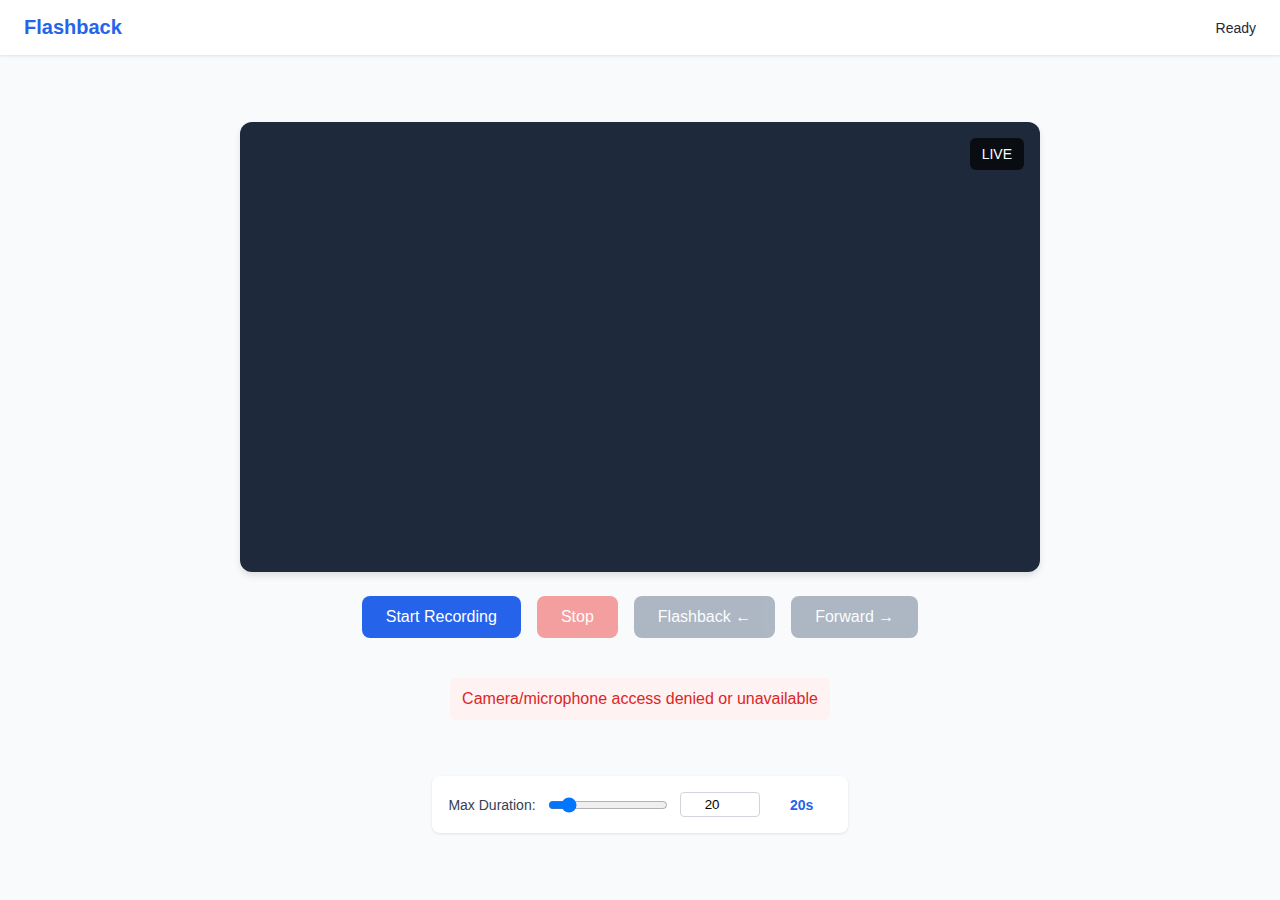
<file: App/index.html>
<!DOCTYPE html>
<html lang="en">
<head>
    <meta charset="UTF-8">
    <meta name="viewport" content="width=device-width, initial-scale=1.0">
    <title>Flashback - Training Recorder</title>
    <style>
        * {
            margin: 0;
            padding: 0;
            box-sizing: border-box;
        }

        body {
            font-family: 'Inter', -apple-system, BlinkMacSystemFont, sans-serif;
            background-color: #F8FAFC;
            color: #1E293B;
            height: 100vh;
            display: flex;
            flex-direction: column;
        }

        .header {
            background: white;
            padding: 16px 24px;
            box-shadow: 0 1px 3px rgba(0, 0, 0, 0.1);
            display: flex;
            justify-content: space-between;
            align-items: center;
        }

        .logo {
            font-size: 20px;
            font-weight: 600;
            color: #2563EB;
        }

        .status-indicator {
            display: flex;
            align-items: center;
            gap: 8px;
            font-size: 14px;
        }

        .recording-dot {
            width: 8px;
            height: 8px;
            background-color: #EF4444;
            border-radius: 50%;
            animation: pulse 1s infinite;
        }

        @keyframes pulse {
            0%, 100% { opacity: 1; }
            50% { opacity: 0.5; }
        }

        .main-content {
            flex: 1;
            display: flex;
            flex-direction: column;
            align-items: center;
            justify-content: center;
            padding: 24px;
            gap: 24px;
        }

        .video-container {
            position: relative;
            width: 800px;
            height: 450px;
            background-color: #1E293B;
            border-radius: 12px;
            overflow: hidden;
            box-shadow: 0 4px 6px rgba(0, 0, 0, 0.1);
        }

        #videoPreview {
            width: 100%;
            height: 100%;
            object-fit: cover;
        }

        .video-overlay {
            position: absolute;
            top: 16px;
            right: 16px;
            background: rgba(0, 0, 0, 0.7);
            color: white;
            padding: 8px 12px;
            border-radius: 6px;
            font-size: 14px;
            font-weight: 500;
        }

        .controls {
            display: flex;
            gap: 16px;
            align-items: center;
        }

        .btn {
            padding: 12px 24px;
            border: none;
            border-radius: 8px;
            font-size: 16px;
            font-weight: 500;
            cursor: pointer;
            transition: all 0.2s;
            display: flex;
            align-items: center;
            gap: 8px;
        }

        .btn-primary {
            background-color: #2563EB;
            color: white;
        }

        .btn-primary:hover {
            background-color: #1D4ED8;
        }

        .btn-danger {
            background-color: #EF4444;
            color: white;
        }

        .btn-danger:hover {
            background-color: #DC2626;
        }

        .btn-secondary {
            background-color: #64748B;
            color: white;
        }

        .btn-secondary:hover {
            background-color: #475569;
        }

        .btn:disabled {
            opacity: 0.5;
            cursor: not-allowed;
        }

        /* Timeline Styles */
        .timeline-container {
            width: 800px;
            margin: 8px auto 0 auto;
        }

        .timeline-bar-container {
            position: relative;
        }

        .timeline-time-display {
            display: flex;
            justify-content: space-between;
            align-items: center;
            margin-top: 8px;
            font-size: 12px;
            color: #6B7280;
            font-family: 'Courier New', monospace;
        }

        .timeline-legend {
            margin-top: 4px;
            text-align: center;
        }

        .timeline-legend-text {
            font-size: 11px;
            color: #9CA3AF;
            font-style: italic;
        }

        .timeline-bar {
            height: 24px;
            background-color: #F3F4F6;
            border-radius: 12px;
            cursor: pointer;
            position: relative;
            border: 1px solid #D1D5DB;
            overflow: hidden;
            width: 100%;
        }

        .timeline-progress {
            height: 100%;
            background: linear-gradient(90deg, #10B981 0%, #059669 100%);
            border-radius: 12px;
            transition: width 0.3s ease;
        }

        .timeline-position {
            position: absolute;
            top: 0;
            left: 0;
            height: 100%;
            width: 3px;
            background-color: #EF4444;
            border-radius: 2px;
            z-index: 2;
            box-shadow: 0 0 4px rgba(239, 68, 68, 0.5);
        }

        .timeline-bar:hover {
            border-color: #9CA3AF;
            box-shadow: 0 0 0 2px rgba(59, 130, 246, 0.1);
        }

        /* Responsive timeline */
        @media (max-width: 768px) {
            .timeline-container {
                width: 100%;
                max-width: 400px;
            }

            .timeline-time-display {
                font-size: 11px;
            }

            .timeline-bar {
                height: 20px;
                border-radius: 10px;
            }

            .timeline-progress {
                border-radius: 10px;
            }

            .timeline-position {
                width: 2px;
            }
        }

        .flashback-info {
            background: white;
            padding: 16px;
            border-radius: 8px;
            box-shadow: 0 1px 3px rgba(0, 0, 0, 0.1);
            text-align: center;
            min-width: 300px;
        }

        .counter-display {
            font-size: 18px;
            font-weight: 600;
            color: #2563EB;
            margin-bottom: 8px;
        }

        .instructions {
            font-size: 14px;
            color: #64748B;
            line-height: 1.5;
        }

        .error-message {
            background-color: #FEF2F2;
            color: #DC2626;
            padding: 12px;
            border-radius: 6px;
            margin: 16px 0;
            display: none;
        }

        .success-message {
            background-color: #F0FDF4;
            color: #16A34A;
            padding: 12px;
            border-radius: 6px;
            margin: 16px 0;
            display: none;
        }

        .settings-panel {
            background: white;
            padding: 16px;
            border-radius: 8px;
            box-shadow: 0 1px 3px rgba(0, 0, 0, 0.1);
            margin-top: 16px;
        }

        .duration-control {
            display: flex;
            align-items: center;
            gap: 12px;
        }

        .duration-control label {
            font-size: 14px;
            font-weight: 500;
            color: #374151;
            white-space: nowrap;
        }

        .duration-control input[type="range"] {
            width: 120px;
        }

        .duration-control input[type="number"] {
            width: 80px;
            padding: 4px 8px;
            border: 1px solid #D1D5DB;
            border-radius: 4px;
            text-align: center;
        }

        .duration-control span {
            font-size: 14px;
            font-weight: 600;
            color: #2563EB;
            min-width: 60px;
            text-align: center;
        }

        @media (max-width: 768px) {
            .video-container {
                width: 100%;
                max-width: 400px;
                height: 225px;
            }

            .controls {
                flex-direction: column;
                gap: 12px;
            }
        }
    </style>
</head>
<body>
    <!-- Header -->
    <header class="header">
        <div class="logo">Flashback</div>
        <div class="status-indicator" id="statusIndicator">
            <div class="recording-dot" id="recordingDot" style="display: none;"></div>
            <span id="statusText">Ready</span>
        </div>
    </header>

    <!-- Main Content -->
    <div class="main-content">
        <!-- Video Preview -->
        <div class="video-container">
            <video id="videoPreview" autoplay muted playsinline></video>
            <div class="video-overlay" id="videoOverlay">LIVE</div>
        </div>

        <!-- Controls -->
        <div class="controls">
            <button class="btn btn-primary" id="startBtn">Start Recording</button>
            <button class="btn btn-danger" id="stopBtn" disabled>Stop</button>
            <button class="btn btn-secondary" id="flashbackBtn" disabled>Flashback ←</button>
            <button class="btn btn-secondary" id="forwardBtn" disabled>Forward →</button>
        </div>

        <!-- Flashback Info -->
        <div class="flashback-info" id="flashbackInfo" style="display: none;">
            <div class="counter-display" id="counterDisplay">Back presses: 0</div>
            <div class="instructions">Press ← to go back in time • Press → to advance</div>
        </div>

        <!-- Messages -->
        <div class="error-message" id="errorMessage"></div>
        <div class="success-message" id="successMessage"></div>

        <!-- Timeline -->
        <div class="timeline-container" id="timelineContainer" style="display: none;">
            <div class="timeline-bar-container">
                <div class="timeline-bar" id="timelineBar">
                    <div class="timeline-progress" id="timelineProgress"></div>
                    <div class="timeline-position" id="timelinePosition" style="display: none;"></div>
                </div>
            </div>
            <div class="timeline-time-display">
                <span id="timeStart">0:00</span>
                <span id="timeCurrent">0:00</span>
                <span id="timeEnd">0:00</span>
            </div>
            <div class="timeline-legend">
                <span class="timeline-legend-text" id="timelineLegend">Click to jump to any moment</span>
            </div>
        </div>

        <!-- Settings Panel -->
        <div class="settings-panel">
            <div class="duration-control">
                <label for="durationRange">Max Duration:</label>
                <input type="range" id="durationRange" min="5" max="120" value="20">
                <input type="number" id="durationValue" min="5" max="120" value="20">
                <span id="durationDisplay">20s</span>
            </div>
        </div>
    </div>

    <script>
        class FlashbackRecorder {
            constructor() {
                // DOM Elements
                this.videoPreview = document.getElementById('videoPreview');
                this.startBtn = document.getElementById('startBtn');
                this.stopBtn = document.getElementById('stopBtn');
                this.flashbackBtn = document.getElementById('flashbackBtn');
                this.forwardBtn = document.getElementById('forwardBtn');
                this.statusText = document.getElementById('statusText');
                this.recordingDot = document.getElementById('recordingDot');
                this.videoOverlay = document.getElementById('videoOverlay');
                this.flashbackInfo = document.getElementById('flashbackInfo');
                this.counterDisplay = document.getElementById('counterDisplay');
                this.errorMessage = document.getElementById('errorMessage');
                this.successMessage = document.getElementById('successMessage');
                this.timelineContainer = document.getElementById('timelineContainer');
                this.timelineBar = document.getElementById('timelineBar');
                this.timelineProgress = document.getElementById('timelineProgress');
                this.timelinePosition = document.getElementById('timelinePosition');
                this.timeStart = document.getElementById('timeStart');
                this.timeCurrent = document.getElementById('timeCurrent');
                this.timeEnd = document.getElementById('timeEnd');
                this.timelineLegend = document.getElementById('timelineLegend');
                this.durationRange = document.getElementById('durationRange');
                this.durationValue = document.getElementById('durationValue');
                this.durationDisplay = document.getElementById('durationDisplay');

                // State
                this.stream = null;
                this.mediaRecorder = null;
                this.state = 'stopped'; // 'recording' | 'playback' | 'stopped' | 'transitioning'
                this.recordedSessions = [];
                this.currentSessionChunks = [];
                this.currentPlaybackIndex = 0;
                this.playbackVideo = null;
                this.allSessions = [];
                this.currentReferencePosition = null;
                this.backPressCount = 0;
                this.forwardPressCount = 0;
                this.backResetTimer = null;
                this.forwardResetTimer = null;
                this.recordingStartTime = 0;
                this.totalRecordedTime = 0;
                this.maxDuration = 20; // seconds
                this.sessionBoundaries = [];
                this._pendingRevokes = [];
                this.activeMimeType = null; // MimeType utilisé pour les blobs

                // Bind methods
                this.handleBackKey = this.handleBackKey.bind(this);
                this.handleForwardKey = this.handleForwardKey.bind(this);
                this.handleEscapeKey = this.handleEscapeKey.bind(this);
                this.handleTimelineClick = this.handleTimelineClick.bind(this);
                this.onSessionEnded = this.onSessionEnded.bind(this);

                // Initialize
                this.loadSettings();
                this.initEventListeners();
                this.updateDurationDisplay();
                this.setState('recording');
                this.startRecording(); // Auto-start as per US-001
            }

            setState(newState) {
                const validStates = ['recording', 'playback', 'stopped', 'transitioning'];
                if (!validStates.includes(newState)) {
                    console.error(`Invalid state: ${newState}`);
                    return;
                }
                const oldState = this.state;
                this.state = newState;
                console.debug(`[state] ${oldState} → ${newState}`);
            }

            initEventListeners() {
                this.startBtn.addEventListener('click', () => this.startRecording());
                this.stopBtn.addEventListener('click', () => this.stopRecording());
                this.flashbackBtn.addEventListener('click', () => this.handleBack());
                this.forwardBtn.addEventListener('click', () => this.handleForward());

                this.durationRange.addEventListener('input', () => this.updateDurationFromRange());
                this.durationValue.addEventListener('change', () => this.updateDurationFromInput());

                document.addEventListener('keydown', (e) => {
                    if (e.key === 'ArrowLeft') this.handleBackKey();
                    if (e.key === 'ArrowRight') this.handleForwardKey();
                    if (e.key === 'Escape') this.handleEscapeKey();
                });

                this.timelineBar.addEventListener('click', (e) => this.handleTimelineClick(e));
            }

            loadSettings() {
                const saved = localStorage.getItem('flashbackMaxDuration');
                if (saved) {
                    this.maxDuration = parseInt(saved, 10);
                    this.durationRange.value = this.maxDuration;
                    this.durationValue.value = this.maxDuration;
                }
            }

            saveSettings() {
                localStorage.setItem('flashbackMaxDuration', this.maxDuration.toString());
            }


            // === MISE A JOUR DE LA DUREE A DROITE DE LA REGLETTE ===  

            updateDurationFromRange() {
            /**
             * Met à jour la durée maximale depuis le slider/range input.
             * Cette fonction est appelée quand l'utilisateur bouge le curseur du slider.
             * Elle synchronise la valeur avec l'input numérique et met à jour l'affichage.
             */
                this.maxDuration = parseInt(this.durationRange.value, 10);
                this.durationValue.value = this.maxDuration;
                this.updateDurationDisplay();
                this.saveSettings();
                this.enforceRollingBuffer();
            }

            updateDurationFromInput() {
            /**
             * Met à jour la durée maximale depuis l'input numérique.
             * Cette fonction est appelée quand l'utilisateur tape une valeur dans le champ numérique.
             * Elle applique des contraintes (5-120 secondes) et synchronise avec le slider.
             */
                let val = parseInt(this.durationValue.value, 10);
                if (isNaN(val) || val < 5) val = 5;
                if (val > 120) val = 120;
                this.maxDuration = val;
                this.durationRange.value = val;
                this.durationValue.value = val;
                this.updateDurationDisplay();
                this.saveSettings();
                this.enforceRollingBuffer();
            }

            updateDurationDisplay() {
            /**
             * Met à jour l'affichage textuel de la durée maximale.
             * Affiche la valeur actuelle de maxDuration avec l'unité "s" dans l'élément durationDisplay.
             */
                this.durationDisplay.textContent = `${this.maxDuration}s`;
            }

            // === LANCEMENT ET ARRÊT ENREGISTREMENT ===

            async startRecording() {
                try {
                    console.debug('[startRecording] Starting', { recordedSessionsCount: this.recordedSessions.length, totalRecordedTime: this.totalRecordedTime, hasStream: !!this.stream, streamState: this.stream ? this.stream.active : 'no stream' });
                    // Nettoyer toute source blob précédente avant de démarrer
                    if (this.videoPreview) {
                        this.videoPreview.src = '';
                        // Ne pas mettre srcObject à null si on a déjà un stream - on veut le réutiliser
                        // On le réattache juste après
                        if (this.videoPreview.srcObject && this.videoPreview.srcObject !== this.stream) {
                            this.videoPreview.srcObject = null;
                        }
                    }
                    // Ne pas obtenir un nouveau stream si on en a déjà un actif
                    if (!this.stream || (this.stream && !this.stream.active)) {
                        console.debug('[startRecording] Getting new stream', { hadStream: !!this.stream, wasActive: this.stream ? this.stream.active : false });
                        if (this.stream) {
                            // Arrêter l'ancien stream avant d'en obtenir un nouveau
                            this.stream.getTracks().forEach(track => track.stop());
                        }
                        this.stream = await navigator.mediaDevices.getUserMedia({ video: true, audio: true });
                    }
                    // Toujours réattacher le stream pour s'assurer qu'il est actif
                    this.videoPreview.srcObject = this.stream;
                    this.videoOverlay.textContent = 'LIVE';
                    this.videoOverlay.style.display = 'block';

                    const options = { mimeType: 'video/webm;codecs=vp9,opus' };
                    if (!MediaRecorder.isTypeSupported(options.mimeType)) {
                        console.warn('VP9 not supported, falling back to VP8');
                        options.mimeType = 'video/webm;codecs=vp8,opus';
                    }
                    this.activeMimeType = options.mimeType;

                    // Recréer le MediaRecorder si nécessaire (il a été arrêté lors du flashback)
                    if (!this.mediaRecorder || this.mediaRecorder.state === 'inactive') {
                        this.mediaRecorder = new MediaRecorder(this.stream, options);
                        this.mediaRecorder.ondataavailable = (event) => {
                            if (event.data.size > 0) {
                                this.currentSessionChunks.push(event.data);
                            }
                        };

                        this.mediaRecorder.onstop = () => {
                            console.log('MediaRecorder stopped');
                        };
                    }

                    // Start recording with 1-second chunks
                    this.mediaRecorder.start(1000);
                    this.setState('recording');
                    this.recordingStartTime = Date.now();
                    this.currentSessionStartMs = Date.now();

                    this.updateUIForRecording();
                    this.startTimer();
                    this.showMessage('Recording started', 'success');
                } catch (err) {
                    console.error('Error accessing media devices:', err);
                    this.showMessage('Camera/microphone access denied or unavailable', 'error');
                }
            }

            stopRecording() {
                if (this.mediaRecorder && this.state === 'recording') {
                    this.mediaRecorder.stop();
                    this.setState('stopped');
                    this.stopTimer();
                    this.saveCurrentSession();
                    this.updateUIForStopped();
                }
            }

            resumeRecording() {
                // Vérifier seulement qu'on n'est pas déjà en train d'enregistrer et qu'on a un stream
                // startRecording() gère lui-même les transitions d'état et le nettoyage
                if (this.state !== 'recording' && this.stream) {
                    console.debug('[resume] Resuming recording', { currentState: this.state, recordedSessionsCount: this.recordedSessions.length, totalRecordedTime: this.totalRecordedTime });
                    this.startRecording();
                } else {
                    console.debug('[resume] Cannot resume', { state: this.state, hasStream: !!this.stream });
                }
            }

            // === GESTION DES TOUCHES ===
            
            handleBackKey() {
                this.handleBack();
            }

            handleForwardKey() {
                this.handleForward();
            }

            handleEscapeKey() {
                if (this.state === 'playback') {
                    this.stopPlaybackAndResumeRecording();
                }
            }

            // === GESTION DES FLASHBACKS ===

            async handleBack() {
                if (this.state !== 'playback' && this.state !== 'recording' && this.state !== 'stopped') return; // le flashback peut être demandé lorsque l'enregistrement est arrêté

                // Calculer directement le targetTime
                const backDuration = this.calculateSeekDuration(this.backPressCount);
                let totalDuration = this.totalRecordedTime;
                if (this.state === 'recording' && this.currentSessionStartMs) {
                    const elapsed = Math.floor((Date.now() - this.currentSessionStartMs) / 1000);
                    totalDuration += elapsed;
                }

                let targetTime;
                if (totalDuration < backDuration) {
                    console.log(`Not enough data, playing from start`);
                    this.showMessage(`Playing from beginning`, 'success');
                    targetTime = 0;
                } else {
                    targetTime = Math.max(0, totalDuration - backDuration);
                    console.log(`Calculated target time: ${totalDuration}s - ${backDuration}s = ${targetTime}s`);
                }

                // Appeler directement seekPlayback
                await this.seekPlayback(targetTime, {
                    allowFromRecording: true,
                    allowFromStopped: true
                });

                this.incrementBackCounter();
            }

            async handleForward() {
                if (this.state !== 'playback') return;

                // Calculer la position cible (similaire à handleBack)
                const forwardDuration = this.calculateSeekDuration(this.forwardPressCount);
                let currentTotalTime = 0;
                for (let i = 0; i < this.currentPlaybackIndex; i++) {
                    currentTotalTime += this.allSessions[i].estimatedDuration;
                }
                currentTotalTime += this.playbackVideo.currentTime;

                const targetTime = currentTotalTime + forwardDuration;
                const totalDuration = this.allSessions.reduce((acc, s) => acc + s.estimatedDuration, 0);

                console.log(`Forward: current=${currentTotalTime}s + duration=${forwardDuration}s = target=${targetTime}s (total=${totalDuration}s)`);

                // Vérification si on dépasse la fin (comme advancePlayback)
                if (targetTime >= totalDuration) {
                    console.log(`Advanced beyond end - resuming recording`);
                    this.showMessage('End of recording reached - resuming live recording', 'success');
                    this.resumeRecordingAfterPlayback();
                    return;
                }

                // Déléguer à seekPlayback (comme handleBack)
                await this.seekPlayback(targetTime, {
                    allowFromRecording: false,
                    allowFromStopped: false
                });

                this.incrementForwardCounter();
            }

            calculateSeekDuration(pressCount) {
            /**
             * Calcule la durée d'un flashback/avance basée sur le nombre d'appuis successifs.
             * Utilise une progression exponentielle (1, 2, 4, 8, 16... secondes).
             */
                return Math.pow(2, pressCount);
            }

            async seekPlayback(targetTime, options = {}) {
            /**
             * Fonction commune pour rechercher une position dans la lecture.
             * Gère la validation, l'arrêt d'enregistrement conditionnel, et le lancement de lecture.
             */
                const {
                    allowFromRecording = false,  // Permettre l'appel depuis 'recording'
                    allowFromStopped = false     // Permettre l'appel depuis 'stopped'
                } = options;

                console.log(`=== SEEKING PLAYBACK ===`);
                console.log(`Target time: ${targetTime}s, allowFromRecording: ${allowFromRecording}, allowFromStopped: ${allowFromStopped}`);

                // Validation d'état
                if (this.state === 'transitioning') {
                    console.log('Seek ignored: transitioning');
                    return;
                }
                if (this.state !== 'playback' && !allowFromRecording && !allowFromStopped) {
                    console.log(`Seek ignored: invalid state ${this.state}`);
                    return;
                }
                if (this.state === 'stopped' && !allowFromStopped) {
                    console.log('Seek ignored: stopped state not allowed');
                    return;
                }

                // Vérification des données disponibles
                if (this.recordedSessions.length === 0 && this.currentSessionChunks.length === 0) {
                    console.log(`ERROR: No recording data available`);
                    this.showMessage('No recording data available for playback', 'error');
                    return;
                }

                // Arrêt d'enregistrement si nécessaire et autorisé
                if (this.state === 'recording' && allowFromRecording) {
                    console.log('Stopping current recording for seekPlayback operation');
                    this.setState('transitioning');
                    try {
                        this.mediaRecorder.stop();
                    } catch (e) {
                        console.warn('mediaRecorder.stop threw', e);
                    }
                    this.stopTimer();
                    await this.waitForRecorderStop();
                    this.saveCurrentSession();
                    this.allSessions = [...this.recordedSessions];
                }

                // Validation du targetTime par rapport à la durée totale disponible
                let totalDuration = this.allSessions.reduce((acc, s) => acc + s.estimatedDuration, 0); // Somme les durées de toutes les sessions
                const validatedTargetTime = Math.max(0, Math.min(targetTime, totalDuration));

                if (validatedTargetTime !== targetTime) {
                    console.warn(`targetTime ${targetTime}s clamped to ${validatedTargetTime}s (totalDuration: ${totalDuration}s)`);
                }

                console.log(`Seeking flashback to validated time: ${validatedTargetTime}s`);
                this.currentReferencePosition = validatedTargetTime;

                // Lancement de la lecture
                this.playSessionsFromTimestamp(validatedTargetTime);
            }

            calculateTargetTime(clickPercentOfTimeline, rect, totalDuration) {
                /**
                * Calcule le timestamp cible en fonction de la position du clic sur la timeline.
                * Utilise la même logique pour recording et playback : calcul par rapport à la largeur effective
                * de la barre verte avec gestion de l'overflow.
                 */
            
                // Calcul de la largeur effective de la barre verte (même logique que updateTimeline)
                const effectiveBarWidthPercent = this.maxDuration > 0 ? Math.min((totalDuration / this.maxDuration) * 100, 100) : 100;
                const effectiveBarWidthPx = (effectiveBarWidthPercent / 100) * rect.width;

                // Convertir clickPercentOfTimeline en position x (pixels)
                const x = clickPercentOfTimeline * rect.width;

                // Calculer percent relatif à la largeur effective
                let percent;
                if (x <= effectiveBarWidthPx) {
                    // Clic sur la barre verte : calculer par rapport à la barre verte
                    percent = effectiveBarWidthPx > 0 ? x / effectiveBarWidthPx : 0;
                    console.debug('[timeline] Click on green bar', { x, effectiveBarWidthPx, effectiveBarWidthPercent, percent });
                } else {
                    // Clic sur partie grise : traiter comme 100% de la barre verte
                    percent = 1.0;
                    console.debug('[timeline] Click on gray area (beyond green bar), treating as 100%', { x, effectiveBarWidthPx });
                }

                // Calculer targetTime avec overflow (même logique pour recording et playback)
                const overflow = Math.max(0, totalDuration - this.maxDuration);
                const targetTime = (percent * this.maxDuration) + overflow;
                console.log(`Timeline click: clickPercentOfTimeline=${clickPercentOfTimeline}, effectiveBarWidthPercent=${effectiveBarWidthPercent}%, effectiveBarWidthPx=${effectiveBarWidthPx}px, percent=${percent}, overflow=${overflow}s, totalDuration=${totalDuration}s, targetTime=${targetTime}s`);
                return targetTime;
            }

            incrementBackCounter() {
                this.backPressCount++;
                this.updateCounterDisplay();
                clearTimeout(this.backResetTimer);
                this.backResetTimer = setTimeout(() => {
                    this.backPressCount = 0;
                    this.updateCounterDisplay();
                }, 500);
            }

            incrementForwardCounter() {
                this.forwardPressCount++;
                clearTimeout(this.forwardResetTimer);
                this.forwardResetTimer = setTimeout(() => {
                    this.forwardPressCount = 0;
                }, 500);
            }

            updateCounterDisplay() {
                const duration = Math.pow(2, this.backPressCount);
                this.counterDisplay.textContent = `← ${this.backPressCount} press${this.backPressCount !== 1 ? 'es' : ''} = ${duration}s back`;
            }

            startTimer() {
                this.timerInterval = setInterval(() => {
                    this.updateTimeline();
                }, 200);
            }

            stopTimer() {
                if (this.timerInterval) {
                    clearInterval(this.timerInterval);
                    this.timerInterval = null;
                }
            }

            updateUIForRecording() {
                this.startBtn.disabled = true;
                this.stopBtn.disabled = false;
                this.flashbackBtn.disabled = false;
                this.forwardBtn.disabled = true;
                this.recordingDot.style.display = 'block';
                this.statusText.textContent = 'REC';
                this.flashbackInfo.style.display = 'none';
                this.timelineContainer.style.display = 'block';
                this.timelineLegend.textContent = 'Recording in progress...';
                // Masquer le curseur rouge pendant l'enregistrement
                this.timelinePosition.style.display = 'none';
            }

            updateUIForPlayback() {
                this.startBtn.disabled = true;
                this.stopBtn.disabled = true;
                this.flashbackBtn.disabled = false;
                this.forwardBtn.disabled = false;
                this.recordingDot.style.display = 'none';
                this.statusText.textContent = 'PLAYBACK';
                this.videoOverlay.style.display = 'none';
                this.flashbackInfo.style.display = 'block';
                this.backPressCount = 0;
                this.forwardPressCount = 0;
                this.updateCounterDisplay();
                this.timelinePosition.style.display = 'block';
                this.timelineLegend.textContent = 'Click timeline to jump • ←/→ to navigate';
                // S'assurer que la timeline est visible en mode lecture
                this.timelineContainer.style.display = 'block';
            }

            updateUIForStopped() {
                this.startBtn.disabled = false;
                this.stopBtn.disabled = true;
                this.flashbackBtn.disabled = true;
                this.forwardBtn.disabled = true;
                this.recordingDot.style.display = 'none';
                this.statusText.textContent = 'Stopped';
                this.flashbackInfo.style.display = 'none';
                this.timelineContainer.style.display = 'none';
                // Masquer le curseur rouge quand on est arrêté
                this.timelinePosition.style.display = 'none';
            }

            saveCurrentSession() {
                /**
                 * Sauvegarde la session d'enregistrement en cours en créant un blob vidéo
                 * et l'ajoute à la liste des sessions enregistrées.
                 * 
                 * Cette fonction est appelée :
                 * - Lors d'un arrêt manuel de l'enregistrement (stopRecording)
                 * - Lors d'un flashback (startFlashbackPlayback) pour sauvegarder la session en cours
                 * 
                 * La session est créée à partir des chunks accumulés depuis le démarrage
                 * de l'enregistrement et est ajoutée à recordedSessions pour permettre
                 * la lecture ultérieure des flashbacks.
                 */
                // Si aucun chunk n'a été enregistré, ne rien faire
                if (this.currentSessionChunks.length === 0) return;

                // Récupérer le type MIME utilisé pour l'enregistrement (VP9 ou VP8)
                const mimeType = this.activeMimeType || 'video/webm';
                
                // Créer un blob vidéo à partir de tous les chunks accumulés
                const blob = new Blob(this.currentSessionChunks, { type: mimeType });
                
                // Calculer la durée estimée de la session en secondes (avec précision décimale)
                // On garde la précision décimale pour éviter les erreurs cumulées lors de multiples sessions
                const elapsedMs = this.currentSessionStartMs ? (Date.now() - this.currentSessionStartMs) : 0;
                const estimatedDuration = Math.max(0.1, elapsedMs / 1000); // Conserver la précision décimale

                // Créer l'objet session avec toutes les métadonnées nécessaires
                // 
                // NOTE IMPORTANTE sur totalRecordedTime :
                // totalRecordedTime représente la durée cumulée des sessions DÉJÀ sauvegardées
                // (pas incluant la session en cours). Donc :
                // - startTime = totalRecordedTime correspond bien à la position absolue de début
                //   de la session dans l'enregistrement total (ex: si totalRecordedTime=5s,
                //   la session commence à la 5ème seconde absolue)
                // - Après avoir sauvegardé cette session, on incrémente totalRecordedTime
                //   pour qu'il représente la durée totale incluant cette session
                const session = {
                    blob,                                    // Le blob vidéo contenant les données
                    chunkCount: this.currentSessionChunks.length,  // Nombre de chunks (pour debug)
                    estimatedDuration,                      // Durée estimée en secondes
                    startTime: this.totalRecordedTime,      // Position absolue de début dans l'enregistrement total
                    endTime: this.totalRecordedTime + estimatedDuration  // Position absolue de fin
                };

                console.debug('[save] Saving session', { beforeCount: this.recordedSessions.length, estimatedDuration, totalRecordedTime: this.totalRecordedTime });
                
                // Ajouter la session à la liste des sessions enregistrées
                this.recordedSessions.push(session);
                
                // Mettre à jour le temps total enregistré (utilisé pour la timeline et le buffer roulant)
                // Après cette incrémentation, totalRecordedTime représente la durée totale
                // incluant la session qu'on vient de sauvegarder
                this.totalRecordedTime += estimatedDuration;
                
                // Ajouter une frontière de session (utilisée pour le calcul des fenêtres de visualisation)
                this.sessionBoundaries.push(this.totalRecordedTime);
                
                console.debug('[save] After push', { count: this.recordedSessions.length, totalRecordedTime: this.totalRecordedTime });
                
                // Réinitialiser les variables pour la prochaine session
                this.currentSessionChunks = [];
                this.currentSessionStartMs = null;

                // Appliquer le buffer roulant (supprime les sessions les plus anciennes si on dépasse maxDuration)
                this.enforceRollingBuffer();
                console.debug('[save] After enforceRollingBuffer', { count: this.recordedSessions.length, totalRecordedTime: this.totalRecordedTime });
                
                // Mettre à jour l'affichage de la timeline uniquement si on est dans un état approprié
                // (pas besoin d'appeler si on est en 'stopped' ou 'transitioning', le test dans updateTimeline() le gère)
                // On garde l'appel ici car saveCurrentSession() peut être appelée pendant 'recording' (flashback)
                this.updateTimeline();
            }

            enforceRollingBuffer() {
                console.debug('[buffer] enforceRollingBuffer called', { totalRecordedTime: this.totalRecordedTime, maxDuration: this.maxDuration, sessionsCount: this.recordedSessions.length });
                while (this.totalRecordedTime > this.maxDuration && this.recordedSessions.length > 0) {
                    const removed = this.recordedSessions.shift();
                    console.debug('[buffer] Removed session', { removedDuration: removed.estimatedDuration, remainingCount: this.recordedSessions.length });
                    this.totalRecordedTime -= removed.estimatedDuration;
                    this.sessionBoundaries.shift();
                    // Adjust start times of remaining sessions
                    this.recordedSessions.forEach(s => {
                        s.startTime -= removed.estimatedDuration;
                        s.endTime -= removed.estimatedDuration;
                    });
                    // Adjust total boundaries
                    for (let i = 0; i < this.sessionBoundaries.length; i++) {
                        this.sessionBoundaries[i] -= removed.estimatedDuration;
                    }
                    if (removed && removed.blobUrl) {
                        const inPlayback = this.state === 'playback' && Array.isArray(this.allSessions) && this.allSessions.includes(removed);
                        if (inPlayback) {
                            this._pendingRevokes.push(removed.blobUrl);
                        } else {
                            URL.revokeObjectURL(removed.blobUrl);
                        }
                    }
                }
            }

            showMessage(text, type) {
                const msgEl = type === 'error' ? this.errorMessage : this.successMessage;
                const hideEl = type === 'error' ? this.successMessage : this.errorMessage;
                hideEl.style.display = 'none';
                msgEl.textContent = text;
                msgEl.style.display = 'block';
                setTimeout(() => {
                    msgEl.style.display = 'none';
                }, 3000);
            }

            formatTime(seconds) {
                const mins = Math.floor(seconds / 60);
                const secs = Math.floor(seconds % 60);
                return `${mins}:${secs.toString().padStart(2, '0')}`;
            }

            updateTimeline() {
                // Note : cette fonction peut être appelée dans n'importe quel état.
                // En état 'stopped' ou 'transitioning', elle affichera simplement la timeline
                // avec les données disponibles (durée totale enregistrée, etc.).
                // Si la timeline est masquée (updateUIForStopped), les mises à jour DOM n'ont pas d'effet visuel.

                let totalDuration = this.totalRecordedTime;
                let currentTime = 0; // temps absolu courant (depuis début de l'enregistrement)
                let progressPercent = 0; // largeur de la barre verte

                if (this.state === 'recording' && (this.currentSessionChunks.length > 0 || this.currentSessionStartMs)) {
                    const elapsed = this.currentSessionStartMs ? Math.floor((Date.now() - this.currentSessionStartMs) / 1000) : 0;
                    currentTime = this.totalRecordedTime + elapsed; // absolu
                    totalDuration = Math.max(totalDuration, currentTime);
                    const recordedSoFar = this.recordedSessions.reduce((sum, s) => sum + s.estimatedDuration, 0) + elapsed;
                    progressPercent = this.maxDuration > 0 ? (recordedSoFar / this.maxDuration) * 100 : 0;
                } else if (this.state === 'playback') {
                    // Calculate from playback
                    for (let i = 0; i < this.currentPlaybackIndex; i++) {
                        currentTime += this.allSessions[i].estimatedDuration;
                    }
                    if (this.playbackVideo) {
                        currentTime += this.playbackVideo.currentTime;
                    }
                    // totalDuration = somme des sessions jouables (durée totale enregistrée au moment de la lecture)
                    totalDuration = this.allSessions.reduce((sum, s) => sum + s.estimatedDuration, 0);
                    // La barre verte représente la durée enregistrée (buffer) par rapport à maxDuration
                    const recordedVsBuffer = totalDuration;
                    progressPercent = this.maxDuration > 0 ? Math.min((recordedVsBuffer / this.maxDuration) * 100, 100) : 0;
                } else {
                    progressPercent = totalDuration > 0 ? (totalDuration / this.maxDuration) * 100 : 0;
                }

                // DEBUG logs
                console.debug('[timeline] state', {
                    state: this.state,
                    totalDuration,
                    currentTime,
                    maxDuration: this.maxDuration
                });

                // Mettre à jour la barre verte (progress)
                const effectiveBarWidthPercent = Math.min(progressPercent, 100);
                this.timelineProgress.style.width = `${effectiveBarWidthPercent}%`;

                // Calcul de la fenêtre de visualisation (overflow)
                const totalRecorded = totalDuration; // déjà absolu
                const overflow = Math.max(0, totalRecorded - this.maxDuration);
                const windowStart = overflow;
                const windowWidth = Math.max(1, Math.min(totalRecorded, this.maxDuration));

                // timeStart: 0 avant overflow, sinon overflow
                this.timeStart.textContent = this.formatTime(windowStart);

                // timeEnd: maxDuration si on n'a pas dépassé, sinon totalRecorded
                const endDisplay = totalRecorded <= this.maxDuration ? this.maxDuration : totalRecorded;
                this.timeEnd.textContent = this.formatTime(endDisplay);

                // timeCurrent (spéc utilisateur):
                // - En enregistrement: afficher totalRecorded si <= maxDuration, sinon masquer
                // - En lecture: afficher currentTime absolu depuis le début de l'enregistrement
                if (this.state === 'recording') {
                    if (totalRecorded <= this.maxDuration) {
                        this.timeCurrent.style.display = '';
                        this.timeCurrent.textContent = this.formatTime(totalRecorded);
                    } else {
                        this.timeCurrent.style.display = 'none';
                    }
                } else if (this.state === 'playback') {
                    this.timeCurrent.style.display = '';
                    this.timeCurrent.textContent = this.formatTime(Math.max(0, Math.floor(currentTime)));
                } else {
                    this.timeCurrent.style.display = '';
                    this.timeCurrent.textContent = this.formatTime(Math.max(0, Math.floor(currentTime)));
                }

                // Curseur rouge: position relative à la fenêtre visible et bornée par la largeur verte
                if (this.state === 'playback' && this.playbackVideo) {
                    const relativeProgress = (currentTime - windowStart) / windowWidth;
                    const clamped = Math.max(0, Math.min(1, relativeProgress));
                    const leftWithinGreen = (clamped * effectiveBarWidthPercent);
                    console.debug('[timeline] cursor', { windowStart, windowWidth, relativeProgress, clamped, effectiveBarWidthPercent, leftWithinGreen });
                    this.timelinePosition.style.left = `${leftWithinGreen}%`;
                }
            }

            async handleTimelineClick(e) {
            /**
             * Gère les clics sur la timeline pour déclencher des flashbacks.
             * Calcule le timestamp cible et lance la lecture avec gestion d'arrêt d'enregistrement.
             */
                if (this.state === 'transitioning') {
                    console.debug('[timeline] click ignored: transitioning');
                    return;
                }

                const rect = this.timelineBar.getBoundingClientRect(); // Coordonnées du rectangle de la barre verte
                const x = e.clientX - rect.left;
                const clickPercentOfTimeline = x / rect.width;
                console.debug('[timeline] Click position', { x, rectWidth: rect.width, clickPercentOfTimeline });

                // Calculer totalDuration selon l'état
                let totalDuration;
                if (this.state === 'recording') {
                    const elapsed = this.currentSessionStartMs ? Math.floor((Date.now() - this.currentSessionStartMs) / 1000) : 0;
                    totalDuration = this.totalRecordedTime + elapsed;
                } else if (this.state === 'playback') {
                    totalDuration = this.allSessions.reduce((sum, s) => sum + s.estimatedDuration, 0);
                }

                // Calcul factorisé du targetTime (même logique pour recording et playback)
                const targetTime = this.calculateTargetTime(clickPercentOfTimeline, rect, totalDuration);

                // Lancement unifié avec validation
                await this.seekPlayback(targetTime, {
                    allowFromRecording: true,
                    allowFromStopped: true
                });
            }

            // === FONCTIONS COMMUNES DE LECTURE ===

            async playFromTimestamp(timestamp) {
                // Étape 1: Gérer l'arrêt d'enregistrement si nécessaire
                if (this.state === 'recording') {
                    this.setState('transitioning');
                    console.log(`Stopping current recording for timestamp playback`);

                    // Arrêt du recorder
                    try {
                        this.mediaRecorder.stop();
                    } catch (e) {
                        console.warn('mediaRecorder.stop threw', e);
                    }
                    this.stopTimer();

                    // Attendre la finalisation et sauvegarder
                    await this.waitForRecorderStop();
                    this.saveCurrentSession();

                    // Préparer les sessions pour lecture
                    this.allSessions = [...this.recordedSessions];
                }

                // Étape 2: Lancer la lecture
                this.playSessionsFromTimestamp(timestamp);
            }

            playSessionsFromTimestamp(timestamp) {
                let accumulated = 0;
                for (let i = 0; i < this.allSessions.length; i++) {
                    const sessionEnd = accumulated + this.allSessions[i].estimatedDuration;
                    if (timestamp < sessionEnd) {
                        this.currentPlaybackIndex = i;
                        const seekTime = timestamp - accumulated;
                        console.debug('[play] From timestamp', { timestamp, chosenIndex: i, seekTime, sessionsCount: this.allSessions.length });
                        this.playCurrentSession(seekTime);
                        // Note: Les sessions suivantes seront jouées automatiquement via onSessionEnded()
                        // quand cette session se terminera
                        return;
                    }
                    accumulated = sessionEnd;
                }
                // If beyond last session, play last one
                this.currentPlaybackIndex = this.allSessions.length - 1;
                console.debug('[play] Timestamp beyond last session, defaulting to last', { index: this.currentPlaybackIndex });
                this.playCurrentSession(0);
            }

            waitForRecorderStop() {
                return new Promise((resolve) => {
                    if (!this.mediaRecorder) {
                        resolve();
                        return;
                    }
                    const state = this.mediaRecorder.state;
                    if (state !== 'recording') {
                        resolve();
                        return;
                    }
                    const handler = () => {
                        this.mediaRecorder.removeEventListener('stop', handler);
                        resolve();
                    };
                    this.mediaRecorder.addEventListener('stop', handler, { once: true });
                });
            }

            playSessionsFromStart(sessions) {
                this.allSessions = sessions;
                this.currentPlaybackIndex = 0;
                this.currentReferencePosition = 0;
                this.playCurrentSession(0);
            }

            playCurrentSession(seekTime = 0) {
                if (this.currentPlaybackIndex >= this.allSessions.length) {
                    this.resumeRecordingAfterPlayback();
                    return;
                }

                const session = this.allSessions[this.currentPlaybackIndex];
                // Toujours recréer une blob URL fraîche pour éviter d'utiliser une URL révoquée
                if (session.blobUrl) {
                    try { URL.revokeObjectURL(session.blobUrl); } catch (e) { /* noop */ }
                }
                session.blobUrl = URL.createObjectURL(session.blob);

                if (this.playbackVideo) { // Si le video element existe déjà, le réinitialiser
                    this.playbackVideo.pause();
                    this.playbackVideo.removeEventListener('ended', this.onSessionEnded);
                    this.videoPreview.srcObject = null;
                }

                // Toujours détacher le flux caméra avant d'attacher une source vidéo
                this.videoPreview.srcObject = null;
                this.playbackVideo = this.videoPreview; // Attacher le nouveau video element
                this.playbackVideo.src = session.blobUrl; // Attacher la nouvelle blob URL
                try { // Charger la nouvelle vidéo
                    this.playbackVideo.load(); 
                } catch (e) {
                    console.warn('video.load() failed', e);
                }
                this.playbackVideo.muted = false; // Active le son

                // Timeout pour détecter si loadedmetadata ne se déclenche jamais
                const metadataTimeout = setTimeout(() => {
                    console.error('[play] Timeout waiting for loadedmetadata', { index: this.currentPlaybackIndex, blobUrl: session.blobUrl });
                    this.showMessage('Erreur de chargement de la vidéo', 'error');
                    // Passer à la session suivante si on ne peut pas charger celle-ci
                    this.onSessionEnded();
                }, 5000);

                /**
                 * Gestionnaire d'événement loadedmetadata - se déclenche quand les métadonnées vidéo sont chargées
                 *
                 * Rôles essentiels :
                 * 1. Validation durée réelle vs durée estimée lors de l'enregistrement
                 * 2. Ajustement du seekTime pour éviter de dépasser la fin de la vidéo
                 * 3. Positionnement du curseur vidéo au bon timestamp
                 * 4. Transition d'état vers 'playback' (synchronisation critique)
                 * 5. Initialisation des timers et gestionnaires d'événements
                 *
                 * Important : Les métadonnées (durée, dimensions, codecs) ne sont pas disponibles
                 * immédiatement après video.src = blobUrl. Il faut attendre cet événement.
                 */
                const onLoadedMetadata = () => {
                    clearTimeout(metadataTimeout);
                    this.playbackVideo.removeEventListener('loadedmetadata', onLoadedMetadata);
                    const actualVideoDuration = this.playbackVideo.duration || 0;
                    const durationDiff = actualVideoDuration - session.estimatedDuration;
                    console.debug('[play] Loaded metadata', { 
                        index: this.currentPlaybackIndex, 
                        seekTime, 
                        sessionEstimatedDuration: session.estimatedDuration,
                        actualVideoDuration,
                        durationDiff,
                        totalSessions: this.allSessions.length 
                    });
                    // Ajuster seekTime si la durée réelle est différente de estimatedDuration
                    // Si la vidéo réelle est plus courte, clamp seekTime à la durée réelle
                    const adjustedSeekTime = actualVideoDuration > 0 ? Math.min(seekTime, actualVideoDuration - 0.1) : seekTime;
                    if (adjustedSeekTime !== seekTime) {
                        console.debug('[play] Adjusted seekTime due to duration mismatch', { original: seekTime, adjusted: adjustedSeekTime, actualDuration: actualVideoDuration, estimated: session.estimatedDuration });
                    }
                    try {
                        this.playbackVideo.currentTime = adjustedSeekTime;
                    } catch (e) {
                        console.warn('setting currentTime failed, using 0', e);
                        this.playbackVideo.currentTime = 0;
                    }

                    this.setState('playback');
                    this.updateUIForPlayback();
                    this.startTimer();

                    // Retirer l'ancien listener timeupdate s'il existe
                    if (this._timeupdateHandler) {
                        this.playbackVideo.removeEventListener('timeupdate', this._timeupdateHandler);
                    }
                    // Nettoyer les timeouts précédents
                    if (this._playbackTimeout) {
                        clearTimeout(this._playbackTimeout);
                    }
                    if (this._playbackInterval) {
                        clearInterval(this._playbackInterval);
                    }
                    
                    // Handler pour ended - stocker le flag et la fonction sur this pour le garde-fou
                    this._endedFired = false;
                    this._lastCheckTime = Date.now();
                    this._lastVideoTime = seekTime;
                    // Variable séparée pour l'intervalle (ne sera pas écrasée par timeupdate)
                    let intervalLastVideoTime = seekTime;
                    let intervalLastCheckTime = Date.now();
                    
                    const onEnded = () => {
                        if (this._endedFired) return; // Éviter les doubles appels
                        this._endedFired = true;
                        console.debug('[play] Video ended event fired', { index: this.currentPlaybackIndex, duration: this.playbackVideo.duration, currentTime: this.playbackVideo.currentTime });
                        // Nettoyer les timeouts/intervals
                        if (this._playbackTimeout) {
                            clearTimeout(this._playbackTimeout);
                            this._playbackTimeout = null;
                        }
                        if (this._playbackInterval) {
                            clearInterval(this._playbackInterval);
                            this._playbackInterval = null;
                        }
                        this.onSessionEnded();
                    };
                    this._onEndedHandler = onEnded; // Stocker pour le garde-fou
                    this.playbackVideo.addEventListener('ended', onEnded, { once: true });
                    
                    // Timeout absolu basé sur la durée estimée : force la fin après estimatedDuration - seekTime + marge
                    const remainingDuration = Math.max(0, session.estimatedDuration - seekTime);
                    const timeoutMs = (remainingDuration + 1) * 1000; // +1s de marge
                    console.debug('[play] Setting absolute timeout', { remainingDuration, timeoutMs, estimatedDuration: session.estimatedDuration, seekTime });
                    this._playbackTimeout = setTimeout(() => {
                        if (!this._endedFired) {
                            console.debug('[play] Absolute timeout reached - forcing session end', { 
                                currentTime: this.playbackVideo.currentTime, 
                                duration: this.playbackVideo.duration,
                                estimatedDuration: session.estimatedDuration
                            });
                            onEnded();
                        }
                    }, timeoutMs);
                    
                    // Intervalle de vérification pour détecter si la vidéo est bloquée ou terminée
                    this._playbackInterval = setInterval(() => {
                        if (this._endedFired) {
                            clearInterval(this._playbackInterval);
                            return;
                        }
                        const now = Date.now();
                        const currentVideoTime = this.playbackVideo.currentTime || 0;
                        const videoDuration = this.playbackVideo.duration || session.estimatedDuration;
                        const timeSinceLastIntervalCheck = (now - intervalLastCheckTime) / 1000;
                        const videoTimeDiff = Math.abs(currentVideoTime - intervalLastVideoTime);
                        
                        // Log périodique pour debugging
                        if (Math.random() < 0.1) { // Log ~10% du temps pour ne pas spammer
                            console.debug('[play] Interval check', { 
                                currentTime: currentVideoTime, 
                                videoDuration,
                                estimatedDuration: session.estimatedDuration,
                                intervalLastVideoTime,
                                videoTimeDiff,
                                timeSinceLastIntervalCheck,
                                endedFired: this._endedFired
                            });
                        }
                        
                        // Si la vidéo ne progresse pas depuis plus de 1.5s (détecté par l'intervalle), forcer la fin
                        if (timeSinceLastIntervalCheck > 1.5 && videoTimeDiff < 0.1) {
                            console.debug('[play] Video appears stuck - forcing session end', { 
                                currentTime: currentVideoTime, 
                                intervalLastVideoTime, 
                                videoTimeDiff,
                                timeSinceLastIntervalCheck,
                                videoDuration,
                                estimatedDuration: session.estimatedDuration
                            });
                            clearInterval(this._playbackInterval);
                            onEnded();
                            return;
                        }
                        
                        // Si on a atteint ou dépassé la durée réelle de la vidéo, forcer la fin
                        if (videoDuration && currentVideoTime >= videoDuration - 0.2) {
                            console.debug('[play] Reached video duration - forcing session end', { 
                                currentTime: currentVideoTime, 
                                videoDuration,
                                estimatedDuration: session.estimatedDuration
                            });
                            clearInterval(this._playbackInterval);
                            onEnded();
                            return;
                        }
                        
                        // Si on a atteint ou dépassé la durée estimée, forcer la fin (garde-fou)
                        if (currentVideoTime >= session.estimatedDuration - 0.1) {
                            console.debug('[play] Reached estimated duration - forcing session end', { 
                                currentTime: currentVideoTime, 
                                videoDuration,
                                estimatedDuration: session.estimatedDuration
                            });
                            clearInterval(this._playbackInterval);
                            onEnded();
                            return;
                        }
                        
                        // Mettre à jour les valeurs pour le prochain check (seulement si la vidéo progresse)
                        if (videoTimeDiff >= 0.1) {
                            intervalLastCheckTime = now;
                            intervalLastVideoTime = currentVideoTime;
                        }
                    }, 500); // Vérifier toutes les 500ms
                    
                    // Handler timeupdate avec vérification de fin de vidéo
                    this._timeupdateHandler = () => {
                        this.updateTimeline();
                        const currentTime = this.playbackVideo.currentTime || 0;
                        this._lastVideoTime = currentTime;
                        this._lastCheckTime = Date.now();
                        
                        // Garde-fou : si on est très proche de la fin et que ended n'a pas été déclenché
                        if (!this._endedFired) {
                            const videoDuration = this.playbackVideo.duration || session.estimatedDuration;
                            if (currentTime >= videoDuration - 0.2 || currentTime >= session.estimatedDuration - 0.2) {
                                console.debug('[play] Near end detected in timeupdate', { 
                                    currentTime, 
                                    videoDuration,
                                    estimatedDuration: session.estimatedDuration,
                                    endedFired: this._endedFired
                                });
                                // Forcer immédiatement plutôt que d'attendre
                                setTimeout(() => {
                                    if (!this._endedFired) {
                                        console.debug('[play] Forcing onEnded call from timeupdate guard');
                                        onEnded();
                                    }
                                }, 100);
                            }
                        }
                    };
                    this.playbackVideo.addEventListener('timeupdate', this._timeupdateHandler);

                    this.playbackVideo.play().catch(err => {
                        console.error('Playback error on seek start:', err);
                        // Retente à 0
                        try {
                            this.playbackVideo.currentTime = 0;
                            this.playbackVideo.play().catch(err2 => {
                                console.error('Playback retry failed:', err2);
                                this.showMessage('Playback failed', 'error');
                                // Si même le retry échoue, passer à la session suivante
                                this.onSessionEnded();
                            });
                        } catch (e2) {
                            console.error('Playback hard-fail:', e2);
                            this.showMessage('Playback failed', 'error');
                            this.onSessionEnded();
                        }
                    });
                };

                // Gérer aussi l'erreur de chargement
                const onError = (e) => {
                    clearTimeout(metadataTimeout);
                    console.error('[play] Video load error', { index: this.currentPlaybackIndex, error: e, blobUrl: session.blobUrl });
                    this.showMessage('Erreur de chargement de la vidéo', 'error');
                    // Passer à la session suivante
                    this.onSessionEnded();
                };

                this.playbackVideo.addEventListener('loadedmetadata', onLoadedMetadata, { once: true });
                this.playbackVideo.addEventListener('error', onError, { once: true });
            }

            // === FONCTIONS INTERRUPTION/FIN LECTURE + REPRISE ENREGISTREMENT ===

            onSessionEnded() {
                console.debug('[play] Session ended', { endedIndex: this.currentPlaybackIndex, totalSessions: this.allSessions.length, allSessions: this.allSessions.map(s => ({ duration: s.estimatedDuration })) });
                this.currentPlaybackIndex++;
                console.debug('[play] After increment', { currentPlaybackIndex: this.currentPlaybackIndex, totalSessions: this.allSessions.length, willResume: this.currentPlaybackIndex >= this.allSessions.length });
                if (this.currentPlaybackIndex >= this.allSessions.length) {
                    console.debug('[play] Last session reached, resuming recording');
                    console.debug('[play] About to call resumeRecordingAfterPlayback', { methodExists: typeof this.resumeRecordingAfterPlayback === 'function' });
                    try {
                        this.resumeRecordingAfterPlayback();
                    } catch (e) {
                        console.error('[play] Error in resumeRecordingAfterPlayback', e);
                    }
                } else {
                    console.debug('[play] Advancing to next session', { nextIndex: this.currentPlaybackIndex, nextSessionDuration: this.allSessions[this.currentPlaybackIndex]?.estimatedDuration });
                    this.playCurrentSession(0);
                }
            }

            stopPlaybackAndResumeRecording() {
                if (this.state === 'playback') {
                    this.setState('stopped');
                    this.currentPlaybackIndex = 0;
                    this.currentReferencePosition = null;
                    // Nettoyer complètement l'élément vidéo (playbackVideo et videoPreview sont la même référence)
                    if (this.playbackVideo) {
                        this.playbackVideo.pause();
                        this.playbackVideo.removeEventListener('ended', this.onSessionEnded);
                        if (this._timeupdateHandler) {
                            this.playbackVideo.removeEventListener('timeupdate', this._timeupdateHandler);
                            this._timeupdateHandler = null;
                        }
                        this.playbackVideo.src = '';
                        this.playbackVideo.srcObject = null;
                        try {
                            this.playbackVideo.load(); // Force le nettoyage complet
                        } catch (e) {
                            console.warn('video.load() in cleanup failed', e);
                        }
                    }
                    // Nettoyer videoPreview MAIS conserver le stream (sera réattaché dans startRecording)
                    if (this.videoPreview) {
                        this.videoPreview.src = '';
                        // NE PAS mettre srcObject à null - conserver le stream pour la reprise
                    }
                    this.playbackVideo = null; // Réinitialiser la référence
                    this.allSessions.forEach(s => {
                        if (s.blobUrl) {
                            try { URL.revokeObjectURL(s.blobUrl); } catch (e) { /* noop */ }
                            s.blobUrl = null;
                        }
                    });
                    // Revoquer les URLs différées
                    if (this._pendingRevokes && this._pendingRevokes.length > 0) {
                        this._pendingRevokes.forEach(url => {
                            try { URL.revokeObjectURL(url); } catch (e) { /* noop */ }
                        });
                        this._pendingRevokes = [];
                    }
                    this.allSessions = [];
                    this.stopTimer();
                    console.debug('[stopPlayback] Before resumeRecording', { recordedSessionsCount: this.recordedSessions.length, totalRecordedTime: this.totalRecordedTime, hasStream: !!this.stream });
                    this.resumeRecording();
                }
            }

            resumeRecordingAfterPlayback() {
                console.debug('[play] resumeRecordingAfterPlayback called', { recordedSessionsCount: this.recordedSessions.length, totalRecordedTime: this.totalRecordedTime });
                this.stopPlaybackAndResumeRecording();
            }
        }

        // Initialize app
        document.addEventListener('DOMContentLoaded', () => {
            new FlashbackRecorder();
        });
    </script>
</body>
</html>
</file>
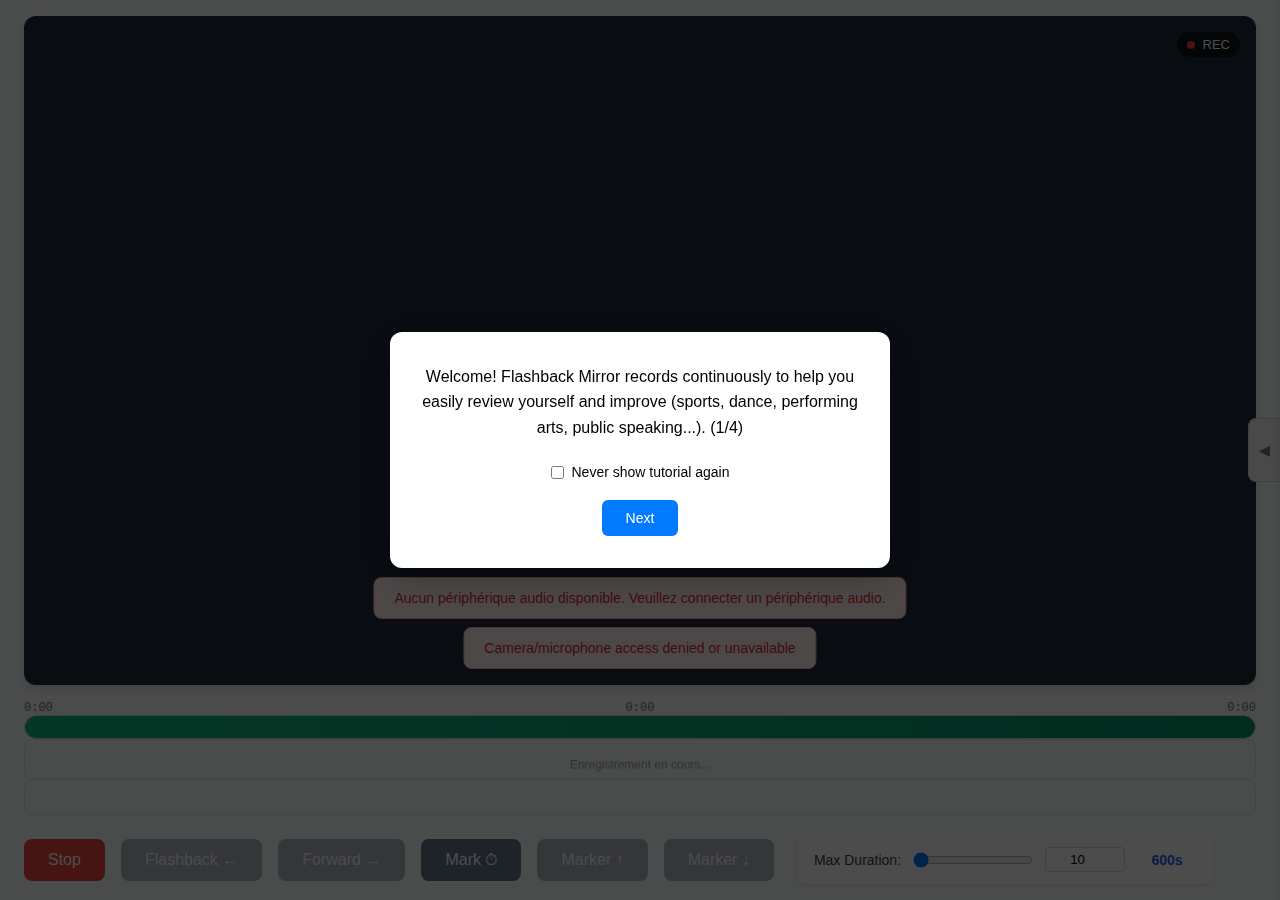
<file: docs/index.html>
<!DOCTYPE html>
<html lang="en">
<head>
    <meta charset="UTF-8">
    <meta name="viewport" content="width=device-width, initial-scale=1.0">
    <title>Flashback - Training Recorder</title>
    <link rel="stylesheet" href="styles.css">
</head>
<body>
    <!-- Main Content -->
    <div class="main-content">
        <!-- Video Preview -->
        <div class="video-container">
            <video id="videoPreview" autoplay muted playsinline></video>
            <div class="video-overlay" id="videoOverlay">
                <span class="status-dot" id="stateIndicatorDot"></span>
                <span class="status-label" id="stateIndicatorLabel">REC</span>
            </div>
            <div class="alerts-container" id="alertsContainer"></div>
            <div class="time-offset-overlay" id="timeOffsetOverlay" style="display: none;"></div>
        </div>

        <!-- Timeline -->
        <div class="timeline-container" id="timelineContainer">
            <!-- Timestamps en haut -->
            <div class="timeline-time-display">
                <div class="timeline-time-display-main">
                    <span id="timeStart">0:00</span>
                    <span id="timeCurrent">0:00</span>
                    <span id="timeEnd">0:00</span>
                </div>
            </div>
            <!-- Timeline Bar -->
            <div class="timeline-bar-container">
                <div class="timeline-bar" id="timelineBar">
                    <div class="timeline-progress" id="timelineProgress"></div>
                    <div class="timeline-marker-layer" id="timelineMarkerLayer"></div>
                    <div class="timeline-position" id="timelinePosition" style="display: none;"></div>
                </div>
            </div>
            <!-- Waveform Visualization -->
            <div class="waveform-container" id="waveformContainer">
                <canvas class="waveform-canvas" id="waveformCanvas"></canvas>
                </div>
            <!-- Photo Timeline -->
            <div class="photo-timeline-container" id="photoTimelineContainer">
                <div class="photo-timeline-scroll" id="photoTimelineScroll">
                    <!-- Miniatures générées dynamiquement -->
                    <div class="photo-timeline-position" id="photoTimelinePosition" style="display: none;"></div>
                </div>
            </div>
            <!-- Total record en bas -->
            <div class="timeline-time-display">
                <span id="timeLifetime" class="timeline-lifetime" style="display: none;">Total 0s</span>
            </div>
        <div class="timeline-legend">
            <span class="timeline-legend-text" id="timelineLegend"></span>
        </div>
        </div>

        <!-- Bottom Controls Row -->
        <div class="bottom-controls-row">
            <!-- Controls -->
            <div class="controls">
                <button class="btn btn-danger" id="shiftBtn">Stop</button>
                <button class="btn btn-secondary" id="flashbackBtn" disabled>Flashback ←</button>
                <button class="btn btn-secondary" id="forwardBtn" disabled>Forward →</button>
                <button class="btn btn-secondary" id="addMarkerBtn" disabled>Mark ⏱</button>
                <button class="btn btn-secondary" id="prevMarkerBtn" disabled>Marker ↑</button>
                <button class="btn btn-secondary" id="nextMarkerBtn" disabled>Marker ↓</button>
            </div>

            <!-- Settings Panel -->
            <div class="settings-panel">
                <div class="duration-control">
                    <label for="durationRange">Max Duration:</label>
                    <input type="range" id="durationRange" min="1" max="3600" value="10">
                    <input type="number" id="durationValue" min="1" max="3600" value="10">
                    <span id="durationDisplay">10s</span>
                </div>
            </div>
        </div>
    </div>

        <!-- Debug Panel Toggle -->
        <button class="debug-panel-toggle" id="debugPanelToggle" aria-label="Toggle debug panel"></button>

        <!-- Debug Panel -->
        <div class="debug-panel" id="debugPanel">
            <div class="debug-panel-header">
                <h3>Buffer Analysis</h3>
            </div>
            <div class="debug-panel-body">
                <div class="debug-section debug-section--sessions">
                    <div class="debug-section-title">Recorded Sessions</div>
                    <div class="debug-list debug-segments-list" id="debugSegmentsList">
                        <div class="debug-empty">No segments recorded</div>
                    </div>
                </div>
                <div class="debug-section debug-section--chunks">
                    <div class="debug-section-title">Buffered Chunks</div>
                    <div class="debug-list debug-chunks-list" id="debugChunksList">
                        <div class="debug-empty">No chunks</div>
                    </div>
                </div>
            </div>
            <div class="debug-panel-footer">
                <div class="debug-summary">
                    <div class="debug-summary-item">
                        <span class="debug-label">Total:</span>
                        <span class="debug-value" id="debugTotalDuration">0.0s</span>
                    </div>
                    <div class="debug-summary-item">
                        <span class="debug-label">Segments:</span>
                        <span class="debug-value" id="debugSegmentCount">0</span>
                    </div>
                    <div class="debug-summary-item">
                        <span class="debug-label">Chunks:</span>
                        <span class="debug-value" id="debugChunkCount">0</span>
                    </div>
                    <div class="debug-summary-item">
                        <span class="debug-label">Tampon:</span>
                        <span class="debug-value" id="debugBufferDuration">0.0s</span>
                    </div>
            </div>
        </div>
    </div>

    <script src="script.js"></script>
</body>
</html>
</file>
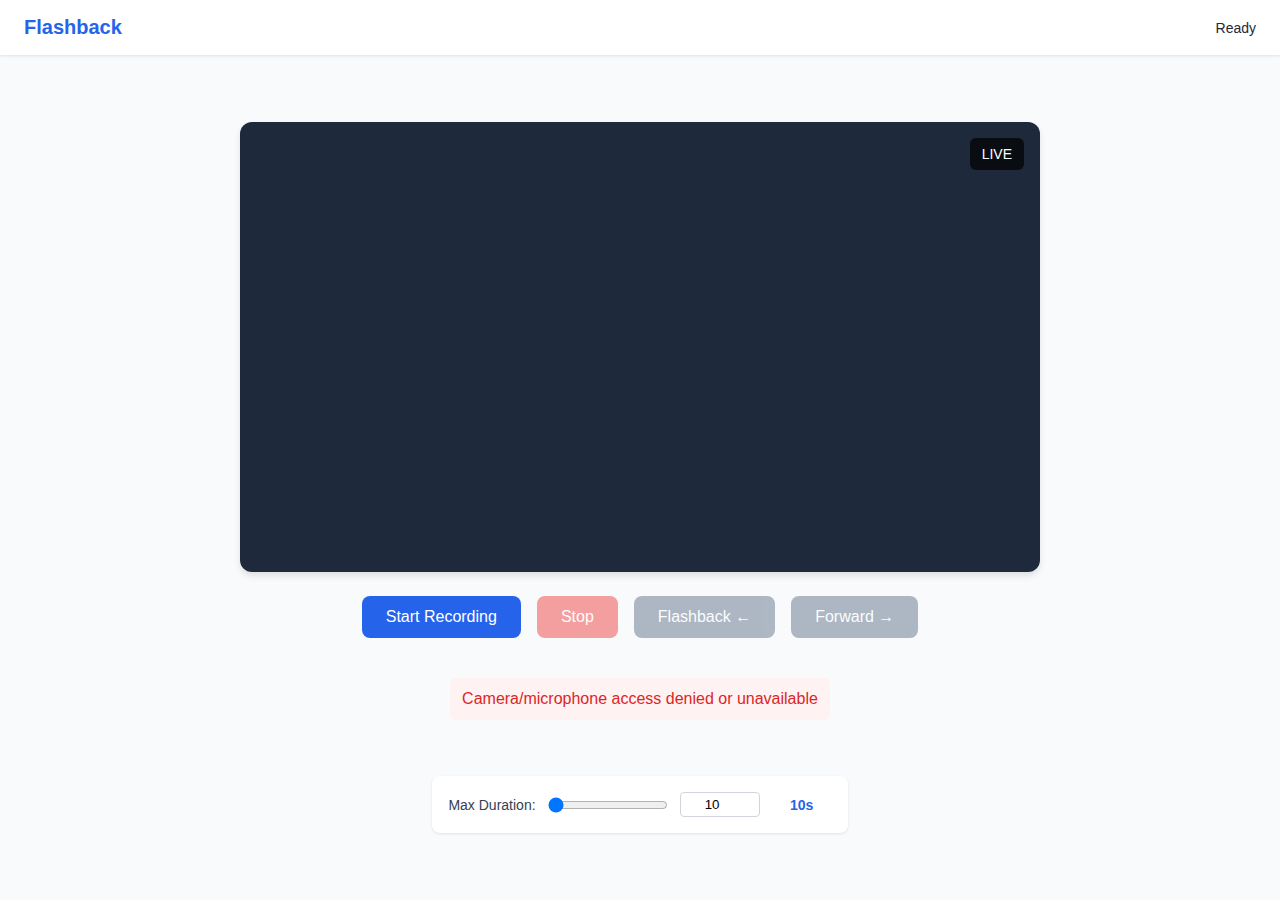
<file: App/old/index.html>
<!DOCTYPE html>
<html lang="en">
<head>
    <meta charset="UTF-8">
    <meta name="viewport" content="width=device-width, initial-scale=1.0">
    <title>Flashback - Training Recorder</title>
    <style>
        * {
            margin: 0;
            padding: 0;
            box-sizing: border-box;
        }

        body {
            font-family: 'Inter', -apple-system, BlinkMacSystemFont, sans-serif;
            background-color: #F8FAFC;
            color: #1E293B;
            height: 100vh;
            display: flex;
            flex-direction: column;
        }

        .header {
            background: white;
            padding: 16px 24px;
            box-shadow: 0 1px 3px rgba(0, 0, 0, 0.1);
            display: flex;
            justify-content: space-between;
            align-items: center;
        }

        .logo {
            font-size: 20px;
            font-weight: 600;
            color: #2563EB;
        }

        .status-indicator {
            display: flex;
            align-items: center;
            gap: 8px;
            font-size: 14px;
        }

        .recording-dot {
            width: 8px;
            height: 8px;
            background-color: #EF4444;
            border-radius: 50%;
            animation: pulse 1s infinite;
        }

        @keyframes pulse {
            0%, 100% { opacity: 1; }
            50% { opacity: 0.5; }
        }

        .main-content {
            flex: 1;
            display: flex;
            flex-direction: column;
            align-items: center;
            justify-content: center;
            padding: 24px;
            gap: 24px;
        }

        .video-container {
            position: relative;
            width: 800px;
            height: 450px;
            background-color: #1E293B;
            border-radius: 12px;
            overflow: hidden;
            box-shadow: 0 4px 6px rgba(0, 0, 0, 0.1);
        }

        #videoPreview {
            width: 100%;
            height: 100%;
            object-fit: cover;
        }

        .video-overlay {
            position: absolute;
            top: 16px;
            right: 16px;
            background: rgba(0, 0, 0, 0.7);
            color: white;
            padding: 8px 12px;
            border-radius: 6px;
            font-size: 14px;
            font-weight: 500;
        }

        .controls {
            display: flex;
            gap: 16px;
            align-items: center;
        }

        .btn {
            padding: 12px 24px;
            border: none;
            border-radius: 8px;
            font-size: 16px;
            font-weight: 500;
            cursor: pointer;
            transition: all 0.2s;
            display: flex;
            align-items: center;
            gap: 8px;
        }

        .btn-primary {
            background-color: #2563EB;
            color: white;
        }

        .btn-primary:hover {
            background-color: #1D4ED8;
        }

        .btn-danger {
            background-color: #EF4444;
            color: white;
        }

        .btn-danger:hover {
            background-color: #DC2626;
        }

        .btn-secondary {
            background-color: #64748B;
            color: white;
        }

        .btn-secondary:hover {
            background-color: #475569;
        }

        .btn:disabled {
            opacity: 0.5;
            cursor: not-allowed;
        }

        /* Timeline Styles */
        .timeline-container {
            width: 800px;
            margin: 8px auto 0 auto;
        }

        .timeline-bar-container {
            position: relative;
        }

        .timeline-time-display {
            display: flex;
            justify-content: space-between;
            align-items: center;
            margin-top: 8px;
            font-size: 12px;
            color: #6B7280;
            font-family: 'Courier New', monospace;
        }

        .timeline-legend {
            margin-top: 4px;
            text-align: center;
        }

        .timeline-legend-text {
            font-size: 11px;
            color: #9CA3AF;
            font-style: italic;
        }

        .timeline-bar {
            height: 24px;
            background-color: #F3F4F6;
            border-radius: 12px;
            cursor: pointer;
            position: relative;
            border: 1px solid #D1D5DB;
            overflow: hidden;
            width: 100%;
        }

        .timeline-progress {
            height: 100%;
            background: linear-gradient(90deg, #10B981 0%, #059669 100%);
            border-radius: 12px;
            transition: width 0.3s ease;
        }

        .timeline-position {
            position: absolute;
            top: 0;
            left: 0;
            height: 100%;
            width: 3px;
            background-color: #EF4444;
            border-radius: 2px;
            z-index: 2;
            box-shadow: 0 0 4px rgba(239, 68, 68, 0.5);
        }

        .timeline-bar:hover {
            border-color: #9CA3AF;
            box-shadow: 0 0 0 2px rgba(59, 130, 246, 0.1);
        }

        /* Responsive timeline */
        @media (max-width: 768px) {
            .timeline-container {
                width: 100%;
                max-width: 400px;
            }

            .timeline-time-display {
                font-size: 11px;
            }

            .timeline-bar {
                height: 20px;
                border-radius: 10px;
            }

            .timeline-progress {
                border-radius: 10px;
            }

            .timeline-position {
                width: 2px;
            }
        }

        .flashback-info {
            background: white;
            padding: 16px;
            border-radius: 8px;
            box-shadow: 0 1px 3px rgba(0, 0, 0, 0.1);
            text-align: center;
            min-width: 300px;
        }

        .counter-display {
            font-size: 18px;
            font-weight: 600;
            color: #2563EB;
            margin-bottom: 8px;
        }

        .instructions {
            font-size: 14px;
            color: #64748B;
            line-height: 1.5;
        }

        .error-message {
            background-color: #FEF2F2;
            color: #DC2626;
            padding: 12px;
            border-radius: 6px;
            margin: 16px 0;
            display: none;
        }

        .success-message {
            background-color: #F0FDF4;
            color: #16A34A;
            padding: 12px;
            border-radius: 6px;
            margin: 16px 0;
            display: none;
        }

        .settings-panel {
            background: white;
            padding: 16px;
            border-radius: 8px;
            box-shadow: 0 1px 3px rgba(0, 0, 0, 0.1);
            margin-top: 16px;
        }

        .duration-control {
            display: flex;
            align-items: center;
            gap: 12px;
        }

        .duration-control label {
            font-size: 14px;
            font-weight: 500;
            color: #374151;
            white-space: nowrap;
        }

        .duration-control input[type="range"] {
            width: 120px;
        }

        .duration-control input[type="number"] {
            width: 80px;
            padding: 4px 8px;
            border: 1px solid #D1D5DB;
            border-radius: 4px;
            text-align: center;
        }

        .duration-control span {
            font-size: 14px;
            font-weight: 600;
            color: #2563EB;
            min-width: 60px;
            text-align: center;
        }

        @media (max-width: 768px) {
            .video-container {
                width: 100%;
                max-width: 400px;
                height: 225px;
            }

            .controls {
                flex-direction: column;
                gap: 12px;
            }
        }
    </style>
</head>
<body>
    <!-- Header -->
    <header class="header">
        <div class="logo">Flashback</div>
        <div class="status-indicator" id="statusIndicator">
            <div class="recording-dot" id="recordingDot" style="display: none;"></div>
            <span id="statusText">Ready</span>
        </div>
    </header>

    <!-- Main Content -->
    <div class="main-content">
        <!-- Video Preview -->
        <div class="video-container">
            <video id="videoPreview" autoplay muted playsinline></video>
            <div class="video-overlay" id="videoOverlay">LIVE</div>
        </div>

        <!-- Controls -->
        <div class="controls">
            <button class="btn btn-primary" id="startBtn">Start Recording</button>
            <button class="btn btn-danger" id="stopBtn" disabled>Stop</button>
            <button class="btn btn-secondary" id="flashbackBtn" disabled>Flashback ←</button>
            <button class="btn btn-secondary" id="forwardBtn" disabled>Forward →</button>
        </div>

        <!-- Flashback Info -->
        <div class="flashback-info" id="flashbackInfo" style="display: none;">
            <div class="counter-display" id="counterDisplay">Back presses: 0</div>
            <div class="instructions">Press ← to go back in time • Press → to advance</div>
        </div>

        <!-- Messages -->
        <div class="error-message" id="errorMessage"></div>
        <div class="success-message" id="successMessage"></div>

        <!-- Timeline -->
        <div class="timeline-container" id="timelineContainer" style="display: none;">
            <div class="timeline-bar-container">
                <div class="timeline-bar" id="timelineBar">
                    <div class="timeline-progress" id="timelineProgress"></div>
                    <div class="timeline-position" id="timelinePosition" style="display: none;"></div>
                </div>
            </div>
            <div class="timeline-time-display">
                <span id="timeStart">0:00</span>
                <span id="timeCurrent">0:00</span>
                <span id="timeEnd">0:00</span>
            </div>
            <div class="timeline-legend">
                <span class="timeline-legend-text" id="timelineLegend">Click to jump to any moment</span>
            </div>
        </div>

        <!-- Settings Panel -->
        <div class="settings-panel">
            <div class="duration-control">
                <label for="durationRange">Max Duration:</label>
                <input type="range" id="durationRange" min="1" max="3600" value="10">
                <input type="number" id="durationValue" min="1" max="3600" value="10">
                <span id="durationDisplay">10s</span>
            </div>
        </div>
    </div>

    <script>
        class FlashbackRecorder {
            constructor() {
                // DOM Elements
                this.videoPreview = document.getElementById('videoPreview');
                this.startBtn = document.getElementById('startBtn');
                this.stopBtn = document.getElementById('stopBtn');
                this.flashbackBtn = document.getElementById('flashbackBtn');
                this.forwardBtn = document.getElementById('forwardBtn');
                this.statusText = document.getElementById('statusText');
                this.recordingDot = document.getElementById('recordingDot');
                this.videoOverlay = document.getElementById('videoOverlay');
                this.flashbackInfo = document.getElementById('flashbackInfo');
                this.counterDisplay = document.getElementById('counterDisplay');
                this.errorMessage = document.getElementById('errorMessage');
                this.successMessage = document.getElementById('successMessage');
                this.timelineContainer = document.getElementById('timelineContainer');
                this.timelineBar = document.getElementById('timelineBar');
                this.timelineProgress = document.getElementById('timelineProgress');
                this.timelinePosition = document.getElementById('timelinePosition');
                this.timeStart = document.getElementById('timeStart');
                this.timeCurrent = document.getElementById('timeCurrent');
                this.timeEnd = document.getElementById('timeEnd');
                this.timelineLegend = document.getElementById('timelineLegend');
                this.durationRange = document.getElementById('durationRange');
                this.durationValue = document.getElementById('durationValue');
                this.durationDisplay = document.getElementById('durationDisplay');

                // State
                this.stream = null;
                this.mediaRecorder = null;
                this.state = 'stopped'; // 'recording' | 'playback' | 'stopped' | 'transitioning'
                this.recordedSessions = [];
                this.currentSessionChunks = [];
                this.currentPlaybackIndex = 0;
                this.playbackVideo = null;
                this.allSessions = [];
                this.currentReferencePosition = null;
                this.backPressCount = 0;
                this.forwardPressCount = 0;
                this.backResetTimer = null;
                this.forwardResetTimer = null;
                this.recordingStartTime = 0;
                this.totalRecordedTime = 0;
                this.maxDuration = 10; // seconds
                this.sessionBoundaries = [];
                this._pendingRevokes = [];
                this.activeMimeType = null; // MimeType utilisé pour les blobs

                // Bind methods
                this.handleBackKey = this.handleBackKey.bind(this);
                this.handleForwardKey = this.handleForwardKey.bind(this);
                this.handleEscapeKey = this.handleEscapeKey.bind(this);
                this.handleTimelineClick = this.handleTimelineClick.bind(this);
                this.onSessionEnded = this.onSessionEnded.bind(this);

                // Initialize
                this.loadSettings();
                this.initEventListeners();
                this.updateDurationDisplay();
                this.setState('recording');
                this.startRecording(); // Auto-start as per US-001
            }

            setState(newState) {
                const validStates = ['recording', 'playback', 'stopped', 'transitioning'];
                if (!validStates.includes(newState)) {
                    // console.error(`Invalid state: ${newState}`);
                    return;
                }
                const oldState = this.state;
                this.state = newState;
                // console.debug(`[state] ${oldState} → ${newState}`);
            }

            initEventListeners() {
                this.startBtn.addEventListener('click', () => this.startRecording());
                this.stopBtn.addEventListener('click', () => this.stopRecording());
                this.flashbackBtn.addEventListener('click', () => this.handleBack());
                this.forwardBtn.addEventListener('click', () => this.handleForward());

                this.durationRange.addEventListener('input', () => this.updateDurationFromRange());
                this.durationValue.addEventListener('change', () => this.updateDurationFromInput());

                document.addEventListener('keydown', (e) => {
                    if (e.key === 'ArrowLeft') this.handleBackKey();
                    if (e.key === 'ArrowRight') this.handleForwardKey();
                    if (e.key === 'Escape') this.handleEscapeKey();
                });

                this.timelineBar.addEventListener('click', (e) => this.handleTimelineClick(e));
            }

            loadSettings() {
                const saved = localStorage.getItem('flashbackMaxDuration');
                if (saved) {
                    this.maxDuration = parseInt(saved, 10);
                    this.durationRange.value = this.maxDuration;
                    this.durationValue.value = this.maxDuration;
                }
            }

            saveSettings() {
                localStorage.setItem('flashbackMaxDuration', this.maxDuration.toString());
            }


            // === MISE A JOUR DE LA DUREE A DROITE DE LA REGLETTE ===  

            updateDurationFromRange() {
            /**
             * Met à jour la durée maximale depuis le slider/range input.
             * Cette fonction est appelée quand l'utilisateur bouge le curseur du slider.
             * Elle synchronise la valeur avec l'input numérique et met à jour l'affichage.
             */
                this.maxDuration = parseInt(this.durationRange.value, 10);
                this.durationValue.value = this.maxDuration;
                this.updateDurationDisplay();
                this.saveSettings();
                this.enforceRollingBuffer();
            }

            updateDurationFromInput() {
            /**
             * Met à jour la durée maximale depuis l'input numérique.
             * Cette fonction est appelée quand l'utilisateur tape une valeur dans le champ numérique.
             * Elle applique des contraintes (1-3600 secondes) et synchronise avec le slider.
             */
                let val = parseInt(this.durationValue.value, 10);
                if (isNaN(val) || val < 1) val = 1;
                if (val > 3600) val = 3600;
                this.maxDuration = val;
                this.durationRange.value = val;
                this.durationValue.value = val;
                this.updateDurationDisplay();
                this.saveSettings();
                this.enforceRollingBuffer();
            }

            updateDurationDisplay() {
            /**
             * Met à jour l'affichage textuel de la durée maximale.
             * Affiche la valeur actuelle de maxDuration avec l'unité "s" dans l'élément durationDisplay.
             */
                this.durationDisplay.textContent = `${this.maxDuration}s`;
            }

            // === LANCEMENT ET ARRÊT ENREGISTREMENT ===

            async startRecording() {
                try {
                    // console.debug('[startRecording] Starting', { recordedSessionsCount: this.recordedSessions.length, totalRecordedTime: this.totalRecordedTime, hasStream: !!this.stream, streamState: this.stream ? this.stream.active : 'no stream' });
                    // Nettoyer toute source blob précédente avant de démarrer
                    if (this.videoPreview) {
                        this.videoPreview.src = '';
                        // Ne pas mettre srcObject à null si on a déjà un stream - on veut le réutiliser
                        // On le réattache juste après
                        if (this.videoPreview.srcObject && this.videoPreview.srcObject !== this.stream) {
                            this.videoPreview.srcObject = null;
                        }
                    }
                    // Ne pas obtenir un nouveau stream si on en a déjà un actif
                    if (!this.stream || (this.stream && !this.stream.active)) {
                        // console.debug('[startRecording] Getting new stream', { hadStream: !!this.stream, wasActive: this.stream ? this.stream.active : false });
                        if (this.stream) {
                            // Arrêter l'ancien stream avant d'en obtenir un nouveau
                            this.stream.getTracks().forEach(track => track.stop());
                        }
                    this.stream = await navigator.mediaDevices.getUserMedia({ video: true, audio: true });
                    }
                    // Toujours réattacher le stream pour s'assurer qu'il est actif
                    this.videoPreview.srcObject = this.stream;
                    this.videoOverlay.textContent = 'LIVE';
                    this.videoOverlay.style.display = 'block';

                    const options = { mimeType: 'video/webm;codecs=vp9,opus' };
                    if (!MediaRecorder.isTypeSupported(options.mimeType)) {
                        // console.warn('VP9 not supported, falling back to VP8');
                        options.mimeType = 'video/webm;codecs=vp8,opus';
                    }
                    this.activeMimeType = options.mimeType;

                    // Recréer le MediaRecorder si nécessaire (il a été arrêté lors du flashback)
                    if (!this.mediaRecorder || this.mediaRecorder.state === 'inactive') {
                    this.mediaRecorder = new MediaRecorder(this.stream, options);
                    this.mediaRecorder.ondataavailable = (event) => {
                        if (event.data.size > 0) {
                            this.currentSessionChunks.push(event.data);
                        }
                    };

                    this.mediaRecorder.onstop = () => {
                        // console.log('MediaRecorder stopped');
                        if (this.state !== 'transitioning') {
                            this.saveCurrentSession();
                        }
                    };
                    }

                    // Start recording with 1-second chunks
                    this.mediaRecorder.start(1000);
                    this.setState('recording');
                    this.recordingStartTime = Date.now();
                    this.currentSessionStartMs = Date.now();

                    this.updateUIForRecording();
                    this.startTimer(); // Démarrer le timer permettant l'actualisation régulière de la barre de progression
                    this.showMessage('Recording started', 'success');
                } catch (err) {
                    // console.error('Error accessing media devices:', err);
                    this.showMessage('Camera/microphone access denied or unavailable', 'error');
                }
            }

            stopRecording() {
                if (this.mediaRecorder && this.state === 'recording') {
                    this.mediaRecorder.stop();
                    this.setState('stopped');
                    this.stopTimer();
                    this.saveCurrentSession();
                    this.updateUIForStopped();
                }
            }

            resumeRecording() {
                // Vérifier seulement qu'on n'est pas déjà en train d'enregistrer et qu'on a un stream
                // startRecording() gère lui-même les transitions d'état et le nettoyage
                if (this.state !== 'recording' && this.stream) {
                    // console.debug('[resume] Resuming recording', { currentState: this.state, recordedSessionsCount: this.recordedSessions.length, totalRecordedTime: this.totalRecordedTime });
                    this.startRecording();
                } else {
                    // console.debug('[resume] Cannot resume', { state: this.state, hasStream: !!this.stream });
                }
            }

            // === GESTION DES TOUCHES ===
            
            handleBackKey() {
                this.handleBack();
            }

            handleForwardKey() {
                this.handleForward();
            }

            handleEscapeKey() {
                if (this.state === 'playback') {
                    this.stopPlaybackAndResumeRecording();
                }
            }

            // === GESTION DES FLASHBACKS ===

            async handleBack() {
                // console.log(`[${new Date().toISOString()}] BACK BUTTON PRESSED - backPressCount before: ${this.backPressCount}`);
                // Permettre les flashbacks même pendant 'transitioning' pour contrôle immédiat

                // Incrémenter le compteur dès le début pour éviter les courses de conditions
                this.incrementBackCounter();
                // console.log(`[${new Date().toISOString()}] BACK BUTTON PRESSED - backPressCount after increment: ${this.backPressCount}`);

                // Calculer directement le targetTime
                const backDuration = this.calculateSeekDuration(this.backPressCount);
                // console.log(`[${new Date().toISOString()}] BACK BUTTON PRESSED - backDuration calculated: ${backDuration}s`);
                let totalDuration = this.totalRecordedTime;
                if (this.state === 'recording' && this.currentSessionStartMs) {
                    const elapsed = Math.floor((Date.now() - this.currentSessionStartMs) / 1000);
                    totalDuration += elapsed;
                }

                let targetTime;
                if (totalDuration < backDuration) {
                    // console.log(`Not enough data, playing from start`);
                    this.showMessage(`Playing from beginning`, 'success');
                    targetTime = 0;
                } else {
                    targetTime = Math.max(0, totalDuration - backDuration);
                    // console.log(`Calculated target time: ${totalDuration}s - ${backDuration}s = ${targetTime}s`);
                }

                // Appeler directement seekPlayback
                await this.seekPlayback(targetTime, {
                    allowFromRecording: true,
                    allowFromStopped: true
                });
            }

            async handleForward() {
                // Permettre les forwards même pendant 'transitioning' pour contrôle immédiat

                // Incrémenter le compteur dès le début pour éviter les courses de conditions
                this.incrementForwardCounter();

                // Calculer la position cible (similaire à handleBack)
                const forwardDuration = this.calculateSeekDuration(this.forwardPressCount);
                let currentTotalTime = 0;
                for (let i = 0; i < this.currentPlaybackIndex; i++) {
                    currentTotalTime += this.allSessions[i].estimatedDuration;
                }
                currentTotalTime += this.playbackVideo.currentTime;

                const targetTime = currentTotalTime + forwardDuration;
                const totalDuration = this.allSessions.reduce((acc, s) => acc + s.estimatedDuration, 0);

                // console.log(`Forward: current=${currentTotalTime}s + duration=${forwardDuration}s = target=${targetTime}s (total=${totalDuration}s)`);

                // Vérification si on dépasse la fin (comme advancePlayback)
                if (targetTime >= totalDuration) {
                    // console.log(`Advanced beyond end - resuming recording`);
                    this.showMessage('End of recording reached - resuming live recording', 'success');
                    this.resumeRecordingAfterPlayback();
                    return;
                }

                // Déléguer à seekPlayback (comme handleBack)
                await this.seekPlayback(targetTime, {
                    allowFromRecording: false,
                    allowFromStopped: false
                });
            }

            calculateSeekDuration(pressCount) {
            /**
             * Calcule la durée d'un flashback/avance basée sur le nombre d'appuis successifs.
             * Utilise une progression exponentielle (1, 2, 4, 8, 16... secondes).
             *
             * Formule: 2^(pressCount - 1) secondes
             * - 1er appui (pressCount=1): 2^(1-1) = 2^0 = 1 seconde
             * - 2ème appui (pressCount=2): 2^(2-1) = 2^1 = 2 secondes
             * - 3ème appui (pressCount=3): 2^(3-1) = 2^2 = 4 secondes
             */
                return Math.pow(2, pressCount - 1);
            }

            async seekPlayback(targetTime, options = {}) {
            /**
             * Fonction commune pour rechercher une position dans la lecture.
             * Gère la validation, l'arrêt d'enregistrement conditionnel, et le lancement de lecture.
             */
                const {
                    allowFromRecording = false,  // Permettre l'appel depuis 'recording'
                    allowFromStopped = false     // Permettre l'appel depuis 'stopped'
                } = options;

                // console.log(`=== SEEKING PLAYBACK ===`);
                // console.log(`Target time: ${targetTime}s, allowFromRecording: ${allowFromRecording}, allowFromStopped: ${allowFromStopped}`);

                // Validation d'état
                if (this.state === 'transitioning') {
                    // console.log('Interrupting current transition for new seek');
                    // Permettre l'interruption pour contrôle utilisateur immédiat
                }
                if (this.state !== 'playback' && !allowFromRecording && !allowFromStopped) {
                    // console.log(`Seek ignored: invalid state ${this.state}`);
                    return;
                }
                if (this.state === 'stopped' && !allowFromStopped) {
                    // console.log('Seek ignored: stopped state not allowed');
                    return;
                }

                // Vérification des données disponibles
                if (this.recordedSessions.length === 0 && this.currentSessionChunks.length === 0) {
                    // console.log(`ERROR: No recording data available`);
                    this.showMessage('No recording data available for playback', 'error');
                    return;
                }

                // Arrêt d'enregistrement si nécessaire et autorisé
                if (this.state === 'recording' && allowFromRecording) {
                    // console.log('Stopping current recording for seekPlayback operation');
                    this.setState('transitioning');
                    try {
                        this.mediaRecorder.stop();
                    } catch (e) {
                        // console.warn('mediaRecorder.stop threw', e);
                    }
                    this.stopTimer();
                    await this.waitForRecorderStop();
                    // Sauvegarde manuelle nécessaire car onstop ne la fait pas en état 'transitioning'
                    this.saveCurrentSession();
                }

                // Synchroniser allSessions avec recordedSessions (contient la session sauvegardée si on était en recording)
                this.allSessions = [...this.recordedSessions];

                // DEBUG: Inspecter l'état des sessions avant calcul totalDuration
                // console.log('[DEBUG seekPlayback] Session state before totalDuration calc:', {
                //     recordedSessionsCount: this.recordedSessions.length,
                //     allSessionsCount: this.allSessions.length,
                //     recordedSessions: this.recordedSessions.map((s, i) => ({
                //         index: i,
                //         estimatedDuration: s.estimatedDuration,
                //         blobSize: s.blob ? s.blob.size : 'no blob',
                //         hasBlobUrl: !!s.blobUrl
                //     })),
                //     allSessions: this.allSessions.map((s, i) => ({
                //         index: i,
                //         estimatedDuration: s.estimatedDuration,
                //         blobSize: s.blob ? s.blob.size : 'no blob',
                //         hasBlobUrl: !!s.blobUrl
                //     })),
                //     currentSessionChunksCount: this.currentSessionChunks.length,
                //     totalRecordedTime: this.totalRecordedTime,
                //     state: this.state
                // });

                // Validation du targetTime par rapport à la durée totale disponible
                let totalDuration = this.allSessions.reduce((acc, s) => acc + s.estimatedDuration, 0); // Somme les durées de toutes les sessions
                // console.log(`[DEBUG seekPlayback] totalDuration calculation: ${totalDuration}s (from ${this.allSessions.length} sessions)`);
                const validatedTargetTime = Math.max(0, Math.min(targetTime, totalDuration));
                // console.log(`totalDuration: ${totalDuration}s, targetTime: ${targetTime}s`);
                
                if (validatedTargetTime !== targetTime) {
                    // console.warn(`targetTime ${targetTime}s clamped to ${validatedTargetTime}s (totalDuration: ${totalDuration}s)`);
                }

                // console.log(`Seeking flashback to validated time: ${validatedTargetTime}s`);
                this.currentReferencePosition = validatedTargetTime;

                // Lancement de la lecture
                this.playSessionsFromTimestamp(validatedTargetTime);
            }

            calculateTargetTime(clickPercentOfTimeline, rect, totalDuration) {
                /**
                * Calcule le timestamp cible en fonction de la position du clic sur la timeline.
                * Utilise la même logique pour recording et playback : calcul par rapport à la largeur effective
                * de la barre verte avec gestion de l'overflow.
                 */
            
                // Calcul de la largeur effective de la barre verte (même logique que updateTimeline)
                const effectiveBarWidthPercent = this.maxDuration > 0 ? Math.min((totalDuration / this.maxDuration) * 100, 100) : 100;
                const effectiveBarWidthPx = (effectiveBarWidthPercent / 100) * rect.width;

                // Convertir clickPercentOfTimeline en position x (pixels)
                const x = clickPercentOfTimeline * rect.width;

                // Calculer percent relatif à la largeur effective
                let percent;
                if (x <= effectiveBarWidthPx) {
                    // Clic sur la barre verte : calculer par rapport à la barre verte
                    percent = effectiveBarWidthPx > 0 ? x / effectiveBarWidthPx : 0;
                    // console.debug('[timeline] Click on green bar', { x, effectiveBarWidthPx, effectiveBarWidthPercent, percent });
                } else {
                    // Clic sur partie grise : traiter comme 100% de la barre verte
                    percent = 1.0;
                    // console.debug('[timeline] Click on gray area (beyond green bar), treating as 100%', { x, effectiveBarWidthPx });
                }

                // Calculer targetTime selon qu'il y ait overflow ou non
                let targetTime;
                if (totalDuration <= this.maxDuration) {
                    // Pas d'overflow : la barre verte représente totalDuration secondes
                    targetTime = percent * totalDuration;
                } else {
                    // Overflow : la barre verte représente les maxDuration dernières secondes
                    const overflow = totalDuration - this.maxDuration;
                    targetTime = (percent * this.maxDuration) + overflow;
                }
                const overflowForLog = Math.max(0, totalDuration - this.maxDuration);
                // console.log(`Timeline click: clickPercentOfTimeline=${clickPercentOfTimeline}, effectiveBarWidthPercent=${effectiveBarWidthPercent}%, effectiveBarWidthPx=${effectiveBarWidthPx}px, percent=${percent}, overflow=${overflowForLog}s, totalDuration=${totalDuration}s, targetTime=${targetTime}s`);
                return targetTime;
            }

            incrementBackCounter() {
                // console.log(`[${new Date().toISOString()}] incrementBackCounter - before: ${this.backPressCount}`);
                this.backPressCount++;
                // console.log(`[${new Date().toISOString()}] incrementBackCounter - after: ${this.backPressCount}`);
                this.updateCounterDisplay();
                clearTimeout(this.backResetTimer);
                this.backResetTimer = setTimeout(() => {
                    // console.log(`[${new Date().toISOString()}] backPressCount reset to 0`);
                    this.backPressCount = 0;
                    this.updateCounterDisplay();
                }, 500);
            }

            incrementForwardCounter() {
                this.forwardPressCount++;
                clearTimeout(this.forwardResetTimer);
                this.forwardResetTimer = setTimeout(() => {
                    this.forwardPressCount = 0;
                }, 500);
            }

            updateCounterDisplay() {
                const duration = Math.pow(2, this.backPressCount);
                this.counterDisplay.textContent = `← ${this.backPressCount} press${this.backPressCount !== 1 ? 'es' : ''} = ${duration}s back`;
            }

            startTimer() {
                this.timerInterval = setInterval(() => {
                    this.updateTimeline();
                }, 200);
            }

            stopTimer() {
                if (this.timerInterval) {
                    clearInterval(this.timerInterval);
                    this.timerInterval = null;
                }
            }

            updateUIForRecording() {
                this.startBtn.disabled = true;
                this.stopBtn.disabled = false;
                this.flashbackBtn.disabled = false;
                this.forwardBtn.disabled = true;
                this.recordingDot.style.display = 'block';
                this.statusText.textContent = 'REC';
                this.flashbackInfo.style.display = 'none';
                this.timelineContainer.style.display = 'block';
                this.timelineLegend.textContent = 'Recording in progress...';
                // Masquer le curseur rouge pendant l'enregistrement
                this.timelinePosition.style.display = 'none';
            }

            updateUIForPlayback() {
                this.startBtn.disabled = true;
                this.stopBtn.disabled = true;
                this.flashbackBtn.disabled = false;
                this.forwardBtn.disabled = false;
                this.recordingDot.style.display = 'none';
                this.statusText.textContent = 'PLAYBACK';
                this.videoOverlay.style.display = 'none';
                this.flashbackInfo.style.display = 'block';
                // Ne pas remettre les compteurs à 0 pour permettre les flashbacks multiples continus
                // this.backPressCount = 0;
                // this.forwardPressCount = 0;
                // this.updateCounterDisplay();
                this.timelinePosition.style.display = 'block';
                this.timelineLegend.textContent = 'Click timeline to jump • ←/→ to navigate';
                // S'assurer que la timeline est visible en mode lecture
                this.timelineContainer.style.display = 'block';
            }

            updateUIForStopped() {
                this.startBtn.disabled = false;
                this.stopBtn.disabled = true;
                this.flashbackBtn.disabled = true;
                this.forwardBtn.disabled = true;
                this.recordingDot.style.display = 'none';
                this.statusText.textContent = 'Stopped';
                this.flashbackInfo.style.display = 'none';
                this.timelineContainer.style.display = 'none';
                // Masquer le curseur rouge quand on est arrêté
                this.timelinePosition.style.display = 'none';
            }

            saveCurrentSession() {
                /**
                 * Sauvegarde la session d'enregistrement en cours en créant un blob vidéo
                 * et l'ajoute à la liste des sessions enregistrées.
                 * 
                 * Cette fonction est appelée :
                 * - Lors d'un arrêt manuel de l'enregistrement (stopRecording)
                 * - Lors d'un flashback (startFlashbackPlayback) pour sauvegarder la session en cours
                 * 
                 * La session est créée à partir des chunks accumulés depuis le démarrage
                 * de l'enregistrement et est ajoutée à recordedSessions pour permettre
                 * la lecture ultérieure des flashbacks.
                 */
                // Si aucun chunk n'a été enregistré, ne rien faire
                if (this.currentSessionChunks.length === 0) return;

                // Récupérer le type MIME utilisé pour l'enregistrement (VP9 ou VP8)
                const mimeType = this.activeMimeType || 'video/webm';
                
                // Créer un blob vidéo à partir de tous les chunks accumulés
                const blob = new Blob(this.currentSessionChunks, { type: mimeType });
                
                // Calculer la durée estimée de la session en secondes (avec précision décimale)
                // On garde la précision décimale pour éviter les erreurs cumulées lors de multiples sessions
                const elapsedMs = this.currentSessionStartMs ? (Date.now() - this.currentSessionStartMs) : 0;
                const estimatedDuration = Math.max(0.1, elapsedMs / 1000); // Conserver la précision décimale

                // Vérifications pour éviter les sessions corrompues
                const MIN_DURATION = 0.5; // secondes
                const MIN_BLOB_SIZE = 5000; // octets

                if (estimatedDuration < MIN_DURATION) {
                    // console.log('[save] Session too short, skipping', {
                    //     estimatedDuration,
                    //     minDuration: MIN_DURATION,
                    //     chunkCount: this.currentSessionChunks.length
                    // });
                    this.currentSessionChunks = []; // Vider les chunks
                    return;
                }

                if (blob.size < MIN_BLOB_SIZE) {
                    // console.log('[save] Blob too small, skipping', {
                    //     blobSize: blob.size,
                    //     minBlobSize: MIN_BLOB_SIZE,
                    //     chunkCount: this.currentSessionChunks.length
                    // });
                    this.currentSessionChunks = []; // Vider les chunks
                    return;
                }

                // Créer l'objet session avec toutes les métadonnées nécessaires
                // 
                // NOTE IMPORTANTE sur totalRecordedTime :
                // totalRecordedTime représente la durée cumulée des sessions DÉJÀ sauvegardées
                // (pas incluant la session en cours). Donc :
                // - startTime = totalRecordedTime correspond bien à la position absolue de début
                //   de la session dans l'enregistrement total (ex: si totalRecordedTime=5s,
                //   la session commence à la 5ème seconde absolue)
                // - Après avoir sauvegardé cette session, on incrémente totalRecordedTime
                //   pour qu'il représente la durée totale incluant cette session
                const session = {
                    blob,                                    // Le blob vidéo contenant les données
                    chunkCount: this.currentSessionChunks.length,  // Nombre de chunks (pour debug)
                    estimatedDuration,                      // Durée estimée en secondes
                    startTime: this.totalRecordedTime,      // Position absolue de début dans l'enregistrement total
                    endTime: this.totalRecordedTime + estimatedDuration  // Position absolue de fin
                };

                // console.debug('[save] Saving session', { beforeCount: this.recordedSessions.length, estimatedDuration, totalRecordedTime: this.totalRecordedTime });
                
                // Ajouter la session à la liste des sessions enregistrées
                this.recordedSessions.push(session);
                
                // Mettre à jour le temps total enregistré (utilisé pour la timeline et le buffer roulant)
                // Après cette incrémentation, totalRecordedTime représente la durée totale
                // incluant la session qu'on vient de sauvegarder
                this.totalRecordedTime += estimatedDuration;
                
                // Ajouter une frontière de session (utilisée pour le calcul des fenêtres de visualisation)
                this.sessionBoundaries.push(this.totalRecordedTime);
                
                // console.debug('[save] After push', { count: this.recordedSessions.length, totalRecordedTime: this.totalRecordedTime });
                
                // Réinitialiser les variables pour la prochaine session
                this.currentSessionChunks = [];
                this.currentSessionStartMs = null;

                // Appliquer le buffer roulant (supprime les sessions les plus anciennes si on dépasse maxDuration)
                this.enforceRollingBuffer();
                // console.debug('[save] After enforceRollingBuffer', { count: this.recordedSessions.length, totalRecordedTime: this.totalRecordedTime });
                
                // Mettre à jour l'affichage de la timeline uniquement si on est dans un état approprié
                // (pas besoin d'appeler si on est en 'stopped' ou 'transitioning', le test dans updateTimeline() le gère)
                // On garde l'appel ici car saveCurrentSession() peut être appelée pendant 'recording' (flashback)
                this.updateTimeline();
            }

            enforceRollingBuffer() {
                // console.debug('[buffer] enforceRollingBuffer called', { totalRecordedTime: this.totalRecordedTime, maxDuration: this.maxDuration, sessionsCount: this.recordedSessions.length });
                while (this.totalRecordedTime > this.maxDuration && this.recordedSessions.length > 0) {
                    const removed = this.recordedSessions.shift();
                    // console.debug('[buffer] Removed session', { removedDuration: removed.estimatedDuration, remainingCount: this.recordedSessions.length });
                    this.totalRecordedTime -= removed.estimatedDuration;
                    this.sessionBoundaries.shift();
                    // Adjust start times of remaining sessions
                    this.recordedSessions.forEach(s => {
                        s.startTime -= removed.estimatedDuration;
                        s.endTime -= removed.estimatedDuration;
                    });
                    // Adjust total boundaries
                    for (let i = 0; i < this.sessionBoundaries.length; i++) {
                        this.sessionBoundaries[i] -= removed.estimatedDuration;
                    }
                    if (removed && removed.blobUrl) {
                        const inPlayback = this.state === 'playback' && Array.isArray(this.allSessions) && this.allSessions.includes(removed);
                        if (inPlayback) {
                            this._pendingRevokes.push(removed.blobUrl);
                        } else {
                    URL.revokeObjectURL(removed.blobUrl);
                        }
                    }
                }
            }

            showMessage(text, type) {
                const msgEl = type === 'error' ? this.errorMessage : this.successMessage;
                const hideEl = type === 'error' ? this.successMessage : this.errorMessage;
                hideEl.style.display = 'none';
                msgEl.textContent = text;
                msgEl.style.display = 'block';
                setTimeout(() => {
                    msgEl.style.display = 'none';
                }, 3000);
            }

            formatTime(seconds) {
                const mins = Math.floor(seconds / 60);
                const secs = Math.floor(seconds % 60);
                return `${mins}:${secs.toString().padStart(2, '0')}`;
            }

            updateTimeline() {
                // Note : cette fonction peut être appelée dans n'importe quel état.
                // En état 'stopped' ou 'transitioning', elle affichera simplement la timeline
                // avec les données disponibles (durée totale enregistrée, etc.).
                // Si la timeline est masquée (updateUIForStopped), les mises à jour DOM n'ont pas d'effet visuel.

                // Timestamp pour diagnostiquer la fréquence des updates
                const timestamp = new Date().toISOString();

                let totalDuration = this.totalRecordedTime;
                let currentTime = 0; // temps absolu courant (depuis début de l'enregistrement)
                let progressPercent = 0; // largeur de la barre verte

                if (this.state === 'recording' && (this.currentSessionChunks.length > 0 || this.currentSessionStartMs)) {
                    const elapsed = this.currentSessionStartMs ? Math.floor((Date.now() - this.currentSessionStartMs) / 1000) : 0;
                    currentTime = this.totalRecordedTime + elapsed; // absolu
                    totalDuration = Math.max(totalDuration, currentTime);
                    const recordedSoFar = this.recordedSessions.reduce((sum, s) => sum + s.estimatedDuration, 0) + elapsed;
                    progressPercent = this.maxDuration > 0 ? (recordedSoFar / this.maxDuration) * 100 : 0;
                } else if (this.state === 'playback') {
                    // Calculate from playback
                    for (let i = 0; i < this.currentPlaybackIndex; i++) {
                        currentTime += this.allSessions[i].estimatedDuration;
                    }
                    if (this.playbackVideo) {
                        currentTime += this.playbackVideo.currentTime;
                    }
                    // totalDuration = somme des sessions jouables (durée totale enregistrée au moment de la lecture)
                    totalDuration = this.allSessions.reduce((sum, s) => sum + s.estimatedDuration, 0);
                    // La barre verte représente la durée enregistrée (buffer) par rapport à maxDuration
                    const recordedVsBuffer = totalDuration;
                    progressPercent = this.maxDuration > 0 ? Math.min((recordedVsBuffer / this.maxDuration) * 100, 100) : 0;
                } else {
                    progressPercent = totalDuration > 0 ? (totalDuration / this.maxDuration) * 100 : 0;
                }

                // DEBUG logs
                // console.debug(`[${timestamp}] [timeline] state`, {
                //     state: this.state,
                //     totalDuration,
                //     currentTime,
                //     maxDuration: this.maxDuration
                // });

                // Mettre à jour la barre verte (progress)
                const effectiveBarWidthPercent = Math.min(progressPercent, 100);
                this.timelineProgress.style.width = `${effectiveBarWidthPercent}%`;

                // Calcul de la fenêtre de visualisation (overflow)
                const totalRecorded = totalDuration; // déjà absolu
                const overflow = Math.max(0, totalRecorded - this.maxDuration);
                const windowStart = overflow;
                const windowWidth = Math.max(1, Math.min(totalRecorded, this.maxDuration));

                // timeStart: 0 avant overflow, sinon overflow
                this.timeStart.textContent = this.formatTime(windowStart);

                // timeEnd: maxDuration si on n'a pas dépassé, sinon totalRecorded
                const endDisplay = totalRecorded <= this.maxDuration ? this.maxDuration : totalRecorded;
                this.timeEnd.textContent = this.formatTime(endDisplay);

                // timeCurrent (spéc utilisateur):
                // - En enregistrement: afficher totalRecorded si <= maxDuration, sinon masquer
                // - En lecture: afficher currentTime absolu depuis le début de l'enregistrement
                if (this.state === 'recording') {
                    if (totalRecorded <= this.maxDuration) {
                        this.timeCurrent.style.display = '';
                        this.timeCurrent.textContent = this.formatTime(totalRecorded);
                    } else {
                        this.timeCurrent.style.display = 'none';
                    }
                } else if (this.state === 'playback') {
                    this.timeCurrent.style.display = '';
                    this.timeCurrent.textContent = this.formatTime(Math.max(0, Math.floor(currentTime)));
                } else {
                    this.timeCurrent.style.display = '';
                    this.timeCurrent.textContent = this.formatTime(Math.max(0, Math.floor(currentTime)));
                }

                // Curseur rouge: position relative à la fenêtre visible et bornée par la largeur verte
                if (this.state === 'playback' && this.playbackVideo) {
                    const relativeProgress = (currentTime - windowStart) / windowWidth;
                    const clamped = Math.max(0, Math.min(1, relativeProgress));
                    const leftWithinGreen = (clamped * effectiveBarWidthPercent);
                    // console.debug('[timeline] cursor', { windowStart, windowWidth, relativeProgress, clamped, effectiveBarWidthPercent, leftWithinGreen });
                    this.timelinePosition.style.left = `${leftWithinGreen}%`;
                }
            }

            async handleTimelineClick(e) {
            /**
             * Gère les clics sur la timeline pour déclencher des flashbacks.
             * Calcule le timestamp cible et lance la lecture avec gestion d'arrêt d'enregistrement.
             */
                if (this.state === 'transitioning') {
                    // console.debug('[timeline] click ignored: transitioning');
                    return;
                }

                const rect = this.timelineBar.getBoundingClientRect(); // Coordonnées du rectangle de la barre verte
                const x = e.clientX - rect.left;
                const clickPercentOfTimeline = x / rect.width;
                // console.debug('[timeline] Click position', { x, rectWidth: rect.width, clickPercentOfTimeline });

                // Calculer totalDuration selon l'état
                let totalDuration;
                if (this.state === 'recording') {
                    const elapsed = this.currentSessionStartMs ? Math.floor((Date.now() - this.currentSessionStartMs) / 1000) : 0;
                    totalDuration = this.totalRecordedTime + elapsed;
                } else if (this.state === 'playback') {
                    totalDuration = this.allSessions.reduce((sum, s) => sum + s.estimatedDuration, 0);
                }

                // Calcul factorisé du targetTime (même logique pour recording et playback)
                const targetTime = this.calculateTargetTime(clickPercentOfTimeline, rect, totalDuration);

                // Lancement unifié avec validation
                await this.seekPlayback(targetTime, {
                    allowFromRecording: true,
                    allowFromStopped: true
                });
            }

            // === FONCTIONS COMMUNES DE LECTURE ===

            async playFromTimestamp(timestamp) {
                // Étape 1: Gérer l'arrêt d'enregistrement si nécessaire
                if (this.state === 'recording') {
                    this.setState('transitioning');
                    // console.log(`Stopping current recording for timestamp playback`);

                    // Arrêt du recorder
                    try {
                        this.mediaRecorder.stop();
                    } catch (e) {
                        // console.warn('mediaRecorder.stop threw', e);
                    }
                    this.stopTimer();

                    // Attendre la finalisation et sauvegarder
                    await this.waitForRecorderStop();
                    this.saveCurrentSession();

                    // Préparer les sessions pour lecture
                    this.allSessions = [...this.recordedSessions];
                }

                // Étape 2: Lancer la lecture
                this.playSessionsFromTimestamp(timestamp);
            }

            playSessionsFromTimestamp(timestamp) {
                let accumulated = 0;
                for (let i = 0; i < this.allSessions.length; i++) {
                    const sessionEnd = accumulated + this.allSessions[i].estimatedDuration;
                    if (timestamp < sessionEnd) {
                        this.currentPlaybackIndex = i;
                        const seekTime = timestamp - accumulated;
                        // console.debug('[play] From timestamp', { timestamp, chosenIndex: i, seekTime, sessionsCount: this.allSessions.length });
                        this.playCurrentSession(seekTime);
                        // Note: Les sessions suivantes seront jouées automatiquement via onSessionEnded()
                        // quand cette session se terminera
                        return;
                    }
                    accumulated = sessionEnd;
                }
                // If beyond last session, play last one
                this.currentPlaybackIndex = this.allSessions.length - 1;
                // console.debug('[play] Timestamp beyond last session, defaulting to last', { index: this.currentPlaybackIndex });
                this.playCurrentSession(0);
            }

            waitForRecorderStop() { // Attendre que le recorder s'arrête (ne fait rien d'autre qu'attendre que le recorder s'arrête)
                return new Promise((resolve) => { 
                    if (!this.mediaRecorder) { // Si le recorder n'existe pas, résoudre immédiatement
                        resolve(); 
                        return;
                    }
                    const state = this.mediaRecorder.state; // Vérifier l'état du recorder
                    if (state !== 'recording') { // Si le recorder n'est pas en train d'enregistrer, résoudre immédiatement
                        resolve();
                        return;
                    }
                    const handler = () => {
                        this.mediaRecorder.removeEventListener('stop', handler); // Retirer le listener une fois qu'il a été appelé
                        resolve(); // Résoudre la promesse
                    };
                    this.mediaRecorder.addEventListener('stop', handler, { once: true }); // Ajouter le listener une fois pour éviter les doublons
                });
            }

            playSessionsFromStart(sessions) {
                this.allSessions = sessions;
                this.currentPlaybackIndex = 0;
                this.currentReferencePosition = 0;
                this.playCurrentSession(0);
            }

            playCurrentSession(seekTime = 0) {
                if (this.currentPlaybackIndex >= this.allSessions.length) {
                    this.resumeRecordingAfterPlayback();
                    return;
                }

                const session = this.allSessions[this.currentPlaybackIndex];
                // Toujours recréer une blob URL fraîche pour éviter d'utiliser une URL révoquée
                if (session.blobUrl) {
                    try { URL.revokeObjectURL(session.blobUrl); } catch (e) { /* noop */ }
                }
                session.blobUrl = URL.createObjectURL(session.blob);

                if (this.playbackVideo) { // Si le video element existe déjà, le réinitialiser
                    this.playbackVideo.pause();
                    this.playbackVideo.removeEventListener('ended', this.onSessionEnded);
                    this.videoPreview.srcObject = null;
                }

                // Toujours détacher le flux caméra avant d'attacher une source vidéo
                this.videoPreview.srcObject = null;
                this.playbackVideo = this.videoPreview; // Attacher le nouveau video element
                this.playbackVideo.src = session.blobUrl; // Attacher la nouvelle blob URL
                try { // Charger la nouvelle vidéo
                    this.playbackVideo.load(); 
                } catch (e) {
                    // console.warn('video.load() failed', e);
                }
                this.playbackVideo.muted = false; // Active le son

                // Timeout pour détecter si loadedmetadata ne se déclenche jamais
                const metadataTimeout = setTimeout(() => {
                    // console.error('[play] Timeout waiting for loadedmetadata', { index: this.currentPlaybackIndex, blobUrl: session.blobUrl });
                    this.showMessage('Erreur de chargement de la vidéo', 'error');
                    // Passer à la session suivante si on ne peut pas charger celle-ci
                    this.onSessionEnded();
                }, 5000);

                const onLoadedMetadata = () => {
                    /**
                     * Gestionnaire d'événement loadedmetadata - se déclenche quand les métadonnées vidéo sont chargées
                     *
                     * Rôles essentiels :
                     * 1. Validation durée réelle vs durée estimée lors de l'enregistrement
                     * 2. Ajustement du seekTime pour éviter de dépasser la fin de la vidéo
                     * 3. Positionnement du curseur vidéo au bon timestamp
                     * 4. Transition d'état vers 'playback' (synchronisation critique)
                     * 5. Initialisation des timers et gestionnaires d'événements
                     *
                     * Important : Les métadonnées (durée, dimensions, codecs) ne sont pas disponibles
                     * immédiatement après video.src = blobUrl. Il faut attendre cet événement.
                     */
                    
                    // 0. Nettoyage initial : annuler timeout et retirer l'event listener
                    clearTimeout(metadataTimeout);
                    this.playbackVideo.removeEventListener('loadedmetadata', onLoadedMetadata);

                    // 1. Validation durée réelle vs durée estimée lors de l'enregistrement
                    const actualVideoDuration = this.playbackVideo.duration || 0;
                    const durationDiff = actualVideoDuration - session.estimatedDuration; // Différence entre la durée réelle et la durée estimée
                    // console.debug('[play] Loaded metadata', {
                    //     index: this.currentPlaybackIndex,
                    //     seekTime,
                    //     sessionEstimatedDuration: session.estimatedDuration,
                    //     actualVideoDuration,
                    //     durationDiff,
                    //     totalSessions: this.allSessions.length
                    // });
                    
                    // 2. Ajustement du seekTime pour éviter de dépasser la fin de la vidéo
                    const adjustedSeekTime = actualVideoDuration > 0 ? Math.min(seekTime, actualVideoDuration - 0.1) : seekTime;
                    if (adjustedSeekTime !== seekTime) {
                        // console.debug('[play] Adjusted seekTime due to duration mismatch', { original: seekTime, adjusted: adjustedSeekTime, actualDuration: actualVideoDuration, estimated: session.estimatedDuration });
                    }

                    // 3. Positionnement du curseur vidéo au bon timestamp
                    try {
                        this.playbackVideo.currentTime = adjustedSeekTime;
                    } catch (e) {
                        // console.warn('setting currentTime failed, using 0', e);
                        this.playbackVideo.currentTime = 0;
                    }

                    // 4. Transition d'état vers 'playback' (synchronisation critique)
                    this.setState('playback');
                    this.updateUIForPlayback();
                    this.startTimer(); // Démarrer le timer pour la lecture

                    // 5. Initialisation des timers et gestionnaires d'événements
                    // Nettoyer les anciens gestionnaires
                    if (this._timeupdateHandler) {
                        this.playbackVideo.removeEventListener('timeupdate', this._timeupdateHandler);
                    }
                    if (this._playbackTimeout) {
                        clearTimeout(this._playbackTimeout);
                    }
                    if (this._playbackInterval) {
                        clearInterval(this._playbackInterval);
                    }
                    
                    // Handler pour ended - stocker le flag et la fonction sur this pour le garde-fou
                    this._endedFired = false;
                    this._lastCheckTime = Date.now();
                    this._lastVideoTime = seekTime;
                    // Variable séparée pour l'intervalle (ne sera pas écrasée par timeupdate)
                    let intervalLastVideoTime = seekTime;
                    let intervalLastCheckTime = Date.now();
                    
                    const onEnded = () => {
                        if (this._endedFired) return; // Éviter les doubles appels
                        this._endedFired = true;
                        // console.debug('[play] Video ended event fired', { index: this.currentPlaybackIndex, duration: this.playbackVideo.duration, currentTime: this.playbackVideo.currentTime });
                        // Nettoyer les timeouts/intervals
                        if (this._playbackTimeout) {
                            clearTimeout(this._playbackTimeout);
                            this._playbackTimeout = null;
                        }
                        if (this._playbackInterval) {
                            clearInterval(this._playbackInterval);
                            this._playbackInterval = null;
                        }
                        this.onSessionEnded();
                    };
                    this._onEndedHandler = onEnded; // Stocker pour le garde-fou
                    this.playbackVideo.addEventListener('ended', onEnded, { once: true });
                    
                    // Timeout absolu basé sur la durée estimée : force la fin après estimatedDuration - seekTime + marge
                    const remainingDuration = Math.max(0, session.estimatedDuration - seekTime);
                    const timeoutMs = (remainingDuration + 1) * 1000; // +1s de marge
                    // console.debug('[play] Setting absolute timeout', { remainingDuration, timeoutMs, estimatedDuration: session.estimatedDuration, seekTime });
                    this._playbackTimeout = setTimeout(() => {
                        if (!this._endedFired) {
                            // console.debug('[play] Absolute timeout reached - forcing session end', {
                            //     currentTime: this.playbackVideo.currentTime,
                            //     duration: this.playbackVideo.duration,
                            //     estimatedDuration: session.estimatedDuration
                            // });
                            onEnded();
                        }
                    }, timeoutMs);
                    
                    // Intervalle de vérification pour détecter si la vidéo est bloquée ou terminée
                    this._playbackInterval = setInterval(() => {
                        if (this._endedFired) {
                            clearInterval(this._playbackInterval);
                    return;
                }
                        const now = Date.now();
                        const currentVideoTime = this.playbackVideo.currentTime || 0;
                        const videoDuration = this.playbackVideo.duration || session.estimatedDuration;
                        const timeSinceLastIntervalCheck = (now - intervalLastCheckTime) / 1000;
                        const videoTimeDiff = Math.abs(currentVideoTime - intervalLastVideoTime);
                        
                        // Log périodique pour debugging
                        if (Math.random() < 0.1) { // Log ~10% du temps pour ne pas spammer
                            // console.debug('[play] Interval check', {
                            //     currentTime: currentVideoTime,
                            //     videoDuration,
                            //     estimatedDuration: session.estimatedDuration,
                            //     intervalLastVideoTime,
                            //     videoTimeDiff,
                            //     timeSinceLastIntervalCheck,
                            //     endedFired: this._endedFired
                            // });
                        }
                        
                        // Si la vidéo ne progresse pas depuis plus de 1.5s (détecté par l'intervalle), forcer la fin
                        if (timeSinceLastIntervalCheck > 1.5 && videoTimeDiff < 0.1) {
                            // console.debug('[play] Video appears stuck - forcing session end', {
                            //     currentTime: currentVideoTime,
                            //     intervalLastVideoTime,
                            //     videoTimeDiff,
                            //     timeSinceLastIntervalCheck,
                            //     videoDuration,
                            //     estimatedDuration: session.estimatedDuration
                            // });
                            clearInterval(this._playbackInterval);
                            onEnded();
                            return;
                        }
                        
                        // Si on a atteint ou dépassé la durée réelle de la vidéo, forcer la fin
                        if (videoDuration && currentVideoTime >= videoDuration - 0.2) {
                            // console.debug('[play] Reached video duration - forcing session end', {
                            //     currentTime: currentVideoTime,
                            //     videoDuration,
                            //     estimatedDuration: session.estimatedDuration
                            // });
                            clearInterval(this._playbackInterval);
                            onEnded();
                    return;
                }

                        // Si on a atteint ou dépassé la durée estimée, forcer la fin (garde-fou)
                        if (currentVideoTime >= session.estimatedDuration - 0.1) {
                            // console.debug('[play] Reached estimated duration - forcing session end', {
                            //     currentTime: currentVideoTime,
                            //     videoDuration,
                            //     estimatedDuration: session.estimatedDuration
                            // });
                            clearInterval(this._playbackInterval);
                            onEnded();
                            return;
                        }
                        
                        // Mettre à jour les valeurs pour le prochain check (seulement si la vidéo progresse)
                        if (videoTimeDiff >= 0.1) {
                            intervalLastCheckTime = now;
                            intervalLastVideoTime = currentVideoTime;
                        }
                    }, 500); // Vérifier toutes les 500ms
                    
                    // Handler timeupdate avec vérification de fin de vidéo
                    this._timeupdateHandler = () => {
                        this.updateTimeline();
                        const currentTime = this.playbackVideo.currentTime || 0;
                        this._lastVideoTime = currentTime;
                        this._lastCheckTime = Date.now();
                        
                        // Garde-fou : si on est très proche de la fin et que ended n'a pas été déclenché
                        if (!this._endedFired) {
                            const videoDuration = this.playbackVideo.duration || session.estimatedDuration;
                            if (currentTime >= videoDuration - 0.2 || currentTime >= session.estimatedDuration - 0.2) {
                                // console.debug(`[${new Date().toISOString()}] [play] Near end detected in timeupdate`, {
                                //     currentTime,
                                //     videoDuration,
                                //     estimatedDuration: session.estimatedDuration,
                                //     endedFired: this._endedFired
                                // });
                                // Forcer immédiatement plutôt que d'attendre
                                setTimeout(() => {
                                    if (!this._endedFired) {
                                        // console.debug(`[${new Date().toISOString()}] [play] Forcing onEnded call from timeupdate guard`);
                                        onEnded();
                                    }
                                }, 100);
                            }
                        }
                    };
                    this.playbackVideo.addEventListener('timeupdate', this._timeupdateHandler);

                    this.playbackVideo.play().catch(err => {
                        // console.error('Playback error on seek start:', err);
                        // Retente à 0
                        try {
                            this.playbackVideo.currentTime = 0;
                            this.playbackVideo.play().catch(err2 => {
                                // console.error('Playback retry failed:', err2);
                                this.showMessage('Playback failed', 'error');
                                // Si même le retry échoue, passer à la session suivante
                                this.onSessionEnded();
                            });
                        } catch (e2) {
                                // console.error('Playback hard-fail:', e2);
                            this.showMessage('Playback failed', 'error');
                            this.onSessionEnded();
                        }
                    });
                };

                // Gérer aussi l'erreur de chargement
                const onError = (e) => {
                    clearTimeout(metadataTimeout);
                    // console.error('[play] Video load error', { index: this.currentPlaybackIndex, error: e, blobUrl: session.blobUrl });
                    this.showMessage('Erreur de chargement de la vidéo', 'error');
                    // Passer à la session suivante
                    this.onSessionEnded();
                };

                this.playbackVideo.addEventListener('loadedmetadata', onLoadedMetadata, { once: true });
                this.playbackVideo.addEventListener('error', onError, { once: true });
            }

            // === FONCTIONS INTERRUPTION/FIN LECTURE + REPRISE ENREGISTREMENT ===

            onSessionEnded() { 
                // console.debug('[play] Session ended', { endedIndex: this.currentPlaybackIndex, totalSessions: this.allSessions.length, allSessions: this.allSessions.map(s => ({ duration: s.estimatedDuration })) });
                this.currentPlaybackIndex++;
                // console.debug('[play] After increment', { currentPlaybackIndex: this.currentPlaybackIndex, totalSessions: this.allSessions.length, willResume: this.currentPlaybackIndex >= this.allSessions.length });
                if (this.currentPlaybackIndex >= this.allSessions.length) {
                    // console.debug('[play] Last session reached, resuming recording');
                    // console.debug('[play] About to call resumeRecordingAfterPlayback', { methodExists: typeof this.resumeRecordingAfterPlayback === 'function' });
                    try {
                        this.resumeRecordingAfterPlayback();
                    } catch (e) {
                        // console.error('[play] Error in resumeRecordingAfterPlayback', e);
                    }
                } else {
                    // console.debug('[play] Advancing to next session', { nextIndex: this.currentPlaybackIndex, nextSessionDuration: this.allSessions[this.currentPlaybackIndex]?.estimatedDuration });
                    this.playCurrentSession(0);
                }
            }

            stopPlaybackAndResumeRecording() {
                if (this.state === 'playback') {
                    this.setState('stopped');
                    this.currentPlaybackIndex = 0;
                    this.currentReferencePosition = null;
                    // Nettoyer complètement l'élément vidéo (playbackVideo et videoPreview sont la même référence)
                    if (this.playbackVideo) {
                        this.playbackVideo.pause();
                        this.playbackVideo.removeEventListener('ended', this.onSessionEnded);
                        if (this._timeupdateHandler) {
                            this.playbackVideo.removeEventListener('timeupdate', this._timeupdateHandler);
                            this._timeupdateHandler = null;
                        }
                        this.playbackVideo.src = '';
                        this.playbackVideo.srcObject = null;
                        try {
                            this.playbackVideo.load(); // Force le nettoyage complet
                        } catch (e) {
                            // console.warn('video.load() in cleanup failed', e);
                        }
                    }
                    // Nettoyer videoPreview MAIS conserver le stream (sera réattaché dans startRecording)
                    if (this.videoPreview) {
                        this.videoPreview.src = '';
                        // NE PAS mettre srcObject à null - conserver le stream pour la reprise
                    }
                    this.playbackVideo = null; // Réinitialiser la référence
                    this.allSessions.forEach(s => {
                        if (s.blobUrl) {
                            try { URL.revokeObjectURL(s.blobUrl); } catch (e) { /* noop */ }
                            s.blobUrl = null;
                        }
                    });
                    // Revoquer les URLs différées
                    if (this._pendingRevokes && this._pendingRevokes.length > 0) {
                        this._pendingRevokes.forEach(url => {
                            try { URL.revokeObjectURL(url); } catch (e) { /* noop */ }
                        });
                        this._pendingRevokes = [];
                    }
                    this.allSessions = [];
                    this.stopTimer();
                    // console.debug('[stopPlayback] Before resumeRecording', { recordedSessionsCount: this.recordedSessions.length, totalRecordedTime: this.totalRecordedTime, hasStream: !!this.stream });
                    this.resumeRecording();
                }
            }

            resumeRecordingAfterPlayback() {
                // console.debug('[play] resumeRecordingAfterPlayback called', { recordedSessionsCount: this.recordedSessions.length, totalRecordedTime: this.totalRecordedTime });
                this.stopPlaybackAndResumeRecording();
            }
        }

        // Initialize app
        document.addEventListener('DOMContentLoaded', () => {
            new FlashbackRecorder();
        });
    </script>
</body>
</html>
</file>
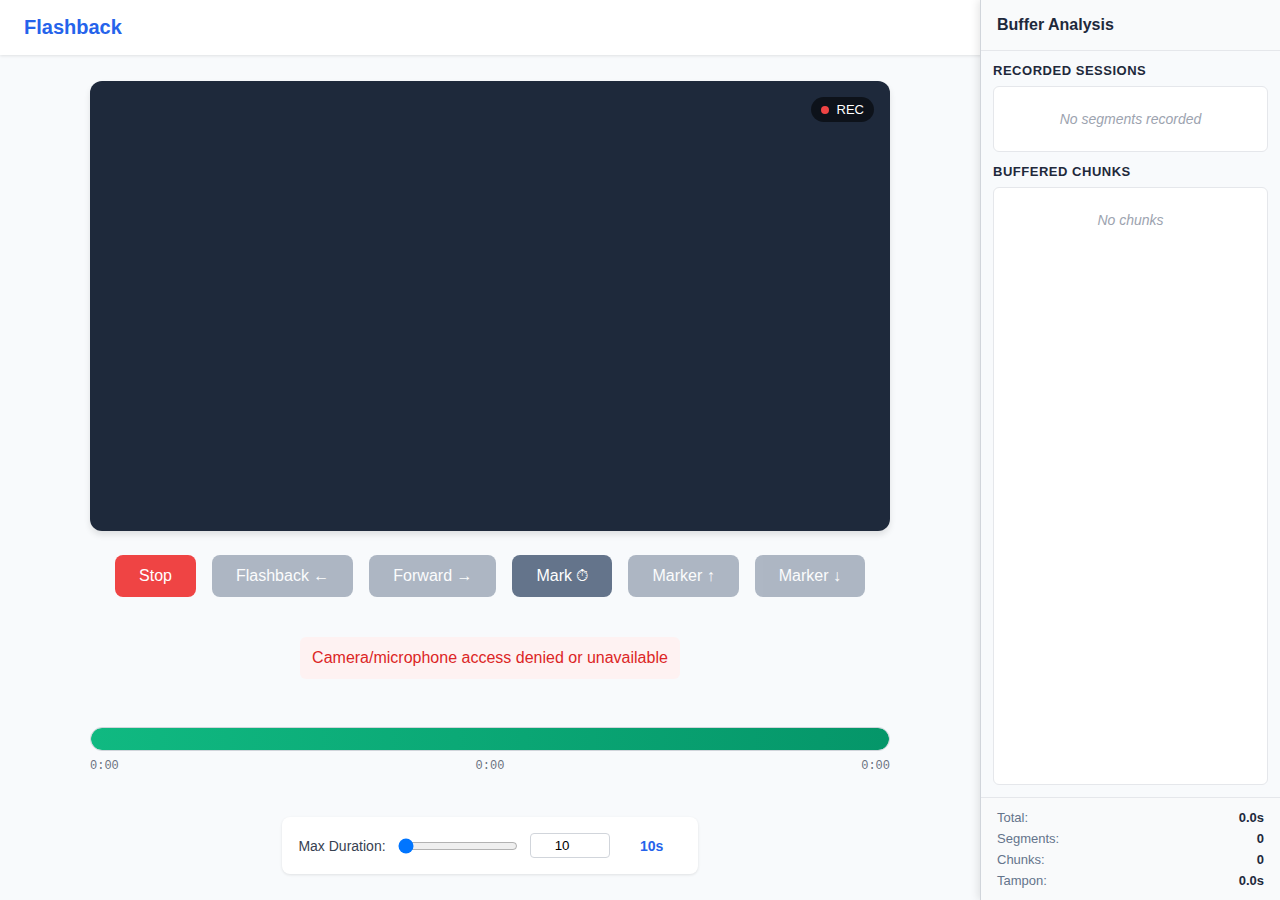
<file: App/index après refonte des états.html>
<!DOCTYPE html>
<html lang="en">
<head>
    <meta charset="UTF-8">
    <meta name="viewport" content="width=device-width, initial-scale=1.0">
    <title>Flashback - Training Recorder</title>
    <style>
        * {
            margin: 0;
            padding: 0;
            box-sizing: border-box;
        }

        body {
            font-family: 'Inter', -apple-system, BlinkMacSystemFont, sans-serif;
            background-color: #F8FAFC;
            color: #1E293B;
            height: 100vh;
            display: flex;
            flex-direction: column;
        }

        .header {
            background: white;
            padding: 16px 24px;
            box-shadow: 0 1px 3px rgba(0, 0, 0, 0.1);
            display: flex;
            justify-content: space-between;
            align-items: center;
        }

        .logo {
            font-size: 20px;
            font-weight: 600;
            color: #2563EB;
        }

        .status-indicator {
            display: flex;
            align-items: center;
            gap: 8px;
            font-size: 14px;
        }

        .recording-dot {
            width: 8px;
            height: 8px;
            background-color: #EF4444;
            border-radius: 50%;
            animation: pulse 1s infinite;
        }

        @keyframes pulse {
            0%, 100% { opacity: 1; }
            50% { opacity: 0.5; }
        }

        .main-content {
            flex: 1;
            display: flex;
            flex-direction: column;
            align-items: center;
            justify-content: center;
            padding: 24px;
            gap: 24px;
            margin-right: 300px;
        }

        .video-container {
            position: relative;
            width: 800px;
            height: 450px;
            background-color: #1E293B;
            border-radius: 12px;
            overflow: hidden;
            box-shadow: 0 4px 6px rgba(0, 0, 0, 0.1);
        }

        #videoPreview {
            width: 100%;
            height: 100%;
            object-fit: cover;
        }

        .video-overlay {
            position: absolute;
            top: 16px;
            right: 16px;
            background: rgba(0, 0, 0, 0.55);
            color: white;
            padding: 6px 10px;
            border-radius: 999px;
            display: flex;
            align-items: center;
            gap: 8px;
            font-size: 13px;
            font-weight: 500;
        }

        .status-dot {
            display: inline-block;
            width: 8px;
            height: 8px;
            border-radius: 50%;
            background-color: #EF4444;
        }

        .status-label {
            line-height: 1;
        }

        .controls {
            display: flex;
            gap: 16px;
            align-items: center;
        }

        .btn {
            padding: 12px 24px;
            border: none;
            border-radius: 8px;
            font-size: 16px;
            font-weight: 500;
            cursor: pointer;
            transition: all 0.2s;
            display: flex;
            align-items: center;
            gap: 8px;
        }

        .btn-primary {
            background-color: #2563EB;
            color: white;
        }

        .btn-primary:hover {
            background-color: #1D4ED8;
        }

        .btn-danger {
            background-color: #EF4444;
            color: white;
        }

        .btn-danger:hover {
            background-color: #DC2626;
        }

        .btn-secondary {
            background-color: #64748B;
            color: white;
        }

        .btn-secondary:hover {
            background-color: #475569;
        }

        .btn:disabled {
            opacity: 0.5;
            cursor: not-allowed;
        }

        /* Timeline Styles */
        .timeline-container {
            width: 800px;
            margin: 8px auto 0 auto;
        }

        .timeline-bar-container {
            position: relative;
        }

        .timeline-time-display {
            display: flex;
            flex-direction: column;
            gap: 4px;
            margin-top: 8px;
            font-size: 12px;
            color: #6B7280;
            font-family: 'Courier New', monospace;
        }
        .timeline-time-display-main {
            display: flex;
            justify-content: space-between;
            width: 100%;
        }

        .timeline-legend {
            margin-top: 4px;
            text-align: center;
        }

        .timeline-legend-text {
            font-size: 11px;
            color: #9CA3AF;
            font-style: italic;
        }

        .timeline-bar {
            height: 24px;
            background-color: #F3F4F6;
            border-radius: 12px;
            cursor: pointer;
            position: relative;
            border: 1px solid #D1D5DB;
            overflow: hidden;
            width: 100%;
        }

        .timeline-progress {
            height: 100%;
            background: linear-gradient(90deg, #10B981 0%, #059669 100%);
            border-radius: 12px;
            transition: width 0.3s ease;
        }

        .timeline-marker-layer {
            position: absolute;
            top: 0;
            left: 0;
            width: 100%;
            height: 100%;
            pointer-events: none;
            z-index: 1;
        }

        .timeline-marker {
            position: absolute;
            top: 3px;
            bottom: 3px;
            width: 2px;
            background-color: rgba(30, 41, 59, 0.85);
            border-radius: 2px;
            transform: translateX(-50%);
        }

        .timeline-marker::after {
            content: '';
            position: absolute;
            bottom: -3px;
            left: 50%;
            transform: translateX(-50%);
            width: 6px;
            height: 6px;
            background-color: rgba(30, 41, 59, 0.9);
            border-radius: 50%;
        }

        .timeline-position {
            position: absolute;
            top: 0;
            left: 0;
            height: 100%;
            width: 3px;
            background-color: #EF4444;
            border-radius: 2px;
            z-index: 2;
            box-shadow: 0 0 4px rgba(239, 68, 68, 0.5);
        }

        .timeline-bar:hover {
            border-color: #9CA3AF;
            box-shadow: 0 0 0 2px rgba(59, 130, 246, 0.1);
        }

        /* Responsive timeline */
        @media (max-width: 768px) {
            .timeline-container {
                width: 100%;
                max-width: 400px;
            }

            .timeline-time-display {
                font-size: 11px;
            }

            .timeline-bar {
                height: 20px;
                border-radius: 10px;
            }

            .timeline-progress {
                border-radius: 10px;
            }

            .timeline-position {
                width: 2px;
            }
        }

        .error-message {
            background-color: #FEF2F2;
            color: #DC2626;
            padding: 12px;
            border-radius: 6px;
            margin: 16px 0;
            display: none;
        }

        .success-message {
            background-color: #F0FDF4;
            color: #16A34A;
            padding: 12px;
            border-radius: 6px;
            margin: 16px 0;
            display: none;
        }

        .settings-panel {
            background: white;
            padding: 16px;
            border-radius: 8px;
            box-shadow: 0 1px 3px rgba(0, 0, 0, 0.1);
            margin-top: 16px;
        }

        .duration-control {
            display: flex;
            align-items: center;
            gap: 12px;
        }

        .duration-control label {
            font-size: 14px;
            font-weight: 500;
            color: #374151;
            white-space: nowrap;
        }

        .duration-control input[type="range"] {
            width: 120px;
        }

        .duration-control input[type="number"] {
            width: 80px;
            padding: 4px 8px;
            border: 1px solid #D1D5DB;
            border-radius: 4px;
            text-align: center;
        }

        .duration-control span {
            font-size: 14px;
            font-weight: 600;
            color: #2563EB;
            min-width: 60px;
            text-align: center;
        }

        @media (max-width: 768px) {
            .video-container {
                width: 100%;
                max-width: 400px;
                height: 225px;
            }

            .controls {
                flex-direction: column;
                gap: 12px;
            }
        }

        /* Debug Panel Styles */
        .debug-panel {
            position: fixed;
            top: 0;
            right: 0;
            width: 300px;
            height: 100vh;
            background: white;
            border-left: 1px solid #D1D5DB;
            box-shadow: -2px 0 8px rgba(0, 0, 0, 0.1);
            display: flex;
            flex-direction: column;
            z-index: 1000;
            overflow: hidden;
        }

        .debug-panel-header {
            padding: 16px;
            border-bottom: 1px solid #E5E7EB;
            background: #F9FAFB;
        }

        .debug-panel-header h3 {
            font-size: 16px;
            font-weight: 600;
            color: #1E293B;
            margin: 0;
        }

        .debug-panel-body {
            flex: 1;
            display: flex;
            flex-direction: column;
            gap: 12px;
            padding: 12px;
            background: #F8FAFC;
            overflow: hidden;
        }

        .debug-section {
            display: flex;
            flex-direction: column;
            gap: 8px;
        }

        .debug-section--sessions .debug-list {
            max-height: 200px;
        }

        .debug-section--chunks {
            flex: 1;
            min-height: 0;
        }

        .debug-section--chunks .debug-list {
            flex: 1;
            min-height: 0;
        }

        .debug-section-title {
            font-size: 13px;
            font-weight: 600;
            color: #1E293B;
            text-transform: uppercase;
            letter-spacing: 0.04em;
        }

        .debug-list {
            background: white;
            border: 1px solid #E5E7EB;
            border-radius: 6px;
            padding: 8px;
            overflow-y: auto;
        }

        .debug-segments-list {
            display: flex;
            flex-direction: column;
            gap: 6px;
        }

        .debug-empty {
            padding: 16px;
            text-align: center;
            color: #9CA3AF;
            font-size: 14px;
            font-style: italic;
        }

        .segment-item {
            padding: 8px 12px;
            margin-bottom: 4px;
            border-radius: 6px;
            border: 1px solid #E5E7EB;
            background: #FFFFFF;
            font-size: 13px;
            transition: background-color 0.2s;
        }

        .segment-item.playing {
            background: #DBEAFE;
            border-color: #3B82F6;
        }

        .segment-item-header {
            display: flex;
            justify-content: space-between;
            align-items: center;
            margin-bottom: 4px;
        }

        .segment-number {
            font-weight: 600;
            color: #2563EB;
        }

        .segment-duration {
            color: #64748B;
            font-size: 12px;
        }

        .segment-cumulative {
            font-size: 11px;
            color: #9CA3AF;
            margin-top: 2px;
        }

        .debug-chunks-list {
            display: flex;
            flex-direction: column;
            gap: 6px;
        }

        .chunk-item {
            border: 1px solid #E0E7FF;
            border-radius: 6px;
            padding: 6px 8px;
            background: #EEF2FF;
            font-size: 12px;
            color: #1E293B;
        }

        .chunk-item.session-current {
            background: #DBEAFE;
            border-color: #3B82F6;
        }

        .chunk-header {
            display: flex;
            justify-content: space-between;
            gap: 12px;
            font-weight: 600;
            color: #1D4ED8;
        }

        .chunk-meta {
            margin-top: 2px;
            font-size: 11px;
            color: #475569;
        }

        .chunk-info {
            font-size: 11px;
            color: #94A3B8;
            padding: 2px 0;
        }

        .debug-panel-footer {
            padding: 12px 16px;
            border-top: 1px solid #E5E7EB;
            background: #F9FAFB;
        }

        .debug-summary {
            display: flex;
            flex-direction: column;
            gap: 6px;
        }

        .debug-summary-item {
            display: flex;
            justify-content: space-between;
            align-items: center;
            font-size: 13px;
        }

        .debug-label {
            color: #64748B;
            font-weight: 500;
        }

        .debug-value {
            color: #1E293B;
            font-weight: 600;
        }

        .timeline-lifetime {
            display: block;
            width: 100%;
            text-align: right;
            font-size: 12px;
            color: #6B7280;
            font-style: italic;
            margin-top: 4px;
        }

        @media (max-width: 1200px) {
            .debug-panel {
                display: none;
            }

            .main-content {
                margin-right: 0;
            }
        }
    </style>
</head>
<body>
    <!-- Header -->
    <header class="header">
        <div class="logo">Flashback</div>
        <div class="status-indicator" id="statusIndicator">
            <div class="recording-dot" id="recordingDot" style="display: none;"></div>
            <span id="statusText">Ready</span>
        </div>
    </header>

    <!-- Main Content -->
    <div class="main-content">
        <!-- Video Preview -->
        <div class="video-container">
            <video id="videoPreview" autoplay muted playsinline></video>
            <div class="video-overlay" id="videoOverlay">
                <span class="status-dot" id="stateIndicatorDot"></span>
                <span class="status-label" id="stateIndicatorLabel">REC</span>
            </div>
        </div>

        <!-- Controls -->
        <div class="controls">
            <button class="btn btn-danger" id="shiftBtn">Stop</button>
            <button class="btn btn-secondary" id="flashbackBtn" disabled>Flashback ←</button>
            <button class="btn btn-secondary" id="forwardBtn" disabled>Forward →</button>
            <button class="btn btn-secondary" id="addMarkerBtn" disabled>Mark ⏱</button>
            <button class="btn btn-secondary" id="prevMarkerBtn" disabled>Marker ↑</button>
            <button class="btn btn-secondary" id="nextMarkerBtn" disabled>Marker ↓</button>
        </div>

        <!-- Messages -->
        <div class="error-message" id="errorMessage"></div>
        <div class="success-message" id="successMessage"></div>

        <!-- Timeline -->
        <div class="timeline-container" id="timelineContainer">
            <div class="timeline-bar-container">
                <div class="timeline-bar" id="timelineBar">
                    <div class="timeline-progress" id="timelineProgress"></div>
                    <div class="timeline-marker-layer" id="timelineMarkerLayer"></div>
                    <div class="timeline-position" id="timelinePosition" style="display: none;"></div>
                </div>
            </div>
            <div class="timeline-time-display">
                <div class="timeline-time-display-main">
                    <span id="timeStart">0:00</span>
                    <span id="timeCurrent">0:00</span>
                    <span id="timeEnd">0:00</span>
                </div>
                <span id="timeLifetime" class="timeline-lifetime" style="display: none;">Total 0s</span>
            </div>
        <div class="timeline-legend">
            <span class="timeline-legend-text" id="timelineLegend"></span>
        </div>
        </div>

        <!-- Settings Panel -->
        <div class="settings-panel">
            <div class="duration-control">
                <label for="durationRange">Max Duration:</label>
                <input type="range" id="durationRange" min="1" max="3600" value="10">
                <input type="number" id="durationValue" min="1" max="3600" value="10">
                <span id="durationDisplay">10s</span>
            </div>
        </div>
    </div>

        <!-- Debug Panel -->
        <div class="debug-panel" id="debugPanel">
            <div class="debug-panel-header">
                <h3>Buffer Analysis</h3>
            </div>
            <div class="debug-panel-body">
                <div class="debug-section debug-section--sessions">
                    <div class="debug-section-title">Recorded Sessions</div>
                    <div class="debug-list debug-segments-list" id="debugSegmentsList">
                        <div class="debug-empty">No segments recorded</div>
                    </div>
                </div>
                <div class="debug-section debug-section--chunks">
                    <div class="debug-section-title">Buffered Chunks</div>
                    <div class="debug-list debug-chunks-list" id="debugChunksList">
                        <div class="debug-empty">No chunks</div>
                    </div>
                </div>
            </div>
            <div class="debug-panel-footer">
                <div class="debug-summary">
                    <div class="debug-summary-item">
                        <span class="debug-label">Total:</span>
                        <span class="debug-value" id="debugTotalDuration">0.0s</span>
                    </div>
                    <div class="debug-summary-item">
                        <span class="debug-label">Segments:</span>
                        <span class="debug-value" id="debugSegmentCount">0</span>
                    </div>
                    <div class="debug-summary-item">
                        <span class="debug-label">Chunks:</span>
                        <span class="debug-value" id="debugChunkCount">0</span>
                    </div>
                    <div class="debug-summary-item">
                        <span class="debug-label">Tampon:</span>
                        <span class="debug-value" id="debugBufferDuration">0.0s</span>
                    </div>
            </div>
        </div>
    </div>

    <script>
        class FlashbackRecorder {
            constructor() {
                // DOM Elements
                this.videoPreview = document.getElementById('videoPreview');
                this.shiftBtn = document.getElementById('shiftBtn');
                this.flashbackBtn = document.getElementById('flashbackBtn');
                this.forwardBtn = document.getElementById('forwardBtn');
                this.statusText = document.getElementById('statusText');
                this.recordingDot = document.getElementById('recordingDot');
                this.videoOverlay = document.getElementById('videoOverlay');
                this.stateIndicatorDot = document.getElementById('stateIndicatorDot');
                this.stateIndicatorLabel = document.getElementById('stateIndicatorLabel');
                this.errorMessage = document.getElementById('errorMessage');
                this.successMessage = document.getElementById('successMessage');
                this.timelineContainer = document.getElementById('timelineContainer');
                this.timelineBar = document.getElementById('timelineBar');
                this.timelineProgress = document.getElementById('timelineProgress');
                this.timelinePosition = document.getElementById('timelinePosition');
                this.timelineMarkerLayer = document.getElementById('timelineMarkerLayer');
                this.timeStart = document.getElementById('timeStart');
                this.timeCurrent = document.getElementById('timeCurrent');
                this.timeEnd = document.getElementById('timeEnd');
                this.timeLifetime = document.getElementById('timeLifetime');
                this.timelineLegend = document.getElementById('timelineLegend');
                this.durationRange = document.getElementById('durationRange');
                this.durationValue = document.getElementById('durationValue');
                this.durationDisplay = document.getElementById('durationDisplay');
                this.addMarkerBtn = document.getElementById('addMarkerBtn');
                this.prevMarkerBtn = document.getElementById('prevMarkerBtn');
                this.nextMarkerBtn = document.getElementById('nextMarkerBtn');
                this.debugPanel = document.getElementById('debugPanel');
                this.debugSegmentsList = document.getElementById('debugSegmentsList');
                this.debugTotalDuration = document.getElementById('debugTotalDuration');
                this.debugSegmentCount = document.getElementById('debugSegmentCount');
                this.debugChunksList = document.getElementById('debugChunksList');
                this.debugChunkCount = document.getElementById('debugChunkCount');
                this.debugBufferDuration = document.getElementById('debugBufferDuration');
                this.pendingSessionId = null;
                this.pendingSessionChunks = [];

                // State
                this.stream = null;
                this.mediaRecorder = null;
                this.state = 'recording'; // 'recording' | 'flashback' | 'recordingStopped' | 'flashbackPaused' | 'transitioning'
                this.recordedSessions = [];
                this.chunkBuffer = []; // rolling buffer of individual chunks { blob, duration, mimeType, timestamp, sessionId, sequence }
                this.currentSessionChunks = []; // chunks collected during the current session (before save)
                this.currentSessionIdCounter = 0; // auto-incremented identifier for logical sessions
                this.currentChunkSequence = 0; // auto-incremented identifier for each chunk
                this.currentSessionId = null; // logical session currently being recorded
                this._bufferedDuration = 0; // total cumulative duration of chunks present in the buffer
                this._lastChunkTimestamp = null; // timestamp of the last received chunk (ms)
                this.currentSessionHeaderBlob = null; // Blob header preserved if the first chunk is purged
                this.sessionMap = new Map(); // direct access to sessions by identifier
                this.currentFlashbackIndex = 0;
                this.flashbackVideo = null;
                this.allSessions = [];
                this.currentReferencePosition = null;
                this.backPressCount = 0;
                this.forwardPressCount = 0;
                this.backResetTimer = null;
                this.forwardResetTimer = null;
                this.recordingStartTime = 0;
                this.totalRecordedTime = 0;
                this.maxDuration = 10; // seconds
                this.bufferMarginSeconds = 10; // extra margin to ensure an earlier keyframe
                this.lifetimeRecordedDuration = 0; // total duration recorded since launch (monotonic)
                this.sessionBoundaries = [];
                this._pendingRevokes = [];
                this.activeMimeType = null; // MimeType used for blobs
                this._flashbackId = 0; // unique identifier for each flashback (invalidates obsolete handlers)
                this._flashbackTimeout = null;
                this._flashbackInterval = null;
                this._timeupdateHandler = null;
                this._timeupdateGuardTimeout = null;
                this._onEndedHandler = null;
                this._onErrorHandler = null;
                this._metadataTimeout = null;
                this._finalizeFlashback = null;
                this.visibleWindowStart = 0;
                this.visibleWindowEnd = 0;
                this.visibleWindowDuration = 0;
                this.lateChunkThresholdSeconds = 1.0;
                this.lastFinalizedSessionId = null;
                this.flashbackMarkers = [];
                this.flashbackMarkerIdCounter = 0;
                this.markerNavigationEpsilon = 0.05; // 50ms tolerance when comparing marker positions

                // Expose the global instance for easier debugging
                window.flashbackRecorder = this;

                // Bind methods
                this.handleBackKey = this.handleBackKey.bind(this);
                this.handleForwardKey = this.handleForwardKey.bind(this);
                this.handleEscapeKey = this.handleEscapeKey.bind(this);
                this.handleShiftKey = this.handleShiftKey.bind(this);
                this.handleArrowUpKey = this.handleArrowUpKey.bind(this);
                this.handleArrowDownKey = this.handleArrowDownKey.bind(this);
                this.handleTimelineClick = this.handleTimelineClick.bind(this);
                this.onSessionEnded = this.onSessionEnded.bind(this);

                // Initialize
                this.loadSettings();
                this.initEventListeners();
                this.updateDurationDisplay();
                this.updateDebugPanel(); // Initialize debug panel display
                this.setState('recording');
                this.startRecording(); // Auto-start as per US-001
            }

            setState(newState) {
                const validStates = ['recording', 'flashback', 'recordingStopped', 'flashbackPaused', 'transitioning'];
                if (!validStates.includes(newState)) {
                    return;
                }
                const oldState = this.state;
                this.state = newState;
                this.updateMarkerControls();
            }

            initEventListeners() {
                if (this.shiftBtn) {
                    this.shiftBtn.addEventListener('click', () => this.handleShiftKey());
                }
                this.flashbackBtn.addEventListener('click', () => this.handleBack());
                this.forwardBtn.addEventListener('click', () => this.handleForward());
                if (this.addMarkerBtn) {
                    this.addMarkerBtn.addEventListener('click', () => this.handleAddFlashbackMarker());
                }
                if (this.prevMarkerBtn) {
                    this.prevMarkerBtn.addEventListener('click', () => this.handleNavigateFlashbackMarker(-1));
                }
                if (this.nextMarkerBtn) {
                    this.nextMarkerBtn.addEventListener('click', () => this.handleNavigateFlashbackMarker(1));
                }

                this.durationRange.addEventListener('input', () => this.updateDurationFromRange());
                this.durationValue.addEventListener('change', () => this.updateDurationFromInput());

                document.addEventListener('keydown', (e) => {
                    const active = document.activeElement;
                    const isTyping = active && (active.tagName === 'INPUT' || active.tagName === 'TEXTAREA' || active.isContentEditable);
                    if (isTyping) {
                        return;
                    }
                    switch (e.key) {
                        case 'Shift':
                            e.preventDefault();
                            this.handleShiftKey(e);
                            break;
                        case 'ArrowLeft':
                            e.preventDefault();
                            this.handleBackKey();
                            break;
                        case 'ArrowRight':
                            e.preventDefault();
                            this.handleForwardKey();
                            break;
                        case 'ArrowUp':
                            e.preventDefault();
                            this.handleArrowUpKey();
                            break;
                        case 'ArrowDown':
                            e.preventDefault();
                            this.handleArrowDownKey();
                            break;
                        case 'Escape':
                            this.handleEscapeKey();
                            break;
                        default:
                            if (e.code === 'Space') {
                                e.preventDefault();
                                this.handleAddFlashbackMarker();
                            }
                            break;
                    }
                });

                this.timelineBar.addEventListener('click', (e) => this.handleTimelineClick(e));
            }

            loadSettings() {
                const saved = localStorage.getItem('flashbackMaxDuration');
                if (saved) {
                    this.maxDuration = parseInt(saved, 10);
                    this.durationRange.value = this.maxDuration;
                    this.durationValue.value = this.maxDuration;
                }
            }

            saveSettings() {
                localStorage.setItem('flashbackMaxDuration', this.maxDuration.toString());
            }


            // === UPDATE DURATION ON THE RIGHT SIDE OF THE SLIDER ===  

            updateDurationFromRange() {
            /**
             * Updates the maximum duration from the slider/range input.
             * This function is called when the user moves the slider.
             * It synchronizes the value with the numeric input and updates the display.
             */
                this.maxDuration = parseInt(this.durationRange.value, 10);
                this.durationValue.value = this.maxDuration;
                this.updateDurationDisplay();
                this.saveSettings();
                this.enforceRollingBuffer();
                this.updateDebugPanel();
            }

            updateDurationFromInput() {
            /**
             * Updates the maximum duration from the numeric input.
             * This function is called when the user types a value in the numeric field.
             * It applies constraints (1-3600 seconds) and synchronizes with the slider.
             */
                let val = parseInt(this.durationValue.value, 10);
                if (isNaN(val) || val < 1) val = 1;
                if (val > 3600) val = 3600;
                this.maxDuration = val;
                this.durationRange.value = val;
                this.durationValue.value = val;
                this.updateDurationDisplay();
                this.saveSettings();
                this.enforceRollingBuffer();
                this.updateDebugPanel();
            }

            updateDurationDisplay() {
            /**
             * Updates the text display of the maximum duration.
             * Displays the current value of maxDuration with the unit "s" in the durationDisplay element.
             */
                this.durationDisplay.textContent = `${this.maxDuration}s`;
            }

            getMaxBufferedDuration() {
                const margin = Number.isFinite(this.bufferMarginSeconds) ? Math.max(0, this.bufferMarginSeconds) : 0;
                const base = Number.isFinite(this.maxDuration) ? Math.max(0, this.maxDuration) : 0;
                return base + margin;
            }

            formatDuration(seconds) {
                if (!Number.isFinite(seconds) || seconds < 0) {
                    return '0s';
                }
                if (seconds >= 3600) {
                    const hours = Math.floor(seconds / 3600);
                    const minutes = Math.floor((seconds % 3600) / 60);
                    const secs = Math.floor(seconds % 60);
                    return `${hours}h ${minutes}m ${secs}s`;
                }
                if (seconds >= 60) {
                    const minutes = Math.floor(seconds / 60);
                    const secs = Math.floor(seconds % 60);
                    return `${minutes}m ${secs}s`;
                }
                if (seconds >= 10) {
                    return `${seconds.toFixed(0)}s`;
                }
                return `${seconds.toFixed(1)}s`;
            }

            handleAddFlashbackMarker() {
                if (!(this.state === 'recording' || this.state === 'flashback')) {
                    return;
                }
                const marker = this.createFlashbackMarker();
                if (!marker) {
                    return;
                }
                this.updateTimeline();
                this.updateMarkerControls();
            }

            createFlashbackMarker() {
                if (!Number.isFinite(this.lifetimeRecordedDuration) || this.lifetimeRecordedDuration <= 0) {
                    if (this.chunkBuffer.length === 0 && this.recordedSessions.length === 0) {
                        return null;
                    }
                }
                const absoluteTime = this.getCurrentAbsoluteTime();
                if (!Number.isFinite(absoluteTime) || absoluteTime < 0) {
                    return null;
                }
                const epsilon = this.markerNavigationEpsilon ?? 0;
                const alreadyExists = this.flashbackMarkers.some(marker => {
                    const t = marker?.absoluteTime ?? -1;
                    return Math.abs(t - absoluteTime) <= epsilon;
                });
                if (alreadyExists) {
                    return null;
                }
                const marker = {
                    id: ++this.flashbackMarkerIdCounter,
                    absoluteTime,
                    createdAt: performance.now()
                };
                this.flashbackMarkers.push(marker);
                this.flashbackMarkers.sort((a, b) => a.absoluteTime - b.absoluteTime);
                return marker;
            }

            async handleNavigateFlashbackMarker(direction) {
                if (direction !== -1 && direction !== 1) {
                    return;
                }
                if (this.state === 'transitioning') {
                    return;
                }
                if (this.flashbackMarkers.length === 0 && this.lifetimeRecordedDuration <= 0) {
                    return;
                }
                const targetTime = this.getTargetTimeForMarkerNavigation(direction);
                if (!Number.isFinite(targetTime) || targetTime < 0) {
                    return;
                }
                await this.seekFlashback(targetTime, {
                    allowFromRecording: true,
                    allowFromRecordingStopped: true,
                    allowFromFlashbackPaused: true
                });
            }

            getTargetTimeForMarkerNavigation(direction) {
                const sorted = this.flashbackMarkers.slice().sort((a, b) => a.absoluteTime - b.absoluteTime);
                const current = this.getCurrentAbsoluteTime();
                const epsilon = this.markerNavigationEpsilon;
                if (direction === -1) {
                    for (let i = sorted.length - 1; i >= 0; i--) {
                        if ((sorted[i].absoluteTime || 0) < (current - epsilon)) {
                            return Math.max(sorted[i].absoluteTime, 0);
                        }
                    }
                    return Math.max(0, this.visibleWindowStart ?? 0);
                }
                for (let i = 0; i < sorted.length; i++) {
                    if ((sorted[i].absoluteTime || 0) > (current + epsilon)) {
                        return Math.max(sorted[i].absoluteTime, 0);
                    }
                }
                const windowEnd = this.visibleWindowEnd ?? this.lifetimeRecordedDuration;
                return Math.max(windowEnd, this.lifetimeRecordedDuration);
            }

            pruneFlashbackMarkers(windowStart, windowEnd) {
                const cutoff = Math.max(0, windowStart ?? 0);
                const upper = Math.max(cutoff, windowEnd ?? this.lifetimeRecordedDuration);
                const before = this.flashbackMarkers.length;
                this.flashbackMarkers = this.flashbackMarkers.filter(marker => {
                    const t = marker.absoluteTime;
                    if (!Number.isFinite(t)) {
                        return false;
                    }
                    if (t < cutoff - this.markerNavigationEpsilon) {
                        return false;
                    }
                    if (t > this.lifetimeRecordedDuration + this.markerNavigationEpsilon) {
                        return false;
                    }
                    if (upper > cutoff && t > upper + this.markerNavigationEpsilon) {
                        return false;
                    }
                    return true;
                });
                return before !== this.flashbackMarkers.length;
            }

            renderFlashbackMarkers(windowStart, windowEnd, windowDuration, effectiveBarWidthPercent = 100) {
                if (!this.timelineMarkerLayer) {
                    return;
                }
                const layer = this.timelineMarkerLayer;
                layer.innerHTML = '';
                if (!Number.isFinite(windowDuration) || windowDuration <= 0) {
                    return;
                }
                const start = windowStart ?? 0;
                const end = windowEnd ?? start;
                const visibleMarkers = this.flashbackMarkers.filter(marker => {
                    const t = marker.absoluteTime;
                    return Number.isFinite(t) && t >= start - this.markerNavigationEpsilon && t <= end + this.markerNavigationEpsilon;
                });
                if (visibleMarkers.length === 0) {
                    return;
                }
                const widthPercent = Math.min(Math.max(effectiveBarWidthPercent, 0), 100);
                visibleMarkers.forEach(marker => {
                    const t = marker.absoluteTime;
                    const relative = (t - start) / windowDuration;
                    const clamped = Math.max(0, Math.min(1, relative));
                    const markerEl = document.createElement('div');
                    markerEl.className = 'timeline-marker';
                    markerEl.style.left = `${(clamped * widthPercent).toFixed(3)}%`;
                    markerEl.title = this.formatTime(Math.max(0, t));
                    layer.appendChild(markerEl);
                });
            }

            updateMarkerControls() {
                const isTransitioning = this.state === 'transitioning';
                const timelineVisible = !!this.timelineContainer;
                const canAdd = !isTransitioning && (this.state === 'recording' || this.state === 'flashback' || this.state === 'flashbackPaused');
                const hasMarkers = this.flashbackMarkers.length > 0;
                const hasData = this.lifetimeRecordedDuration > 0 || this.recordedSessions.length > 0 || this.chunkBuffer.length > 0;
                const canNavigateState = !isTransitioning && (this.state === 'recording' || this.state === 'flashback' || this.state === 'flashbackPaused' || this.state === 'recordingStopped');
                const canNavigate = timelineVisible && canNavigateState && hasMarkers && hasData;

                if (this.addMarkerBtn) {
                    this.addMarkerBtn.disabled = !canAdd;
                }
                if (this.prevMarkerBtn) {
                    this.prevMarkerBtn.disabled = !canNavigate;
                }
                if (this.nextMarkerBtn) {
                    this.nextMarkerBtn.disabled = !canNavigate;
                }
            }

            // === STARTING AND STOPPING RECORDING ===

            async startRecording() {
                try {
                    this.finalizePendingSession();
                    // Clean up any previous source blob before starting
                    if (this.videoPreview) {
                        this.videoPreview.src = '';
                        // Don't set srcObject to null if we already have a stream - we want to reuse it
                        // We'll reattach just after
                        if (this.videoPreview.srcObject && this.videoPreview.srcObject !== this.stream) {
                            this.videoPreview.srcObject = null;
                        }
                    }
                    // Don't get a new stream if we already have one active
                    if (!this.stream || (this.stream && !this.stream.active)) {
                        if (this.stream) {
                            // Stop the old stream before obtaining a new one
                            this.stream.getTracks().forEach(track => track.stop());
                        }
                    this.stream = await navigator.mediaDevices.getUserMedia({ video: true, audio: true });
                    }
                    // Always reattach the stream to ensure it's active
                    this.videoPreview.srcObject = this.stream;
                    if (this.videoOverlay) {
                        this.videoOverlay.style.display = 'flex';
                    }

                    const options = { mimeType: 'video/webm;codecs=vp9,opus' };
                    if (!MediaRecorder.isTypeSupported(options.mimeType)) {
                        options.mimeType = 'video/webm;codecs=vp8,opus';
                    }
                    this.activeMimeType = options.mimeType;

                    // Recreate the MediaRecorder if necessary (it was stopped during flashback)
                    if (!this.mediaRecorder || this.mediaRecorder.state === 'inactive') {
                    this.mediaRecorder = new MediaRecorder(this.stream, options);
                    this.mediaRecorder.ondataavailable = (event) => {
                            this.handleRecordedChunk(event);
                    };

                    this.mediaRecorder.onstop = () => {
                        if (this.state !== 'transitioning') {
                            this.saveCurrentSession();
                        }
                    };
                    }

                    // Start recording with 1-second chunks
                    this.currentSessionId = ++this.currentSessionIdCounter;
                    this.currentSessionChunks = [];
                    this.currentSessionStartMs = Date.now();
                    this._lastChunkTimestamp = this.currentSessionStartMs;
                    this.currentSessionHeaderBlob = null;
                    this.mediaRecorder.start(1000);
                    this.setState('recording');
                    this.recordingStartTime = this.currentSessionStartMs;

                    this.updateUIForRecording();
                    this.startTimer(); // Start the timer to regularly update the progress bar
                } catch (err) {
                    this.showMessage('Camera/microphone access denied or unavailable', 'error');
                }
            }

            stopRecording() {
                if (this.mediaRecorder && this.state === 'recording') {
                    this.mediaRecorder.stop();
                    this.setState('recordingStopped');
                    this.stopTimer();
                    this.saveCurrentSession();
                    this.updateUIForRecordingStopped();
                }
            }

            resumeRecording() {
                // Check only if we're not already recording and if we have a stream
                // startRecording() handles state transitions and cleanup itself
                if (this.state !== 'recording' && this.stream) {
                    this.startRecording();
                } else {
                }
            }

            // === HANDLING TOUCHES ===
            
            handleBackKey() {
                if (this.state === 'transitioning') {
                    return;
                }
                this.handleBack();
            }

            handleForwardKey() {
                if (this.state === 'transitioning') {
                    return;
                }
                this.handleForward();
            }

            handleEscapeKey() {
                if (this.state === 'flashback') {
                    this.stopFlashbackAndResumeRecording();
                }
            }

            handleShiftKey() {
                if (this.state === 'transitioning') {
                    return;
                }
                if (this.state === 'recording') {
                    this.stopRecording();
                    return;
                }
                if (this.state === 'recordingStopped') {
                    this.startRecording();
                    return;
                }
                if (this.state === 'flashback') {
                    if (this.flashbackVideo) {
                        try {
                            this.flashbackVideo.pause();
                        } catch (e) {
                        }
                    }
                    this.clearFlashbackMonitors();
                    this.stopTimer();
                    this.setState('flashbackPaused');
                    this.updateUIForFlashbackPaused();
                    return;
                }
                if (this.state === 'flashbackPaused') {
                    const resumeTime = this.getCurrentAbsoluteTime();
                    this.seekFlashback(resumeTime, {
                        allowFromRecording: false,
                        allowFromRecordingStopped: false,
                        allowFromFlashbackPaused: true
                    });
                }
            }

            handleArrowUpKey() {
                if (this.state === 'transitioning') {
                    return;
                }
                this.handleNavigateFlashbackMarker(-1);
            }

            handleArrowDownKey() {
                if (this.state === 'transitioning') {
                    return;
                }
                if (this.state !== 'flashback' && this.state !== 'flashbackPaused') {
                    return;
                }
                this.handleNavigateFlashbackMarker(1);
            }

            // === HANDLING FLASHBACKS ===

            async handleBack() {
                this.incrementBackCounter();

                const backDuration = this.calculateSeekDuration(this.backPressCount);
                const absoluteNow = this.getCurrentAbsoluteTime();

                let targetTime;
                if (absoluteNow < backDuration) {
                    this.showMessage(`Playing from beginning`, 'success');
                    targetTime = 0;
                } else {
                    targetTime = Math.max(0, absoluteNow - backDuration);
                }

                const allowOptions = {
                    allowFromRecording: true,
                    allowFromRecordingStopped: true
                };
                if (this.state === 'flashbackPaused') {
                    allowOptions.allowFromFlashbackPaused = true;
                }
                await this.seekFlashback(targetTime, allowOptions);
            }

            async handleForward() {
                this.incrementForwardCounter();

                if (this.state !== 'flashback' && this.state !== 'flashbackPaused') {
                    return;
                }

                const forwardDuration = this.calculateSeekDuration(this.forwardPressCount);
                const absoluteNow = this.getCurrentAbsoluteTime();
                const targetTime = absoluteNow + forwardDuration;

                if (targetTime >= this.lifetimeRecordedDuration) {
                    this.showMessage('End of recording reached - resuming live recording', 'success');
                    this.resumeRecordingAfterFlashback();
                    return;
                }

                const allowOptions = {
                    allowFromRecording: false,
                    allowFromRecordingStopped: false
                };
                if (this.state === 'flashbackPaused') {
                    allowOptions.allowFromFlashbackPaused = true;
                }
                await this.seekFlashback(targetTime, allowOptions);
            }

            calculateSeekDuration(pressCount) {
            /**
             * Calculates the duration of a flashback/advance based on the number of consecutive presses.
             * Uses exponential progression (1, 2, 4, 8, 16... seconds).
             *
             * Formula: 2^(pressCount - 1) seconds
             * - 1st press (pressCount=1): 2^(1-1) = 2^0 = 1 second
             * - 2nd press (pressCount=2): 2^(2-1) = 2^1 = 2 seconds
             * - 3rd press (pressCount=3): 2^(3-1) = 2^2 = 4 seconds
             */
                return Math.pow(2, pressCount - 1);
            }

            async seekFlashback(targetTime, options = {}) {
            /**
             * Common function to search for a position in flashback.
             * Handles validation, stopping recording conditionally, and starting flashback.
             */
                const {
                    allowFromRecording = false,          // Allow call from 'recording'
                    allowFromRecordingStopped = false,   // Allow call from 'recordingStopped'
                    allowFromFlashbackPaused = false     // Allow call from 'flashbackPaused'
                } = options;


                // State validation
                if (this.state === 'transitioning') {
                    // Allow interruption for immediate user control
                }
                if (this.state !== 'flashback' && !allowFromRecording && !allowFromRecordingStopped && !allowFromFlashbackPaused) {
                    return;
                }
                if (this.state === 'recordingStopped' && !allowFromRecordingStopped) {
                    return;
                }
                if (this.state === 'flashbackPaused' && !allowFromFlashbackPaused) {
                    return;
                }

                // Check available data
                if (this.recordedSessions.length === 0 && this.currentSessionChunks.length === 0) {
                    this.showMessage('No recording data available for flashback', 'error');
                    return;
                }

                // Stop recording if necessary and allowed
                if (this.state === 'recording' && allowFromRecording) {
                    this.setState('transitioning');
                    try {
                        this.mediaRecorder.stop();
                    } catch (e) {
                    }
                    this.stopTimer();
                    await this.waitForRecorderStop();
                    // Manual save necessary because onstop doesn't happen in 'transitioning' state
                    this.saveCurrentSession();
                }

                if (this.state === 'flashbackPaused' && allowFromFlashbackPaused) {
                    this.stopTimer();
                    this.setState('transitioning');
                }

                // Increment the flashback identifier to invalidate all handlers of the previous flashback
                // This must be done BEFORE recreating allSessions to avoid race conditions
                this._flashbackId++;

                // Synchronize allSessions with recordedSessions (contains the saved session if we were recording)
                this.allSessions = [...this.recordedSessions];

                const clampedTarget = Math.max(0, Math.min(targetTime, this.lifetimeRecordedDuration));
                this.currentReferencePosition = clampedTarget;

                // Start flashback
                this.playFlashbackFromTimestamp(clampedTarget);
            }

            calculateTargetTime(clickPercentOfTimeline, rect, totalDuration) {
                /**
                * Calculates the target timestamp based on the position of the click on the timeline.
                * Uses the same logic for recording and flashback: calculating relative to the effective width
                * of the green bar with overflow handling.
                 */
            
                // Calculate the effective width of the green bar (same logic as updateTimeline)
                const visibleWindowDuration = Math.max(this.visibleWindowDuration || 0, 0);
                const effectiveBarWidthPercent = this.maxDuration > 0 ? Math.min((visibleWindowDuration / this.maxDuration) * 100, 100) : 100;
                const effectiveBarWidthPx = (effectiveBarWidthPercent / 100) * rect.width;

                // Convert clickPercentOfTimeline to position x (pixels)
                const x = clickPercentOfTimeline * rect.width;

                // Calculate percent relative to the effective width
                let percent;
                if (x <= effectiveBarWidthPx) {
                    // Click on the green bar: calculate relative to the green bar
                    percent = effectiveBarWidthPx > 0 ? x / effectiveBarWidthPx : 0;
                } else {
                    // Click on gray area: treat as 100% of the green bar
                    percent = 1.0;
                }

                const absoluteStart = this.visibleWindowStart ?? Math.max(0, this.lifetimeRecordedDuration - visibleWindowDuration);
                const windowSpan = Math.max(visibleWindowDuration, 0);
                if (windowSpan <= 0) {
                    return absoluteStart;
                }
                const absoluteTarget = absoluteStart + (percent * windowSpan);
                return absoluteTarget;
            }

            incrementBackCounter() {
                this.backPressCount++;
                this.updateCounterDisplay();
                clearTimeout(this.backResetTimer);
                this.backResetTimer = setTimeout(() => {
                    this.backPressCount = 0;
                    this.updateCounterDisplay();
                }, 500);
            }

            incrementForwardCounter() {
                this.forwardPressCount++;
                clearTimeout(this.forwardResetTimer);
                this.forwardResetTimer = setTimeout(() => {
                    this.forwardPressCount = 0;
                }, 500);
            }

            updateCounterDisplay() {
                if (!this.counterDisplay) {
                    return;
                }
                const duration = Math.pow(2, this.backPressCount);
                this.counterDisplay.textContent = `← ${this.backPressCount} press${this.backPressCount !== 1 ? 'es' : ''} = ${duration}s back`;
            }

            updateDebugPanel() {
                if (!this.debugSegmentsList) return;

                const sessionIndexById = new Map();
                this.recordedSessions.forEach((session, index) => {
                    if (session && typeof session.id !== 'undefined') {
                        sessionIndexById.set(session.id, index);
                    }
                });

                // === Sessions ===
                this.debugSegmentsList.innerHTML = '';

                if (this.recordedSessions.length === 0) {
                    const emptyMsg = document.createElement('div');
                    emptyMsg.className = 'debug-empty';
                    emptyMsg.textContent = 'No segments recorded';
                    this.debugSegmentsList.appendChild(emptyMsg);
                } else {
                    this.recordedSessions.forEach((session, index) => {
                        const segmentItem = document.createElement('div');
                        segmentItem.className = 'segment-item';

                        if (this.state === 'flashback' && this.currentFlashbackIndex === index) {
                            segmentItem.classList.add('playing');
                        }

                        const header = document.createElement('div');
                        header.className = 'segment-item-header';

                        const segmentNumber = document.createElement('span');
                        segmentNumber.className = 'segment-number';
                        segmentNumber.textContent = `Segment ${index + 1}`;

                        const segmentDuration = document.createElement('span');
                        segmentDuration.className = 'segment-duration';
                        segmentDuration.textContent = `${(session.duration || 0).toFixed(1)}s`;

                        header.appendChild(segmentNumber);
                        header.appendChild(segmentDuration);

                        const cumulative = document.createElement('div');
                        cumulative.className = 'segment-cumulative';
                        cumulative.textContent = `Cumulative: ${session.endTime.toFixed(1)}s`;

                        segmentItem.appendChild(header);
                        segmentItem.appendChild(cumulative);
                        this.debugSegmentsList.appendChild(segmentItem);
                    });
                }

                // === Chunks ===
                if (this.debugChunksList) {
                    this.debugChunksList.innerHTML = '';
                    if (this.chunkBuffer.length === 0) {
                        const emptyChunks = document.createElement('div');
                        emptyChunks.className = 'debug-empty';
                        emptyChunks.textContent = 'No chunks';
                        this.debugChunksList.appendChild(emptyChunks);
                    } else {
                        const MAX_CHUNKS_DISPLAY = 60;
                        const startIndex = Math.max(0, this.chunkBuffer.length - MAX_CHUNKS_DISPLAY);
                        const displayedChunks = this.chunkBuffer.slice(startIndex);

                        if (startIndex > 0) {
                            const info = document.createElement('div');
                            info.className = 'chunk-info';
                            info.textContent = `… ${startIndex} hidden chunk${startIndex > 1 ? 's' : ''}`;
                            this.debugChunksList.appendChild(info);
                        }

                        const currentFlashbackSession = (this.state === 'flashback' && this.currentFlashbackIndex < this.allSessions.length)
                            ? this.allSessions[this.currentFlashbackIndex]?.id
                            : null;

                        displayedChunks.forEach(chunk => {
                            const chunkItem = document.createElement('div');
                            chunkItem.className = 'chunk-item';

                            const isFlashbackChunk = currentFlashbackSession !== null && chunk.sessionId === currentFlashbackSession;
                            const isLiveChunk = this.state === 'recording' && chunk.sessionId === this.currentSessionId;
                            if (isFlashbackChunk || isLiveChunk) {
                                chunkItem.classList.add('session-current');
                            }

                            const header = document.createElement('div');
                            header.className = 'chunk-header';

                            const title = document.createElement('span');
                            title.textContent = `Chunk ${chunk.id}`;

                            const duration = document.createElement('span');
                            duration.textContent = `${(chunk.duration || 0).toFixed(1)}s`;

                            header.appendChild(title);
                            header.appendChild(duration);

                            const meta = document.createElement('div');
                            meta.className = 'chunk-meta';

                            let sessionLabel = '—';
                            if (sessionIndexById.has(chunk.sessionId)) {
                                sessionLabel = `S${sessionIndexById.get(chunk.sessionId) + 1}`;
                            } else if (chunk.sessionId && chunk.sessionId === this.currentSessionId) {
                                sessionLabel = 'Live';
                            } else if (chunk.sessionId) {
                                sessionLabel = `#${chunk.sessionId}`;
                            }

                            meta.textContent = `Session: ${sessionLabel} • ${this.formatClockTime(chunk.createdAt)}`;

                            chunkItem.appendChild(header);
                            chunkItem.appendChild(meta);
                            this.debugChunksList.appendChild(chunkItem);
                        });
                    }
                }

                // === Summary ===
                if (this.debugTotalDuration) {
                    this.debugTotalDuration.textContent = `${this.totalRecordedTime.toFixed(1)}s`;
                }
                if (this.debugSegmentCount) {
                    this.debugSegmentCount.textContent = this.recordedSessions.length.toString();
                }
                if (this.debugChunkCount) {
                    this.debugChunkCount.textContent = this.chunkBuffer.length.toString();
                }
                if (this.debugBufferDuration) {
                    this.debugBufferDuration.textContent = `${this._bufferedDuration.toFixed(1)}s`;
                }
            }

            startTimer() {
                this.timerInterval = setInterval(() => {
                    this.updateTimeline();
                }, 200);
            }

            stopTimer() {
                if (this.timerInterval) {
                    clearInterval(this.timerInterval);
                    this.timerInterval = null;
                }
            }

            clearFlashbackMonitors() {
                if (this._flashbackTimeout) {
                    clearTimeout(this._flashbackTimeout);
                    this._flashbackTimeout = null;
                }
                if (this._flashbackInterval) {
                    clearInterval(this._flashbackInterval);
                    this._flashbackInterval = null;
                }
                if (this._timeupdateGuardTimeout) {
                    clearTimeout(this._timeupdateGuardTimeout);
                    this._timeupdateGuardTimeout = null;
                }
                if (this._metadataTimeout) {
                    clearTimeout(this._metadataTimeout);
                    this._metadataTimeout = null;
                }
            }

            handleRecordedChunk(event) {
                if (!event || !event.data || event.data.size === 0) {
                    return;
                }

                const now = Date.now();
                let duration = 1;
                if (this._lastChunkTimestamp !== null) {
                    duration = Math.max(0.1, (now - this._lastChunkTimestamp) / 1000);
                }
                this._lastChunkTimestamp = now;

                const absoluteStart = this.lifetimeRecordedDuration;
                const absoluteEnd = absoluteStart + duration;
                this.lifetimeRecordedDuration = absoluteEnd;

                let targetSessionId = this.currentSessionId;
                let isCurrentSession = true;
                if (targetSessionId === null && this.pendingSessionId !== null) {
                    targetSessionId = this.pendingSessionId;
                    isCurrentSession = false;
                }

                let attachedToLastSession = false;
                let lastSessionForAttachment = null;
                if (targetSessionId === null && this.lastFinalizedSessionId !== null) {
                    const lastSession = this.sessionMap.get(this.lastFinalizedSessionId);
                    if (lastSession) {
                        const lastVisibleEnd = lastSession.visibleEndAbs ?? lastSession.absoluteEnd ?? lastSession.absoluteStart ?? 0;
                        const gap = absoluteStart - lastVisibleEnd;
                        if (gap >= 0 && gap <= this.lateChunkThresholdSeconds) {
                            targetSessionId = lastSession.id;
                            isCurrentSession = false;
                            attachedToLastSession = true;
                            lastSessionForAttachment = lastSession;
                        }
                    }
                }

                const isFirstChunkOfCurrentSession = isCurrentSession && this.currentSessionChunks.length === 0;

                const chunk = {
                    id: ++this.currentChunkSequence,
                    blob: event.data,
                    duration,
                    mimeType: event.data.type || this.activeMimeType || 'video/webm',
                    sessionId: targetSessionId,
                    createdAt: now,
                    isSessionHeader: isFirstChunkOfCurrentSession,
                    isPreRoll: false,
                    absoluteStart,
                    absoluteEnd
                };

                if (isFirstChunkOfCurrentSession && event.data) {
                    this.currentSessionHeaderBlob = event.data;
                }

                this.chunkBuffer.push(chunk);
                this._bufferedDuration += duration;

                let sessionUpdated = false;

                if (attachedToLastSession && lastSessionForAttachment) {
                    chunk.sessionId = lastSessionForAttachment.id;
                    lastSessionForAttachment.chunks.push(chunk);
                    this.refreshSessionBounds(lastSessionForAttachment);
                    lastSessionForAttachment.playableDuration = lastSessionForAttachment.duration;
                    sessionUpdated = true;
                } else if (isCurrentSession && this.currentSessionId !== null) {
                    this.currentSessionChunks.push(chunk);
                } else if (!isCurrentSession && this.pendingSessionId !== null) {
                    this.pendingSessionChunks.push(chunk);
                    const pendingSession = this.sessionMap.get(this.pendingSessionId);
                    if (pendingSession) {
                        pendingSession.chunks.push(chunk);
                        sessionUpdated = true;
                    }
                    if (this.state !== 'recording' && (!this.mediaRecorder || this.mediaRecorder.state !== 'recording')) {
                        this.finalizePendingSession();
                        sessionUpdated = false;
                    }
                }

                this.enforceRollingBuffer();

                if (sessionUpdated) {
                    this.recomputeSessionBoundaries();
                }

                if (this.state === 'recording') {
                    this.updateTimeline();
                }
                this.updateDebugPanel();
            }

            removeChunksFromBuffer(chunks) {
                if (!Array.isArray(chunks) || chunks.length === 0) {
                    return;
                }
                const idsToRemove = new Set(chunks.map(chunk => chunk.id));
                if (this.currentSessionChunks.length > 0) {
                    this.currentSessionChunks = this.currentSessionChunks.filter(chunk => !idsToRemove.has(chunk.id));
                }
                this.chunkBuffer = this.chunkBuffer.filter(chunk => {
                    if (idsToRemove.has(chunk.id)) {
                        let preservedHeader = false;
                        if (chunk.sessionId) {
                            const session = this.sessionMap.get(chunk.sessionId);
                            if (chunk.isSessionHeader && chunk.sessionId === this.currentSessionId && !this.currentSessionHeaderBlob && chunk.blob) {
                                this.currentSessionHeaderBlob = chunk.blob;
                                preservedHeader = true;
                            }
                            if (session && chunk.isSessionHeader && chunk.blob && !session.headerBlob) {
                                session.headerBlob = chunk.blob;
                                preservedHeader = true;
                            }
                        }
                        this._bufferedDuration = Math.max(0, this._bufferedDuration - (chunk.duration || 0));
                        if (!preservedHeader) {
                            chunk.blob = null;
                        }
                        return false;
                    }
                    return true;
                });
                if (this.pendingSessionChunks.length > 0) {
                    this.pendingSessionChunks = this.pendingSessionChunks.filter(chunk => !idsToRemove.has(chunk.id));
                    if (this.pendingSessionChunks.length === 0 && this.pendingSessionId) {
                        this.finalizePendingSession();
                    }
                }
                this.updateDebugPanel();
            }

            refreshSessionBounds(session) {
                if (!session || !Array.isArray(session.chunks)) {
                    return;
                }
                const chunks = session.chunks.filter(Boolean);
                if (chunks.length === 0) {
                    session.absoluteStart = session.absoluteStart ?? this.lifetimeRecordedDuration;
                    session.absoluteEnd = session.absoluteStart;
                    session.visibleStartAbs = session.absoluteEnd;
                    session.visibleEndAbs = session.absoluteEnd;
                    session.duration = 0;
                    session.preRollDuration = 0;
                    session.chunkCount = 0;
                    return;
                }
                chunks.sort((a, b) => (a.absoluteStart || 0) - (b.absoluteStart || 0));
                session.absoluteStart = chunks[0].absoluteStart ?? session.absoluteStart ?? 0;
                session.absoluteEnd = chunks[chunks.length - 1].absoluteEnd ?? session.absoluteEnd ?? session.absoluteStart;

                let visibleStartAbs = null;
                let visibleEndAbs = null;
                let visibleDuration = 0;
                let preRollDuration = 0;
                let visibleChunkCount = 0;

                chunks.forEach(chunk => {
                    const chunkDuration = chunk.duration || 0;
                    const chunkEnd = chunk.absoluteEnd ?? ((chunk.absoluteStart || 0) + chunkDuration);
                    if (chunk.isPreRoll) {
                        preRollDuration += chunkDuration;
                    } else {
                        visibleDuration += chunkDuration;
                        visibleChunkCount += 1;
                        if (visibleStartAbs === null) {
                            visibleStartAbs = chunk.absoluteStart ?? session.absoluteStart;
                        }
                        visibleEndAbs = chunkEnd;
                    }
                });

                session.preRollDuration = preRollDuration;
                session.duration = visibleDuration;
                session.chunkCount = visibleChunkCount;
                session.visibleStartAbs = visibleStartAbs ?? session.absoluteEnd;
                session.visibleEndAbs = visibleEndAbs ?? session.visibleStartAbs;
            }

            updateShiftButton(label, variant = 'secondary', disabled = false) {
                if (!this.shiftBtn) {
                    return;
                }
                const variantClass = variant === 'primary'
                    ? 'btn-primary'
                    : variant === 'danger'
                        ? 'btn-danger'
                        : 'btn-secondary';
                this.shiftBtn.classList.remove('btn-primary', 'btn-danger', 'btn-secondary');
                this.shiftBtn.classList.add('btn');
                this.shiftBtn.classList.add(variantClass);
                this.shiftBtn.textContent = label;
                this.shiftBtn.disabled = !!disabled;
            }

            updateStateIndicator(state) {
                if (!this.stateIndicatorDot || !this.stateIndicatorLabel) {
                    return;
                }
                if (this.videoOverlay) {
                    this.videoOverlay.style.display = 'flex';
                }
                let color = '#6B7280';
                let text = 'READY';
                if (state === 'recording') {
                    color = '#EF4444';
                    text = 'REC';
                } else if (state === 'flashback') {
                    color = '#2563EB';
                    text = 'FLASHBACK';
                } else if (state === 'flashbackPaused') {
                    color = '#F59E0B';
                    text = 'PAUSE';
                } else if (state === 'recordingStopped') {
                    color = '#6B7280';
                    text = 'READY';
                }
                this.stateIndicatorDot.style.backgroundColor = color;
                this.stateIndicatorLabel.textContent = text;
            }

            updateUIForRecording() {
                this.updateShiftButton('Stop', 'danger');
                this.flashbackBtn.disabled = false;
                this.forwardBtn.disabled = true;
                this.recordingDot.style.display = 'block';
                this.statusText.textContent = 'REC';
                this.timelineContainer.style.display = 'block';
                if (this.timelineLegend) {
                    this.timelineLegend.textContent = '';
                }
                this.timelinePosition.style.display = 'block';
                this.updateMarkerControls();
                this.updateStateIndicator('recording');
            }

            updateUIForFlashback() {
                this.updateShiftButton('Pause', 'secondary');
                this.flashbackBtn.disabled = false;
                this.forwardBtn.disabled = false;
                this.recordingDot.style.display = 'none';
                this.statusText.textContent = 'PLAYBACK';
                if (this.videoOverlay) {
                    this.videoOverlay.style.display = 'flex';
                }
                // Don't reset counters to 0 for continuous flashbacks
                this.timelinePosition.style.display = 'block';
                if (this.timelineLegend) {
                    this.timelineLegend.textContent = '';
                }
                // Ensure the timeline is visible in flashback mode
                this.timelineContainer.style.display = 'block';
                this.updateMarkerControls();
                this.updateStateIndicator('flashback');
            }

            updateUIForFlashbackPaused() {
                this.updateShiftButton('Read', 'primary');
                this.flashbackBtn.disabled = false;
                this.forwardBtn.disabled = false;
                this.recordingDot.style.display = 'none';
                this.statusText.textContent = 'Flashback paused';
                if (this.videoOverlay) {
                    this.videoOverlay.style.display = 'flex';
                }
                this.timelineContainer.style.display = 'block';
                this.timelinePosition.style.display = 'block';
                if (this.timelineLegend) {
                    this.timelineLegend.textContent = '';
                }
                this.updateMarkerControls();
                this.updateStateIndicator('flashbackPaused');
            }

            updateUIForRecordingStopped() {
                this.updateShiftButton('Record', 'primary');
                this.flashbackBtn.disabled = true;
                this.forwardBtn.disabled = true;
                this.recordingDot.style.display = 'none';
                this.statusText.textContent = 'Recording stopped';
                this.timelineContainer.style.display = 'block';
                // Keep the timeline visible even when recording is stopped
                this.timelinePosition.style.display = 'none';
                if (this.timelineLegend) {
                    this.timelineLegend.textContent = '';
                }
                if (this.timelineMarkerLayer) {
                    this.timelineMarkerLayer.innerHTML = '';
                }
                this.updateMarkerControls();
                this.updateStateIndicator('recordingStopped');
            }

            saveCurrentSession() {
                this.debugLogState('save:start', {
                    currentSessionId: this.currentSessionId,
                    currentChunks: this.currentSessionChunks.length
                });
                /**
                 * Saves the current recording session by creating a logical session
                 * based on the individual chunks stored in the buffer.
                 * 
                 * This function is called:
                 * - When manual stop (stopRecording)
                 * - When flashback (startFlashbackFlashback) to save the current session
                 */
                this.finalizePendingSession();

                if (this.currentSessionChunks.length === 0) {
                    this.currentSessionStartMs = null;
                    this.currentSessionId = null;
                    this._lastChunkTimestamp = null;
                    this.currentSessionHeaderBlob = null;
                    return;
                }

                const sessionChunks = [...this.currentSessionChunks];
                const sessionDuration = sessionChunks.reduce((sum, chunk) => sum + (chunk.duration || 0), 0);
                const totalBytes = sessionChunks.reduce((sum, chunk) => sum + ((chunk.blob && chunk.blob.size) || 0), 0);

                const MIN_DURATION = 0.5; // seconds
                const MIN_BLOB_SIZE = 5000; // octets

                if (sessionDuration < MIN_DURATION || totalBytes < MIN_BLOB_SIZE) {
                    this.removeChunksFromBuffer(sessionChunks);
                    this.currentSessionChunks = [];
                    this.currentSessionStartMs = null;
                    this.currentSessionId = null;
                    this._lastChunkTimestamp = null;
                    this.pendingSessionId = null;
                    this.pendingSessionChunks = [];
                    this.currentSessionHeaderBlob = null;
                    return;
                }

                const sessionId = this.currentSessionId ?? ++this.currentSessionIdCounter;

                const session = {
                    id: sessionId,
                    chunks: sessionChunks,
                    chunkCount: sessionChunks.length,
                    duration: sessionDuration,
                    playableDuration: sessionDuration,
                    startTime: 0,
                    endTime: 0,
                    mimeType: this.activeMimeType || 'video/webm',
                    createdAt: Date.now(),
                    blobUrl: null,
                    headerBlob: null,
                    preRollDuration: 0
                };

                const headerChunk = sessionChunks.find(chunk => chunk.isSessionHeader);
                if (headerChunk && headerChunk.blob) {
                    session.headerBlob = headerChunk.blob;
                } else if (this.currentSessionHeaderBlob) {
                    session.headerBlob = this.currentSessionHeaderBlob;
                }

                sessionChunks.forEach(chunk => {
                    chunk.sessionId = sessionId;
                });
                session.absoluteStart = sessionChunks[0]?.absoluteStart ?? this.lifetimeRecordedDuration;
                session.absoluteEnd = sessionChunks[sessionChunks.length - 1]?.absoluteEnd ?? session.absoluteStart;
                session.visibleStartAbs = session.absoluteStart;
                session.visibleEndAbs = session.absoluteEnd;
                this.refreshSessionBounds(session);

                this.recordedSessions.push(session);
                this.sessionMap.set(sessionId, session);

                this.currentSessionChunks = [];
                this.currentSessionStartMs = null;
                this.currentSessionId = null;
                this._lastChunkTimestamp = null;
                this.pendingSessionId = sessionId;
                this.pendingSessionChunks = [];
                this.currentSessionHeaderBlob = null;

                this.recomputeSessionBoundaries();
                this.trimBufferToMaxDuration();
                this.allSessions = [...this.recordedSessions];
                this.enforceRollingBuffer();
                this.lastFinalizedSessionId = sessionId;
                this.updateDebugPanel();
                this.updateTimeline();
                this.debugLogState('save:end', { newSessionId: sessionId });
            }

            enforceRollingBuffer() {
                const maxBufferedDuration = this.getMaxBufferedDuration();
                if (!Number.isFinite(maxBufferedDuration) || maxBufferedDuration <= 0) {
                    return;
                }

                let removedAny = false;

                while (this._bufferedDuration > maxBufferedDuration && this.chunkBuffer.length > 0) {
                    const removed = this.chunkBuffer.shift();
                    removedAny = true;
                    const duration = removed?.duration || 0;
                    this._bufferedDuration = Math.max(0, this._bufferedDuration - duration);

                    if (removed && removed.isSessionHeader && removed.sessionId === this.currentSessionId && !this.currentSessionHeaderBlob && removed.blob) {
                        this.currentSessionHeaderBlob = removed.blob;
                    }

                    if (removed && this.currentSessionChunks.length > 0) {
                        const before = this.currentSessionChunks.length;
                        this.currentSessionChunks = this.currentSessionChunks.filter(chunk => chunk.id !== removed.id);
                        if (before !== this.currentSessionChunks.length) {
                            this.debugLogState('enforce:trim-current', { removedChunkId: removed.id });
                        }
                    }

                    let preservedHeader = false;
                    if (removed && removed.sessionId) {
                        const session = this.sessionMap.get(removed.sessionId);
                        const removedBlob = removed.blob;
                        if (session && removed.isSessionHeader && removedBlob && !session.headerBlob) {
                            session.headerBlob = removedBlob;
                            preservedHeader = true;
                        }
                        if (session) {
                            if (session.chunks && session.chunks.length > 0) {
                                if (session.chunks[0].id === removed.id) {
                                    session.chunks.shift();
                        } else {
                                    session.chunks = session.chunks.filter(chunk => chunk.id !== removed.id);
                                }
                            }
                            this.refreshSessionBounds(session);
                            if ((session.duration || 0) <= 0) {
                                session._remove = true;
                                this.sessionMap.delete(session.id);
                            } else {
                                session._dirty = true;
                            }
                        }
                    }

                    if (removed) {
                        if (this.pendingSessionChunks.length > 0) {
                            this.pendingSessionChunks = this.pendingSessionChunks.filter(chunk => chunk.id !== removed.id);
                            if (this.pendingSessionChunks.length === 0 && this.pendingSessionId === removed.sessionId) {
                                this.finalizePendingSession();
                            }
                        }
                        if (!preservedHeader) {
                            removed.blob = null;
                        }
                    }
                }

                if (removedAny) {
                    this.recordedSessions = this.recordedSessions.filter(session => {
                        if (session._remove) {
                            if (this.pendingSessionId === session.id) {
                                this.pendingSessionId = null;
                                this.pendingSessionChunks = [];
                            }
                            if (session.blobUrl) {
                                try { URL.revokeObjectURL(session.blobUrl); } catch (e) { /* noop */ }
                                session.blobUrl = null;
                            }
                            session.headerBlob = null;
                            return false;
                        }
                        if (session._dirty) {
                            this.refreshSessionBounds(session);
                            session.playableDuration = session.duration;
                            delete session._dirty;
                        }
                        return (session.duration || 0) > 0;
                    });

                    this.recomputeSessionBoundaries();
                    this.allSessions = [...this.recordedSessions];

                    if (this.currentFlashbackIndex >= this.recordedSessions.length) {
                        this.currentFlashbackIndex = Math.max(0, this.recordedSessions.length - 1);
                    }

                    this.updateDebugPanel();
                    this.updateTimeline();
                    if (this.recordedSessions.length > 0) {
                        this.lastFinalizedSessionId = this.recordedSessions[this.recordedSessions.length - 1].id;
                    } else {
                        this.lastFinalizedSessionId = null;
                    }
                }
            }

            recomputeSessionBoundaries() {
                this.updatePreRollStateFromBuffer();

                let cumulative = 0;
                const newBoundaries = [];
                const cleanedSessions = [];
                let globalVisibleStart = null;
                let globalVisibleEnd = null;

                for (const session of this.recordedSessions) {
                    if (!session.chunks || session.chunks.length === 0) {
                        if (this.pendingSessionId === session.id) {
                            this.pendingSessionId = null;
                            this.pendingSessionChunks = [];
                        }
                        this.sessionMap.delete(session.id);
                        continue;
                    }

                    const visibleDuration = session.duration || 0;
                    session.playableDuration = visibleDuration;

                    if (visibleDuration <= 0) {
                        this.sessionMap.delete(session.id);
                        continue;
                    }

                    session.startTime = cumulative;
                    cumulative += visibleDuration;
                    session.endTime = cumulative;

                    cleanedSessions.push(session);
                    newBoundaries.push(cumulative);

                    const sessionVisibleStart = session.visibleStartAbs ?? session.absoluteStart ?? 0;
                    const sessionVisibleEnd = session.visibleEndAbs ?? sessionVisibleStart;
                    if (globalVisibleStart === null || sessionVisibleStart < globalVisibleStart) {
                        globalVisibleStart = sessionVisibleStart;
                    }
                    if (globalVisibleEnd === null || sessionVisibleEnd > globalVisibleEnd) {
                        globalVisibleEnd = sessionVisibleEnd;
                    }
                }

                this.recordedSessions = cleanedSessions;
                this.sessionBoundaries = newBoundaries;
                this.visibleWindowStart = globalVisibleStart ?? this.lifetimeRecordedDuration;
                this.visibleWindowEnd = globalVisibleEnd ?? this.visibleWindowStart;
                this.visibleWindowDuration = Math.max(0, this.visibleWindowEnd - this.visibleWindowStart);
                this.totalRecordedTime = Math.min(this.visibleWindowDuration, this.maxDuration);
            }

            showMessage(text, type) {
                const msgEl = type === 'error' ? this.errorMessage : this.successMessage;
                const hideEl = type === 'error' ? this.successMessage : this.errorMessage;
                hideEl.style.display = 'none';
                msgEl.textContent = text;
                msgEl.style.display = 'block';
                setTimeout(() => {
                    msgEl.style.display = 'none';
                }, 3000);
            }

            formatTime(seconds) {
                const mins = Math.floor(seconds / 60);
                const secs = Math.floor(seconds % 60);
                return `${mins}:${secs.toString().padStart(2, '0')}`;
            }

            formatClockTime(ms) {
                if (!ms) return '—';
                const date = new Date(ms);
                try {
                    return date.toLocaleTimeString('fr-FR', { hour12: false });
                } catch (e) {
                    return date.toTimeString().split(' ')[0];
                }
            }

            debugLogState(label, extra = {}) {
                try {
                    const sessionsSnapshot = this.recordedSessions.map((s, idx) => ({
                        idx,
                        id: s.id,
                        duration: Number((s.duration || 0).toFixed(2)),
                        chunkCount: s.chunkCount,
                        start: Number((s.startTime || 0).toFixed(2)),
                        end: Number((s.endTime || 0).toFixed(2))
                    }));
                    console.log(`[debug:${label}]`, {
                        buffered: Number(this._bufferedDuration.toFixed(2)),
                        maxDuration: this.maxDuration,
                        lifetimeRecordedDuration: Number(this.lifetimeRecordedDuration.toFixed(2)),
                        chunkBufferLength: this.chunkBuffer.length,
                        pendingSessionId: this.pendingSessionId,
                        pendingChunks: this.pendingSessionChunks.length,
                        totalRecordedTime: Number(this.totalRecordedTime.toFixed(2)),
                        sessions: sessionsSnapshot,
                        ...extra
                    });
                } catch (e) {
                    console.warn('[debug:error logging state]', e);
                }
            }

            finalizePendingSession() {
                this.debugLogState('finalize:start');
                if (!this.pendingSessionId) return;
                const pendingId = this.pendingSessionId;
                const session = this.sessionMap.get(pendingId);
                if (session) {
                    this.refreshSessionBounds(session);
                    session.playableDuration = session.duration;
                    this.lastFinalizedSessionId = session.id;
                }
                this.pendingSessionId = null;
                this.pendingSessionChunks = [];
                this.recomputeSessionBoundaries();
                this.trimBufferToMaxDuration();
                this.enforceRollingBuffer();
                this.updateDebugPanel();
                this.updateTimeline();
                this.debugLogState('finalize:end');
            }
            trimBufferToMaxDuration() {
                let changed = false;
                this.debugLogState('trim:start');
                const maxBufferedDuration = this.getMaxBufferedDuration();
                if (!Number.isFinite(maxBufferedDuration) || maxBufferedDuration <= 0) {
                    this.debugLogState('trim:skip-invalid-max', { maxBufferedDuration });
                    return;
                }
                while (this._bufferedDuration > maxBufferedDuration && this.chunkBuffer.length > 0) {
                    const oldest = this.chunkBuffer.shift();
                    if (!oldest) {
                        break;
                    }
                    const reduction = oldest.duration || 0;
                    if (reduction <= 0) {
                        this.debugLogState('trim:skip-zero-duration', { chunkId: oldest.id });
                        continue;
                    }
                    changed = true;
                    this._bufferedDuration = Math.max(0, this._bufferedDuration - reduction);

                    if (this.currentSessionChunks.length > 0) {
                        const before = this.currentSessionChunks.length;
                        this.currentSessionChunks = this.currentSessionChunks.filter(chunk => chunk.id !== oldest.id);
                        if (before !== this.currentSessionChunks.length) {
                            this.debugLogState('trim:trim-current', { removedChunkId: oldest.id });
                        }
                    }

                    const session = oldest.sessionId ? this.sessionMap.get(oldest.sessionId) : null;
                    const chunkBlob = oldest.blob;
                    let preservedHeader = false;
                    if (oldest.isSessionHeader && oldest.sessionId === this.currentSessionId && !this.currentSessionHeaderBlob && chunkBlob) {
                        this.currentSessionHeaderBlob = chunkBlob;
                        preservedHeader = true;
                    }
                    if (session && oldest.isSessionHeader && chunkBlob && !session.headerBlob) {
                        session.headerBlob = chunkBlob;
                        preservedHeader = true;
                    }
                    if (session && session.chunks) {
                        session.chunks = session.chunks.filter(chunk => chunk.id !== oldest.id);
                        this.refreshSessionBounds(session);
                        if ((session.duration || 0) <= 0) {
                            session._remove = true;
                        } else {
                            session._dirty = true;
                        }
                    }

                    if (this.pendingSessionChunks.length > 0) {
                        this.pendingSessionChunks = this.pendingSessionChunks.filter(chunk => chunk.id !== oldest.id);
                        if (this.pendingSessionChunks.length === 0 && this.pendingSessionId === oldest.sessionId) {
                            this.pendingSessionId = null;
                        }
                    }

                    if (!preservedHeader) {
                        oldest.blob = null;
                    }
                }
                if (changed) {
                    this.recomputeSessionBoundaries();
                    this.allSessions = [...this.recordedSessions];
                    this.updateDebugPanel();
                    this.updateTimeline();
                    this.debugLogState('trim:end:changed');
                } else {
                    this.debugLogState('trim:end:unchanged');
                }
            }

            updatePreRollStateFromBuffer() {
                let remainingVisible = this.maxDuration;
                if (!Number.isFinite(remainingVisible) || remainingVisible <= 0) {
                    remainingVisible = 0;
                }
                for (let i = this.chunkBuffer.length - 1; i >= 0; i--) {
                    const chunk = this.chunkBuffer[i];
                    if (!chunk) continue;
                    const duration = chunk.duration || 0;
                    if (remainingVisible > 0) {
                        chunk.isPreRoll = false;
                        remainingVisible = Math.max(0, remainingVisible - duration);
                    } else {
                        chunk.isPreRoll = true;
                    }
                }

                for (const session of this.recordedSessions) {
                    this.refreshSessionBounds(session);
                }
            }

            updateTimeline() {
                // Note: this function can be called in any state.
                // In 'recordingStopped' or 'transitioning' state, it will simply display the timeline
                // with the available data (total duration recorded, etc.).
                // The timeline remains visible even when recording is stopped.

                // Timestamp for diagnosing update frequency
                const timestamp = new Date().toISOString();

                const lifetimeDuration = this.lifetimeRecordedDuration;
                const isRecording = this.state === 'recording';
                const isFlashback = this.state === 'flashback';
                const isFlashbackPaused = this.state === 'flashbackPaused';

                let windowStart;
                let windowEnd;

                if (isRecording) {
                    windowEnd = lifetimeDuration;
                    windowStart = Math.max(0, windowEnd - this.maxDuration);
                } else {
                    windowStart = this.visibleWindowStart ?? 0;
                    windowEnd = this.visibleWindowEnd ?? windowStart;
                }

                const windowDuration = Math.max(windowEnd - windowStart, 0);
                this.visibleWindowStart = windowStart;
                this.visibleWindowEnd = windowEnd;
                this.visibleWindowDuration = windowDuration;
                this.totalRecordedTime = Math.min(windowDuration, this.maxDuration);
                const markersPruned = this.pruneFlashbackMarkers(windowStart, windowEnd);

                let progressPercent = this.maxDuration > 0 ? (windowDuration / this.maxDuration) * 100 : 0;
                progressPercent = Math.min(Math.max(progressPercent, 0), 100);

                const currentAbsolute = this.getCurrentAbsoluteTime();

                // Update the green bar (progress)
                const effectiveBarWidthPercent = Math.min(progressPercent, 100);
                this.timelineProgress.style.width = `${effectiveBarWidthPercent}%`;

                const windowStartDisplay = (isRecording || isFlashbackPaused)
                    ? Math.max(0, lifetimeDuration - this.maxDuration)
                    : windowStart;
                if (this.timeStart) {
                    this.timeStart.textContent = this.formatTime(windowStartDisplay);
                }

                const windowEndDisplay = (isRecording || isFlashbackPaused)
                    ? Math.max(this.maxDuration, lifetimeDuration)
                    : (this.lifetimeRecordedDuration <= this.maxDuration ? this.maxDuration : lifetimeDuration);
                if (this.timeEnd) {
                    this.timeEnd.textContent = this.formatTime(windowEndDisplay);
                }

                const windowWidth = Math.max(windowDuration, 0.0001);

                if (this.timeLifetime) {
                    const lifetimeDisplay = Math.max(0, lifetimeDuration);
                    if (lifetimeDisplay > this.maxDuration) {
                        const totalText = this.formatDuration(lifetimeDisplay);
                        const preservedText = this.formatDuration(this.maxDuration);
                        this.timeLifetime.textContent = `Total recorded: ${totalText} - only the last ${preservedText} are preserved`;
                        this.timeLifetime.style.display = '';
                    } else {
                        this.timeLifetime.style.display = 'none';
                    }
                }

                // timeCurrent (user requirement):
                if (isRecording) {
                    this.timeCurrent.style.display = '';
                    this.timeCurrent.textContent = this.formatTime(Math.max(0, Math.floor(lifetimeDuration)));
                } else if (isFlashback || isFlashbackPaused) {
                    this.timeCurrent.style.display = '';
                    this.timeCurrent.textContent = this.formatTime(Math.max(0, Math.floor(currentAbsolute)));
                } else {
                    this.timeCurrent.style.display = 'none';
                }

                // Red cursor: position relative to the visible window and bounded by the green width
                const cursorRelative = windowDuration > 0
                    ? (currentAbsolute - windowStart) / windowDuration
                    : 0;
                const clamped = Math.max(0, Math.min(1, cursorRelative));
                const leftWithinGreen = clamped * effectiveBarWidthPercent;
                this.timelinePosition.style.display = (isRecording || isFlashback || isFlashbackPaused) ? 'block' : 'none';
                this.timelinePosition.style.left = `${leftWithinGreen}%`;

                this.renderFlashbackMarkers(windowStart, windowEnd, windowDuration, effectiveBarWidthPercent);
                if (markersPruned) {
                    this.updateMarkerControls();
                }
            }

            async handleTimelineClick(e) {
            /**
             * Handles clicks on the timeline to trigger flashbacks.
             * Calculates the target timestamp and starts flashback with recording stop handling.
             */
                if (this.state === 'transitioning') {
                    return;
                }

                const rect = this.timelineBar.getBoundingClientRect(); // Coordinates of the green bar rectangle
                const x = e.clientX - rect.left;
                const clickPercentOfTimeline = x / rect.width;

                const totalDuration = this.visibleWindowDuration || 0;

                // Calculated targetTime (same logic for recording and flashback)
                const targetTime = this.calculateTargetTime(clickPercentOfTimeline, rect, totalDuration);

                // Unified flashback navigation with validation
                await this.seekFlashback(targetTime, {
                    allowFromRecording: true,
                    allowFromRecordingStopped: true,
                    allowFromFlashbackPaused: true
                });
            }

            // === COMMON PLAYBACK FUNCTIONS ===

            async playFromTimestamp(timestamp) {
                // Step 1: Handle stopping recording if necessary
                if (this.state === 'recording') {
                    this.setState('transitioning');

                    // Stop the recorder
                    try {
                        this.mediaRecorder.stop();
                    } catch (e) {
                    }
                    this.stopTimer();

                    // Wait for finalization and save
                    await this.waitForRecorderStop();
                    this.saveCurrentSession();

                    // Prepare sessions for flashback
                    this.allSessions = [...this.recordedSessions];
                }

                // Step 2: Start flashback
                this.playFlashbackFromTimestamp(timestamp);
            }

            playFlashbackFromTimestamp(timestamp) {
                if (!Number.isFinite(timestamp)) {
                    timestamp = 0;
                }
                const sessions = this.allSessions || [];
                if (sessions.length === 0) {
                    return;
                }

                for (let i = 0; i < sessions.length; i++) {
                    const session = sessions[i];
                    const sessionStartAbs = session.visibleStartAbs ?? session.absoluteStart ?? 0;
                    const sessionEndAbs = session.visibleEndAbs ?? sessionStartAbs;

                    if (timestamp < sessionStartAbs) {
                        this.currentFlashbackIndex = i;
                        this.playCurrentFlashbackSession(0);
                        return;
                    }

                    if (timestamp < sessionEndAbs) {
                        this.currentFlashbackIndex = i;
                        const seekTime = Math.max(0, timestamp - sessionStartAbs);
                        this.playCurrentFlashbackSession(seekTime);
                        return;
                    }
                }

                const lastIndex = sessions.length - 1;
                const lastSession = sessions[lastIndex];
                const lastStartAbs = lastSession.visibleStartAbs ?? lastSession.absoluteStart ?? 0;
                const lastEndAbs = lastSession.visibleEndAbs ?? lastStartAbs;
                this.currentFlashbackIndex = lastIndex;
                const clamped = Math.max(0, Math.min(timestamp, lastEndAbs) - lastStartAbs);
                this.playCurrentFlashbackSession(clamped);
            }

            waitForRecorderStop() { // Wait for the recorder to stop (it just waits for the recorder to stop)
                return new Promise((resolve) => { 
                    if (!this.mediaRecorder) { // If the recorder doesn't exist, resolve immediately
                        resolve(); 
                        return;
                    }
                    const state = this.mediaRecorder.state; // Check the recorder state
                    if (state !== 'recording') { // If the recorder is not recording, resolve immediately
                        resolve();
                        return;
                    }
                    const handler = () => {
                        this.mediaRecorder.removeEventListener('stop', handler); // Remove the listener once it's called
                        resolve(); // Resolve the promise
                    };
                    this.mediaRecorder.addEventListener('stop', handler, { once: true }); // Add the listener once to prevent duplicates
                });
            }

            playFlashbackFromStart(sessions) {
                this.allSessions = sessions;
                this.currentFlashbackIndex = 0;
                this.currentReferencePosition = 0;
                this.playCurrentFlashbackSession(0);
            }

            buildFlashbackSessionBlob(session) {
                if (!session || !Array.isArray(session.chunks) || session.chunks.length === 0) {
                    this.debugLogState('buildBlob:empty-session', { sessionId: session?.id });
                    return null;
                }
                const parts = [];
                const firstChunk = session.chunks[0];
                if (session.headerBlob && (!firstChunk || !firstChunk.isSessionHeader)) {
                    parts.push(session.headerBlob);
                }
                session.chunks.forEach(chunk => {
                    if (chunk && chunk.blob) {
                        parts.push(chunk.blob);
                    }
                });
                if (parts.length === 0) {
                    this.debugLogState('buildBlob:no-parts', { sessionId: session?.id });
                    return null;
                }
                const sizes = parts.map(part => part?.size || 0);
                this.debugLogState('buildBlob:assembled', {
                    sessionId: session.id,
                    chunkCount: session.chunks.length,
                    partCount: parts.length,
                    partSizes: sizes,
                    totalSize: sizes.reduce((a, b) => a + b, 0),
                    hasHeader: !!session.headerBlob,
                    preRollDuration: Number((session.preRollDuration || 0).toFixed(2)),
                    visibleDuration: Number((session.duration || 0).toFixed(2))
                });
                const mimeType = session.mimeType || this.activeMimeType || 'video/webm';
                return new Blob(parts, { type: mimeType });
            }

            playCurrentFlashbackSession(seekTime = 0) {
                if (this.currentFlashbackIndex >= this.allSessions.length) {
                    this.resumeRecordingAfterFlashback();
                    return;
                }

                // Capture the current flashback ID for use in error handlers
                const sessionFlashbackId = this._flashbackId;

                // IMMEDIATE CLEANUP: Stop and clean up ALL handlers of the previous flashback
                // This must be done BEFORE changing the video source to avoid race conditions
                if (this.flashbackVideo) {
                    this.flashbackVideo.pause();
                    // Remove all event listeners
                    if (this._timeupdateHandler) {
                        this.flashbackVideo.removeEventListener('timeupdate', this._timeupdateHandler);
                        this._timeupdateHandler = null;
                    }
                    if (this._onEndedHandler) {
                        this.flashbackVideo.removeEventListener('ended', this._onEndedHandler);
                        this._onEndedHandler = null;
                    }
                    if (this._onErrorHandler) {
                        this.flashbackVideo.removeEventListener('error', this._onErrorHandler);
                        this._onErrorHandler = null;
                    }
                    // Remove all remaining listeners by changing the source
                    this.videoPreview.srcObject = null;
                }
                // Clear all timers
                if (this._flashbackTimeout) {
                    clearTimeout(this._flashbackTimeout);
                    this._flashbackTimeout = null;
                }
                if (this._flashbackInterval) {
                    clearInterval(this._flashbackInterval);
                    this._flashbackInterval = null;
                }
                if (this._timeupdateGuardTimeout) {
                    clearTimeout(this._timeupdateGuardTimeout);
                    this._timeupdateGuardTimeout = null;
                }
                if (this._metadataTimeout) {
                    clearTimeout(this._metadataTimeout);
                    this._metadataTimeout = null;
                }
                this._finalizeFlashback = null;
                // Reset flags
                this._endedFired = false;

                const session = this.allSessions[this.currentFlashbackIndex];
                if (!session || !session.chunks || session.chunks.length === 0) {
                    this.onSessionEnded(sessionFlashbackId);
                    return;
                }
                this.debugLogState('play:start', {
                    sessionId: session.id,
                    flashbackIndex: this.currentFlashbackIndex,
                    chunkCount: session.chunks.length,
                    hasHeaderBlob: !!session.headerBlob,
                    chunkIds: session.chunks.map(chunk => chunk.id),
                    chunkSizes: session.chunks.map(chunk => (chunk && chunk.blob) ? chunk.blob.size : 0),
                    chunkDurations: session.chunks.map(chunk => Number((chunk?.duration || 0).toFixed(2))),
                    seekTime,
                    preRollDuration: Number((session.preRollDuration || 0).toFixed(2)),
                    visibleDuration: Number((session.duration || 0).toFixed(2))
                });
                const visibleDuration = session.duration || session.playableDuration || 0;
                const preRollDuration = session.preRollDuration || 0;
                const sessionDuration = visibleDuration; // alias for backward compatibility
                const sessionBlob = this.buildFlashbackSessionBlob(session);
                if (!sessionBlob) {
                    this.debugLogState('play:blob-null', { sessionId: session.id, flashbackIndex: this.currentFlashbackIndex });
                    this.onSessionEnded(sessionFlashbackId);
                    return;
                }
                this.debugLogState('play:blob-ready', {
                    sessionId: session.id,
                    flashbackIndex: this.currentFlashbackIndex,
                    blobSize: sessionBlob.size,
                    mimeType: sessionBlob.type,
                    preRollDuration: Number(preRollDuration.toFixed(2)),
                    visibleDuration: Number(visibleDuration.toFixed(2))
                });
                // Always recreate a fresh blob URL to avoid using a revoked URL
                if (session.blobUrl) {
                    try { URL.revokeObjectURL(session.blobUrl); } catch (e) { /* noop */ }
                }
                session.blobUrl = URL.createObjectURL(sessionBlob);

                // Always detach the camera stream before attaching a video source
                this.videoPreview.srcObject = null;
                this.flashbackVideo = this.videoPreview; // Attach the new video element
                this.flashbackVideo.src = session.blobUrl; // Attach the new blob URL
                try { // Load the new video
                    this.flashbackVideo.load(); 
                } catch (e) {
                }
                this.flashbackVideo.muted = false; // Enable sound

                // Timeout to detect if loadedmetadata never fires
                const metadataTimeout = setTimeout(() => {
                    // Check if this flashback is still active (not interrupted by a new flashback)
                    if (this._flashbackId !== sessionFlashbackId) {
                        // This flashback has been interrupted, ignore this call
                        return;
                    }
                    this.showMessage('Video loading error', 'error');
                    // Move to the next session if we can't load this one
                    this.onSessionEnded(sessionFlashbackId);
                }, 5000);
                this._metadataTimeout = metadataTimeout;

                const onLoadedMetadata = () => {
                    /**
                     * Event handler for loadedmetadata - fires when video metadata is loaded
                     *
                     * Essential roles:
                     * 1. Validate actual duration vs estimated duration at recording
                     * 2. Adjust seekTime to avoid exceeding video end
                     * 3. Position video cursor at the correct timestamp
                     * 4. Transition state to 'flashback' (critical synchronization)
                     * 5. Initialize timers and event handlers
                     *
                     * Important: The metadata (duration, dimensions, codecs) is not immediately available
                     * after video.src = blobUrl. We need to wait for this event.
                     */
                    
                    // 0. Initial cleanup: clear timeout and remove event listener
                    clearTimeout(metadataTimeout);
                    this.flashbackVideo.removeEventListener('loadedmetadata', onLoadedMetadata);
                    if (this._metadataTimeout === metadataTimeout) {
                        this._metadataTimeout = null;
                    }

                    // CAPTURE the current flashback ID for verification in all handlers
                    // If _flashbackId changes (new flashback), all handlers of this flashback will be invalidated
                    const currentFlashbackId = this._flashbackId;
                    const finalizeFlashback = (reason) => {
                        if (this._flashbackId !== currentFlashbackId) {
                            return;
                        }
                        if (this._endedFired) {
                            return;
                        }
                        this._endedFired = true;
                        this._finalizeFlashback = null;
                        if (this._flashbackTimeout) {
                            clearTimeout(this._flashbackTimeout);
                            this._flashbackTimeout = null;
                        }
                        if (this._flashbackInterval) {
                            clearInterval(this._flashbackInterval);
                            this._flashbackInterval = null;
                        }
                        if (this._timeupdateGuardTimeout) {
                            clearTimeout(this._timeupdateGuardTimeout);
                            this._timeupdateGuardTimeout = null;
                        }
                        if (this._metadataTimeout) {
                            clearTimeout(this._metadataTimeout);
                            this._metadataTimeout = null;
                        }
                        if (this.flashbackVideo && this._timeupdateHandler) {
                            this.flashbackVideo.removeEventListener('timeupdate', this._timeupdateHandler);
                            this._timeupdateHandler = null;
                        }
                        if (this.flashbackVideo && this._onEndedHandler) {
                            this.flashbackVideo.removeEventListener('ended', this._onEndedHandler);
                            this._onEndedHandler = null;
                        }
                        if (this.flashbackVideo && this._onErrorHandler) {
                            this.flashbackVideo.removeEventListener('error', this._onErrorHandler);
                            this._onErrorHandler = null;
                        }
                        if (session && session.blobUrl) {
                            try { URL.revokeObjectURL(session.blobUrl); } catch (e) { /* noop */ }
                            session.blobUrl = null;
                        }
                        this.onSessionEnded(currentFlashbackId);
                    };
                    this._finalizeFlashback = finalizeFlashback;

                    // 1. Validate actual duration vs estimated duration at recording
                    const expectedMediaDuration = preRollDuration + visibleDuration;
                    const actualVideoDuration = this.flashbackVideo.duration || expectedMediaDuration;
                    const durationDiff = actualVideoDuration - expectedMediaDuration; // Difference between actual and expected duration (preRoll + visible)
                    // });
                    
                    // 2. Adjust seekTime to avoid exceeding video end
                    const clampedVisibleSeek = Math.min(Math.max(seekTime, 0), Math.max(0, visibleDuration));
                    const mediaSeekTime = Math.min(
                        Math.max(clampedVisibleSeek + preRollDuration, 0),
                        Math.max(actualVideoDuration - 0.05, 0)
                    );
                    if (mediaSeekTime !== seekTime) {
                    }

                    // 3. Position video cursor at the correct timestamp
                    try {
                        this.flashbackVideo.currentTime = mediaSeekTime;
                    } catch (e) {
                        this.flashbackVideo.currentTime = 0;
                    }

                    // 4. Transition state to 'flashback' (critical synchronization)
                    this.setState('flashback');
                    this.updateUIForFlashback();
                    this.updateDebugPanel(); // Update panel to highlight the current segment being played
                    this.startTimer(); // Start timer for flashback

                    // 5. Initialize timers and event handlers
                    // Clean up old handlers
                    if (this._timeupdateHandler) {
                        this.flashbackVideo.removeEventListener('timeupdate', this._timeupdateHandler);
                    }
                    if (this._flashbackTimeout) {
                        clearTimeout(this._flashbackTimeout);
                    }
                    if (this._flashbackInterval) {
                        clearInterval(this._flashbackInterval);
                    }
                    
                    // Handler for ended - store flag and function on this for safety
                    this._endedFired = false;
                    this._lastCheckTime = Date.now();
                    this._lastVideoTime = mediaSeekTime;
                    // Separate variable for interval (won't be overwritten by timeupdate)
                    let intervalLastVideoTime = mediaSeekTime;
                    let intervalLastCheckTime = Date.now();
                    
                    const onEnded = () => finalizeFlashback('ended');
                    this._onEndedHandler = onEnded; // Store for safety
                    this.flashbackVideo.addEventListener('ended', onEnded, { once: true });
                    
                    // Absolute timeout based on estimated duration: force finish after estimatedDuration - seekTime + margin
                    const remainingDuration = Math.max(0, visibleDuration - clampedVisibleSeek);
                    const timeoutMs = (remainingDuration + 1) * 1000; // +1s margin
                    this._flashbackTimeout = setTimeout(() => {
                        // Check if this flashback is still active (not interrupted by a new flashback)
                        if (this._flashbackId !== currentFlashbackId) {
                            // This flashback has been interrupted, ignore this call
                            return;
                        }
                        if (!this._endedFired) {
                            //     currentTime: this.flashbackVideo.currentTime,
                            //     duration: this.flashbackVideo.duration,
                            //     estimatedDuration: sessionDuration
                            // });
                            finalizeFlashback('timeout');
                        }
                    }, timeoutMs);
                    
                    // Interval for checking if video is blocked or ended
                    this._flashbackInterval = setInterval(() => {
                        // Check if this flashback is still active (not interrupted by a new flashback)
                        if (this._flashbackId !== currentFlashbackId) {
                            // This flashback has been interrupted, clear and exit
                            clearInterval(this._flashbackInterval);
                            this._flashbackInterval = null;
                            return;
                        }
                        if (this._endedFired) {
                            clearInterval(this._flashbackInterval);
                            this._flashbackInterval = null;
                    return;
                }
                        const now = Date.now();
                        const currentVideoTime = this.flashbackVideo.currentTime || 0;
                        const targetEndTime = Math.min(actualVideoDuration, preRollDuration + visibleDuration);
                        const videoDuration = this.flashbackVideo.duration || targetEndTime;
                        const timeSinceLastIntervalCheck = (now - intervalLastCheckTime) / 1000;
                        const videoTimeDiff = Math.abs(currentVideoTime - intervalLastVideoTime);
                        
                        
                        // If video hasn't progressed for more than 1.5s (detected by interval), force finish
                        if (timeSinceLastIntervalCheck > 1.5 && videoTimeDiff < 0.1) {
                            clearInterval(this._flashbackInterval);
                            this._flashbackInterval = null;
                            finalizeFlashback('interval-stuck');
                            return;
                        }
                        
                        // If we've reached or exceeded the actual duration of the video, force finish
                        if (videoDuration && currentVideoTime >= videoDuration - 0.2) {
                            clearInterval(this._flashbackInterval);
                            this._flashbackInterval = null;
                            finalizeFlashback('interval-duration');
                    return;
                }

                        // If we've reached or exceeded the estimated duration, force finish (safety)
                        if (currentVideoTime >= targetEndTime - 0.1) {
                            clearInterval(this._flashbackInterval);
                            this._flashbackInterval = null;
                            finalizeFlashback('interval-estimate');
                            return;
                        }
                        
                        // Update values for next check (only if video is progressing)
                        if (videoTimeDiff >= 0.1) {
                            intervalLastCheckTime = now;
                            intervalLastVideoTime = currentVideoTime;
                        }
                    }, 500); // Check every 500ms
                    
                    // timeupdate handler with video end check
                    this._timeupdateHandler = () => {
                        // Check if this flashback is still active (not interrupted by a new flashback)
                        if (this._flashbackId !== currentFlashbackId) {
                            // This flashback has been interrupted, remove this handler and exit
                            if (this.flashbackVideo && this._timeupdateHandler) {
                                this.flashbackVideo.removeEventListener('timeupdate', this._timeupdateHandler);
                            }
                            this._timeupdateHandler = null;
                            return;
                        }
                        this.updateTimeline();
                        const currentTime = this.flashbackVideo.currentTime || 0;
                        this._lastVideoTime = currentTime;
                        this._lastCheckTime = Date.now();
                        
                        // Safety: if we're very close to the end and ended hasn't fired
                        if (!this._endedFired) {
                            const targetEndTime = Math.min(actualVideoDuration, preRollDuration + visibleDuration);
                            const videoDuration = this.flashbackVideo.duration || targetEndTime;
                            if (currentTime >= videoDuration - 0.2 || currentTime >= targetEndTime - 0.2) {
                                // Force immediately rather than waiting
                                if (this._timeupdateGuardTimeout) {
                                    clearTimeout(this._timeupdateGuardTimeout);
                                }
                                this._timeupdateGuardTimeout = setTimeout(() => {
                                    // Check again if this flashback is still active
                                    if (this._flashbackId !== currentFlashbackId) {
                                        return;
                                    }
                                    this._timeupdateGuardTimeout = null;
                                    if (!this._endedFired) {
                                        finalizeFlashback('timeupdate-guard');
                                    }
                                }, 100);
                            }
                        }
                    };
                    this.flashbackVideo.addEventListener('timeupdate', this._timeupdateHandler);

                    this.flashbackVideo.play().catch(err => {
                        // Check if this flashback is still active
                        if (this._flashbackId !== currentFlashbackId) {
                            return;
                        }
                        // Retry to 0
                        try {
                            this.flashbackVideo.currentTime = 0;
                            this.flashbackVideo.play().catch(err2 => {
                                // Check again if this flashback is still active
                                if (this._flashbackId !== currentFlashbackId) {
                                    return;
                                }
                                this.showMessage('Flashback failed', 'error');
                                // If same retry fails, move to the next session
                                finalizeFlashback('flashback-error-retry');
                            });
                        } catch (e2) {
                            // Check again if this flashback is still active
                            if (this._flashbackId !== currentFlashbackId) {
                                return;
                            }
                            this.showMessage('Flashback failed', 'error');
                            finalizeFlashback('flashback-error');
                        }
                    });
                };

                // Also handle loading error
                const onError = (e) => {
                    // Check if this flashback is still active
                    if (this._flashbackId !== sessionFlashbackId) {
                        return;
                    }
                    this.debugLogState('play:error', {
                        sessionId: session.id,
                        flashbackIndex: this.currentFlashbackIndex,
                        error: e?.message || e?.type || 'unknown',
                        readyState: this.flashbackVideo?.readyState,
                        networkState: this.flashbackVideo?.networkState
                    });
                    if (this._finalizeFlashback) {
                        this._finalizeFlashback('load-error');
                        return;
                    }
                    clearTimeout(metadataTimeout);
                    if (this._metadataTimeout === metadataTimeout) {
                        this._metadataTimeout = null;
                    }
                    if (this.flashbackVideo && this._onErrorHandler) {
                        this.flashbackVideo.removeEventListener('error', this._onErrorHandler);
                        this._onErrorHandler = null;
                    }
                    this._finalizeFlashback = null;
                    this.showMessage('Video loading error', 'error');
                    // Move to the next session
                    this.onSessionEnded(sessionFlashbackId);
                };

                this.flashbackVideo.addEventListener('loadedmetadata', onLoadedMetadata, { once: true });
                this.flashbackVideo.addEventListener('error', onError, { once: true });
                this._onErrorHandler = onError;
            }

            // === INTERRUPTION/END OF PLAYBACK + RESUME RECORDING ===

            onSessionEnded(flashbackId = null) { 
                // Check if this flashback is still active (if flashbackId is provided)
                // If flashbackId is provided and doesn't match the current _flashbackId, this flashback has been interrupted
                if (flashbackId !== null && this._flashbackId !== flashbackId) {
                    // This flashback has been interrupted by a new flashback, ignore this call
                    return;
                }
                // If we're no longer in flashback, ignore it as well (additional safety)
                if (this.state !== 'flashback') {
                    return;
                }
                this.currentFlashbackIndex++;
                if (this.currentFlashbackIndex >= this.allSessions.length) {
                    try {
                        this.resumeRecordingAfterFlashback();
                    } catch (e) {
                    }
                } else {
                    this.playCurrentFlashbackSession(0);
                }
            }

            stopFlashbackAndResumeRecording() {
                if (this.state === 'flashback') {
                    this.setState('recordingStopped');
                    this.currentFlashbackIndex = 0;
                    this.currentReferencePosition = null;
                    this._finalizeFlashback = null;
                    this.updateDebugPanel(); // Update panel to remove highlight from segment
                    // Completely clean up the video element (flashbackVideo and videoPreview are the same reference)
                    if (this.flashbackVideo) {
                        this.flashbackVideo.pause();
                        this.flashbackVideo.removeEventListener('ended', this.onSessionEnded);
                        if (this._timeupdateHandler) {
                            this.flashbackVideo.removeEventListener('timeupdate', this._timeupdateHandler);
                            this._timeupdateHandler = null;
                        }
                        this.flashbackVideo.src = '';
                        this.flashbackVideo.srcObject = null;
                        try {
                            this.flashbackVideo.load(); // Force complete cleanup
                        } catch (e) {
                        }
                    }
                    // Clean up videoPreview but keep the stream (will be reattached in startRecording)
                    if (this.videoPreview) {
                        this.videoPreview.src = '';
                        // DON'T set srcObject to null - keep the stream for resuming
                    }
                    this.flashbackVideo = null; // Reset reference
                    this.allSessions.forEach(s => {
                        if (s.blobUrl) {
                            try { URL.revokeObjectURL(s.blobUrl); } catch (e) { /* noop */ }
                            s.blobUrl = null;
                        }
                    });
                    // Revoke deferred URLs
                    if (this._pendingRevokes && this._pendingRevokes.length > 0) {
                        this._pendingRevokes.forEach(url => {
                            try { URL.revokeObjectURL(url); } catch (e) { /* noop */ }
                        });
                        this._pendingRevokes = [];
                    }
                    this.allSessions = [];
                    this.stopTimer();
                    this.updateUIForRecordingStopped();
                    this.resumeRecording();
                }
            }

            resumeRecordingAfterFlashback() {
                this.stopFlashbackAndResumeRecording();
            }

            getCurrentAbsoluteTime() {
                if (this.state === 'flashback' || this.state === 'flashbackPaused') {
                    const session = this.allSessions?.[this.currentFlashbackIndex];
                    const sessionStartAbs = session?.visibleStartAbs ?? session?.absoluteStart ?? this.visibleWindowStart ?? 0;
                    const flashbackOffset = this.flashbackVideo?.currentTime || 0;
                    const preRoll = session?.preRollDuration || 0;
                    const effectiveOffset = Math.max(0, flashbackOffset - preRoll);
                    return sessionStartAbs + effectiveOffset;
                }

                if (this.state === 'recording') {
                    return this.lifetimeRecordedDuration;
                }

                return this.visibleWindowEnd ?? this.lifetimeRecordedDuration ?? 0;
            }
        }

        // Initialize app
        document.addEventListener('DOMContentLoaded', () => {
            new FlashbackRecorder();
        });
    </script>
</body>
</html>
</file>
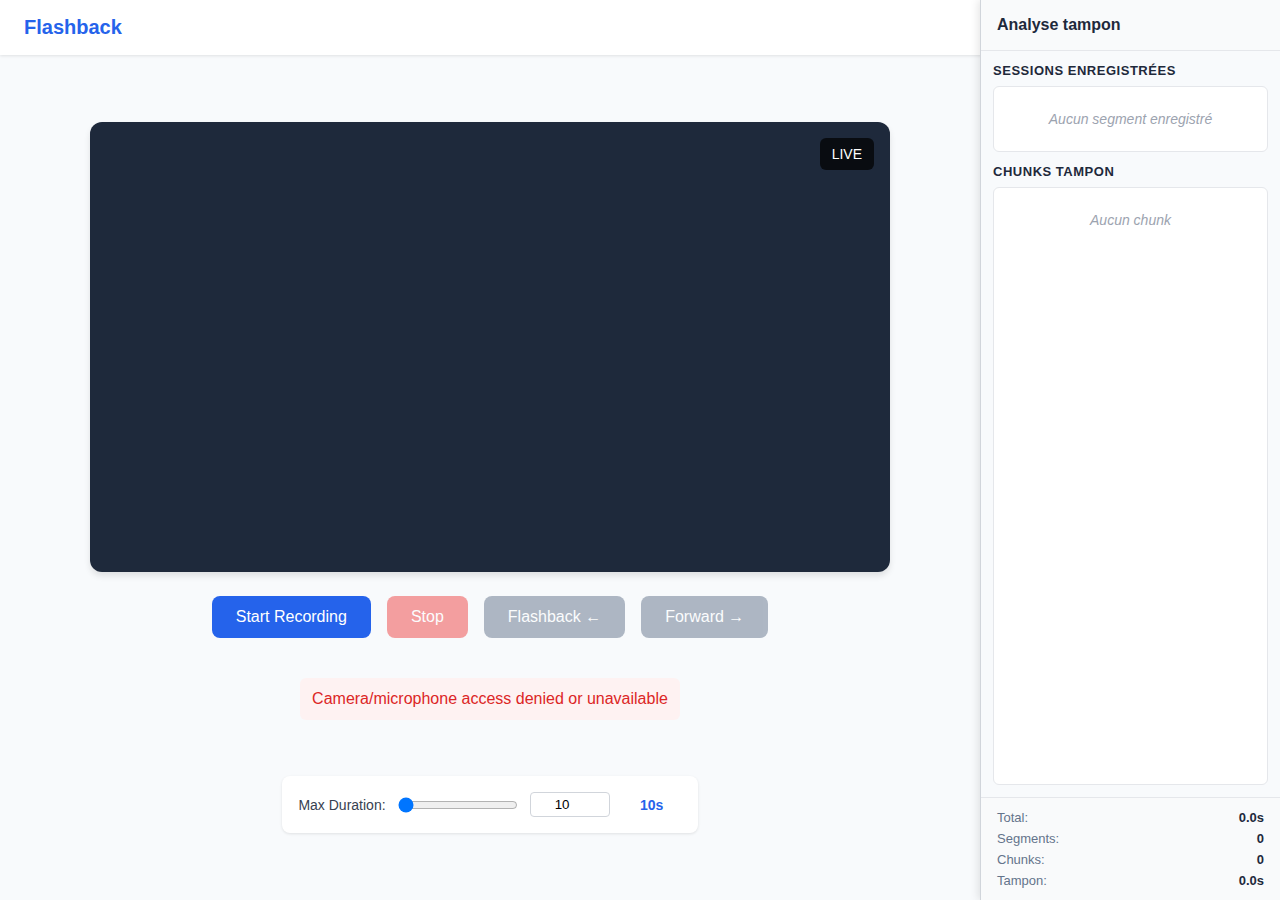
<file: App/index avant markers.html>
<!DOCTYPE html>
<html lang="en">
<head>
    <meta charset="UTF-8">
    <meta name="viewport" content="width=device-width, initial-scale=1.0">
    <title>Flashback - Training Recorder</title>
    <style>
        * {
            margin: 0;
            padding: 0;
            box-sizing: border-box;
        }

        body {
            font-family: 'Inter', -apple-system, BlinkMacSystemFont, sans-serif;
            background-color: #F8FAFC;
            color: #1E293B;
            height: 100vh;
            display: flex;
            flex-direction: column;
        }

        .header {
            background: white;
            padding: 16px 24px;
            box-shadow: 0 1px 3px rgba(0, 0, 0, 0.1);
            display: flex;
            justify-content: space-between;
            align-items: center;
        }

        .logo {
            font-size: 20px;
            font-weight: 600;
            color: #2563EB;
        }

        .status-indicator {
            display: flex;
            align-items: center;
            gap: 8px;
            font-size: 14px;
        }

        .recording-dot {
            width: 8px;
            height: 8px;
            background-color: #EF4444;
            border-radius: 50%;
            animation: pulse 1s infinite;
        }

        @keyframes pulse {
            0%, 100% { opacity: 1; }
            50% { opacity: 0.5; }
        }

        .main-content {
            flex: 1;
            display: flex;
            flex-direction: column;
            align-items: center;
            justify-content: center;
            padding: 24px;
            gap: 24px;
            margin-right: 300px;
        }

        .video-container {
            position: relative;
            width: 800px;
            height: 450px;
            background-color: #1E293B;
            border-radius: 12px;
            overflow: hidden;
            box-shadow: 0 4px 6px rgba(0, 0, 0, 0.1);
        }

        #videoPreview {
            width: 100%;
            height: 100%;
            object-fit: cover;
        }

        .video-overlay {
            position: absolute;
            top: 16px;
            right: 16px;
            background: rgba(0, 0, 0, 0.7);
            color: white;
            padding: 8px 12px;
            border-radius: 6px;
            font-size: 14px;
            font-weight: 500;
        }

        .controls {
            display: flex;
            gap: 16px;
            align-items: center;
        }

        .btn {
            padding: 12px 24px;
            border: none;
            border-radius: 8px;
            font-size: 16px;
            font-weight: 500;
            cursor: pointer;
            transition: all 0.2s;
            display: flex;
            align-items: center;
            gap: 8px;
        }

        .btn-primary {
            background-color: #2563EB;
            color: white;
        }

        .btn-primary:hover {
            background-color: #1D4ED8;
        }

        .btn-danger {
            background-color: #EF4444;
            color: white;
        }

        .btn-danger:hover {
            background-color: #DC2626;
        }

        .btn-secondary {
            background-color: #64748B;
            color: white;
        }

        .btn-secondary:hover {
            background-color: #475569;
        }

        .btn:disabled {
            opacity: 0.5;
            cursor: not-allowed;
        }

        /* Timeline Styles */
        .timeline-container {
            width: 800px;
            margin: 8px auto 0 auto;
        }

        .timeline-bar-container {
            position: relative;
        }

        .timeline-time-display {
            display: flex;
            flex-direction: column;
            gap: 4px;
            margin-top: 8px;
            font-size: 12px;
            color: #6B7280;
            font-family: 'Courier New', monospace;
        }
        .timeline-time-display-main {
            display: flex;
            justify-content: space-between;
            width: 100%;
        }

        .timeline-legend {
            margin-top: 4px;
            text-align: center;
        }

        .timeline-legend-text {
            font-size: 11px;
            color: #9CA3AF;
            font-style: italic;
        }

        .timeline-bar {
            height: 24px;
            background-color: #F3F4F6;
            border-radius: 12px;
            cursor: pointer;
            position: relative;
            border: 1px solid #D1D5DB;
            overflow: hidden;
            width: 100%;
        }

        .timeline-progress {
            height: 100%;
            background: linear-gradient(90deg, #10B981 0%, #059669 100%);
            border-radius: 12px;
            transition: width 0.3s ease;
        }

        .timeline-position {
            position: absolute;
            top: 0;
            left: 0;
            height: 100%;
            width: 3px;
            background-color: #EF4444;
            border-radius: 2px;
            z-index: 2;
            box-shadow: 0 0 4px rgba(239, 68, 68, 0.5);
        }

        .timeline-bar:hover {
            border-color: #9CA3AF;
            box-shadow: 0 0 0 2px rgba(59, 130, 246, 0.1);
        }

        /* Responsive timeline */
        @media (max-width: 768px) {
            .timeline-container {
                width: 100%;
                max-width: 400px;
            }

            .timeline-time-display {
                font-size: 11px;
            }

            .timeline-bar {
                height: 20px;
                border-radius: 10px;
            }

            .timeline-progress {
                border-radius: 10px;
            }

            .timeline-position {
                width: 2px;
            }
        }

        .error-message {
            background-color: #FEF2F2;
            color: #DC2626;
            padding: 12px;
            border-radius: 6px;
            margin: 16px 0;
            display: none;
        }

        .success-message {
            background-color: #F0FDF4;
            color: #16A34A;
            padding: 12px;
            border-radius: 6px;
            margin: 16px 0;
            display: none;
        }

        .settings-panel {
            background: white;
            padding: 16px;
            border-radius: 8px;
            box-shadow: 0 1px 3px rgba(0, 0, 0, 0.1);
            margin-top: 16px;
        }

        .duration-control {
            display: flex;
            align-items: center;
            gap: 12px;
        }

        .duration-control label {
            font-size: 14px;
            font-weight: 500;
            color: #374151;
            white-space: nowrap;
        }

        .duration-control input[type="range"] {
            width: 120px;
        }

        .duration-control input[type="number"] {
            width: 80px;
            padding: 4px 8px;
            border: 1px solid #D1D5DB;
            border-radius: 4px;
            text-align: center;
        }

        .duration-control span {
            font-size: 14px;
            font-weight: 600;
            color: #2563EB;
            min-width: 60px;
            text-align: center;
        }

        @media (max-width: 768px) {
            .video-container {
                width: 100%;
                max-width: 400px;
                height: 225px;
            }

            .controls {
                flex-direction: column;
                gap: 12px;
            }
        }

        /* Debug Panel Styles */
        .debug-panel {
            position: fixed;
            top: 0;
            right: 0;
            width: 300px;
            height: 100vh;
            background: white;
            border-left: 1px solid #D1D5DB;
            box-shadow: -2px 0 8px rgba(0, 0, 0, 0.1);
            display: flex;
            flex-direction: column;
            z-index: 1000;
            overflow: hidden;
        }

        .debug-panel-header {
            padding: 16px;
            border-bottom: 1px solid #E5E7EB;
            background: #F9FAFB;
        }

        .debug-panel-header h3 {
            font-size: 16px;
            font-weight: 600;
            color: #1E293B;
            margin: 0;
        }

        .debug-panel-body {
            flex: 1;
            display: flex;
            flex-direction: column;
            gap: 12px;
            padding: 12px;
            background: #F8FAFC;
            overflow: hidden;
        }

        .debug-section {
            display: flex;
            flex-direction: column;
            gap: 8px;
        }

        .debug-section--sessions .debug-list {
            max-height: 200px;
        }

        .debug-section--chunks {
            flex: 1;
            min-height: 0;
        }

        .debug-section--chunks .debug-list {
            flex: 1;
            min-height: 0;
        }

        .debug-section-title {
            font-size: 13px;
            font-weight: 600;
            color: #1E293B;
            text-transform: uppercase;
            letter-spacing: 0.04em;
        }

        .debug-list {
            background: white;
            border: 1px solid #E5E7EB;
            border-radius: 6px;
            padding: 8px;
            overflow-y: auto;
        }

        .debug-segments-list {
            display: flex;
            flex-direction: column;
            gap: 6px;
        }

        .debug-empty {
            padding: 16px;
            text-align: center;
            color: #9CA3AF;
            font-size: 14px;
            font-style: italic;
        }

        .segment-item {
            padding: 8px 12px;
            margin-bottom: 4px;
            border-radius: 6px;
            border: 1px solid #E5E7EB;
            background: #FFFFFF;
            font-size: 13px;
            transition: background-color 0.2s;
        }

        .segment-item.playing {
            background: #DBEAFE;
            border-color: #3B82F6;
        }

        .segment-item-header {
            display: flex;
            justify-content: space-between;
            align-items: center;
            margin-bottom: 4px;
        }

        .segment-number {
            font-weight: 600;
            color: #2563EB;
        }

        .segment-duration {
            color: #64748B;
            font-size: 12px;
        }

        .segment-cumulative {
            font-size: 11px;
            color: #9CA3AF;
            margin-top: 2px;
        }

        .debug-chunks-list {
            display: flex;
            flex-direction: column;
            gap: 6px;
        }

        .chunk-item {
            border: 1px solid #E0E7FF;
            border-radius: 6px;
            padding: 6px 8px;
            background: #EEF2FF;
            font-size: 12px;
            color: #1E293B;
        }

        .chunk-item.session-current {
            background: #DBEAFE;
            border-color: #3B82F6;
        }

        .chunk-header {
            display: flex;
            justify-content: space-between;
            gap: 12px;
            font-weight: 600;
            color: #1D4ED8;
        }

        .chunk-meta {
            margin-top: 2px;
            font-size: 11px;
            color: #475569;
        }

        .chunk-info {
            font-size: 11px;
            color: #94A3B8;
            padding: 2px 0;
        }

        .debug-panel-footer {
            padding: 12px 16px;
            border-top: 1px solid #E5E7EB;
            background: #F9FAFB;
        }

        .debug-summary {
            display: flex;
            flex-direction: column;
            gap: 6px;
        }

        .debug-summary-item {
            display: flex;
            justify-content: space-between;
            align-items: center;
            font-size: 13px;
        }

        .debug-label {
            color: #64748B;
            font-weight: 500;
        }

        .debug-value {
            color: #1E293B;
            font-weight: 600;
        }

        .timeline-lifetime {
            display: block;
            width: 100%;
            text-align: right;
            font-size: 12px;
            color: #6B7280;
            font-style: italic;
            margin-top: 4px;
        }

        @media (max-width: 1200px) {
            .debug-panel {
                display: none;
            }

            .main-content {
                margin-right: 0;
            }
        }
    </style>
</head>
<body>
    <!-- Header -->
    <header class="header">
        <div class="logo">Flashback</div>
        <div class="status-indicator" id="statusIndicator">
            <div class="recording-dot" id="recordingDot" style="display: none;"></div>
            <span id="statusText">Ready</span>
        </div>
    </header>

    <!-- Main Content -->
    <div class="main-content">
        <!-- Video Preview -->
        <div class="video-container">
            <video id="videoPreview" autoplay muted playsinline></video>
            <div class="video-overlay" id="videoOverlay">LIVE</div>
        </div>

        <!-- Controls -->
        <div class="controls">
            <button class="btn btn-primary" id="startBtn">Start Recording</button>
            <button class="btn btn-danger" id="stopBtn" disabled>Stop</button>
            <button class="btn btn-secondary" id="flashbackBtn" disabled>Flashback ←</button>
            <button class="btn btn-secondary" id="forwardBtn" disabled>Forward →</button>
        </div>

        <!-- Messages -->
        <div class="error-message" id="errorMessage"></div>
        <div class="success-message" id="successMessage"></div>

        <!-- Timeline -->
        <div class="timeline-container" id="timelineContainer" style="display: none;">
            <div class="timeline-bar-container">
                <div class="timeline-bar" id="timelineBar">
                    <div class="timeline-progress" id="timelineProgress"></div>
                    <div class="timeline-position" id="timelinePosition" style="display: none;"></div>
                </div>
            </div>
            <div class="timeline-time-display">
                <div class="timeline-time-display-main">
                    <span id="timeStart">0:00</span>
                    <span id="timeCurrent">0:00</span>
                    <span id="timeEnd">0:00</span>
                </div>
                <span id="timeLifetime" class="timeline-lifetime" style="display: none;">Total 0s</span>
            </div>
            <div class="timeline-legend">
                <span class="timeline-legend-text" id="timelineLegend">Click to jump to any moment</span>
            </div>
        </div>

        <!-- Settings Panel -->
        <div class="settings-panel">
            <div class="duration-control">
                <label for="durationRange">Max Duration:</label>
                <input type="range" id="durationRange" min="1" max="3600" value="10">
                <input type="number" id="durationValue" min="1" max="3600" value="10">
                <span id="durationDisplay">10s</span>
            </div>
        </div>
    </div>

        <!-- Debug Panel -->
        <div class="debug-panel" id="debugPanel">
            <div class="debug-panel-header">
                <h3>Analyse tampon</h3>
            </div>
            <div class="debug-panel-body">
                <div class="debug-section debug-section--sessions">
                    <div class="debug-section-title">Sessions enregistrées</div>
                    <div class="debug-list debug-segments-list" id="debugSegmentsList">
                        <div class="debug-empty">Aucun segment enregistré</div>
                    </div>
                </div>
                <div class="debug-section debug-section--chunks">
                    <div class="debug-section-title">Chunks tampon</div>
                    <div class="debug-list debug-chunks-list" id="debugChunksList">
                        <div class="debug-empty">Aucun chunk</div>
                    </div>
                </div>
            </div>
            <div class="debug-panel-footer">
                <div class="debug-summary">
                    <div class="debug-summary-item">
                        <span class="debug-label">Total:</span>
                        <span class="debug-value" id="debugTotalDuration">0.0s</span>
                    </div>
                    <div class="debug-summary-item">
                        <span class="debug-label">Segments:</span>
                        <span class="debug-value" id="debugSegmentCount">0</span>
                    </div>
                    <div class="debug-summary-item">
                        <span class="debug-label">Chunks:</span>
                        <span class="debug-value" id="debugChunkCount">0</span>
                    </div>
                    <div class="debug-summary-item">
                        <span class="debug-label">Tampon:</span>
                        <span class="debug-value" id="debugBufferDuration">0.0s</span>
                    </div>
            </div>
        </div>
    </div>

    <script>
        class FlashbackRecorder {
            constructor() {
                // DOM Elements
                this.videoPreview = document.getElementById('videoPreview');
                this.startBtn = document.getElementById('startBtn');
                this.stopBtn = document.getElementById('stopBtn');
                this.flashbackBtn = document.getElementById('flashbackBtn');
                this.forwardBtn = document.getElementById('forwardBtn');
                this.statusText = document.getElementById('statusText');
                this.recordingDot = document.getElementById('recordingDot');
                this.videoOverlay = document.getElementById('videoOverlay');
                this.errorMessage = document.getElementById('errorMessage');
                this.successMessage = document.getElementById('successMessage');
                this.timelineContainer = document.getElementById('timelineContainer');
                this.timelineBar = document.getElementById('timelineBar');
                this.timelineProgress = document.getElementById('timelineProgress');
                this.timelinePosition = document.getElementById('timelinePosition');
                this.timeStart = document.getElementById('timeStart');
                this.timeCurrent = document.getElementById('timeCurrent');
                this.timeEnd = document.getElementById('timeEnd');
                this.timeLifetime = document.getElementById('timeLifetime');
                this.timelineLegend = document.getElementById('timelineLegend');
                this.durationRange = document.getElementById('durationRange');
                this.durationValue = document.getElementById('durationValue');
                this.durationDisplay = document.getElementById('durationDisplay');
                this.debugPanel = document.getElementById('debugPanel');
                this.debugSegmentsList = document.getElementById('debugSegmentsList');
                this.debugTotalDuration = document.getElementById('debugTotalDuration');
                this.debugSegmentCount = document.getElementById('debugSegmentCount');
                this.debugChunksList = document.getElementById('debugChunksList');
                this.debugChunkCount = document.getElementById('debugChunkCount');
                this.debugBufferDuration = document.getElementById('debugBufferDuration');
                this.pendingSessionId = null;
                this.pendingSessionChunks = [];

                // State
                this.stream = null;
                this.mediaRecorder = null;
                this.state = 'stopped'; // 'recording' | 'playback' | 'stopped' | 'transitioning'
                this.recordedSessions = [];
                this.chunkBuffer = []; // rolling buffer of individual chunks { blob, duration, mimeType, timestamp, sessionId, sequence }
                this.currentSessionChunks = []; // chunks collected during the current session (before save)
                this.currentSessionIdCounter = 0; // auto-incremented identifier for logical sessions
                this.currentChunkSequence = 0; // auto-incremented identifier for each chunk
                this.currentSessionId = null; // logical session currently being recorded
                this._bufferedDuration = 0; // total cumulative duration of chunks present in the buffer
                this._lastChunkTimestamp = null; // timestamp of the last received chunk (ms)
                this.currentSessionHeaderBlob = null; // Blob header preserved if the first chunk is purged
                this.sessionMap = new Map(); // direct access to sessions by identifier
                this.currentPlaybackIndex = 0;
                this.playbackVideo = null;
                this.allSessions = [];
                this.currentReferencePosition = null;
                this.backPressCount = 0;
                this.forwardPressCount = 0;
                this.backResetTimer = null;
                this.forwardResetTimer = null;
                this.recordingStartTime = 0;
                this.totalRecordedTime = 0;
                this.maxDuration = 10; // seconds
                this.bufferMarginSeconds = 10; // marge supplémentaire pour assurer un keyframe antérieur
                this.lifetimeRecordedDuration = 0; // Durée totale enregistrée depuis le lancement (non décroissante)
                this.sessionBoundaries = [];
                this._pendingRevokes = [];
                this.activeMimeType = null; // MimeType utilisé pour les blobs
                this._playbackId = 0; // Identifiant unique pour chaque lecture (permet d'invalider les handlers obsolètes)
                this._playbackTimeout = null;
                this._playbackInterval = null;
                this._timeupdateHandler = null;
                this._timeupdateGuardTimeout = null;
                this._onEndedHandler = null;
                this._onErrorHandler = null;
                this._metadataTimeout = null;
                this._finalizePlayback = null;
                this.visibleWindowStart = 0;
                this.visibleWindowEnd = 0;
                this.visibleWindowDuration = 0;
                this.lateChunkThresholdSeconds = 1.0;
                this.lastFinalizedSessionId = null;

                // Expose the global instance for easier debugging
                window.flashbackRecorder = this;

                // Bind methods
                this.handleBackKey = this.handleBackKey.bind(this);
                this.handleForwardKey = this.handleForwardKey.bind(this);
                this.handleEscapeKey = this.handleEscapeKey.bind(this);
                this.handleTimelineClick = this.handleTimelineClick.bind(this);
                this.onSessionEnded = this.onSessionEnded.bind(this);

                // Initialize
                this.loadSettings();
                this.initEventListeners();
                this.updateDurationDisplay();
                this.updateDebugPanel(); // Initialize debug panel display
                this.setState('recording');
                this.startRecording(); // Auto-start as per US-001
            }

            setState(newState) {
                const validStates = ['recording', 'playback', 'stopped', 'transitioning'];
                if (!validStates.includes(newState)) {
                    return;
                }
                const oldState = this.state;
                this.state = newState;
            }

            initEventListeners() {
                this.startBtn.addEventListener('click', () => this.startRecording());
                this.stopBtn.addEventListener('click', () => this.stopRecording());
                this.flashbackBtn.addEventListener('click', () => this.handleBack());
                this.forwardBtn.addEventListener('click', () => this.handleForward());

                this.durationRange.addEventListener('input', () => this.updateDurationFromRange());
                this.durationValue.addEventListener('change', () => this.updateDurationFromInput());

                document.addEventListener('keydown', (e) => {
                    if (e.key === 'ArrowLeft') this.handleBackKey();
                    if (e.key === 'ArrowRight') this.handleForwardKey();
                    if (e.key === 'Escape') this.handleEscapeKey();
                });

                this.timelineBar.addEventListener('click', (e) => this.handleTimelineClick(e));
            }

            loadSettings() {
                const saved = localStorage.getItem('flashbackMaxDuration');
                if (saved) {
                    this.maxDuration = parseInt(saved, 10);
                    this.durationRange.value = this.maxDuration;
                    this.durationValue.value = this.maxDuration;
                }
            }

            saveSettings() {
                localStorage.setItem('flashbackMaxDuration', this.maxDuration.toString());
            }


            // === UPDATE DURATION ON THE RIGHT SIDE OF THE SLIDER ===  

            updateDurationFromRange() {
            /**
             * Updates the maximum duration from the slider/range input.
             * This function is called when the user moves the slider.
             * It synchronizes the value with the numeric input and updates the display.
             */
                this.maxDuration = parseInt(this.durationRange.value, 10);
                this.durationValue.value = this.maxDuration;
                this.updateDurationDisplay();
                this.saveSettings();
                this.enforceRollingBuffer();
                this.updateDebugPanel();
            }

            updateDurationFromInput() {
            /**
             * Updates the maximum duration from the numeric input.
             * This function is called when the user types a value in the numeric field.
             * It applies constraints (1-3600 seconds) and synchronizes with the slider.
             */
                let val = parseInt(this.durationValue.value, 10);
                if (isNaN(val) || val < 1) val = 1;
                if (val > 3600) val = 3600;
                this.maxDuration = val;
                this.durationRange.value = val;
                this.durationValue.value = val;
                this.updateDurationDisplay();
                this.saveSettings();
                this.enforceRollingBuffer();
                this.updateDebugPanel();
            }

            updateDurationDisplay() {
            /**
             * Updates the text display of the maximum duration.
             * Displays the current value of maxDuration with the unit "s" in the durationDisplay element.
             */
                this.durationDisplay.textContent = `${this.maxDuration}s`;
            }

            getMaxBufferedDuration() {
                const margin = Number.isFinite(this.bufferMarginSeconds) ? Math.max(0, this.bufferMarginSeconds) : 0;
                const base = Number.isFinite(this.maxDuration) ? Math.max(0, this.maxDuration) : 0;
                return base + margin;
            }

            formatDuration(seconds) {
                if (!Number.isFinite(seconds) || seconds < 0) {
                    return '0s';
                }
                if (seconds >= 3600) {
                    const hours = Math.floor(seconds / 3600);
                    const minutes = Math.floor((seconds % 3600) / 60);
                    const secs = Math.floor(seconds % 60);
                    return `${hours}h ${minutes}m ${secs}s`;
                }
                if (seconds >= 60) {
                    const minutes = Math.floor(seconds / 60);
                    const secs = Math.floor(seconds % 60);
                    return `${minutes}m ${secs}s`;
                }
                if (seconds >= 10) {
                    return `${seconds.toFixed(0)}s`;
                }
                return `${seconds.toFixed(1)}s`;
            }

            // === STARTING AND STOPPING RECORDING ===

            async startRecording() {
                try {
                    this.finalizePendingSession();
                    // Clean up any previous source blob before starting
                    if (this.videoPreview) {
                        this.videoPreview.src = '';
                        // Don't set srcObject to null if we already have a stream - we want to reuse it
                        // We'll reattach just after
                        if (this.videoPreview.srcObject && this.videoPreview.srcObject !== this.stream) {
                            this.videoPreview.srcObject = null;
                        }
                    }
                    // Don't get a new stream if we already have one active
                    if (!this.stream || (this.stream && !this.stream.active)) {
                        if (this.stream) {
                            // Stop the old stream before obtaining a new one
                            this.stream.getTracks().forEach(track => track.stop());
                        }
                    this.stream = await navigator.mediaDevices.getUserMedia({ video: true, audio: true });
                    }
                    // Always reattach the stream to ensure it's active
                    this.videoPreview.srcObject = this.stream;
                    this.videoOverlay.textContent = 'LIVE';
                    this.videoOverlay.style.display = 'block';

                    const options = { mimeType: 'video/webm;codecs=vp9,opus' };
                    if (!MediaRecorder.isTypeSupported(options.mimeType)) {
                        options.mimeType = 'video/webm;codecs=vp8,opus';
                    }
                    this.activeMimeType = options.mimeType;

                    // Recreate the MediaRecorder if necessary (it was stopped during flashback)
                    if (!this.mediaRecorder || this.mediaRecorder.state === 'inactive') {
                    this.mediaRecorder = new MediaRecorder(this.stream, options);
                    this.mediaRecorder.ondataavailable = (event) => {
                            this.handleRecordedChunk(event);
                    };

                    this.mediaRecorder.onstop = () => {
                        if (this.state !== 'transitioning') {
                            this.saveCurrentSession();
                        }
                    };
                    }

                    // Start recording with 1-second chunks
                    this.currentSessionId = ++this.currentSessionIdCounter;
                    this.currentSessionChunks = [];
                    this.currentSessionStartMs = Date.now();
                    this._lastChunkTimestamp = this.currentSessionStartMs;
                    this.currentSessionHeaderBlob = null;
                    this.mediaRecorder.start(1000);
                    this.setState('recording');
                    this.recordingStartTime = this.currentSessionStartMs;

                    this.updateUIForRecording();
                    this.startTimer(); // Start the timer to regularly update the progress bar
                } catch (err) {
                    this.showMessage('Camera/microphone access denied or unavailable', 'error');
                }
            }

            stopRecording() {
                if (this.mediaRecorder && this.state === 'recording') {
                    this.mediaRecorder.stop();
                    this.setState('stopped');
                    this.stopTimer();
                    this.saveCurrentSession();
                    this.updateUIForStopped();
                }
            }

            resumeRecording() {
                // Check only if we're not already recording and if we have a stream
                // startRecording() handles state transitions and cleanup itself
                if (this.state !== 'recording' && this.stream) {
                    this.startRecording();
                } else {
                }
            }

            // === HANDLING TOUCHES ===
            
            handleBackKey() {
                this.handleBack();
            }

            handleForwardKey() {
                this.handleForward();
            }

            handleEscapeKey() {
                if (this.state === 'playback') {
                    this.stopPlaybackAndResumeRecording();
                }
            }

            // === HANDLING FLASHBACKS ===

            async handleBack() {
                this.incrementBackCounter();

                const backDuration = this.calculateSeekDuration(this.backPressCount);
                const absoluteNow = this.getCurrentAbsoluteTime();

                let targetTime;
                if (absoluteNow < backDuration) {
                    this.showMessage(`Playing from beginning`, 'success');
                    targetTime = 0;
                } else {
                    targetTime = Math.max(0, absoluteNow - backDuration);
                }

                await this.seekPlayback(targetTime, {
                    allowFromRecording: true,
                    allowFromStopped: true
                });
            }

            async handleForward() {
                this.incrementForwardCounter();

                if (this.state !== 'playback') {
                    return;
                }

                const forwardDuration = this.calculateSeekDuration(this.forwardPressCount);
                const absoluteNow = this.getCurrentAbsoluteTime();
                const targetTime = absoluteNow + forwardDuration;

                if (targetTime >= this.lifetimeRecordedDuration) {
                    this.showMessage('End of recording reached - resuming live recording', 'success');
                    this.resumeRecordingAfterPlayback();
                    return;
                }

                await this.seekPlayback(targetTime, {
                    allowFromRecording: false,
                    allowFromStopped: false
                });
            }

            calculateSeekDuration(pressCount) {
            /**
             * Calculates the duration of a flashback/advance based on the number of consecutive presses.
             * Uses exponential progression (1, 2, 4, 8, 16... seconds).
             *
             * Formula: 2^(pressCount - 1) seconds
             * - 1st press (pressCount=1): 2^(1-1) = 2^0 = 1 second
             * - 2nd press (pressCount=2): 2^(2-1) = 2^1 = 2 seconds
             * - 3rd press (pressCount=3): 2^(3-1) = 2^2 = 4 seconds
             */
                return Math.pow(2, pressCount - 1);
            }

            async seekPlayback(targetTime, options = {}) {
            /**
             * Common function to search for a position in playback.
             * Handles validation, stopping recording conditionally, and starting playback.
             */
                const {
                    allowFromRecording = false,  // Allow call from 'recording'
                    allowFromStopped = false     // Allow call from 'stopped'
                } = options;


                // State validation
                if (this.state === 'transitioning') {
                    // Allow interruption for immediate user control
                }
                if (this.state !== 'playback' && !allowFromRecording && !allowFromStopped) {
                    return;
                }
                if (this.state === 'stopped' && !allowFromStopped) {
                    return;
                }

                // Check available data
                if (this.recordedSessions.length === 0 && this.currentSessionChunks.length === 0) {
                    this.showMessage('No recording data available for playback', 'error');
                    return;
                }

                // Stop recording if necessary and allowed
                if (this.state === 'recording' && allowFromRecording) {
                    this.setState('transitioning');
                    try {
                        this.mediaRecorder.stop();
                    } catch (e) {
                    }
                    this.stopTimer();
                    await this.waitForRecorderStop();
                    // Manual save necessary because onstop doesn't happen in 'transitioning' state
                    this.saveCurrentSession();
                }

                // Increment the playback identifier to invalidate all handlers of the previous playback
                // This must be done BEFORE recreating allSessions to avoid race conditions
                this._playbackId++;

                // Synchronize allSessions with recordedSessions (contains the saved session if we were recording)
                this.allSessions = [...this.recordedSessions];

                // DEBUG: Inspect the state of sessions before calculating totalDuration
                //     recordedSessionsCount: this.recordedSessions.length,
                //     allSessionsCount: this.allSessions.length,
                //     recordedSessions: this.recordedSessions.map((s, i) => ({
                //         index: i,
                //         estimatedDuration: s.estimatedDuration,
                //         blobSize: s.blob ? s.blob.size : 'no blob',
                //         hasBlobUrl: !!s.blobUrl
                //     })),
                //     allSessions: this.allSessions.map((s, i) => ({
                //         index: i,
                //         estimatedDuration: s.estimatedDuration,
                //         blobSize: s.blob ? s.blob.size : 'no blob',
                //         hasBlobUrl: !!s.blobUrl
                //     })),
                //     currentSessionChunksCount: this.currentSessionChunks.length,
                //     totalRecordedTime: this.totalRecordedTime,
                //     state: this.state
                // });

                const clampedTarget = Math.max(0, Math.min(targetTime, this.lifetimeRecordedDuration));
                this.currentReferencePosition = clampedTarget;

                // Start playback
                this.playSessionsFromTimestamp(clampedTarget);
            }

            calculateTargetTime(clickPercentOfTimeline, rect, totalDuration) {
                /**
                * Calculates the target timestamp based on the position of the click on the timeline.
                * Uses the same logic for recording and playback: calculating relative to the effective width
                * of the green bar with overflow handling.
                 */
            
                // Calculate the effective width of the green bar (same logic as updateTimeline)
                const visibleWindowDuration = Math.max(this.visibleWindowDuration || 0, 0);
                const effectiveBarWidthPercent = this.maxDuration > 0 ? Math.min((visibleWindowDuration / this.maxDuration) * 100, 100) : 100;
                const effectiveBarWidthPx = (effectiveBarWidthPercent / 100) * rect.width;

                // Convert clickPercentOfTimeline to position x (pixels)
                const x = clickPercentOfTimeline * rect.width;

                // Calculate percent relative to the effective width
                let percent;
                if (x <= effectiveBarWidthPx) {
                    // Click on the green bar: calculate relative to the green bar
                    percent = effectiveBarWidthPx > 0 ? x / effectiveBarWidthPx : 0;
                } else {
                    // Click on gray area: treat as 100% of the green bar
                    percent = 1.0;
                }

                const absoluteStart = this.visibleWindowStart ?? Math.max(0, this.lifetimeRecordedDuration - visibleWindowDuration);
                const windowSpan = Math.max(visibleWindowDuration, 0);
                if (windowSpan <= 0) {
                    return absoluteStart;
                }
                const absoluteTarget = absoluteStart + (percent * windowSpan);
                return absoluteTarget;
            }

            incrementBackCounter() {
                this.backPressCount++;
                this.updateCounterDisplay();
                clearTimeout(this.backResetTimer);
                this.backResetTimer = setTimeout(() => {
                    this.backPressCount = 0;
                    this.updateCounterDisplay();
                }, 500);
            }

            incrementForwardCounter() {
                this.forwardPressCount++;
                clearTimeout(this.forwardResetTimer);
                this.forwardResetTimer = setTimeout(() => {
                    this.forwardPressCount = 0;
                }, 500);
            }

            updateCounterDisplay() {
                if (!this.counterDisplay) {
                    return;
                }
                const duration = Math.pow(2, this.backPressCount);
                this.counterDisplay.textContent = `← ${this.backPressCount} press${this.backPressCount !== 1 ? 'es' : ''} = ${duration}s back`;
            }

            updateDebugPanel() {
                if (!this.debugSegmentsList) return;

                const sessionIndexById = new Map();
                this.recordedSessions.forEach((session, index) => {
                    if (session && typeof session.id !== 'undefined') {
                        sessionIndexById.set(session.id, index);
                    }
                });

                // === Sessions ===
                this.debugSegmentsList.innerHTML = '';

                if (this.recordedSessions.length === 0) {
                    const emptyMsg = document.createElement('div');
                    emptyMsg.className = 'debug-empty';
                    emptyMsg.textContent = 'Aucun segment enregistré';
                    this.debugSegmentsList.appendChild(emptyMsg);
                } else {
                    this.recordedSessions.forEach((session, index) => {
                        const segmentItem = document.createElement('div');
                        segmentItem.className = 'segment-item';

                        if (this.state === 'playback' && this.currentPlaybackIndex === index) {
                            segmentItem.classList.add('playing');
                        }

                        const header = document.createElement('div');
                        header.className = 'segment-item-header';

                        const segmentNumber = document.createElement('span');
                        segmentNumber.className = 'segment-number';
                        segmentNumber.textContent = `Segment ${index + 1}`;

                        const segmentDuration = document.createElement('span');
                        segmentDuration.className = 'segment-duration';
                        segmentDuration.textContent = `${(session.duration || 0).toFixed(1)}s`;

                        header.appendChild(segmentNumber);
                        header.appendChild(segmentDuration);

                        const cumulative = document.createElement('div');
                        cumulative.className = 'segment-cumulative';
                        cumulative.textContent = `Cumulé: ${session.endTime.toFixed(1)}s`;

                        segmentItem.appendChild(header);
                        segmentItem.appendChild(cumulative);
                        this.debugSegmentsList.appendChild(segmentItem);
                    });
                }

                // === Chunks ===
                if (this.debugChunksList) {
                    this.debugChunksList.innerHTML = '';
                    if (this.chunkBuffer.length === 0) {
                        const emptyChunks = document.createElement('div');
                        emptyChunks.className = 'debug-empty';
                        emptyChunks.textContent = 'Aucun chunk';
                        this.debugChunksList.appendChild(emptyChunks);
                    } else {
                        const MAX_CHUNKS_DISPLAY = 60;
                        const startIndex = Math.max(0, this.chunkBuffer.length - MAX_CHUNKS_DISPLAY);
                        const displayedChunks = this.chunkBuffer.slice(startIndex);

                        if (startIndex > 0) {
                            const info = document.createElement('div');
                            info.className = 'chunk-info';
                            info.textContent = `… ${startIndex} chunk${startIndex > 1 ? 's' : ''} masqué${startIndex > 1 ? 's' : ''}`;
                            this.debugChunksList.appendChild(info);
                        }

                        const currentPlaybackSession = (this.state === 'playback' && this.currentPlaybackIndex < this.allSessions.length)
                            ? this.allSessions[this.currentPlaybackIndex]?.id
                            : null;

                        displayedChunks.forEach(chunk => {
                            const chunkItem = document.createElement('div');
                            chunkItem.className = 'chunk-item';

                            const isPlaybackChunk = currentPlaybackSession !== null && chunk.sessionId === currentPlaybackSession;
                            const isLiveChunk = this.state === 'recording' && chunk.sessionId === this.currentSessionId;
                            if (isPlaybackChunk || isLiveChunk) {
                                chunkItem.classList.add('session-current');
                            }

                            const header = document.createElement('div');
                            header.className = 'chunk-header';

                            const title = document.createElement('span');
                            title.textContent = `Chunk ${chunk.id}`;

                            const duration = document.createElement('span');
                            duration.textContent = `${(chunk.duration || 0).toFixed(1)}s`;

                            header.appendChild(title);
                            header.appendChild(duration);

                            const meta = document.createElement('div');
                            meta.className = 'chunk-meta';

                            let sessionLabel = '—';
                            if (sessionIndexById.has(chunk.sessionId)) {
                                sessionLabel = `S${sessionIndexById.get(chunk.sessionId) + 1}`;
                            } else if (chunk.sessionId && chunk.sessionId === this.currentSessionId) {
                                sessionLabel = 'Live';
                            } else if (chunk.sessionId) {
                                sessionLabel = `#${chunk.sessionId}`;
                            }

                            meta.textContent = `Session: ${sessionLabel} • ${this.formatClockTime(chunk.createdAt)}`;

                            chunkItem.appendChild(header);
                            chunkItem.appendChild(meta);
                            this.debugChunksList.appendChild(chunkItem);
                        });
                    }
                }

                // === Summary ===
                if (this.debugTotalDuration) {
                    this.debugTotalDuration.textContent = `${this.totalRecordedTime.toFixed(1)}s`;
                }
                if (this.debugSegmentCount) {
                    this.debugSegmentCount.textContent = this.recordedSessions.length.toString();
                }
                if (this.debugChunkCount) {
                    this.debugChunkCount.textContent = this.chunkBuffer.length.toString();
                }
                if (this.debugBufferDuration) {
                    this.debugBufferDuration.textContent = `${this._bufferedDuration.toFixed(1)}s`;
                }
            }

            startTimer() {
                this.timerInterval = setInterval(() => {
                    this.updateTimeline();
                }, 200);
            }

            stopTimer() {
                if (this.timerInterval) {
                    clearInterval(this.timerInterval);
                    this.timerInterval = null;
                }
            }

            handleRecordedChunk(event) {
                if (!event || !event.data || event.data.size === 0) {
                    return;
                }

                const now = Date.now();
                let duration = 1;
                if (this._lastChunkTimestamp !== null) {
                    duration = Math.max(0.1, (now - this._lastChunkTimestamp) / 1000);
                }
                this._lastChunkTimestamp = now;

                const absoluteStart = this.lifetimeRecordedDuration;
                const absoluteEnd = absoluteStart + duration;
                this.lifetimeRecordedDuration = absoluteEnd;

                let targetSessionId = this.currentSessionId;
                let isCurrentSession = true;
                if (targetSessionId === null && this.pendingSessionId !== null) {
                    targetSessionId = this.pendingSessionId;
                    isCurrentSession = false;
                }

                let attachedToLastSession = false;
                let lastSessionForAttachment = null;
                if (targetSessionId === null && this.lastFinalizedSessionId !== null) {
                    const lastSession = this.sessionMap.get(this.lastFinalizedSessionId);
                    if (lastSession) {
                        const lastVisibleEnd = lastSession.visibleEndAbs ?? lastSession.absoluteEnd ?? lastSession.absoluteStart ?? 0;
                        const gap = absoluteStart - lastVisibleEnd;
                        if (gap >= 0 && gap <= this.lateChunkThresholdSeconds) {
                            targetSessionId = lastSession.id;
                            isCurrentSession = false;
                            attachedToLastSession = true;
                            lastSessionForAttachment = lastSession;
                        }
                    }
                }

                const isFirstChunkOfCurrentSession = isCurrentSession && this.currentSessionChunks.length === 0;

                const chunk = {
                    id: ++this.currentChunkSequence,
                    blob: event.data,
                    duration,
                    mimeType: event.data.type || this.activeMimeType || 'video/webm',
                    sessionId: targetSessionId,
                    createdAt: now,
                    isSessionHeader: isFirstChunkOfCurrentSession,
                    isPreRoll: false,
                    absoluteStart,
                    absoluteEnd
                };

                if (isFirstChunkOfCurrentSession && event.data) {
                    this.currentSessionHeaderBlob = event.data;
                }

                this.chunkBuffer.push(chunk);
                this._bufferedDuration += duration;

                let sessionUpdated = false;

                if (attachedToLastSession && lastSessionForAttachment) {
                    chunk.sessionId = lastSessionForAttachment.id;
                    lastSessionForAttachment.chunks.push(chunk);
                    this.refreshSessionBounds(lastSessionForAttachment);
                    lastSessionForAttachment.playableDuration = lastSessionForAttachment.duration;
                    sessionUpdated = true;
                } else if (isCurrentSession && this.currentSessionId !== null) {
                    this.currentSessionChunks.push(chunk);
                } else if (!isCurrentSession && this.pendingSessionId !== null) {
                    this.pendingSessionChunks.push(chunk);
                    const pendingSession = this.sessionMap.get(this.pendingSessionId);
                    if (pendingSession) {
                        pendingSession.chunks.push(chunk);
                        sessionUpdated = true;
                    }
                    if (this.state !== 'recording' && (!this.mediaRecorder || this.mediaRecorder.state !== 'recording')) {
                        this.finalizePendingSession();
                        sessionUpdated = false;
                    }
                }

                this.enforceRollingBuffer();

                if (sessionUpdated) {
                    this.recomputeSessionBoundaries();
                }

                if (this.state === 'recording') {
                    this.updateTimeline();
                }
                this.updateDebugPanel();
            }

            removeChunksFromBuffer(chunks) {
                if (!Array.isArray(chunks) || chunks.length === 0) {
                    return;
                }
                const idsToRemove = new Set(chunks.map(chunk => chunk.id));
                if (this.currentSessionChunks.length > 0) {
                    this.currentSessionChunks = this.currentSessionChunks.filter(chunk => !idsToRemove.has(chunk.id));
                }
                this.chunkBuffer = this.chunkBuffer.filter(chunk => {
                    if (idsToRemove.has(chunk.id)) {
                        let preservedHeader = false;
                        if (chunk.sessionId) {
                            const session = this.sessionMap.get(chunk.sessionId);
                            if (chunk.isSessionHeader && chunk.sessionId === this.currentSessionId && !this.currentSessionHeaderBlob && chunk.blob) {
                                this.currentSessionHeaderBlob = chunk.blob;
                                preservedHeader = true;
                            }
                            if (session && chunk.isSessionHeader && chunk.blob && !session.headerBlob) {
                                session.headerBlob = chunk.blob;
                                preservedHeader = true;
                            }
                        }
                        this._bufferedDuration = Math.max(0, this._bufferedDuration - (chunk.duration || 0));
                        if (!preservedHeader) {
                            chunk.blob = null;
                        }
                        return false;
                    }
                    return true;
                });
                if (this.pendingSessionChunks.length > 0) {
                    this.pendingSessionChunks = this.pendingSessionChunks.filter(chunk => !idsToRemove.has(chunk.id));
                    if (this.pendingSessionChunks.length === 0 && this.pendingSessionId) {
                        this.finalizePendingSession();
                    }
                }
                this.updateDebugPanel();
            }

            refreshSessionBounds(session) {
                if (!session || !Array.isArray(session.chunks)) {
                    return;
                }
                const chunks = session.chunks.filter(Boolean);
                if (chunks.length === 0) {
                    session.absoluteStart = session.absoluteStart ?? this.lifetimeRecordedDuration;
                    session.absoluteEnd = session.absoluteStart;
                    session.visibleStartAbs = session.absoluteEnd;
                    session.visibleEndAbs = session.absoluteEnd;
                    session.duration = 0;
                    session.preRollDuration = 0;
                    session.chunkCount = 0;
                    return;
                }
                chunks.sort((a, b) => (a.absoluteStart || 0) - (b.absoluteStart || 0));
                session.absoluteStart = chunks[0].absoluteStart ?? session.absoluteStart ?? 0;
                session.absoluteEnd = chunks[chunks.length - 1].absoluteEnd ?? session.absoluteEnd ?? session.absoluteStart;

                let visibleStartAbs = null;
                let visibleEndAbs = null;
                let visibleDuration = 0;
                let preRollDuration = 0;
                let visibleChunkCount = 0;

                chunks.forEach(chunk => {
                    const chunkDuration = chunk.duration || 0;
                    const chunkEnd = chunk.absoluteEnd ?? ((chunk.absoluteStart || 0) + chunkDuration);
                    if (chunk.isPreRoll) {
                        preRollDuration += chunkDuration;
                    } else {
                        visibleDuration += chunkDuration;
                        visibleChunkCount += 1;
                        if (visibleStartAbs === null) {
                            visibleStartAbs = chunk.absoluteStart ?? session.absoluteStart;
                        }
                        visibleEndAbs = chunkEnd;
                    }
                });

                session.preRollDuration = preRollDuration;
                session.duration = visibleDuration;
                session.chunkCount = visibleChunkCount;
                session.visibleStartAbs = visibleStartAbs ?? session.absoluteEnd;
                session.visibleEndAbs = visibleEndAbs ?? session.visibleStartAbs;
            }

            updateUIForRecording() {
                this.startBtn.disabled = true;
                this.stopBtn.disabled = false;
                this.flashbackBtn.disabled = false;
                this.forwardBtn.disabled = true;
                this.recordingDot.style.display = 'block';
                this.statusText.textContent = 'REC';
                this.timelineContainer.style.display = 'block';
                this.timelineLegend.textContent = '';
                this.timelinePosition.style.display = 'block';
            }

            updateUIForPlayback() {
                this.startBtn.disabled = true;
                this.stopBtn.disabled = true;
                this.flashbackBtn.disabled = false;
                this.forwardBtn.disabled = false;
                this.recordingDot.style.display = 'none';
                this.statusText.textContent = 'PLAYBACK';
                this.videoOverlay.style.display = 'none';
                // Don't reset counters to 0 for continuous flashbacks
                // this.backPressCount = 0;
                // this.forwardPressCount = 0;
                // this.updateCounterDisplay();
                this.timelinePosition.style.display = 'block';
                this.timelineLegend.textContent = 'Click timeline to jump • ←/→ to navigate';
                // Ensure the timeline is visible in playback mode
                this.timelineContainer.style.display = 'block';
            }

            updateUIForStopped() {
                this.startBtn.disabled = false;
                this.stopBtn.disabled = true;
                this.flashbackBtn.disabled = true;
                this.forwardBtn.disabled = true;
                this.recordingDot.style.display = 'none';
                this.statusText.textContent = 'Stopped';
                this.timelineContainer.style.display = 'none';
                // Hide the red cursor when stopped
                this.timelinePosition.style.display = 'none';
            }

            saveCurrentSession() {
                this.debugLogState('save:start', {
                    currentSessionId: this.currentSessionId,
                    currentChunks: this.currentSessionChunks.length
                });
                /**
                 * Saves the current recording session by creating a logical session
                 * based on the individual chunks stored in the buffer.
                 * 
                 * This function is called:
                 * - When manual stop (stopRecording)
                 * - When flashback (startFlashbackPlayback) to save the current session
                 */
                this.finalizePendingSession();

                if (this.currentSessionChunks.length === 0) {
                    this.currentSessionStartMs = null;
                    this.currentSessionId = null;
                    this._lastChunkTimestamp = null;
                    this.currentSessionHeaderBlob = null;
                    return;
                }

                const sessionChunks = [...this.currentSessionChunks];
                const sessionDuration = sessionChunks.reduce((sum, chunk) => sum + (chunk.duration || 0), 0);
                const totalBytes = sessionChunks.reduce((sum, chunk) => sum + ((chunk.blob && chunk.blob.size) || 0), 0);

                const MIN_DURATION = 0.5; // seconds
                const MIN_BLOB_SIZE = 5000; // octets

                if (sessionDuration < MIN_DURATION || totalBytes < MIN_BLOB_SIZE) {
                    this.removeChunksFromBuffer(sessionChunks);
                    this.currentSessionChunks = [];
                    this.currentSessionStartMs = null;
                    this.currentSessionId = null;
                    this._lastChunkTimestamp = null;
                    this.pendingSessionId = null;
                    this.pendingSessionChunks = [];
                    this.currentSessionHeaderBlob = null;
                    return;
                }

                const sessionId = this.currentSessionId ?? ++this.currentSessionIdCounter;

                const session = {
                    id: sessionId,
                    chunks: sessionChunks,
                    chunkCount: sessionChunks.length,
                    duration: sessionDuration,
                    playableDuration: sessionDuration,
                    startTime: 0,
                    endTime: 0,
                    mimeType: this.activeMimeType || 'video/webm',
                    createdAt: Date.now(),
                    blobUrl: null,
                    headerBlob: null,
                    preRollDuration: 0
                };

                const headerChunk = sessionChunks.find(chunk => chunk.isSessionHeader);
                if (headerChunk && headerChunk.blob) {
                    session.headerBlob = headerChunk.blob;
                } else if (this.currentSessionHeaderBlob) {
                    session.headerBlob = this.currentSessionHeaderBlob;
                }

                sessionChunks.forEach(chunk => {
                    chunk.sessionId = sessionId;
                });
                session.absoluteStart = sessionChunks[0]?.absoluteStart ?? this.lifetimeRecordedDuration;
                session.absoluteEnd = sessionChunks[sessionChunks.length - 1]?.absoluteEnd ?? session.absoluteStart;
                session.visibleStartAbs = session.absoluteStart;
                session.visibleEndAbs = session.absoluteEnd;
                this.refreshSessionBounds(session);

                this.recordedSessions.push(session);
                this.sessionMap.set(sessionId, session);

                this.currentSessionChunks = [];
                this.currentSessionStartMs = null;
                this.currentSessionId = null;
                this._lastChunkTimestamp = null;
                this.pendingSessionId = sessionId;
                this.pendingSessionChunks = [];
                this.currentSessionHeaderBlob = null;

                this.recomputeSessionBoundaries();
                this.trimBufferToMaxDuration();
                this.allSessions = [...this.recordedSessions];
                this.enforceRollingBuffer();
                this.lastFinalizedSessionId = sessionId;
                this.updateDebugPanel();
                this.updateTimeline();
                this.debugLogState('save:end', { newSessionId: sessionId });
            }

            enforceRollingBuffer() {
                const maxBufferedDuration = this.getMaxBufferedDuration();
                if (!Number.isFinite(maxBufferedDuration) || maxBufferedDuration <= 0) {
                    return;
                }

                let removedAny = false;

                while (this._bufferedDuration > maxBufferedDuration && this.chunkBuffer.length > 0) {
                    const removed = this.chunkBuffer.shift();
                    removedAny = true;
                    const duration = removed?.duration || 0;
                    this._bufferedDuration = Math.max(0, this._bufferedDuration - duration);

                    if (removed && removed.isSessionHeader && removed.sessionId === this.currentSessionId && !this.currentSessionHeaderBlob && removed.blob) {
                        this.currentSessionHeaderBlob = removed.blob;
                    }

                    if (removed && this.currentSessionChunks.length > 0) {
                        const before = this.currentSessionChunks.length;
                        this.currentSessionChunks = this.currentSessionChunks.filter(chunk => chunk.id !== removed.id);
                        if (before !== this.currentSessionChunks.length) {
                            this.debugLogState('enforce:trim-current', { removedChunkId: removed.id });
                        }
                    }

                    let preservedHeader = false;
                    if (removed && removed.sessionId) {
                        const session = this.sessionMap.get(removed.sessionId);
                        const removedBlob = removed.blob;
                        if (session && removed.isSessionHeader && removedBlob && !session.headerBlob) {
                            session.headerBlob = removedBlob;
                            preservedHeader = true;
                        }
                        if (session) {
                            if (session.chunks && session.chunks.length > 0) {
                                if (session.chunks[0].id === removed.id) {
                                    session.chunks.shift();
                        } else {
                                    session.chunks = session.chunks.filter(chunk => chunk.id !== removed.id);
                                }
                            }
                            this.refreshSessionBounds(session);
                            if ((session.duration || 0) <= 0) {
                                session._remove = true;
                                this.sessionMap.delete(session.id);
                            } else {
                                session._dirty = true;
                            }
                        }
                    }

                    if (removed) {
                        if (this.pendingSessionChunks.length > 0) {
                            this.pendingSessionChunks = this.pendingSessionChunks.filter(chunk => chunk.id !== removed.id);
                            if (this.pendingSessionChunks.length === 0 && this.pendingSessionId === removed.sessionId) {
                                this.finalizePendingSession();
                            }
                        }
                        if (!preservedHeader) {
                            removed.blob = null;
                        }
                    }
                }

                if (removedAny) {
                    this.recordedSessions = this.recordedSessions.filter(session => {
                        if (session._remove) {
                            if (this.pendingSessionId === session.id) {
                                this.pendingSessionId = null;
                                this.pendingSessionChunks = [];
                            }
                            if (session.blobUrl) {
                                try { URL.revokeObjectURL(session.blobUrl); } catch (e) { /* noop */ }
                                session.blobUrl = null;
                            }
                            session.headerBlob = null;
                            return false;
                        }
                        if (session._dirty) {
                            this.refreshSessionBounds(session);
                            session.playableDuration = session.duration;
                            delete session._dirty;
                        }
                        return (session.duration || 0) > 0;
                    });

                    this.recomputeSessionBoundaries();
                    this.allSessions = [...this.recordedSessions];

                    if (this.currentPlaybackIndex >= this.recordedSessions.length) {
                        this.currentPlaybackIndex = Math.max(0, this.recordedSessions.length - 1);
                    }

                    this.updateDebugPanel();
                    this.updateTimeline();
                    if (this.recordedSessions.length > 0) {
                        this.lastFinalizedSessionId = this.recordedSessions[this.recordedSessions.length - 1].id;
                    } else {
                        this.lastFinalizedSessionId = null;
                    }
                }
            }

            recomputeSessionBoundaries() {
                this.updatePreRollStateFromBuffer();

                let cumulative = 0;
                const newBoundaries = [];
                const cleanedSessions = [];
                let globalVisibleStart = null;
                let globalVisibleEnd = null;

                for (const session of this.recordedSessions) {
                    if (!session.chunks || session.chunks.length === 0) {
                        if (this.pendingSessionId === session.id) {
                            this.pendingSessionId = null;
                            this.pendingSessionChunks = [];
                        }
                        this.sessionMap.delete(session.id);
                        continue;
                    }

                    const visibleDuration = session.duration || 0;
                    session.playableDuration = visibleDuration;

                    if (visibleDuration <= 0) {
                        this.sessionMap.delete(session.id);
                        continue;
                    }

                    session.startTime = cumulative;
                    cumulative += visibleDuration;
                    session.endTime = cumulative;

                    cleanedSessions.push(session);
                    newBoundaries.push(cumulative);

                    const sessionVisibleStart = session.visibleStartAbs ?? session.absoluteStart ?? 0;
                    const sessionVisibleEnd = session.visibleEndAbs ?? sessionVisibleStart;
                    if (globalVisibleStart === null || sessionVisibleStart < globalVisibleStart) {
                        globalVisibleStart = sessionVisibleStart;
                    }
                    if (globalVisibleEnd === null || sessionVisibleEnd > globalVisibleEnd) {
                        globalVisibleEnd = sessionVisibleEnd;
                    }
                }

                this.recordedSessions = cleanedSessions;
                this.sessionBoundaries = newBoundaries;
                this.visibleWindowStart = globalVisibleStart ?? this.lifetimeRecordedDuration;
                this.visibleWindowEnd = globalVisibleEnd ?? this.visibleWindowStart;
                this.visibleWindowDuration = Math.max(0, this.visibleWindowEnd - this.visibleWindowStart);
                this.totalRecordedTime = Math.min(this.visibleWindowDuration, this.maxDuration);
            }

            showMessage(text, type) {
                const msgEl = type === 'error' ? this.errorMessage : this.successMessage;
                const hideEl = type === 'error' ? this.successMessage : this.errorMessage;
                hideEl.style.display = 'none';
                msgEl.textContent = text;
                msgEl.style.display = 'block';
                setTimeout(() => {
                    msgEl.style.display = 'none';
                }, 3000);
            }

            formatTime(seconds) {
                const mins = Math.floor(seconds / 60);
                const secs = Math.floor(seconds % 60);
                return `${mins}:${secs.toString().padStart(2, '0')}`;
            }

            formatClockTime(ms) {
                if (!ms) return '—';
                const date = new Date(ms);
                try {
                    return date.toLocaleTimeString('fr-FR', { hour12: false });
                } catch (e) {
                    return date.toTimeString().split(' ')[0];
                }
            }

            debugLogState(label, extra = {}) {
                try {
                    const sessionsSnapshot = this.recordedSessions.map((s, idx) => ({
                        idx,
                        id: s.id,
                        duration: Number((s.duration || 0).toFixed(2)),
                        chunkCount: s.chunkCount,
                        start: Number((s.startTime || 0).toFixed(2)),
                        end: Number((s.endTime || 0).toFixed(2))
                    }));
                    console.log(`[debug:${label}]`, {
                        buffered: Number(this._bufferedDuration.toFixed(2)),
                        maxDuration: this.maxDuration,
                        lifetimeRecordedDuration: Number(this.lifetimeRecordedDuration.toFixed(2)),
                        chunkBufferLength: this.chunkBuffer.length,
                        pendingSessionId: this.pendingSessionId,
                        pendingChunks: this.pendingSessionChunks.length,
                        totalRecordedTime: Number(this.totalRecordedTime.toFixed(2)),
                        sessions: sessionsSnapshot,
                        ...extra
                    });
                } catch (e) {
                    console.warn('[debug:error logging state]', e);
                }
            }

            finalizePendingSession() {
                this.debugLogState('finalize:start');
                if (!this.pendingSessionId) return;
                const pendingId = this.pendingSessionId;
                const session = this.sessionMap.get(pendingId);
                if (session) {
                    this.refreshSessionBounds(session);
                    session.playableDuration = session.duration;
                    this.lastFinalizedSessionId = session.id;
                }
                this.pendingSessionId = null;
                this.pendingSessionChunks = [];
                this.recomputeSessionBoundaries();
                this.trimBufferToMaxDuration();
                this.enforceRollingBuffer();
                this.updateDebugPanel();
                this.updateTimeline();
                this.debugLogState('finalize:end');
            }
            trimBufferToMaxDuration() {
                let changed = false;
                this.debugLogState('trim:start');
                const maxBufferedDuration = this.getMaxBufferedDuration();
                if (!Number.isFinite(maxBufferedDuration) || maxBufferedDuration <= 0) {
                    this.debugLogState('trim:skip-invalid-max', { maxBufferedDuration });
                    return;
                }
                while (this._bufferedDuration > maxBufferedDuration && this.chunkBuffer.length > 0) {
                    const oldest = this.chunkBuffer.shift();
                    if (!oldest) {
                        break;
                    }
                    const reduction = oldest.duration || 0;
                    if (reduction <= 0) {
                        this.debugLogState('trim:skip-zero-duration', { chunkId: oldest.id });
                        continue;
                    }
                    changed = true;
                    this._bufferedDuration = Math.max(0, this._bufferedDuration - reduction);

                    if (this.currentSessionChunks.length > 0) {
                        const before = this.currentSessionChunks.length;
                        this.currentSessionChunks = this.currentSessionChunks.filter(chunk => chunk.id !== oldest.id);
                        if (before !== this.currentSessionChunks.length) {
                            this.debugLogState('trim:trim-current', { removedChunkId: oldest.id });
                        }
                    }

                    const session = oldest.sessionId ? this.sessionMap.get(oldest.sessionId) : null;
                    const chunkBlob = oldest.blob;
                    let preservedHeader = false;
                    if (oldest.isSessionHeader && oldest.sessionId === this.currentSessionId && !this.currentSessionHeaderBlob && chunkBlob) {
                        this.currentSessionHeaderBlob = chunkBlob;
                        preservedHeader = true;
                    }
                    if (session && oldest.isSessionHeader && chunkBlob && !session.headerBlob) {
                        session.headerBlob = chunkBlob;
                        preservedHeader = true;
                    }
                    if (session && session.chunks) {
                        session.chunks = session.chunks.filter(chunk => chunk.id !== oldest.id);
                        this.refreshSessionBounds(session);
                        if ((session.duration || 0) <= 0) {
                            session._remove = true;
                        } else {
                            session._dirty = true;
                        }
                    }

                    if (this.pendingSessionChunks.length > 0) {
                        this.pendingSessionChunks = this.pendingSessionChunks.filter(chunk => chunk.id !== oldest.id);
                        if (this.pendingSessionChunks.length === 0 && this.pendingSessionId === oldest.sessionId) {
                            this.pendingSessionId = null;
                        }
                    }

                    if (!preservedHeader) {
                        oldest.blob = null;
                    }
                }
                if (changed) {
                    this.recomputeSessionBoundaries();
                    this.allSessions = [...this.recordedSessions];
                    this.updateDebugPanel();
                    this.updateTimeline();
                    this.debugLogState('trim:end:changed');
                } else {
                    this.debugLogState('trim:end:unchanged');
                }
            }

            updatePreRollStateFromBuffer() {
                let remainingVisible = this.maxDuration;
                if (!Number.isFinite(remainingVisible) || remainingVisible <= 0) {
                    remainingVisible = 0;
                }
                for (let i = this.chunkBuffer.length - 1; i >= 0; i--) {
                    const chunk = this.chunkBuffer[i];
                    if (!chunk) continue;
                    const duration = chunk.duration || 0;
                    if (remainingVisible > 0) {
                        chunk.isPreRoll = false;
                        remainingVisible = Math.max(0, remainingVisible - duration);
                    } else {
                        chunk.isPreRoll = true;
                    }
                }

                for (const session of this.recordedSessions) {
                    this.refreshSessionBounds(session);
                }
            }

            updateTimeline() {
                // Note: this function can be called in any state.
                // In 'stopped' or 'transitioning' state, it will simply display the timeline
                // with the available data (total duration recorded, etc.).
                // If the timeline is hidden (updateUIForStopped), DOM updates have no visual effect.

                // Timestamp for diagnosing update frequency
                const timestamp = new Date().toISOString();

                const lifetimeDuration = this.lifetimeRecordedDuration;
                const isRecording = this.state === 'recording';
                const isPlayback = this.state === 'playback';

                let windowStart;
                let windowEnd;

                if (isRecording) {
                    windowEnd = lifetimeDuration;
                    windowStart = Math.max(0, windowEnd - this.maxDuration);
                } else {
                    windowStart = this.visibleWindowStart ?? 0;
                    windowEnd = this.visibleWindowEnd ?? windowStart;
                }

                const windowDuration = Math.max(windowEnd - windowStart, 0);

                let progressPercent = this.maxDuration > 0 ? (windowDuration / this.maxDuration) * 100 : 0;
                progressPercent = Math.min(Math.max(progressPercent, 0), 100);

                const currentAbsolute = this.getCurrentAbsoluteTime();

                // DEBUG logs
                //     state: this.state,
                //     windowStart,
                //     windowEnd,
                //     windowDuration,
                //     currentAbsolute
                // });

                // Mettre à jour la barre verte (progress)
                const effectiveBarWidthPercent = Math.min(progressPercent, 100);
                this.timelineProgress.style.width = `${effectiveBarWidthPercent}%`;

                const windowStartDisplay = isRecording
                    ? Math.max(0, lifetimeDuration - this.maxDuration)
                    : windowStart;
                if (this.timeStart) {
                    this.timeStart.textContent = this.formatTime(windowStartDisplay);
                }

                const windowEndDisplay = isRecording
                    ? Math.max(this.maxDuration, lifetimeDuration)
                    : (this.lifetimeRecordedDuration <= this.maxDuration ? this.maxDuration : lifetimeDuration);
                if (this.timeEnd) {
                    this.timeEnd.textContent = this.formatTime(windowEndDisplay);
                }

                const windowWidth = Math.max(windowDuration, 0.0001);

                if (this.timeLifetime) {
                    const lifetimeDisplay = Math.max(0, lifetimeDuration);
                    if (lifetimeDisplay > this.maxDuration) {
                        const totalText = this.formatDuration(lifetimeDisplay);
                        const preservedText = this.formatDuration(this.maxDuration);
                        this.timeLifetime.textContent = `Total enregistré : ${totalText} - seules les dernières ${preservedText} sont conservées`;
                        this.timeLifetime.style.display = '';
                    } else {
                        this.timeLifetime.style.display = 'none';
                    }
                }

                // timeCurrent (spéc utilisateur):
                if (isRecording) {
                    this.timeCurrent.style.display = '';
                    this.timeCurrent.textContent = this.formatTime(Math.max(0, Math.floor(lifetimeDuration)));
                } else if (isPlayback) {
                    this.timeCurrent.style.display = '';
                    this.timeCurrent.textContent = this.formatTime(Math.max(0, Math.floor(currentAbsolute)));
                } else {
                    this.timeCurrent.style.display = 'none';
                }

                // Curseur rouge: position relative à la fenêtre visible et bornée par la largeur verte
                const cursorRelative = windowDuration > 0
                    ? (currentAbsolute - windowStart) / windowDuration
                    : 0;
                const clamped = Math.max(0, Math.min(1, cursorRelative));
                const leftWithinGreen = clamped * effectiveBarWidthPercent;
                this.timelinePosition.style.display = (isRecording || isPlayback) ? 'block' : 'none';
                this.timelinePosition.style.left = `${leftWithinGreen}%`;
            }

            async handleTimelineClick(e) {
            /**
             * Handles clicks on the timeline to trigger flashbacks.
             * Calculates the target timestamp and starts playback with recording stop handling.
             */
                if (this.state === 'transitioning') {
                    return;
                }

                const rect = this.timelineBar.getBoundingClientRect(); // Coordinates of the green bar rectangle
                const x = e.clientX - rect.left;
                const clickPercentOfTimeline = x / rect.width;

                const totalDuration = this.visibleWindowDuration || 0;

                // Calculated targetTime (same logic for recording and playback)
                const targetTime = this.calculateTargetTime(clickPercentOfTimeline, rect, totalDuration);

                // Unified playback with validation
                await this.seekPlayback(targetTime, {
                    allowFromRecording: true,
                    allowFromStopped: true
                });
            }

            // === COMMON PLAYBACK FUNCTIONS ===

            async playFromTimestamp(timestamp) {
                // Step 1: Handle stopping recording if necessary
                if (this.state === 'recording') {
                    this.setState('transitioning');

                    // Stop the recorder
                    try {
                        this.mediaRecorder.stop();
                    } catch (e) {
                    }
                    this.stopTimer();

                    // Wait for finalization and save
                    await this.waitForRecorderStop();
                    this.saveCurrentSession();

                    // Prepare sessions for playback
                    this.allSessions = [...this.recordedSessions];
                }

                // Step 2: Start playback
                this.playSessionsFromTimestamp(timestamp);
            }

            playSessionsFromTimestamp(timestamp) {
                if (!Number.isFinite(timestamp)) {
                    timestamp = 0;
                }
                const sessions = this.allSessions || [];
                if (sessions.length === 0) {
                    return;
                }

                for (let i = 0; i < sessions.length; i++) {
                    const session = sessions[i];
                    const sessionStartAbs = session.visibleStartAbs ?? session.absoluteStart ?? 0;
                    const sessionEndAbs = session.visibleEndAbs ?? sessionStartAbs;

                    if (timestamp < sessionStartAbs) {
                        this.currentPlaybackIndex = i;
                        this.playCurrentSession(0);
                        return;
                    }

                    if (timestamp < sessionEndAbs) {
                        this.currentPlaybackIndex = i;
                        const seekTime = Math.max(0, timestamp - sessionStartAbs);
                        this.playCurrentSession(seekTime);
                        return;
                    }
                }

                const lastIndex = sessions.length - 1;
                const lastSession = sessions[lastIndex];
                const lastStartAbs = lastSession.visibleStartAbs ?? lastSession.absoluteStart ?? 0;
                const lastEndAbs = lastSession.visibleEndAbs ?? lastStartAbs;
                this.currentPlaybackIndex = lastIndex;
                const clamped = Math.max(0, Math.min(timestamp, lastEndAbs) - lastStartAbs);
                this.playCurrentSession(clamped);
            }

            waitForRecorderStop() { // Wait for the recorder to stop (it just waits for the recorder to stop)
                return new Promise((resolve) => { 
                    if (!this.mediaRecorder) { // If the recorder doesn't exist, resolve immediately
                        resolve(); 
                        return;
                    }
                    const state = this.mediaRecorder.state; // Check the recorder state
                    if (state !== 'recording') { // If the recorder is not recording, resolve immediately
                        resolve();
                        return;
                    }
                    const handler = () => {
                        this.mediaRecorder.removeEventListener('stop', handler); // Remove the listener once it's called
                        resolve(); // Resolve the promise
                    };
                    this.mediaRecorder.addEventListener('stop', handler, { once: true }); // Add the listener once to prevent duplicates
                });
            }

            playSessionsFromStart(sessions) {
                this.allSessions = sessions;
                this.currentPlaybackIndex = 0;
                this.currentReferencePosition = 0;
                this.playCurrentSession(0);
            }

            buildSessionBlob(session) {
                if (!session || !Array.isArray(session.chunks) || session.chunks.length === 0) {
                    this.debugLogState('buildBlob:empty-session', { sessionId: session?.id });
                    return null;
                }
                const parts = [];
                const firstChunk = session.chunks[0];
                if (session.headerBlob && (!firstChunk || !firstChunk.isSessionHeader)) {
                    parts.push(session.headerBlob);
                }
                session.chunks.forEach(chunk => {
                    if (chunk && chunk.blob) {
                        parts.push(chunk.blob);
                    }
                });
                if (parts.length === 0) {
                    this.debugLogState('buildBlob:no-parts', { sessionId: session?.id });
                    return null;
                }
                const sizes = parts.map(part => part?.size || 0);
                this.debugLogState('buildBlob:assembled', {
                    sessionId: session.id,
                    chunkCount: session.chunks.length,
                    partCount: parts.length,
                    partSizes: sizes,
                    totalSize: sizes.reduce((a, b) => a + b, 0),
                    hasHeader: !!session.headerBlob,
                    preRollDuration: Number((session.preRollDuration || 0).toFixed(2)),
                    visibleDuration: Number((session.duration || 0).toFixed(2))
                });
                const mimeType = session.mimeType || this.activeMimeType || 'video/webm';
                return new Blob(parts, { type: mimeType });
            }

            playCurrentSession(seekTime = 0) {
                if (this.currentPlaybackIndex >= this.allSessions.length) {
                    this.resumeRecordingAfterPlayback();
                    return;
                }

                // Capture the current playback ID for use in error handlers
                const sessionPlaybackId = this._playbackId;

                // IMMEDIATE CLEANUP: Stop and clean up ALL handlers of the previous playback
                // This must be done BEFORE changing the video source to avoid race conditions
                if (this.playbackVideo) {
                    this.playbackVideo.pause();
                    // Remove all event listeners
                    if (this._timeupdateHandler) {
                        this.playbackVideo.removeEventListener('timeupdate', this._timeupdateHandler);
                        this._timeupdateHandler = null;
                    }
                    if (this._onEndedHandler) {
                        this.playbackVideo.removeEventListener('ended', this._onEndedHandler);
                        this._onEndedHandler = null;
                    }
                    if (this._onErrorHandler) {
                        this.playbackVideo.removeEventListener('error', this._onErrorHandler);
                        this._onErrorHandler = null;
                    }
                    // Remove all remaining listeners by changing the source
                    this.videoPreview.srcObject = null;
                }
                // Clear all timers
                if (this._playbackTimeout) {
                    clearTimeout(this._playbackTimeout);
                    this._playbackTimeout = null;
                }
                if (this._playbackInterval) {
                    clearInterval(this._playbackInterval);
                    this._playbackInterval = null;
                }
                if (this._timeupdateGuardTimeout) {
                    clearTimeout(this._timeupdateGuardTimeout);
                    this._timeupdateGuardTimeout = null;
                }
                if (this._metadataTimeout) {
                    clearTimeout(this._metadataTimeout);
                    this._metadataTimeout = null;
                }
                this._finalizePlayback = null;
                // Reset flags
                this._endedFired = false;

                const session = this.allSessions[this.currentPlaybackIndex];
                if (!session || !session.chunks || session.chunks.length === 0) {
                    this.onSessionEnded(sessionPlaybackId);
                    return;
                }
                this.debugLogState('play:start', {
                    sessionId: session.id,
                    playbackIndex: this.currentPlaybackIndex,
                    chunkCount: session.chunks.length,
                    hasHeaderBlob: !!session.headerBlob,
                    chunkIds: session.chunks.map(chunk => chunk.id),
                    chunkSizes: session.chunks.map(chunk => (chunk && chunk.blob) ? chunk.blob.size : 0),
                    chunkDurations: session.chunks.map(chunk => Number((chunk?.duration || 0).toFixed(2))),
                    seekTime,
                    preRollDuration: Number((session.preRollDuration || 0).toFixed(2)),
                    visibleDuration: Number((session.duration || 0).toFixed(2))
                });
                const visibleDuration = session.duration || session.playableDuration || 0;
                const preRollDuration = session.preRollDuration || 0;
                const sessionDuration = visibleDuration; // alias for backward compatibility
                const sessionBlob = this.buildSessionBlob(session);
                if (!sessionBlob) {
                    this.debugLogState('play:blob-null', { sessionId: session.id, playbackIndex: this.currentPlaybackIndex });
                    this.onSessionEnded(sessionPlaybackId);
                    return;
                }
                this.debugLogState('play:blob-ready', {
                    sessionId: session.id,
                    playbackIndex: this.currentPlaybackIndex,
                    blobSize: sessionBlob.size,
                    mimeType: sessionBlob.type,
                    preRollDuration: Number(preRollDuration.toFixed(2)),
                    visibleDuration: Number(visibleDuration.toFixed(2))
                });
                // Always recreate a fresh blob URL to avoid using a revoked URL
                if (session.blobUrl) {
                    try { URL.revokeObjectURL(session.blobUrl); } catch (e) { /* noop */ }
                }
                session.blobUrl = URL.createObjectURL(sessionBlob);

                // Always detach the camera stream before attaching a video source
                this.videoPreview.srcObject = null;
                this.playbackVideo = this.videoPreview; // Attach the new video element
                this.playbackVideo.src = session.blobUrl; // Attach the new blob URL
                try { // Load the new video
                    this.playbackVideo.load(); 
                } catch (e) {
                }
                this.playbackVideo.muted = false; // Enable sound

                // Timeout to detect if loadedmetadata never fires
                const metadataTimeout = setTimeout(() => {
                    // Check if this playback is still active (not interrupted by a new flashback)
                    if (this._playbackId !== sessionPlaybackId) {
                        // This playback has been interrupted, ignore this call
                        return;
                    }
                    this.showMessage('Video loading error', 'error');
                    // Move to the next session if we can't load this one
                    this.onSessionEnded(sessionPlaybackId);
                }, 5000);
                this._metadataTimeout = metadataTimeout;

                const onLoadedMetadata = () => {
                    /**
                     * Event handler for loadedmetadata - fires when video metadata is loaded
                     *
                     * Essential roles:
                     * 1. Validate actual duration vs estimated duration at recording
                     * 2. Adjust seekTime to avoid exceeding video end
                     * 3. Position video cursor at the correct timestamp
                     * 4. Transition state to 'playback' (critical synchronization)
                     * 5. Initialize timers and event handlers
                     *
                     * Important: The metadata (duration, dimensions, codecs) is not immediately available
                     * after video.src = blobUrl. We need to wait for this event.
                     */
                    
                    // 0. Initial cleanup: clear timeout and remove event listener
                    clearTimeout(metadataTimeout);
                    this.playbackVideo.removeEventListener('loadedmetadata', onLoadedMetadata);
                    if (this._metadataTimeout === metadataTimeout) {
                        this._metadataTimeout = null;
                    }

                    // CAPTURE the current playback ID for verification in all handlers
                    // If _playbackId changes (new flashback), all handlers of this playback will be invalidated
                    const currentPlaybackId = this._playbackId;
                    const finalizePlayback = (reason) => {
                        if (this._playbackId !== currentPlaybackId) {
                            return;
                        }
                        if (this._endedFired) {
                            return;
                        }
                        this._endedFired = true;
                        this._finalizePlayback = null;
                        if (this._playbackTimeout) {
                            clearTimeout(this._playbackTimeout);
                            this._playbackTimeout = null;
                        }
                        if (this._playbackInterval) {
                            clearInterval(this._playbackInterval);
                            this._playbackInterval = null;
                        }
                        if (this._timeupdateGuardTimeout) {
                            clearTimeout(this._timeupdateGuardTimeout);
                            this._timeupdateGuardTimeout = null;
                        }
                        if (this._metadataTimeout) {
                            clearTimeout(this._metadataTimeout);
                            this._metadataTimeout = null;
                        }
                        if (this.playbackVideo && this._timeupdateHandler) {
                            this.playbackVideo.removeEventListener('timeupdate', this._timeupdateHandler);
                            this._timeupdateHandler = null;
                        }
                        if (this.playbackVideo && this._onEndedHandler) {
                            this.playbackVideo.removeEventListener('ended', this._onEndedHandler);
                            this._onEndedHandler = null;
                        }
                        if (this.playbackVideo && this._onErrorHandler) {
                            this.playbackVideo.removeEventListener('error', this._onErrorHandler);
                            this._onErrorHandler = null;
                        }
                        if (session && session.blobUrl) {
                            try { URL.revokeObjectURL(session.blobUrl); } catch (e) { /* noop */ }
                            session.blobUrl = null;
                        }
                        this.onSessionEnded(currentPlaybackId);
                    };
                    this._finalizePlayback = finalizePlayback;

                    // 1. Validate actual duration vs estimated duration at recording
                    const expectedMediaDuration = preRollDuration + visibleDuration;
                    const actualVideoDuration = this.playbackVideo.duration || expectedMediaDuration;
                    const durationDiff = actualVideoDuration - expectedMediaDuration; // Difference between actual and expected duration (preRoll + visible)
                    //     index: this.currentPlaybackIndex,
                    //     seekTime,
                    //     sessionEstimatedDuration: session.estimatedDuration,
                    //     actualVideoDuration,
                    //     durationDiff,
                    //     totalSessions: this.allSessions.length
                    // });
                    
                    // 2. Adjust seekTime to avoid exceeding video end
                    const clampedVisibleSeek = Math.min(Math.max(seekTime, 0), Math.max(0, visibleDuration));
                    const mediaSeekTime = Math.min(
                        Math.max(clampedVisibleSeek + preRollDuration, 0),
                        Math.max(actualVideoDuration - 0.05, 0)
                    );
                    if (mediaSeekTime !== seekTime) {
                    }

                    // 3. Position video cursor at the correct timestamp
                    try {
                        this.playbackVideo.currentTime = mediaSeekTime;
                    } catch (e) {
                        this.playbackVideo.currentTime = 0;
                    }

                    // 4. Transition state to 'playback' (critical synchronization)
                    this.setState('playback');
                    this.updateUIForPlayback();
                    this.updateDebugPanel(); // Update panel to highlight the current segment being played
                    this.startTimer(); // Start timer for playback

                    // 5. Initialize timers and event handlers
                    // Clean up old handlers
                    if (this._timeupdateHandler) {
                        this.playbackVideo.removeEventListener('timeupdate', this._timeupdateHandler);
                    }
                    if (this._playbackTimeout) {
                        clearTimeout(this._playbackTimeout);
                    }
                    if (this._playbackInterval) {
                        clearInterval(this._playbackInterval);
                    }
                    
                    // Handler for ended - store flag and function on this for safety
                    this._endedFired = false;
                    this._lastCheckTime = Date.now();
                    this._lastVideoTime = mediaSeekTime;
                    // Separate variable for interval (won't be overwritten by timeupdate)
                    let intervalLastVideoTime = mediaSeekTime;
                    let intervalLastCheckTime = Date.now();
                    
                    const onEnded = () => finalizePlayback('ended');
                    this._onEndedHandler = onEnded; // Store for safety
                    this.playbackVideo.addEventListener('ended', onEnded, { once: true });
                    
                    // Absolute timeout based on estimated duration: force finish after estimatedDuration - seekTime + margin
                    const remainingDuration = Math.max(0, visibleDuration - clampedVisibleSeek);
                    const timeoutMs = (remainingDuration + 1) * 1000; // +1s margin
                    this._playbackTimeout = setTimeout(() => {
                        // Check if this playback is still active (not interrupted by a new flashback)
                        if (this._playbackId !== currentPlaybackId) {
                            // This playback has been interrupted, ignore this call
                            return;
                        }
                        if (!this._endedFired) {
                            //     currentTime: this.playbackVideo.currentTime,
                            //     duration: this.playbackVideo.duration,
                            //     estimatedDuration: sessionDuration
                            // });
                            finalizePlayback('timeout');
                        }
                    }, timeoutMs);
                    
                    // Interval for checking if video is blocked or ended
                    this._playbackInterval = setInterval(() => {
                        // Check if this playback is still active (not interrupted by a new flashback)
                        if (this._playbackId !== currentPlaybackId) {
                            // This playback has been interrupted, clear and exit
                            clearInterval(this._playbackInterval);
                            this._playbackInterval = null;
                            return;
                        }
                        if (this._endedFired) {
                            clearInterval(this._playbackInterval);
                            this._playbackInterval = null;
                    return;
                }
                        const now = Date.now();
                        const currentVideoTime = this.playbackVideo.currentTime || 0;
                        const targetEndTime = Math.min(actualVideoDuration, preRollDuration + visibleDuration);
                        const videoDuration = this.playbackVideo.duration || targetEndTime;
                        const timeSinceLastIntervalCheck = (now - intervalLastCheckTime) / 1000;
                        const videoTimeDiff = Math.abs(currentVideoTime - intervalLastVideoTime);
                        
                        // Periodic log for debugging
                        if (Math.random() < 0.1) { // Log ~10% of time to avoid spamming
                            //     currentTime: currentVideoTime,
                            //     videoDuration,
                            //     estimatedDuration: sessionDuration,
                            //     intervalLastVideoTime,
                            //     videoTimeDiff,
                            //     timeSinceLastIntervalCheck,
                            //     endedFired: this._endedFired
                            // });
                        }
                        
                        // If video hasn't progressed for more than 1.5s (detected by interval), force finish
                        if (timeSinceLastIntervalCheck > 1.5 && videoTimeDiff < 0.1) {
                            //     currentTime: currentVideoTime,
                            //     intervalLastVideoTime,
                            //     videoTimeDiff,
                            //     timeSinceLastIntervalCheck,
                            //     videoDuration,
                            //     estimatedDuration: sessionDuration
                            // });
                            clearInterval(this._playbackInterval);
                            this._playbackInterval = null;
                            finalizePlayback('interval-stuck');
                            return;
                        }
                        
                        // If we've reached or exceeded the actual duration of the video, force finish
                        if (videoDuration && currentVideoTime >= videoDuration - 0.2) {
                            //     currentTime: currentVideoTime,
                            //     videoDuration,
                            //     estimatedDuration: sessionDuration
                            // });
                            clearInterval(this._playbackInterval);
                            this._playbackInterval = null;
                            finalizePlayback('interval-duration');
                    return;
                }

                        // If we've reached or exceeded the estimated duration, force finish (safety)
                        if (currentVideoTime >= targetEndTime - 0.1) {
                            //     currentTime: currentVideoTime,
                            //     videoDuration,
                            //     estimatedDuration: sessionDuration
                            // });
                            clearInterval(this._playbackInterval);
                            this._playbackInterval = null;
                            finalizePlayback('interval-estimate');
                            return;
                        }
                        
                        // Update values for next check (only if video is progressing)
                        if (videoTimeDiff >= 0.1) {
                            intervalLastCheckTime = now;
                            intervalLastVideoTime = currentVideoTime;
                        }
                    }, 500); // Check every 500ms
                    
                    // timeupdate handler with video end check
                    this._timeupdateHandler = () => {
                        // Check if this playback is still active (not interrupted by a new flashback)
                        if (this._playbackId !== currentPlaybackId) {
                            // This playback has been interrupted, remove this handler and exit
                            if (this.playbackVideo && this._timeupdateHandler) {
                                this.playbackVideo.removeEventListener('timeupdate', this._timeupdateHandler);
                            }
                            this._timeupdateHandler = null;
                            return;
                        }
                        this.updateTimeline();
                        const currentTime = this.playbackVideo.currentTime || 0;
                        this._lastVideoTime = currentTime;
                        this._lastCheckTime = Date.now();
                        
                        // Safety: if we're very close to the end and ended hasn't fired
                        if (!this._endedFired) {
                            const targetEndTime = Math.min(actualVideoDuration, preRollDuration + visibleDuration);
                            const videoDuration = this.playbackVideo.duration || targetEndTime;
                            if (currentTime >= videoDuration - 0.2 || currentTime >= targetEndTime - 0.2) {
                                //     currentTime,
                                //     videoDuration,
                                //     estimatedDuration: session.estimatedDuration,
                                //     endedFired: this._endedFired
                                // });
                                // Force immediately rather than waiting
                                if (this._timeupdateGuardTimeout) {
                                    clearTimeout(this._timeupdateGuardTimeout);
                                }
                                this._timeupdateGuardTimeout = setTimeout(() => {
                                    // Check again if this playback is still active
                                    if (this._playbackId !== currentPlaybackId) {
                                        return;
                                    }
                                    this._timeupdateGuardTimeout = null;
                                    if (!this._endedFired) {
                                        finalizePlayback('timeupdate-guard');
                                    }
                                }, 100);
                            }
                        }
                    };
                    this.playbackVideo.addEventListener('timeupdate', this._timeupdateHandler);

                    this.playbackVideo.play().catch(err => {
                        // Check if this playback is still active
                        if (this._playbackId !== currentPlaybackId) {
                            return;
                        }
                        // Retry to 0
                        try {
                            this.playbackVideo.currentTime = 0;
                            this.playbackVideo.play().catch(err2 => {
                                // Check again if this playback is still active
                                if (this._playbackId !== currentPlaybackId) {
                                    return;
                                }
                                this.showMessage('Playback failed', 'error');
                                // If same retry fails, move to the next session
                                finalizePlayback('playback-error-retry');
                            });
                        } catch (e2) {
                            // Check again if this playback is still active
                            if (this._playbackId !== currentPlaybackId) {
                                return;
                            }
                            this.showMessage('Playback failed', 'error');
                            finalizePlayback('playback-error');
                        }
                    });
                };

                // Also handle loading error
                const onError = (e) => {
                    // Check if this playback is still active
                    if (this._playbackId !== sessionPlaybackId) {
                        return;
                    }
                    this.debugLogState('play:error', {
                        sessionId: session.id,
                        playbackIndex: this.currentPlaybackIndex,
                        error: e?.message || e?.type || 'unknown',
                        readyState: this.playbackVideo?.readyState,
                        networkState: this.playbackVideo?.networkState
                    });
                    if (this._finalizePlayback) {
                        this._finalizePlayback('load-error');
                        return;
                    }
                    clearTimeout(metadataTimeout);
                    if (this._metadataTimeout === metadataTimeout) {
                        this._metadataTimeout = null;
                    }
                    if (this.playbackVideo && this._onErrorHandler) {
                        this.playbackVideo.removeEventListener('error', this._onErrorHandler);
                        this._onErrorHandler = null;
                    }
                    this._finalizePlayback = null;
                    this.showMessage('Video loading error', 'error');
                    // Move to the next session
                    this.onSessionEnded(sessionPlaybackId);
                };

                this.playbackVideo.addEventListener('loadedmetadata', onLoadedMetadata, { once: true });
                this.playbackVideo.addEventListener('error', onError, { once: true });
                this._onErrorHandler = onError;
            }

            // === INTERRUPTION/END OF PLAYBACK + RESUME RECORDING ===

            onSessionEnded(playbackId = null) { 
                // Check if this playback is still active (if playbackId is provided)
                // If playbackId is provided and doesn't match the current _playbackId, this playback has been interrupted
                if (playbackId !== null && this._playbackId !== playbackId) {
                    // This playback has been interrupted by a new flashback, ignore this call
                    return;
                }
                // If we're no longer in playback, ignore it as well (additional safety)
                if (this.state !== 'playback') {
                    return;
                }
                this.currentPlaybackIndex++;
                if (this.currentPlaybackIndex >= this.allSessions.length) {
                    try {
                        this.resumeRecordingAfterPlayback();
                    } catch (e) {
                    }
                } else {
                    this.playCurrentSession(0);
                }
            }

            stopPlaybackAndResumeRecording() {
                if (this.state === 'playback') {
                    this.setState('stopped');
                    this.currentPlaybackIndex = 0;
                    this.currentReferencePosition = null;
                    this._finalizePlayback = null;
                    this.updateDebugPanel(); // Update panel to remove highlight from segment
                    // Completely clean up the video element (playbackVideo and videoPreview are the same reference)
                    if (this.playbackVideo) {
                        this.playbackVideo.pause();
                        this.playbackVideo.removeEventListener('ended', this.onSessionEnded);
                        if (this._timeupdateHandler) {
                            this.playbackVideo.removeEventListener('timeupdate', this._timeupdateHandler);
                            this._timeupdateHandler = null;
                        }
                        this.playbackVideo.src = '';
                        this.playbackVideo.srcObject = null;
                        try {
                            this.playbackVideo.load(); // Force complete cleanup
                        } catch (e) {
                        }
                    }
                    // Clean up videoPreview but keep the stream (will be reattached in startRecording)
                    if (this.videoPreview) {
                        this.videoPreview.src = '';
                        // DON'T set srcObject to null - keep the stream for resuming
                    }
                    this.playbackVideo = null; // Reset reference
                    this.allSessions.forEach(s => {
                        if (s.blobUrl) {
                            try { URL.revokeObjectURL(s.blobUrl); } catch (e) { /* noop */ }
                            s.blobUrl = null;
                        }
                    });
                    // Revoke deferred URLs
                    if (this._pendingRevokes && this._pendingRevokes.length > 0) {
                        this._pendingRevokes.forEach(url => {
                            try { URL.revokeObjectURL(url); } catch (e) { /* noop */ }
                        });
                        this._pendingRevokes = [];
                    }
                    this.allSessions = [];
                    this.stopTimer();
                    this.resumeRecording();
                }
            }

            resumeRecordingAfterPlayback() {
                this.stopPlaybackAndResumeRecording();
            }

            getCurrentAbsoluteTime() {
                if (this.state === 'playback') {
                    const session = this.allSessions?.[this.currentPlaybackIndex];
                    const sessionStartAbs = session?.visibleStartAbs ?? session?.absoluteStart ?? this.visibleWindowStart ?? 0;
                    const playbackOffset = this.playbackVideo?.currentTime || 0;
                    return sessionStartAbs + playbackOffset;
                }

                if (this.state === 'recording') {
                    return this.lifetimeRecordedDuration;
                }

                return this.visibleWindowEnd ?? this.lifetimeRecordedDuration ?? 0;
            }
        }

        // Initialize app
        document.addEventListener('DOMContentLoaded', () => {
            new FlashbackRecorder();
        });
    </script>
</body>
</html>
</file>
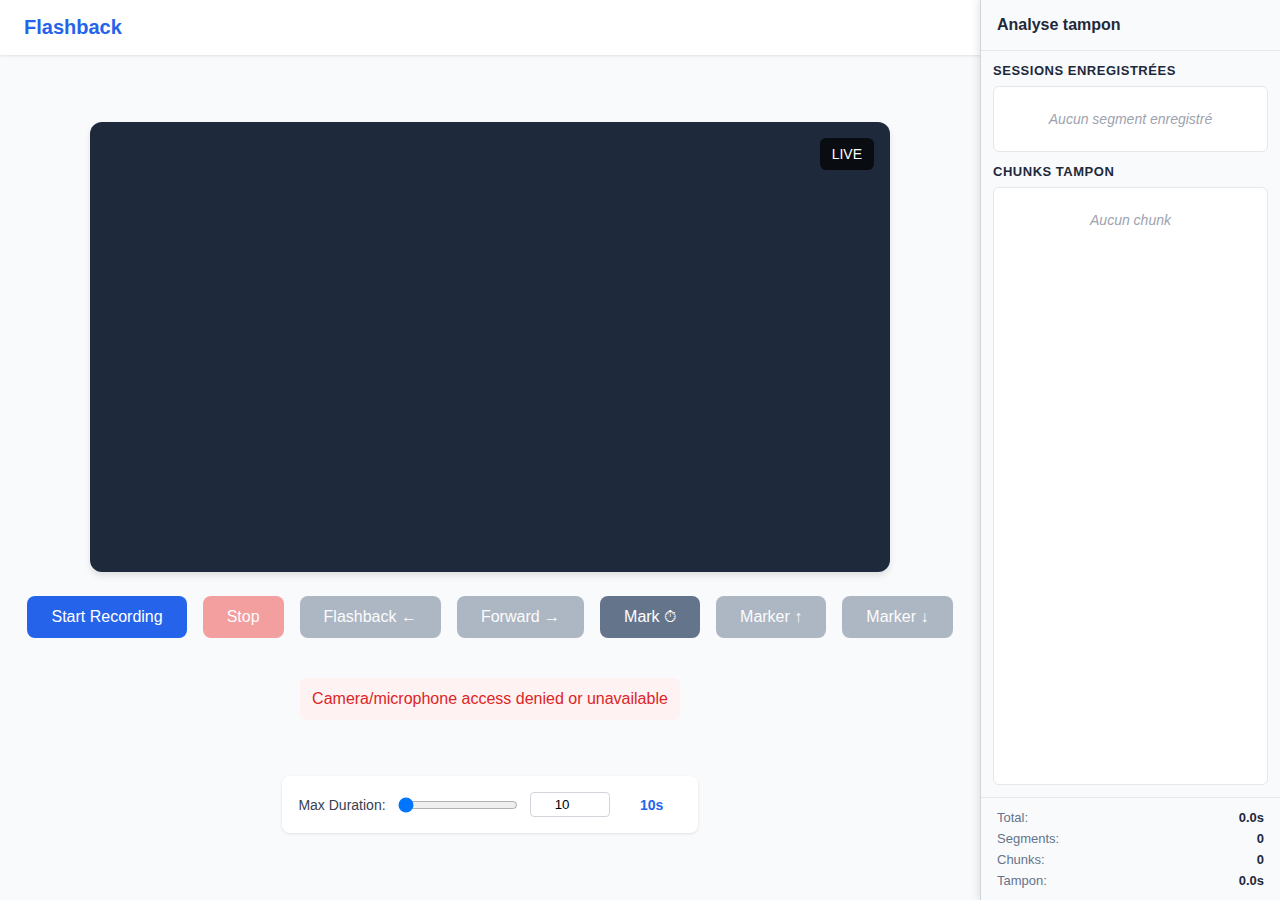
<file: App/index avant pauses avec shift.html>
<!DOCTYPE html>
<html lang="en">
<head>
    <meta charset="UTF-8">
    <meta name="viewport" content="width=device-width, initial-scale=1.0">
    <title>Flashback - Training Recorder</title>
    <style>
        * {
            margin: 0;
            padding: 0;
            box-sizing: border-box;
        }

        body {
            font-family: 'Inter', -apple-system, BlinkMacSystemFont, sans-serif;
            background-color: #F8FAFC;
            color: #1E293B;
            height: 100vh;
            display: flex;
            flex-direction: column;
        }

        .header {
            background: white;
            padding: 16px 24px;
            box-shadow: 0 1px 3px rgba(0, 0, 0, 0.1);
            display: flex;
            justify-content: space-between;
            align-items: center;
        }

        .logo {
            font-size: 20px;
            font-weight: 600;
            color: #2563EB;
        }

        .status-indicator {
            display: flex;
            align-items: center;
            gap: 8px;
            font-size: 14px;
        }

        .recording-dot {
            width: 8px;
            height: 8px;
            background-color: #EF4444;
            border-radius: 50%;
            animation: pulse 1s infinite;
        }

        @keyframes pulse {
            0%, 100% { opacity: 1; }
            50% { opacity: 0.5; }
        }

        .main-content {
            flex: 1;
            display: flex;
            flex-direction: column;
            align-items: center;
            justify-content: center;
            padding: 24px;
            gap: 24px;
            margin-right: 300px;
        }

        .video-container {
            position: relative;
            width: 800px;
            height: 450px;
            background-color: #1E293B;
            border-radius: 12px;
            overflow: hidden;
            box-shadow: 0 4px 6px rgba(0, 0, 0, 0.1);
        }

        #videoPreview {
            width: 100%;
            height: 100%;
            object-fit: cover;
        }

        .video-overlay {
            position: absolute;
            top: 16px;
            right: 16px;
            background: rgba(0, 0, 0, 0.7);
            color: white;
            padding: 8px 12px;
            border-radius: 6px;
            font-size: 14px;
            font-weight: 500;
        }

        .controls {
            display: flex;
            gap: 16px;
            align-items: center;
        }

        .btn {
            padding: 12px 24px;
            border: none;
            border-radius: 8px;
            font-size: 16px;
            font-weight: 500;
            cursor: pointer;
            transition: all 0.2s;
            display: flex;
            align-items: center;
            gap: 8px;
        }

        .btn-primary {
            background-color: #2563EB;
            color: white;
        }

        .btn-primary:hover {
            background-color: #1D4ED8;
        }

        .btn-danger {
            background-color: #EF4444;
            color: white;
        }

        .btn-danger:hover {
            background-color: #DC2626;
        }

        .btn-secondary {
            background-color: #64748B;
            color: white;
        }

        .btn-secondary:hover {
            background-color: #475569;
        }

        .btn:disabled {
            opacity: 0.5;
            cursor: not-allowed;
        }

        /* Timeline Styles */
        .timeline-container {
            width: 800px;
            margin: 8px auto 0 auto;
        }

        .timeline-bar-container {
            position: relative;
        }

        .timeline-time-display {
            display: flex;
            flex-direction: column;
            gap: 4px;
            margin-top: 8px;
            font-size: 12px;
            color: #6B7280;
            font-family: 'Courier New', monospace;
        }
        .timeline-time-display-main {
            display: flex;
            justify-content: space-between;
            width: 100%;
        }

        .timeline-legend {
            margin-top: 4px;
            text-align: center;
        }

        .timeline-legend-text {
            font-size: 11px;
            color: #9CA3AF;
            font-style: italic;
        }

        .timeline-bar {
            height: 24px;
            background-color: #F3F4F6;
            border-radius: 12px;
            cursor: pointer;
            position: relative;
            border: 1px solid #D1D5DB;
            overflow: hidden;
            width: 100%;
        }

        .timeline-progress {
            height: 100%;
            background: linear-gradient(90deg, #10B981 0%, #059669 100%);
            border-radius: 12px;
            transition: width 0.3s ease;
        }

        .timeline-marker-layer {
            position: absolute;
            top: 0;
            left: 0;
            width: 100%;
            height: 100%;
            pointer-events: none;
            z-index: 1;
        }

        .timeline-marker {
            position: absolute;
            top: 3px;
            bottom: 3px;
            width: 2px;
            background-color: rgba(30, 41, 59, 0.85);
            border-radius: 2px;
            transform: translateX(-50%);
        }

        .timeline-marker::after {
            content: '';
            position: absolute;
            bottom: -3px;
            left: 50%;
            transform: translateX(-50%);
            width: 6px;
            height: 6px;
            background-color: rgba(30, 41, 59, 0.9);
            border-radius: 50%;
        }

        .timeline-position {
            position: absolute;
            top: 0;
            left: 0;
            height: 100%;
            width: 3px;
            background-color: #EF4444;
            border-radius: 2px;
            z-index: 2;
            box-shadow: 0 0 4px rgba(239, 68, 68, 0.5);
        }

        .timeline-bar:hover {
            border-color: #9CA3AF;
            box-shadow: 0 0 0 2px rgba(59, 130, 246, 0.1);
        }

        /* Responsive timeline */
        @media (max-width: 768px) {
            .timeline-container {
                width: 100%;
                max-width: 400px;
            }

            .timeline-time-display {
                font-size: 11px;
            }

            .timeline-bar {
                height: 20px;
                border-radius: 10px;
            }

            .timeline-progress {
                border-radius: 10px;
            }

            .timeline-position {
                width: 2px;
            }
        }

        .error-message {
            background-color: #FEF2F2;
            color: #DC2626;
            padding: 12px;
            border-radius: 6px;
            margin: 16px 0;
            display: none;
        }

        .success-message {
            background-color: #F0FDF4;
            color: #16A34A;
            padding: 12px;
            border-radius: 6px;
            margin: 16px 0;
            display: none;
        }

        .settings-panel {
            background: white;
            padding: 16px;
            border-radius: 8px;
            box-shadow: 0 1px 3px rgba(0, 0, 0, 0.1);
            margin-top: 16px;
        }

        .duration-control {
            display: flex;
            align-items: center;
            gap: 12px;
        }

        .duration-control label {
            font-size: 14px;
            font-weight: 500;
            color: #374151;
            white-space: nowrap;
        }

        .duration-control input[type="range"] {
            width: 120px;
        }

        .duration-control input[type="number"] {
            width: 80px;
            padding: 4px 8px;
            border: 1px solid #D1D5DB;
            border-radius: 4px;
            text-align: center;
        }

        .duration-control span {
            font-size: 14px;
            font-weight: 600;
            color: #2563EB;
            min-width: 60px;
            text-align: center;
        }

        @media (max-width: 768px) {
            .video-container {
                width: 100%;
                max-width: 400px;
                height: 225px;
            }

            .controls {
                flex-direction: column;
                gap: 12px;
            }
        }

        /* Debug Panel Styles */
        .debug-panel {
            position: fixed;
            top: 0;
            right: 0;
            width: 300px;
            height: 100vh;
            background: white;
            border-left: 1px solid #D1D5DB;
            box-shadow: -2px 0 8px rgba(0, 0, 0, 0.1);
            display: flex;
            flex-direction: column;
            z-index: 1000;
            overflow: hidden;
        }

        .debug-panel-header {
            padding: 16px;
            border-bottom: 1px solid #E5E7EB;
            background: #F9FAFB;
        }

        .debug-panel-header h3 {
            font-size: 16px;
            font-weight: 600;
            color: #1E293B;
            margin: 0;
        }

        .debug-panel-body {
            flex: 1;
            display: flex;
            flex-direction: column;
            gap: 12px;
            padding: 12px;
            background: #F8FAFC;
            overflow: hidden;
        }

        .debug-section {
            display: flex;
            flex-direction: column;
            gap: 8px;
        }

        .debug-section--sessions .debug-list {
            max-height: 200px;
        }

        .debug-section--chunks {
            flex: 1;
            min-height: 0;
        }

        .debug-section--chunks .debug-list {
            flex: 1;
            min-height: 0;
        }

        .debug-section-title {
            font-size: 13px;
            font-weight: 600;
            color: #1E293B;
            text-transform: uppercase;
            letter-spacing: 0.04em;
        }

        .debug-list {
            background: white;
            border: 1px solid #E5E7EB;
            border-radius: 6px;
            padding: 8px;
            overflow-y: auto;
        }

        .debug-segments-list {
            display: flex;
            flex-direction: column;
            gap: 6px;
        }

        .debug-empty {
            padding: 16px;
            text-align: center;
            color: #9CA3AF;
            font-size: 14px;
            font-style: italic;
        }

        .segment-item {
            padding: 8px 12px;
            margin-bottom: 4px;
            border-radius: 6px;
            border: 1px solid #E5E7EB;
            background: #FFFFFF;
            font-size: 13px;
            transition: background-color 0.2s;
        }

        .segment-item.playing {
            background: #DBEAFE;
            border-color: #3B82F6;
        }

        .segment-item-header {
            display: flex;
            justify-content: space-between;
            align-items: center;
            margin-bottom: 4px;
        }

        .segment-number {
            font-weight: 600;
            color: #2563EB;
        }

        .segment-duration {
            color: #64748B;
            font-size: 12px;
        }

        .segment-cumulative {
            font-size: 11px;
            color: #9CA3AF;
            margin-top: 2px;
        }

        .debug-chunks-list {
            display: flex;
            flex-direction: column;
            gap: 6px;
        }

        .chunk-item {
            border: 1px solid #E0E7FF;
            border-radius: 6px;
            padding: 6px 8px;
            background: #EEF2FF;
            font-size: 12px;
            color: #1E293B;
        }

        .chunk-item.session-current {
            background: #DBEAFE;
            border-color: #3B82F6;
        }

        .chunk-header {
            display: flex;
            justify-content: space-between;
            gap: 12px;
            font-weight: 600;
            color: #1D4ED8;
        }

        .chunk-meta {
            margin-top: 2px;
            font-size: 11px;
            color: #475569;
        }

        .chunk-info {
            font-size: 11px;
            color: #94A3B8;
            padding: 2px 0;
        }

        .debug-panel-footer {
            padding: 12px 16px;
            border-top: 1px solid #E5E7EB;
            background: #F9FAFB;
        }

        .debug-summary {
            display: flex;
            flex-direction: column;
            gap: 6px;
        }

        .debug-summary-item {
            display: flex;
            justify-content: space-between;
            align-items: center;
            font-size: 13px;
        }

        .debug-label {
            color: #64748B;
            font-weight: 500;
        }

        .debug-value {
            color: #1E293B;
            font-weight: 600;
        }

        .timeline-lifetime {
            display: block;
            width: 100%;
            text-align: right;
            font-size: 12px;
            color: #6B7280;
            font-style: italic;
            margin-top: 4px;
        }

        @media (max-width: 1200px) {
            .debug-panel {
                display: none;
            }

            .main-content {
                margin-right: 0;
            }
        }
    </style>
</head>
<body>
    <!-- Header -->
    <header class="header">
        <div class="logo">Flashback</div>
        <div class="status-indicator" id="statusIndicator">
            <div class="recording-dot" id="recordingDot" style="display: none;"></div>
            <span id="statusText">Ready</span>
        </div>
    </header>

    <!-- Main Content -->
    <div class="main-content">
        <!-- Video Preview -->
        <div class="video-container">
            <video id="videoPreview" autoplay muted playsinline></video>
            <div class="video-overlay" id="videoOverlay">LIVE</div>
        </div>

        <!-- Controls -->
        <div class="controls">
            <button class="btn btn-primary" id="startBtn">Start Recording</button>
            <button class="btn btn-danger" id="stopBtn" disabled>Stop</button>
            <button class="btn btn-secondary" id="flashbackBtn" disabled>Flashback ←</button>
            <button class="btn btn-secondary" id="forwardBtn" disabled>Forward →</button>
            <button class="btn btn-secondary" id="addMarkerBtn" disabled>Mark ⏱</button>
            <button class="btn btn-secondary" id="prevMarkerBtn" disabled>Marker ↑</button>
            <button class="btn btn-secondary" id="nextMarkerBtn" disabled>Marker ↓</button>
        </div>

        <!-- Messages -->
        <div class="error-message" id="errorMessage"></div>
        <div class="success-message" id="successMessage"></div>

        <!-- Timeline -->
        <div class="timeline-container" id="timelineContainer" style="display: none;">
            <div class="timeline-bar-container">
                <div class="timeline-bar" id="timelineBar">
                    <div class="timeline-progress" id="timelineProgress"></div>
                    <div class="timeline-marker-layer" id="timelineMarkerLayer"></div>
                    <div class="timeline-position" id="timelinePosition" style="display: none;"></div>
                </div>
            </div>
            <div class="timeline-time-display">
                <div class="timeline-time-display-main">
                    <span id="timeStart">0:00</span>
                    <span id="timeCurrent">0:00</span>
                    <span id="timeEnd">0:00</span>
                </div>
                <span id="timeLifetime" class="timeline-lifetime" style="display: none;">Total 0s</span>
            </div>
            <div class="timeline-legend">
                <span class="timeline-legend-text" id="timelineLegend">Click to jump to any moment</span>
            </div>
        </div>

        <!-- Settings Panel -->
        <div class="settings-panel">
            <div class="duration-control">
                <label for="durationRange">Max Duration:</label>
                <input type="range" id="durationRange" min="1" max="3600" value="10">
                <input type="number" id="durationValue" min="1" max="3600" value="10">
                <span id="durationDisplay">10s</span>
            </div>
        </div>
    </div>

        <!-- Debug Panel -->
        <div class="debug-panel" id="debugPanel">
            <div class="debug-panel-header">
                <h3>Analyse tampon</h3>
            </div>
            <div class="debug-panel-body">
                <div class="debug-section debug-section--sessions">
                    <div class="debug-section-title">Sessions enregistrées</div>
                    <div class="debug-list debug-segments-list" id="debugSegmentsList">
                        <div class="debug-empty">Aucun segment enregistré</div>
                    </div>
                </div>
                <div class="debug-section debug-section--chunks">
                    <div class="debug-section-title">Chunks tampon</div>
                    <div class="debug-list debug-chunks-list" id="debugChunksList">
                        <div class="debug-empty">Aucun chunk</div>
                    </div>
                </div>
            </div>
            <div class="debug-panel-footer">
                <div class="debug-summary">
                    <div class="debug-summary-item">
                        <span class="debug-label">Total:</span>
                        <span class="debug-value" id="debugTotalDuration">0.0s</span>
                    </div>
                    <div class="debug-summary-item">
                        <span class="debug-label">Segments:</span>
                        <span class="debug-value" id="debugSegmentCount">0</span>
                    </div>
                    <div class="debug-summary-item">
                        <span class="debug-label">Chunks:</span>
                        <span class="debug-value" id="debugChunkCount">0</span>
                    </div>
                    <div class="debug-summary-item">
                        <span class="debug-label">Tampon:</span>
                        <span class="debug-value" id="debugBufferDuration">0.0s</span>
                    </div>
            </div>
        </div>
    </div>

    <script>
        class FlashbackRecorder {
            constructor() {
                // DOM Elements
                this.videoPreview = document.getElementById('videoPreview');
                this.startBtn = document.getElementById('startBtn');
                this.stopBtn = document.getElementById('stopBtn');
                this.flashbackBtn = document.getElementById('flashbackBtn');
                this.forwardBtn = document.getElementById('forwardBtn');
                this.statusText = document.getElementById('statusText');
                this.recordingDot = document.getElementById('recordingDot');
                this.videoOverlay = document.getElementById('videoOverlay');
                this.errorMessage = document.getElementById('errorMessage');
                this.successMessage = document.getElementById('successMessage');
                this.timelineContainer = document.getElementById('timelineContainer');
                this.timelineBar = document.getElementById('timelineBar');
                this.timelineProgress = document.getElementById('timelineProgress');
                this.timelinePosition = document.getElementById('timelinePosition');
                this.timelineMarkerLayer = document.getElementById('timelineMarkerLayer');
                this.timeStart = document.getElementById('timeStart');
                this.timeCurrent = document.getElementById('timeCurrent');
                this.timeEnd = document.getElementById('timeEnd');
                this.timeLifetime = document.getElementById('timeLifetime');
                this.timelineLegend = document.getElementById('timelineLegend');
                this.durationRange = document.getElementById('durationRange');
                this.durationValue = document.getElementById('durationValue');
                this.durationDisplay = document.getElementById('durationDisplay');
                this.addMarkerBtn = document.getElementById('addMarkerBtn');
                this.prevMarkerBtn = document.getElementById('prevMarkerBtn');
                this.nextMarkerBtn = document.getElementById('nextMarkerBtn');
                this.debugPanel = document.getElementById('debugPanel');
                this.debugSegmentsList = document.getElementById('debugSegmentsList');
                this.debugTotalDuration = document.getElementById('debugTotalDuration');
                this.debugSegmentCount = document.getElementById('debugSegmentCount');
                this.debugChunksList = document.getElementById('debugChunksList');
                this.debugChunkCount = document.getElementById('debugChunkCount');
                this.debugBufferDuration = document.getElementById('debugBufferDuration');
                this.pendingSessionId = null;
                this.pendingSessionChunks = [];

                // State
                this.stream = null;
                this.mediaRecorder = null;
                this.state = 'stopped'; // 'recording' | 'playback' | 'stopped' | 'transitioning'
                this.recordedSessions = [];
                this.chunkBuffer = []; // rolling buffer of individual chunks { blob, duration, mimeType, timestamp, sessionId, sequence }
                this.currentSessionChunks = []; // chunks collected during the current session (before save)
                this.currentSessionIdCounter = 0; // auto-incremented identifier for logical sessions
                this.currentChunkSequence = 0; // auto-incremented identifier for each chunk
                this.currentSessionId = null; // logical session currently being recorded
                this._bufferedDuration = 0; // total cumulative duration of chunks present in the buffer
                this._lastChunkTimestamp = null; // timestamp of the last received chunk (ms)
                this.currentSessionHeaderBlob = null; // Blob header preserved if the first chunk is purged
                this.sessionMap = new Map(); // direct access to sessions by identifier
                this.currentPlaybackIndex = 0;
                this.playbackVideo = null;
                this.allSessions = [];
                this.currentReferencePosition = null;
                this.backPressCount = 0;
                this.forwardPressCount = 0;
                this.backResetTimer = null;
                this.forwardResetTimer = null;
                this.recordingStartTime = 0;
                this.totalRecordedTime = 0;
                this.maxDuration = 10; // seconds
                this.bufferMarginSeconds = 10; // marge supplémentaire pour assurer un keyframe antérieur
                this.lifetimeRecordedDuration = 0; // Durée totale enregistrée depuis le lancement (non décroissante)
                this.sessionBoundaries = [];
                this._pendingRevokes = [];
                this.activeMimeType = null; // MimeType utilisé pour les blobs
                this._playbackId = 0; // Identifiant unique pour chaque lecture (permet d'invalider les handlers obsolètes)
                this._playbackTimeout = null;
                this._playbackInterval = null;
                this._timeupdateHandler = null;
                this._timeupdateGuardTimeout = null;
                this._onEndedHandler = null;
                this._onErrorHandler = null;
                this._metadataTimeout = null;
                this._finalizePlayback = null;
                this.visibleWindowStart = 0;
                this.visibleWindowEnd = 0;
                this.visibleWindowDuration = 0;
                this.lateChunkThresholdSeconds = 1.0;
                this.lastFinalizedSessionId = null;
                this.flashbackMarkers = [];
                this.flashbackMarkerIdCounter = 0;
                this.markerNavigationEpsilon = 0.05; // 50ms tolerance when comparing marker positions

                // Expose the global instance for easier debugging
                window.flashbackRecorder = this;

                // Bind methods
                this.handleBackKey = this.handleBackKey.bind(this);
                this.handleForwardKey = this.handleForwardKey.bind(this);
                this.handleEscapeKey = this.handleEscapeKey.bind(this);
                this.handleTimelineClick = this.handleTimelineClick.bind(this);
                this.onSessionEnded = this.onSessionEnded.bind(this);

                // Initialize
                this.loadSettings();
                this.initEventListeners();
                this.updateDurationDisplay();
                this.updateDebugPanel(); // Initialize debug panel display
                this.setState('recording');
                this.startRecording(); // Auto-start as per US-001
            }

            setState(newState) {
                const validStates = ['recording', 'playback', 'stopped', 'transitioning'];
                if (!validStates.includes(newState)) {
                    return;
                }
                const oldState = this.state;
                this.state = newState;
                this.updateMarkerControls();
            }

            initEventListeners() {
                this.startBtn.addEventListener('click', () => this.startRecording());
                this.stopBtn.addEventListener('click', () => this.stopRecording());
                this.flashbackBtn.addEventListener('click', () => this.handleBack());
                this.forwardBtn.addEventListener('click', () => this.handleForward());
                if (this.addMarkerBtn) {
                    this.addMarkerBtn.addEventListener('click', () => this.handleAddFlashbackMarker());
                }
                if (this.prevMarkerBtn) {
                    this.prevMarkerBtn.addEventListener('click', () => this.handleNavigateFlashbackMarker(-1));
                }
                if (this.nextMarkerBtn) {
                    this.nextMarkerBtn.addEventListener('click', () => this.handleNavigateFlashbackMarker(1));
                }

                this.durationRange.addEventListener('input', () => this.updateDurationFromRange());
                this.durationValue.addEventListener('change', () => this.updateDurationFromInput());

                document.addEventListener('keydown', (e) => {
                    const active = document.activeElement;
                    const isTyping = active && (active.tagName === 'INPUT' || active.tagName === 'TEXTAREA' || active.isContentEditable);
                    if (isTyping) {
                        return;
                    }
                    if (e.key === 'ArrowLeft') this.handleBackKey();
                    if (e.key === 'ArrowRight') this.handleForwardKey();
                    if (e.key === 'Escape') this.handleEscapeKey();
                    if (e.key === 'ArrowUp') {
                        e.preventDefault();
                        this.handleNavigateFlashbackMarker(-1);
                    }
                    if (e.key === 'ArrowDown') {
                        e.preventDefault();
                        this.handleNavigateFlashbackMarker(1);
                    }
                    if (e.code === 'Space') {
                        e.preventDefault();
                        this.handleAddFlashbackMarker();
                    }
                });

                this.timelineBar.addEventListener('click', (e) => this.handleTimelineClick(e));
            }

            loadSettings() {
                const saved = localStorage.getItem('flashbackMaxDuration');
                if (saved) {
                    this.maxDuration = parseInt(saved, 10);
                    this.durationRange.value = this.maxDuration;
                    this.durationValue.value = this.maxDuration;
                }
            }

            saveSettings() {
                localStorage.setItem('flashbackMaxDuration', this.maxDuration.toString());
            }


            // === UPDATE DURATION ON THE RIGHT SIDE OF THE SLIDER ===  

            updateDurationFromRange() {
            /**
             * Updates the maximum duration from the slider/range input.
             * This function is called when the user moves the slider.
             * It synchronizes the value with the numeric input and updates the display.
             */
                this.maxDuration = parseInt(this.durationRange.value, 10);
                this.durationValue.value = this.maxDuration;
                this.updateDurationDisplay();
                this.saveSettings();
                this.enforceRollingBuffer();
                this.updateDebugPanel();
            }

            updateDurationFromInput() {
            /**
             * Updates the maximum duration from the numeric input.
             * This function is called when the user types a value in the numeric field.
             * It applies constraints (1-3600 seconds) and synchronizes with the slider.
             */
                let val = parseInt(this.durationValue.value, 10);
                if (isNaN(val) || val < 1) val = 1;
                if (val > 3600) val = 3600;
                this.maxDuration = val;
                this.durationRange.value = val;
                this.durationValue.value = val;
                this.updateDurationDisplay();
                this.saveSettings();
                this.enforceRollingBuffer();
                this.updateDebugPanel();
            }

            updateDurationDisplay() {
            /**
             * Updates the text display of the maximum duration.
             * Displays the current value of maxDuration with the unit "s" in the durationDisplay element.
             */
                this.durationDisplay.textContent = `${this.maxDuration}s`;
            }

            getMaxBufferedDuration() {
                const margin = Number.isFinite(this.bufferMarginSeconds) ? Math.max(0, this.bufferMarginSeconds) : 0;
                const base = Number.isFinite(this.maxDuration) ? Math.max(0, this.maxDuration) : 0;
                return base + margin;
            }

            formatDuration(seconds) {
                if (!Number.isFinite(seconds) || seconds < 0) {
                    return '0s';
                }
                if (seconds >= 3600) {
                    const hours = Math.floor(seconds / 3600);
                    const minutes = Math.floor((seconds % 3600) / 60);
                    const secs = Math.floor(seconds % 60);
                    return `${hours}h ${minutes}m ${secs}s`;
                }
                if (seconds >= 60) {
                    const minutes = Math.floor(seconds / 60);
                    const secs = Math.floor(seconds % 60);
                    return `${minutes}m ${secs}s`;
                }
                if (seconds >= 10) {
                    return `${seconds.toFixed(0)}s`;
                }
                return `${seconds.toFixed(1)}s`;
            }

            handleAddFlashbackMarker() {
                if (!(this.state === 'recording' || this.state === 'playback')) {
                    return;
                }
                const marker = this.createFlashbackMarker();
                if (!marker) {
                    return;
                }
                this.updateTimeline();
                this.updateMarkerControls();
                if (this.timelineLegend) {
                    this.timelineLegend.textContent = 'Markers ready • Space to add • ↑/↓ to navigate';
                }
            }

            createFlashbackMarker() {
                if (!Number.isFinite(this.lifetimeRecordedDuration) || this.lifetimeRecordedDuration <= 0) {
                    if (this.chunkBuffer.length === 0 && this.recordedSessions.length === 0) {
                        return null;
                    }
                }
                const absoluteTime = this.getCurrentAbsoluteTime();
                if (!Number.isFinite(absoluteTime) || absoluteTime < 0) {
                    return null;
                }
                const marker = {
                    id: ++this.flashbackMarkerIdCounter,
                    absoluteTime,
                    createdAt: performance.now()
                };
                this.flashbackMarkers.push(marker);
                this.flashbackMarkers.sort((a, b) => a.absoluteTime - b.absoluteTime);
                return marker;
            }

            async handleNavigateFlashbackMarker(direction) {
                if (direction !== -1 && direction !== 1) {
                    return;
                }
                if (this.state === 'transitioning') {
                    return;
                }
                if (this.flashbackMarkers.length === 0 && this.lifetimeRecordedDuration <= 0) {
                    return;
                }
                const targetTime = this.getTargetTimeForMarkerNavigation(direction);
                if (!Number.isFinite(targetTime) || targetTime < 0) {
                    return;
                }
                await this.seekPlayback(targetTime, {
                    allowFromRecording: true,
                    allowFromStopped: true
                });
            }

            getTargetTimeForMarkerNavigation(direction) {
                const sorted = this.flashbackMarkers.slice().sort((a, b) => a.absoluteTime - b.absoluteTime);
                const current = this.getCurrentAbsoluteTime();
                const epsilon = this.markerNavigationEpsilon;
                if (direction === -1) {
                    for (let i = sorted.length - 1; i >= 0; i--) {
                        if ((sorted[i].absoluteTime || 0) < (current - epsilon)) {
                            return Math.max(sorted[i].absoluteTime, 0);
                        }
                    }
                    return Math.max(0, this.visibleWindowStart ?? 0);
                }
                for (let i = 0; i < sorted.length; i++) {
                    if ((sorted[i].absoluteTime || 0) > (current + epsilon)) {
                        return Math.max(sorted[i].absoluteTime, 0);
                    }
                }
                const windowEnd = this.visibleWindowEnd ?? this.lifetimeRecordedDuration;
                return Math.max(windowEnd, this.lifetimeRecordedDuration);
            }

            pruneFlashbackMarkers(windowStart, windowEnd) {
                const cutoff = Math.max(0, windowStart ?? 0);
                const upper = Math.max(cutoff, windowEnd ?? this.lifetimeRecordedDuration);
                const before = this.flashbackMarkers.length;
                this.flashbackMarkers = this.flashbackMarkers.filter(marker => {
                    const t = marker.absoluteTime;
                    if (!Number.isFinite(t)) {
                        return false;
                    }
                    if (t < cutoff - this.markerNavigationEpsilon) {
                        return false;
                    }
                    if (t > this.lifetimeRecordedDuration + this.markerNavigationEpsilon) {
                        return false;
                    }
                    if (upper > cutoff && t > upper + this.markerNavigationEpsilon) {
                        return false;
                    }
                    return true;
                });
                return before !== this.flashbackMarkers.length;
            }

            renderFlashbackMarkers(windowStart, windowEnd, windowDuration, effectiveBarWidthPercent = 100) {
                if (!this.timelineMarkerLayer) {
                    return;
                }
                const layer = this.timelineMarkerLayer;
                layer.innerHTML = '';
                if (!Number.isFinite(windowDuration) || windowDuration <= 0) {
                    return;
                }
                const start = windowStart ?? 0;
                const end = windowEnd ?? start;
                const visibleMarkers = this.flashbackMarkers.filter(marker => {
                    const t = marker.absoluteTime;
                    return Number.isFinite(t) && t >= start - this.markerNavigationEpsilon && t <= end + this.markerNavigationEpsilon;
                });
                if (visibleMarkers.length === 0) {
                    return;
                }
                const widthPercent = Math.min(Math.max(effectiveBarWidthPercent, 0), 100);
                visibleMarkers.forEach(marker => {
                    const t = marker.absoluteTime;
                    const relative = (t - start) / windowDuration;
                    const clamped = Math.max(0, Math.min(1, relative));
                    const markerEl = document.createElement('div');
                    markerEl.className = 'timeline-marker';
                    markerEl.style.left = `${(clamped * widthPercent).toFixed(3)}%`;
                    markerEl.title = this.formatTime(Math.max(0, t));
                    layer.appendChild(markerEl);
                });
            }

            updateMarkerControls() {
                const isTransitioning = this.state === 'transitioning';
                const timelineVisible = this.timelineContainer && this.timelineContainer.style.display !== 'none';
                const canAdd = !isTransitioning && (this.state === 'recording' || this.state === 'playback');
                const hasMarkers = this.flashbackMarkers.length > 0;
                const hasData = this.lifetimeRecordedDuration > 0 || this.recordedSessions.length > 0 || this.chunkBuffer.length > 0;
                const canNavigateState = !isTransitioning && (this.state === 'recording' || this.state === 'playback' || this.state === 'stopped');
                const canNavigate = timelineVisible && canNavigateState && hasMarkers && hasData;

                if (this.addMarkerBtn) {
                    this.addMarkerBtn.disabled = !canAdd;
                }
                if (this.prevMarkerBtn) {
                    this.prevMarkerBtn.disabled = !canNavigate;
                }
                if (this.nextMarkerBtn) {
                    this.nextMarkerBtn.disabled = !canNavigate;
                }
            }

            // === STARTING AND STOPPING RECORDING ===

            async startRecording() {
                try {
                    this.finalizePendingSession();
                    // Clean up any previous source blob before starting
                    if (this.videoPreview) {
                        this.videoPreview.src = '';
                        // Don't set srcObject to null if we already have a stream - we want to reuse it
                        // We'll reattach just after
                        if (this.videoPreview.srcObject && this.videoPreview.srcObject !== this.stream) {
                            this.videoPreview.srcObject = null;
                        }
                    }
                    // Don't get a new stream if we already have one active
                    if (!this.stream || (this.stream && !this.stream.active)) {
                        if (this.stream) {
                            // Stop the old stream before obtaining a new one
                            this.stream.getTracks().forEach(track => track.stop());
                        }
                    this.stream = await navigator.mediaDevices.getUserMedia({ video: true, audio: true });
                    }
                    // Always reattach the stream to ensure it's active
                    this.videoPreview.srcObject = this.stream;
                    this.videoOverlay.textContent = 'LIVE';
                    this.videoOverlay.style.display = 'block';

                    const options = { mimeType: 'video/webm;codecs=vp9,opus' };
                    if (!MediaRecorder.isTypeSupported(options.mimeType)) {
                        options.mimeType = 'video/webm;codecs=vp8,opus';
                    }
                    this.activeMimeType = options.mimeType;

                    // Recreate the MediaRecorder if necessary (it was stopped during flashback)
                    if (!this.mediaRecorder || this.mediaRecorder.state === 'inactive') {
                    this.mediaRecorder = new MediaRecorder(this.stream, options);
                    this.mediaRecorder.ondataavailable = (event) => {
                            this.handleRecordedChunk(event);
                    };

                    this.mediaRecorder.onstop = () => {
                        if (this.state !== 'transitioning') {
                            this.saveCurrentSession();
                        }
                    };
                    }

                    // Start recording with 1-second chunks
                    this.currentSessionId = ++this.currentSessionIdCounter;
                    this.currentSessionChunks = [];
                    this.currentSessionStartMs = Date.now();
                    this._lastChunkTimestamp = this.currentSessionStartMs;
                    this.currentSessionHeaderBlob = null;
                    this.mediaRecorder.start(1000);
                    this.setState('recording');
                    this.recordingStartTime = this.currentSessionStartMs;

                    this.updateUIForRecording();
                    this.startTimer(); // Start the timer to regularly update the progress bar
                } catch (err) {
                    this.showMessage('Camera/microphone access denied or unavailable', 'error');
                }
            }

            stopRecording() {
                if (this.mediaRecorder && this.state === 'recording') {
                    this.mediaRecorder.stop();
                    this.setState('stopped');
                    this.stopTimer();
                    this.saveCurrentSession();
                    this.updateUIForStopped();
                }
            }

            resumeRecording() {
                // Check only if we're not already recording and if we have a stream
                // startRecording() handles state transitions and cleanup itself
                if (this.state !== 'recording' && this.stream) {
                    this.startRecording();
                } else {
                }
            }

            // === HANDLING TOUCHES ===
            
            handleBackKey() {
                this.handleBack();
            }

            handleForwardKey() {
                this.handleForward();
            }

            handleEscapeKey() {
                if (this.state === 'playback') {
                    this.stopPlaybackAndResumeRecording();
                }
            }

            // === HANDLING FLASHBACKS ===

            async handleBack() {
                this.incrementBackCounter();

                const backDuration = this.calculateSeekDuration(this.backPressCount);
                const absoluteNow = this.getCurrentAbsoluteTime();

                let targetTime;
                if (absoluteNow < backDuration) {
                    this.showMessage(`Playing from beginning`, 'success');
                    targetTime = 0;
                } else {
                    targetTime = Math.max(0, absoluteNow - backDuration);
                }

                await this.seekPlayback(targetTime, {
                    allowFromRecording: true,
                    allowFromStopped: true
                });
            }

            async handleForward() {
                this.incrementForwardCounter();

                if (this.state !== 'playback') {
                    return;
                }

                const forwardDuration = this.calculateSeekDuration(this.forwardPressCount);
                const absoluteNow = this.getCurrentAbsoluteTime();
                const targetTime = absoluteNow + forwardDuration;

                if (targetTime >= this.lifetimeRecordedDuration) {
                    this.showMessage('End of recording reached - resuming live recording', 'success');
                    this.resumeRecordingAfterPlayback();
                    return;
                }

                await this.seekPlayback(targetTime, {
                    allowFromRecording: false,
                    allowFromStopped: false
                });
            }

            calculateSeekDuration(pressCount) {
            /**
             * Calculates the duration of a flashback/advance based on the number of consecutive presses.
             * Uses exponential progression (1, 2, 4, 8, 16... seconds).
             *
             * Formula: 2^(pressCount - 1) seconds
             * - 1st press (pressCount=1): 2^(1-1) = 2^0 = 1 second
             * - 2nd press (pressCount=2): 2^(2-1) = 2^1 = 2 seconds
             * - 3rd press (pressCount=3): 2^(3-1) = 2^2 = 4 seconds
             */
                return Math.pow(2, pressCount - 1);
            }

            async seekPlayback(targetTime, options = {}) {
            /**
             * Common function to search for a position in playback.
             * Handles validation, stopping recording conditionally, and starting playback.
             */
                const {
                    allowFromRecording = false,  // Allow call from 'recording'
                    allowFromStopped = false     // Allow call from 'stopped'
                } = options;


                // State validation
                if (this.state === 'transitioning') {
                    // Allow interruption for immediate user control
                }
                if (this.state !== 'playback' && !allowFromRecording && !allowFromStopped) {
                    return;
                }
                if (this.state === 'stopped' && !allowFromStopped) {
                    return;
                }

                // Check available data
                if (this.recordedSessions.length === 0 && this.currentSessionChunks.length === 0) {
                    this.showMessage('No recording data available for playback', 'error');
                    return;
                }

                // Stop recording if necessary and allowed
                if (this.state === 'recording' && allowFromRecording) {
                    this.setState('transitioning');
                    try {
                        this.mediaRecorder.stop();
                    } catch (e) {
                    }
                    this.stopTimer();
                    await this.waitForRecorderStop();
                    // Manual save necessary because onstop doesn't happen in 'transitioning' state
                    this.saveCurrentSession();
                }

                // Increment the playback identifier to invalidate all handlers of the previous playback
                // This must be done BEFORE recreating allSessions to avoid race conditions
                this._playbackId++;

                // Synchronize allSessions with recordedSessions (contains the saved session if we were recording)
                this.allSessions = [...this.recordedSessions];

                // DEBUG: Inspect the state of sessions before calculating totalDuration
                //     recordedSessionsCount: this.recordedSessions.length,
                //     allSessionsCount: this.allSessions.length,
                //     recordedSessions: this.recordedSessions.map((s, i) => ({
                //         index: i,
                //         estimatedDuration: s.estimatedDuration,
                //         blobSize: s.blob ? s.blob.size : 'no blob',
                //         hasBlobUrl: !!s.blobUrl
                //     })),
                //     allSessions: this.allSessions.map((s, i) => ({
                //         index: i,
                //         estimatedDuration: s.estimatedDuration,
                //         blobSize: s.blob ? s.blob.size : 'no blob',
                //         hasBlobUrl: !!s.blobUrl
                //     })),
                //     currentSessionChunksCount: this.currentSessionChunks.length,
                //     totalRecordedTime: this.totalRecordedTime,
                //     state: this.state
                // });

                const clampedTarget = Math.max(0, Math.min(targetTime, this.lifetimeRecordedDuration));
                this.currentReferencePosition = clampedTarget;

                // Start playback
                this.playSessionsFromTimestamp(clampedTarget);
            }

            calculateTargetTime(clickPercentOfTimeline, rect, totalDuration) {
                /**
                * Calculates the target timestamp based on the position of the click on the timeline.
                * Uses the same logic for recording and playback: calculating relative to the effective width
                * of the green bar with overflow handling.
                 */
            
                // Calculate the effective width of the green bar (same logic as updateTimeline)
                const visibleWindowDuration = Math.max(this.visibleWindowDuration || 0, 0);
                const effectiveBarWidthPercent = this.maxDuration > 0 ? Math.min((visibleWindowDuration / this.maxDuration) * 100, 100) : 100;
                const effectiveBarWidthPx = (effectiveBarWidthPercent / 100) * rect.width;

                // Convert clickPercentOfTimeline to position x (pixels)
                const x = clickPercentOfTimeline * rect.width;

                // Calculate percent relative to the effective width
                let percent;
                if (x <= effectiveBarWidthPx) {
                    // Click on the green bar: calculate relative to the green bar
                    percent = effectiveBarWidthPx > 0 ? x / effectiveBarWidthPx : 0;
                } else {
                    // Click on gray area: treat as 100% of the green bar
                    percent = 1.0;
                }

                const absoluteStart = this.visibleWindowStart ?? Math.max(0, this.lifetimeRecordedDuration - visibleWindowDuration);
                const windowSpan = Math.max(visibleWindowDuration, 0);
                if (windowSpan <= 0) {
                    return absoluteStart;
                }
                const absoluteTarget = absoluteStart + (percent * windowSpan);
                return absoluteTarget;
            }

            incrementBackCounter() {
                this.backPressCount++;
                this.updateCounterDisplay();
                clearTimeout(this.backResetTimer);
                this.backResetTimer = setTimeout(() => {
                    this.backPressCount = 0;
                    this.updateCounterDisplay();
                }, 500);
            }

            incrementForwardCounter() {
                this.forwardPressCount++;
                clearTimeout(this.forwardResetTimer);
                this.forwardResetTimer = setTimeout(() => {
                    this.forwardPressCount = 0;
                }, 500);
            }

            updateCounterDisplay() {
                if (!this.counterDisplay) {
                    return;
                }
                const duration = Math.pow(2, this.backPressCount);
                this.counterDisplay.textContent = `← ${this.backPressCount} press${this.backPressCount !== 1 ? 'es' : ''} = ${duration}s back`;
            }

            updateDebugPanel() {
                if (!this.debugSegmentsList) return;

                const sessionIndexById = new Map();
                this.recordedSessions.forEach((session, index) => {
                    if (session && typeof session.id !== 'undefined') {
                        sessionIndexById.set(session.id, index);
                    }
                });

                // === Sessions ===
                this.debugSegmentsList.innerHTML = '';

                if (this.recordedSessions.length === 0) {
                    const emptyMsg = document.createElement('div');
                    emptyMsg.className = 'debug-empty';
                    emptyMsg.textContent = 'Aucun segment enregistré';
                    this.debugSegmentsList.appendChild(emptyMsg);
                } else {
                    this.recordedSessions.forEach((session, index) => {
                        const segmentItem = document.createElement('div');
                        segmentItem.className = 'segment-item';

                        if (this.state === 'playback' && this.currentPlaybackIndex === index) {
                            segmentItem.classList.add('playing');
                        }

                        const header = document.createElement('div');
                        header.className = 'segment-item-header';

                        const segmentNumber = document.createElement('span');
                        segmentNumber.className = 'segment-number';
                        segmentNumber.textContent = `Segment ${index + 1}`;

                        const segmentDuration = document.createElement('span');
                        segmentDuration.className = 'segment-duration';
                        segmentDuration.textContent = `${(session.duration || 0).toFixed(1)}s`;

                        header.appendChild(segmentNumber);
                        header.appendChild(segmentDuration);

                        const cumulative = document.createElement('div');
                        cumulative.className = 'segment-cumulative';
                        cumulative.textContent = `Cumulé: ${session.endTime.toFixed(1)}s`;

                        segmentItem.appendChild(header);
                        segmentItem.appendChild(cumulative);
                        this.debugSegmentsList.appendChild(segmentItem);
                    });
                }

                // === Chunks ===
                if (this.debugChunksList) {
                    this.debugChunksList.innerHTML = '';
                    if (this.chunkBuffer.length === 0) {
                        const emptyChunks = document.createElement('div');
                        emptyChunks.className = 'debug-empty';
                        emptyChunks.textContent = 'Aucun chunk';
                        this.debugChunksList.appendChild(emptyChunks);
                    } else {
                        const MAX_CHUNKS_DISPLAY = 60;
                        const startIndex = Math.max(0, this.chunkBuffer.length - MAX_CHUNKS_DISPLAY);
                        const displayedChunks = this.chunkBuffer.slice(startIndex);

                        if (startIndex > 0) {
                            const info = document.createElement('div');
                            info.className = 'chunk-info';
                            info.textContent = `… ${startIndex} chunk${startIndex > 1 ? 's' : ''} masqué${startIndex > 1 ? 's' : ''}`;
                            this.debugChunksList.appendChild(info);
                        }

                        const currentPlaybackSession = (this.state === 'playback' && this.currentPlaybackIndex < this.allSessions.length)
                            ? this.allSessions[this.currentPlaybackIndex]?.id
                            : null;

                        displayedChunks.forEach(chunk => {
                            const chunkItem = document.createElement('div');
                            chunkItem.className = 'chunk-item';

                            const isPlaybackChunk = currentPlaybackSession !== null && chunk.sessionId === currentPlaybackSession;
                            const isLiveChunk = this.state === 'recording' && chunk.sessionId === this.currentSessionId;
                            if (isPlaybackChunk || isLiveChunk) {
                                chunkItem.classList.add('session-current');
                            }

                            const header = document.createElement('div');
                            header.className = 'chunk-header';

                            const title = document.createElement('span');
                            title.textContent = `Chunk ${chunk.id}`;

                            const duration = document.createElement('span');
                            duration.textContent = `${(chunk.duration || 0).toFixed(1)}s`;

                            header.appendChild(title);
                            header.appendChild(duration);

                            const meta = document.createElement('div');
                            meta.className = 'chunk-meta';

                            let sessionLabel = '—';
                            if (sessionIndexById.has(chunk.sessionId)) {
                                sessionLabel = `S${sessionIndexById.get(chunk.sessionId) + 1}`;
                            } else if (chunk.sessionId && chunk.sessionId === this.currentSessionId) {
                                sessionLabel = 'Live';
                            } else if (chunk.sessionId) {
                                sessionLabel = `#${chunk.sessionId}`;
                            }

                            meta.textContent = `Session: ${sessionLabel} • ${this.formatClockTime(chunk.createdAt)}`;

                            chunkItem.appendChild(header);
                            chunkItem.appendChild(meta);
                            this.debugChunksList.appendChild(chunkItem);
                        });
                    }
                }

                // === Summary ===
                if (this.debugTotalDuration) {
                    this.debugTotalDuration.textContent = `${this.totalRecordedTime.toFixed(1)}s`;
                }
                if (this.debugSegmentCount) {
                    this.debugSegmentCount.textContent = this.recordedSessions.length.toString();
                }
                if (this.debugChunkCount) {
                    this.debugChunkCount.textContent = this.chunkBuffer.length.toString();
                }
                if (this.debugBufferDuration) {
                    this.debugBufferDuration.textContent = `${this._bufferedDuration.toFixed(1)}s`;
                }
            }

            startTimer() {
                this.timerInterval = setInterval(() => {
                    this.updateTimeline();
                }, 200);
            }

            stopTimer() {
                if (this.timerInterval) {
                    clearInterval(this.timerInterval);
                    this.timerInterval = null;
                }
            }

            handleRecordedChunk(event) {
                if (!event || !event.data || event.data.size === 0) {
                    return;
                }

                const now = Date.now();
                let duration = 1;
                if (this._lastChunkTimestamp !== null) {
                    duration = Math.max(0.1, (now - this._lastChunkTimestamp) / 1000);
                }
                this._lastChunkTimestamp = now;

                const absoluteStart = this.lifetimeRecordedDuration;
                const absoluteEnd = absoluteStart + duration;
                this.lifetimeRecordedDuration = absoluteEnd;

                let targetSessionId = this.currentSessionId;
                let isCurrentSession = true;
                if (targetSessionId === null && this.pendingSessionId !== null) {
                    targetSessionId = this.pendingSessionId;
                    isCurrentSession = false;
                }

                let attachedToLastSession = false;
                let lastSessionForAttachment = null;
                if (targetSessionId === null && this.lastFinalizedSessionId !== null) {
                    const lastSession = this.sessionMap.get(this.lastFinalizedSessionId);
                    if (lastSession) {
                        const lastVisibleEnd = lastSession.visibleEndAbs ?? lastSession.absoluteEnd ?? lastSession.absoluteStart ?? 0;
                        const gap = absoluteStart - lastVisibleEnd;
                        if (gap >= 0 && gap <= this.lateChunkThresholdSeconds) {
                            targetSessionId = lastSession.id;
                            isCurrentSession = false;
                            attachedToLastSession = true;
                            lastSessionForAttachment = lastSession;
                        }
                    }
                }

                const isFirstChunkOfCurrentSession = isCurrentSession && this.currentSessionChunks.length === 0;

                const chunk = {
                    id: ++this.currentChunkSequence,
                    blob: event.data,
                    duration,
                    mimeType: event.data.type || this.activeMimeType || 'video/webm',
                    sessionId: targetSessionId,
                    createdAt: now,
                    isSessionHeader: isFirstChunkOfCurrentSession,
                    isPreRoll: false,
                    absoluteStart,
                    absoluteEnd
                };

                if (isFirstChunkOfCurrentSession && event.data) {
                    this.currentSessionHeaderBlob = event.data;
                }

                this.chunkBuffer.push(chunk);
                this._bufferedDuration += duration;

                let sessionUpdated = false;

                if (attachedToLastSession && lastSessionForAttachment) {
                    chunk.sessionId = lastSessionForAttachment.id;
                    lastSessionForAttachment.chunks.push(chunk);
                    this.refreshSessionBounds(lastSessionForAttachment);
                    lastSessionForAttachment.playableDuration = lastSessionForAttachment.duration;
                    sessionUpdated = true;
                } else if (isCurrentSession && this.currentSessionId !== null) {
                    this.currentSessionChunks.push(chunk);
                } else if (!isCurrentSession && this.pendingSessionId !== null) {
                    this.pendingSessionChunks.push(chunk);
                    const pendingSession = this.sessionMap.get(this.pendingSessionId);
                    if (pendingSession) {
                        pendingSession.chunks.push(chunk);
                        sessionUpdated = true;
                    }
                    if (this.state !== 'recording' && (!this.mediaRecorder || this.mediaRecorder.state !== 'recording')) {
                        this.finalizePendingSession();
                        sessionUpdated = false;
                    }
                }

                this.enforceRollingBuffer();

                if (sessionUpdated) {
                    this.recomputeSessionBoundaries();
                }

                if (this.state === 'recording') {
                    this.updateTimeline();
                }
                this.updateDebugPanel();
            }

            removeChunksFromBuffer(chunks) {
                if (!Array.isArray(chunks) || chunks.length === 0) {
                    return;
                }
                const idsToRemove = new Set(chunks.map(chunk => chunk.id));
                if (this.currentSessionChunks.length > 0) {
                    this.currentSessionChunks = this.currentSessionChunks.filter(chunk => !idsToRemove.has(chunk.id));
                }
                this.chunkBuffer = this.chunkBuffer.filter(chunk => {
                    if (idsToRemove.has(chunk.id)) {
                        let preservedHeader = false;
                        if (chunk.sessionId) {
                            const session = this.sessionMap.get(chunk.sessionId);
                            if (chunk.isSessionHeader && chunk.sessionId === this.currentSessionId && !this.currentSessionHeaderBlob && chunk.blob) {
                                this.currentSessionHeaderBlob = chunk.blob;
                                preservedHeader = true;
                            }
                            if (session && chunk.isSessionHeader && chunk.blob && !session.headerBlob) {
                                session.headerBlob = chunk.blob;
                                preservedHeader = true;
                            }
                        }
                        this._bufferedDuration = Math.max(0, this._bufferedDuration - (chunk.duration || 0));
                        if (!preservedHeader) {
                            chunk.blob = null;
                        }
                        return false;
                    }
                    return true;
                });
                if (this.pendingSessionChunks.length > 0) {
                    this.pendingSessionChunks = this.pendingSessionChunks.filter(chunk => !idsToRemove.has(chunk.id));
                    if (this.pendingSessionChunks.length === 0 && this.pendingSessionId) {
                        this.finalizePendingSession();
                    }
                }
                this.updateDebugPanel();
            }

            refreshSessionBounds(session) {
                if (!session || !Array.isArray(session.chunks)) {
                    return;
                }
                const chunks = session.chunks.filter(Boolean);
                if (chunks.length === 0) {
                    session.absoluteStart = session.absoluteStart ?? this.lifetimeRecordedDuration;
                    session.absoluteEnd = session.absoluteStart;
                    session.visibleStartAbs = session.absoluteEnd;
                    session.visibleEndAbs = session.absoluteEnd;
                    session.duration = 0;
                    session.preRollDuration = 0;
                    session.chunkCount = 0;
                    return;
                }
                chunks.sort((a, b) => (a.absoluteStart || 0) - (b.absoluteStart || 0));
                session.absoluteStart = chunks[0].absoluteStart ?? session.absoluteStart ?? 0;
                session.absoluteEnd = chunks[chunks.length - 1].absoluteEnd ?? session.absoluteEnd ?? session.absoluteStart;

                let visibleStartAbs = null;
                let visibleEndAbs = null;
                let visibleDuration = 0;
                let preRollDuration = 0;
                let visibleChunkCount = 0;

                chunks.forEach(chunk => {
                    const chunkDuration = chunk.duration || 0;
                    const chunkEnd = chunk.absoluteEnd ?? ((chunk.absoluteStart || 0) + chunkDuration);
                    if (chunk.isPreRoll) {
                        preRollDuration += chunkDuration;
                    } else {
                        visibleDuration += chunkDuration;
                        visibleChunkCount += 1;
                        if (visibleStartAbs === null) {
                            visibleStartAbs = chunk.absoluteStart ?? session.absoluteStart;
                        }
                        visibleEndAbs = chunkEnd;
                    }
                });

                session.preRollDuration = preRollDuration;
                session.duration = visibleDuration;
                session.chunkCount = visibleChunkCount;
                session.visibleStartAbs = visibleStartAbs ?? session.absoluteEnd;
                session.visibleEndAbs = visibleEndAbs ?? session.visibleStartAbs;
            }

            updateUIForRecording() {
                this.startBtn.disabled = true;
                this.stopBtn.disabled = false;
                this.flashbackBtn.disabled = false;
                this.forwardBtn.disabled = true;
                this.recordingDot.style.display = 'block';
                this.statusText.textContent = 'REC';
                this.timelineContainer.style.display = 'block';
                this.timelineLegend.textContent = '';
                this.timelinePosition.style.display = 'block';
                this.updateMarkerControls();
            }

            updateUIForPlayback() {
                this.startBtn.disabled = true;
                this.stopBtn.disabled = true;
                this.flashbackBtn.disabled = false;
                this.forwardBtn.disabled = false;
                this.recordingDot.style.display = 'none';
                this.statusText.textContent = 'PLAYBACK';
                this.videoOverlay.style.display = 'none';
                // Don't reset counters to 0 for continuous flashbacks
                // this.backPressCount = 0;
                // this.forwardPressCount = 0;
                // this.updateCounterDisplay();
                this.timelinePosition.style.display = 'block';
                this.timelineLegend.textContent = 'Click timeline to jump • ←/→ navigate • Space/↑/↓ markers';
                // Ensure the timeline is visible in playback mode
                this.timelineContainer.style.display = 'block';
                this.updateMarkerControls();
            }

            updateUIForStopped() {
                this.startBtn.disabled = false;
                this.stopBtn.disabled = true;
                this.flashbackBtn.disabled = true;
                this.forwardBtn.disabled = true;
                this.recordingDot.style.display = 'none';
                this.statusText.textContent = 'Stopped';
                this.timelineContainer.style.display = 'none';
                // Hide the red cursor when stopped
                this.timelinePosition.style.display = 'none';
                if (this.timelineMarkerLayer) {
                    this.timelineMarkerLayer.innerHTML = '';
                }
                this.updateMarkerControls();
            }

            saveCurrentSession() {
                this.debugLogState('save:start', {
                    currentSessionId: this.currentSessionId,
                    currentChunks: this.currentSessionChunks.length
                });
                /**
                 * Saves the current recording session by creating a logical session
                 * based on the individual chunks stored in the buffer.
                 * 
                 * This function is called:
                 * - When manual stop (stopRecording)
                 * - When flashback (startFlashbackPlayback) to save the current session
                 */
                this.finalizePendingSession();

                if (this.currentSessionChunks.length === 0) {
                    this.currentSessionStartMs = null;
                    this.currentSessionId = null;
                    this._lastChunkTimestamp = null;
                    this.currentSessionHeaderBlob = null;
                    return;
                }

                const sessionChunks = [...this.currentSessionChunks];
                const sessionDuration = sessionChunks.reduce((sum, chunk) => sum + (chunk.duration || 0), 0);
                const totalBytes = sessionChunks.reduce((sum, chunk) => sum + ((chunk.blob && chunk.blob.size) || 0), 0);

                const MIN_DURATION = 0.5; // seconds
                const MIN_BLOB_SIZE = 5000; // octets

                if (sessionDuration < MIN_DURATION || totalBytes < MIN_BLOB_SIZE) {
                    this.removeChunksFromBuffer(sessionChunks);
                    this.currentSessionChunks = [];
                    this.currentSessionStartMs = null;
                    this.currentSessionId = null;
                    this._lastChunkTimestamp = null;
                    this.pendingSessionId = null;
                    this.pendingSessionChunks = [];
                    this.currentSessionHeaderBlob = null;
                    return;
                }

                const sessionId = this.currentSessionId ?? ++this.currentSessionIdCounter;

                const session = {
                    id: sessionId,
                    chunks: sessionChunks,
                    chunkCount: sessionChunks.length,
                    duration: sessionDuration,
                    playableDuration: sessionDuration,
                    startTime: 0,
                    endTime: 0,
                    mimeType: this.activeMimeType || 'video/webm',
                    createdAt: Date.now(),
                    blobUrl: null,
                    headerBlob: null,
                    preRollDuration: 0
                };

                const headerChunk = sessionChunks.find(chunk => chunk.isSessionHeader);
                if (headerChunk && headerChunk.blob) {
                    session.headerBlob = headerChunk.blob;
                } else if (this.currentSessionHeaderBlob) {
                    session.headerBlob = this.currentSessionHeaderBlob;
                }

                sessionChunks.forEach(chunk => {
                    chunk.sessionId = sessionId;
                });
                session.absoluteStart = sessionChunks[0]?.absoluteStart ?? this.lifetimeRecordedDuration;
                session.absoluteEnd = sessionChunks[sessionChunks.length - 1]?.absoluteEnd ?? session.absoluteStart;
                session.visibleStartAbs = session.absoluteStart;
                session.visibleEndAbs = session.absoluteEnd;
                this.refreshSessionBounds(session);

                this.recordedSessions.push(session);
                this.sessionMap.set(sessionId, session);

                this.currentSessionChunks = [];
                this.currentSessionStartMs = null;
                this.currentSessionId = null;
                this._lastChunkTimestamp = null;
                this.pendingSessionId = sessionId;
                this.pendingSessionChunks = [];
                this.currentSessionHeaderBlob = null;

                this.recomputeSessionBoundaries();
                this.trimBufferToMaxDuration();
                this.allSessions = [...this.recordedSessions];
                this.enforceRollingBuffer();
                this.lastFinalizedSessionId = sessionId;
                this.updateDebugPanel();
                this.updateTimeline();
                this.debugLogState('save:end', { newSessionId: sessionId });
            }

            enforceRollingBuffer() {
                const maxBufferedDuration = this.getMaxBufferedDuration();
                if (!Number.isFinite(maxBufferedDuration) || maxBufferedDuration <= 0) {
                    return;
                }

                let removedAny = false;

                while (this._bufferedDuration > maxBufferedDuration && this.chunkBuffer.length > 0) {
                    const removed = this.chunkBuffer.shift();
                    removedAny = true;
                    const duration = removed?.duration || 0;
                    this._bufferedDuration = Math.max(0, this._bufferedDuration - duration);

                    if (removed && removed.isSessionHeader && removed.sessionId === this.currentSessionId && !this.currentSessionHeaderBlob && removed.blob) {
                        this.currentSessionHeaderBlob = removed.blob;
                    }

                    if (removed && this.currentSessionChunks.length > 0) {
                        const before = this.currentSessionChunks.length;
                        this.currentSessionChunks = this.currentSessionChunks.filter(chunk => chunk.id !== removed.id);
                        if (before !== this.currentSessionChunks.length) {
                            this.debugLogState('enforce:trim-current', { removedChunkId: removed.id });
                        }
                    }

                    let preservedHeader = false;
                    if (removed && removed.sessionId) {
                        const session = this.sessionMap.get(removed.sessionId);
                        const removedBlob = removed.blob;
                        if (session && removed.isSessionHeader && removedBlob && !session.headerBlob) {
                            session.headerBlob = removedBlob;
                            preservedHeader = true;
                        }
                        if (session) {
                            if (session.chunks && session.chunks.length > 0) {
                                if (session.chunks[0].id === removed.id) {
                                    session.chunks.shift();
                        } else {
                                    session.chunks = session.chunks.filter(chunk => chunk.id !== removed.id);
                                }
                            }
                            this.refreshSessionBounds(session);
                            if ((session.duration || 0) <= 0) {
                                session._remove = true;
                                this.sessionMap.delete(session.id);
                            } else {
                                session._dirty = true;
                            }
                        }
                    }

                    if (removed) {
                        if (this.pendingSessionChunks.length > 0) {
                            this.pendingSessionChunks = this.pendingSessionChunks.filter(chunk => chunk.id !== removed.id);
                            if (this.pendingSessionChunks.length === 0 && this.pendingSessionId === removed.sessionId) {
                                this.finalizePendingSession();
                            }
                        }
                        if (!preservedHeader) {
                            removed.blob = null;
                        }
                    }
                }

                if (removedAny) {
                    this.recordedSessions = this.recordedSessions.filter(session => {
                        if (session._remove) {
                            if (this.pendingSessionId === session.id) {
                                this.pendingSessionId = null;
                                this.pendingSessionChunks = [];
                            }
                            if (session.blobUrl) {
                                try { URL.revokeObjectURL(session.blobUrl); } catch (e) { /* noop */ }
                                session.blobUrl = null;
                            }
                            session.headerBlob = null;
                            return false;
                        }
                        if (session._dirty) {
                            this.refreshSessionBounds(session);
                            session.playableDuration = session.duration;
                            delete session._dirty;
                        }
                        return (session.duration || 0) > 0;
                    });

                    this.recomputeSessionBoundaries();
                    this.allSessions = [...this.recordedSessions];

                    if (this.currentPlaybackIndex >= this.recordedSessions.length) {
                        this.currentPlaybackIndex = Math.max(0, this.recordedSessions.length - 1);
                    }

                    this.updateDebugPanel();
                    this.updateTimeline();
                    if (this.recordedSessions.length > 0) {
                        this.lastFinalizedSessionId = this.recordedSessions[this.recordedSessions.length - 1].id;
                    } else {
                        this.lastFinalizedSessionId = null;
                    }
                }
            }

            recomputeSessionBoundaries() {
                this.updatePreRollStateFromBuffer();

                let cumulative = 0;
                const newBoundaries = [];
                const cleanedSessions = [];
                let globalVisibleStart = null;
                let globalVisibleEnd = null;

                for (const session of this.recordedSessions) {
                    if (!session.chunks || session.chunks.length === 0) {
                        if (this.pendingSessionId === session.id) {
                            this.pendingSessionId = null;
                            this.pendingSessionChunks = [];
                        }
                        this.sessionMap.delete(session.id);
                        continue;
                    }

                    const visibleDuration = session.duration || 0;
                    session.playableDuration = visibleDuration;

                    if (visibleDuration <= 0) {
                        this.sessionMap.delete(session.id);
                        continue;
                    }

                    session.startTime = cumulative;
                    cumulative += visibleDuration;
                    session.endTime = cumulative;

                    cleanedSessions.push(session);
                    newBoundaries.push(cumulative);

                    const sessionVisibleStart = session.visibleStartAbs ?? session.absoluteStart ?? 0;
                    const sessionVisibleEnd = session.visibleEndAbs ?? sessionVisibleStart;
                    if (globalVisibleStart === null || sessionVisibleStart < globalVisibleStart) {
                        globalVisibleStart = sessionVisibleStart;
                    }
                    if (globalVisibleEnd === null || sessionVisibleEnd > globalVisibleEnd) {
                        globalVisibleEnd = sessionVisibleEnd;
                    }
                }

                this.recordedSessions = cleanedSessions;
                this.sessionBoundaries = newBoundaries;
                this.visibleWindowStart = globalVisibleStart ?? this.lifetimeRecordedDuration;
                this.visibleWindowEnd = globalVisibleEnd ?? this.visibleWindowStart;
                this.visibleWindowDuration = Math.max(0, this.visibleWindowEnd - this.visibleWindowStart);
                this.totalRecordedTime = Math.min(this.visibleWindowDuration, this.maxDuration);
            }

            showMessage(text, type) {
                const msgEl = type === 'error' ? this.errorMessage : this.successMessage;
                const hideEl = type === 'error' ? this.successMessage : this.errorMessage;
                hideEl.style.display = 'none';
                msgEl.textContent = text;
                msgEl.style.display = 'block';
                setTimeout(() => {
                    msgEl.style.display = 'none';
                }, 3000);
            }

            formatTime(seconds) {
                const mins = Math.floor(seconds / 60);
                const secs = Math.floor(seconds % 60);
                return `${mins}:${secs.toString().padStart(2, '0')}`;
            }

            formatClockTime(ms) {
                if (!ms) return '—';
                const date = new Date(ms);
                try {
                    return date.toLocaleTimeString('fr-FR', { hour12: false });
                } catch (e) {
                    return date.toTimeString().split(' ')[0];
                }
            }

            debugLogState(label, extra = {}) {
                try {
                    const sessionsSnapshot = this.recordedSessions.map((s, idx) => ({
                        idx,
                        id: s.id,
                        duration: Number((s.duration || 0).toFixed(2)),
                        chunkCount: s.chunkCount,
                        start: Number((s.startTime || 0).toFixed(2)),
                        end: Number((s.endTime || 0).toFixed(2))
                    }));
                    console.log(`[debug:${label}]`, {
                        buffered: Number(this._bufferedDuration.toFixed(2)),
                        maxDuration: this.maxDuration,
                        lifetimeRecordedDuration: Number(this.lifetimeRecordedDuration.toFixed(2)),
                        chunkBufferLength: this.chunkBuffer.length,
                        pendingSessionId: this.pendingSessionId,
                        pendingChunks: this.pendingSessionChunks.length,
                        totalRecordedTime: Number(this.totalRecordedTime.toFixed(2)),
                        sessions: sessionsSnapshot,
                        ...extra
                    });
                } catch (e) {
                    console.warn('[debug:error logging state]', e);
                }
            }

            finalizePendingSession() {
                this.debugLogState('finalize:start');
                if (!this.pendingSessionId) return;
                const pendingId = this.pendingSessionId;
                const session = this.sessionMap.get(pendingId);
                if (session) {
                    this.refreshSessionBounds(session);
                    session.playableDuration = session.duration;
                    this.lastFinalizedSessionId = session.id;
                }
                this.pendingSessionId = null;
                this.pendingSessionChunks = [];
                this.recomputeSessionBoundaries();
                this.trimBufferToMaxDuration();
                this.enforceRollingBuffer();
                this.updateDebugPanel();
                this.updateTimeline();
                this.debugLogState('finalize:end');
            }
            trimBufferToMaxDuration() {
                let changed = false;
                this.debugLogState('trim:start');
                const maxBufferedDuration = this.getMaxBufferedDuration();
                if (!Number.isFinite(maxBufferedDuration) || maxBufferedDuration <= 0) {
                    this.debugLogState('trim:skip-invalid-max', { maxBufferedDuration });
                    return;
                }
                while (this._bufferedDuration > maxBufferedDuration && this.chunkBuffer.length > 0) {
                    const oldest = this.chunkBuffer.shift();
                    if (!oldest) {
                        break;
                    }
                    const reduction = oldest.duration || 0;
                    if (reduction <= 0) {
                        this.debugLogState('trim:skip-zero-duration', { chunkId: oldest.id });
                        continue;
                    }
                    changed = true;
                    this._bufferedDuration = Math.max(0, this._bufferedDuration - reduction);

                    if (this.currentSessionChunks.length > 0) {
                        const before = this.currentSessionChunks.length;
                        this.currentSessionChunks = this.currentSessionChunks.filter(chunk => chunk.id !== oldest.id);
                        if (before !== this.currentSessionChunks.length) {
                            this.debugLogState('trim:trim-current', { removedChunkId: oldest.id });
                        }
                    }

                    const session = oldest.sessionId ? this.sessionMap.get(oldest.sessionId) : null;
                    const chunkBlob = oldest.blob;
                    let preservedHeader = false;
                    if (oldest.isSessionHeader && oldest.sessionId === this.currentSessionId && !this.currentSessionHeaderBlob && chunkBlob) {
                        this.currentSessionHeaderBlob = chunkBlob;
                        preservedHeader = true;
                    }
                    if (session && oldest.isSessionHeader && chunkBlob && !session.headerBlob) {
                        session.headerBlob = chunkBlob;
                        preservedHeader = true;
                    }
                    if (session && session.chunks) {
                        session.chunks = session.chunks.filter(chunk => chunk.id !== oldest.id);
                        this.refreshSessionBounds(session);
                        if ((session.duration || 0) <= 0) {
                            session._remove = true;
                        } else {
                            session._dirty = true;
                        }
                    }

                    if (this.pendingSessionChunks.length > 0) {
                        this.pendingSessionChunks = this.pendingSessionChunks.filter(chunk => chunk.id !== oldest.id);
                        if (this.pendingSessionChunks.length === 0 && this.pendingSessionId === oldest.sessionId) {
                            this.pendingSessionId = null;
                        }
                    }

                    if (!preservedHeader) {
                        oldest.blob = null;
                    }
                }
                if (changed) {
                    this.recomputeSessionBoundaries();
                    this.allSessions = [...this.recordedSessions];
                    this.updateDebugPanel();
                    this.updateTimeline();
                    this.debugLogState('trim:end:changed');
                } else {
                    this.debugLogState('trim:end:unchanged');
                }
            }

            updatePreRollStateFromBuffer() {
                let remainingVisible = this.maxDuration;
                if (!Number.isFinite(remainingVisible) || remainingVisible <= 0) {
                    remainingVisible = 0;
                }
                for (let i = this.chunkBuffer.length - 1; i >= 0; i--) {
                    const chunk = this.chunkBuffer[i];
                    if (!chunk) continue;
                    const duration = chunk.duration || 0;
                    if (remainingVisible > 0) {
                        chunk.isPreRoll = false;
                        remainingVisible = Math.max(0, remainingVisible - duration);
                    } else {
                        chunk.isPreRoll = true;
                    }
                }

                for (const session of this.recordedSessions) {
                    this.refreshSessionBounds(session);
                }
            }

            updateTimeline() {
                // Note: this function can be called in any state.
                // In 'stopped' or 'transitioning' state, it will simply display the timeline
                // with the available data (total duration recorded, etc.).
                // If the timeline is hidden (updateUIForStopped), DOM updates have no visual effect.

                // Timestamp for diagnosing update frequency
                const timestamp = new Date().toISOString();

                const lifetimeDuration = this.lifetimeRecordedDuration;
                const isRecording = this.state === 'recording';
                const isPlayback = this.state === 'playback';

                let windowStart;
                let windowEnd;

                if (isRecording) {
                    windowEnd = lifetimeDuration;
                    windowStart = Math.max(0, windowEnd - this.maxDuration);
                } else {
                    windowStart = this.visibleWindowStart ?? 0;
                    windowEnd = this.visibleWindowEnd ?? windowStart;
                }

                const windowDuration = Math.max(windowEnd - windowStart, 0);
                this.visibleWindowStart = windowStart;
                this.visibleWindowEnd = windowEnd;
                this.visibleWindowDuration = windowDuration;
                this.totalRecordedTime = Math.min(windowDuration, this.maxDuration);
                const markersPruned = this.pruneFlashbackMarkers(windowStart, windowEnd);

                let progressPercent = this.maxDuration > 0 ? (windowDuration / this.maxDuration) * 100 : 0;
                progressPercent = Math.min(Math.max(progressPercent, 0), 100);

                const currentAbsolute = this.getCurrentAbsoluteTime();

                // DEBUG logs
                //     state: this.state,
                //     windowStart,
                //     windowEnd,
                //     windowDuration,
                //     currentAbsolute
                // });

                // Mettre à jour la barre verte (progress)
                const effectiveBarWidthPercent = Math.min(progressPercent, 100);
                this.timelineProgress.style.width = `${effectiveBarWidthPercent}%`;

                const windowStartDisplay = isRecording
                    ? Math.max(0, lifetimeDuration - this.maxDuration)
                    : windowStart;
                if (this.timeStart) {
                    this.timeStart.textContent = this.formatTime(windowStartDisplay);
                }

                const windowEndDisplay = isRecording
                    ? Math.max(this.maxDuration, lifetimeDuration)
                    : (this.lifetimeRecordedDuration <= this.maxDuration ? this.maxDuration : lifetimeDuration);
                if (this.timeEnd) {
                    this.timeEnd.textContent = this.formatTime(windowEndDisplay);
                }

                const windowWidth = Math.max(windowDuration, 0.0001);

                if (this.timeLifetime) {
                    const lifetimeDisplay = Math.max(0, lifetimeDuration);
                    if (lifetimeDisplay > this.maxDuration) {
                        const totalText = this.formatDuration(lifetimeDisplay);
                        const preservedText = this.formatDuration(this.maxDuration);
                        this.timeLifetime.textContent = `Total enregistré : ${totalText} - seules les dernières ${preservedText} sont conservées`;
                        this.timeLifetime.style.display = '';
                    } else {
                        this.timeLifetime.style.display = 'none';
                    }
                }

                // timeCurrent (spéc utilisateur):
                if (isRecording) {
                    this.timeCurrent.style.display = '';
                    this.timeCurrent.textContent = this.formatTime(Math.max(0, Math.floor(lifetimeDuration)));
                } else if (isPlayback) {
                    this.timeCurrent.style.display = '';
                    this.timeCurrent.textContent = this.formatTime(Math.max(0, Math.floor(currentAbsolute)));
                } else {
                    this.timeCurrent.style.display = 'none';
                }

                // Curseur rouge: position relative à la fenêtre visible et bornée par la largeur verte
                const cursorRelative = windowDuration > 0
                    ? (currentAbsolute - windowStart) / windowDuration
                    : 0;
                const clamped = Math.max(0, Math.min(1, cursorRelative));
                const leftWithinGreen = clamped * effectiveBarWidthPercent;
                this.timelinePosition.style.display = (isRecording || isPlayback) ? 'block' : 'none';
                this.timelinePosition.style.left = `${leftWithinGreen}%`;

                this.renderFlashbackMarkers(windowStart, windowEnd, windowDuration, effectiveBarWidthPercent);
                if (markersPruned) {
                    this.updateMarkerControls();
                }
            }

            async handleTimelineClick(e) {
            /**
             * Handles clicks on the timeline to trigger flashbacks.
             * Calculates the target timestamp and starts playback with recording stop handling.
             */
                if (this.state === 'transitioning') {
                    return;
                }

                const rect = this.timelineBar.getBoundingClientRect(); // Coordinates of the green bar rectangle
                const x = e.clientX - rect.left;
                const clickPercentOfTimeline = x / rect.width;

                const totalDuration = this.visibleWindowDuration || 0;

                // Calculated targetTime (same logic for recording and playback)
                const targetTime = this.calculateTargetTime(clickPercentOfTimeline, rect, totalDuration);

                // Unified playback with validation
                await this.seekPlayback(targetTime, {
                    allowFromRecording: true,
                    allowFromStopped: true
                });
            }

            // === COMMON PLAYBACK FUNCTIONS ===

            async playFromTimestamp(timestamp) {
                // Step 1: Handle stopping recording if necessary
                if (this.state === 'recording') {
                    this.setState('transitioning');

                    // Stop the recorder
                    try {
                        this.mediaRecorder.stop();
                    } catch (e) {
                    }
                    this.stopTimer();

                    // Wait for finalization and save
                    await this.waitForRecorderStop();
                    this.saveCurrentSession();

                    // Prepare sessions for playback
                    this.allSessions = [...this.recordedSessions];
                }

                // Step 2: Start playback
                this.playSessionsFromTimestamp(timestamp);
            }

            playSessionsFromTimestamp(timestamp) {
                if (!Number.isFinite(timestamp)) {
                    timestamp = 0;
                }
                const sessions = this.allSessions || [];
                if (sessions.length === 0) {
                    return;
                }

                for (let i = 0; i < sessions.length; i++) {
                    const session = sessions[i];
                    const sessionStartAbs = session.visibleStartAbs ?? session.absoluteStart ?? 0;
                    const sessionEndAbs = session.visibleEndAbs ?? sessionStartAbs;

                    if (timestamp < sessionStartAbs) {
                        this.currentPlaybackIndex = i;
                        this.playCurrentSession(0);
                        return;
                    }

                    if (timestamp < sessionEndAbs) {
                        this.currentPlaybackIndex = i;
                        const seekTime = Math.max(0, timestamp - sessionStartAbs);
                        this.playCurrentSession(seekTime);
                        return;
                    }
                }

                const lastIndex = sessions.length - 1;
                const lastSession = sessions[lastIndex];
                const lastStartAbs = lastSession.visibleStartAbs ?? lastSession.absoluteStart ?? 0;
                const lastEndAbs = lastSession.visibleEndAbs ?? lastStartAbs;
                this.currentPlaybackIndex = lastIndex;
                const clamped = Math.max(0, Math.min(timestamp, lastEndAbs) - lastStartAbs);
                this.playCurrentSession(clamped);
            }

            waitForRecorderStop() { // Wait for the recorder to stop (it just waits for the recorder to stop)
                return new Promise((resolve) => { 
                    if (!this.mediaRecorder) { // If the recorder doesn't exist, resolve immediately
                        resolve(); 
                        return;
                    }
                    const state = this.mediaRecorder.state; // Check the recorder state
                    if (state !== 'recording') { // If the recorder is not recording, resolve immediately
                        resolve();
                        return;
                    }
                    const handler = () => {
                        this.mediaRecorder.removeEventListener('stop', handler); // Remove the listener once it's called
                        resolve(); // Resolve the promise
                    };
                    this.mediaRecorder.addEventListener('stop', handler, { once: true }); // Add the listener once to prevent duplicates
                });
            }

            playSessionsFromStart(sessions) {
                this.allSessions = sessions;
                this.currentPlaybackIndex = 0;
                this.currentReferencePosition = 0;
                this.playCurrentSession(0);
            }

            buildSessionBlob(session) {
                if (!session || !Array.isArray(session.chunks) || session.chunks.length === 0) {
                    this.debugLogState('buildBlob:empty-session', { sessionId: session?.id });
                    return null;
                }
                const parts = [];
                const firstChunk = session.chunks[0];
                if (session.headerBlob && (!firstChunk || !firstChunk.isSessionHeader)) {
                    parts.push(session.headerBlob);
                }
                session.chunks.forEach(chunk => {
                    if (chunk && chunk.blob) {
                        parts.push(chunk.blob);
                    }
                });
                if (parts.length === 0) {
                    this.debugLogState('buildBlob:no-parts', { sessionId: session?.id });
                    return null;
                }
                const sizes = parts.map(part => part?.size || 0);
                this.debugLogState('buildBlob:assembled', {
                    sessionId: session.id,
                    chunkCount: session.chunks.length,
                    partCount: parts.length,
                    partSizes: sizes,
                    totalSize: sizes.reduce((a, b) => a + b, 0),
                    hasHeader: !!session.headerBlob,
                    preRollDuration: Number((session.preRollDuration || 0).toFixed(2)),
                    visibleDuration: Number((session.duration || 0).toFixed(2))
                });
                const mimeType = session.mimeType || this.activeMimeType || 'video/webm';
                return new Blob(parts, { type: mimeType });
            }

            playCurrentSession(seekTime = 0) {
                if (this.currentPlaybackIndex >= this.allSessions.length) {
                    this.resumeRecordingAfterPlayback();
                    return;
                }

                // Capture the current playback ID for use in error handlers
                const sessionPlaybackId = this._playbackId;

                // IMMEDIATE CLEANUP: Stop and clean up ALL handlers of the previous playback
                // This must be done BEFORE changing the video source to avoid race conditions
                if (this.playbackVideo) {
                    this.playbackVideo.pause();
                    // Remove all event listeners
                    if (this._timeupdateHandler) {
                        this.playbackVideo.removeEventListener('timeupdate', this._timeupdateHandler);
                        this._timeupdateHandler = null;
                    }
                    if (this._onEndedHandler) {
                        this.playbackVideo.removeEventListener('ended', this._onEndedHandler);
                        this._onEndedHandler = null;
                    }
                    if (this._onErrorHandler) {
                        this.playbackVideo.removeEventListener('error', this._onErrorHandler);
                        this._onErrorHandler = null;
                    }
                    // Remove all remaining listeners by changing the source
                    this.videoPreview.srcObject = null;
                }
                // Clear all timers
                if (this._playbackTimeout) {
                    clearTimeout(this._playbackTimeout);
                    this._playbackTimeout = null;
                }
                if (this._playbackInterval) {
                    clearInterval(this._playbackInterval);
                    this._playbackInterval = null;
                }
                if (this._timeupdateGuardTimeout) {
                    clearTimeout(this._timeupdateGuardTimeout);
                    this._timeupdateGuardTimeout = null;
                }
                if (this._metadataTimeout) {
                    clearTimeout(this._metadataTimeout);
                    this._metadataTimeout = null;
                }
                this._finalizePlayback = null;
                // Reset flags
                this._endedFired = false;

                const session = this.allSessions[this.currentPlaybackIndex];
                if (!session || !session.chunks || session.chunks.length === 0) {
                    this.onSessionEnded(sessionPlaybackId);
                    return;
                }
                this.debugLogState('play:start', {
                    sessionId: session.id,
                    playbackIndex: this.currentPlaybackIndex,
                    chunkCount: session.chunks.length,
                    hasHeaderBlob: !!session.headerBlob,
                    chunkIds: session.chunks.map(chunk => chunk.id),
                    chunkSizes: session.chunks.map(chunk => (chunk && chunk.blob) ? chunk.blob.size : 0),
                    chunkDurations: session.chunks.map(chunk => Number((chunk?.duration || 0).toFixed(2))),
                    seekTime,
                    preRollDuration: Number((session.preRollDuration || 0).toFixed(2)),
                    visibleDuration: Number((session.duration || 0).toFixed(2))
                });
                const visibleDuration = session.duration || session.playableDuration || 0;
                const preRollDuration = session.preRollDuration || 0;
                const sessionDuration = visibleDuration; // alias for backward compatibility
                const sessionBlob = this.buildSessionBlob(session);
                if (!sessionBlob) {
                    this.debugLogState('play:blob-null', { sessionId: session.id, playbackIndex: this.currentPlaybackIndex });
                    this.onSessionEnded(sessionPlaybackId);
                    return;
                }
                this.debugLogState('play:blob-ready', {
                    sessionId: session.id,
                    playbackIndex: this.currentPlaybackIndex,
                    blobSize: sessionBlob.size,
                    mimeType: sessionBlob.type,
                    preRollDuration: Number(preRollDuration.toFixed(2)),
                    visibleDuration: Number(visibleDuration.toFixed(2))
                });
                // Always recreate a fresh blob URL to avoid using a revoked URL
                if (session.blobUrl) {
                    try { URL.revokeObjectURL(session.blobUrl); } catch (e) { /* noop */ }
                }
                session.blobUrl = URL.createObjectURL(sessionBlob);

                // Always detach the camera stream before attaching a video source
                this.videoPreview.srcObject = null;
                this.playbackVideo = this.videoPreview; // Attach the new video element
                this.playbackVideo.src = session.blobUrl; // Attach the new blob URL
                try { // Load the new video
                    this.playbackVideo.load(); 
                } catch (e) {
                }
                this.playbackVideo.muted = false; // Enable sound

                // Timeout to detect if loadedmetadata never fires
                const metadataTimeout = setTimeout(() => {
                    // Check if this playback is still active (not interrupted by a new flashback)
                    if (this._playbackId !== sessionPlaybackId) {
                        // This playback has been interrupted, ignore this call
                        return;
                    }
                    this.showMessage('Video loading error', 'error');
                    // Move to the next session if we can't load this one
                    this.onSessionEnded(sessionPlaybackId);
                }, 5000);
                this._metadataTimeout = metadataTimeout;

                const onLoadedMetadata = () => {
                    /**
                     * Event handler for loadedmetadata - fires when video metadata is loaded
                     *
                     * Essential roles:
                     * 1. Validate actual duration vs estimated duration at recording
                     * 2. Adjust seekTime to avoid exceeding video end
                     * 3. Position video cursor at the correct timestamp
                     * 4. Transition state to 'playback' (critical synchronization)
                     * 5. Initialize timers and event handlers
                     *
                     * Important: The metadata (duration, dimensions, codecs) is not immediately available
                     * after video.src = blobUrl. We need to wait for this event.
                     */
                    
                    // 0. Initial cleanup: clear timeout and remove event listener
                    clearTimeout(metadataTimeout);
                    this.playbackVideo.removeEventListener('loadedmetadata', onLoadedMetadata);
                    if (this._metadataTimeout === metadataTimeout) {
                        this._metadataTimeout = null;
                    }

                    // CAPTURE the current playback ID for verification in all handlers
                    // If _playbackId changes (new flashback), all handlers of this playback will be invalidated
                    const currentPlaybackId = this._playbackId;
                    const finalizePlayback = (reason) => {
                        if (this._playbackId !== currentPlaybackId) {
                            return;
                        }
                        if (this._endedFired) {
                            return;
                        }
                        this._endedFired = true;
                        this._finalizePlayback = null;
                        if (this._playbackTimeout) {
                            clearTimeout(this._playbackTimeout);
                            this._playbackTimeout = null;
                        }
                        if (this._playbackInterval) {
                            clearInterval(this._playbackInterval);
                            this._playbackInterval = null;
                        }
                        if (this._timeupdateGuardTimeout) {
                            clearTimeout(this._timeupdateGuardTimeout);
                            this._timeupdateGuardTimeout = null;
                        }
                        if (this._metadataTimeout) {
                            clearTimeout(this._metadataTimeout);
                            this._metadataTimeout = null;
                        }
                        if (this.playbackVideo && this._timeupdateHandler) {
                            this.playbackVideo.removeEventListener('timeupdate', this._timeupdateHandler);
                            this._timeupdateHandler = null;
                        }
                        if (this.playbackVideo && this._onEndedHandler) {
                            this.playbackVideo.removeEventListener('ended', this._onEndedHandler);
                            this._onEndedHandler = null;
                        }
                        if (this.playbackVideo && this._onErrorHandler) {
                            this.playbackVideo.removeEventListener('error', this._onErrorHandler);
                            this._onErrorHandler = null;
                        }
                        if (session && session.blobUrl) {
                            try { URL.revokeObjectURL(session.blobUrl); } catch (e) { /* noop */ }
                            session.blobUrl = null;
                        }
                        this.onSessionEnded(currentPlaybackId);
                    };
                    this._finalizePlayback = finalizePlayback;

                    // 1. Validate actual duration vs estimated duration at recording
                    const expectedMediaDuration = preRollDuration + visibleDuration;
                    const actualVideoDuration = this.playbackVideo.duration || expectedMediaDuration;
                    const durationDiff = actualVideoDuration - expectedMediaDuration; // Difference between actual and expected duration (preRoll + visible)
                    //     index: this.currentPlaybackIndex,
                    //     seekTime,
                    //     sessionEstimatedDuration: session.estimatedDuration,
                    //     actualVideoDuration,
                    //     durationDiff,
                    //     totalSessions: this.allSessions.length
                    // });
                    
                    // 2. Adjust seekTime to avoid exceeding video end
                    const clampedVisibleSeek = Math.min(Math.max(seekTime, 0), Math.max(0, visibleDuration));
                    const mediaSeekTime = Math.min(
                        Math.max(clampedVisibleSeek + preRollDuration, 0),
                        Math.max(actualVideoDuration - 0.05, 0)
                    );
                    if (mediaSeekTime !== seekTime) {
                    }

                    // 3. Position video cursor at the correct timestamp
                    try {
                        this.playbackVideo.currentTime = mediaSeekTime;
                    } catch (e) {
                        this.playbackVideo.currentTime = 0;
                    }

                    // 4. Transition state to 'playback' (critical synchronization)
                    this.setState('playback');
                    this.updateUIForPlayback();
                    this.updateDebugPanel(); // Update panel to highlight the current segment being played
                    this.startTimer(); // Start timer for playback

                    // 5. Initialize timers and event handlers
                    // Clean up old handlers
                    if (this._timeupdateHandler) {
                        this.playbackVideo.removeEventListener('timeupdate', this._timeupdateHandler);
                    }
                    if (this._playbackTimeout) {
                        clearTimeout(this._playbackTimeout);
                    }
                    if (this._playbackInterval) {
                        clearInterval(this._playbackInterval);
                    }
                    
                    // Handler for ended - store flag and function on this for safety
                    this._endedFired = false;
                    this._lastCheckTime = Date.now();
                    this._lastVideoTime = mediaSeekTime;
                    // Separate variable for interval (won't be overwritten by timeupdate)
                    let intervalLastVideoTime = mediaSeekTime;
                    let intervalLastCheckTime = Date.now();
                    
                    const onEnded = () => finalizePlayback('ended');
                    this._onEndedHandler = onEnded; // Store for safety
                    this.playbackVideo.addEventListener('ended', onEnded, { once: true });
                    
                    // Absolute timeout based on estimated duration: force finish after estimatedDuration - seekTime + margin
                    const remainingDuration = Math.max(0, visibleDuration - clampedVisibleSeek);
                    const timeoutMs = (remainingDuration + 1) * 1000; // +1s margin
                    this._playbackTimeout = setTimeout(() => {
                        // Check if this playback is still active (not interrupted by a new flashback)
                        if (this._playbackId !== currentPlaybackId) {
                            // This playback has been interrupted, ignore this call
                            return;
                        }
                        if (!this._endedFired) {
                            //     currentTime: this.playbackVideo.currentTime,
                            //     duration: this.playbackVideo.duration,
                            //     estimatedDuration: sessionDuration
                            // });
                            finalizePlayback('timeout');
                        }
                    }, timeoutMs);
                    
                    // Interval for checking if video is blocked or ended
                    this._playbackInterval = setInterval(() => {
                        // Check if this playback is still active (not interrupted by a new flashback)
                        if (this._playbackId !== currentPlaybackId) {
                            // This playback has been interrupted, clear and exit
                            clearInterval(this._playbackInterval);
                            this._playbackInterval = null;
                            return;
                        }
                        if (this._endedFired) {
                            clearInterval(this._playbackInterval);
                            this._playbackInterval = null;
                    return;
                }
                        const now = Date.now();
                        const currentVideoTime = this.playbackVideo.currentTime || 0;
                        const targetEndTime = Math.min(actualVideoDuration, preRollDuration + visibleDuration);
                        const videoDuration = this.playbackVideo.duration || targetEndTime;
                        const timeSinceLastIntervalCheck = (now - intervalLastCheckTime) / 1000;
                        const videoTimeDiff = Math.abs(currentVideoTime - intervalLastVideoTime);
                        
                        // Periodic log for debugging
                        if (Math.random() < 0.1) { // Log ~10% of time to avoid spamming
                            //     currentTime: currentVideoTime,
                            //     videoDuration,
                            //     estimatedDuration: sessionDuration,
                            //     intervalLastVideoTime,
                            //     videoTimeDiff,
                            //     timeSinceLastIntervalCheck,
                            //     endedFired: this._endedFired
                            // });
                        }
                        
                        // If video hasn't progressed for more than 1.5s (detected by interval), force finish
                        if (timeSinceLastIntervalCheck > 1.5 && videoTimeDiff < 0.1) {
                            //     currentTime: currentVideoTime,
                            //     intervalLastVideoTime,
                            //     videoTimeDiff,
                            //     timeSinceLastIntervalCheck,
                            //     videoDuration,
                            //     estimatedDuration: sessionDuration
                            // });
                            clearInterval(this._playbackInterval);
                            this._playbackInterval = null;
                            finalizePlayback('interval-stuck');
                            return;
                        }
                        
                        // If we've reached or exceeded the actual duration of the video, force finish
                        if (videoDuration && currentVideoTime >= videoDuration - 0.2) {
                            //     currentTime: currentVideoTime,
                            //     videoDuration,
                            //     estimatedDuration: sessionDuration
                            // });
                            clearInterval(this._playbackInterval);
                            this._playbackInterval = null;
                            finalizePlayback('interval-duration');
                    return;
                }

                        // If we've reached or exceeded the estimated duration, force finish (safety)
                        if (currentVideoTime >= targetEndTime - 0.1) {
                            //     currentTime: currentVideoTime,
                            //     videoDuration,
                            //     estimatedDuration: sessionDuration
                            // });
                            clearInterval(this._playbackInterval);
                            this._playbackInterval = null;
                            finalizePlayback('interval-estimate');
                            return;
                        }
                        
                        // Update values for next check (only if video is progressing)
                        if (videoTimeDiff >= 0.1) {
                            intervalLastCheckTime = now;
                            intervalLastVideoTime = currentVideoTime;
                        }
                    }, 500); // Check every 500ms
                    
                    // timeupdate handler with video end check
                    this._timeupdateHandler = () => {
                        // Check if this playback is still active (not interrupted by a new flashback)
                        if (this._playbackId !== currentPlaybackId) {
                            // This playback has been interrupted, remove this handler and exit
                            if (this.playbackVideo && this._timeupdateHandler) {
                                this.playbackVideo.removeEventListener('timeupdate', this._timeupdateHandler);
                            }
                            this._timeupdateHandler = null;
                            return;
                        }
                        this.updateTimeline();
                        const currentTime = this.playbackVideo.currentTime || 0;
                        this._lastVideoTime = currentTime;
                        this._lastCheckTime = Date.now();
                        
                        // Safety: if we're very close to the end and ended hasn't fired
                        if (!this._endedFired) {
                            const targetEndTime = Math.min(actualVideoDuration, preRollDuration + visibleDuration);
                            const videoDuration = this.playbackVideo.duration || targetEndTime;
                            if (currentTime >= videoDuration - 0.2 || currentTime >= targetEndTime - 0.2) {
                                //     currentTime,
                                //     videoDuration,
                                //     estimatedDuration: session.estimatedDuration,
                                //     endedFired: this._endedFired
                                // });
                                // Force immediately rather than waiting
                                if (this._timeupdateGuardTimeout) {
                                    clearTimeout(this._timeupdateGuardTimeout);
                                }
                                this._timeupdateGuardTimeout = setTimeout(() => {
                                    // Check again if this playback is still active
                                    if (this._playbackId !== currentPlaybackId) {
                                        return;
                                    }
                                    this._timeupdateGuardTimeout = null;
                                    if (!this._endedFired) {
                                        finalizePlayback('timeupdate-guard');
                                    }
                                }, 100);
                            }
                        }
                    };
                    this.playbackVideo.addEventListener('timeupdate', this._timeupdateHandler);

                    this.playbackVideo.play().catch(err => {
                        // Check if this playback is still active
                        if (this._playbackId !== currentPlaybackId) {
                            return;
                        }
                        // Retry to 0
                        try {
                            this.playbackVideo.currentTime = 0;
                            this.playbackVideo.play().catch(err2 => {
                                // Check again if this playback is still active
                                if (this._playbackId !== currentPlaybackId) {
                                    return;
                                }
                                this.showMessage('Playback failed', 'error');
                                // If same retry fails, move to the next session
                                finalizePlayback('playback-error-retry');
                            });
                        } catch (e2) {
                            // Check again if this playback is still active
                            if (this._playbackId !== currentPlaybackId) {
                                return;
                            }
                            this.showMessage('Playback failed', 'error');
                            finalizePlayback('playback-error');
                        }
                    });
                };

                // Also handle loading error
                const onError = (e) => {
                    // Check if this playback is still active
                    if (this._playbackId !== sessionPlaybackId) {
                        return;
                    }
                    this.debugLogState('play:error', {
                        sessionId: session.id,
                        playbackIndex: this.currentPlaybackIndex,
                        error: e?.message || e?.type || 'unknown',
                        readyState: this.playbackVideo?.readyState,
                        networkState: this.playbackVideo?.networkState
                    });
                    if (this._finalizePlayback) {
                        this._finalizePlayback('load-error');
                        return;
                    }
                    clearTimeout(metadataTimeout);
                    if (this._metadataTimeout === metadataTimeout) {
                        this._metadataTimeout = null;
                    }
                    if (this.playbackVideo && this._onErrorHandler) {
                        this.playbackVideo.removeEventListener('error', this._onErrorHandler);
                        this._onErrorHandler = null;
                    }
                    this._finalizePlayback = null;
                    this.showMessage('Video loading error', 'error');
                    // Move to the next session
                    this.onSessionEnded(sessionPlaybackId);
                };

                this.playbackVideo.addEventListener('loadedmetadata', onLoadedMetadata, { once: true });
                this.playbackVideo.addEventListener('error', onError, { once: true });
                this._onErrorHandler = onError;
            }

            // === INTERRUPTION/END OF PLAYBACK + RESUME RECORDING ===

            onSessionEnded(playbackId = null) { 
                // Check if this playback is still active (if playbackId is provided)
                // If playbackId is provided and doesn't match the current _playbackId, this playback has been interrupted
                if (playbackId !== null && this._playbackId !== playbackId) {
                    // This playback has been interrupted by a new flashback, ignore this call
                    return;
                }
                // If we're no longer in playback, ignore it as well (additional safety)
                if (this.state !== 'playback') {
                    return;
                }
                this.currentPlaybackIndex++;
                if (this.currentPlaybackIndex >= this.allSessions.length) {
                    try {
                        this.resumeRecordingAfterPlayback();
                    } catch (e) {
                    }
                } else {
                    this.playCurrentSession(0);
                }
            }

            stopPlaybackAndResumeRecording() {
                if (this.state === 'playback') {
                    this.setState('stopped');
                    this.currentPlaybackIndex = 0;
                    this.currentReferencePosition = null;
                    this._finalizePlayback = null;
                    this.updateDebugPanel(); // Update panel to remove highlight from segment
                    // Completely clean up the video element (playbackVideo and videoPreview are the same reference)
                    if (this.playbackVideo) {
                        this.playbackVideo.pause();
                        this.playbackVideo.removeEventListener('ended', this.onSessionEnded);
                        if (this._timeupdateHandler) {
                            this.playbackVideo.removeEventListener('timeupdate', this._timeupdateHandler);
                            this._timeupdateHandler = null;
                        }
                        this.playbackVideo.src = '';
                        this.playbackVideo.srcObject = null;
                        try {
                            this.playbackVideo.load(); // Force complete cleanup
                        } catch (e) {
                        }
                    }
                    // Clean up videoPreview but keep the stream (will be reattached in startRecording)
                    if (this.videoPreview) {
                        this.videoPreview.src = '';
                        // DON'T set srcObject to null - keep the stream for resuming
                    }
                    this.playbackVideo = null; // Reset reference
                    this.allSessions.forEach(s => {
                        if (s.blobUrl) {
                            try { URL.revokeObjectURL(s.blobUrl); } catch (e) { /* noop */ }
                            s.blobUrl = null;
                        }
                    });
                    // Revoke deferred URLs
                    if (this._pendingRevokes && this._pendingRevokes.length > 0) {
                        this._pendingRevokes.forEach(url => {
                            try { URL.revokeObjectURL(url); } catch (e) { /* noop */ }
                        });
                        this._pendingRevokes = [];
                    }
                    this.allSessions = [];
                    this.stopTimer();
                    this.resumeRecording();
                }
            }

            resumeRecordingAfterPlayback() {
                this.stopPlaybackAndResumeRecording();
            }

            getCurrentAbsoluteTime() {
                if (this.state === 'playback') {
                    const session = this.allSessions?.[this.currentPlaybackIndex];
                    const sessionStartAbs = session?.visibleStartAbs ?? session?.absoluteStart ?? this.visibleWindowStart ?? 0;
                    const playbackOffset = this.playbackVideo?.currentTime || 0;
                    const preRoll = session?.preRollDuration || 0;
                    const effectiveOffset = Math.max(0, playbackOffset - preRoll);
                    return sessionStartAbs + effectiveOffset;
                }

                if (this.state === 'recording') {
                    return this.lifetimeRecordedDuration;
                }

                return this.visibleWindowEnd ?? this.lifetimeRecordedDuration ?? 0;
            }
        }

        // Initialize app
        document.addEventListener('DOMContentLoaded', () => {
            new FlashbackRecorder();
        });
    </script>
</body>
</html>
</file>
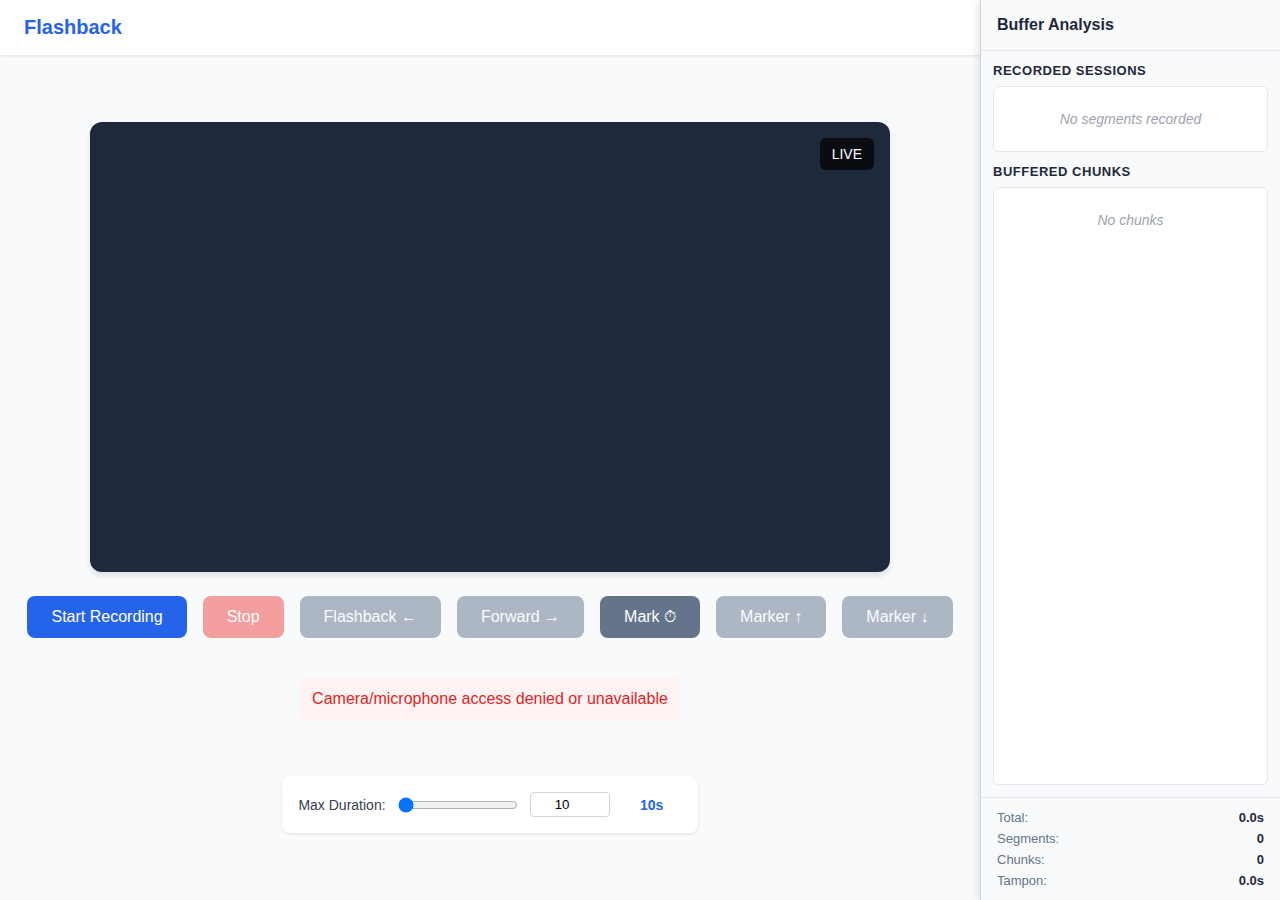
<file: App/index avant refactoring des états et introduction de la pause de flashback.html>
<!DOCTYPE html>
<html lang="en">
<head>
    <meta charset="UTF-8">
    <meta name="viewport" content="width=device-width, initial-scale=1.0">
    <title>Flashback - Training Recorder</title>
    <style>
        * {
            margin: 0;
            padding: 0;
            box-sizing: border-box;
        }

        body {
            font-family: 'Inter', -apple-system, BlinkMacSystemFont, sans-serif;
            background-color: #F8FAFC;
            color: #1E293B;
            height: 100vh;
            display: flex;
            flex-direction: column;
        }

        .header {
            background: white;
            padding: 16px 24px;
            box-shadow: 0 1px 3px rgba(0, 0, 0, 0.1);
            display: flex;
            justify-content: space-between;
            align-items: center;
        }

        .logo {
            font-size: 20px;
            font-weight: 600;
            color: #2563EB;
        }

        .status-indicator {
            display: flex;
            align-items: center;
            gap: 8px;
            font-size: 14px;
        }

        .recording-dot {
            width: 8px;
            height: 8px;
            background-color: #EF4444;
            border-radius: 50%;
            animation: pulse 1s infinite;
        }

        @keyframes pulse {
            0%, 100% { opacity: 1; }
            50% { opacity: 0.5; }
        }

        .main-content {
            flex: 1;
            display: flex;
            flex-direction: column;
            align-items: center;
            justify-content: center;
            padding: 24px;
            gap: 24px;
            margin-right: 300px;
        }

        .video-container {
            position: relative;
            width: 800px;
            height: 450px;
            background-color: #1E293B;
            border-radius: 12px;
            overflow: hidden;
            box-shadow: 0 4px 6px rgba(0, 0, 0, 0.1);
        }

        #videoPreview {
            width: 100%;
            height: 100%;
            object-fit: cover;
        }

        .video-overlay {
            position: absolute;
            top: 16px;
            right: 16px;
            background: rgba(0, 0, 0, 0.7);
            color: white;
            padding: 8px 12px;
            border-radius: 6px;
            font-size: 14px;
            font-weight: 500;
        }

        .controls {
            display: flex;
            gap: 16px;
            align-items: center;
        }

        .btn {
            padding: 12px 24px;
            border: none;
            border-radius: 8px;
            font-size: 16px;
            font-weight: 500;
            cursor: pointer;
            transition: all 0.2s;
            display: flex;
            align-items: center;
            gap: 8px;
        }

        .btn-primary {
            background-color: #2563EB;
            color: white;
        }

        .btn-primary:hover {
            background-color: #1D4ED8;
        }

        .btn-danger {
            background-color: #EF4444;
            color: white;
        }

        .btn-danger:hover {
            background-color: #DC2626;
        }

        .btn-secondary {
            background-color: #64748B;
            color: white;
        }

        .btn-secondary:hover {
            background-color: #475569;
        }

        .btn:disabled {
            opacity: 0.5;
            cursor: not-allowed;
        }

        /* Timeline Styles */
        .timeline-container {
            width: 800px;
            margin: 8px auto 0 auto;
        }

        .timeline-bar-container {
            position: relative;
        }

        .timeline-time-display {
            display: flex;
            flex-direction: column;
            gap: 4px;
            margin-top: 8px;
            font-size: 12px;
            color: #6B7280;
            font-family: 'Courier New', monospace;
        }
        .timeline-time-display-main {
            display: flex;
            justify-content: space-between;
            width: 100%;
        }

        .timeline-legend {
            margin-top: 4px;
            text-align: center;
        }

        .timeline-legend-text {
            font-size: 11px;
            color: #9CA3AF;
            font-style: italic;
        }

        .timeline-bar {
            height: 24px;
            background-color: #F3F4F6;
            border-radius: 12px;
            cursor: pointer;
            position: relative;
            border: 1px solid #D1D5DB;
            overflow: hidden;
            width: 100%;
        }

        .timeline-progress {
            height: 100%;
            background: linear-gradient(90deg, #10B981 0%, #059669 100%);
            border-radius: 12px;
            transition: width 0.3s ease;
        }

        .timeline-marker-layer {
            position: absolute;
            top: 0;
            left: 0;
            width: 100%;
            height: 100%;
            pointer-events: none;
            z-index: 1;
        }

        .timeline-marker {
            position: absolute;
            top: 3px;
            bottom: 3px;
            width: 2px;
            background-color: rgba(30, 41, 59, 0.85);
            border-radius: 2px;
            transform: translateX(-50%);
        }

        .timeline-marker::after {
            content: '';
            position: absolute;
            bottom: -3px;
            left: 50%;
            transform: translateX(-50%);
            width: 6px;
            height: 6px;
            background-color: rgba(30, 41, 59, 0.9);
            border-radius: 50%;
        }

        .timeline-position {
            position: absolute;
            top: 0;
            left: 0;
            height: 100%;
            width: 3px;
            background-color: #EF4444;
            border-radius: 2px;
            z-index: 2;
            box-shadow: 0 0 4px rgba(239, 68, 68, 0.5);
        }

        .timeline-bar:hover {
            border-color: #9CA3AF;
            box-shadow: 0 0 0 2px rgba(59, 130, 246, 0.1);
        }

        /* Responsive timeline */
        @media (max-width: 768px) {
            .timeline-container {
                width: 100%;
                max-width: 400px;
            }

            .timeline-time-display {
                font-size: 11px;
            }

            .timeline-bar {
                height: 20px;
                border-radius: 10px;
            }

            .timeline-progress {
                border-radius: 10px;
            }

            .timeline-position {
                width: 2px;
            }
        }

        .error-message {
            background-color: #FEF2F2;
            color: #DC2626;
            padding: 12px;
            border-radius: 6px;
            margin: 16px 0;
            display: none;
        }

        .success-message {
            background-color: #F0FDF4;
            color: #16A34A;
            padding: 12px;
            border-radius: 6px;
            margin: 16px 0;
            display: none;
        }

        .settings-panel {
            background: white;
            padding: 16px;
            border-radius: 8px;
            box-shadow: 0 1px 3px rgba(0, 0, 0, 0.1);
            margin-top: 16px;
        }

        .duration-control {
            display: flex;
            align-items: center;
            gap: 12px;
        }

        .duration-control label {
            font-size: 14px;
            font-weight: 500;
            color: #374151;
            white-space: nowrap;
        }

        .duration-control input[type="range"] {
            width: 120px;
        }

        .duration-control input[type="number"] {
            width: 80px;
            padding: 4px 8px;
            border: 1px solid #D1D5DB;
            border-radius: 4px;
            text-align: center;
        }

        .duration-control span {
            font-size: 14px;
            font-weight: 600;
            color: #2563EB;
            min-width: 60px;
            text-align: center;
        }

        @media (max-width: 768px) {
            .video-container {
                width: 100%;
                max-width: 400px;
                height: 225px;
            }

            .controls {
                flex-direction: column;
                gap: 12px;
            }
        }

        /* Debug Panel Styles */
        .debug-panel {
            position: fixed;
            top: 0;
            right: 0;
            width: 300px;
            height: 100vh;
            background: white;
            border-left: 1px solid #D1D5DB;
            box-shadow: -2px 0 8px rgba(0, 0, 0, 0.1);
            display: flex;
            flex-direction: column;
            z-index: 1000;
            overflow: hidden;
        }

        .debug-panel-header {
            padding: 16px;
            border-bottom: 1px solid #E5E7EB;
            background: #F9FAFB;
        }

        .debug-panel-header h3 {
            font-size: 16px;
            font-weight: 600;
            color: #1E293B;
            margin: 0;
        }

        .debug-panel-body {
            flex: 1;
            display: flex;
            flex-direction: column;
            gap: 12px;
            padding: 12px;
            background: #F8FAFC;
            overflow: hidden;
        }

        .debug-section {
            display: flex;
            flex-direction: column;
            gap: 8px;
        }

        .debug-section--sessions .debug-list {
            max-height: 200px;
        }

        .debug-section--chunks {
            flex: 1;
            min-height: 0;
        }

        .debug-section--chunks .debug-list {
            flex: 1;
            min-height: 0;
        }

        .debug-section-title {
            font-size: 13px;
            font-weight: 600;
            color: #1E293B;
            text-transform: uppercase;
            letter-spacing: 0.04em;
        }

        .debug-list {
            background: white;
            border: 1px solid #E5E7EB;
            border-radius: 6px;
            padding: 8px;
            overflow-y: auto;
        }

        .debug-segments-list {
            display: flex;
            flex-direction: column;
            gap: 6px;
        }

        .debug-empty {
            padding: 16px;
            text-align: center;
            color: #9CA3AF;
            font-size: 14px;
            font-style: italic;
        }

        .segment-item {
            padding: 8px 12px;
            margin-bottom: 4px;
            border-radius: 6px;
            border: 1px solid #E5E7EB;
            background: #FFFFFF;
            font-size: 13px;
            transition: background-color 0.2s;
        }

        .segment-item.playing {
            background: #DBEAFE;
            border-color: #3B82F6;
        }

        .segment-item-header {
            display: flex;
            justify-content: space-between;
            align-items: center;
            margin-bottom: 4px;
        }

        .segment-number {
            font-weight: 600;
            color: #2563EB;
        }

        .segment-duration {
            color: #64748B;
            font-size: 12px;
        }

        .segment-cumulative {
            font-size: 11px;
            color: #9CA3AF;
            margin-top: 2px;
        }

        .debug-chunks-list {
            display: flex;
            flex-direction: column;
            gap: 6px;
        }

        .chunk-item {
            border: 1px solid #E0E7FF;
            border-radius: 6px;
            padding: 6px 8px;
            background: #EEF2FF;
            font-size: 12px;
            color: #1E293B;
        }

        .chunk-item.session-current {
            background: #DBEAFE;
            border-color: #3B82F6;
        }

        .chunk-header {
            display: flex;
            justify-content: space-between;
            gap: 12px;
            font-weight: 600;
            color: #1D4ED8;
        }

        .chunk-meta {
            margin-top: 2px;
            font-size: 11px;
            color: #475569;
        }

        .chunk-info {
            font-size: 11px;
            color: #94A3B8;
            padding: 2px 0;
        }

        .debug-panel-footer {
            padding: 12px 16px;
            border-top: 1px solid #E5E7EB;
            background: #F9FAFB;
        }

        .debug-summary {
            display: flex;
            flex-direction: column;
            gap: 6px;
        }

        .debug-summary-item {
            display: flex;
            justify-content: space-between;
            align-items: center;
            font-size: 13px;
        }

        .debug-label {
            color: #64748B;
            font-weight: 500;
        }

        .debug-value {
            color: #1E293B;
            font-weight: 600;
        }

        .timeline-lifetime {
            display: block;
            width: 100%;
            text-align: right;
            font-size: 12px;
            color: #6B7280;
            font-style: italic;
            margin-top: 4px;
        }

        @media (max-width: 1200px) {
            .debug-panel {
                display: none;
            }

            .main-content {
                margin-right: 0;
            }
        }
    </style>
</head>
<body>
    <!-- Header -->
    <header class="header">
        <div class="logo">Flashback</div>
        <div class="status-indicator" id="statusIndicator">
            <div class="recording-dot" id="recordingDot" style="display: none;"></div>
            <span id="statusText">Ready</span>
        </div>
    </header>

    <!-- Main Content -->
    <div class="main-content">
        <!-- Video Preview -->
        <div class="video-container">
            <video id="videoPreview" autoplay muted playsinline></video>
            <div class="video-overlay" id="videoOverlay">LIVE</div>
        </div>

        <!-- Controls -->
        <div class="controls">
            <button class="btn btn-primary" id="startBtn">Start Recording</button>
            <button class="btn btn-danger" id="stopBtn" disabled>Stop</button>
            <button class="btn btn-secondary" id="flashbackBtn" disabled>Flashback ←</button>
            <button class="btn btn-secondary" id="forwardBtn" disabled>Forward →</button>
            <button class="btn btn-secondary" id="addMarkerBtn" disabled>Mark ⏱</button>
            <button class="btn btn-secondary" id="prevMarkerBtn" disabled>Marker ↑</button>
            <button class="btn btn-secondary" id="nextMarkerBtn" disabled>Marker ↓</button>
        </div>

        <!-- Messages -->
        <div class="error-message" id="errorMessage"></div>
        <div class="success-message" id="successMessage"></div>

        <!-- Timeline -->
        <div class="timeline-container" id="timelineContainer" style="display: none;">
            <div class="timeline-bar-container">
                <div class="timeline-bar" id="timelineBar">
                    <div class="timeline-progress" id="timelineProgress"></div>
                    <div class="timeline-marker-layer" id="timelineMarkerLayer"></div>
                    <div class="timeline-position" id="timelinePosition" style="display: none;"></div>
                </div>
            </div>
            <div class="timeline-time-display">
                <div class="timeline-time-display-main">
                    <span id="timeStart">0:00</span>
                    <span id="timeCurrent">0:00</span>
                    <span id="timeEnd">0:00</span>
                </div>
                <span id="timeLifetime" class="timeline-lifetime" style="display: none;">Total 0s</span>
            </div>
            <div class="timeline-legend">
                <span class="timeline-legend-text" id="timelineLegend">Click to jump to any moment</span>
            </div>
        </div>

        <!-- Settings Panel -->
        <div class="settings-panel">
            <div class="duration-control">
                <label for="durationRange">Max Duration:</label>
                <input type="range" id="durationRange" min="1" max="3600" value="10">
                <input type="number" id="durationValue" min="1" max="3600" value="10">
                <span id="durationDisplay">10s</span>
            </div>
        </div>
    </div>

        <!-- Debug Panel -->
        <div class="debug-panel" id="debugPanel">
            <div class="debug-panel-header">
                <h3>Buffer Analysis</h3>
            </div>
            <div class="debug-panel-body">
                <div class="debug-section debug-section--sessions">
                    <div class="debug-section-title">Recorded Sessions</div>
                    <div class="debug-list debug-segments-list" id="debugSegmentsList">
                        <div class="debug-empty">No segments recorded</div>
                    </div>
                </div>
                <div class="debug-section debug-section--chunks">
                    <div class="debug-section-title">Buffered Chunks</div>
                    <div class="debug-list debug-chunks-list" id="debugChunksList">
                        <div class="debug-empty">No chunks</div>
                    </div>
                </div>
            </div>
            <div class="debug-panel-footer">
                <div class="debug-summary">
                    <div class="debug-summary-item">
                        <span class="debug-label">Total:</span>
                        <span class="debug-value" id="debugTotalDuration">0.0s</span>
                    </div>
                    <div class="debug-summary-item">
                        <span class="debug-label">Segments:</span>
                        <span class="debug-value" id="debugSegmentCount">0</span>
                    </div>
                    <div class="debug-summary-item">
                        <span class="debug-label">Chunks:</span>
                        <span class="debug-value" id="debugChunkCount">0</span>
                    </div>
                    <div class="debug-summary-item">
                        <span class="debug-label">Tampon:</span>
                        <span class="debug-value" id="debugBufferDuration">0.0s</span>
                    </div>
            </div>
        </div>
    </div>

    <script>
        class FlashbackRecorder {
            constructor() {
                // DOM Elements
                this.videoPreview = document.getElementById('videoPreview');
                this.startBtn = document.getElementById('startBtn');
                this.stopBtn = document.getElementById('stopBtn');
                this.flashbackBtn = document.getElementById('flashbackBtn');
                this.forwardBtn = document.getElementById('forwardBtn');
                this.statusText = document.getElementById('statusText');
                this.recordingDot = document.getElementById('recordingDot');
                this.videoOverlay = document.getElementById('videoOverlay');
                this.errorMessage = document.getElementById('errorMessage');
                this.successMessage = document.getElementById('successMessage');
                this.timelineContainer = document.getElementById('timelineContainer');
                this.timelineBar = document.getElementById('timelineBar');
                this.timelineProgress = document.getElementById('timelineProgress');
                this.timelinePosition = document.getElementById('timelinePosition');
                this.timelineMarkerLayer = document.getElementById('timelineMarkerLayer');
                this.timeStart = document.getElementById('timeStart');
                this.timeCurrent = document.getElementById('timeCurrent');
                this.timeEnd = document.getElementById('timeEnd');
                this.timeLifetime = document.getElementById('timeLifetime');
                this.timelineLegend = document.getElementById('timelineLegend');
                this.durationRange = document.getElementById('durationRange');
                this.durationValue = document.getElementById('durationValue');
                this.durationDisplay = document.getElementById('durationDisplay');
                this.addMarkerBtn = document.getElementById('addMarkerBtn');
                this.prevMarkerBtn = document.getElementById('prevMarkerBtn');
                this.nextMarkerBtn = document.getElementById('nextMarkerBtn');
                this.debugPanel = document.getElementById('debugPanel');
                this.debugSegmentsList = document.getElementById('debugSegmentsList');
                this.debugTotalDuration = document.getElementById('debugTotalDuration');
                this.debugSegmentCount = document.getElementById('debugSegmentCount');
                this.debugChunksList = document.getElementById('debugChunksList');
                this.debugChunkCount = document.getElementById('debugChunkCount');
                this.debugBufferDuration = document.getElementById('debugBufferDuration');
                this.pendingSessionId = null;
                this.pendingSessionChunks = [];

                // State
                this.stream = null;
                this.mediaRecorder = null;
                this.state = 'stopped'; // 'recording' | 'playback' | 'stopped' | 'transitioning'
                this.recordedSessions = [];
                this.chunkBuffer = []; // rolling buffer of individual chunks { blob, duration, mimeType, timestamp, sessionId, sequence }
                this.currentSessionChunks = []; // chunks collected during the current session (before save)
                this.currentSessionIdCounter = 0; // auto-incremented identifier for logical sessions
                this.currentChunkSequence = 0; // auto-incremented identifier for each chunk
                this.currentSessionId = null; // logical session currently being recorded
                this._bufferedDuration = 0; // total cumulative duration of chunks present in the buffer
                this._lastChunkTimestamp = null; // timestamp of the last received chunk (ms)
                this.currentSessionHeaderBlob = null; // Blob header preserved if the first chunk is purged
                this.sessionMap = new Map(); // direct access to sessions by identifier
                this.currentPlaybackIndex = 0;
                this.playbackVideo = null;
                this.allSessions = [];
                this.currentReferencePosition = null;
                this.backPressCount = 0;
                this.forwardPressCount = 0;
                this.backResetTimer = null;
                this.forwardResetTimer = null;
                this.recordingStartTime = 0;
                this.totalRecordedTime = 0;
                this.maxDuration = 10; // seconds
                this.bufferMarginSeconds = 10; // extra margin to ensure an earlier keyframe
                this.lifetimeRecordedDuration = 0; // total duration recorded since launch (monotonic)
                this.sessionBoundaries = [];
                this._pendingRevokes = [];
                this.activeMimeType = null; // MimeType used for blobs
                this._playbackId = 0; // unique identifier for each playback (invalidates obsolete handlers)
                this._playbackTimeout = null;
                this._playbackInterval = null;
                this._timeupdateHandler = null;
                this._timeupdateGuardTimeout = null;
                this._onEndedHandler = null;
                this._onErrorHandler = null;
                this._metadataTimeout = null;
                this._finalizePlayback = null;
                this.visibleWindowStart = 0;
                this.visibleWindowEnd = 0;
                this.visibleWindowDuration = 0;
                this.lateChunkThresholdSeconds = 1.0;
                this.lastFinalizedSessionId = null;
                this.flashbackMarkers = [];
                this.flashbackMarkerIdCounter = 0;
                this.markerNavigationEpsilon = 0.05; // 50ms tolerance when comparing marker positions

                // Expose the global instance for easier debugging
                window.flashbackRecorder = this;

                // Bind methods
                this.handleBackKey = this.handleBackKey.bind(this);
                this.handleForwardKey = this.handleForwardKey.bind(this);
                this.handleEscapeKey = this.handleEscapeKey.bind(this);
                this.handleTimelineClick = this.handleTimelineClick.bind(this);
                this.onSessionEnded = this.onSessionEnded.bind(this);

                // Initialize
                this.loadSettings();
                this.initEventListeners();
                this.updateDurationDisplay();
                this.updateDebugPanel(); // Initialize debug panel display
                this.setState('recording');
                this.startRecording(); // Auto-start as per US-001
            }

            setState(newState) {
                const validStates = ['recording', 'playback', 'stopped', 'transitioning'];
                if (!validStates.includes(newState)) {
                    return;
                }
                const oldState = this.state;
                this.state = newState;
                this.updateMarkerControls();
            }

            initEventListeners() {
                this.startBtn.addEventListener('click', () => this.startRecording());
                this.stopBtn.addEventListener('click', () => this.stopRecording());
                this.flashbackBtn.addEventListener('click', () => this.handleBack());
                this.forwardBtn.addEventListener('click', () => this.handleForward());
                if (this.addMarkerBtn) {
                    this.addMarkerBtn.addEventListener('click', () => this.handleAddFlashbackMarker());
                }
                if (this.prevMarkerBtn) {
                    this.prevMarkerBtn.addEventListener('click', () => this.handleNavigateFlashbackMarker(-1));
                }
                if (this.nextMarkerBtn) {
                    this.nextMarkerBtn.addEventListener('click', () => this.handleNavigateFlashbackMarker(1));
                }

                this.durationRange.addEventListener('input', () => this.updateDurationFromRange());
                this.durationValue.addEventListener('change', () => this.updateDurationFromInput());

                document.addEventListener('keydown', (e) => {
                    const active = document.activeElement;
                    const isTyping = active && (active.tagName === 'INPUT' || active.tagName === 'TEXTAREA' || active.isContentEditable);
                    if (isTyping) {
                        return;
                    }
                    if (e.key === 'ArrowLeft') this.handleBackKey();
                    if (e.key === 'ArrowRight') this.handleForwardKey();
                    if (e.key === 'Escape') this.handleEscapeKey();
                    if (e.key === 'ArrowUp') {
                        e.preventDefault();
                        this.handleNavigateFlashbackMarker(-1);
                    }
                    if (e.key === 'ArrowDown') {
                        e.preventDefault();
                        this.handleNavigateFlashbackMarker(1);
                    }
                    if (e.code === 'Space') {
                        e.preventDefault();
                        this.handleAddFlashbackMarker();
                    }
                });

                this.timelineBar.addEventListener('click', (e) => this.handleTimelineClick(e));
            }

            loadSettings() {
                const saved = localStorage.getItem('flashbackMaxDuration');
                if (saved) {
                    this.maxDuration = parseInt(saved, 10);
                    this.durationRange.value = this.maxDuration;
                    this.durationValue.value = this.maxDuration;
                }
            }

            saveSettings() {
                localStorage.setItem('flashbackMaxDuration', this.maxDuration.toString());
            }


            // === UPDATE DURATION ON THE RIGHT SIDE OF THE SLIDER ===  

            updateDurationFromRange() {
            /**
             * Updates the maximum duration from the slider/range input.
             * This function is called when the user moves the slider.
             * It synchronizes the value with the numeric input and updates the display.
             */
                this.maxDuration = parseInt(this.durationRange.value, 10);
                this.durationValue.value = this.maxDuration;
                this.updateDurationDisplay();
                this.saveSettings();
                this.enforceRollingBuffer();
                this.updateDebugPanel();
            }

            updateDurationFromInput() {
            /**
             * Updates the maximum duration from the numeric input.
             * This function is called when the user types a value in the numeric field.
             * It applies constraints (1-3600 seconds) and synchronizes with the slider.
             */
                let val = parseInt(this.durationValue.value, 10);
                if (isNaN(val) || val < 1) val = 1;
                if (val > 3600) val = 3600;
                this.maxDuration = val;
                this.durationRange.value = val;
                this.durationValue.value = val;
                this.updateDurationDisplay();
                this.saveSettings();
                this.enforceRollingBuffer();
                this.updateDebugPanel();
            }

            updateDurationDisplay() {
            /**
             * Updates the text display of the maximum duration.
             * Displays the current value of maxDuration with the unit "s" in the durationDisplay element.
             */
                this.durationDisplay.textContent = `${this.maxDuration}s`;
            }

            getMaxBufferedDuration() {
                const margin = Number.isFinite(this.bufferMarginSeconds) ? Math.max(0, this.bufferMarginSeconds) : 0;
                const base = Number.isFinite(this.maxDuration) ? Math.max(0, this.maxDuration) : 0;
                return base + margin;
            }

            formatDuration(seconds) {
                if (!Number.isFinite(seconds) || seconds < 0) {
                    return '0s';
                }
                if (seconds >= 3600) {
                    const hours = Math.floor(seconds / 3600);
                    const minutes = Math.floor((seconds % 3600) / 60);
                    const secs = Math.floor(seconds % 60);
                    return `${hours}h ${minutes}m ${secs}s`;
                }
                if (seconds >= 60) {
                    const minutes = Math.floor(seconds / 60);
                    const secs = Math.floor(seconds % 60);
                    return `${minutes}m ${secs}s`;
                }
                if (seconds >= 10) {
                    return `${seconds.toFixed(0)}s`;
                }
                return `${seconds.toFixed(1)}s`;
            }

            handleAddFlashbackMarker() {
                if (!(this.state === 'recording' || this.state === 'playback')) {
                    return;
                }
                const marker = this.createFlashbackMarker();
                if (!marker) {
                    return;
                }
                this.updateTimeline();
                this.updateMarkerControls();
                if (this.timelineLegend) {
                    this.timelineLegend.textContent = 'Markers ready • Space to add • ↑/↓ to navigate';
                }
            }

            createFlashbackMarker() {
                if (!Number.isFinite(this.lifetimeRecordedDuration) || this.lifetimeRecordedDuration <= 0) {
                    if (this.chunkBuffer.length === 0 && this.recordedSessions.length === 0) {
                        return null;
                    }
                }
                const absoluteTime = this.getCurrentAbsoluteTime();
                if (!Number.isFinite(absoluteTime) || absoluteTime < 0) {
                    return null;
                }
                const marker = {
                    id: ++this.flashbackMarkerIdCounter,
                    absoluteTime,
                    createdAt: performance.now()
                };
                this.flashbackMarkers.push(marker);
                this.flashbackMarkers.sort((a, b) => a.absoluteTime - b.absoluteTime);
                return marker;
            }

            async handleNavigateFlashbackMarker(direction) {
                if (direction !== -1 && direction !== 1) {
                    return;
                }
                if (this.state === 'transitioning') {
                    return;
                }
                if (this.flashbackMarkers.length === 0 && this.lifetimeRecordedDuration <= 0) {
                    return;
                }
                const targetTime = this.getTargetTimeForMarkerNavigation(direction);
                if (!Number.isFinite(targetTime) || targetTime < 0) {
                    return;
                }
                await this.seekPlayback(targetTime, {
                    allowFromRecording: true,
                    allowFromStopped: true
                });
            }

            getTargetTimeForMarkerNavigation(direction) {
                const sorted = this.flashbackMarkers.slice().sort((a, b) => a.absoluteTime - b.absoluteTime);
                const current = this.getCurrentAbsoluteTime();
                const epsilon = this.markerNavigationEpsilon;
                if (direction === -1) {
                    for (let i = sorted.length - 1; i >= 0; i--) {
                        if ((sorted[i].absoluteTime || 0) < (current - epsilon)) {
                            return Math.max(sorted[i].absoluteTime, 0);
                        }
                    }
                    return Math.max(0, this.visibleWindowStart ?? 0);
                }
                for (let i = 0; i < sorted.length; i++) {
                    if ((sorted[i].absoluteTime || 0) > (current + epsilon)) {
                        return Math.max(sorted[i].absoluteTime, 0);
                    }
                }
                const windowEnd = this.visibleWindowEnd ?? this.lifetimeRecordedDuration;
                return Math.max(windowEnd, this.lifetimeRecordedDuration);
            }

            pruneFlashbackMarkers(windowStart, windowEnd) {
                const cutoff = Math.max(0, windowStart ?? 0);
                const upper = Math.max(cutoff, windowEnd ?? this.lifetimeRecordedDuration);
                const before = this.flashbackMarkers.length;
                this.flashbackMarkers = this.flashbackMarkers.filter(marker => {
                    const t = marker.absoluteTime;
                    if (!Number.isFinite(t)) {
                        return false;
                    }
                    if (t < cutoff - this.markerNavigationEpsilon) {
                        return false;
                    }
                    if (t > this.lifetimeRecordedDuration + this.markerNavigationEpsilon) {
                        return false;
                    }
                    if (upper > cutoff && t > upper + this.markerNavigationEpsilon) {
                        return false;
                    }
                    return true;
                });
                return before !== this.flashbackMarkers.length;
            }

            renderFlashbackMarkers(windowStart, windowEnd, windowDuration, effectiveBarWidthPercent = 100) {
                if (!this.timelineMarkerLayer) {
                    return;
                }
                const layer = this.timelineMarkerLayer;
                layer.innerHTML = '';
                if (!Number.isFinite(windowDuration) || windowDuration <= 0) {
                    return;
                }
                const start = windowStart ?? 0;
                const end = windowEnd ?? start;
                const visibleMarkers = this.flashbackMarkers.filter(marker => {
                    const t = marker.absoluteTime;
                    return Number.isFinite(t) && t >= start - this.markerNavigationEpsilon && t <= end + this.markerNavigationEpsilon;
                });
                if (visibleMarkers.length === 0) {
                    return;
                }
                const widthPercent = Math.min(Math.max(effectiveBarWidthPercent, 0), 100);
                visibleMarkers.forEach(marker => {
                    const t = marker.absoluteTime;
                    const relative = (t - start) / windowDuration;
                    const clamped = Math.max(0, Math.min(1, relative));
                    const markerEl = document.createElement('div');
                    markerEl.className = 'timeline-marker';
                    markerEl.style.left = `${(clamped * widthPercent).toFixed(3)}%`;
                    markerEl.title = this.formatTime(Math.max(0, t));
                    layer.appendChild(markerEl);
                });
            }

            updateMarkerControls() {
                const isTransitioning = this.state === 'transitioning';
                const timelineVisible = this.timelineContainer && this.timelineContainer.style.display !== 'none';
                const canAdd = !isTransitioning && (this.state === 'recording' || this.state === 'playback');
                const hasMarkers = this.flashbackMarkers.length > 0;
                const hasData = this.lifetimeRecordedDuration > 0 || this.recordedSessions.length > 0 || this.chunkBuffer.length > 0;
                const canNavigateState = !isTransitioning && (this.state === 'recording' || this.state === 'playback' || this.state === 'stopped');
                const canNavigate = timelineVisible && canNavigateState && hasMarkers && hasData;

                if (this.addMarkerBtn) {
                    this.addMarkerBtn.disabled = !canAdd;
                }
                if (this.prevMarkerBtn) {
                    this.prevMarkerBtn.disabled = !canNavigate;
                }
                if (this.nextMarkerBtn) {
                    this.nextMarkerBtn.disabled = !canNavigate;
                }
            }

            // === STARTING AND STOPPING RECORDING ===

            async startRecording() {
                try {
                    this.finalizePendingSession();
                    // Clean up any previous source blob before starting
                    if (this.videoPreview) {
                        this.videoPreview.src = '';
                        // Don't set srcObject to null if we already have a stream - we want to reuse it
                        // We'll reattach just after
                        if (this.videoPreview.srcObject && this.videoPreview.srcObject !== this.stream) {
                            this.videoPreview.srcObject = null;
                        }
                    }
                    // Don't get a new stream if we already have one active
                    if (!this.stream || (this.stream && !this.stream.active)) {
                        if (this.stream) {
                            // Stop the old stream before obtaining a new one
                            this.stream.getTracks().forEach(track => track.stop());
                        }
                    this.stream = await navigator.mediaDevices.getUserMedia({ video: true, audio: true });
                    }
                    // Always reattach the stream to ensure it's active
                    this.videoPreview.srcObject = this.stream;
                    this.videoOverlay.textContent = 'LIVE';
                    this.videoOverlay.style.display = 'block';

                    const options = { mimeType: 'video/webm;codecs=vp9,opus' };
                    if (!MediaRecorder.isTypeSupported(options.mimeType)) {
                        options.mimeType = 'video/webm;codecs=vp8,opus';
                    }
                    this.activeMimeType = options.mimeType;

                    // Recreate the MediaRecorder if necessary (it was stopped during flashback)
                    if (!this.mediaRecorder || this.mediaRecorder.state === 'inactive') {
                    this.mediaRecorder = new MediaRecorder(this.stream, options);
                    this.mediaRecorder.ondataavailable = (event) => {
                            this.handleRecordedChunk(event);
                    };

                    this.mediaRecorder.onstop = () => {
                        if (this.state !== 'transitioning') {
                            this.saveCurrentSession();
                        }
                    };
                    }

                    // Start recording with 1-second chunks
                    this.currentSessionId = ++this.currentSessionIdCounter;
                    this.currentSessionChunks = [];
                    this.currentSessionStartMs = Date.now();
                    this._lastChunkTimestamp = this.currentSessionStartMs;
                    this.currentSessionHeaderBlob = null;
                    this.mediaRecorder.start(1000);
                    this.setState('recording');
                    this.recordingStartTime = this.currentSessionStartMs;

                    this.updateUIForRecording();
                    this.startTimer(); // Start the timer to regularly update the progress bar
                } catch (err) {
                    this.showMessage('Camera/microphone access denied or unavailable', 'error');
                }
            }

            stopRecording() {
                if (this.mediaRecorder && this.state === 'recording') {
                    this.mediaRecorder.stop();
                    this.setState('stopped');
                    this.stopTimer();
                    this.saveCurrentSession();
                    this.updateUIForStopped();
                }
            }

            resumeRecording() {
                // Check only if we're not already recording and if we have a stream
                // startRecording() handles state transitions and cleanup itself
                if (this.state !== 'recording' && this.stream) {
                    this.startRecording();
                } else {
                }
            }

            // === HANDLING TOUCHES ===
            
            handleBackKey() {
                this.handleBack();
            }

            handleForwardKey() {
                this.handleForward();
            }

            handleEscapeKey() {
                if (this.state === 'playback') {
                    this.stopPlaybackAndResumeRecording();
                }
            }

            // === HANDLING FLASHBACKS ===

            async handleBack() {
                this.incrementBackCounter();

                const backDuration = this.calculateSeekDuration(this.backPressCount);
                const absoluteNow = this.getCurrentAbsoluteTime();

                let targetTime;
                if (absoluteNow < backDuration) {
                    this.showMessage(`Playing from beginning`, 'success');
                    targetTime = 0;
                } else {
                    targetTime = Math.max(0, absoluteNow - backDuration);
                }

                await this.seekPlayback(targetTime, {
                    allowFromRecording: true,
                    allowFromStopped: true
                });
            }

            async handleForward() {
                this.incrementForwardCounter();

                if (this.state !== 'playback') {
                    return;
                }

                const forwardDuration = this.calculateSeekDuration(this.forwardPressCount);
                const absoluteNow = this.getCurrentAbsoluteTime();
                const targetTime = absoluteNow + forwardDuration;

                if (targetTime >= this.lifetimeRecordedDuration) {
                    this.showMessage('End of recording reached - resuming live recording', 'success');
                    this.resumeRecordingAfterPlayback();
                    return;
                }

                await this.seekPlayback(targetTime, {
                    allowFromRecording: false,
                    allowFromStopped: false
                });
            }

            calculateSeekDuration(pressCount) {
            /**
             * Calculates the duration of a flashback/advance based on the number of consecutive presses.
             * Uses exponential progression (1, 2, 4, 8, 16... seconds).
             *
             * Formula: 2^(pressCount - 1) seconds
             * - 1st press (pressCount=1): 2^(1-1) = 2^0 = 1 second
             * - 2nd press (pressCount=2): 2^(2-1) = 2^1 = 2 seconds
             * - 3rd press (pressCount=3): 2^(3-1) = 2^2 = 4 seconds
             */
                return Math.pow(2, pressCount - 1);
            }

            async seekPlayback(targetTime, options = {}) {
            /**
             * Common function to search for a position in playback.
             * Handles validation, stopping recording conditionally, and starting playback.
             */
                const {
                    allowFromRecording = false,  // Allow call from 'recording'
                    allowFromStopped = false     // Allow call from 'stopped'
                } = options;


                // State validation
                if (this.state === 'transitioning') {
                    // Allow interruption for immediate user control
                }
                if (this.state !== 'playback' && !allowFromRecording && !allowFromStopped) {
                    return;
                }
                if (this.state === 'stopped' && !allowFromStopped) {
                    return;
                }

                // Check available data
                if (this.recordedSessions.length === 0 && this.currentSessionChunks.length === 0) {
                    this.showMessage('No recording data available for playback', 'error');
                    return;
                }

                // Stop recording if necessary and allowed
                if (this.state === 'recording' && allowFromRecording) {
                    this.setState('transitioning');
                    try {
                        this.mediaRecorder.stop();
                    } catch (e) {
                    }
                    this.stopTimer();
                    await this.waitForRecorderStop();
                    // Manual save necessary because onstop doesn't happen in 'transitioning' state
                    this.saveCurrentSession();
                }

                // Increment the playback identifier to invalidate all handlers of the previous playback
                // This must be done BEFORE recreating allSessions to avoid race conditions
                this._playbackId++;

                // Synchronize allSessions with recordedSessions (contains the saved session if we were recording)
                this.allSessions = [...this.recordedSessions];

                const clampedTarget = Math.max(0, Math.min(targetTime, this.lifetimeRecordedDuration));
                this.currentReferencePosition = clampedTarget;

                // Start playback
                this.playSessionsFromTimestamp(clampedTarget);
            }

            calculateTargetTime(clickPercentOfTimeline, rect, totalDuration) {
                /**
                * Calculates the target timestamp based on the position of the click on the timeline.
                * Uses the same logic for recording and playback: calculating relative to the effective width
                * of the green bar with overflow handling.
                 */
            
                // Calculate the effective width of the green bar (same logic as updateTimeline)
                const visibleWindowDuration = Math.max(this.visibleWindowDuration || 0, 0);
                const effectiveBarWidthPercent = this.maxDuration > 0 ? Math.min((visibleWindowDuration / this.maxDuration) * 100, 100) : 100;
                const effectiveBarWidthPx = (effectiveBarWidthPercent / 100) * rect.width;

                // Convert clickPercentOfTimeline to position x (pixels)
                const x = clickPercentOfTimeline * rect.width;

                // Calculate percent relative to the effective width
                let percent;
                if (x <= effectiveBarWidthPx) {
                    // Click on the green bar: calculate relative to the green bar
                    percent = effectiveBarWidthPx > 0 ? x / effectiveBarWidthPx : 0;
                } else {
                    // Click on gray area: treat as 100% of the green bar
                    percent = 1.0;
                }

                const absoluteStart = this.visibleWindowStart ?? Math.max(0, this.lifetimeRecordedDuration - visibleWindowDuration);
                const windowSpan = Math.max(visibleWindowDuration, 0);
                if (windowSpan <= 0) {
                    return absoluteStart;
                }
                const absoluteTarget = absoluteStart + (percent * windowSpan);
                return absoluteTarget;
            }

            incrementBackCounter() {
                this.backPressCount++;
                this.updateCounterDisplay();
                clearTimeout(this.backResetTimer);
                this.backResetTimer = setTimeout(() => {
                    this.backPressCount = 0;
                    this.updateCounterDisplay();
                }, 500);
            }

            incrementForwardCounter() {
                this.forwardPressCount++;
                clearTimeout(this.forwardResetTimer);
                this.forwardResetTimer = setTimeout(() => {
                    this.forwardPressCount = 0;
                }, 500);
            }

            updateCounterDisplay() {
                if (!this.counterDisplay) {
                    return;
                }
                const duration = Math.pow(2, this.backPressCount);
                this.counterDisplay.textContent = `← ${this.backPressCount} press${this.backPressCount !== 1 ? 'es' : ''} = ${duration}s back`;
            }

            updateDebugPanel() {
                if (!this.debugSegmentsList) return;

                const sessionIndexById = new Map();
                this.recordedSessions.forEach((session, index) => {
                    if (session && typeof session.id !== 'undefined') {
                        sessionIndexById.set(session.id, index);
                    }
                });

                // === Sessions ===
                this.debugSegmentsList.innerHTML = '';

                if (this.recordedSessions.length === 0) {
                    const emptyMsg = document.createElement('div');
                    emptyMsg.className = 'debug-empty';
                    emptyMsg.textContent = 'No segments recorded';
                    this.debugSegmentsList.appendChild(emptyMsg);
                } else {
                    this.recordedSessions.forEach((session, index) => {
                        const segmentItem = document.createElement('div');
                        segmentItem.className = 'segment-item';

                        if (this.state === 'playback' && this.currentPlaybackIndex === index) {
                            segmentItem.classList.add('playing');
                        }

                        const header = document.createElement('div');
                        header.className = 'segment-item-header';

                        const segmentNumber = document.createElement('span');
                        segmentNumber.className = 'segment-number';
                        segmentNumber.textContent = `Segment ${index + 1}`;

                        const segmentDuration = document.createElement('span');
                        segmentDuration.className = 'segment-duration';
                        segmentDuration.textContent = `${(session.duration || 0).toFixed(1)}s`;

                        header.appendChild(segmentNumber);
                        header.appendChild(segmentDuration);

                        const cumulative = document.createElement('div');
                        cumulative.className = 'segment-cumulative';
                        cumulative.textContent = `Cumulative: ${session.endTime.toFixed(1)}s`;

                        segmentItem.appendChild(header);
                        segmentItem.appendChild(cumulative);
                        this.debugSegmentsList.appendChild(segmentItem);
                    });
                }

                // === Chunks ===
                if (this.debugChunksList) {
                    this.debugChunksList.innerHTML = '';
                    if (this.chunkBuffer.length === 0) {
                        const emptyChunks = document.createElement('div');
                        emptyChunks.className = 'debug-empty';
                        emptyChunks.textContent = 'No chunks';
                        this.debugChunksList.appendChild(emptyChunks);
                    } else {
                        const MAX_CHUNKS_DISPLAY = 60;
                        const startIndex = Math.max(0, this.chunkBuffer.length - MAX_CHUNKS_DISPLAY);
                        const displayedChunks = this.chunkBuffer.slice(startIndex);

                        if (startIndex > 0) {
                            const info = document.createElement('div');
                            info.className = 'chunk-info';
                            info.textContent = `… ${startIndex} hidden chunk${startIndex > 1 ? 's' : ''}`;
                            this.debugChunksList.appendChild(info);
                        }

                        const currentPlaybackSession = (this.state === 'playback' && this.currentPlaybackIndex < this.allSessions.length)
                            ? this.allSessions[this.currentPlaybackIndex]?.id
                            : null;

                        displayedChunks.forEach(chunk => {
                            const chunkItem = document.createElement('div');
                            chunkItem.className = 'chunk-item';

                            const isPlaybackChunk = currentPlaybackSession !== null && chunk.sessionId === currentPlaybackSession;
                            const isLiveChunk = this.state === 'recording' && chunk.sessionId === this.currentSessionId;
                            if (isPlaybackChunk || isLiveChunk) {
                                chunkItem.classList.add('session-current');
                            }

                            const header = document.createElement('div');
                            header.className = 'chunk-header';

                            const title = document.createElement('span');
                            title.textContent = `Chunk ${chunk.id}`;

                            const duration = document.createElement('span');
                            duration.textContent = `${(chunk.duration || 0).toFixed(1)}s`;

                            header.appendChild(title);
                            header.appendChild(duration);

                            const meta = document.createElement('div');
                            meta.className = 'chunk-meta';

                            let sessionLabel = '—';
                            if (sessionIndexById.has(chunk.sessionId)) {
                                sessionLabel = `S${sessionIndexById.get(chunk.sessionId) + 1}`;
                            } else if (chunk.sessionId && chunk.sessionId === this.currentSessionId) {
                                sessionLabel = 'Live';
                            } else if (chunk.sessionId) {
                                sessionLabel = `#${chunk.sessionId}`;
                            }

                            meta.textContent = `Session: ${sessionLabel} • ${this.formatClockTime(chunk.createdAt)}`;

                            chunkItem.appendChild(header);
                            chunkItem.appendChild(meta);
                            this.debugChunksList.appendChild(chunkItem);
                        });
                    }
                }

                // === Summary ===
                if (this.debugTotalDuration) {
                    this.debugTotalDuration.textContent = `${this.totalRecordedTime.toFixed(1)}s`;
                }
                if (this.debugSegmentCount) {
                    this.debugSegmentCount.textContent = this.recordedSessions.length.toString();
                }
                if (this.debugChunkCount) {
                    this.debugChunkCount.textContent = this.chunkBuffer.length.toString();
                }
                if (this.debugBufferDuration) {
                    this.debugBufferDuration.textContent = `${this._bufferedDuration.toFixed(1)}s`;
                }
            }

            startTimer() {
                this.timerInterval = setInterval(() => {
                    this.updateTimeline();
                }, 200);
            }

            stopTimer() {
                if (this.timerInterval) {
                    clearInterval(this.timerInterval);
                    this.timerInterval = null;
                }
            }

            handleRecordedChunk(event) {
                if (!event || !event.data || event.data.size === 0) {
                    return;
                }

                const now = Date.now();
                let duration = 1;
                if (this._lastChunkTimestamp !== null) {
                    duration = Math.max(0.1, (now - this._lastChunkTimestamp) / 1000);
                }
                this._lastChunkTimestamp = now;

                const absoluteStart = this.lifetimeRecordedDuration;
                const absoluteEnd = absoluteStart + duration;
                this.lifetimeRecordedDuration = absoluteEnd;

                let targetSessionId = this.currentSessionId;
                let isCurrentSession = true;
                if (targetSessionId === null && this.pendingSessionId !== null) {
                    targetSessionId = this.pendingSessionId;
                    isCurrentSession = false;
                }

                let attachedToLastSession = false;
                let lastSessionForAttachment = null;
                if (targetSessionId === null && this.lastFinalizedSessionId !== null) {
                    const lastSession = this.sessionMap.get(this.lastFinalizedSessionId);
                    if (lastSession) {
                        const lastVisibleEnd = lastSession.visibleEndAbs ?? lastSession.absoluteEnd ?? lastSession.absoluteStart ?? 0;
                        const gap = absoluteStart - lastVisibleEnd;
                        if (gap >= 0 && gap <= this.lateChunkThresholdSeconds) {
                            targetSessionId = lastSession.id;
                            isCurrentSession = false;
                            attachedToLastSession = true;
                            lastSessionForAttachment = lastSession;
                        }
                    }
                }

                const isFirstChunkOfCurrentSession = isCurrentSession && this.currentSessionChunks.length === 0;

                const chunk = {
                    id: ++this.currentChunkSequence,
                    blob: event.data,
                    duration,
                    mimeType: event.data.type || this.activeMimeType || 'video/webm',
                    sessionId: targetSessionId,
                    createdAt: now,
                    isSessionHeader: isFirstChunkOfCurrentSession,
                    isPreRoll: false,
                    absoluteStart,
                    absoluteEnd
                };

                if (isFirstChunkOfCurrentSession && event.data) {
                    this.currentSessionHeaderBlob = event.data;
                }

                this.chunkBuffer.push(chunk);
                this._bufferedDuration += duration;

                let sessionUpdated = false;

                if (attachedToLastSession && lastSessionForAttachment) {
                    chunk.sessionId = lastSessionForAttachment.id;
                    lastSessionForAttachment.chunks.push(chunk);
                    this.refreshSessionBounds(lastSessionForAttachment);
                    lastSessionForAttachment.playableDuration = lastSessionForAttachment.duration;
                    sessionUpdated = true;
                } else if (isCurrentSession && this.currentSessionId !== null) {
                    this.currentSessionChunks.push(chunk);
                } else if (!isCurrentSession && this.pendingSessionId !== null) {
                    this.pendingSessionChunks.push(chunk);
                    const pendingSession = this.sessionMap.get(this.pendingSessionId);
                    if (pendingSession) {
                        pendingSession.chunks.push(chunk);
                        sessionUpdated = true;
                    }
                    if (this.state !== 'recording' && (!this.mediaRecorder || this.mediaRecorder.state !== 'recording')) {
                        this.finalizePendingSession();
                        sessionUpdated = false;
                    }
                }

                this.enforceRollingBuffer();

                if (sessionUpdated) {
                    this.recomputeSessionBoundaries();
                }

                if (this.state === 'recording') {
                    this.updateTimeline();
                }
                this.updateDebugPanel();
            }

            removeChunksFromBuffer(chunks) {
                if (!Array.isArray(chunks) || chunks.length === 0) {
                    return;
                }
                const idsToRemove = new Set(chunks.map(chunk => chunk.id));
                if (this.currentSessionChunks.length > 0) {
                    this.currentSessionChunks = this.currentSessionChunks.filter(chunk => !idsToRemove.has(chunk.id));
                }
                this.chunkBuffer = this.chunkBuffer.filter(chunk => {
                    if (idsToRemove.has(chunk.id)) {
                        let preservedHeader = false;
                        if (chunk.sessionId) {
                            const session = this.sessionMap.get(chunk.sessionId);
                            if (chunk.isSessionHeader && chunk.sessionId === this.currentSessionId && !this.currentSessionHeaderBlob && chunk.blob) {
                                this.currentSessionHeaderBlob = chunk.blob;
                                preservedHeader = true;
                            }
                            if (session && chunk.isSessionHeader && chunk.blob && !session.headerBlob) {
                                session.headerBlob = chunk.blob;
                                preservedHeader = true;
                            }
                        }
                        this._bufferedDuration = Math.max(0, this._bufferedDuration - (chunk.duration || 0));
                        if (!preservedHeader) {
                            chunk.blob = null;
                        }
                        return false;
                    }
                    return true;
                });
                if (this.pendingSessionChunks.length > 0) {
                    this.pendingSessionChunks = this.pendingSessionChunks.filter(chunk => !idsToRemove.has(chunk.id));
                    if (this.pendingSessionChunks.length === 0 && this.pendingSessionId) {
                        this.finalizePendingSession();
                    }
                }
                this.updateDebugPanel();
            }

            refreshSessionBounds(session) {
                if (!session || !Array.isArray(session.chunks)) {
                    return;
                }
                const chunks = session.chunks.filter(Boolean);
                if (chunks.length === 0) {
                    session.absoluteStart = session.absoluteStart ?? this.lifetimeRecordedDuration;
                    session.absoluteEnd = session.absoluteStart;
                    session.visibleStartAbs = session.absoluteEnd;
                    session.visibleEndAbs = session.absoluteEnd;
                    session.duration = 0;
                    session.preRollDuration = 0;
                    session.chunkCount = 0;
                    return;
                }
                chunks.sort((a, b) => (a.absoluteStart || 0) - (b.absoluteStart || 0));
                session.absoluteStart = chunks[0].absoluteStart ?? session.absoluteStart ?? 0;
                session.absoluteEnd = chunks[chunks.length - 1].absoluteEnd ?? session.absoluteEnd ?? session.absoluteStart;

                let visibleStartAbs = null;
                let visibleEndAbs = null;
                let visibleDuration = 0;
                let preRollDuration = 0;
                let visibleChunkCount = 0;

                chunks.forEach(chunk => {
                    const chunkDuration = chunk.duration || 0;
                    const chunkEnd = chunk.absoluteEnd ?? ((chunk.absoluteStart || 0) + chunkDuration);
                    if (chunk.isPreRoll) {
                        preRollDuration += chunkDuration;
                    } else {
                        visibleDuration += chunkDuration;
                        visibleChunkCount += 1;
                        if (visibleStartAbs === null) {
                            visibleStartAbs = chunk.absoluteStart ?? session.absoluteStart;
                        }
                        visibleEndAbs = chunkEnd;
                    }
                });

                session.preRollDuration = preRollDuration;
                session.duration = visibleDuration;
                session.chunkCount = visibleChunkCount;
                session.visibleStartAbs = visibleStartAbs ?? session.absoluteEnd;
                session.visibleEndAbs = visibleEndAbs ?? session.visibleStartAbs;
            }

            updateUIForRecording() {
                this.startBtn.disabled = true;
                this.stopBtn.disabled = false;
                this.flashbackBtn.disabled = false;
                this.forwardBtn.disabled = true;
                this.recordingDot.style.display = 'block';
                this.statusText.textContent = 'REC';
                this.timelineContainer.style.display = 'block';
                this.timelineLegend.textContent = '';
                this.timelinePosition.style.display = 'block';
                this.updateMarkerControls();
            }

            updateUIForPlayback() {
                this.startBtn.disabled = true;
                this.stopBtn.disabled = true;
                this.flashbackBtn.disabled = false;
                this.forwardBtn.disabled = false;
                this.recordingDot.style.display = 'none';
                this.statusText.textContent = 'PLAYBACK';
                this.videoOverlay.style.display = 'none';
                // Don't reset counters to 0 for continuous flashbacks
                this.timelinePosition.style.display = 'block';
                this.timelineLegend.textContent = 'Click timeline to jump • ←/→ navigate • Space/↑/↓ markers';
                // Ensure the timeline is visible in playback mode
                this.timelineContainer.style.display = 'block';
                this.updateMarkerControls();
            }

            updateUIForStopped() {
                this.startBtn.disabled = false;
                this.stopBtn.disabled = true;
                this.flashbackBtn.disabled = true;
                this.forwardBtn.disabled = true;
                this.recordingDot.style.display = 'none';
                this.statusText.textContent = 'Stopped';
                this.timelineContainer.style.display = 'none';
                // Hide the red cursor when stopped
                this.timelinePosition.style.display = 'none';
                if (this.timelineMarkerLayer) {
                    this.timelineMarkerLayer.innerHTML = '';
                }
                this.updateMarkerControls();
            }

            saveCurrentSession() {
                this.debugLogState('save:start', {
                    currentSessionId: this.currentSessionId,
                    currentChunks: this.currentSessionChunks.length
                });
                /**
                 * Saves the current recording session by creating a logical session
                 * based on the individual chunks stored in the buffer.
                 * 
                 * This function is called:
                 * - When manual stop (stopRecording)
                 * - When flashback (startFlashbackPlayback) to save the current session
                 */
                this.finalizePendingSession();

                if (this.currentSessionChunks.length === 0) {
                    this.currentSessionStartMs = null;
                    this.currentSessionId = null;
                    this._lastChunkTimestamp = null;
                    this.currentSessionHeaderBlob = null;
                    return;
                }

                const sessionChunks = [...this.currentSessionChunks];
                const sessionDuration = sessionChunks.reduce((sum, chunk) => sum + (chunk.duration || 0), 0);
                const totalBytes = sessionChunks.reduce((sum, chunk) => sum + ((chunk.blob && chunk.blob.size) || 0), 0);

                const MIN_DURATION = 0.5; // seconds
                const MIN_BLOB_SIZE = 5000; // octets

                if (sessionDuration < MIN_DURATION || totalBytes < MIN_BLOB_SIZE) {
                    this.removeChunksFromBuffer(sessionChunks);
                    this.currentSessionChunks = [];
                    this.currentSessionStartMs = null;
                    this.currentSessionId = null;
                    this._lastChunkTimestamp = null;
                    this.pendingSessionId = null;
                    this.pendingSessionChunks = [];
                    this.currentSessionHeaderBlob = null;
                    return;
                }

                const sessionId = this.currentSessionId ?? ++this.currentSessionIdCounter;

                const session = {
                    id: sessionId,
                    chunks: sessionChunks,
                    chunkCount: sessionChunks.length,
                    duration: sessionDuration,
                    playableDuration: sessionDuration,
                    startTime: 0,
                    endTime: 0,
                    mimeType: this.activeMimeType || 'video/webm',
                    createdAt: Date.now(),
                    blobUrl: null,
                    headerBlob: null,
                    preRollDuration: 0
                };

                const headerChunk = sessionChunks.find(chunk => chunk.isSessionHeader);
                if (headerChunk && headerChunk.blob) {
                    session.headerBlob = headerChunk.blob;
                } else if (this.currentSessionHeaderBlob) {
                    session.headerBlob = this.currentSessionHeaderBlob;
                }

                sessionChunks.forEach(chunk => {
                    chunk.sessionId = sessionId;
                });
                session.absoluteStart = sessionChunks[0]?.absoluteStart ?? this.lifetimeRecordedDuration;
                session.absoluteEnd = sessionChunks[sessionChunks.length - 1]?.absoluteEnd ?? session.absoluteStart;
                session.visibleStartAbs = session.absoluteStart;
                session.visibleEndAbs = session.absoluteEnd;
                this.refreshSessionBounds(session);

                this.recordedSessions.push(session);
                this.sessionMap.set(sessionId, session);

                this.currentSessionChunks = [];
                this.currentSessionStartMs = null;
                this.currentSessionId = null;
                this._lastChunkTimestamp = null;
                this.pendingSessionId = sessionId;
                this.pendingSessionChunks = [];
                this.currentSessionHeaderBlob = null;

                this.recomputeSessionBoundaries();
                this.trimBufferToMaxDuration();
                this.allSessions = [...this.recordedSessions];
                this.enforceRollingBuffer();
                this.lastFinalizedSessionId = sessionId;
                this.updateDebugPanel();
                this.updateTimeline();
                this.debugLogState('save:end', { newSessionId: sessionId });
            }

            enforceRollingBuffer() {
                const maxBufferedDuration = this.getMaxBufferedDuration();
                if (!Number.isFinite(maxBufferedDuration) || maxBufferedDuration <= 0) {
                    return;
                }

                let removedAny = false;

                while (this._bufferedDuration > maxBufferedDuration && this.chunkBuffer.length > 0) {
                    const removed = this.chunkBuffer.shift();
                    removedAny = true;
                    const duration = removed?.duration || 0;
                    this._bufferedDuration = Math.max(0, this._bufferedDuration - duration);

                    if (removed && removed.isSessionHeader && removed.sessionId === this.currentSessionId && !this.currentSessionHeaderBlob && removed.blob) {
                        this.currentSessionHeaderBlob = removed.blob;
                    }

                    if (removed && this.currentSessionChunks.length > 0) {
                        const before = this.currentSessionChunks.length;
                        this.currentSessionChunks = this.currentSessionChunks.filter(chunk => chunk.id !== removed.id);
                        if (before !== this.currentSessionChunks.length) {
                            this.debugLogState('enforce:trim-current', { removedChunkId: removed.id });
                        }
                    }

                    let preservedHeader = false;
                    if (removed && removed.sessionId) {
                        const session = this.sessionMap.get(removed.sessionId);
                        const removedBlob = removed.blob;
                        if (session && removed.isSessionHeader && removedBlob && !session.headerBlob) {
                            session.headerBlob = removedBlob;
                            preservedHeader = true;
                        }
                        if (session) {
                            if (session.chunks && session.chunks.length > 0) {
                                if (session.chunks[0].id === removed.id) {
                                    session.chunks.shift();
                        } else {
                                    session.chunks = session.chunks.filter(chunk => chunk.id !== removed.id);
                                }
                            }
                            this.refreshSessionBounds(session);
                            if ((session.duration || 0) <= 0) {
                                session._remove = true;
                                this.sessionMap.delete(session.id);
                            } else {
                                session._dirty = true;
                            }
                        }
                    }

                    if (removed) {
                        if (this.pendingSessionChunks.length > 0) {
                            this.pendingSessionChunks = this.pendingSessionChunks.filter(chunk => chunk.id !== removed.id);
                            if (this.pendingSessionChunks.length === 0 && this.pendingSessionId === removed.sessionId) {
                                this.finalizePendingSession();
                            }
                        }
                        if (!preservedHeader) {
                            removed.blob = null;
                        }
                    }
                }

                if (removedAny) {
                    this.recordedSessions = this.recordedSessions.filter(session => {
                        if (session._remove) {
                            if (this.pendingSessionId === session.id) {
                                this.pendingSessionId = null;
                                this.pendingSessionChunks = [];
                            }
                            if (session.blobUrl) {
                                try { URL.revokeObjectURL(session.blobUrl); } catch (e) { /* noop */ }
                                session.blobUrl = null;
                            }
                            session.headerBlob = null;
                            return false;
                        }
                        if (session._dirty) {
                            this.refreshSessionBounds(session);
                            session.playableDuration = session.duration;
                            delete session._dirty;
                        }
                        return (session.duration || 0) > 0;
                    });

                    this.recomputeSessionBoundaries();
                    this.allSessions = [...this.recordedSessions];

                    if (this.currentPlaybackIndex >= this.recordedSessions.length) {
                        this.currentPlaybackIndex = Math.max(0, this.recordedSessions.length - 1);
                    }

                    this.updateDebugPanel();
                    this.updateTimeline();
                    if (this.recordedSessions.length > 0) {
                        this.lastFinalizedSessionId = this.recordedSessions[this.recordedSessions.length - 1].id;
                    } else {
                        this.lastFinalizedSessionId = null;
                    }
                }
            }

            recomputeSessionBoundaries() {
                this.updatePreRollStateFromBuffer();

                let cumulative = 0;
                const newBoundaries = [];
                const cleanedSessions = [];
                let globalVisibleStart = null;
                let globalVisibleEnd = null;

                for (const session of this.recordedSessions) {
                    if (!session.chunks || session.chunks.length === 0) {
                        if (this.pendingSessionId === session.id) {
                            this.pendingSessionId = null;
                            this.pendingSessionChunks = [];
                        }
                        this.sessionMap.delete(session.id);
                        continue;
                    }

                    const visibleDuration = session.duration || 0;
                    session.playableDuration = visibleDuration;

                    if (visibleDuration <= 0) {
                        this.sessionMap.delete(session.id);
                        continue;
                    }

                    session.startTime = cumulative;
                    cumulative += visibleDuration;
                    session.endTime = cumulative;

                    cleanedSessions.push(session);
                    newBoundaries.push(cumulative);

                    const sessionVisibleStart = session.visibleStartAbs ?? session.absoluteStart ?? 0;
                    const sessionVisibleEnd = session.visibleEndAbs ?? sessionVisibleStart;
                    if (globalVisibleStart === null || sessionVisibleStart < globalVisibleStart) {
                        globalVisibleStart = sessionVisibleStart;
                    }
                    if (globalVisibleEnd === null || sessionVisibleEnd > globalVisibleEnd) {
                        globalVisibleEnd = sessionVisibleEnd;
                    }
                }

                this.recordedSessions = cleanedSessions;
                this.sessionBoundaries = newBoundaries;
                this.visibleWindowStart = globalVisibleStart ?? this.lifetimeRecordedDuration;
                this.visibleWindowEnd = globalVisibleEnd ?? this.visibleWindowStart;
                this.visibleWindowDuration = Math.max(0, this.visibleWindowEnd - this.visibleWindowStart);
                this.totalRecordedTime = Math.min(this.visibleWindowDuration, this.maxDuration);
            }

            showMessage(text, type) {
                const msgEl = type === 'error' ? this.errorMessage : this.successMessage;
                const hideEl = type === 'error' ? this.successMessage : this.errorMessage;
                hideEl.style.display = 'none';
                msgEl.textContent = text;
                msgEl.style.display = 'block';
                setTimeout(() => {
                    msgEl.style.display = 'none';
                }, 3000);
            }

            formatTime(seconds) {
                const mins = Math.floor(seconds / 60);
                const secs = Math.floor(seconds % 60);
                return `${mins}:${secs.toString().padStart(2, '0')}`;
            }

            formatClockTime(ms) {
                if (!ms) return '—';
                const date = new Date(ms);
                try {
                    return date.toLocaleTimeString('fr-FR', { hour12: false });
                } catch (e) {
                    return date.toTimeString().split(' ')[0];
                }
            }

            debugLogState(label, extra = {}) {
                try {
                    const sessionsSnapshot = this.recordedSessions.map((s, idx) => ({
                        idx,
                        id: s.id,
                        duration: Number((s.duration || 0).toFixed(2)),
                        chunkCount: s.chunkCount,
                        start: Number((s.startTime || 0).toFixed(2)),
                        end: Number((s.endTime || 0).toFixed(2))
                    }));
                    console.log(`[debug:${label}]`, {
                        buffered: Number(this._bufferedDuration.toFixed(2)),
                        maxDuration: this.maxDuration,
                        lifetimeRecordedDuration: Number(this.lifetimeRecordedDuration.toFixed(2)),
                        chunkBufferLength: this.chunkBuffer.length,
                        pendingSessionId: this.pendingSessionId,
                        pendingChunks: this.pendingSessionChunks.length,
                        totalRecordedTime: Number(this.totalRecordedTime.toFixed(2)),
                        sessions: sessionsSnapshot,
                        ...extra
                    });
                } catch (e) {
                    console.warn('[debug:error logging state]', e);
                }
            }

            finalizePendingSession() {
                this.debugLogState('finalize:start');
                if (!this.pendingSessionId) return;
                const pendingId = this.pendingSessionId;
                const session = this.sessionMap.get(pendingId);
                if (session) {
                    this.refreshSessionBounds(session);
                    session.playableDuration = session.duration;
                    this.lastFinalizedSessionId = session.id;
                }
                this.pendingSessionId = null;
                this.pendingSessionChunks = [];
                this.recomputeSessionBoundaries();
                this.trimBufferToMaxDuration();
                this.enforceRollingBuffer();
                this.updateDebugPanel();
                this.updateTimeline();
                this.debugLogState('finalize:end');
            }
            trimBufferToMaxDuration() {
                let changed = false;
                this.debugLogState('trim:start');
                const maxBufferedDuration = this.getMaxBufferedDuration();
                if (!Number.isFinite(maxBufferedDuration) || maxBufferedDuration <= 0) {
                    this.debugLogState('trim:skip-invalid-max', { maxBufferedDuration });
                    return;
                }
                while (this._bufferedDuration > maxBufferedDuration && this.chunkBuffer.length > 0) {
                    const oldest = this.chunkBuffer.shift();
                    if (!oldest) {
                        break;
                    }
                    const reduction = oldest.duration || 0;
                    if (reduction <= 0) {
                        this.debugLogState('trim:skip-zero-duration', { chunkId: oldest.id });
                        continue;
                    }
                    changed = true;
                    this._bufferedDuration = Math.max(0, this._bufferedDuration - reduction);

                    if (this.currentSessionChunks.length > 0) {
                        const before = this.currentSessionChunks.length;
                        this.currentSessionChunks = this.currentSessionChunks.filter(chunk => chunk.id !== oldest.id);
                        if (before !== this.currentSessionChunks.length) {
                            this.debugLogState('trim:trim-current', { removedChunkId: oldest.id });
                        }
                    }

                    const session = oldest.sessionId ? this.sessionMap.get(oldest.sessionId) : null;
                    const chunkBlob = oldest.blob;
                    let preservedHeader = false;
                    if (oldest.isSessionHeader && oldest.sessionId === this.currentSessionId && !this.currentSessionHeaderBlob && chunkBlob) {
                        this.currentSessionHeaderBlob = chunkBlob;
                        preservedHeader = true;
                    }
                    if (session && oldest.isSessionHeader && chunkBlob && !session.headerBlob) {
                        session.headerBlob = chunkBlob;
                        preservedHeader = true;
                    }
                    if (session && session.chunks) {
                        session.chunks = session.chunks.filter(chunk => chunk.id !== oldest.id);
                        this.refreshSessionBounds(session);
                        if ((session.duration || 0) <= 0) {
                            session._remove = true;
                        } else {
                            session._dirty = true;
                        }
                    }

                    if (this.pendingSessionChunks.length > 0) {
                        this.pendingSessionChunks = this.pendingSessionChunks.filter(chunk => chunk.id !== oldest.id);
                        if (this.pendingSessionChunks.length === 0 && this.pendingSessionId === oldest.sessionId) {
                            this.pendingSessionId = null;
                        }
                    }

                    if (!preservedHeader) {
                        oldest.blob = null;
                    }
                }
                if (changed) {
                    this.recomputeSessionBoundaries();
                    this.allSessions = [...this.recordedSessions];
                    this.updateDebugPanel();
                    this.updateTimeline();
                    this.debugLogState('trim:end:changed');
                } else {
                    this.debugLogState('trim:end:unchanged');
                }
            }

            updatePreRollStateFromBuffer() {
                let remainingVisible = this.maxDuration;
                if (!Number.isFinite(remainingVisible) || remainingVisible <= 0) {
                    remainingVisible = 0;
                }
                for (let i = this.chunkBuffer.length - 1; i >= 0; i--) {
                    const chunk = this.chunkBuffer[i];
                    if (!chunk) continue;
                    const duration = chunk.duration || 0;
                    if (remainingVisible > 0) {
                        chunk.isPreRoll = false;
                        remainingVisible = Math.max(0, remainingVisible - duration);
                    } else {
                        chunk.isPreRoll = true;
                    }
                }

                for (const session of this.recordedSessions) {
                    this.refreshSessionBounds(session);
                }
            }

            updateTimeline() {
                // Note: this function can be called in any state.
                // In 'stopped' or 'transitioning' state, it will simply display the timeline
                // with the available data (total duration recorded, etc.).
                // If the timeline is hidden (updateUIForStopped), DOM updates have no visual effect.

                // Timestamp for diagnosing update frequency
                const timestamp = new Date().toISOString();

                const lifetimeDuration = this.lifetimeRecordedDuration;
                const isRecording = this.state === 'recording';
                const isPlayback = this.state === 'playback';

                let windowStart;
                let windowEnd;

                if (isRecording) {
                    windowEnd = lifetimeDuration;
                    windowStart = Math.max(0, windowEnd - this.maxDuration);
                } else {
                    windowStart = this.visibleWindowStart ?? 0;
                    windowEnd = this.visibleWindowEnd ?? windowStart;
                }

                const windowDuration = Math.max(windowEnd - windowStart, 0);
                this.visibleWindowStart = windowStart;
                this.visibleWindowEnd = windowEnd;
                this.visibleWindowDuration = windowDuration;
                this.totalRecordedTime = Math.min(windowDuration, this.maxDuration);
                const markersPruned = this.pruneFlashbackMarkers(windowStart, windowEnd);

                let progressPercent = this.maxDuration > 0 ? (windowDuration / this.maxDuration) * 100 : 0;
                progressPercent = Math.min(Math.max(progressPercent, 0), 100);

                const currentAbsolute = this.getCurrentAbsoluteTime();

                // Update the green bar (progress)
                const effectiveBarWidthPercent = Math.min(progressPercent, 100);
                this.timelineProgress.style.width = `${effectiveBarWidthPercent}%`;

                const windowStartDisplay = isRecording
                    ? Math.max(0, lifetimeDuration - this.maxDuration)
                    : windowStart;
                if (this.timeStart) {
                    this.timeStart.textContent = this.formatTime(windowStartDisplay);
                }

                const windowEndDisplay = isRecording
                    ? Math.max(this.maxDuration, lifetimeDuration)
                    : (this.lifetimeRecordedDuration <= this.maxDuration ? this.maxDuration : lifetimeDuration);
                if (this.timeEnd) {
                    this.timeEnd.textContent = this.formatTime(windowEndDisplay);
                }

                const windowWidth = Math.max(windowDuration, 0.0001);

                if (this.timeLifetime) {
                    const lifetimeDisplay = Math.max(0, lifetimeDuration);
                    if (lifetimeDisplay > this.maxDuration) {
                        const totalText = this.formatDuration(lifetimeDisplay);
                        const preservedText = this.formatDuration(this.maxDuration);
                        this.timeLifetime.textContent = `Total recorded: ${totalText} - only the last ${preservedText} are preserved`;
                        this.timeLifetime.style.display = '';
                    } else {
                        this.timeLifetime.style.display = 'none';
                    }
                }

                // timeCurrent (user requirement):
                if (isRecording) {
                    this.timeCurrent.style.display = '';
                    this.timeCurrent.textContent = this.formatTime(Math.max(0, Math.floor(lifetimeDuration)));
                } else if (isPlayback) {
                    this.timeCurrent.style.display = '';
                    this.timeCurrent.textContent = this.formatTime(Math.max(0, Math.floor(currentAbsolute)));
                } else {
                    this.timeCurrent.style.display = 'none';
                }

                // Red cursor: position relative to the visible window and bounded by the green width
                const cursorRelative = windowDuration > 0
                    ? (currentAbsolute - windowStart) / windowDuration
                    : 0;
                const clamped = Math.max(0, Math.min(1, cursorRelative));
                const leftWithinGreen = clamped * effectiveBarWidthPercent;
                this.timelinePosition.style.display = (isRecording || isPlayback) ? 'block' : 'none';
                this.timelinePosition.style.left = `${leftWithinGreen}%`;

                this.renderFlashbackMarkers(windowStart, windowEnd, windowDuration, effectiveBarWidthPercent);
                if (markersPruned) {
                    this.updateMarkerControls();
                }
            }

            async handleTimelineClick(e) {
            /**
             * Handles clicks on the timeline to trigger flashbacks.
             * Calculates the target timestamp and starts playback with recording stop handling.
             */
                if (this.state === 'transitioning') {
                    return;
                }

                const rect = this.timelineBar.getBoundingClientRect(); // Coordinates of the green bar rectangle
                const x = e.clientX - rect.left;
                const clickPercentOfTimeline = x / rect.width;

                const totalDuration = this.visibleWindowDuration || 0;

                // Calculated targetTime (same logic for recording and playback)
                const targetTime = this.calculateTargetTime(clickPercentOfTimeline, rect, totalDuration);

                // Unified playback with validation
                await this.seekPlayback(targetTime, {
                    allowFromRecording: true,
                    allowFromStopped: true
                });
            }

            // === COMMON PLAYBACK FUNCTIONS ===

            async playFromTimestamp(timestamp) {
                // Step 1: Handle stopping recording if necessary
                if (this.state === 'recording') {
                    this.setState('transitioning');

                    // Stop the recorder
                    try {
                        this.mediaRecorder.stop();
                    } catch (e) {
                    }
                    this.stopTimer();

                    // Wait for finalization and save
                    await this.waitForRecorderStop();
                    this.saveCurrentSession();

                    // Prepare sessions for playback
                    this.allSessions = [...this.recordedSessions];
                }

                // Step 2: Start playback
                this.playSessionsFromTimestamp(timestamp);
            }

            playSessionsFromTimestamp(timestamp) {
                if (!Number.isFinite(timestamp)) {
                    timestamp = 0;
                }
                const sessions = this.allSessions || [];
                if (sessions.length === 0) {
                    return;
                }

                for (let i = 0; i < sessions.length; i++) {
                    const session = sessions[i];
                    const sessionStartAbs = session.visibleStartAbs ?? session.absoluteStart ?? 0;
                    const sessionEndAbs = session.visibleEndAbs ?? sessionStartAbs;

                    if (timestamp < sessionStartAbs) {
                        this.currentPlaybackIndex = i;
                        this.playCurrentSession(0);
                        return;
                    }

                    if (timestamp < sessionEndAbs) {
                        this.currentPlaybackIndex = i;
                        const seekTime = Math.max(0, timestamp - sessionStartAbs);
                        this.playCurrentSession(seekTime);
                        return;
                    }
                }

                const lastIndex = sessions.length - 1;
                const lastSession = sessions[lastIndex];
                const lastStartAbs = lastSession.visibleStartAbs ?? lastSession.absoluteStart ?? 0;
                const lastEndAbs = lastSession.visibleEndAbs ?? lastStartAbs;
                this.currentPlaybackIndex = lastIndex;
                const clamped = Math.max(0, Math.min(timestamp, lastEndAbs) - lastStartAbs);
                this.playCurrentSession(clamped);
            }

            waitForRecorderStop() { // Wait for the recorder to stop (it just waits for the recorder to stop)
                return new Promise((resolve) => { 
                    if (!this.mediaRecorder) { // If the recorder doesn't exist, resolve immediately
                        resolve(); 
                        return;
                    }
                    const state = this.mediaRecorder.state; // Check the recorder state
                    if (state !== 'recording') { // If the recorder is not recording, resolve immediately
                        resolve();
                        return;
                    }
                    const handler = () => {
                        this.mediaRecorder.removeEventListener('stop', handler); // Remove the listener once it's called
                        resolve(); // Resolve the promise
                    };
                    this.mediaRecorder.addEventListener('stop', handler, { once: true }); // Add the listener once to prevent duplicates
                });
            }

            playSessionsFromStart(sessions) {
                this.allSessions = sessions;
                this.currentPlaybackIndex = 0;
                this.currentReferencePosition = 0;
                this.playCurrentSession(0);
            }

            buildSessionBlob(session) {
                if (!session || !Array.isArray(session.chunks) || session.chunks.length === 0) {
                    this.debugLogState('buildBlob:empty-session', { sessionId: session?.id });
                    return null;
                }
                const parts = [];
                const firstChunk = session.chunks[0];
                if (session.headerBlob && (!firstChunk || !firstChunk.isSessionHeader)) {
                    parts.push(session.headerBlob);
                }
                session.chunks.forEach(chunk => {
                    if (chunk && chunk.blob) {
                        parts.push(chunk.blob);
                    }
                });
                if (parts.length === 0) {
                    this.debugLogState('buildBlob:no-parts', { sessionId: session?.id });
                    return null;
                }
                const sizes = parts.map(part => part?.size || 0);
                this.debugLogState('buildBlob:assembled', {
                    sessionId: session.id,
                    chunkCount: session.chunks.length,
                    partCount: parts.length,
                    partSizes: sizes,
                    totalSize: sizes.reduce((a, b) => a + b, 0),
                    hasHeader: !!session.headerBlob,
                    preRollDuration: Number((session.preRollDuration || 0).toFixed(2)),
                    visibleDuration: Number((session.duration || 0).toFixed(2))
                });
                const mimeType = session.mimeType || this.activeMimeType || 'video/webm';
                return new Blob(parts, { type: mimeType });
            }

            playCurrentSession(seekTime = 0) {
                if (this.currentPlaybackIndex >= this.allSessions.length) {
                    this.resumeRecordingAfterPlayback();
                    return;
                }

                // Capture the current playback ID for use in error handlers
                const sessionPlaybackId = this._playbackId;

                // IMMEDIATE CLEANUP: Stop and clean up ALL handlers of the previous playback
                // This must be done BEFORE changing the video source to avoid race conditions
                if (this.playbackVideo) {
                    this.playbackVideo.pause();
                    // Remove all event listeners
                    if (this._timeupdateHandler) {
                        this.playbackVideo.removeEventListener('timeupdate', this._timeupdateHandler);
                        this._timeupdateHandler = null;
                    }
                    if (this._onEndedHandler) {
                        this.playbackVideo.removeEventListener('ended', this._onEndedHandler);
                        this._onEndedHandler = null;
                    }
                    if (this._onErrorHandler) {
                        this.playbackVideo.removeEventListener('error', this._onErrorHandler);
                        this._onErrorHandler = null;
                    }
                    // Remove all remaining listeners by changing the source
                    this.videoPreview.srcObject = null;
                }
                // Clear all timers
                if (this._playbackTimeout) {
                    clearTimeout(this._playbackTimeout);
                    this._playbackTimeout = null;
                }
                if (this._playbackInterval) {
                    clearInterval(this._playbackInterval);
                    this._playbackInterval = null;
                }
                if (this._timeupdateGuardTimeout) {
                    clearTimeout(this._timeupdateGuardTimeout);
                    this._timeupdateGuardTimeout = null;
                }
                if (this._metadataTimeout) {
                    clearTimeout(this._metadataTimeout);
                    this._metadataTimeout = null;
                }
                this._finalizePlayback = null;
                // Reset flags
                this._endedFired = false;

                const session = this.allSessions[this.currentPlaybackIndex];
                if (!session || !session.chunks || session.chunks.length === 0) {
                    this.onSessionEnded(sessionPlaybackId);
                    return;
                }
                this.debugLogState('play:start', {
                    sessionId: session.id,
                    playbackIndex: this.currentPlaybackIndex,
                    chunkCount: session.chunks.length,
                    hasHeaderBlob: !!session.headerBlob,
                    chunkIds: session.chunks.map(chunk => chunk.id),
                    chunkSizes: session.chunks.map(chunk => (chunk && chunk.blob) ? chunk.blob.size : 0),
                    chunkDurations: session.chunks.map(chunk => Number((chunk?.duration || 0).toFixed(2))),
                    seekTime,
                    preRollDuration: Number((session.preRollDuration || 0).toFixed(2)),
                    visibleDuration: Number((session.duration || 0).toFixed(2))
                });
                const visibleDuration = session.duration || session.playableDuration || 0;
                const preRollDuration = session.preRollDuration || 0;
                const sessionDuration = visibleDuration; // alias for backward compatibility
                const sessionBlob = this.buildSessionBlob(session);
                if (!sessionBlob) {
                    this.debugLogState('play:blob-null', { sessionId: session.id, playbackIndex: this.currentPlaybackIndex });
                    this.onSessionEnded(sessionPlaybackId);
                    return;
                }
                this.debugLogState('play:blob-ready', {
                    sessionId: session.id,
                    playbackIndex: this.currentPlaybackIndex,
                    blobSize: sessionBlob.size,
                    mimeType: sessionBlob.type,
                    preRollDuration: Number(preRollDuration.toFixed(2)),
                    visibleDuration: Number(visibleDuration.toFixed(2))
                });
                // Always recreate a fresh blob URL to avoid using a revoked URL
                if (session.blobUrl) {
                    try { URL.revokeObjectURL(session.blobUrl); } catch (e) { /* noop */ }
                }
                session.blobUrl = URL.createObjectURL(sessionBlob);

                // Always detach the camera stream before attaching a video source
                this.videoPreview.srcObject = null;
                this.playbackVideo = this.videoPreview; // Attach the new video element
                this.playbackVideo.src = session.blobUrl; // Attach the new blob URL
                try { // Load the new video
                    this.playbackVideo.load(); 
                } catch (e) {
                }
                this.playbackVideo.muted = false; // Enable sound

                // Timeout to detect if loadedmetadata never fires
                const metadataTimeout = setTimeout(() => {
                    // Check if this playback is still active (not interrupted by a new flashback)
                    if (this._playbackId !== sessionPlaybackId) {
                        // This playback has been interrupted, ignore this call
                        return;
                    }
                    this.showMessage('Video loading error', 'error');
                    // Move to the next session if we can't load this one
                    this.onSessionEnded(sessionPlaybackId);
                }, 5000);
                this._metadataTimeout = metadataTimeout;

                const onLoadedMetadata = () => {
                    /**
                     * Event handler for loadedmetadata - fires when video metadata is loaded
                     *
                     * Essential roles:
                     * 1. Validate actual duration vs estimated duration at recording
                     * 2. Adjust seekTime to avoid exceeding video end
                     * 3. Position video cursor at the correct timestamp
                     * 4. Transition state to 'playback' (critical synchronization)
                     * 5. Initialize timers and event handlers
                     *
                     * Important: The metadata (duration, dimensions, codecs) is not immediately available
                     * after video.src = blobUrl. We need to wait for this event.
                     */
                    
                    // 0. Initial cleanup: clear timeout and remove event listener
                    clearTimeout(metadataTimeout);
                    this.playbackVideo.removeEventListener('loadedmetadata', onLoadedMetadata);
                    if (this._metadataTimeout === metadataTimeout) {
                        this._metadataTimeout = null;
                    }

                    // CAPTURE the current playback ID for verification in all handlers
                    // If _playbackId changes (new flashback), all handlers of this playback will be invalidated
                    const currentPlaybackId = this._playbackId;
                    const finalizePlayback = (reason) => {
                        if (this._playbackId !== currentPlaybackId) {
                            return;
                        }
                        if (this._endedFired) {
                            return;
                        }
                        this._endedFired = true;
                        this._finalizePlayback = null;
                        if (this._playbackTimeout) {
                            clearTimeout(this._playbackTimeout);
                            this._playbackTimeout = null;
                        }
                        if (this._playbackInterval) {
                            clearInterval(this._playbackInterval);
                            this._playbackInterval = null;
                        }
                        if (this._timeupdateGuardTimeout) {
                            clearTimeout(this._timeupdateGuardTimeout);
                            this._timeupdateGuardTimeout = null;
                        }
                        if (this._metadataTimeout) {
                            clearTimeout(this._metadataTimeout);
                            this._metadataTimeout = null;
                        }
                        if (this.playbackVideo && this._timeupdateHandler) {
                            this.playbackVideo.removeEventListener('timeupdate', this._timeupdateHandler);
                            this._timeupdateHandler = null;
                        }
                        if (this.playbackVideo && this._onEndedHandler) {
                            this.playbackVideo.removeEventListener('ended', this._onEndedHandler);
                            this._onEndedHandler = null;
                        }
                        if (this.playbackVideo && this._onErrorHandler) {
                            this.playbackVideo.removeEventListener('error', this._onErrorHandler);
                            this._onErrorHandler = null;
                        }
                        if (session && session.blobUrl) {
                            try { URL.revokeObjectURL(session.blobUrl); } catch (e) { /* noop */ }
                            session.blobUrl = null;
                        }
                        this.onSessionEnded(currentPlaybackId);
                    };
                    this._finalizePlayback = finalizePlayback;

                    // 1. Validate actual duration vs estimated duration at recording
                    const expectedMediaDuration = preRollDuration + visibleDuration;
                    const actualVideoDuration = this.playbackVideo.duration || expectedMediaDuration;
                    const durationDiff = actualVideoDuration - expectedMediaDuration; // Difference between actual and expected duration (preRoll + visible)
                    // });
                    
                    // 2. Adjust seekTime to avoid exceeding video end
                    const clampedVisibleSeek = Math.min(Math.max(seekTime, 0), Math.max(0, visibleDuration));
                    const mediaSeekTime = Math.min(
                        Math.max(clampedVisibleSeek + preRollDuration, 0),
                        Math.max(actualVideoDuration - 0.05, 0)
                    );
                    if (mediaSeekTime !== seekTime) {
                    }

                    // 3. Position video cursor at the correct timestamp
                    try {
                        this.playbackVideo.currentTime = mediaSeekTime;
                    } catch (e) {
                        this.playbackVideo.currentTime = 0;
                    }

                    // 4. Transition state to 'playback' (critical synchronization)
                    this.setState('playback');
                    this.updateUIForPlayback();
                    this.updateDebugPanel(); // Update panel to highlight the current segment being played
                    this.startTimer(); // Start timer for playback

                    // 5. Initialize timers and event handlers
                    // Clean up old handlers
                    if (this._timeupdateHandler) {
                        this.playbackVideo.removeEventListener('timeupdate', this._timeupdateHandler);
                    }
                    if (this._playbackTimeout) {
                        clearTimeout(this._playbackTimeout);
                    }
                    if (this._playbackInterval) {
                        clearInterval(this._playbackInterval);
                    }
                    
                    // Handler for ended - store flag and function on this for safety
                    this._endedFired = false;
                    this._lastCheckTime = Date.now();
                    this._lastVideoTime = mediaSeekTime;
                    // Separate variable for interval (won't be overwritten by timeupdate)
                    let intervalLastVideoTime = mediaSeekTime;
                    let intervalLastCheckTime = Date.now();
                    
                    const onEnded = () => finalizePlayback('ended');
                    this._onEndedHandler = onEnded; // Store for safety
                    this.playbackVideo.addEventListener('ended', onEnded, { once: true });
                    
                    // Absolute timeout based on estimated duration: force finish after estimatedDuration - seekTime + margin
                    const remainingDuration = Math.max(0, visibleDuration - clampedVisibleSeek);
                    const timeoutMs = (remainingDuration + 1) * 1000; // +1s margin
                    this._playbackTimeout = setTimeout(() => {
                        // Check if this playback is still active (not interrupted by a new flashback)
                        if (this._playbackId !== currentPlaybackId) {
                            // This playback has been interrupted, ignore this call
                            return;
                        }
                        if (!this._endedFired) {
                            //     currentTime: this.playbackVideo.currentTime,
                            //     duration: this.playbackVideo.duration,
                            //     estimatedDuration: sessionDuration
                            // });
                            finalizePlayback('timeout');
                        }
                    }, timeoutMs);
                    
                    // Interval for checking if video is blocked or ended
                    this._playbackInterval = setInterval(() => {
                        // Check if this playback is still active (not interrupted by a new flashback)
                        if (this._playbackId !== currentPlaybackId) {
                            // This playback has been interrupted, clear and exit
                            clearInterval(this._playbackInterval);
                            this._playbackInterval = null;
                            return;
                        }
                        if (this._endedFired) {
                            clearInterval(this._playbackInterval);
                            this._playbackInterval = null;
                    return;
                }
                        const now = Date.now();
                        const currentVideoTime = this.playbackVideo.currentTime || 0;
                        const targetEndTime = Math.min(actualVideoDuration, preRollDuration + visibleDuration);
                        const videoDuration = this.playbackVideo.duration || targetEndTime;
                        const timeSinceLastIntervalCheck = (now - intervalLastCheckTime) / 1000;
                        const videoTimeDiff = Math.abs(currentVideoTime - intervalLastVideoTime);
                        
                        
                        // If video hasn't progressed for more than 1.5s (detected by interval), force finish
                        if (timeSinceLastIntervalCheck > 1.5 && videoTimeDiff < 0.1) {
                            clearInterval(this._playbackInterval);
                            this._playbackInterval = null;
                            finalizePlayback('interval-stuck');
                            return;
                        }
                        
                        // If we've reached or exceeded the actual duration of the video, force finish
                        if (videoDuration && currentVideoTime >= videoDuration - 0.2) {
                            clearInterval(this._playbackInterval);
                            this._playbackInterval = null;
                            finalizePlayback('interval-duration');
                    return;
                }

                        // If we've reached or exceeded the estimated duration, force finish (safety)
                        if (currentVideoTime >= targetEndTime - 0.1) {
                            clearInterval(this._playbackInterval);
                            this._playbackInterval = null;
                            finalizePlayback('interval-estimate');
                            return;
                        }
                        
                        // Update values for next check (only if video is progressing)
                        if (videoTimeDiff >= 0.1) {
                            intervalLastCheckTime = now;
                            intervalLastVideoTime = currentVideoTime;
                        }
                    }, 500); // Check every 500ms
                    
                    // timeupdate handler with video end check
                    this._timeupdateHandler = () => {
                        // Check if this playback is still active (not interrupted by a new flashback)
                        if (this._playbackId !== currentPlaybackId) {
                            // This playback has been interrupted, remove this handler and exit
                            if (this.playbackVideo && this._timeupdateHandler) {
                                this.playbackVideo.removeEventListener('timeupdate', this._timeupdateHandler);
                            }
                            this._timeupdateHandler = null;
                            return;
                        }
                        this.updateTimeline();
                        const currentTime = this.playbackVideo.currentTime || 0;
                        this._lastVideoTime = currentTime;
                        this._lastCheckTime = Date.now();
                        
                        // Safety: if we're very close to the end and ended hasn't fired
                        if (!this._endedFired) {
                            const targetEndTime = Math.min(actualVideoDuration, preRollDuration + visibleDuration);
                            const videoDuration = this.playbackVideo.duration || targetEndTime;
                            if (currentTime >= videoDuration - 0.2 || currentTime >= targetEndTime - 0.2) {
                                // Force immediately rather than waiting
                                if (this._timeupdateGuardTimeout) {
                                    clearTimeout(this._timeupdateGuardTimeout);
                                }
                                this._timeupdateGuardTimeout = setTimeout(() => {
                                    // Check again if this playback is still active
                                    if (this._playbackId !== currentPlaybackId) {
                                        return;
                                    }
                                    this._timeupdateGuardTimeout = null;
                                    if (!this._endedFired) {
                                        finalizePlayback('timeupdate-guard');
                                    }
                                }, 100);
                            }
                        }
                    };
                    this.playbackVideo.addEventListener('timeupdate', this._timeupdateHandler);

                    this.playbackVideo.play().catch(err => {
                        // Check if this playback is still active
                        if (this._playbackId !== currentPlaybackId) {
                            return;
                        }
                        // Retry to 0
                        try {
                            this.playbackVideo.currentTime = 0;
                            this.playbackVideo.play().catch(err2 => {
                                // Check again if this playback is still active
                                if (this._playbackId !== currentPlaybackId) {
                                    return;
                                }
                                this.showMessage('Playback failed', 'error');
                                // If same retry fails, move to the next session
                                finalizePlayback('playback-error-retry');
                            });
                        } catch (e2) {
                            // Check again if this playback is still active
                            if (this._playbackId !== currentPlaybackId) {
                                return;
                            }
                            this.showMessage('Playback failed', 'error');
                            finalizePlayback('playback-error');
                        }
                    });
                };

                // Also handle loading error
                const onError = (e) => {
                    // Check if this playback is still active
                    if (this._playbackId !== sessionPlaybackId) {
                        return;
                    }
                    this.debugLogState('play:error', {
                        sessionId: session.id,
                        playbackIndex: this.currentPlaybackIndex,
                        error: e?.message || e?.type || 'unknown',
                        readyState: this.playbackVideo?.readyState,
                        networkState: this.playbackVideo?.networkState
                    });
                    if (this._finalizePlayback) {
                        this._finalizePlayback('load-error');
                        return;
                    }
                    clearTimeout(metadataTimeout);
                    if (this._metadataTimeout === metadataTimeout) {
                        this._metadataTimeout = null;
                    }
                    if (this.playbackVideo && this._onErrorHandler) {
                        this.playbackVideo.removeEventListener('error', this._onErrorHandler);
                        this._onErrorHandler = null;
                    }
                    this._finalizePlayback = null;
                    this.showMessage('Video loading error', 'error');
                    // Move to the next session
                    this.onSessionEnded(sessionPlaybackId);
                };

                this.playbackVideo.addEventListener('loadedmetadata', onLoadedMetadata, { once: true });
                this.playbackVideo.addEventListener('error', onError, { once: true });
                this._onErrorHandler = onError;
            }

            // === INTERRUPTION/END OF PLAYBACK + RESUME RECORDING ===

            onSessionEnded(playbackId = null) { 
                // Check if this playback is still active (if playbackId is provided)
                // If playbackId is provided and doesn't match the current _playbackId, this playback has been interrupted
                if (playbackId !== null && this._playbackId !== playbackId) {
                    // This playback has been interrupted by a new flashback, ignore this call
                    return;
                }
                // If we're no longer in playback, ignore it as well (additional safety)
                if (this.state !== 'playback') {
                    return;
                }
                this.currentPlaybackIndex++;
                if (this.currentPlaybackIndex >= this.allSessions.length) {
                    try {
                        this.resumeRecordingAfterPlayback();
                    } catch (e) {
                    }
                } else {
                    this.playCurrentSession(0);
                }
            }

            stopPlaybackAndResumeRecording() {
                if (this.state === 'playback') {
                    this.setState('stopped');
                    this.currentPlaybackIndex = 0;
                    this.currentReferencePosition = null;
                    this._finalizePlayback = null;
                    this.updateDebugPanel(); // Update panel to remove highlight from segment
                    // Completely clean up the video element (playbackVideo and videoPreview are the same reference)
                    if (this.playbackVideo) {
                        this.playbackVideo.pause();
                        this.playbackVideo.removeEventListener('ended', this.onSessionEnded);
                        if (this._timeupdateHandler) {
                            this.playbackVideo.removeEventListener('timeupdate', this._timeupdateHandler);
                            this._timeupdateHandler = null;
                        }
                        this.playbackVideo.src = '';
                        this.playbackVideo.srcObject = null;
                        try {
                            this.playbackVideo.load(); // Force complete cleanup
                        } catch (e) {
                        }
                    }
                    // Clean up videoPreview but keep the stream (will be reattached in startRecording)
                    if (this.videoPreview) {
                        this.videoPreview.src = '';
                        // DON'T set srcObject to null - keep the stream for resuming
                    }
                    this.playbackVideo = null; // Reset reference
                    this.allSessions.forEach(s => {
                        if (s.blobUrl) {
                            try { URL.revokeObjectURL(s.blobUrl); } catch (e) { /* noop */ }
                            s.blobUrl = null;
                        }
                    });
                    // Revoke deferred URLs
                    if (this._pendingRevokes && this._pendingRevokes.length > 0) {
                        this._pendingRevokes.forEach(url => {
                            try { URL.revokeObjectURL(url); } catch (e) { /* noop */ }
                        });
                        this._pendingRevokes = [];
                    }
                    this.allSessions = [];
                    this.stopTimer();
                    this.resumeRecording();
                }
            }

            resumeRecordingAfterPlayback() {
                this.stopPlaybackAndResumeRecording();
            }

            getCurrentAbsoluteTime() {
                if (this.state === 'playback') {
                    const session = this.allSessions?.[this.currentPlaybackIndex];
                    const sessionStartAbs = session?.visibleStartAbs ?? session?.absoluteStart ?? this.visibleWindowStart ?? 0;
                    const playbackOffset = this.playbackVideo?.currentTime || 0;
                    const preRoll = session?.preRollDuration || 0;
                    const effectiveOffset = Math.max(0, playbackOffset - preRoll);
                    return sessionStartAbs + effectiveOffset;
                }

                if (this.state === 'recording') {
                    return this.lifetimeRecordedDuration;
                }

                return this.visibleWindowEnd ?? this.lifetimeRecordedDuration ?? 0;
            }
        }

        // Initialize app
        document.addEventListener('DOMContentLoaded', () => {
            new FlashbackRecorder();
        });
    </script>
</body>
</html>
</file>
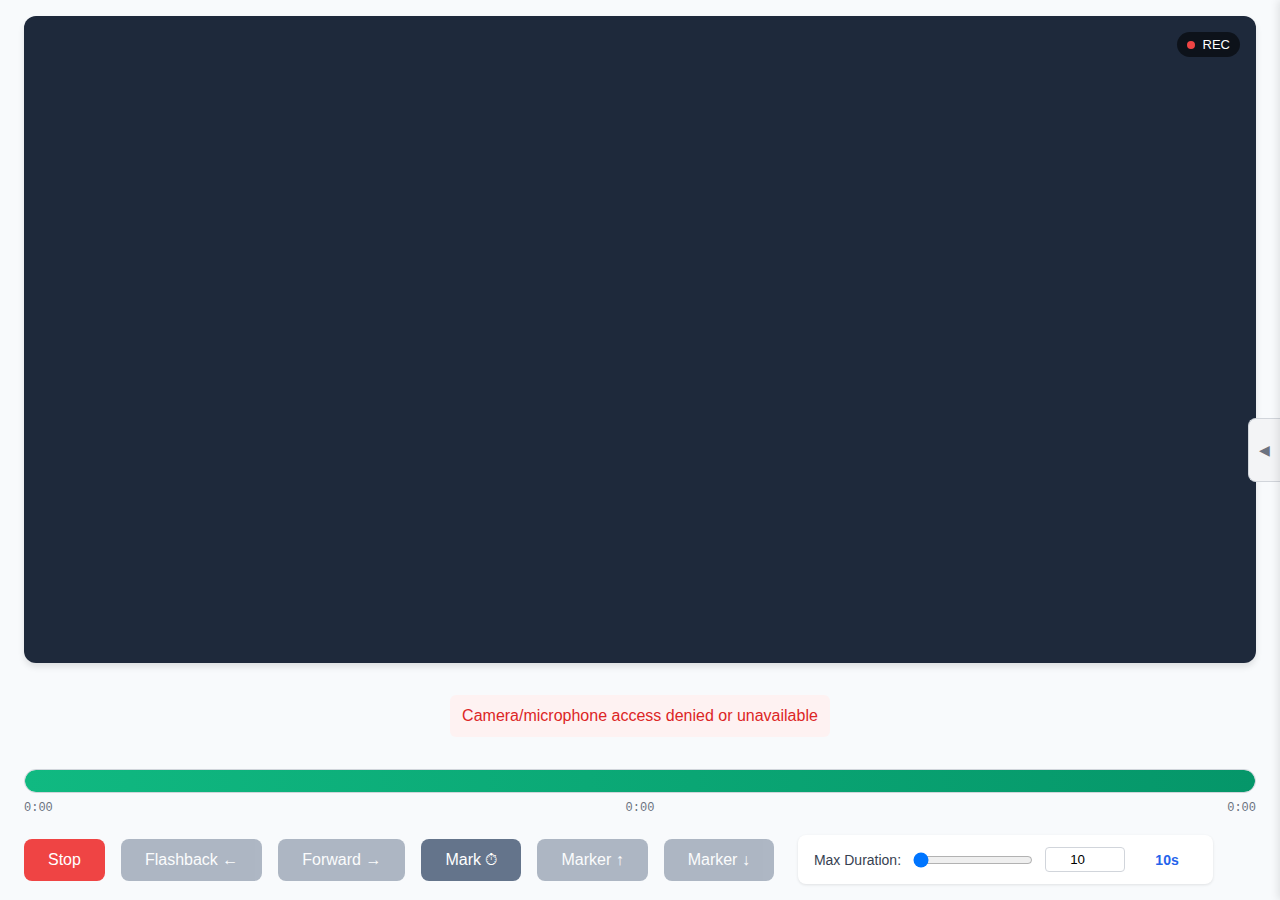
<file: App/index copie 2.html>
<!DOCTYPE html>
<html lang="en">
<head>
    <meta charset="UTF-8">
    <meta name="viewport" content="width=device-width, initial-scale=1.0">
    <title>Flashback - Training Recorder</title>
    <style>
        * {
            margin: 0;
            padding: 0;
            box-sizing: border-box;
        }

        body {
            margin: 0;
            padding: 0;
            font-family: 'Inter', -apple-system, BlinkMacSystemFont, sans-serif;
            background-color: #F8FAFC;
            color: #1E293B;
            height: 100vh;
            overflow: hidden;
        }

        .main-content {
            height: 100vh;
            display: flex;
            flex-direction: column;
            align-items: center;
            padding: 16px;
            gap: 16px;
            box-sizing: border-box;
        }

        .video-container {
            position: relative;
            width: 100%;
            max-width: calc(100vw - 48px);
            flex: 1;
            min-height: 0;
            aspect-ratio: 16 / 9;
            background-color: #1E293B;
            border-radius: 12px;
            overflow: hidden;
            box-shadow: 0 4px 6px rgba(0, 0, 0, 0.1);
        }

        #videoPreview {
            width: 100%;
            height: 100%;
            object-fit: contain;
            transform: scaleX(-1);
        }

        .video-overlay {
            position: absolute;
            top: 16px;
            right: 16px;
            background: rgba(0, 0, 0, 0.55);
            color: white;
            padding: 6px 10px;
            border-radius: 999px;
            display: flex;
            align-items: center;
            gap: 8px;
            font-size: 13px;
            font-weight: 500;
        }

        .status-dot {
            display: inline-block;
            width: 8px;
            height: 8px;
            border-radius: 50%;
            background-color: #EF4444;
        }

        .status-label {
            line-height: 1;
        }

        .bottom-controls-row {
            display: flex;
            align-items: center;
            gap: 24px;
            flex-shrink: 0;
            width: 100%;
            max-width: calc(100vw - 48px);
        }

        .controls {
            display: flex;
            gap: 16px;
            align-items: center;
            flex-shrink: 0;
        }

        .btn {
            padding: 12px 24px;
            border: none;
            border-radius: 8px;
            font-size: 16px;
            font-weight: 500;
            cursor: pointer;
            transition: all 0.2s;
            display: flex;
            align-items: center;
            gap: 8px;
        }

        .btn-primary {
            background-color: #2563EB;
            color: white;
        }

        .btn-primary:hover {
            background-color: #1D4ED8;
        }

        .btn-danger {
            background-color: #EF4444;
            color: white;
        }

        .btn-danger:hover {
            background-color: #DC2626;
        }

        .btn-secondary {
            background-color: #64748B;
            color: white;
        }

        .btn-secondary:hover {
            background-color: #475569;
        }

        .btn:disabled {
            opacity: 0.5;
            cursor: not-allowed;
        }

        /* Timeline Styles */
        .timeline-container {
            width: 100%;
            max-width: calc(100vw - 48px);
            flex-shrink: 0;
        }

        .timeline-bar-container {
            position: relative;
        }

        .timeline-time-display {
            display: flex;
            flex-direction: column;
            gap: 4px;
            margin-top: 8px;
            font-size: 12px;
            color: #6B7280;
            font-family: 'Courier New', monospace;
        }
        .timeline-time-display-main {
            display: flex;
            justify-content: space-between;
            width: 100%;
        }

        .timeline-legend {
            margin-top: 4px;
            text-align: center;
        }

        .timeline-legend-text {
            font-size: 11px;
            color: #9CA3AF;
            font-style: italic;
        }

        .timeline-bar {
            height: 24px;
            background-color: #F3F4F6;
            border-radius: 12px;
            cursor: pointer;
            position: relative;
            border: 1px solid #D1D5DB;
            overflow: hidden;
            width: 100%;
        }

        .timeline-progress {
            height: 100%;
            background: linear-gradient(90deg, #10B981 0%, #059669 100%);
            border-radius: 12px;
            transition: width 0.3s ease;
        }

        .timeline-marker-layer {
            position: absolute;
            top: 0;
            left: 0;
            width: 100%;
            height: 100%;
            pointer-events: none;
            z-index: 1;
        }

        .timeline-marker {
            position: absolute;
            top: 3px;
            bottom: 3px;
            width: 2px;
            background-color: rgba(30, 41, 59, 0.85);
            border-radius: 2px;
            transform: translateX(-50%);
        }

        .timeline-marker::after {
            content: '';
            position: absolute;
            bottom: -3px;
            left: 50%;
            transform: translateX(-50%);
            width: 6px;
            height: 6px;
            background-color: rgba(30, 41, 59, 0.9);
            border-radius: 50%;
        }

        .timeline-position {
            position: absolute;
            top: 0;
            left: 0;
            height: 100%;
            width: 3px;
            background-color: #EF4444;
            border-radius: 2px;
            z-index: 2;
            box-shadow: 0 0 4px rgba(239, 68, 68, 0.5);
        }

        .timeline-bar:hover {
            border-color: #9CA3AF;
            box-shadow: 0 0 0 2px rgba(59, 130, 246, 0.1);
        }

        /* Responsive timeline */
        @media (max-width: 768px) {
            .timeline-container {
                width: 100%;
                max-width: 400px;
            }

            .timeline-time-display {
                font-size: 11px;
            }

            .timeline-bar {
                height: 20px;
                border-radius: 10px;
            }

            .timeline-progress {
                border-radius: 10px;
            }

            .timeline-position {
                width: 2px;
            }
        }

        .error-message {
            background-color: #FEF2F2;
            color: #DC2626;
            padding: 12px;
            border-radius: 6px;
            margin: 16px 0;
            display: none;
        }

        .success-message {
            background-color: #F0FDF4;
            color: #16A34A;
            padding: 12px;
            border-radius: 6px;
            margin: 16px 0;
            display: none;
        }

        .settings-panel {
            background: white;
            padding: 12px 16px;
            border-radius: 8px;
            box-shadow: 0 1px 3px rgba(0, 0, 0, 0.1);
            flex-shrink: 0;
        }

        .duration-control {
            display: flex;
            align-items: center;
            gap: 12px;
        }

        .duration-control label {
            font-size: 14px;
            font-weight: 500;
            color: #374151;
            white-space: nowrap;
        }

        .duration-control input[type="range"] {
            width: 120px;
        }

        .duration-control input[type="number"] {
            width: 80px;
            padding: 4px 8px;
            border: 1px solid #D1D5DB;
            border-radius: 4px;
            text-align: center;
        }

        .duration-control span {
            font-size: 14px;
            font-weight: 600;
            color: #2563EB;
            min-width: 60px;
            text-align: center;
        }

        @media (max-width: 768px) {
            .video-container {
                width: 100%;
                max-width: calc(100vw - 48px);
                aspect-ratio: 16 / 9;
            }

            .bottom-controls-row {
                flex-direction: column;
                align-items: stretch;
            }

            .controls {
                flex-direction: column;
                gap: 12px;
            }
        }

        /* Debug Panel Styles */
        .debug-panel {
            position: fixed;
            top: 0;
            right: -300px;
            width: 300px;
            height: 100vh;
            background: white;
            border-left: 1px solid #D1D5DB;
            box-shadow: -2px 0 8px rgba(0, 0, 0, 0.1);
            display: flex;
            flex-direction: column;
            z-index: 1000;
            overflow: hidden;
            transition: right 0.3s ease;
        }

        .debug-panel.open {
            right: 0;
        }

        .debug-panel-toggle {
            position: fixed;
            top: 50%;
            right: 0;
            transform: translateY(-50%);
            width: 32px;
            height: 64px;
            background: #F3F4F6;
            border: 1px solid #D1D5DB;
            border-right: none;
            border-radius: 8px 0 0 8px;
            display: flex;
            align-items: center;
            justify-content: center;
            cursor: pointer;
            z-index: 999;
            transition: right 0.3s ease, background 0.2s;
        }

        .debug-panel.open ~ .debug-panel-toggle {
            right: 300px;
        }

        .debug-panel-toggle:hover {
            background: #E5E7EB;
        }

        .debug-panel-toggle::before {
            content: '◀';
            font-size: 14px;
            color: #6B7280;
        }

        .debug-panel.open ~ .debug-panel-toggle::before {
            content: '▶';
        }

        .debug-panel-header {
            padding: 16px;
            border-bottom: 1px solid #E5E7EB;
            background: #F9FAFB;
        }

        .debug-panel-header h3 {
            font-size: 16px;
            font-weight: 600;
            color: #1E293B;
            margin: 0;
        }

        .debug-panel-body {
            flex: 1;
            display: flex;
            flex-direction: column;
            gap: 12px;
            padding: 12px;
            background: #F8FAFC;
            overflow: hidden;
        }

        .debug-section {
            display: flex;
            flex-direction: column;
            gap: 8px;
        }

        .debug-section--sessions .debug-list {
            max-height: 200px;
        }

        .debug-section--chunks {
            flex: 1;
            min-height: 0;
        }

        .debug-section--chunks .debug-list {
            flex: 1;
            min-height: 0;
        }

        .debug-section-title {
            font-size: 13px;
            font-weight: 600;
            color: #1E293B;
            text-transform: uppercase;
            letter-spacing: 0.04em;
        }

        .debug-list {
            background: white;
            border: 1px solid #E5E7EB;
            border-radius: 6px;
            padding: 8px;
            overflow-y: auto;
        }

        .debug-segments-list {
            display: flex;
            flex-direction: column;
            gap: 6px;
        }

        .debug-empty {
            padding: 16px;
            text-align: center;
            color: #9CA3AF;
            font-size: 14px;
            font-style: italic;
        }

        .segment-item {
            padding: 8px 12px;
            margin-bottom: 4px;
            border-radius: 6px;
            border: 1px solid #E5E7EB;
            background: #FFFFFF;
            font-size: 13px;
            transition: background-color 0.2s;
        }

        .segment-item.playing {
            background: #DBEAFE;
            border-color: #3B82F6;
        }

        .segment-item-header {
            display: flex;
            justify-content: space-between;
            align-items: center;
            margin-bottom: 4px;
        }

        .segment-number {
            font-weight: 600;
            color: #2563EB;
        }

        .segment-duration {
            color: #64748B;
            font-size: 12px;
        }

        .segment-cumulative {
            font-size: 11px;
            color: #9CA3AF;
            margin-top: 2px;
        }

        .debug-chunks-list {
            display: flex;
            flex-direction: column;
            gap: 6px;
        }

        .chunk-item {
            border: 1px solid #E0E7FF;
            border-radius: 6px;
            padding: 6px 8px;
            background: #EEF2FF;
            font-size: 12px;
            color: #1E293B;
        }

        .chunk-item.session-current {
            background: #DBEAFE;
            border-color: #3B82F6;
        }

        .chunk-header {
            display: flex;
            justify-content: space-between;
            gap: 12px;
            font-weight: 600;
            color: #1D4ED8;
        }

        .chunk-meta {
            margin-top: 2px;
            font-size: 11px;
            color: #475569;
        }

        .chunk-info {
            font-size: 11px;
            color: #94A3B8;
            padding: 2px 0;
        }

        .debug-panel-footer {
            padding: 12px 16px;
            border-top: 1px solid #E5E7EB;
            background: #F9FAFB;
        }

        .debug-summary {
            display: flex;
            flex-direction: column;
            gap: 6px;
        }

        .debug-summary-item {
            display: flex;
            justify-content: space-between;
            align-items: center;
            font-size: 13px;
        }

        .debug-label {
            color: #64748B;
            font-weight: 500;
        }

        .debug-value {
            color: #1E293B;
            font-weight: 600;
        }

        .timeline-lifetime {
            display: block;
            width: 100%;
            text-align: right;
            font-size: 12px;
            color: #6B7280;
            font-style: italic;
            margin-top: 4px;
        }

        @media (max-width: 1200px) {
            .debug-panel {
                display: none;
            }

            .debug-panel-toggle {
                display: none;
            }

            .main-content {
                margin-right: 0;
            }
        }
    </style>
</head>
<body>
    <!-- Main Content -->
    <div class="main-content">
        <!-- Video Preview -->
        <div class="video-container">
            <video id="videoPreview" autoplay muted playsinline></video>
            <div class="video-overlay" id="videoOverlay">
                <span class="status-dot" id="stateIndicatorDot"></span>
                <span class="status-label" id="stateIndicatorLabel">REC</span>
            </div>
        </div>

        <!-- Messages -->
        <div class="error-message" id="errorMessage"></div>
        <div class="success-message" id="successMessage"></div>

        <!-- Timeline -->
        <div class="timeline-container" id="timelineContainer">
            <div class="timeline-bar-container">
                <div class="timeline-bar" id="timelineBar">
                    <div class="timeline-progress" id="timelineProgress"></div>
                    <div class="timeline-marker-layer" id="timelineMarkerLayer"></div>
                    <div class="timeline-position" id="timelinePosition" style="display: none;"></div>
                </div>
            </div>
            <div class="timeline-time-display">
                <div class="timeline-time-display-main">
                    <span id="timeStart">0:00</span>
                    <span id="timeCurrent">0:00</span>
                    <span id="timeEnd">0:00</span>
                </div>
                <span id="timeLifetime" class="timeline-lifetime" style="display: none;">Total 0s</span>
            </div>
        <div class="timeline-legend">
            <span class="timeline-legend-text" id="timelineLegend"></span>
        </div>
        </div>

        <!-- Bottom Controls Row -->
        <div class="bottom-controls-row">
            <!-- Controls -->
            <div class="controls">
                <button class="btn btn-danger" id="shiftBtn">Stop</button>
                <button class="btn btn-secondary" id="flashbackBtn" disabled>Flashback ←</button>
                <button class="btn btn-secondary" id="forwardBtn" disabled>Forward →</button>
                <button class="btn btn-secondary" id="addMarkerBtn" disabled>Mark ⏱</button>
                <button class="btn btn-secondary" id="prevMarkerBtn" disabled>Marker ↑</button>
                <button class="btn btn-secondary" id="nextMarkerBtn" disabled>Marker ↓</button>
            </div>

            <!-- Settings Panel -->
            <div class="settings-panel">
                <div class="duration-control">
                    <label for="durationRange">Max Duration:</label>
                    <input type="range" id="durationRange" min="1" max="3600" value="10">
                    <input type="number" id="durationValue" min="1" max="3600" value="10">
                    <span id="durationDisplay">10s</span>
                </div>
            </div>
        </div>
    </div>

        <!-- Debug Panel Toggle -->
        <button class="debug-panel-toggle" id="debugPanelToggle" aria-label="Toggle debug panel"></button>

        <!-- Debug Panel -->
        <div class="debug-panel" id="debugPanel">
            <div class="debug-panel-header">
                <h3>Buffer Analysis</h3>
            </div>
            <div class="debug-panel-body">
                <div class="debug-section debug-section--sessions">
                    <div class="debug-section-title">Recorded Sessions</div>
                    <div class="debug-list debug-segments-list" id="debugSegmentsList">
                        <div class="debug-empty">No segments recorded</div>
                    </div>
                </div>
                <div class="debug-section debug-section--chunks">
                    <div class="debug-section-title">Buffered Chunks</div>
                    <div class="debug-list debug-chunks-list" id="debugChunksList">
                        <div class="debug-empty">No chunks</div>
                    </div>
                </div>
            </div>
            <div class="debug-panel-footer">
                <div class="debug-summary">
                    <div class="debug-summary-item">
                        <span class="debug-label">Total:</span>
                        <span class="debug-value" id="debugTotalDuration">0.0s</span>
                    </div>
                    <div class="debug-summary-item">
                        <span class="debug-label">Segments:</span>
                        <span class="debug-value" id="debugSegmentCount">0</span>
                    </div>
                    <div class="debug-summary-item">
                        <span class="debug-label">Chunks:</span>
                        <span class="debug-value" id="debugChunkCount">0</span>
                    </div>
                    <div class="debug-summary-item">
                        <span class="debug-label">Tampon:</span>
                        <span class="debug-value" id="debugBufferDuration">0.0s</span>
                    </div>
            </div>
        </div>
    </div>

    <script>
        class FlashbackRecorder {
            constructor() {
                // DOM Elements
                this.videoPreview = document.getElementById('videoPreview');
                this.shiftBtn = document.getElementById('shiftBtn');
                this.flashbackBtn = document.getElementById('flashbackBtn');
                this.forwardBtn = document.getElementById('forwardBtn');
                this.videoOverlay = document.getElementById('videoOverlay');
                this.stateIndicatorDot = document.getElementById('stateIndicatorDot');
                this.stateIndicatorLabel = document.getElementById('stateIndicatorLabel');
                this.errorMessage = document.getElementById('errorMessage');
                this.successMessage = document.getElementById('successMessage');
                this.timelineContainer = document.getElementById('timelineContainer');
                this.timelineBar = document.getElementById('timelineBar');
                this.timelineProgress = document.getElementById('timelineProgress');
                this.timelinePosition = document.getElementById('timelinePosition');
                this.timelineMarkerLayer = document.getElementById('timelineMarkerLayer');
                this.timeStart = document.getElementById('timeStart');
                this.timeCurrent = document.getElementById('timeCurrent');
                this.timeEnd = document.getElementById('timeEnd');
                this.timeLifetime = document.getElementById('timeLifetime');
                this.timelineLegend = document.getElementById('timelineLegend');
                this.durationRange = document.getElementById('durationRange');
                this.durationValue = document.getElementById('durationValue');
                this.durationDisplay = document.getElementById('durationDisplay');
                this.addMarkerBtn = document.getElementById('addMarkerBtn');
                this.prevMarkerBtn = document.getElementById('prevMarkerBtn');
                this.nextMarkerBtn = document.getElementById('nextMarkerBtn');
                this.debugPanel = document.getElementById('debugPanel');
                this.debugPanelToggle = document.getElementById('debugPanelToggle');
                this.debugSegmentsList = document.getElementById('debugSegmentsList');
                this.debugTotalDuration = document.getElementById('debugTotalDuration');
                this.debugSegmentCount = document.getElementById('debugSegmentCount');
                this.debugChunksList = document.getElementById('debugChunksList');
                this.debugChunkCount = document.getElementById('debugChunkCount');
                this.debugBufferDuration = document.getElementById('debugBufferDuration');
                this.pendingSessionId = null;
                this.pendingSessionChunks = [];

                // State
                this.stream = null;
                this.mediaRecorder = null;
                this.state = 'recording'; // 'recording' | 'flashback' | 'recordingStopped' | 'flashbackPaused' | 'transitioning'
                this.recordedSessions = [];
                this.chunkBuffer = []; // rolling buffer of individual chunks { blob, duration, mimeType, timestamp, sessionId, sequence }
                this.currentSessionChunks = []; // chunks collected during the current session (before save)
                this.currentSessionIdCounter = 0; // auto-incremented identifier for logical sessions
                this.currentChunkSequence = 0; // auto-incremented identifier for each chunk
                this.currentSessionId = null; // logical session currently being recorded
                this._bufferedDuration = 0; // total cumulative duration of chunks present in the buffer
                this._lastChunkTimestamp = null; // timestamp of the last received chunk (ms)
                this.currentSessionHeaderBlob = null; // Blob header preserved if the first chunk is purged
                this.sessionMap = new Map(); // direct access to sessions by identifier
                this.currentFlashbackIndex = 0;
                this.flashbackVideo = null;
                this.allSessions = [];
                this.currentReferencePosition = null;
                this.backPressCount = 0;
                this.forwardPressCount = 0;
                this.backResetTimer = null;
                this.forwardResetTimer = null;
                this.recordingStartTime = 0;
                this.totalRecordedTime = 0;
                this.maxDuration = 10; // seconds
                this.bufferMarginSeconds = 10; // extra margin to ensure an earlier keyframe
                this.lifetimeRecordedDuration = 0; // total duration recorded since launch (monotonic)
                this.sessionBoundaries = [];
                this._pendingRevokes = [];
                this.activeMimeType = null; // MimeType used for blobs
                this._flashbackId = 0; // unique identifier for each flashback (invalidates obsolete handlers)
                this._flashbackTimeout = null;
                this._flashbackInterval = null;
                this._timeupdateHandler = null;
                this._timeupdateGuardTimeout = null;
                this._onEndedHandler = null;
                this._onErrorHandler = null;
                this._metadataTimeout = null;
                this._finalizeFlashback = null;
                this.visibleWindowStart = 0;
                this.visibleWindowEnd = 0;
                this.visibleWindowDuration = 0;
                this.lateChunkThresholdSeconds = 1.0;
                this.lastFinalizedSessionId = null;
                this.flashbackMarkers = [];
                this.flashbackMarkerIdCounter = 0;
                this.markerNavigationEpsilon = 0.05; // 50ms tolerance when comparing marker positions

                // Expose the global instance for easier debugging
                window.flashbackRecorder = this;

                // Bind methods
                this.handleBackKey = this.handleBackKey.bind(this);
                this.handleForwardKey = this.handleForwardKey.bind(this);
                this.handleEscapeKey = this.handleEscapeKey.bind(this);
                this.handleShiftKey = this.handleShiftKey.bind(this);
                this.handleArrowUpKey = this.handleArrowUpKey.bind(this);
                this.handleArrowDownKey = this.handleArrowDownKey.bind(this);
                this.handleTimelineClick = this.handleTimelineClick.bind(this);
                this.onSessionEnded = this.onSessionEnded.bind(this);

                // Initialize
                this.loadSettings();
                this.initEventListeners();
                this.updateDurationDisplay();
                this.updateDebugPanel(); // Initialize debug panel display
                this.setState('recording');
                this.startRecording(); // Auto-start as per US-001
            }

            setState(newState) {
                const validStates = ['recording', 'flashback', 'recordingStopped', 'flashbackPaused', 'transitioning'];
                if (!validStates.includes(newState)) {
                    return;
                }
                const oldState = this.state;
                this.state = newState;
                this.updateMarkerControls();
            }

            initEventListeners() {
                if (this.shiftBtn) {
                    this.shiftBtn.addEventListener('click', () => this.handleShiftKey());
                }
                this.flashbackBtn.addEventListener('click', () => this.handleBack());
                this.forwardBtn.addEventListener('click', () => this.handleForward());
                if (this.addMarkerBtn) {
                    this.addMarkerBtn.addEventListener('click', () => this.handleAddFlashbackMarker());
                }
                if (this.prevMarkerBtn) {
                    this.prevMarkerBtn.addEventListener('click', () => this.handleNavigateFlashbackMarker(-1));
                }
                if (this.nextMarkerBtn) {
                    this.nextMarkerBtn.addEventListener('click', () => this.handleNavigateFlashbackMarker(1));
                }

                this.durationRange.addEventListener('input', () => this.updateDurationFromRange());
                this.durationValue.addEventListener('change', () => this.updateDurationFromInput());

                if (this.debugPanelToggle) {
                    this.debugPanelToggle.addEventListener('click', () => this.toggleDebugPanel());
                }

                document.addEventListener('keydown', (e) => {
                    const active = document.activeElement;
                    const isTyping = active && (active.tagName === 'INPUT' || active.tagName === 'TEXTAREA' || active.isContentEditable);
                    if (isTyping) {
                        return;
                    }
                    switch (e.key) {
                        case 'Shift':
                            // Shift now adds a marker (inverted from previous Space behavior)
                            e.preventDefault();
                            this.handleAddFlashbackMarker();
                            break;
                        case 'ArrowLeft':
                            e.preventDefault();
                            this.handleBackKey();
                            break;
                        case 'ArrowRight':
                            e.preventDefault();
                            this.handleForwardKey();
                            break;
                        case 'ArrowUp':
                            e.preventDefault();
                            this.handleArrowUpKey();
                            break;
                        case 'ArrowDown':
                            e.preventDefault();
                            this.handleArrowDownKey();
                            break;
                        case 'Escape':
                            this.handleEscapeKey();
                            break;
                        default:
                            if (e.code === 'Space') {
                                // Space now acts as the unified main control (inverted from previous Shift behavior)
                                e.preventDefault();
                                this.handleShiftKey();
                            }
                            break;
                    }
                });

                this.timelineBar.addEventListener('click', (e) => this.handleTimelineClick(e));
            }

            loadSettings() {
                const saved = localStorage.getItem('flashbackMaxDuration');
                if (saved) {
                    this.maxDuration = parseInt(saved, 10);
                    this.durationRange.value = this.maxDuration;
                    this.durationValue.value = this.maxDuration;
                }
            }

            saveSettings() {
                localStorage.setItem('flashbackMaxDuration', this.maxDuration.toString());
            }

            toggleDebugPanel() {
                if (this.debugPanel) {
                    this.debugPanel.classList.toggle('open');
                }
            }


            // === UPDATE DURATION ON THE RIGHT SIDE OF THE SLIDER ===  

            updateDurationFromRange() {
            /**
             * Updates the maximum duration from the slider/range input.
             * This function is called when the user moves the slider.
             * It synchronizes the value with the numeric input and updates the display.
             */
                this.maxDuration = parseInt(this.durationRange.value, 10);
                this.durationValue.value = this.maxDuration;
                this.updateDurationDisplay();
                this.saveSettings();
                this.enforceRollingBuffer();
                this.updateDebugPanel();
            }

            updateDurationFromInput() {
            /**
             * Updates the maximum duration from the numeric input.
             * This function is called when the user types a value in the numeric field.
             * It applies constraints (1-3600 seconds) and synchronizes with the slider.
             */
                let val = parseInt(this.durationValue.value, 10);
                if (isNaN(val) || val < 1) val = 1;
                if (val > 3600) val = 3600;
                this.maxDuration = val;
                this.durationRange.value = val;
                this.durationValue.value = val;
                this.updateDurationDisplay();
                this.saveSettings();
                this.enforceRollingBuffer();
                this.updateDebugPanel();
            }

            updateDurationDisplay() {
            /**
             * Updates the text display of the maximum duration.
             * Displays the current value of maxDuration with the unit "s" in the durationDisplay element.
             */
                this.durationDisplay.textContent = `${this.maxDuration}s`;
            }

            getMaxBufferedDuration() {
                const margin = Number.isFinite(this.bufferMarginSeconds) ? Math.max(0, this.bufferMarginSeconds) : 0;
                const base = Number.isFinite(this.maxDuration) ? Math.max(0, this.maxDuration) : 0;
                return base + margin;
            }

            formatDuration(seconds) {
                if (!Number.isFinite(seconds) || seconds < 0) {
                    return '0s';
                }
                if (seconds >= 3600) {
                    const hours = Math.floor(seconds / 3600);
                    const minutes = Math.floor((seconds % 3600) / 60);
                    const secs = Math.floor(seconds % 60);
                    return `${hours}h ${minutes}m ${secs}s`;
                }
                if (seconds >= 60) {
                    const minutes = Math.floor(seconds / 60);
                    const secs = Math.floor(seconds % 60);
                    return `${minutes}m ${secs}s`;
                }
                if (seconds >= 10) {
                    return `${seconds.toFixed(0)}s`;
                }
                return `${seconds.toFixed(1)}s`;
            }

            handleAddFlashbackMarker() {
                if (!(this.state === 'recording' || this.state === 'flashback')) {
                    return;
                }
                const marker = this.createFlashbackMarker();
                if (!marker) {
                    return;
                }
                this.updateTimeline();
                this.updateMarkerControls();
            }

            createFlashbackMarker() {
                if (!Number.isFinite(this.lifetimeRecordedDuration) || this.lifetimeRecordedDuration <= 0) {
                    if (this.chunkBuffer.length === 0 && this.recordedSessions.length === 0) {
                        return null;
                    }
                }
                const absoluteTime = this.getCurrentAbsoluteTime();
                if (!Number.isFinite(absoluteTime) || absoluteTime < 0) {
                    return null;
                }
                const epsilon = this.markerNavigationEpsilon ?? 0;
                const alreadyExists = this.flashbackMarkers.some(marker => {
                    const t = marker?.absoluteTime ?? -1;
                    return Math.abs(t - absoluteTime) <= epsilon;
                });
                if (alreadyExists) {
                    return null;
                }
                const marker = {
                    id: ++this.flashbackMarkerIdCounter,
                    absoluteTime,
                    createdAt: performance.now()
                };
                this.flashbackMarkers.push(marker);
                this.flashbackMarkers.sort((a, b) => a.absoluteTime - b.absoluteTime);
                return marker;
            }

            async handleNavigateFlashbackMarker(direction) {
                if (direction !== -1 && direction !== 1) {
                    return;
                }
                if (this.state === 'transitioning') {
                    return;
                }
                if (this.flashbackMarkers.length === 0 && this.lifetimeRecordedDuration <= 0) {
                    return;
                }
                const targetTime = this.getTargetTimeForMarkerNavigation(direction);
                if (!Number.isFinite(targetTime) || targetTime < 0) {
                    return;
                }
                await this.seekFlashback(targetTime, {
                    allowFromRecording: true,
                    allowFromRecordingStopped: true,
                    allowFromFlashbackPaused: true
                });
            }

            getTargetTimeForMarkerNavigation(direction) {
                const sorted = this.flashbackMarkers.slice().sort((a, b) => a.absoluteTime - b.absoluteTime);
                const current = this.getCurrentAbsoluteTime();
                const epsilon = this.markerNavigationEpsilon;
                if (direction === -1) {
                    for (let i = sorted.length - 1; i >= 0; i--) {
                        if ((sorted[i].absoluteTime || 0) < (current - epsilon)) {
                            return Math.max(sorted[i].absoluteTime, 0);
                        }
                    }
                    return Math.max(0, this.visibleWindowStart ?? 0);
                }
                for (let i = 0; i < sorted.length; i++) {
                    if ((sorted[i].absoluteTime || 0) > (current + epsilon)) {
                        return Math.max(sorted[i].absoluteTime, 0);
                    }
                }
                const windowEnd = this.visibleWindowEnd ?? this.lifetimeRecordedDuration;
                return Math.max(windowEnd, this.lifetimeRecordedDuration);
            }

            pruneFlashbackMarkers(windowStart, windowEnd) {
                const cutoff = Math.max(0, windowStart ?? 0);
                const upper = Math.max(cutoff, windowEnd ?? this.lifetimeRecordedDuration);
                const before = this.flashbackMarkers.length;
                this.flashbackMarkers = this.flashbackMarkers.filter(marker => {
                    const t = marker.absoluteTime;
                    if (!Number.isFinite(t)) {
                        return false;
                    }
                    if (t < cutoff - this.markerNavigationEpsilon) {
                        return false;
                    }
                    if (t > this.lifetimeRecordedDuration + this.markerNavigationEpsilon) {
                        return false;
                    }
                    if (upper > cutoff && t > upper + this.markerNavigationEpsilon) {
                        return false;
                    }
                    return true;
                });
                return before !== this.flashbackMarkers.length;
            }

            renderFlashbackMarkers(windowStart, windowEnd, windowDuration, effectiveBarWidthPercent = 100) {
                if (!this.timelineMarkerLayer) {
                    return;
                }
                const layer = this.timelineMarkerLayer;
                layer.innerHTML = '';
                if (!Number.isFinite(windowDuration) || windowDuration <= 0) {
                    return;
                }
                const start = windowStart ?? 0;
                const end = windowEnd ?? start;
                const visibleMarkers = this.flashbackMarkers.filter(marker => {
                    const t = marker.absoluteTime;
                    return Number.isFinite(t) && t >= start - this.markerNavigationEpsilon && t <= end + this.markerNavigationEpsilon;
                });
                if (visibleMarkers.length === 0) {
                    return;
                }
                const widthPercent = Math.min(Math.max(effectiveBarWidthPercent, 0), 100);
                visibleMarkers.forEach(marker => {
                    const t = marker.absoluteTime;
                    const relative = (t - start) / windowDuration;
                    const clamped = Math.max(0, Math.min(1, relative));
                    const markerEl = document.createElement('div');
                    markerEl.className = 'timeline-marker';
                    markerEl.style.left = `${(clamped * widthPercent).toFixed(3)}%`;
                    markerEl.title = this.formatTime(Math.max(0, t));
                    layer.appendChild(markerEl);
                });
            }

            updateMarkerControls() {
                const isTransitioning = this.state === 'transitioning';
                const timelineVisible = !!this.timelineContainer;
                const canAdd = !isTransitioning && (this.state === 'recording' || this.state === 'flashback' || this.state === 'flashbackPaused');
                const hasMarkers = this.flashbackMarkers.length > 0;
                const hasData = this.lifetimeRecordedDuration > 0 || this.recordedSessions.length > 0 || this.chunkBuffer.length > 0;
                const canNavigateState = !isTransitioning && (this.state === 'recording' || this.state === 'flashback' || this.state === 'flashbackPaused' || this.state === 'recordingStopped');
                const canNavigate = timelineVisible && canNavigateState && hasMarkers && hasData;

                if (this.addMarkerBtn) {
                    this.addMarkerBtn.disabled = !canAdd;
                }
                if (this.prevMarkerBtn) {
                    this.prevMarkerBtn.disabled = !canNavigate;
                }
                if (this.nextMarkerBtn) {
                    this.nextMarkerBtn.disabled = !canNavigate;
                }
            }

            // === STARTING AND STOPPING RECORDING ===

            async startRecording() {
                try {
                    this.finalizePendingSession();
                    // Clean up any previous source blob before starting
                    if (this.videoPreview) {
                        this.videoPreview.src = '';
                        // Don't set srcObject to null if we already have a stream - we want to reuse it
                        // We'll reattach just after
                        if (this.videoPreview.srcObject && this.videoPreview.srcObject !== this.stream) {
                            this.videoPreview.srcObject = null;
                        }
                    }
                    // Don't get a new stream if we already have one active
                    if (!this.stream || (this.stream && !this.stream.active)) {
                        if (this.stream) {
                            // Stop the old stream before obtaining a new one
                            this.stream.getTracks().forEach(track => track.stop());
                        }
                        
                        // Request audio with browser-level processing disabled where possible
                        // Additionally, request a basic audio format (44.1 kHz mono) to minimize
                        // automatic processing by device hardware (e.g., M1 chip on MacBook) or
                        // the electronics handling audio capture. Lower sample rates and mono
                        // channels can bypass advanced DSP algorithms (beamforming, spatial
                        // noise reduction) that cause unwanted volume pumping/compression.
                        const audioConstraints = {
                            echoCancellation: false,
                            noiseSuppression: false,
                            autoGainControl: false,
                            sampleRate: 44100,        // 44.1 kHz (CD standard, less "intelligent" processing)
                            channelCount: 1            // Mono (bypasses stereo beamforming and spatial filtering)
                        };
                        
                        try {
                            this.stream = await navigator.mediaDevices.getUserMedia({
                                video: true,
                                audio: audioConstraints
                            });
                        } catch (err) {
                            // Fallback: if format constraints are not supported by the browser/device,
                            // keep at least the filter disabling (echoCancellation, noiseSuppression, autoGainControl)
                            if (err.name === 'OverconstrainedError' || err.name === 'ConstraintNotSatisfiedError') {
                                console.warn('Audio format constraints not supported, falling back to basic constraints', err);
                                this.stream = await navigator.mediaDevices.getUserMedia({
                                    video: true,
                                    audio: {
                                        echoCancellation: false,
                                        noiseSuppression: false,
                                        autoGainControl: false
                                    }
                                });
                            } else {
                                throw err; // Re-throw other errors (permissions, etc.)
                            }
                        }

                        // Debug logging to inspect effective audio settings and verify format compliance
                        const audioTracks = this.stream.getAudioTracks ? this.stream.getAudioTracks() : [];
                        if (audioTracks.length > 0) {
                            const settings = audioTracks[0].getSettings ? audioTracks[0].getSettings() : {};
                            console.log('FlashbackRecorder audio settings', {
                                requestedAudioConstraints: audioConstraints,
                                effectiveAudioSettings: settings,
                                // Verify if the requested format was respected:
                                formatMatch: {
                                    sampleRate: settings.sampleRate === 44100 ? '✓' : `✗ (got ${settings.sampleRate})`,
                                    channelCount: settings.channelCount === 1 ? '✓' : `✗ (got ${settings.channelCount})`
                                }
                            });
                        }
                    }
                    // Always reattach the stream to ensure it's active
                    this.videoPreview.srcObject = this.stream;
                    // Mute audio during recording (we still record it, but don't play it)
                    this.videoPreview.muted = true;
                    if (this.videoOverlay) {
                        this.videoOverlay.style.display = 'flex';
                    }

                    const options = { mimeType: 'video/webm;codecs=vp9,opus' };
                    if (!MediaRecorder.isTypeSupported(options.mimeType)) {
                        options.mimeType = 'video/webm;codecs=vp8,opus';
                    }
                    this.activeMimeType = options.mimeType;

                    // Recreate the MediaRecorder if necessary (it was stopped during flashback)
                    if (!this.mediaRecorder || this.mediaRecorder.state === 'inactive') {
                    this.mediaRecorder = new MediaRecorder(this.stream, options);
                    this.mediaRecorder.ondataavailable = (event) => {
                            this.handleRecordedChunk(event);
                    };

                    this.mediaRecorder.onstop = () => {
                        if (this.state !== 'transitioning') {
                            this.saveCurrentSession();
                        }
                    };
                    }

                    // Start recording with 1-second chunks
                    this.currentSessionId = ++this.currentSessionIdCounter;
                    this.currentSessionChunks = [];
                    this.currentSessionStartMs = Date.now();
                    this._lastChunkTimestamp = this.currentSessionStartMs;
                    this.currentSessionHeaderBlob = null;
                    this.mediaRecorder.start(1000);
                    this.setState('recording');
                    this.recordingStartTime = this.currentSessionStartMs;

                    this.updateUIForRecording();
                    this.startTimer(); // Start the timer to regularly update the progress bar
                } catch (err) {
                    this.showMessage('Camera/microphone access denied or unavailable', 'error');
                }
            }

            stopRecording() {
                if (this.mediaRecorder && this.state === 'recording') {
                    this.mediaRecorder.stop();
                    this.setState('recordingStopped');
                    this.stopTimer();
                    this.saveCurrentSession();
                    this.updateUIForRecordingStopped();
                }
            }

            resumeRecording() {
                // Check only if we're not already recording and if we have a stream
                // startRecording() handles state transitions and cleanup itself
                if (this.state !== 'recording' && this.stream) {
                    this.startRecording();
                } else {
                }
            }

            // === HANDLING TOUCHES ===
            
            handleBackKey() {
                if (this.state === 'transitioning') {
                    return;
                }
                this.handleBack();
            }

            handleForwardKey() {
                if (this.state === 'transitioning') {
                    return;
                }
                this.handleForward();
            }

            handleEscapeKey() {
                if (this.state === 'flashback') {
                    this.stopFlashbackAndResumeRecording();
                }
            }

            handleShiftKey() {
                if (this.state === 'transitioning') {
                    return;
                }
                if (this.state === 'recording') {
                    this.stopRecording();
                    return;
                }
                if (this.state === 'recordingStopped') {
                    this.startRecording();
                    return;
                }
                if (this.state === 'flashback') {
                    if (this.flashbackVideo) {
                        try {
                            this.flashbackVideo.pause();
                        } catch (e) {
                        }
                    }
                    this.clearFlashbackMonitors();
                    this.stopTimer();
                    this.setState('flashbackPaused');
                    this.updateUIForFlashbackPaused();
                    return;
                }
                if (this.state === 'flashbackPaused') {
                    const resumeTime = this.getCurrentAbsoluteTime();
                    this.seekFlashback(resumeTime, {
                        allowFromRecording: false,
                        allowFromRecordingStopped: false,
                        allowFromFlashbackPaused: true
                    });
                }
            }

            handleArrowUpKey() {
                if (this.state === 'transitioning') {
                    return;
                }
                this.handleNavigateFlashbackMarker(-1);
            }

            handleArrowDownKey() {
                if (this.state === 'transitioning') {
                    return;
                }
                if (this.state !== 'flashback' && this.state !== 'flashbackPaused') {
                    return;
                }
                this.handleNavigateFlashbackMarker(1);
            }

            // === HANDLING FLASHBACKS ===

            async handleBack() {
                this.incrementBackCounter();

                const backDuration = this.calculateSeekDuration(this.backPressCount);
                const absoluteNow = this.getCurrentAbsoluteTime();

                let targetTime;
                if (absoluteNow < backDuration) {
                    this.showMessage(`Playing from beginning`, 'success');
                    targetTime = 0;
                } else {
                    targetTime = Math.max(0, absoluteNow - backDuration);
                }

                const allowOptions = {
                    allowFromRecording: true,
                    allowFromRecordingStopped: true
                };
                if (this.state === 'flashbackPaused') {
                    allowOptions.allowFromFlashbackPaused = true;
                }
                await this.seekFlashback(targetTime, allowOptions);
            }

            async handleForward() {
                this.incrementForwardCounter();

                if (this.state !== 'flashback' && this.state !== 'flashbackPaused') {
                    return;
                }

                const forwardDuration = this.calculateSeekDuration(this.forwardPressCount);
                const absoluteNow = this.getCurrentAbsoluteTime();
                const targetTime = absoluteNow + forwardDuration;

                if (targetTime >= this.lifetimeRecordedDuration) {
                    this.showMessage('End of recording reached - resuming live recording', 'success');
                    this.resumeRecordingAfterFlashback();
                    return;
                }

                const allowOptions = {
                    allowFromRecording: false,
                    allowFromRecordingStopped: false
                };
                if (this.state === 'flashbackPaused') {
                    allowOptions.allowFromFlashbackPaused = true;
                }
                await this.seekFlashback(targetTime, allowOptions);
            }

            calculateSeekDuration(pressCount) {
            /**
             * Calculates the duration of a flashback/advance based on the number of consecutive presses.
             * Uses exponential progression (1, 2, 4, 8, 16... seconds).
             *
             * Formula: 2^(pressCount - 1) seconds
             * - 1st press (pressCount=1): 2^(1-1) = 2^0 = 1 second
             * - 2nd press (pressCount=2): 2^(2-1) = 2^1 = 2 seconds
             * - 3rd press (pressCount=3): 2^(3-1) = 2^2 = 4 seconds
             */
                return Math.pow(2, pressCount - 1);
            }

            async seekFlashback(targetTime, options = {}) {
            /**
             * Common function to search for a position in flashback.
             * Handles validation, stopping recording conditionally, and starting flashback.
             */
                const {
                    allowFromRecording = false,          // Allow call from 'recording'
                    allowFromRecordingStopped = false,   // Allow call from 'recordingStopped'
                    allowFromFlashbackPaused = false     // Allow call from 'flashbackPaused'
                } = options;


                // State validation
                if (this.state === 'transitioning') {
                    // Allow interruption for immediate user control
                }
                if (this.state !== 'flashback' && !allowFromRecording && !allowFromRecordingStopped && !allowFromFlashbackPaused) {
                    return;
                }
                if (this.state === 'recordingStopped' && !allowFromRecordingStopped) {
                    return;
                }
                if (this.state === 'flashbackPaused' && !allowFromFlashbackPaused) {
                    return;
                }

                // Check available data
                if (this.recordedSessions.length === 0 && this.currentSessionChunks.length === 0) {
                    this.showMessage('No recording data available for flashback', 'error');
                    return;
                }

                // Stop recording if necessary and allowed
                if (this.state === 'recording' && allowFromRecording) {
                    this.setState('transitioning');
                    try {
                        this.mediaRecorder.stop();
                    } catch (e) {
                    }
                    this.stopTimer();
                    await this.waitForRecorderStop();
                    // Manual save necessary because onstop doesn't happen in 'transitioning' state
                    this.saveCurrentSession();
                }

                if (this.state === 'flashbackPaused' && allowFromFlashbackPaused) {
                    this.stopTimer();
                    this.setState('transitioning');
                }

                // Increment the flashback identifier to invalidate all handlers of the previous flashback
                // This must be done BEFORE recreating allSessions to avoid race conditions
                this._flashbackId++;

                // Synchronize allSessions with recordedSessions (contains the saved session if we were recording)
                this.allSessions = [...this.recordedSessions];

                const clampedTarget = Math.max(0, Math.min(targetTime, this.lifetimeRecordedDuration));
                this.currentReferencePosition = clampedTarget;

                // Start flashback
                this.playFlashbackFromTimestamp(clampedTarget);
            }

            calculateTargetTime(clickPercentOfTimeline, rect, totalDuration) {
                /**
                * Calculates the target timestamp based on the position of the click on the timeline.
                * Uses the same logic for recording and flashback: calculating relative to the effective width
                * of the green bar with overflow handling.
                 */
            
                // Calculate the effective width of the green bar (same logic as updateTimeline)
                const visibleWindowDuration = Math.max(this.visibleWindowDuration || 0, 0);
                const effectiveBarWidthPercent = this.maxDuration > 0 ? Math.min((visibleWindowDuration / this.maxDuration) * 100, 100) : 100;
                const effectiveBarWidthPx = (effectiveBarWidthPercent / 100) * rect.width;

                // Convert clickPercentOfTimeline to position x (pixels)
                const x = clickPercentOfTimeline * rect.width;

                // Calculate percent relative to the effective width
                let percent;
                if (x <= effectiveBarWidthPx) {
                    // Click on the green bar: calculate relative to the green bar
                    percent = effectiveBarWidthPx > 0 ? x / effectiveBarWidthPx : 0;
                } else {
                    // Click on gray area: treat as 100% of the green bar
                    percent = 1.0;
                }

                const absoluteStart = this.visibleWindowStart ?? Math.max(0, this.lifetimeRecordedDuration - visibleWindowDuration);
                const windowSpan = Math.max(visibleWindowDuration, 0);
                if (windowSpan <= 0) {
                    return absoluteStart;
                }
                const absoluteTarget = absoluteStart + (percent * windowSpan);
                return absoluteTarget;
            }

            incrementBackCounter() {
                this.backPressCount++;
                this.updateCounterDisplay();
                clearTimeout(this.backResetTimer);
                this.backResetTimer = setTimeout(() => {
                    this.backPressCount = 0;
                    this.updateCounterDisplay();
                }, 500);
            }

            incrementForwardCounter() {
                this.forwardPressCount++;
                clearTimeout(this.forwardResetTimer);
                this.forwardResetTimer = setTimeout(() => {
                    this.forwardPressCount = 0;
                }, 500);
            }

            updateCounterDisplay() {
                if (!this.counterDisplay) {
                    return;
                }
                const duration = Math.pow(2, this.backPressCount);
                this.counterDisplay.textContent = `← ${this.backPressCount} press${this.backPressCount !== 1 ? 'es' : ''} = ${duration}s back`;
            }

            updateDebugPanel() {
                if (!this.debugSegmentsList) return;

                const sessionIndexById = new Map();
                this.recordedSessions.forEach((session, index) => {
                    if (session && typeof session.id !== 'undefined') {
                        sessionIndexById.set(session.id, index);
                    }
                });

                // === Sessions ===
                this.debugSegmentsList.innerHTML = '';

                if (this.recordedSessions.length === 0) {
                    const emptyMsg = document.createElement('div');
                    emptyMsg.className = 'debug-empty';
                    emptyMsg.textContent = 'No segments recorded';
                    this.debugSegmentsList.appendChild(emptyMsg);
                } else {
                    this.recordedSessions.forEach((session, index) => {
                        const segmentItem = document.createElement('div');
                        segmentItem.className = 'segment-item';

                        if (this.state === 'flashback' && this.currentFlashbackIndex === index) {
                            segmentItem.classList.add('playing');
                        }

                        const header = document.createElement('div');
                        header.className = 'segment-item-header';

                        const segmentNumber = document.createElement('span');
                        segmentNumber.className = 'segment-number';
                        segmentNumber.textContent = `Segment ${index + 1}`;

                        const segmentDuration = document.createElement('span');
                        segmentDuration.className = 'segment-duration';
                        segmentDuration.textContent = `${(session.duration || 0).toFixed(1)}s`;

                        header.appendChild(segmentNumber);
                        header.appendChild(segmentDuration);

                        const cumulative = document.createElement('div');
                        cumulative.className = 'segment-cumulative';
                        cumulative.textContent = `Cumulative: ${session.endTime.toFixed(1)}s`;

                        segmentItem.appendChild(header);
                        segmentItem.appendChild(cumulative);
                        this.debugSegmentsList.appendChild(segmentItem);
                    });
                }

                // === Chunks ===
                if (this.debugChunksList) {
                    this.debugChunksList.innerHTML = '';
                    if (this.chunkBuffer.length === 0) {
                        const emptyChunks = document.createElement('div');
                        emptyChunks.className = 'debug-empty';
                        emptyChunks.textContent = 'No chunks';
                        this.debugChunksList.appendChild(emptyChunks);
                    } else {
                        const MAX_CHUNKS_DISPLAY = 60;
                        const startIndex = Math.max(0, this.chunkBuffer.length - MAX_CHUNKS_DISPLAY);
                        const displayedChunks = this.chunkBuffer.slice(startIndex);

                        if (startIndex > 0) {
                            const info = document.createElement('div');
                            info.className = 'chunk-info';
                            info.textContent = `… ${startIndex} hidden chunk${startIndex > 1 ? 's' : ''}`;
                            this.debugChunksList.appendChild(info);
                        }

                        const currentFlashbackSession = (this.state === 'flashback' && this.currentFlashbackIndex < this.allSessions.length)
                            ? this.allSessions[this.currentFlashbackIndex]?.id
                            : null;

                        displayedChunks.forEach(chunk => {
                            const chunkItem = document.createElement('div');
                            chunkItem.className = 'chunk-item';

                            const isFlashbackChunk = currentFlashbackSession !== null && chunk.sessionId === currentFlashbackSession;
                            const isLiveChunk = this.state === 'recording' && chunk.sessionId === this.currentSessionId;
                            if (isFlashbackChunk || isLiveChunk) {
                                chunkItem.classList.add('session-current');
                            }

                            const header = document.createElement('div');
                            header.className = 'chunk-header';

                            const title = document.createElement('span');
                            title.textContent = `Chunk ${chunk.id}`;

                            const duration = document.createElement('span');
                            duration.textContent = `${(chunk.duration || 0).toFixed(1)}s`;

                            header.appendChild(title);
                            header.appendChild(duration);

                            const meta = document.createElement('div');
                            meta.className = 'chunk-meta';

                            let sessionLabel = '—';
                            if (sessionIndexById.has(chunk.sessionId)) {
                                sessionLabel = `S${sessionIndexById.get(chunk.sessionId) + 1}`;
                            } else if (chunk.sessionId && chunk.sessionId === this.currentSessionId) {
                                sessionLabel = 'Live';
                            } else if (chunk.sessionId) {
                                sessionLabel = `#${chunk.sessionId}`;
                            }

                            meta.textContent = `Session: ${sessionLabel} • ${this.formatClockTime(chunk.createdAt)}`;

                            chunkItem.appendChild(header);
                            chunkItem.appendChild(meta);
                            this.debugChunksList.appendChild(chunkItem);
                        });
                    }
                }

                // === Summary ===
                if (this.debugTotalDuration) {
                    this.debugTotalDuration.textContent = `${this.totalRecordedTime.toFixed(1)}s`;
                }
                if (this.debugSegmentCount) {
                    this.debugSegmentCount.textContent = this.recordedSessions.length.toString();
                }
                if (this.debugChunkCount) {
                    this.debugChunkCount.textContent = this.chunkBuffer.length.toString();
                }
                if (this.debugBufferDuration) {
                    this.debugBufferDuration.textContent = `${this._bufferedDuration.toFixed(1)}s`;
                }
            }

            startTimer() {
                this.timerInterval = setInterval(() => {
                    this.updateTimeline();
                }, 200);
            }

            stopTimer() {
                if (this.timerInterval) {
                    clearInterval(this.timerInterval);
                    this.timerInterval = null;
                }
            }

            clearFlashbackMonitors() {
                if (this._flashbackTimeout) {
                    clearTimeout(this._flashbackTimeout);
                    this._flashbackTimeout = null;
                }
                if (this._flashbackInterval) {
                    clearInterval(this._flashbackInterval);
                    this._flashbackInterval = null;
                }
                if (this._timeupdateGuardTimeout) {
                    clearTimeout(this._timeupdateGuardTimeout);
                    this._timeupdateGuardTimeout = null;
                }
                if (this._metadataTimeout) {
                    clearTimeout(this._metadataTimeout);
                    this._metadataTimeout = null;
                }
            }

            handleRecordedChunk(event) {
                if (!event || !event.data || event.data.size === 0) {
                    return;
                }

                const now = Date.now();
                let duration = 1;
                if (this._lastChunkTimestamp !== null) {
                    duration = Math.max(0.1, (now - this._lastChunkTimestamp) / 1000);
                }
                this._lastChunkTimestamp = now;

                const absoluteStart = this.lifetimeRecordedDuration;
                const absoluteEnd = absoluteStart + duration;
                this.lifetimeRecordedDuration = absoluteEnd;

                let targetSessionId = this.currentSessionId;
                let isCurrentSession = true;
                if (targetSessionId === null && this.pendingSessionId !== null) {
                    targetSessionId = this.pendingSessionId;
                    isCurrentSession = false;
                }

                let attachedToLastSession = false;
                let lastSessionForAttachment = null;
                if (targetSessionId === null && this.lastFinalizedSessionId !== null) {
                    const lastSession = this.sessionMap.get(this.lastFinalizedSessionId);
                    if (lastSession) {
                        const lastVisibleEnd = lastSession.visibleEndAbs ?? lastSession.absoluteEnd ?? lastSession.absoluteStart ?? 0;
                        const gap = absoluteStart - lastVisibleEnd;
                        if (gap >= 0 && gap <= this.lateChunkThresholdSeconds) {
                            targetSessionId = lastSession.id;
                            isCurrentSession = false;
                            attachedToLastSession = true;
                            lastSessionForAttachment = lastSession;
                        }
                    }
                }

                const isFirstChunkOfCurrentSession = isCurrentSession && this.currentSessionChunks.length === 0;

                const chunk = {
                    id: ++this.currentChunkSequence,
                    blob: event.data,
                    duration,
                    mimeType: event.data.type || this.activeMimeType || 'video/webm',
                    sessionId: targetSessionId,
                    createdAt: now,
                    isSessionHeader: isFirstChunkOfCurrentSession,
                    isPreRoll: false,
                    absoluteStart,
                    absoluteEnd
                };

                if (isFirstChunkOfCurrentSession && event.data) {
                    this.currentSessionHeaderBlob = event.data;
                }

                this.chunkBuffer.push(chunk);
                this._bufferedDuration += duration;

                let sessionUpdated = false;

                if (attachedToLastSession && lastSessionForAttachment) {
                    chunk.sessionId = lastSessionForAttachment.id;
                    lastSessionForAttachment.chunks.push(chunk);
                    this.refreshSessionBounds(lastSessionForAttachment);
                    lastSessionForAttachment.playableDuration = lastSessionForAttachment.duration;
                    sessionUpdated = true;
                } else if (isCurrentSession && this.currentSessionId !== null) {
                    this.currentSessionChunks.push(chunk);
                } else if (!isCurrentSession && this.pendingSessionId !== null) {
                    this.pendingSessionChunks.push(chunk);
                    const pendingSession = this.sessionMap.get(this.pendingSessionId);
                    if (pendingSession) {
                        pendingSession.chunks.push(chunk);
                        sessionUpdated = true;
                    }
                    if (this.state !== 'recording' && (!this.mediaRecorder || this.mediaRecorder.state !== 'recording')) {
                        this.finalizePendingSession();
                        sessionUpdated = false;
                    }
                }

                this.enforceRollingBuffer();

                if (sessionUpdated) {
                    this.recomputeSessionBoundaries();
                }

                if (this.state === 'recording') {
                    this.updateTimeline();
                }
                this.updateDebugPanel();
            }

            removeChunksFromBuffer(chunks) {
                if (!Array.isArray(chunks) || chunks.length === 0) {
                    return;
                }
                const idsToRemove = new Set(chunks.map(chunk => chunk.id));
                if (this.currentSessionChunks.length > 0) {
                    this.currentSessionChunks = this.currentSessionChunks.filter(chunk => !idsToRemove.has(chunk.id));
                }
                this.chunkBuffer = this.chunkBuffer.filter(chunk => {
                    if (idsToRemove.has(chunk.id)) {
                        let preservedHeader = false;
                        if (chunk.sessionId) {
                            const session = this.sessionMap.get(chunk.sessionId);
                            if (chunk.isSessionHeader && chunk.sessionId === this.currentSessionId && !this.currentSessionHeaderBlob && chunk.blob) {
                                this.currentSessionHeaderBlob = chunk.blob;
                                preservedHeader = true;
                            }
                            if (session && chunk.isSessionHeader && chunk.blob && !session.headerBlob) {
                                session.headerBlob = chunk.blob;
                                preservedHeader = true;
                            }
                        }
                        this._bufferedDuration = Math.max(0, this._bufferedDuration - (chunk.duration || 0));
                        if (!preservedHeader) {
                            chunk.blob = null;
                        }
                        return false;
                    }
                    return true;
                });
                if (this.pendingSessionChunks.length > 0) {
                    this.pendingSessionChunks = this.pendingSessionChunks.filter(chunk => !idsToRemove.has(chunk.id));
                    if (this.pendingSessionChunks.length === 0 && this.pendingSessionId) {
                        this.finalizePendingSession();
                    }
                }
                this.updateDebugPanel();
            }

            refreshSessionBounds(session) {
                if (!session || !Array.isArray(session.chunks)) {
                    return;
                }
                const chunks = session.chunks.filter(Boolean);
                if (chunks.length === 0) {
                    session.absoluteStart = session.absoluteStart ?? this.lifetimeRecordedDuration;
                    session.absoluteEnd = session.absoluteStart;
                    session.visibleStartAbs = session.absoluteEnd;
                    session.visibleEndAbs = session.absoluteEnd;
                    session.duration = 0;
                    session.preRollDuration = 0;
                    session.chunkCount = 0;
                    return;
                }
                chunks.sort((a, b) => (a.absoluteStart || 0) - (b.absoluteStart || 0));
                session.absoluteStart = chunks[0].absoluteStart ?? session.absoluteStart ?? 0;
                session.absoluteEnd = chunks[chunks.length - 1].absoluteEnd ?? session.absoluteEnd ?? session.absoluteStart;

                let visibleStartAbs = null;
                let visibleEndAbs = null;
                let visibleDuration = 0;
                let preRollDuration = 0;
                let visibleChunkCount = 0;

                chunks.forEach(chunk => {
                    const chunkDuration = chunk.duration || 0;
                    const chunkEnd = chunk.absoluteEnd ?? ((chunk.absoluteStart || 0) + chunkDuration);
                    if (chunk.isPreRoll) {
                        preRollDuration += chunkDuration;
                    } else {
                        visibleDuration += chunkDuration;
                        visibleChunkCount += 1;
                        if (visibleStartAbs === null) {
                            visibleStartAbs = chunk.absoluteStart ?? session.absoluteStart;
                        }
                        visibleEndAbs = chunkEnd;
                    }
                });

                session.preRollDuration = preRollDuration;
                session.duration = visibleDuration;
                session.chunkCount = visibleChunkCount;
                session.visibleStartAbs = visibleStartAbs ?? session.absoluteEnd;
                session.visibleEndAbs = visibleEndAbs ?? session.visibleStartAbs;
            }

            updateShiftButton(label, variant = 'secondary', disabled = false) {
                if (!this.shiftBtn) {
                    return;
                }
                const variantClass = variant === 'primary'
                    ? 'btn-primary'
                    : variant === 'danger'
                        ? 'btn-danger'
                        : 'btn-secondary';
                this.shiftBtn.classList.remove('btn-primary', 'btn-danger', 'btn-secondary');
                this.shiftBtn.classList.add('btn');
                this.shiftBtn.classList.add(variantClass);
                this.shiftBtn.textContent = label;
                this.shiftBtn.disabled = !!disabled;
            }

            updateStateIndicator(state) {
                if (!this.stateIndicatorDot || !this.stateIndicatorLabel) {
                    return;
                }
                if (this.videoOverlay) {
                    this.videoOverlay.style.display = 'flex';
                }
                let color = '#6B7280';
                let text = 'READY';
                if (state === 'recording') {
                    color = '#EF4444';
                    text = 'REC';
                } else if (state === 'flashback') {
                    color = '#2563EB';
                    text = 'FLASHBACK';
                } else if (state === 'flashbackPaused') {
                    color = '#F59E0B';
                    text = 'PAUSE';
                } else if (state === 'recordingStopped') {
                    color = '#6B7280';
                    text = 'READY';
                }
                this.stateIndicatorDot.style.backgroundColor = color;
                this.stateIndicatorLabel.textContent = text;
            }

            updateUIForRecording() {
                this.updateShiftButton('Stop', 'danger');
                this.flashbackBtn.disabled = false;
                this.forwardBtn.disabled = true;
                this.timelineContainer.style.display = 'block';
                if (this.timelineLegend) {
                    this.timelineLegend.textContent = '';
                }
                this.timelinePosition.style.display = 'block';
                // Mute audio during recording (we still record it, but don't play it)
                if (this.videoPreview) {
                    this.videoPreview.muted = true;
                }
                this.updateMarkerControls();
                this.updateStateIndicator('recording');
            }

            updateUIForFlashback() {
                this.updateShiftButton('Pause', 'secondary');
                this.flashbackBtn.disabled = false;
                this.forwardBtn.disabled = false;
                if (this.videoOverlay) {
                    this.videoOverlay.style.display = 'flex';
                }
                // Don't reset counters to 0 for continuous flashbacks
                this.timelinePosition.style.display = 'block';
                if (this.timelineLegend) {
                    this.timelineLegend.textContent = '';
                }
                // Ensure the timeline is visible in flashback mode
                this.timelineContainer.style.display = 'block';
                this.updateMarkerControls();
                this.updateStateIndicator('flashback');
            }

            updateUIForFlashbackPaused() {
                this.updateShiftButton('Read', 'primary');
                this.flashbackBtn.disabled = false;
                this.forwardBtn.disabled = false;
                if (this.videoOverlay) {
                    this.videoOverlay.style.display = 'flex';
                }
                this.timelineContainer.style.display = 'block';
                this.timelinePosition.style.display = 'block';
                if (this.timelineLegend) {
                    this.timelineLegend.textContent = '';
                }
                this.updateMarkerControls();
                this.updateStateIndicator('flashbackPaused');
            }

            updateUIForRecordingStopped() {
                this.updateShiftButton('Record', 'primary');
                this.flashbackBtn.disabled = true;
                this.forwardBtn.disabled = true;
                this.timelineContainer.style.display = 'block';
                // Keep the timeline visible even when recording is stopped
                this.timelinePosition.style.display = 'none';
                // Mute audio when recording is stopped (if stream is still attached)
                if (this.videoPreview) {
                    this.videoPreview.muted = true;
                }
                if (this.timelineLegend) {
                    this.timelineLegend.textContent = '';
                }
                if (this.timelineMarkerLayer) {
                    this.timelineMarkerLayer.innerHTML = '';
                }
                this.updateMarkerControls();
                this.updateStateIndicator('recordingStopped');
            }

            saveCurrentSession() {
                this.debugLogState('save:start', {
                    currentSessionId: this.currentSessionId,
                    currentChunks: this.currentSessionChunks.length
                });
                /**
                 * Saves the current recording session by creating a logical session
                 * based on the individual chunks stored in the buffer.
                 * 
                 * This function is called:
                 * - When manual stop (stopRecording)
                 * - When flashback (startFlashbackFlashback) to save the current session
                 */
                this.finalizePendingSession();

                if (this.currentSessionChunks.length === 0) {
                    this.currentSessionStartMs = null;
                    this.currentSessionId = null;
                    this._lastChunkTimestamp = null;
                    this.currentSessionHeaderBlob = null;
                    return;
                }

                const sessionChunks = [...this.currentSessionChunks];
                const sessionDuration = sessionChunks.reduce((sum, chunk) => sum + (chunk.duration || 0), 0);
                const totalBytes = sessionChunks.reduce((sum, chunk) => sum + ((chunk.blob && chunk.blob.size) || 0), 0);

                const MIN_DURATION = 0.5; // seconds
                const MIN_BLOB_SIZE = 5000; // octets

                if (sessionDuration < MIN_DURATION || totalBytes < MIN_BLOB_SIZE) {
                    this.removeChunksFromBuffer(sessionChunks);
                    this.currentSessionChunks = [];
                    this.currentSessionStartMs = null;
                    this.currentSessionId = null;
                    this._lastChunkTimestamp = null;
                    this.pendingSessionId = null;
                    this.pendingSessionChunks = [];
                    this.currentSessionHeaderBlob = null;
                    return;
                }

                const sessionId = this.currentSessionId ?? ++this.currentSessionIdCounter;

                const session = {
                    id: sessionId,
                    chunks: sessionChunks,
                    chunkCount: sessionChunks.length,
                    duration: sessionDuration,
                    playableDuration: sessionDuration,
                    startTime: 0,
                    endTime: 0,
                    mimeType: this.activeMimeType || 'video/webm',
                    createdAt: Date.now(),
                    blobUrl: null,
                    headerBlob: null,
                    preRollDuration: 0
                };

                const headerChunk = sessionChunks.find(chunk => chunk.isSessionHeader);
                if (headerChunk && headerChunk.blob) {
                    session.headerBlob = headerChunk.blob;
                } else if (this.currentSessionHeaderBlob) {
                    session.headerBlob = this.currentSessionHeaderBlob;
                }

                sessionChunks.forEach(chunk => {
                    chunk.sessionId = sessionId;
                });
                session.absoluteStart = sessionChunks[0]?.absoluteStart ?? this.lifetimeRecordedDuration;
                session.absoluteEnd = sessionChunks[sessionChunks.length - 1]?.absoluteEnd ?? session.absoluteStart;
                session.visibleStartAbs = session.absoluteStart;
                session.visibleEndAbs = session.absoluteEnd;
                this.refreshSessionBounds(session);

                this.recordedSessions.push(session);
                this.sessionMap.set(sessionId, session);

                this.currentSessionChunks = [];
                this.currentSessionStartMs = null;
                this.currentSessionId = null;
                this._lastChunkTimestamp = null;
                this.pendingSessionId = sessionId;
                this.pendingSessionChunks = [];
                this.currentSessionHeaderBlob = null;

                this.recomputeSessionBoundaries();
                this.trimBufferToMaxDuration();
                this.allSessions = [...this.recordedSessions];
                this.enforceRollingBuffer();
                this.lastFinalizedSessionId = sessionId;
                this.updateDebugPanel();
                this.updateTimeline();
                this.debugLogState('save:end', { newSessionId: sessionId });
            }

            enforceRollingBuffer() {
                const maxBufferedDuration = this.getMaxBufferedDuration();
                if (!Number.isFinite(maxBufferedDuration) || maxBufferedDuration <= 0) {
                    return;
                }

                let removedAny = false;

                while (this._bufferedDuration > maxBufferedDuration && this.chunkBuffer.length > 0) {
                    const removed = this.chunkBuffer.shift();
                    removedAny = true;
                    const duration = removed?.duration || 0;
                    this._bufferedDuration = Math.max(0, this._bufferedDuration - duration);

                    if (removed && removed.isSessionHeader && removed.sessionId === this.currentSessionId && !this.currentSessionHeaderBlob && removed.blob) {
                        this.currentSessionHeaderBlob = removed.blob;
                    }

                    if (removed && this.currentSessionChunks.length > 0) {
                        const before = this.currentSessionChunks.length;
                        this.currentSessionChunks = this.currentSessionChunks.filter(chunk => chunk.id !== removed.id);
                        if (before !== this.currentSessionChunks.length) {
                            this.debugLogState('enforce:trim-current', { removedChunkId: removed.id });
                        }
                    }

                    let preservedHeader = false;
                    if (removed && removed.sessionId) {
                        const session = this.sessionMap.get(removed.sessionId);
                        const removedBlob = removed.blob;
                        if (session && removed.isSessionHeader && removedBlob && !session.headerBlob) {
                            session.headerBlob = removedBlob;
                            preservedHeader = true;
                        }
                        if (session) {
                            if (session.chunks && session.chunks.length > 0) {
                                if (session.chunks[0].id === removed.id) {
                                    session.chunks.shift();
                        } else {
                                    session.chunks = session.chunks.filter(chunk => chunk.id !== removed.id);
                                }
                            }
                            this.refreshSessionBounds(session);
                            if ((session.duration || 0) <= 0) {
                                session._remove = true;
                                this.sessionMap.delete(session.id);
                            } else {
                                session._dirty = true;
                            }
                        }
                    }

                    if (removed) {
                        if (this.pendingSessionChunks.length > 0) {
                            this.pendingSessionChunks = this.pendingSessionChunks.filter(chunk => chunk.id !== removed.id);
                            if (this.pendingSessionChunks.length === 0 && this.pendingSessionId === removed.sessionId) {
                                this.finalizePendingSession();
                            }
                        }
                        if (!preservedHeader) {
                            removed.blob = null;
                        }
                    }
                }

                if (removedAny) {
                    this.recordedSessions = this.recordedSessions.filter(session => {
                        if (session._remove) {
                            if (this.pendingSessionId === session.id) {
                                this.pendingSessionId = null;
                                this.pendingSessionChunks = [];
                            }
                            if (session.blobUrl) {
                                try { URL.revokeObjectURL(session.blobUrl); } catch (e) { /* noop */ }
                                session.blobUrl = null;
                            }
                            session.headerBlob = null;
                            return false;
                        }
                        if (session._dirty) {
                            this.refreshSessionBounds(session);
                            session.playableDuration = session.duration;
                            delete session._dirty;
                        }
                        return (session.duration || 0) > 0;
                    });

                    this.recomputeSessionBoundaries();
                    this.allSessions = [...this.recordedSessions];

                    if (this.currentFlashbackIndex >= this.recordedSessions.length) {
                        this.currentFlashbackIndex = Math.max(0, this.recordedSessions.length - 1);
                    }

                    this.updateDebugPanel();
                    this.updateTimeline();
                    if (this.recordedSessions.length > 0) {
                        this.lastFinalizedSessionId = this.recordedSessions[this.recordedSessions.length - 1].id;
                    } else {
                        this.lastFinalizedSessionId = null;
                    }
                }
            }

            recomputeSessionBoundaries() {
                this.updatePreRollStateFromBuffer();

                let cumulative = 0;
                const newBoundaries = [];
                const cleanedSessions = [];
                let globalVisibleStart = null;
                let globalVisibleEnd = null;

                for (const session of this.recordedSessions) {
                    if (!session.chunks || session.chunks.length === 0) {
                        if (this.pendingSessionId === session.id) {
                            this.pendingSessionId = null;
                            this.pendingSessionChunks = [];
                        }
                        this.sessionMap.delete(session.id);
                        continue;
                    }

                    const visibleDuration = session.duration || 0;
                    session.playableDuration = visibleDuration;

                    if (visibleDuration <= 0) {
                        this.sessionMap.delete(session.id);
                        continue;
                    }

                    session.startTime = cumulative;
                    cumulative += visibleDuration;
                    session.endTime = cumulative;

                    cleanedSessions.push(session);
                    newBoundaries.push(cumulative);

                    const sessionVisibleStart = session.visibleStartAbs ?? session.absoluteStart ?? 0;
                    const sessionVisibleEnd = session.visibleEndAbs ?? sessionVisibleStart;
                    if (globalVisibleStart === null || sessionVisibleStart < globalVisibleStart) {
                        globalVisibleStart = sessionVisibleStart;
                    }
                    if (globalVisibleEnd === null || sessionVisibleEnd > globalVisibleEnd) {
                        globalVisibleEnd = sessionVisibleEnd;
                    }
                }

                this.recordedSessions = cleanedSessions;
                this.sessionBoundaries = newBoundaries;
                this.visibleWindowStart = globalVisibleStart ?? this.lifetimeRecordedDuration;
                this.visibleWindowEnd = globalVisibleEnd ?? this.visibleWindowStart;
                this.visibleWindowDuration = Math.max(0, this.visibleWindowEnd - this.visibleWindowStart);
                this.totalRecordedTime = Math.min(this.visibleWindowDuration, this.maxDuration);
            }

            showMessage(text, type) {
                const msgEl = type === 'error' ? this.errorMessage : this.successMessage;
                const hideEl = type === 'error' ? this.successMessage : this.errorMessage;
                hideEl.style.display = 'none';
                msgEl.textContent = text;
                msgEl.style.display = 'block';
                setTimeout(() => {
                    msgEl.style.display = 'none';
                }, 3000);
            }

            formatTime(seconds) {
                const mins = Math.floor(seconds / 60);
                const secs = Math.floor(seconds % 60);
                return `${mins}:${secs.toString().padStart(2, '0')}`;
            }

            formatClockTime(ms) {
                if (!ms) return '—';
                const date = new Date(ms);
                try {
                    return date.toLocaleTimeString('fr-FR', { hour12: false });
                } catch (e) {
                    return date.toTimeString().split(' ')[0];
                }
            }

            debugLogState(label, extra = {}) {
                try {
                    const sessionsSnapshot = this.recordedSessions.map((s, idx) => ({
                        idx,
                        id: s.id,
                        duration: Number((s.duration || 0).toFixed(2)),
                        chunkCount: s.chunkCount,
                        start: Number((s.startTime || 0).toFixed(2)),
                        end: Number((s.endTime || 0).toFixed(2))
                    }));
                    console.log(`[debug:${label}]`, {
                        buffered: Number(this._bufferedDuration.toFixed(2)),
                        maxDuration: this.maxDuration,
                        lifetimeRecordedDuration: Number(this.lifetimeRecordedDuration.toFixed(2)),
                        chunkBufferLength: this.chunkBuffer.length,
                        pendingSessionId: this.pendingSessionId,
                        pendingChunks: this.pendingSessionChunks.length,
                        totalRecordedTime: Number(this.totalRecordedTime.toFixed(2)),
                        sessions: sessionsSnapshot,
                        ...extra
                    });
                } catch (e) {
                    console.warn('[debug:error logging state]', e);
                }
            }

            finalizePendingSession() {
                this.debugLogState('finalize:start');
                if (!this.pendingSessionId) return;
                const pendingId = this.pendingSessionId;
                const session = this.sessionMap.get(pendingId);
                if (session) {
                    this.refreshSessionBounds(session);
                    session.playableDuration = session.duration;
                    this.lastFinalizedSessionId = session.id;
                }
                this.pendingSessionId = null;
                this.pendingSessionChunks = [];
                this.recomputeSessionBoundaries();
                this.trimBufferToMaxDuration();
                this.enforceRollingBuffer();
                this.updateDebugPanel();
                this.updateTimeline();
                this.debugLogState('finalize:end');
            }
            trimBufferToMaxDuration() {
                let changed = false;
                this.debugLogState('trim:start');
                const maxBufferedDuration = this.getMaxBufferedDuration();
                if (!Number.isFinite(maxBufferedDuration) || maxBufferedDuration <= 0) {
                    this.debugLogState('trim:skip-invalid-max', { maxBufferedDuration });
                    return;
                }
                while (this._bufferedDuration > maxBufferedDuration && this.chunkBuffer.length > 0) {
                    const oldest = this.chunkBuffer.shift();
                    if (!oldest) {
                        break;
                    }
                    const reduction = oldest.duration || 0;
                    if (reduction <= 0) {
                        this.debugLogState('trim:skip-zero-duration', { chunkId: oldest.id });
                        continue;
                    }
                    changed = true;
                    this._bufferedDuration = Math.max(0, this._bufferedDuration - reduction);

                    if (this.currentSessionChunks.length > 0) {
                        const before = this.currentSessionChunks.length;
                        this.currentSessionChunks = this.currentSessionChunks.filter(chunk => chunk.id !== oldest.id);
                        if (before !== this.currentSessionChunks.length) {
                            this.debugLogState('trim:trim-current', { removedChunkId: oldest.id });
                        }
                    }

                    const session = oldest.sessionId ? this.sessionMap.get(oldest.sessionId) : null;
                    const chunkBlob = oldest.blob;
                    let preservedHeader = false;
                    if (oldest.isSessionHeader && oldest.sessionId === this.currentSessionId && !this.currentSessionHeaderBlob && chunkBlob) {
                        this.currentSessionHeaderBlob = chunkBlob;
                        preservedHeader = true;
                    }
                    if (session && oldest.isSessionHeader && chunkBlob && !session.headerBlob) {
                        session.headerBlob = chunkBlob;
                        preservedHeader = true;
                    }
                    if (session && session.chunks) {
                        session.chunks = session.chunks.filter(chunk => chunk.id !== oldest.id);
                        this.refreshSessionBounds(session);
                        if ((session.duration || 0) <= 0) {
                            session._remove = true;
                        } else {
                            session._dirty = true;
                        }
                    }

                    if (this.pendingSessionChunks.length > 0) {
                        this.pendingSessionChunks = this.pendingSessionChunks.filter(chunk => chunk.id !== oldest.id);
                        if (this.pendingSessionChunks.length === 0 && this.pendingSessionId === oldest.sessionId) {
                            this.pendingSessionId = null;
                        }
                    }

                    if (!preservedHeader) {
                        oldest.blob = null;
                    }
                }
                if (changed) {
                    this.recomputeSessionBoundaries();
                    this.allSessions = [...this.recordedSessions];
                    this.updateDebugPanel();
                    this.updateTimeline();
                    this.debugLogState('trim:end:changed');
                } else {
                    this.debugLogState('trim:end:unchanged');
                }
            }

            updatePreRollStateFromBuffer() {
                let remainingVisible = this.maxDuration;
                if (!Number.isFinite(remainingVisible) || remainingVisible <= 0) {
                    remainingVisible = 0;
                }
                for (let i = this.chunkBuffer.length - 1; i >= 0; i--) {
                    const chunk = this.chunkBuffer[i];
                    if (!chunk) continue;
                    const duration = chunk.duration || 0;
                    if (remainingVisible > 0) {
                        chunk.isPreRoll = false;
                        remainingVisible = Math.max(0, remainingVisible - duration);
                    } else {
                        chunk.isPreRoll = true;
                    }
                }

                for (const session of this.recordedSessions) {
                    this.refreshSessionBounds(session);
                }
            }

            updateTimeline() {
                // Note: this function can be called in any state.
                // In 'recordingStopped' or 'transitioning' state, it will simply display the timeline
                // with the available data (total duration recorded, etc.).
                // The timeline remains visible even when recording is stopped.

                // Timestamp for diagnosing update frequency
                const timestamp = new Date().toISOString();

                const lifetimeDuration = this.lifetimeRecordedDuration;
                const isRecording = this.state === 'recording';
                const isFlashback = this.state === 'flashback';
                const isFlashbackPaused = this.state === 'flashbackPaused';

                let windowStart;
                let windowEnd;

                if (isRecording) {
                    windowEnd = lifetimeDuration;
                    windowStart = Math.max(0, windowEnd - this.maxDuration);
                } else {
                    windowStart = this.visibleWindowStart ?? 0;
                    windowEnd = this.visibleWindowEnd ?? windowStart;
                }

                const windowDuration = Math.max(windowEnd - windowStart, 0);
                this.visibleWindowStart = windowStart;
                this.visibleWindowEnd = windowEnd;
                this.visibleWindowDuration = windowDuration;
                this.totalRecordedTime = Math.min(windowDuration, this.maxDuration);
                const markersPruned = this.pruneFlashbackMarkers(windowStart, windowEnd);

                let progressPercent = this.maxDuration > 0 ? (windowDuration / this.maxDuration) * 100 : 0;
                progressPercent = Math.min(Math.max(progressPercent, 0), 100);

                const currentAbsolute = this.getCurrentAbsoluteTime();

                // Update the green bar (progress)
                const effectiveBarWidthPercent = Math.min(progressPercent, 100);
                this.timelineProgress.style.width = `${effectiveBarWidthPercent}%`;

                const windowStartDisplay = (isRecording || isFlashbackPaused)
                    ? Math.max(0, lifetimeDuration - this.maxDuration)
                    : windowStart;
                if (this.timeStart) {
                    this.timeStart.textContent = this.formatTime(windowStartDisplay);
                }

                const windowEndDisplay = (isRecording || isFlashbackPaused)
                    ? Math.max(this.maxDuration, lifetimeDuration)
                    : (this.lifetimeRecordedDuration <= this.maxDuration ? this.maxDuration : lifetimeDuration);
                if (this.timeEnd) {
                    this.timeEnd.textContent = this.formatTime(windowEndDisplay);
                }

                const windowWidth = Math.max(windowDuration, 0.0001);

                if (this.timeLifetime) {
                    const lifetimeDisplay = Math.max(0, lifetimeDuration);
                    if (lifetimeDisplay > this.maxDuration) {
                        const totalText = this.formatDuration(lifetimeDisplay);
                        const preservedText = this.formatDuration(this.maxDuration);
                        this.timeLifetime.textContent = `Total recorded: ${totalText} - only the last ${preservedText} are preserved`;
                        this.timeLifetime.style.display = '';
                    } else {
                        this.timeLifetime.style.display = 'none';
                    }
                }

                // timeCurrent (user requirement):
                if (isRecording) {
                    this.timeCurrent.style.display = '';
                    this.timeCurrent.textContent = this.formatTime(Math.max(0, Math.floor(lifetimeDuration)));
                } else if (isFlashback || isFlashbackPaused) {
                    this.timeCurrent.style.display = '';
                    this.timeCurrent.textContent = this.formatTime(Math.max(0, Math.floor(currentAbsolute)));
                } else {
                    this.timeCurrent.style.display = 'none';
                }

                // Red cursor: position relative to the visible window and bounded by the green width
                const cursorRelative = windowDuration > 0
                    ? (currentAbsolute - windowStart) / windowDuration
                    : 0;
                const clamped = Math.max(0, Math.min(1, cursorRelative));
                const leftWithinGreen = clamped * effectiveBarWidthPercent;
                this.timelinePosition.style.display = (isRecording || isFlashback || isFlashbackPaused) ? 'block' : 'none';
                this.timelinePosition.style.left = `${leftWithinGreen}%`;

                this.renderFlashbackMarkers(windowStart, windowEnd, windowDuration, effectiveBarWidthPercent);
                if (markersPruned) {
                    this.updateMarkerControls();
                }
            }

            async handleTimelineClick(e) {
            /**
             * Handles clicks on the timeline to trigger flashbacks.
             * Calculates the target timestamp and starts flashback with recording stop handling.
             */
                if (this.state === 'transitioning') {
                    return;
                }

                const rect = this.timelineBar.getBoundingClientRect(); // Coordinates of the green bar rectangle
                const x = e.clientX - rect.left;
                const clickPercentOfTimeline = x / rect.width;

                const totalDuration = this.visibleWindowDuration || 0;

                // Calculated targetTime (same logic for recording and flashback)
                const targetTime = this.calculateTargetTime(clickPercentOfTimeline, rect, totalDuration);

                // Unified flashback navigation with validation
                await this.seekFlashback(targetTime, {
                    allowFromRecording: true,
                    allowFromRecordingStopped: true,
                    allowFromFlashbackPaused: true
                });
            }

            // === COMMON PLAYBACK FUNCTIONS ===

            async playFromTimestamp(timestamp) {
                // Step 1: Handle stopping recording if necessary
                if (this.state === 'recording') {
                    this.setState('transitioning');

                    // Stop the recorder
                    try {
                        this.mediaRecorder.stop();
                    } catch (e) {
                    }
                    this.stopTimer();

                    // Wait for finalization and save
                    await this.waitForRecorderStop();
                    this.saveCurrentSession();

                    // Prepare sessions for flashback
                    this.allSessions = [...this.recordedSessions];
                }

                // Step 2: Start flashback
                this.playFlashbackFromTimestamp(timestamp);
            }

            playFlashbackFromTimestamp(timestamp) {
                if (!Number.isFinite(timestamp)) {
                    timestamp = 0;
                }
                const sessions = this.allSessions || [];
                if (sessions.length === 0) {
                    return;
                }

                for (let i = 0; i < sessions.length; i++) {
                    const session = sessions[i];
                    const sessionStartAbs = session.visibleStartAbs ?? session.absoluteStart ?? 0;
                    const sessionEndAbs = session.visibleEndAbs ?? sessionStartAbs;

                    if (timestamp < sessionStartAbs) {
                        this.currentFlashbackIndex = i;
                        this.playCurrentFlashbackSession(0);
                        return;
                    }

                    if (timestamp < sessionEndAbs) {
                        this.currentFlashbackIndex = i;
                        const seekTime = Math.max(0, timestamp - sessionStartAbs);
                        this.playCurrentFlashbackSession(seekTime);
                        return;
                    }
                }

                const lastIndex = sessions.length - 1;
                const lastSession = sessions[lastIndex];
                const lastStartAbs = lastSession.visibleStartAbs ?? lastSession.absoluteStart ?? 0;
                const lastEndAbs = lastSession.visibleEndAbs ?? lastStartAbs;
                this.currentFlashbackIndex = lastIndex;
                const clamped = Math.max(0, Math.min(timestamp, lastEndAbs) - lastStartAbs);
                this.playCurrentFlashbackSession(clamped);
            }

            waitForRecorderStop() { // Wait for the recorder to stop (it just waits for the recorder to stop)
                return new Promise((resolve) => { 
                    if (!this.mediaRecorder) { // If the recorder doesn't exist, resolve immediately
                        resolve(); 
                        return;
                    }
                    const state = this.mediaRecorder.state; // Check the recorder state
                    if (state !== 'recording') { // If the recorder is not recording, resolve immediately
                        resolve();
                        return;
                    }
                    const handler = () => {
                        this.mediaRecorder.removeEventListener('stop', handler); // Remove the listener once it's called
                        resolve(); // Resolve the promise
                    };
                    this.mediaRecorder.addEventListener('stop', handler, { once: true }); // Add the listener once to prevent duplicates
                });
            }

            playFlashbackFromStart(sessions) {
                this.allSessions = sessions;
                this.currentFlashbackIndex = 0;
                this.currentReferencePosition = 0;
                this.playCurrentFlashbackSession(0);
            }

            buildFlashbackSessionBlob(session) {
                if (!session || !Array.isArray(session.chunks) || session.chunks.length === 0) {
                    this.debugLogState('buildBlob:empty-session', { sessionId: session?.id });
                    return null;
                }
                const parts = [];
                const firstChunk = session.chunks[0];
                if (session.headerBlob && (!firstChunk || !firstChunk.isSessionHeader)) {
                    parts.push(session.headerBlob);
                }
                session.chunks.forEach(chunk => {
                    if (chunk && chunk.blob) {
                        parts.push(chunk.blob);
                    }
                });
                if (parts.length === 0) {
                    this.debugLogState('buildBlob:no-parts', { sessionId: session?.id });
                    return null;
                }
                const sizes = parts.map(part => part?.size || 0);
                this.debugLogState('buildBlob:assembled', {
                    sessionId: session.id,
                    chunkCount: session.chunks.length,
                    partCount: parts.length,
                    partSizes: sizes,
                    totalSize: sizes.reduce((a, b) => a + b, 0),
                    hasHeader: !!session.headerBlob,
                    preRollDuration: Number((session.preRollDuration || 0).toFixed(2)),
                    visibleDuration: Number((session.duration || 0).toFixed(2))
                });
                const mimeType = session.mimeType || this.activeMimeType || 'video/webm';
                return new Blob(parts, { type: mimeType });
            }

            playCurrentFlashbackSession(seekTime = 0) {
                if (this.currentFlashbackIndex >= this.allSessions.length) {
                    this.resumeRecordingAfterFlashback();
                    return;
                }

                // Capture the current flashback ID for use in error handlers
                const sessionFlashbackId = this._flashbackId;

                // IMMEDIATE CLEANUP: Stop and clean up ALL handlers of the previous flashback
                // This must be done BEFORE changing the video source to avoid race conditions
                if (this.flashbackVideo) {
                    this.flashbackVideo.pause();
                    // Remove all event listeners
                    if (this._timeupdateHandler) {
                        this.flashbackVideo.removeEventListener('timeupdate', this._timeupdateHandler);
                        this._timeupdateHandler = null;
                    }
                    if (this._onEndedHandler) {
                        this.flashbackVideo.removeEventListener('ended', this._onEndedHandler);
                        this._onEndedHandler = null;
                    }
                    if (this._onErrorHandler) {
                        this.flashbackVideo.removeEventListener('error', this._onErrorHandler);
                        this._onErrorHandler = null;
                    }
                    // Remove all remaining listeners by changing the source
                    this.videoPreview.srcObject = null;
                }
                // Clear all timers
                if (this._flashbackTimeout) {
                    clearTimeout(this._flashbackTimeout);
                    this._flashbackTimeout = null;
                }
                if (this._flashbackInterval) {
                    clearInterval(this._flashbackInterval);
                    this._flashbackInterval = null;
                }
                if (this._timeupdateGuardTimeout) {
                    clearTimeout(this._timeupdateGuardTimeout);
                    this._timeupdateGuardTimeout = null;
                }
                if (this._metadataTimeout) {
                    clearTimeout(this._metadataTimeout);
                    this._metadataTimeout = null;
                }
                this._finalizeFlashback = null;
                // Reset flags
                this._endedFired = false;

                const session = this.allSessions[this.currentFlashbackIndex];
                if (!session || !session.chunks || session.chunks.length === 0) {
                    this.onSessionEnded(sessionFlashbackId);
                    return;
                }
                this.debugLogState('play:start', {
                    sessionId: session.id,
                    flashbackIndex: this.currentFlashbackIndex,
                    chunkCount: session.chunks.length,
                    hasHeaderBlob: !!session.headerBlob,
                    chunkIds: session.chunks.map(chunk => chunk.id),
                    chunkSizes: session.chunks.map(chunk => (chunk && chunk.blob) ? chunk.blob.size : 0),
                    chunkDurations: session.chunks.map(chunk => Number((chunk?.duration || 0).toFixed(2))),
                    seekTime,
                    preRollDuration: Number((session.preRollDuration || 0).toFixed(2)),
                    visibleDuration: Number((session.duration || 0).toFixed(2))
                });
                const visibleDuration = session.duration || session.playableDuration || 0;
                const preRollDuration = session.preRollDuration || 0;
                const sessionDuration = visibleDuration; // alias for backward compatibility
                const sessionBlob = this.buildFlashbackSessionBlob(session);
                if (!sessionBlob) {
                    this.debugLogState('play:blob-null', { sessionId: session.id, flashbackIndex: this.currentFlashbackIndex });
                    this.onSessionEnded(sessionFlashbackId);
                    return;
                }
                this.debugLogState('play:blob-ready', {
                    sessionId: session.id,
                    flashbackIndex: this.currentFlashbackIndex,
                    blobSize: sessionBlob.size,
                    mimeType: sessionBlob.type,
                    preRollDuration: Number(preRollDuration.toFixed(2)),
                    visibleDuration: Number(visibleDuration.toFixed(2))
                });
                // Always recreate a fresh blob URL to avoid using a revoked URL
                if (session.blobUrl) {
                    try { URL.revokeObjectURL(session.blobUrl); } catch (e) { /* noop */ }
                }
                session.blobUrl = URL.createObjectURL(sessionBlob);

                // Always detach the camera stream before attaching a video source
                this.videoPreview.srcObject = null;
                this.flashbackVideo = this.videoPreview; // Attach the new video element
                this.flashbackVideo.src = session.blobUrl; // Attach the new blob URL
                try { // Load the new video
                    this.flashbackVideo.load(); 
                } catch (e) {
                }
                this.flashbackVideo.muted = false; // Enable sound

                // Timeout to detect if loadedmetadata never fires
                const metadataTimeout = setTimeout(() => {
                    // Check if this flashback is still active (not interrupted by a new flashback)
                    if (this._flashbackId !== sessionFlashbackId) {
                        // This flashback has been interrupted, ignore this call
                        return;
                    }
                    this.showMessage('Video loading error', 'error');
                    // Move to the next session if we can't load this one
                    this.onSessionEnded(sessionFlashbackId);
                }, 5000);
                this._metadataTimeout = metadataTimeout;

                const onLoadedMetadata = () => {
                    /**
                     * Event handler for loadedmetadata - fires when video metadata is loaded
                     *
                     * Essential roles:
                     * 1. Validate actual duration vs estimated duration at recording
                     * 2. Adjust seekTime to avoid exceeding video end
                     * 3. Position video cursor at the correct timestamp
                     * 4. Transition state to 'flashback' (critical synchronization)
                     * 5. Initialize timers and event handlers
                     *
                     * Important: The metadata (duration, dimensions, codecs) is not immediately available
                     * after video.src = blobUrl. We need to wait for this event.
                     */
                    
                    // 0. Initial cleanup: clear timeout and remove event listener
                    clearTimeout(metadataTimeout);
                    this.flashbackVideo.removeEventListener('loadedmetadata', onLoadedMetadata);
                    if (this._metadataTimeout === metadataTimeout) {
                        this._metadataTimeout = null;
                    }

                    // CAPTURE the current flashback ID for verification in all handlers
                    // If _flashbackId changes (new flashback), all handlers of this flashback will be invalidated
                    const currentFlashbackId = this._flashbackId;
                    const finalizeFlashback = (reason) => {
                        if (this._flashbackId !== currentFlashbackId) {
                            return;
                        }
                        if (this._endedFired) {
                            return;
                        }
                        this._endedFired = true;
                        this._finalizeFlashback = null;
                        if (this._flashbackTimeout) {
                            clearTimeout(this._flashbackTimeout);
                            this._flashbackTimeout = null;
                        }
                        if (this._flashbackInterval) {
                            clearInterval(this._flashbackInterval);
                            this._flashbackInterval = null;
                        }
                        if (this._timeupdateGuardTimeout) {
                            clearTimeout(this._timeupdateGuardTimeout);
                            this._timeupdateGuardTimeout = null;
                        }
                        if (this._metadataTimeout) {
                            clearTimeout(this._metadataTimeout);
                            this._metadataTimeout = null;
                        }
                        if (this.flashbackVideo && this._timeupdateHandler) {
                            this.flashbackVideo.removeEventListener('timeupdate', this._timeupdateHandler);
                            this._timeupdateHandler = null;
                        }
                        if (this.flashbackVideo && this._onEndedHandler) {
                            this.flashbackVideo.removeEventListener('ended', this._onEndedHandler);
                            this._onEndedHandler = null;
                        }
                        if (this.flashbackVideo && this._onErrorHandler) {
                            this.flashbackVideo.removeEventListener('error', this._onErrorHandler);
                            this._onErrorHandler = null;
                        }
                        if (session && session.blobUrl) {
                            try { URL.revokeObjectURL(session.blobUrl); } catch (e) { /* noop */ }
                            session.blobUrl = null;
                        }
                        this.onSessionEnded(currentFlashbackId);
                    };
                    this._finalizeFlashback = finalizeFlashback;

                    // 1. Validate actual duration vs estimated duration at recording
                    const expectedMediaDuration = preRollDuration + visibleDuration;
                    const actualVideoDuration = this.flashbackVideo.duration || expectedMediaDuration;
                    const durationDiff = actualVideoDuration - expectedMediaDuration; // Difference between actual and expected duration (preRoll + visible)
                    // });
                    
                    // 2. Adjust seekTime to avoid exceeding video end
                    const clampedVisibleSeek = Math.min(Math.max(seekTime, 0), Math.max(0, visibleDuration));
                    const mediaSeekTime = Math.min(
                        Math.max(clampedVisibleSeek + preRollDuration, 0),
                        Math.max(actualVideoDuration - 0.05, 0)
                    );
                    if (mediaSeekTime !== seekTime) {
                    }

                    // 3. Position video cursor at the correct timestamp
                    try {
                        this.flashbackVideo.currentTime = mediaSeekTime;
                    } catch (e) {
                        this.flashbackVideo.currentTime = 0;
                    }

                    // 4. Transition state to 'flashback' (critical synchronization)
                    this.setState('flashback');
                    this.updateUIForFlashback();
                    this.updateDebugPanel(); // Update panel to highlight the current segment being played
                    this.startTimer(); // Start timer for flashback

                    // 5. Initialize timers and event handlers
                    // Clean up old handlers
                    if (this._timeupdateHandler) {
                        this.flashbackVideo.removeEventListener('timeupdate', this._timeupdateHandler);
                    }
                    if (this._flashbackTimeout) {
                        clearTimeout(this._flashbackTimeout);
                    }
                    if (this._flashbackInterval) {
                        clearInterval(this._flashbackInterval);
                    }
                    
                    // Handler for ended - store flag and function on this for safety
                    this._endedFired = false;
                    this._lastCheckTime = Date.now();
                    this._lastVideoTime = mediaSeekTime;
                    // Separate variable for interval (won't be overwritten by timeupdate)
                    let intervalLastVideoTime = mediaSeekTime;
                    let intervalLastCheckTime = Date.now();
                    
                    const onEnded = () => finalizeFlashback('ended');
                    this._onEndedHandler = onEnded; // Store for safety
                    this.flashbackVideo.addEventListener('ended', onEnded, { once: true });
                    
                    // Absolute timeout based on estimated duration: force finish after estimatedDuration - seekTime + margin
                    const remainingDuration = Math.max(0, visibleDuration - clampedVisibleSeek);
                    const timeoutMs = (remainingDuration + 1) * 1000; // +1s margin
                    this._flashbackTimeout = setTimeout(() => {
                        // Check if this flashback is still active (not interrupted by a new flashback)
                        if (this._flashbackId !== currentFlashbackId) {
                            // This flashback has been interrupted, ignore this call
                            return;
                        }
                        if (!this._endedFired) {
                            //     currentTime: this.flashbackVideo.currentTime,
                            //     duration: this.flashbackVideo.duration,
                            //     estimatedDuration: sessionDuration
                            // });
                            finalizeFlashback('timeout');
                        }
                    }, timeoutMs);
                    
                    // Interval for checking if video is blocked or ended
                    this._flashbackInterval = setInterval(() => {
                        // Check if this flashback is still active (not interrupted by a new flashback)
                        if (this._flashbackId !== currentFlashbackId) {
                            // This flashback has been interrupted, clear and exit
                            clearInterval(this._flashbackInterval);
                            this._flashbackInterval = null;
                            return;
                        }
                        if (this._endedFired) {
                            clearInterval(this._flashbackInterval);
                            this._flashbackInterval = null;
                    return;
                }
                        const now = Date.now();
                        const currentVideoTime = this.flashbackVideo.currentTime || 0;
                        const targetEndTime = Math.min(actualVideoDuration, preRollDuration + visibleDuration);
                        const videoDuration = this.flashbackVideo.duration || targetEndTime;
                        const timeSinceLastIntervalCheck = (now - intervalLastCheckTime) / 1000;
                        const videoTimeDiff = Math.abs(currentVideoTime - intervalLastVideoTime);
                        
                        
                        // If video hasn't progressed for more than 1.5s (detected by interval), force finish
                        if (timeSinceLastIntervalCheck > 1.5 && videoTimeDiff < 0.1) {
                            clearInterval(this._flashbackInterval);
                            this._flashbackInterval = null;
                            finalizeFlashback('interval-stuck');
                            return;
                        }
                        
                        // If we've reached or exceeded the actual duration of the video, force finish
                        if (videoDuration && currentVideoTime >= videoDuration - 0.2) {
                            clearInterval(this._flashbackInterval);
                            this._flashbackInterval = null;
                            finalizeFlashback('interval-duration');
                    return;
                }

                        // If we've reached or exceeded the estimated duration, force finish (safety)
                        if (currentVideoTime >= targetEndTime - 0.1) {
                            clearInterval(this._flashbackInterval);
                            this._flashbackInterval = null;
                            finalizeFlashback('interval-estimate');
                            return;
                        }
                        
                        // Update values for next check (only if video is progressing)
                        if (videoTimeDiff >= 0.1) {
                            intervalLastCheckTime = now;
                            intervalLastVideoTime = currentVideoTime;
                        }
                    }, 500); // Check every 500ms
                    
                    // timeupdate handler with video end check
                    this._timeupdateHandler = () => {
                        // Check if this flashback is still active (not interrupted by a new flashback)
                        if (this._flashbackId !== currentFlashbackId) {
                            // This flashback has been interrupted, remove this handler and exit
                            if (this.flashbackVideo && this._timeupdateHandler) {
                                this.flashbackVideo.removeEventListener('timeupdate', this._timeupdateHandler);
                            }
                            this._timeupdateHandler = null;
                            return;
                        }
                        this.updateTimeline();
                        const currentTime = this.flashbackVideo.currentTime || 0;
                        this._lastVideoTime = currentTime;
                        this._lastCheckTime = Date.now();
                        
                        // Safety: if we're very close to the end and ended hasn't fired
                        if (!this._endedFired) {
                            const targetEndTime = Math.min(actualVideoDuration, preRollDuration + visibleDuration);
                            const videoDuration = this.flashbackVideo.duration || targetEndTime;
                            if (currentTime >= videoDuration - 0.2 || currentTime >= targetEndTime - 0.2) {
                                // Force immediately rather than waiting
                                if (this._timeupdateGuardTimeout) {
                                    clearTimeout(this._timeupdateGuardTimeout);
                                }
                                this._timeupdateGuardTimeout = setTimeout(() => {
                                    // Check again if this flashback is still active
                                    if (this._flashbackId !== currentFlashbackId) {
                                        return;
                                    }
                                    this._timeupdateGuardTimeout = null;
                                    if (!this._endedFired) {
                                        finalizeFlashback('timeupdate-guard');
                                    }
                                }, 100);
                            }
                        }
                    };
                    this.flashbackVideo.addEventListener('timeupdate', this._timeupdateHandler);

                    this.flashbackVideo.play().catch(err => {
                        // Check if this flashback is still active
                        if (this._flashbackId !== currentFlashbackId) {
                            return;
                        }
                        // Retry to 0
                        try {
                            this.flashbackVideo.currentTime = 0;
                            this.flashbackVideo.play().catch(err2 => {
                                // Check again if this flashback is still active
                                if (this._flashbackId !== currentFlashbackId) {
                                    return;
                                }
                                this.showMessage('Flashback failed', 'error');
                                // If same retry fails, move to the next session
                                finalizeFlashback('flashback-error-retry');
                            });
                        } catch (e2) {
                            // Check again if this flashback is still active
                            if (this._flashbackId !== currentFlashbackId) {
                                return;
                            }
                            this.showMessage('Flashback failed', 'error');
                            finalizeFlashback('flashback-error');
                        }
                    });
                };

                // Also handle loading error
                const onError = (e) => {
                    // Check if this flashback is still active
                    if (this._flashbackId !== sessionFlashbackId) {
                        return;
                    }
                    this.debugLogState('play:error', {
                        sessionId: session.id,
                        flashbackIndex: this.currentFlashbackIndex,
                        error: e?.message || e?.type || 'unknown',
                        readyState: this.flashbackVideo?.readyState,
                        networkState: this.flashbackVideo?.networkState
                    });
                    if (this._finalizeFlashback) {
                        this._finalizeFlashback('load-error');
                        return;
                    }
                    clearTimeout(metadataTimeout);
                    if (this._metadataTimeout === metadataTimeout) {
                        this._metadataTimeout = null;
                    }
                    if (this.flashbackVideo && this._onErrorHandler) {
                        this.flashbackVideo.removeEventListener('error', this._onErrorHandler);
                        this._onErrorHandler = null;
                    }
                    this._finalizeFlashback = null;
                    this.showMessage('Video loading error', 'error');
                    // Move to the next session
                    this.onSessionEnded(sessionFlashbackId);
                };

                this.flashbackVideo.addEventListener('loadedmetadata', onLoadedMetadata, { once: true });
                this.flashbackVideo.addEventListener('error', onError, { once: true });
                this._onErrorHandler = onError;
            }

            // === INTERRUPTION/END OF PLAYBACK + RESUME RECORDING ===

            onSessionEnded(flashbackId = null) { 
                // Check if this flashback is still active (if flashbackId is provided)
                // If flashbackId is provided and doesn't match the current _flashbackId, this flashback has been interrupted
                if (flashbackId !== null && this._flashbackId !== flashbackId) {
                    // This flashback has been interrupted by a new flashback, ignore this call
                    return;
                }
                // If we're no longer in flashback, ignore it as well (additional safety)
                if (this.state !== 'flashback') {
                    return;
                }
                this.currentFlashbackIndex++;
                if (this.currentFlashbackIndex >= this.allSessions.length) {
                    try {
                        this.resumeRecordingAfterFlashback();
                    } catch (e) {
                    }
                } else {
                    this.playCurrentFlashbackSession(0);
                }
            }

            stopFlashbackAndResumeRecording() {
                if (this.state === 'flashback') {
                    this.setState('recordingStopped');
                    this.currentFlashbackIndex = 0;
                    this.currentReferencePosition = null;
                    this._finalizeFlashback = null;
                    this.updateDebugPanel(); // Update panel to remove highlight from segment
                    // Completely clean up the video element (flashbackVideo and videoPreview are the same reference)
                    if (this.flashbackVideo) {
                        this.flashbackVideo.pause();
                        this.flashbackVideo.removeEventListener('ended', this.onSessionEnded);
                        if (this._timeupdateHandler) {
                            this.flashbackVideo.removeEventListener('timeupdate', this._timeupdateHandler);
                            this._timeupdateHandler = null;
                        }
                        this.flashbackVideo.src = '';
                        this.flashbackVideo.srcObject = null;
                        try {
                            this.flashbackVideo.load(); // Force complete cleanup
                        } catch (e) {
                        }
                    }
                    // Clean up videoPreview but keep the stream (will be reattached in startRecording)
                    if (this.videoPreview) {
                        this.videoPreview.src = '';
                        // DON'T set srcObject to null - keep the stream for resuming
                    }
                    this.flashbackVideo = null; // Reset reference
                    this.allSessions.forEach(s => {
                        if (s.blobUrl) {
                            try { URL.revokeObjectURL(s.blobUrl); } catch (e) { /* noop */ }
                            s.blobUrl = null;
                        }
                    });
                    // Revoke deferred URLs
                    if (this._pendingRevokes && this._pendingRevokes.length > 0) {
                        this._pendingRevokes.forEach(url => {
                            try { URL.revokeObjectURL(url); } catch (e) { /* noop */ }
                        });
                        this._pendingRevokes = [];
                    }
                    this.allSessions = [];
                    this.stopTimer();
                    this.updateUIForRecordingStopped();
                    this.resumeRecording();
                }
            }

            resumeRecordingAfterFlashback() {
                this.stopFlashbackAndResumeRecording();
            }

            getCurrentAbsoluteTime() {
                if (this.state === 'flashback' || this.state === 'flashbackPaused') {
                    const session = this.allSessions?.[this.currentFlashbackIndex];
                    const sessionStartAbs = session?.visibleStartAbs ?? session?.absoluteStart ?? this.visibleWindowStart ?? 0;
                    const flashbackOffset = this.flashbackVideo?.currentTime || 0;
                    const preRoll = session?.preRollDuration || 0;
                    const effectiveOffset = Math.max(0, flashbackOffset - preRoll);
                    return sessionStartAbs + effectiveOffset;
                }

                if (this.state === 'recording') {
                    return this.lifetimeRecordedDuration;
                }

                return this.visibleWindowEnd ?? this.lifetimeRecordedDuration ?? 0;
            }
        }

        // Initialize app
        document.addEventListener('DOMContentLoaded', () => {
            new FlashbackRecorder();
        });
    </script>
</body>
</html>
</file>
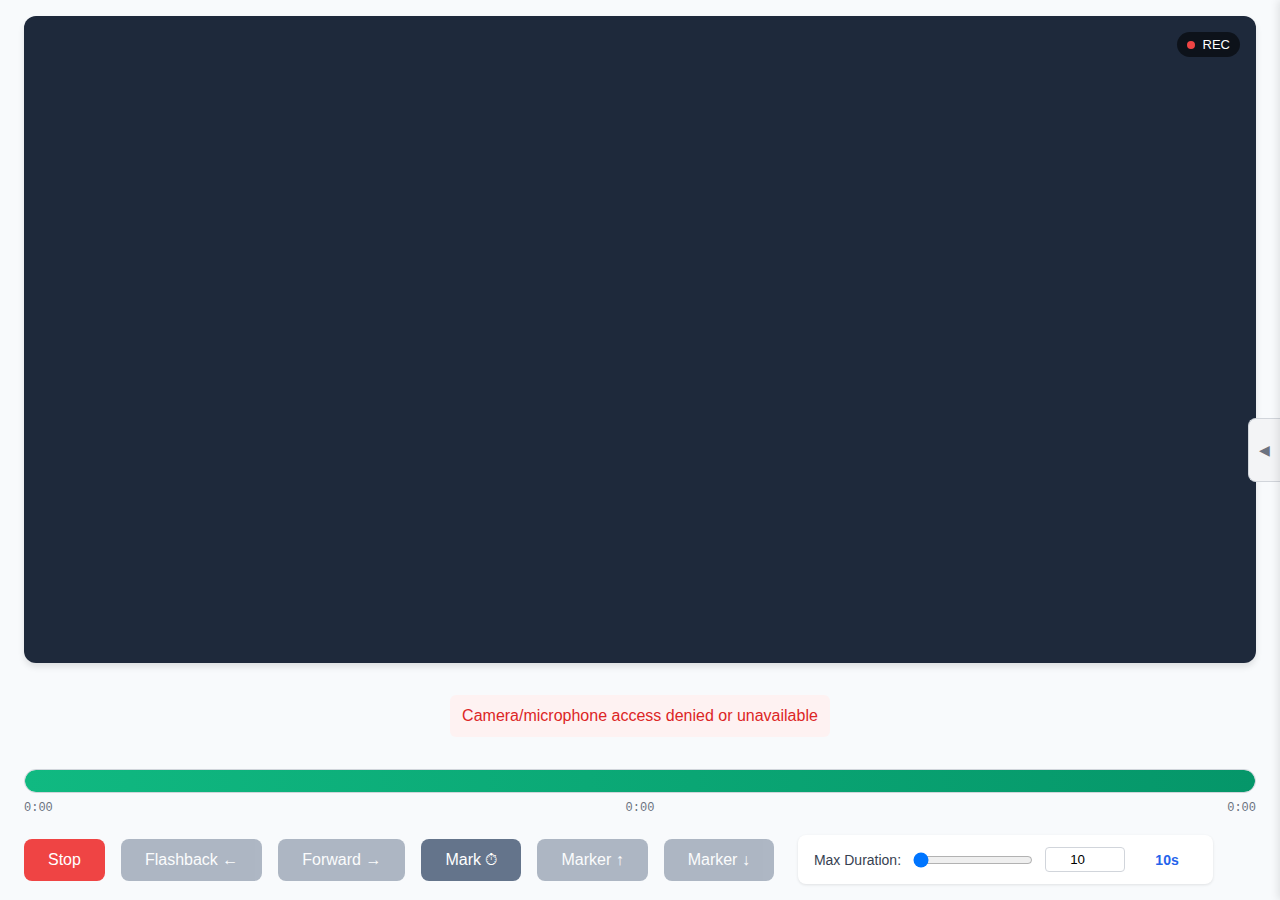
<file: App/index copie 3.html>
<!DOCTYPE html>
<html lang="en">
<head>
    <meta charset="UTF-8">
    <meta name="viewport" content="width=device-width, initial-scale=1.0">
    <title>Flashback - Training Recorder</title>
    <style>
        * {
            margin: 0;
            padding: 0;
            box-sizing: border-box;
        }

        body {
            margin: 0;
            padding: 0;
            font-family: 'Inter', -apple-system, BlinkMacSystemFont, sans-serif;
            background-color: #F8FAFC;
            color: #1E293B;
            height: 100vh;
            overflow: hidden;
        }

        .main-content {
            height: 100vh;
            display: flex;
            flex-direction: column;
            align-items: center;
            padding: 16px;
            gap: 16px;
            box-sizing: border-box;
        }

        .video-container {
            position: relative;
            width: 100%;
            max-width: calc(100vw - 48px);
            flex: 1;
            min-height: 0;
            aspect-ratio: 16 / 9;
            background-color: #1E293B;
            border-radius: 12px;
            overflow: hidden;
            box-shadow: 0 4px 6px rgba(0, 0, 0, 0.1);
        }

        #videoPreview {
            width: 100%;
            height: 100%;
            object-fit: contain;
            transform: scaleX(-1);
        }

        .video-overlay {
            position: absolute;
            top: 16px;
            right: 16px;
            background: rgba(0, 0, 0, 0.55);
            color: white;
            padding: 6px 10px;
            border-radius: 999px;
            display: flex;
            align-items: center;
            gap: 8px;
            font-size: 13px;
            font-weight: 500;
        }

        .status-dot {
            display: inline-block;
            width: 8px;
            height: 8px;
            border-radius: 50%;
            background-color: #EF4444;
        }

        .status-label {
            line-height: 1;
        }

        .bottom-controls-row {
            display: flex;
            align-items: center;
            gap: 24px;
            flex-shrink: 0;
            width: 100%;
            max-width: calc(100vw - 48px);
        }

        .controls {
            display: flex;
            gap: 16px;
            align-items: center;
            flex-shrink: 0;
        }

        .btn {
            padding: 12px 24px;
            border: none;
            border-radius: 8px;
            font-size: 16px;
            font-weight: 500;
            cursor: pointer;
            transition: all 0.2s;
            display: flex;
            align-items: center;
            gap: 8px;
        }

        .btn-primary {
            background-color: #2563EB;
            color: white;
        }

        .btn-primary:hover {
            background-color: #1D4ED8;
        }

        .btn-danger {
            background-color: #EF4444;
            color: white;
        }

        .btn-danger:hover {
            background-color: #DC2626;
        }

        .btn-secondary {
            background-color: #64748B;
            color: white;
        }

        .btn-secondary:hover {
            background-color: #475569;
        }

        .btn:disabled {
            opacity: 0.5;
            cursor: not-allowed;
        }

        /* Timeline Styles */
        .timeline-container {
            width: 100%;
            max-width: calc(100vw - 48px);
            flex-shrink: 0;
        }

        .timeline-bar-container {
            position: relative;
        }

        .timeline-time-display {
            display: flex;
            flex-direction: column;
            gap: 4px;
            margin-top: 8px;
            font-size: 12px;
            color: #6B7280;
            font-family: 'Courier New', monospace;
        }
        .timeline-time-display-main {
            display: flex;
            justify-content: space-between;
            width: 100%;
        }

        .timeline-legend {
            margin-top: 4px;
            text-align: center;
        }

        .timeline-legend-text {
            font-size: 11px;
            color: #9CA3AF;
            font-style: italic;
        }

        .timeline-bar {
            height: 24px;
            background-color: #F3F4F6;
            border-radius: 12px;
            cursor: pointer;
            position: relative;
            border: 1px solid #D1D5DB;
            overflow: hidden;
            width: 100%;
        }

        .timeline-progress {
            height: 100%;
            background: linear-gradient(90deg, #10B981 0%, #059669 100%);
            border-radius: 12px;
            transition: width 0.3s ease;
        }

        .timeline-marker-layer {
            position: absolute;
            top: 0;
            left: 0;
            width: 100%;
            height: 100%;
            pointer-events: none;
            z-index: 1;
        }

        .timeline-marker {
            position: absolute;
            top: 3px;
            bottom: 3px;
            width: 2px;
            background-color: rgba(30, 41, 59, 0.85);
            border-radius: 2px;
            transform: translateX(-50%);
        }

        .timeline-marker::after {
            content: '';
            position: absolute;
            bottom: -3px;
            left: 50%;
            transform: translateX(-50%);
            width: 6px;
            height: 6px;
            background-color: rgba(30, 41, 59, 0.9);
            border-radius: 50%;
        }

        .timeline-position {
            position: absolute;
            top: 0;
            left: 0;
            height: 100%;
            width: 3px;
            background-color: #EF4444;
            border-radius: 2px;
            z-index: 2;
            box-shadow: 0 0 4px rgba(239, 68, 68, 0.5);
        }

        .timeline-bar:hover {
            border-color: #9CA3AF;
            box-shadow: 0 0 0 2px rgba(59, 130, 246, 0.1);
        }

        /* Responsive timeline */
        @media (max-width: 768px) {
            .timeline-container {
                width: 100%;
                max-width: 400px;
            }

            .timeline-time-display {
                font-size: 11px;
            }

            .timeline-bar {
                height: 20px;
                border-radius: 10px;
            }

            .timeline-progress {
                border-radius: 10px;
            }

            .timeline-position {
                width: 2px;
            }
        }

        .error-message {
            background-color: #FEF2F2;
            color: #DC2626;
            padding: 12px;
            border-radius: 6px;
            margin: 16px 0;
            display: none;
        }

        .success-message {
            background-color: #F0FDF4;
            color: #16A34A;
            padding: 12px;
            border-radius: 6px;
            margin: 16px 0;
            display: none;
        }

        .settings-panel {
            background: white;
            padding: 12px 16px;
            border-radius: 8px;
            box-shadow: 0 1px 3px rgba(0, 0, 0, 0.1);
            flex-shrink: 0;
        }

        .duration-control {
            display: flex;
            align-items: center;
            gap: 12px;
        }

        .duration-control label {
            font-size: 14px;
            font-weight: 500;
            color: #374151;
            white-space: nowrap;
        }

        .duration-control input[type="range"] {
            width: 120px;
        }

        .duration-control input[type="number"] {
            width: 80px;
            padding: 4px 8px;
            border: 1px solid #D1D5DB;
            border-radius: 4px;
            text-align: center;
        }

        .duration-control span {
            font-size: 14px;
            font-weight: 600;
            color: #2563EB;
            min-width: 60px;
            text-align: center;
        }

        @media (max-width: 768px) {
            .video-container {
                width: 100%;
                max-width: calc(100vw - 48px);
                aspect-ratio: 16 / 9;
            }

            .bottom-controls-row {
                flex-direction: column;
                align-items: stretch;
            }

            .controls {
                flex-direction: column;
                gap: 12px;
            }
        }

        /* Debug Panel Styles */
        .debug-panel {
            position: fixed;
            top: 0;
            right: -300px;
            width: 300px;
            height: 100vh;
            background: white;
            border-left: 1px solid #D1D5DB;
            box-shadow: -2px 0 8px rgba(0, 0, 0, 0.1);
            display: flex;
            flex-direction: column;
            z-index: 1000;
            overflow: hidden;
            transition: right 0.3s ease;
        }

        .debug-panel.open {
            right: 0;
        }

        .debug-panel-toggle {
            position: fixed;
            top: 50%;
            right: 0;
            transform: translateY(-50%);
            width: 32px;
            height: 64px;
            background: #F3F4F6;
            border: 1px solid #D1D5DB;
            border-right: none;
            border-radius: 8px 0 0 8px;
            display: flex;
            align-items: center;
            justify-content: center;
            cursor: pointer;
            z-index: 999;
            transition: right 0.3s ease, background 0.2s;
        }

        .debug-panel.open ~ .debug-panel-toggle {
            right: 300px;
        }

        .debug-panel-toggle:hover {
            background: #E5E7EB;
        }

        .debug-panel-toggle::before {
            content: '◀';
            font-size: 14px;
            color: #6B7280;
        }

        .debug-panel.open ~ .debug-panel-toggle::before {
            content: '▶';
        }

        .debug-panel-header {
            padding: 16px;
            border-bottom: 1px solid #E5E7EB;
            background: #F9FAFB;
        }

        .debug-panel-header h3 {
            font-size: 16px;
            font-weight: 600;
            color: #1E293B;
            margin: 0;
        }

        .debug-panel-body {
            flex: 1;
            display: flex;
            flex-direction: column;
            gap: 12px;
            padding: 12px;
            background: #F8FAFC;
            overflow: hidden;
        }

        .debug-section {
            display: flex;
            flex-direction: column;
            gap: 8px;
        }

        .debug-section--sessions .debug-list {
            max-height: 200px;
        }

        .debug-section--chunks {
            flex: 1;
            min-height: 0;
        }

        .debug-section--chunks .debug-list {
            flex: 1;
            min-height: 0;
        }

        .debug-section-title {
            font-size: 13px;
            font-weight: 600;
            color: #1E293B;
            text-transform: uppercase;
            letter-spacing: 0.04em;
        }

        .debug-list {
            background: white;
            border: 1px solid #E5E7EB;
            border-radius: 6px;
            padding: 8px;
            overflow-y: auto;
        }

        .debug-segments-list {
            display: flex;
            flex-direction: column;
            gap: 6px;
        }

        .debug-empty {
            padding: 16px;
            text-align: center;
            color: #9CA3AF;
            font-size: 14px;
            font-style: italic;
        }

        .segment-item {
            padding: 8px 12px;
            margin-bottom: 4px;
            border-radius: 6px;
            border: 1px solid #E5E7EB;
            background: #FFFFFF;
            font-size: 13px;
            transition: background-color 0.2s;
        }

        .segment-item.playing {
            background: #DBEAFE;
            border-color: #3B82F6;
        }

        .segment-item-header {
            display: flex;
            justify-content: space-between;
            align-items: center;
            margin-bottom: 4px;
        }

        .segment-number {
            font-weight: 600;
            color: #2563EB;
        }

        .segment-duration {
            color: #64748B;
            font-size: 12px;
        }

        .segment-cumulative {
            font-size: 11px;
            color: #9CA3AF;
            margin-top: 2px;
        }

        .debug-chunks-list {
            display: flex;
            flex-direction: column;
            gap: 6px;
        }

        .chunk-item {
            border: 1px solid #E0E7FF;
            border-radius: 6px;
            padding: 6px 8px;
            background: #EEF2FF;
            font-size: 12px;
            color: #1E293B;
        }

        .chunk-item.session-current {
            background: #DBEAFE;
            border-color: #3B82F6;
        }

        .chunk-header {
            display: flex;
            justify-content: space-between;
            gap: 12px;
            font-weight: 600;
            color: #1D4ED8;
        }

        .chunk-meta {
            margin-top: 2px;
            font-size: 11px;
            color: #475569;
        }

        .chunk-info {
            font-size: 11px;
            color: #94A3B8;
            padding: 2px 0;
        }

        .debug-panel-footer {
            padding: 12px 16px;
            border-top: 1px solid #E5E7EB;
            background: #F9FAFB;
        }

        .debug-summary {
            display: flex;
            flex-direction: column;
            gap: 6px;
        }

        .debug-summary-item {
            display: flex;
            justify-content: space-between;
            align-items: center;
            font-size: 13px;
        }

        .debug-label {
            color: #64748B;
            font-weight: 500;
        }

        .debug-value {
            color: #1E293B;
            font-weight: 600;
        }

        .timeline-lifetime {
            display: block;
            width: 100%;
            text-align: right;
            font-size: 12px;
            color: #6B7280;
            font-style: italic;
            margin-top: 4px;
        }

        @media (max-width: 1200px) {
            .debug-panel {
                display: none;
            }

            .debug-panel-toggle {
                display: none;
            }

            .main-content {
                margin-right: 0;
            }
        }
    </style>
</head>
<body>
    <!-- Main Content -->
    <div class="main-content">
        <!-- Video Preview -->
        <div class="video-container">
            <video id="videoPreview" autoplay muted playsinline></video>
            <div class="video-overlay" id="videoOverlay">
                <span class="status-dot" id="stateIndicatorDot"></span>
                <span class="status-label" id="stateIndicatorLabel">REC</span>
            </div>
        </div>

        <!-- Messages -->
        <div class="error-message" id="errorMessage"></div>
        <div class="success-message" id="successMessage"></div>

        <!-- Timeline -->
        <div class="timeline-container" id="timelineContainer">
            <div class="timeline-bar-container">
                <div class="timeline-bar" id="timelineBar">
                    <div class="timeline-progress" id="timelineProgress"></div>
                    <div class="timeline-marker-layer" id="timelineMarkerLayer"></div>
                    <div class="timeline-position" id="timelinePosition" style="display: none;"></div>
                </div>
            </div>
            <div class="timeline-time-display">
                <div class="timeline-time-display-main">
                    <span id="timeStart">0:00</span>
                    <span id="timeCurrent">0:00</span>
                    <span id="timeEnd">0:00</span>
                </div>
                <span id="timeLifetime" class="timeline-lifetime" style="display: none;">Total 0s</span>
            </div>
        <div class="timeline-legend">
            <span class="timeline-legend-text" id="timelineLegend"></span>
        </div>
        </div>

        <!-- Bottom Controls Row -->
        <div class="bottom-controls-row">
            <!-- Controls -->
            <div class="controls">
                <button class="btn btn-danger" id="shiftBtn">Stop</button>
                <button class="btn btn-secondary" id="flashbackBtn" disabled>Flashback ←</button>
                <button class="btn btn-secondary" id="forwardBtn" disabled>Forward →</button>
                <button class="btn btn-secondary" id="addMarkerBtn" disabled>Mark ⏱</button>
                <button class="btn btn-secondary" id="prevMarkerBtn" disabled>Marker ↑</button>
                <button class="btn btn-secondary" id="nextMarkerBtn" disabled>Marker ↓</button>
            </div>

            <!-- Settings Panel -->
            <div class="settings-panel">
                <div class="duration-control">
                    <label for="durationRange">Max Duration:</label>
                    <input type="range" id="durationRange" min="1" max="3600" value="10">
                    <input type="number" id="durationValue" min="1" max="3600" value="10">
                    <span id="durationDisplay">10s</span>
                </div>
            </div>
        </div>
    </div>

        <!-- Debug Panel Toggle -->
        <button class="debug-panel-toggle" id="debugPanelToggle" aria-label="Toggle debug panel"></button>

        <!-- Debug Panel -->
        <div class="debug-panel" id="debugPanel">
            <div class="debug-panel-header">
                <h3>Buffer Analysis</h3>
            </div>
            <div class="debug-panel-body">
                <div class="debug-section debug-section--sessions">
                    <div class="debug-section-title">Recorded Sessions</div>
                    <div class="debug-list debug-segments-list" id="debugSegmentsList">
                        <div class="debug-empty">No segments recorded</div>
                    </div>
                </div>
                <div class="debug-section debug-section--chunks">
                    <div class="debug-section-title">Buffered Chunks</div>
                    <div class="debug-list debug-chunks-list" id="debugChunksList">
                        <div class="debug-empty">No chunks</div>
                    </div>
                </div>
            </div>
            <div class="debug-panel-footer">
                <div class="debug-summary">
                    <div class="debug-summary-item">
                        <span class="debug-label">Total:</span>
                        <span class="debug-value" id="debugTotalDuration">0.0s</span>
                    </div>
                    <div class="debug-summary-item">
                        <span class="debug-label">Segments:</span>
                        <span class="debug-value" id="debugSegmentCount">0</span>
                    </div>
                    <div class="debug-summary-item">
                        <span class="debug-label">Chunks:</span>
                        <span class="debug-value" id="debugChunkCount">0</span>
                    </div>
                    <div class="debug-summary-item">
                        <span class="debug-label">Tampon:</span>
                        <span class="debug-value" id="debugBufferDuration">0.0s</span>
                    </div>
            </div>
        </div>
    </div>

    <script>
        class FlashbackRecorder {
            constructor() {
                // DOM Elements
                this.videoPreview = document.getElementById('videoPreview');
                this.shiftBtn = document.getElementById('shiftBtn');
                this.flashbackBtn = document.getElementById('flashbackBtn');
                this.forwardBtn = document.getElementById('forwardBtn');
                this.videoOverlay = document.getElementById('videoOverlay');
                this.stateIndicatorDot = document.getElementById('stateIndicatorDot');
                this.stateIndicatorLabel = document.getElementById('stateIndicatorLabel');
                this.errorMessage = document.getElementById('errorMessage');
                this.successMessage = document.getElementById('successMessage');
                this.timelineContainer = document.getElementById('timelineContainer');
                this.timelineBar = document.getElementById('timelineBar');
                this.timelineProgress = document.getElementById('timelineProgress');
                this.timelinePosition = document.getElementById('timelinePosition');
                this.timelineMarkerLayer = document.getElementById('timelineMarkerLayer');
                this.timeStart = document.getElementById('timeStart');
                this.timeCurrent = document.getElementById('timeCurrent');
                this.timeEnd = document.getElementById('timeEnd');
                this.timeLifetime = document.getElementById('timeLifetime');
                this.timelineLegend = document.getElementById('timelineLegend');
                this.durationRange = document.getElementById('durationRange');
                this.durationValue = document.getElementById('durationValue');
                this.durationDisplay = document.getElementById('durationDisplay');
                this.addMarkerBtn = document.getElementById('addMarkerBtn');
                this.prevMarkerBtn = document.getElementById('prevMarkerBtn');
                this.nextMarkerBtn = document.getElementById('nextMarkerBtn');
                this.debugPanel = document.getElementById('debugPanel');
                this.debugPanelToggle = document.getElementById('debugPanelToggle');
                this.debugSegmentsList = document.getElementById('debugSegmentsList');
                this.debugTotalDuration = document.getElementById('debugTotalDuration');
                this.debugSegmentCount = document.getElementById('debugSegmentCount');
                this.debugChunksList = document.getElementById('debugChunksList');
                this.debugChunkCount = document.getElementById('debugChunkCount');
                this.debugBufferDuration = document.getElementById('debugBufferDuration');
                this.pendingSessionId = null;
                this.pendingSessionChunks = [];

                // State
                this.stream = null;
                this.mediaRecorder = null;
                this.state = 'recording'; // 'recording' | 'flashback' | 'recordingStopped' | 'flashbackPaused' | 'transitioning'
                this.recordedSessions = [];
                this.chunkBuffer = []; // rolling buffer of individual chunks { blob, duration, mimeType, timestamp, sessionId, sequence }
                this.currentSessionChunks = []; // chunks collected during the current session (before save)
                this.currentSessionIdCounter = 0; // auto-incremented identifier for logical sessions
                this.currentChunkSequence = 0; // auto-incremented identifier for each chunk
                this.currentSessionId = null; // logical session currently being recorded
                this._bufferedDuration = 0; // total cumulative duration of chunks present in the buffer
                this._lastChunkTimestamp = null; // timestamp of the last received chunk (ms)
                this.currentSessionHeaderBlob = null; // Blob header preserved if the first chunk is purged
                this.sessionMap = new Map(); // direct access to sessions by identifier
                this.currentFlashbackIndex = 0;
                this.flashbackVideo = null;
                this.allSessions = [];
                this.currentReferencePosition = null;
                this.backPressCount = 0;
                this.forwardPressCount = 0;
                this.backResetTimer = null;
                this.forwardResetTimer = null;
                this.markerUpPressCount = 0;           // Counter for rapid ArrowUp presses
                this.markerUpResetTimer = null;        // Timer to reset the counter
                this.lastMarkerUpPressTime = 0;        // Timestamp of last ArrowUp press
                this.markerUpFastPressThreshold = 500; // 0.5 seconds in milliseconds
                this.recordingStartTime = 0;
                this.totalRecordedTime = 0;
                this.maxDuration = 10; // seconds
                this.bufferMarginSeconds = 10; // extra margin to ensure an earlier keyframe
                this.lifetimeRecordedDuration = 0; // total duration recorded since launch (monotonic)
                this.sessionBoundaries = [];
                this._pendingRevokes = [];
                this.activeMimeType = null; // MimeType used for blobs
                this._flashbackId = 0; // unique identifier for each flashback (invalidates obsolete handlers)
                this._flashbackTimeout = null;
                this._flashbackInterval = null;
                this._timeupdateHandler = null;
                this._timeupdateGuardTimeout = null;
                this._onEndedHandler = null;
                this._onErrorHandler = null;
                this._metadataTimeout = null;
                this._finalizeFlashback = null;
                this.visibleWindowStart = 0;
                this.visibleWindowEnd = 0;
                this.visibleWindowDuration = 0;
                this.lateChunkThresholdSeconds = 1.0;
                this.lastFinalizedSessionId = null;
                this.flashbackMarkers = [];
                this.flashbackMarkerIdCounter = 0;
                this.markerNavigationEpsilon = 0.05; // 50ms tolerance when comparing marker positions

                // Expose the global instance for easier debugging
                window.flashbackRecorder = this;

                // Bind methods
                this.handleBackKey = this.handleBackKey.bind(this);
                this.handleForwardKey = this.handleForwardKey.bind(this);
                this.handleEscapeKey = this.handleEscapeKey.bind(this);
                this.handleShiftKey = this.handleShiftKey.bind(this);
                this.handleArrowUpKey = this.handleArrowUpKey.bind(this);
                this.handleArrowDownKey = this.handleArrowDownKey.bind(this);
                this.handleTimelineClick = this.handleTimelineClick.bind(this);
                this.onSessionEnded = this.onSessionEnded.bind(this);

                // Create focus overlay (shown when window loses focus)
                this.focusOverlay = document.createElement('div');
                this.focusOverlay.id = 'focusOverlay';
                this.focusOverlay.innerHTML = `
                    <div style="
                        position: absolute;
                        bottom: 20px;
                        left: 50%;
                        transform: translateX(-50%);
                        background: rgba(0, 0, 0, 0.85);
                        color: white;
                        padding: 12px 24px;
                        border-radius: 8px;
                        font-size: 14px;
                        font-weight: 500;
                        text-align: center;
                        box-shadow: 0 4px 16px rgba(0, 0, 0, 0.4);
                        z-index: 10001;
                        pointer-events: none;
                    ">
                        <div>⚠️ Click to activate keyboard shortcuts</div>
                    </div>
                `;
                this.focusOverlay.style.cssText = `
                    position: fixed;
                    top: 0;
                    left: 0;
                    width: 100%;
                    height: 100%;
                    background: rgba(0, 0, 0, 0.75);
                    backdrop-filter: blur(6px);
                    z-index: 10000;
                    display: none;
                    opacity: 0;
                    pointer-events: auto;
                    transition: opacity 0.3s ease, backdrop-filter 0.3s ease;
                `;
                document.body.appendChild(this.focusOverlay);

                // Initialize
                this.loadSettings();
                this.initEventListeners();
                this.updateDurationDisplay();
                this.updateDebugPanel(); // Initialize debug panel display
                this.setState('recording');
                this.startRecording(); // Auto-start as per US-001
            }

            setState(newState) {
                const validStates = ['recording', 'flashback', 'recordingStopped', 'flashbackPaused', 'transitioning'];
                if (!validStates.includes(newState)) {
                    return;
                }
                const oldState = this.state;
                this.state = newState;
                this.updateMarkerControls();
            }

            initEventListeners() {
                if (this.shiftBtn) {
                    this.shiftBtn.addEventListener('click', () => this.handleShiftKey());
                }
                this.flashbackBtn.addEventListener('click', () => this.handleBack());
                this.forwardBtn.addEventListener('click', () => this.handleForward());
                if (this.addMarkerBtn) {
                    this.addMarkerBtn.addEventListener('click', () => this.handleAddFlashbackMarker());
                }
                if (this.prevMarkerBtn) {
                    this.prevMarkerBtn.addEventListener('click', () => {
                        this.incrementMarkerUpCounter();
                        const skipCount = this.markerUpPressCount;
                        this.handleNavigateFlashbackMarker(-1, skipCount);
                    });
                }
                if (this.nextMarkerBtn) {
                    this.nextMarkerBtn.addEventListener('click', () => this.handleNavigateFlashbackMarker(1));
                }

                this.durationRange.addEventListener('input', () => this.updateDurationFromRange());
                this.durationValue.addEventListener('change', () => this.updateDurationFromInput());

                if (this.debugPanelToggle) {
                    this.debugPanelToggle.addEventListener('click', () => this.toggleDebugPanel());
                }

                document.addEventListener('keydown', (e) => {
                    const active = document.activeElement;
                    const isTyping = active && (active.tagName === 'INPUT' || active.tagName === 'TEXTAREA' || active.isContentEditable);
                    if (isTyping) {
                        return;
                    }
                    switch (e.key) {
                        case 'Shift':
                            // Shift now adds a marker (inverted from previous Space behavior)
                            e.preventDefault();
                            this.handleAddFlashbackMarker();
                            break;
                        case 'ArrowLeft':
                            e.preventDefault();
                            this.handleBackKey();
                            break;
                        case 'ArrowRight':
                            e.preventDefault();
                            this.handleForwardKey();
                            break;
                        case 'ArrowUp':
                            e.preventDefault();
                            this.handleArrowUpKey();
                            break;
                        case 'ArrowDown':
                            e.preventDefault();
                            this.handleArrowDownKey();
                            break;
                        case 'Escape':
                            this.handleEscapeKey();
                            break;
                        default:
                            if (e.code === 'Space') {
                                // Space now acts as the unified main control (inverted from previous Shift behavior)
                                e.preventDefault();
                                this.handleShiftKey();
                            }
                            break;
                    }
                });

                this.timelineBar.addEventListener('click', (e) => this.handleTimelineClick(e));

                // Focus overlay event listeners
                // Show overlay when window loses focus
                window.addEventListener('blur', () => {
                    if (this.focusOverlay) {
                        this.focusOverlay.style.display = 'block';
                        // Force reflow to trigger animation
                        this.focusOverlay.offsetHeight;
                        this.focusOverlay.style.opacity = '1';
                    }
                });

                // Hide overlay when window regains focus
                window.addEventListener('focus', () => {
                    if (this.focusOverlay) {
                        this.focusOverlay.style.opacity = '0';
                        setTimeout(() => {
                            if (this.focusOverlay) {
                                this.focusOverlay.style.display = 'none';
                            }
                        }, 300);
                    }
                });

                // Click anywhere on overlay to activate window
                this.focusOverlay.addEventListener('click', () => {
                    window.focus();
                    // Overlay will hide automatically via 'focus' event
                });
            }

            loadSettings() {
                const saved = localStorage.getItem('flashbackMaxDuration');
                if (saved) {
                    this.maxDuration = parseInt(saved, 10);
                    this.durationRange.value = this.maxDuration;
                    this.durationValue.value = this.maxDuration;
                }
            }

            saveSettings() {
                localStorage.setItem('flashbackMaxDuration', this.maxDuration.toString());
            }

            toggleDebugPanel() {
                if (this.debugPanel) {
                    this.debugPanel.classList.toggle('open');
                }
            }


            // === UPDATE DURATION ON THE RIGHT SIDE OF THE SLIDER ===  

            updateDurationFromRange() {
            /**
             * Updates the maximum duration from the slider/range input.
             * This function is called when the user moves the slider.
             * It synchronizes the value with the numeric input and updates the display.
             */
                this.maxDuration = parseInt(this.durationRange.value, 10);
                this.durationValue.value = this.maxDuration;
                this.updateDurationDisplay();
                this.saveSettings();
                this.enforceRollingBuffer();
                this.updateDebugPanel();
            }

            updateDurationFromInput() {
            /**
             * Updates the maximum duration from the numeric input.
             * This function is called when the user types a value in the numeric field.
             * It applies constraints (1-3600 seconds) and synchronizes with the slider.
             */
                let val = parseInt(this.durationValue.value, 10);
                if (isNaN(val) || val < 1) val = 1;
                if (val > 3600) val = 3600;
                this.maxDuration = val;
                this.durationRange.value = val;
                this.durationValue.value = val;
                this.updateDurationDisplay();
                this.saveSettings();
                this.enforceRollingBuffer();
                this.updateDebugPanel();
            }

            updateDurationDisplay() {
            /**
             * Updates the text display of the maximum duration.
             * Displays the current value of maxDuration with the unit "s" in the durationDisplay element.
             */
                this.durationDisplay.textContent = `${this.maxDuration}s`;
            }

            getMaxBufferedDuration() {
                const margin = Number.isFinite(this.bufferMarginSeconds) ? Math.max(0, this.bufferMarginSeconds) : 0;
                const base = Number.isFinite(this.maxDuration) ? Math.max(0, this.maxDuration) : 0;
                return base + margin;
            }

            formatDuration(seconds) {
                if (!Number.isFinite(seconds) || seconds < 0) {
                    return '0s';
                }
                if (seconds >= 3600) {
                    const hours = Math.floor(seconds / 3600);
                    const minutes = Math.floor((seconds % 3600) / 60);
                    const secs = Math.floor(seconds % 60);
                    return `${hours}h ${minutes}m ${secs}s`;
                }
                if (seconds >= 60) {
                    const minutes = Math.floor(seconds / 60);
                    const secs = Math.floor(seconds % 60);
                    return `${minutes}m ${secs}s`;
                }
                if (seconds >= 10) {
                    return `${seconds.toFixed(0)}s`;
                }
                return `${seconds.toFixed(1)}s`;
            }

            handleAddFlashbackMarker() {
                if (!(this.state === 'recording' || this.state === 'flashback')) {
                    return;
                }
                const marker = this.createFlashbackMarker();
                if (!marker) {
                    return;
                }
                this.updateTimeline();
                this.updateMarkerControls();
            }

            createFlashbackMarker() {
                if (!Number.isFinite(this.lifetimeRecordedDuration) || this.lifetimeRecordedDuration <= 0) {
                    if (this.chunkBuffer.length === 0 && this.recordedSessions.length === 0) {
                        return null;
                    }
                }
                const absoluteTime = this.getCurrentAbsoluteTime();
                if (!Number.isFinite(absoluteTime) || absoluteTime < 0) {
                    return null;
                }
                const epsilon = this.markerNavigationEpsilon ?? 0;
                const alreadyExists = this.flashbackMarkers.some(marker => {
                    const t = marker?.absoluteTime ?? -1;
                    return Math.abs(t - absoluteTime) <= epsilon;
                });
                if (alreadyExists) {
                    return null;
                }
                const marker = {
                    id: ++this.flashbackMarkerIdCounter,
                    absoluteTime,
                    createdAt: performance.now()
                };
                this.flashbackMarkers.push(marker);
                this.flashbackMarkers.sort((a, b) => a.absoluteTime - b.absoluteTime);
                return marker;
            }

            async handleNavigateFlashbackMarker(direction, skipCount = 1) {
                if (direction !== -1 && direction !== 1) {
                    return;
                }
                if (this.state === 'transitioning') {
                    return;
                }
                if (this.flashbackMarkers.length === 0 && this.lifetimeRecordedDuration <= 0) {
                    return;
                }
                const targetTime = this.getTargetTimeForMarkerNavigation(direction, skipCount);
                if (!Number.isFinite(targetTime) || targetTime < 0) {
                    return;
                }
                await this.seekFlashback(targetTime, {
                    allowFromRecording: true,
                    allowFromRecordingStopped: true,
                    allowFromFlashbackPaused: true
                });
            }

            getTargetTimeForMarkerNavigation(direction, skipCount = 1) {
                const sorted = this.flashbackMarkers.slice().sort((a, b) => a.absoluteTime - b.absoluteTime);
                const current = this.getCurrentAbsoluteTime();
                const epsilon = this.markerNavigationEpsilon;
                if (direction === -1) {
                    // Find all markers before the current timestamp
                    const previousMarkers = [];
                    for (let i = sorted.length - 1; i >= 0; i--) {
                        if ((sorted[i].absoluteTime || 0) < (current - epsilon)) {
                            previousMarkers.push(sorted[i]);
                        }
                    }
                    
                    // If we have enough markers, skip by skipCount
                    if (previousMarkers.length >= skipCount) {
                        const targetMarker = previousMarkers[skipCount - 1];
                        return Math.max(targetMarker.absoluteTime, 0);
                    }
                    
                    // If we don't have enough markers, go to the start of the window
                    // or the start of the recording if the window starts at 0
                    const windowStart = this.visibleWindowStart ?? 0;
                    return Math.max(0, windowStart);
                }
                // Direction === 1 (forward) - no change necessary for now
                for (let i = 0; i < sorted.length; i++) {
                    if ((sorted[i].absoluteTime || 0) > (current + epsilon)) {
                        return Math.max(sorted[i].absoluteTime, 0);
                    }
                }
                const windowEnd = this.visibleWindowEnd ?? this.lifetimeRecordedDuration;
                return Math.max(windowEnd, this.lifetimeRecordedDuration);
            }

            pruneFlashbackMarkers(windowStart, windowEnd) {
                const cutoff = Math.max(0, windowStart ?? 0);
                const upper = Math.max(cutoff, windowEnd ?? this.lifetimeRecordedDuration);
                const before = this.flashbackMarkers.length;
                this.flashbackMarkers = this.flashbackMarkers.filter(marker => {
                    const t = marker.absoluteTime;
                    if (!Number.isFinite(t)) {
                        return false;
                    }
                    if (t < cutoff - this.markerNavigationEpsilon) {
                        return false;
                    }
                    if (t > this.lifetimeRecordedDuration + this.markerNavigationEpsilon) {
                        return false;
                    }
                    if (upper > cutoff && t > upper + this.markerNavigationEpsilon) {
                        return false;
                    }
                    return true;
                });
                return before !== this.flashbackMarkers.length;
            }

            renderFlashbackMarkers(windowStart, windowEnd, windowDuration, effectiveBarWidthPercent = 100) {
                if (!this.timelineMarkerLayer) {
                    return;
                }
                const layer = this.timelineMarkerLayer;
                layer.innerHTML = '';
                if (!Number.isFinite(windowDuration) || windowDuration <= 0) {
                    return;
                }
                const start = windowStart ?? 0;
                const end = windowEnd ?? start;
                const visibleMarkers = this.flashbackMarkers.filter(marker => {
                    const t = marker.absoluteTime;
                    return Number.isFinite(t) && t >= start - this.markerNavigationEpsilon && t <= end + this.markerNavigationEpsilon;
                });
                if (visibleMarkers.length === 0) {
                    return;
                }
                const widthPercent = Math.min(Math.max(effectiveBarWidthPercent, 0), 100);
                visibleMarkers.forEach(marker => {
                    const t = marker.absoluteTime;
                    const relative = (t - start) / windowDuration;
                    const clamped = Math.max(0, Math.min(1, relative));
                    const markerEl = document.createElement('div');
                    markerEl.className = 'timeline-marker';
                    markerEl.style.left = `${(clamped * widthPercent).toFixed(3)}%`;
                    markerEl.title = this.formatTime(Math.max(0, t));
                    layer.appendChild(markerEl);
                });
            }

            updateMarkerControls() {
                const isTransitioning = this.state === 'transitioning';
                const timelineVisible = !!this.timelineContainer;
                const canAdd = !isTransitioning && (this.state === 'recording' || this.state === 'flashback' || this.state === 'flashbackPaused');
                const hasMarkers = this.flashbackMarkers.length > 0;
                const hasData = this.lifetimeRecordedDuration > 0 || this.recordedSessions.length > 0 || this.chunkBuffer.length > 0;
                const canNavigateState = !isTransitioning && (this.state === 'recording' || this.state === 'flashback' || this.state === 'flashbackPaused' || this.state === 'recordingStopped');
                const canNavigate = timelineVisible && canNavigateState && hasMarkers && hasData;

                if (this.addMarkerBtn) {
                    this.addMarkerBtn.disabled = !canAdd;
                }
                if (this.prevMarkerBtn) {
                    this.prevMarkerBtn.disabled = !canNavigate;
                }
                if (this.nextMarkerBtn) {
                    this.nextMarkerBtn.disabled = !canNavigate;
                }
            }

            // === STARTING AND STOPPING RECORDING ===

            async startRecording() {
                try {
                    this.finalizePendingSession();
                    // Clean up any previous source blob before starting
                    if (this.videoPreview) {
                        this.videoPreview.src = '';
                        // Don't set srcObject to null if we already have a stream - we want to reuse it
                        // We'll reattach just after
                        if (this.videoPreview.srcObject && this.videoPreview.srcObject !== this.stream) {
                            this.videoPreview.srcObject = null;
                        }
                    }
                    // Don't get a new stream if we already have one active
                    if (!this.stream || (this.stream && !this.stream.active)) {
                        if (this.stream) {
                            // Stop the old stream before obtaining a new one
                            this.stream.getTracks().forEach(track => track.stop());
                        }
                        
                        // Request audio with browser-level processing disabled where possible
                        // Additionally, request a basic audio format (44.1 kHz mono) to minimize
                        // automatic processing by device hardware (e.g., M1 chip on MacBook) or
                        // the electronics handling audio capture. Lower sample rates and mono
                        // channels can bypass advanced DSP algorithms (beamforming, spatial
                        // noise reduction) that cause unwanted volume pumping/compression.
                        const audioConstraints = {
                            echoCancellation: false,
                            noiseSuppression: false,
                            autoGainControl: false,
                            sampleRate: 44100,        // 44.1 kHz (CD standard, less "intelligent" processing)
                            channelCount: 1            // Mono (bypasses stereo beamforming and spatial filtering)
                        };
                        
                        try {
                            this.stream = await navigator.mediaDevices.getUserMedia({
                                video: true,
                                audio: audioConstraints
                            });
                        } catch (err) {
                            // Fallback: if format constraints are not supported by the browser/device,
                            // keep at least the filter disabling (echoCancellation, noiseSuppression, autoGainControl)
                            if (err.name === 'OverconstrainedError' || err.name === 'ConstraintNotSatisfiedError') {
                                console.warn('Audio format constraints not supported, falling back to basic constraints', err);
                                this.stream = await navigator.mediaDevices.getUserMedia({
                                    video: true,
                                    audio: {
                                        echoCancellation: false,
                                        noiseSuppression: false,
                                        autoGainControl: false
                                    }
                                });
                            } else {
                                throw err; // Re-throw other errors (permissions, etc.)
                            }
                        }

                        // Debug logging to inspect effective audio settings and verify format compliance
                        const audioTracks = this.stream.getAudioTracks ? this.stream.getAudioTracks() : [];
                        if (audioTracks.length > 0) {
                            const settings = audioTracks[0].getSettings ? audioTracks[0].getSettings() : {};
                            console.log('FlashbackRecorder audio settings', {
                                requestedAudioConstraints: audioConstraints,
                                effectiveAudioSettings: settings,
                                // Verify if the requested format was respected:
                                formatMatch: {
                                    sampleRate: settings.sampleRate === 44100 ? '✓' : `✗ (got ${settings.sampleRate})`,
                                    channelCount: settings.channelCount === 1 ? '✓' : `✗ (got ${settings.channelCount})`
                                }
                            });
                        }
                    }
                    // Always reattach the stream to ensure it's active
                    this.videoPreview.srcObject = this.stream;
                    // Mute audio during recording (we still record it, but don't play it)
                    this.videoPreview.muted = true;
                    if (this.videoOverlay) {
                        this.videoOverlay.style.display = 'flex';
                    }

                    const options = { mimeType: 'video/webm;codecs=vp9,opus' };
                    if (!MediaRecorder.isTypeSupported(options.mimeType)) {
                        options.mimeType = 'video/webm;codecs=vp8,opus';
                    }
                    this.activeMimeType = options.mimeType;

                    // Recreate the MediaRecorder if necessary (it was stopped during flashback)
                    if (!this.mediaRecorder || this.mediaRecorder.state === 'inactive') {
                    this.mediaRecorder = new MediaRecorder(this.stream, options);
                    this.mediaRecorder.ondataavailable = (event) => {
                            this.handleRecordedChunk(event);
                    };

                    this.mediaRecorder.onstop = () => {
                        if (this.state !== 'transitioning') {
                            this.saveCurrentSession();
                        }
                    };
                    }

                    // Start recording with 1-second chunks
                    this.currentSessionId = ++this.currentSessionIdCounter;
                    this.currentSessionChunks = [];
                    this.currentSessionStartMs = Date.now();
                    this._lastChunkTimestamp = this.currentSessionStartMs;
                    this.currentSessionHeaderBlob = null;
                    this.mediaRecorder.start(1000);
                    this.setState('recording');
                    this.recordingStartTime = this.currentSessionStartMs;

                    this.updateUIForRecording();
                    this.startTimer(); // Start the timer to regularly update the progress bar
                } catch (err) {
                    this.showMessage('Camera/microphone access denied or unavailable', 'error');
                }
            }

            stopRecording() {
                if (this.mediaRecorder && this.state === 'recording') {
                    this.mediaRecorder.stop();
                    this.setState('recordingStopped');
                    this.stopTimer();
                    this.saveCurrentSession();
                    this.updateUIForRecordingStopped();
                }
            }

            resumeRecording() {
                // Check only if we're not already recording and if we have a stream
                // startRecording() handles state transitions and cleanup itself
                if (this.state !== 'recording' && this.stream) {
                    this.startRecording();
                } else {
                }
            }

            // === HANDLING TOUCHES ===
            
            handleBackKey() {
                if (this.state === 'transitioning') {
                    return;
                }
                this.handleBack();
            }

            handleForwardKey() {
                if (this.state === 'transitioning') {
                    return;
                }
                this.handleForward();
            }

            handleEscapeKey() {
                if (this.state === 'flashback') {
                    this.stopFlashbackAndResumeRecording();
                }
            }

            handleShiftKey() {
                if (this.state === 'transitioning') {
                    return;
                }
                if (this.state === 'recording') {
                    this.stopRecording();
                    return;
                }
                if (this.state === 'recordingStopped') {
                    this.startRecording();
                    return;
                }
                if (this.state === 'flashback') {
                    if (this.flashbackVideo) {
                        try {
                            this.flashbackVideo.pause();
                        } catch (e) {
                        }
                    }
                    this.clearFlashbackMonitors();
                    this.stopTimer();
                    this.setState('flashbackPaused');
                    this.updateUIForFlashbackPaused();
                    return;
                }
                if (this.state === 'flashbackPaused') {
                    const resumeTime = this.getCurrentAbsoluteTime();
                    this.seekFlashback(resumeTime, {
                        allowFromRecording: false,
                        allowFromRecordingStopped: false,
                        allowFromFlashbackPaused: true
                    });
                }
            }

            handleArrowUpKey() {
                if (this.state === 'transitioning') {
                    return;
                }
                
                // Increment the counter and get the number of markers to skip
                this.incrementMarkerUpCounter();
                const skipCount = this.markerUpPressCount; // 1 for first press, 2+ for rapid presses
                
                // Call navigation with the skip count
                this.handleNavigateFlashbackMarker(-1, skipCount);
            }

            handleArrowDownKey() {
                if (this.state === 'transitioning') {
                    return;
                }
                if (this.state !== 'flashback' && this.state !== 'flashbackPaused') {
                    return;
                }
                this.handleNavigateFlashbackMarker(1);
            }

            // === HANDLING FLASHBACKS ===

            async handleBack() {
                this.incrementBackCounter();

                const backDuration = this.calculateSeekDuration(this.backPressCount);
                const absoluteNow = this.getCurrentAbsoluteTime();

                let targetTime;
                if (absoluteNow < backDuration) {
                    this.showMessage(`Playing from beginning`, 'success');
                    targetTime = 0;
                } else {
                    targetTime = Math.max(0, absoluteNow - backDuration);
                }

                const allowOptions = {
                    allowFromRecording: true,
                    allowFromRecordingStopped: true
                };
                if (this.state === 'flashbackPaused') {
                    allowOptions.allowFromFlashbackPaused = true;
                }
                await this.seekFlashback(targetTime, allowOptions);
            }

            async handleForward() {
                this.incrementForwardCounter();

                if (this.state !== 'flashback' && this.state !== 'flashbackPaused') {
                    return;
                }

                const forwardDuration = this.calculateSeekDuration(this.forwardPressCount);
                const absoluteNow = this.getCurrentAbsoluteTime();
                const targetTime = absoluteNow + forwardDuration;

                if (targetTime >= this.lifetimeRecordedDuration) {
                    this.showMessage('End of recording reached - resuming live recording', 'success');
                    this.resumeRecordingAfterFlashback();
                    return;
                }

                const allowOptions = {
                    allowFromRecording: false,
                    allowFromRecordingStopped: false
                };
                if (this.state === 'flashbackPaused') {
                    allowOptions.allowFromFlashbackPaused = true;
                }
                await this.seekFlashback(targetTime, allowOptions);
            }

            calculateSeekDuration(pressCount) {
            /**
             * Calculates the duration of a flashback/advance based on the number of consecutive presses.
             * Uses exponential progression (1, 2, 4, 8, 16... seconds).
             *
             * Formula: 2^(pressCount - 1) seconds
             * - 1st press (pressCount=1): 2^(1-1) = 2^0 = 1 second
             * - 2nd press (pressCount=2): 2^(2-1) = 2^1 = 2 seconds
             * - 3rd press (pressCount=3): 2^(3-1) = 2^2 = 4 seconds
             */
                return Math.pow(2, pressCount - 1);
            }

            async seekFlashback(targetTime, options = {}) {
            /**
             * Common function to search for a position in flashback.
             * Handles validation, stopping recording conditionally, and starting flashback.
             */
                const {
                    allowFromRecording = false,          // Allow call from 'recording'
                    allowFromRecordingStopped = false,   // Allow call from 'recordingStopped'
                    allowFromFlashbackPaused = false     // Allow call from 'flashbackPaused'
                } = options;


                // State validation
                if (this.state === 'transitioning') {
                    // Allow interruption for immediate user control
                }
                if (this.state !== 'flashback' && !allowFromRecording && !allowFromRecordingStopped && !allowFromFlashbackPaused) {
                    return;
                }
                if (this.state === 'recordingStopped' && !allowFromRecordingStopped) {
                    return;
                }
                if (this.state === 'flashbackPaused' && !allowFromFlashbackPaused) {
                    return;
                }

                // Check available data
                if (this.recordedSessions.length === 0 && this.currentSessionChunks.length === 0) {
                    this.showMessage('No recording data available for flashback', 'error');
                    return;
                }

                // Stop recording if necessary and allowed
                if (this.state === 'recording' && allowFromRecording) {
                    this.setState('transitioning');
                    try {
                        this.mediaRecorder.stop();
                    } catch (e) {
                    }
                    this.stopTimer();
                    await this.waitForRecorderStop();
                    // Manual save necessary because onstop doesn't happen in 'transitioning' state
                    this.saveCurrentSession();
                }

                if (this.state === 'flashbackPaused' && allowFromFlashbackPaused) {
                    this.stopTimer();
                    this.setState('transitioning');
                }

                // Increment the flashback identifier to invalidate all handlers of the previous flashback
                // This must be done BEFORE recreating allSessions to avoid race conditions
                this._flashbackId++;

                // Synchronize allSessions with recordedSessions (contains the saved session if we were recording)
                this.allSessions = [...this.recordedSessions];

                const clampedTarget = Math.max(0, Math.min(targetTime, this.lifetimeRecordedDuration));
                this.currentReferencePosition = clampedTarget;

                // Start flashback
                this.playFlashbackFromTimestamp(clampedTarget);
            }

            calculateTargetTime(clickPercentOfTimeline, rect, totalDuration) {
                /**
                * Calculates the target timestamp based on the position of the click on the timeline.
                * Uses the same logic for recording and flashback: calculating relative to the effective width
                * of the green bar with overflow handling.
                 */
            
                // Calculate the effective width of the green bar (same logic as updateTimeline)
                const visibleWindowDuration = Math.max(this.visibleWindowDuration || 0, 0);
                const effectiveBarWidthPercent = this.maxDuration > 0 ? Math.min((visibleWindowDuration / this.maxDuration) * 100, 100) : 100;
                const effectiveBarWidthPx = (effectiveBarWidthPercent / 100) * rect.width;

                // Convert clickPercentOfTimeline to position x (pixels)
                const x = clickPercentOfTimeline * rect.width;

                // Calculate percent relative to the effective width
                let percent;
                if (x <= effectiveBarWidthPx) {
                    // Click on the green bar: calculate relative to the green bar
                    percent = effectiveBarWidthPx > 0 ? x / effectiveBarWidthPx : 0;
                } else {
                    // Click on gray area: treat as 100% of the green bar
                    percent = 1.0;
                }

                const absoluteStart = this.visibleWindowStart ?? Math.max(0, this.lifetimeRecordedDuration - visibleWindowDuration);
                const windowSpan = Math.max(visibleWindowDuration, 0);
                if (windowSpan <= 0) {
                    return absoluteStart;
                }
                const absoluteTarget = absoluteStart + (percent * windowSpan);
                return absoluteTarget;
            }

            incrementBackCounter() {
                this.backPressCount++;
                this.updateCounterDisplay();
                clearTimeout(this.backResetTimer);
                this.backResetTimer = setTimeout(() => {
                    this.backPressCount = 0;
                    this.updateCounterDisplay();
                }, 500);
            }

            incrementForwardCounter() {
                this.forwardPressCount++;
                clearTimeout(this.forwardResetTimer);
                this.forwardResetTimer = setTimeout(() => {
                    this.forwardPressCount = 0;
                }, 500);
            }

            incrementMarkerUpCounter() {
                const now = Date.now();
                const timeSinceLastPress = now - this.lastMarkerUpPressTime;
                
                if (timeSinceLastPress < this.markerUpFastPressThreshold && this.lastMarkerUpPressTime > 0) {
                    // Rapid press: increment the counter
                    this.markerUpPressCount++;
                } else {
                    // Press after delay: reset the counter
                    this.markerUpPressCount = 1;
                }
                
                this.lastMarkerUpPressTime = now;
                
                // Reset the counter after the delay
                if (this.markerUpResetTimer) {
                    clearTimeout(this.markerUpResetTimer);
                }
                this.markerUpResetTimer = setTimeout(() => {
                    this.markerUpPressCount = 0;
                    this.markerUpResetTimer = null;
                }, this.markerUpFastPressThreshold);
            }

            updateCounterDisplay() {
                if (!this.counterDisplay) {
                    return;
                }
                const duration = Math.pow(2, this.backPressCount);
                this.counterDisplay.textContent = `← ${this.backPressCount} press${this.backPressCount !== 1 ? 'es' : ''} = ${duration}s back`;
            }

            updateDebugPanel() {
                if (!this.debugSegmentsList) return;

                const sessionIndexById = new Map();
                this.recordedSessions.forEach((session, index) => {
                    if (session && typeof session.id !== 'undefined') {
                        sessionIndexById.set(session.id, index);
                    }
                });

                // === Sessions ===
                this.debugSegmentsList.innerHTML = '';

                if (this.recordedSessions.length === 0) {
                    const emptyMsg = document.createElement('div');
                    emptyMsg.className = 'debug-empty';
                    emptyMsg.textContent = 'No segments recorded';
                    this.debugSegmentsList.appendChild(emptyMsg);
                } else {
                    this.recordedSessions.forEach((session, index) => {
                        const segmentItem = document.createElement('div');
                        segmentItem.className = 'segment-item';

                        if (this.state === 'flashback' && this.currentFlashbackIndex === index) {
                            segmentItem.classList.add('playing');
                        }

                        const header = document.createElement('div');
                        header.className = 'segment-item-header';

                        const segmentNumber = document.createElement('span');
                        segmentNumber.className = 'segment-number';
                        segmentNumber.textContent = `Segment ${index + 1}`;

                        const segmentDuration = document.createElement('span');
                        segmentDuration.className = 'segment-duration';
                        segmentDuration.textContent = `${(session.duration || 0).toFixed(1)}s`;

                        header.appendChild(segmentNumber);
                        header.appendChild(segmentDuration);

                        const cumulative = document.createElement('div');
                        cumulative.className = 'segment-cumulative';
                        cumulative.textContent = `Cumulative: ${session.endTime.toFixed(1)}s`;

                        segmentItem.appendChild(header);
                        segmentItem.appendChild(cumulative);
                        this.debugSegmentsList.appendChild(segmentItem);
                    });
                }

                // === Chunks ===
                if (this.debugChunksList) {
                    this.debugChunksList.innerHTML = '';
                    if (this.chunkBuffer.length === 0) {
                        const emptyChunks = document.createElement('div');
                        emptyChunks.className = 'debug-empty';
                        emptyChunks.textContent = 'No chunks';
                        this.debugChunksList.appendChild(emptyChunks);
                    } else {
                        const MAX_CHUNKS_DISPLAY = 60;
                        const startIndex = Math.max(0, this.chunkBuffer.length - MAX_CHUNKS_DISPLAY);
                        const displayedChunks = this.chunkBuffer.slice(startIndex);

                        if (startIndex > 0) {
                            const info = document.createElement('div');
                            info.className = 'chunk-info';
                            info.textContent = `… ${startIndex} hidden chunk${startIndex > 1 ? 's' : ''}`;
                            this.debugChunksList.appendChild(info);
                        }

                        const currentFlashbackSession = (this.state === 'flashback' && this.currentFlashbackIndex < this.allSessions.length)
                            ? this.allSessions[this.currentFlashbackIndex]?.id
                            : null;

                        displayedChunks.forEach(chunk => {
                            const chunkItem = document.createElement('div');
                            chunkItem.className = 'chunk-item';

                            const isFlashbackChunk = currentFlashbackSession !== null && chunk.sessionId === currentFlashbackSession;
                            const isLiveChunk = this.state === 'recording' && chunk.sessionId === this.currentSessionId;
                            if (isFlashbackChunk || isLiveChunk) {
                                chunkItem.classList.add('session-current');
                            }

                            const header = document.createElement('div');
                            header.className = 'chunk-header';

                            const title = document.createElement('span');
                            title.textContent = `Chunk ${chunk.id}`;

                            const duration = document.createElement('span');
                            duration.textContent = `${(chunk.duration || 0).toFixed(1)}s`;

                            header.appendChild(title);
                            header.appendChild(duration);

                            const meta = document.createElement('div');
                            meta.className = 'chunk-meta';

                            let sessionLabel = '—';
                            if (sessionIndexById.has(chunk.sessionId)) {
                                sessionLabel = `S${sessionIndexById.get(chunk.sessionId) + 1}`;
                            } else if (chunk.sessionId && chunk.sessionId === this.currentSessionId) {
                                sessionLabel = 'Live';
                            } else if (chunk.sessionId) {
                                sessionLabel = `#${chunk.sessionId}`;
                            }

                            meta.textContent = `Session: ${sessionLabel} • ${this.formatClockTime(chunk.createdAt)}`;

                            chunkItem.appendChild(header);
                            chunkItem.appendChild(meta);
                            this.debugChunksList.appendChild(chunkItem);
                        });
                    }
                }

                // === Summary ===
                if (this.debugTotalDuration) {
                    this.debugTotalDuration.textContent = `${this.totalRecordedTime.toFixed(1)}s`;
                }
                if (this.debugSegmentCount) {
                    this.debugSegmentCount.textContent = this.recordedSessions.length.toString();
                }
                if (this.debugChunkCount) {
                    this.debugChunkCount.textContent = this.chunkBuffer.length.toString();
                }
                if (this.debugBufferDuration) {
                    this.debugBufferDuration.textContent = `${this._bufferedDuration.toFixed(1)}s`;
                }
            }

            startTimer() {
                this.timerInterval = setInterval(() => {
                    this.updateTimeline();
                }, 200);
            }

            stopTimer() {
                if (this.timerInterval) {
                    clearInterval(this.timerInterval);
                    this.timerInterval = null;
                }
            }

            clearFlashbackMonitors() {
                if (this._flashbackTimeout) {
                    clearTimeout(this._flashbackTimeout);
                    this._flashbackTimeout = null;
                }
                if (this._flashbackInterval) {
                    clearInterval(this._flashbackInterval);
                    this._flashbackInterval = null;
                }
                if (this._timeupdateGuardTimeout) {
                    clearTimeout(this._timeupdateGuardTimeout);
                    this._timeupdateGuardTimeout = null;
                }
                if (this._metadataTimeout) {
                    clearTimeout(this._metadataTimeout);
                    this._metadataTimeout = null;
                }
            }

            handleRecordedChunk(event) {
                if (!event || !event.data || event.data.size === 0) {
                    return;
                }

                const now = Date.now();
                let duration = 1;
                if (this._lastChunkTimestamp !== null) {
                    duration = Math.max(0.1, (now - this._lastChunkTimestamp) / 1000);
                }
                this._lastChunkTimestamp = now;

                const absoluteStart = this.lifetimeRecordedDuration;
                const absoluteEnd = absoluteStart + duration;
                this.lifetimeRecordedDuration = absoluteEnd;

                let targetSessionId = this.currentSessionId;
                let isCurrentSession = true;
                if (targetSessionId === null && this.pendingSessionId !== null) {
                    targetSessionId = this.pendingSessionId;
                    isCurrentSession = false;
                }

                let attachedToLastSession = false;
                let lastSessionForAttachment = null;
                if (targetSessionId === null && this.lastFinalizedSessionId !== null) {
                    const lastSession = this.sessionMap.get(this.lastFinalizedSessionId);
                    if (lastSession) {
                        const lastVisibleEnd = lastSession.visibleEndAbs ?? lastSession.absoluteEnd ?? lastSession.absoluteStart ?? 0;
                        const gap = absoluteStart - lastVisibleEnd;
                        if (gap >= 0 && gap <= this.lateChunkThresholdSeconds) {
                            targetSessionId = lastSession.id;
                            isCurrentSession = false;
                            attachedToLastSession = true;
                            lastSessionForAttachment = lastSession;
                        }
                    }
                }

                const isFirstChunkOfCurrentSession = isCurrentSession && this.currentSessionChunks.length === 0;

                const chunk = {
                    id: ++this.currentChunkSequence,
                    blob: event.data,
                    duration,
                    mimeType: event.data.type || this.activeMimeType || 'video/webm',
                    sessionId: targetSessionId,
                    createdAt: now,
                    isSessionHeader: isFirstChunkOfCurrentSession,
                    isPreRoll: false,
                    absoluteStart,
                    absoluteEnd
                };

                if (isFirstChunkOfCurrentSession && event.data) {
                    this.currentSessionHeaderBlob = event.data;
                }

                this.chunkBuffer.push(chunk);
                this._bufferedDuration += duration;

                let sessionUpdated = false;

                if (attachedToLastSession && lastSessionForAttachment) {
                    chunk.sessionId = lastSessionForAttachment.id;
                    lastSessionForAttachment.chunks.push(chunk);
                    this.refreshSessionBounds(lastSessionForAttachment);
                    lastSessionForAttachment.playableDuration = lastSessionForAttachment.duration;
                    sessionUpdated = true;
                } else if (isCurrentSession && this.currentSessionId !== null) {
                    this.currentSessionChunks.push(chunk);
                } else if (!isCurrentSession && this.pendingSessionId !== null) {
                    this.pendingSessionChunks.push(chunk);
                    const pendingSession = this.sessionMap.get(this.pendingSessionId);
                    if (pendingSession) {
                        pendingSession.chunks.push(chunk);
                        sessionUpdated = true;
                    }
                    if (this.state !== 'recording' && (!this.mediaRecorder || this.mediaRecorder.state !== 'recording')) {
                        this.finalizePendingSession();
                        sessionUpdated = false;
                    }
                }

                this.enforceRollingBuffer();

                if (sessionUpdated) {
                    this.recomputeSessionBoundaries();
                }

                if (this.state === 'recording') {
                    this.updateTimeline();
                }
                this.updateDebugPanel();
            }

            removeChunksFromBuffer(chunks) {
                if (!Array.isArray(chunks) || chunks.length === 0) {
                    return;
                }
                const idsToRemove = new Set(chunks.map(chunk => chunk.id));
                if (this.currentSessionChunks.length > 0) {
                    this.currentSessionChunks = this.currentSessionChunks.filter(chunk => !idsToRemove.has(chunk.id));
                }
                this.chunkBuffer = this.chunkBuffer.filter(chunk => {
                    if (idsToRemove.has(chunk.id)) {
                        let preservedHeader = false;
                        if (chunk.sessionId) {
                            const session = this.sessionMap.get(chunk.sessionId);
                            if (chunk.isSessionHeader && chunk.sessionId === this.currentSessionId && !this.currentSessionHeaderBlob && chunk.blob) {
                                this.currentSessionHeaderBlob = chunk.blob;
                                preservedHeader = true;
                            }
                            if (session && chunk.isSessionHeader && chunk.blob && !session.headerBlob) {
                                session.headerBlob = chunk.blob;
                                preservedHeader = true;
                            }
                        }
                        this._bufferedDuration = Math.max(0, this._bufferedDuration - (chunk.duration || 0));
                        if (!preservedHeader) {
                            chunk.blob = null;
                        }
                        return false;
                    }
                    return true;
                });
                if (this.pendingSessionChunks.length > 0) {
                    this.pendingSessionChunks = this.pendingSessionChunks.filter(chunk => !idsToRemove.has(chunk.id));
                    if (this.pendingSessionChunks.length === 0 && this.pendingSessionId) {
                        this.finalizePendingSession();
                    }
                }
                this.updateDebugPanel();
            }

            refreshSessionBounds(session) {
                if (!session || !Array.isArray(session.chunks)) {
                    return;
                }
                const chunks = session.chunks.filter(Boolean);
                if (chunks.length === 0) {
                    session.absoluteStart = session.absoluteStart ?? this.lifetimeRecordedDuration;
                    session.absoluteEnd = session.absoluteStart;
                    session.visibleStartAbs = session.absoluteEnd;
                    session.visibleEndAbs = session.absoluteEnd;
                    session.duration = 0;
                    session.preRollDuration = 0;
                    session.chunkCount = 0;
                    return;
                }
                chunks.sort((a, b) => (a.absoluteStart || 0) - (b.absoluteStart || 0));
                session.absoluteStart = chunks[0].absoluteStart ?? session.absoluteStart ?? 0;
                session.absoluteEnd = chunks[chunks.length - 1].absoluteEnd ?? session.absoluteEnd ?? session.absoluteStart;

                let visibleStartAbs = null;
                let visibleEndAbs = null;
                let visibleDuration = 0;
                let preRollDuration = 0;
                let visibleChunkCount = 0;

                chunks.forEach(chunk => {
                    const chunkDuration = chunk.duration || 0;
                    const chunkEnd = chunk.absoluteEnd ?? ((chunk.absoluteStart || 0) + chunkDuration);
                    if (chunk.isPreRoll) {
                        preRollDuration += chunkDuration;
                    } else {
                        visibleDuration += chunkDuration;
                        visibleChunkCount += 1;
                        if (visibleStartAbs === null) {
                            visibleStartAbs = chunk.absoluteStart ?? session.absoluteStart;
                        }
                        visibleEndAbs = chunkEnd;
                    }
                });

                session.preRollDuration = preRollDuration;
                session.duration = visibleDuration;
                session.chunkCount = visibleChunkCount;
                session.visibleStartAbs = visibleStartAbs ?? session.absoluteEnd;
                session.visibleEndAbs = visibleEndAbs ?? session.visibleStartAbs;
            }

            updateShiftButton(label, variant = 'secondary', disabled = false) {
                if (!this.shiftBtn) {
                    return;
                }
                const variantClass = variant === 'primary'
                    ? 'btn-primary'
                    : variant === 'danger'
                        ? 'btn-danger'
                        : 'btn-secondary';
                this.shiftBtn.classList.remove('btn-primary', 'btn-danger', 'btn-secondary');
                this.shiftBtn.classList.add('btn');
                this.shiftBtn.classList.add(variantClass);
                this.shiftBtn.textContent = label;
                this.shiftBtn.disabled = !!disabled;
            }

            updateStateIndicator(state) {
                if (!this.stateIndicatorDot || !this.stateIndicatorLabel) {
                    return;
                }
                if (this.videoOverlay) {
                    this.videoOverlay.style.display = 'flex';
                }
                let color = '#6B7280';
                let text = 'READY';
                if (state === 'recording') {
                    color = '#EF4444';
                    text = 'REC';
                } else if (state === 'flashback') {
                    color = '#2563EB';
                    text = 'FLASHBACK';
                } else if (state === 'flashbackPaused') {
                    color = '#F59E0B';
                    text = 'PAUSE';
                } else if (state === 'recordingStopped') {
                    color = '#6B7280';
                    text = 'READY';
                }
                this.stateIndicatorDot.style.backgroundColor = color;
                this.stateIndicatorLabel.textContent = text;
            }

            updateUIForRecording() {
                this.updateShiftButton('Stop', 'danger');
                this.flashbackBtn.disabled = false;
                this.forwardBtn.disabled = true;
                this.timelineContainer.style.display = 'block';
                if (this.timelineLegend) {
                    this.timelineLegend.textContent = '';
                }
                this.timelinePosition.style.display = 'block';
                // Mute audio during recording (we still record it, but don't play it)
                if (this.videoPreview) {
                    this.videoPreview.muted = true;
                }
                this.updateMarkerControls();
                this.updateStateIndicator('recording');
            }

            updateUIForFlashback() {
                this.updateShiftButton('Pause', 'secondary');
                this.flashbackBtn.disabled = false;
                this.forwardBtn.disabled = false;
                if (this.videoOverlay) {
                    this.videoOverlay.style.display = 'flex';
                }
                // Don't reset counters to 0 for continuous flashbacks
                this.timelinePosition.style.display = 'block';
                if (this.timelineLegend) {
                    this.timelineLegend.textContent = '';
                }
                // Ensure the timeline is visible in flashback mode
                this.timelineContainer.style.display = 'block';
                this.updateMarkerControls();
                this.updateStateIndicator('flashback');
            }

            updateUIForFlashbackPaused() {
                this.updateShiftButton('Read', 'primary');
                this.flashbackBtn.disabled = false;
                this.forwardBtn.disabled = false;
                if (this.videoOverlay) {
                    this.videoOverlay.style.display = 'flex';
                }
                this.timelineContainer.style.display = 'block';
                this.timelinePosition.style.display = 'block';
                if (this.timelineLegend) {
                    this.timelineLegend.textContent = '';
                }
                this.updateMarkerControls();
                this.updateStateIndicator('flashbackPaused');
            }

            updateUIForRecordingStopped() {
                this.updateShiftButton('Record', 'primary');
                this.flashbackBtn.disabled = true;
                this.forwardBtn.disabled = true;
                this.timelineContainer.style.display = 'block';
                // Keep the timeline visible even when recording is stopped
                this.timelinePosition.style.display = 'none';
                // Mute audio when recording is stopped (if stream is still attached)
                if (this.videoPreview) {
                    this.videoPreview.muted = true;
                }
                if (this.timelineLegend) {
                    this.timelineLegend.textContent = '';
                }
                if (this.timelineMarkerLayer) {
                    this.timelineMarkerLayer.innerHTML = '';
                }
                this.updateMarkerControls();
                this.updateStateIndicator('recordingStopped');
            }

            saveCurrentSession() {
                this.debugLogState('save:start', {
                    currentSessionId: this.currentSessionId,
                    currentChunks: this.currentSessionChunks.length
                });
                /**
                 * Saves the current recording session by creating a logical session
                 * based on the individual chunks stored in the buffer.
                 * 
                 * This function is called:
                 * - When manual stop (stopRecording)
                 * - When flashback (startFlashbackFlashback) to save the current session
                 */
                this.finalizePendingSession();

                if (this.currentSessionChunks.length === 0) {
                    this.currentSessionStartMs = null;
                    this.currentSessionId = null;
                    this._lastChunkTimestamp = null;
                    this.currentSessionHeaderBlob = null;
                    return;
                }

                const sessionChunks = [...this.currentSessionChunks];
                const sessionDuration = sessionChunks.reduce((sum, chunk) => sum + (chunk.duration || 0), 0);
                const totalBytes = sessionChunks.reduce((sum, chunk) => sum + ((chunk.blob && chunk.blob.size) || 0), 0);

                const MIN_DURATION = 0.5; // seconds
                const MIN_BLOB_SIZE = 5000; // octets

                if (sessionDuration < MIN_DURATION || totalBytes < MIN_BLOB_SIZE) {
                    this.removeChunksFromBuffer(sessionChunks);
                    this.currentSessionChunks = [];
                    this.currentSessionStartMs = null;
                    this.currentSessionId = null;
                    this._lastChunkTimestamp = null;
                    this.pendingSessionId = null;
                    this.pendingSessionChunks = [];
                    this.currentSessionHeaderBlob = null;
                    return;
                }

                const sessionId = this.currentSessionId ?? ++this.currentSessionIdCounter;

                const session = {
                    id: sessionId,
                    chunks: sessionChunks,
                    chunkCount: sessionChunks.length,
                    duration: sessionDuration,
                    playableDuration: sessionDuration,
                    startTime: 0,
                    endTime: 0,
                    mimeType: this.activeMimeType || 'video/webm',
                    createdAt: Date.now(),
                    blobUrl: null,
                    headerBlob: null,
                    preRollDuration: 0
                };

                const headerChunk = sessionChunks.find(chunk => chunk.isSessionHeader);
                if (headerChunk && headerChunk.blob) {
                    session.headerBlob = headerChunk.blob;
                } else if (this.currentSessionHeaderBlob) {
                    session.headerBlob = this.currentSessionHeaderBlob;
                }

                sessionChunks.forEach(chunk => {
                    chunk.sessionId = sessionId;
                });
                session.absoluteStart = sessionChunks[0]?.absoluteStart ?? this.lifetimeRecordedDuration;
                session.absoluteEnd = sessionChunks[sessionChunks.length - 1]?.absoluteEnd ?? session.absoluteStart;
                session.visibleStartAbs = session.absoluteStart;
                session.visibleEndAbs = session.absoluteEnd;
                this.refreshSessionBounds(session);

                this.recordedSessions.push(session);
                this.sessionMap.set(sessionId, session);

                this.currentSessionChunks = [];
                this.currentSessionStartMs = null;
                this.currentSessionId = null;
                this._lastChunkTimestamp = null;
                this.pendingSessionId = sessionId;
                this.pendingSessionChunks = [];
                this.currentSessionHeaderBlob = null;

                this.recomputeSessionBoundaries();
                this.trimBufferToMaxDuration();
                this.allSessions = [...this.recordedSessions];
                this.enforceRollingBuffer();
                this.lastFinalizedSessionId = sessionId;
                this.updateDebugPanel();
                this.updateTimeline();
                this.debugLogState('save:end', { newSessionId: sessionId });
            }

            enforceRollingBuffer() {
                const maxBufferedDuration = this.getMaxBufferedDuration();
                if (!Number.isFinite(maxBufferedDuration) || maxBufferedDuration <= 0) {
                    return;
                }

                let removedAny = false;

                while (this._bufferedDuration > maxBufferedDuration && this.chunkBuffer.length > 0) {
                    const removed = this.chunkBuffer.shift();
                    removedAny = true;
                    const duration = removed?.duration || 0;
                    this._bufferedDuration = Math.max(0, this._bufferedDuration - duration);

                    if (removed && removed.isSessionHeader && removed.sessionId === this.currentSessionId && !this.currentSessionHeaderBlob && removed.blob) {
                        this.currentSessionHeaderBlob = removed.blob;
                    }

                    if (removed && this.currentSessionChunks.length > 0) {
                        const before = this.currentSessionChunks.length;
                        this.currentSessionChunks = this.currentSessionChunks.filter(chunk => chunk.id !== removed.id);
                        if (before !== this.currentSessionChunks.length) {
                            this.debugLogState('enforce:trim-current', { removedChunkId: removed.id });
                        }
                    }

                    let preservedHeader = false;
                    if (removed && removed.sessionId) {
                        const session = this.sessionMap.get(removed.sessionId);
                        const removedBlob = removed.blob;
                        if (session && removed.isSessionHeader && removedBlob && !session.headerBlob) {
                            session.headerBlob = removedBlob;
                            preservedHeader = true;
                        }
                        if (session) {
                            if (session.chunks && session.chunks.length > 0) {
                                if (session.chunks[0].id === removed.id) {
                                    session.chunks.shift();
                        } else {
                                    session.chunks = session.chunks.filter(chunk => chunk.id !== removed.id);
                                }
                            }
                            this.refreshSessionBounds(session);
                            if ((session.duration || 0) <= 0) {
                                session._remove = true;
                                this.sessionMap.delete(session.id);
                            } else {
                                session._dirty = true;
                            }
                        }
                    }

                    if (removed) {
                        if (this.pendingSessionChunks.length > 0) {
                            this.pendingSessionChunks = this.pendingSessionChunks.filter(chunk => chunk.id !== removed.id);
                            if (this.pendingSessionChunks.length === 0 && this.pendingSessionId === removed.sessionId) {
                                this.finalizePendingSession();
                            }
                        }
                        if (!preservedHeader) {
                            removed.blob = null;
                        }
                    }
                }

                if (removedAny) {
                    this.recordedSessions = this.recordedSessions.filter(session => {
                        if (session._remove) {
                            if (this.pendingSessionId === session.id) {
                                this.pendingSessionId = null;
                                this.pendingSessionChunks = [];
                            }
                            if (session.blobUrl) {
                                try { URL.revokeObjectURL(session.blobUrl); } catch (e) { /* noop */ }
                                session.blobUrl = null;
                            }
                            session.headerBlob = null;
                            return false;
                        }
                        if (session._dirty) {
                            this.refreshSessionBounds(session);
                            session.playableDuration = session.duration;
                            delete session._dirty;
                        }
                        return (session.duration || 0) > 0;
                    });

                    this.recomputeSessionBoundaries();
                    this.allSessions = [...this.recordedSessions];

                    if (this.currentFlashbackIndex >= this.recordedSessions.length) {
                        this.currentFlashbackIndex = Math.max(0, this.recordedSessions.length - 1);
                    }

                    this.updateDebugPanel();
                    this.updateTimeline();
                    if (this.recordedSessions.length > 0) {
                        this.lastFinalizedSessionId = this.recordedSessions[this.recordedSessions.length - 1].id;
                    } else {
                        this.lastFinalizedSessionId = null;
                    }
                }
            }

            recomputeSessionBoundaries() {
                this.updatePreRollStateFromBuffer();

                let cumulative = 0;
                const newBoundaries = [];
                const cleanedSessions = [];
                let globalVisibleStart = null;
                let globalVisibleEnd = null;

                for (const session of this.recordedSessions) {
                    if (!session.chunks || session.chunks.length === 0) {
                        if (this.pendingSessionId === session.id) {
                            this.pendingSessionId = null;
                            this.pendingSessionChunks = [];
                        }
                        this.sessionMap.delete(session.id);
                        continue;
                    }

                    const visibleDuration = session.duration || 0;
                    session.playableDuration = visibleDuration;

                    if (visibleDuration <= 0) {
                        this.sessionMap.delete(session.id);
                        continue;
                    }

                    session.startTime = cumulative;
                    cumulative += visibleDuration;
                    session.endTime = cumulative;

                    cleanedSessions.push(session);
                    newBoundaries.push(cumulative);

                    const sessionVisibleStart = session.visibleStartAbs ?? session.absoluteStart ?? 0;
                    const sessionVisibleEnd = session.visibleEndAbs ?? sessionVisibleStart;
                    if (globalVisibleStart === null || sessionVisibleStart < globalVisibleStart) {
                        globalVisibleStart = sessionVisibleStart;
                    }
                    if (globalVisibleEnd === null || sessionVisibleEnd > globalVisibleEnd) {
                        globalVisibleEnd = sessionVisibleEnd;
                    }
                }

                this.recordedSessions = cleanedSessions;
                this.sessionBoundaries = newBoundaries;
                this.visibleWindowStart = globalVisibleStart ?? this.lifetimeRecordedDuration;
                this.visibleWindowEnd = globalVisibleEnd ?? this.visibleWindowStart;
                this.visibleWindowDuration = Math.max(0, this.visibleWindowEnd - this.visibleWindowStart);
                this.totalRecordedTime = Math.min(this.visibleWindowDuration, this.maxDuration);
            }

            showMessage(text, type) {
                const msgEl = type === 'error' ? this.errorMessage : this.successMessage;
                const hideEl = type === 'error' ? this.successMessage : this.errorMessage;
                hideEl.style.display = 'none';
                msgEl.textContent = text;
                msgEl.style.display = 'block';
                setTimeout(() => {
                    msgEl.style.display = 'none';
                }, 3000);
            }

            formatTime(seconds) {
                const mins = Math.floor(seconds / 60);
                const secs = Math.floor(seconds % 60);
                return `${mins}:${secs.toString().padStart(2, '0')}`;
            }

            formatClockTime(ms) {
                if (!ms) return '—';
                const date = new Date(ms);
                try {
                    return date.toLocaleTimeString('fr-FR', { hour12: false });
                } catch (e) {
                    return date.toTimeString().split(' ')[0];
                }
            }

            debugLogState(label, extra = {}) {
                try {
                    const sessionsSnapshot = this.recordedSessions.map((s, idx) => ({
                        idx,
                        id: s.id,
                        duration: Number((s.duration || 0).toFixed(2)),
                        chunkCount: s.chunkCount,
                        start: Number((s.startTime || 0).toFixed(2)),
                        end: Number((s.endTime || 0).toFixed(2))
                    }));
                    console.log(`[debug:${label}]`, {
                        buffered: Number(this._bufferedDuration.toFixed(2)),
                        maxDuration: this.maxDuration,
                        lifetimeRecordedDuration: Number(this.lifetimeRecordedDuration.toFixed(2)),
                        chunkBufferLength: this.chunkBuffer.length,
                        pendingSessionId: this.pendingSessionId,
                        pendingChunks: this.pendingSessionChunks.length,
                        totalRecordedTime: Number(this.totalRecordedTime.toFixed(2)),
                        sessions: sessionsSnapshot,
                        ...extra
                    });
                } catch (e) {
                    console.warn('[debug:error logging state]', e);
                }
            }

            finalizePendingSession() {
                this.debugLogState('finalize:start');
                if (!this.pendingSessionId) return;
                const pendingId = this.pendingSessionId;
                const session = this.sessionMap.get(pendingId);
                if (session) {
                    this.refreshSessionBounds(session);
                    session.playableDuration = session.duration;
                    this.lastFinalizedSessionId = session.id;
                }
                this.pendingSessionId = null;
                this.pendingSessionChunks = [];
                this.recomputeSessionBoundaries();
                this.trimBufferToMaxDuration();
                this.enforceRollingBuffer();
                this.updateDebugPanel();
                this.updateTimeline();
                this.debugLogState('finalize:end');
            }
            trimBufferToMaxDuration() {
                let changed = false;
                this.debugLogState('trim:start');
                const maxBufferedDuration = this.getMaxBufferedDuration();
                if (!Number.isFinite(maxBufferedDuration) || maxBufferedDuration <= 0) {
                    this.debugLogState('trim:skip-invalid-max', { maxBufferedDuration });
                    return;
                }
                while (this._bufferedDuration > maxBufferedDuration && this.chunkBuffer.length > 0) {
                    const oldest = this.chunkBuffer.shift();
                    if (!oldest) {
                        break;
                    }
                    const reduction = oldest.duration || 0;
                    if (reduction <= 0) {
                        this.debugLogState('trim:skip-zero-duration', { chunkId: oldest.id });
                        continue;
                    }
                    changed = true;
                    this._bufferedDuration = Math.max(0, this._bufferedDuration - reduction);

                    if (this.currentSessionChunks.length > 0) {
                        const before = this.currentSessionChunks.length;
                        this.currentSessionChunks = this.currentSessionChunks.filter(chunk => chunk.id !== oldest.id);
                        if (before !== this.currentSessionChunks.length) {
                            this.debugLogState('trim:trim-current', { removedChunkId: oldest.id });
                        }
                    }

                    const session = oldest.sessionId ? this.sessionMap.get(oldest.sessionId) : null;
                    const chunkBlob = oldest.blob;
                    let preservedHeader = false;
                    if (oldest.isSessionHeader && oldest.sessionId === this.currentSessionId && !this.currentSessionHeaderBlob && chunkBlob) {
                        this.currentSessionHeaderBlob = chunkBlob;
                        preservedHeader = true;
                    }
                    if (session && oldest.isSessionHeader && chunkBlob && !session.headerBlob) {
                        session.headerBlob = chunkBlob;
                        preservedHeader = true;
                    }
                    if (session && session.chunks) {
                        session.chunks = session.chunks.filter(chunk => chunk.id !== oldest.id);
                        this.refreshSessionBounds(session);
                        if ((session.duration || 0) <= 0) {
                            session._remove = true;
                        } else {
                            session._dirty = true;
                        }
                    }

                    if (this.pendingSessionChunks.length > 0) {
                        this.pendingSessionChunks = this.pendingSessionChunks.filter(chunk => chunk.id !== oldest.id);
                        if (this.pendingSessionChunks.length === 0 && this.pendingSessionId === oldest.sessionId) {
                            this.pendingSessionId = null;
                        }
                    }

                    if (!preservedHeader) {
                        oldest.blob = null;
                    }
                }
                if (changed) {
                    this.recomputeSessionBoundaries();
                    this.allSessions = [...this.recordedSessions];
                    this.updateDebugPanel();
                    this.updateTimeline();
                    this.debugLogState('trim:end:changed');
                } else {
                    this.debugLogState('trim:end:unchanged');
                }
            }

            updatePreRollStateFromBuffer() {
                let remainingVisible = this.maxDuration;
                if (!Number.isFinite(remainingVisible) || remainingVisible <= 0) {
                    remainingVisible = 0;
                }
                for (let i = this.chunkBuffer.length - 1; i >= 0; i--) {
                    const chunk = this.chunkBuffer[i];
                    if (!chunk) continue;
                    const duration = chunk.duration || 0;
                    if (remainingVisible > 0) {
                        chunk.isPreRoll = false;
                        remainingVisible = Math.max(0, remainingVisible - duration);
                    } else {
                        chunk.isPreRoll = true;
                    }
                }

                for (const session of this.recordedSessions) {
                    this.refreshSessionBounds(session);
                }
            }

            updateTimeline() {
                // Note: this function can be called in any state.
                // In 'recordingStopped' or 'transitioning' state, it will simply display the timeline
                // with the available data (total duration recorded, etc.).
                // The timeline remains visible even when recording is stopped.

                // Timestamp for diagnosing update frequency
                const timestamp = new Date().toISOString();

                const lifetimeDuration = this.lifetimeRecordedDuration;
                const isRecording = this.state === 'recording';
                const isFlashback = this.state === 'flashback';
                const isFlashbackPaused = this.state === 'flashbackPaused';

                let windowStart;
                let windowEnd;

                if (isRecording) {
                    windowEnd = lifetimeDuration;
                    windowStart = Math.max(0, windowEnd - this.maxDuration);
                } else {
                    windowStart = this.visibleWindowStart ?? 0;
                    windowEnd = this.visibleWindowEnd ?? windowStart;
                }

                const windowDuration = Math.max(windowEnd - windowStart, 0);
                this.visibleWindowStart = windowStart;
                this.visibleWindowEnd = windowEnd;
                this.visibleWindowDuration = windowDuration;
                this.totalRecordedTime = Math.min(windowDuration, this.maxDuration);
                const markersPruned = this.pruneFlashbackMarkers(windowStart, windowEnd);

                let progressPercent = this.maxDuration > 0 ? (windowDuration / this.maxDuration) * 100 : 0;
                progressPercent = Math.min(Math.max(progressPercent, 0), 100);

                const currentAbsolute = this.getCurrentAbsoluteTime();

                // Update the green bar (progress)
                const effectiveBarWidthPercent = Math.min(progressPercent, 100);
                this.timelineProgress.style.width = `${effectiveBarWidthPercent}%`;

                const windowStartDisplay = (isRecording || isFlashbackPaused)
                    ? Math.max(0, lifetimeDuration - this.maxDuration)
                    : windowStart;
                if (this.timeStart) {
                    this.timeStart.textContent = this.formatTime(windowStartDisplay);
                }

                const windowEndDisplay = (isRecording || isFlashbackPaused)
                    ? Math.max(this.maxDuration, lifetimeDuration)
                    : (this.lifetimeRecordedDuration <= this.maxDuration ? this.maxDuration : lifetimeDuration);
                if (this.timeEnd) {
                    this.timeEnd.textContent = this.formatTime(windowEndDisplay);
                }

                const windowWidth = Math.max(windowDuration, 0.0001);

                if (this.timeLifetime) {
                    const lifetimeDisplay = Math.max(0, lifetimeDuration);
                    if (lifetimeDisplay > this.maxDuration) {
                        const totalText = this.formatDuration(lifetimeDisplay);
                        const preservedText = this.formatDuration(this.maxDuration);
                        this.timeLifetime.textContent = `Total recorded: ${totalText} - only the last ${preservedText} are preserved`;
                        this.timeLifetime.style.display = '';
                    } else {
                        this.timeLifetime.style.display = 'none';
                    }
                }

                // timeCurrent (user requirement):
                if (isRecording) {
                    this.timeCurrent.style.display = '';
                    this.timeCurrent.textContent = this.formatTime(Math.max(0, Math.floor(lifetimeDuration)));
                } else if (isFlashback || isFlashbackPaused) {
                    this.timeCurrent.style.display = '';
                    this.timeCurrent.textContent = this.formatTime(Math.max(0, Math.floor(currentAbsolute)));
                } else {
                    this.timeCurrent.style.display = 'none';
                }

                // Red cursor: position relative to the visible window and bounded by the green width
                const cursorRelative = windowDuration > 0
                    ? (currentAbsolute - windowStart) / windowDuration
                    : 0;
                const clamped = Math.max(0, Math.min(1, cursorRelative));
                const leftWithinGreen = clamped * effectiveBarWidthPercent;
                this.timelinePosition.style.display = (isRecording || isFlashback || isFlashbackPaused) ? 'block' : 'none';
                this.timelinePosition.style.left = `${leftWithinGreen}%`;

                this.renderFlashbackMarkers(windowStart, windowEnd, windowDuration, effectiveBarWidthPercent);
                if (markersPruned) {
                    this.updateMarkerControls();
                }
            }

            async handleTimelineClick(e) {
            /**
             * Handles clicks on the timeline to trigger flashbacks.
             * Calculates the target timestamp and starts flashback with recording stop handling.
             */
                if (this.state === 'transitioning') {
                    return;
                }

                const rect = this.timelineBar.getBoundingClientRect(); // Coordinates of the green bar rectangle
                const x = e.clientX - rect.left;
                const clickPercentOfTimeline = x / rect.width;

                const totalDuration = this.visibleWindowDuration || 0;

                // Calculated targetTime (same logic for recording and flashback)
                const targetTime = this.calculateTargetTime(clickPercentOfTimeline, rect, totalDuration);

                // Unified flashback navigation with validation
                await this.seekFlashback(targetTime, {
                    allowFromRecording: true,
                    allowFromRecordingStopped: true,
                    allowFromFlashbackPaused: true
                });
            }

            // === COMMON PLAYBACK FUNCTIONS ===

            async playFromTimestamp(timestamp) {
                // Step 1: Handle stopping recording if necessary
                if (this.state === 'recording') {
                    this.setState('transitioning');

                    // Stop the recorder
                    try {
                        this.mediaRecorder.stop();
                    } catch (e) {
                    }
                    this.stopTimer();

                    // Wait for finalization and save
                    await this.waitForRecorderStop();
                    this.saveCurrentSession();

                    // Prepare sessions for flashback
                    this.allSessions = [...this.recordedSessions];
                }

                // Step 2: Start flashback
                this.playFlashbackFromTimestamp(timestamp);
            }

            playFlashbackFromTimestamp(timestamp) {
                if (!Number.isFinite(timestamp)) {
                    timestamp = 0;
                }
                const sessions = this.allSessions || [];
                if (sessions.length === 0) {
                    return;
                }

                for (let i = 0; i < sessions.length; i++) {
                    const session = sessions[i];
                    const sessionStartAbs = session.visibleStartAbs ?? session.absoluteStart ?? 0;
                    const sessionEndAbs = session.visibleEndAbs ?? sessionStartAbs;

                    if (timestamp < sessionStartAbs) {
                        this.currentFlashbackIndex = i;
                        this.playCurrentFlashbackSession(0);
                        return;
                    }

                    if (timestamp < sessionEndAbs) {
                        this.currentFlashbackIndex = i;
                        const seekTime = Math.max(0, timestamp - sessionStartAbs);
                        this.playCurrentFlashbackSession(seekTime);
                        return;
                    }
                }

                const lastIndex = sessions.length - 1;
                const lastSession = sessions[lastIndex];
                const lastStartAbs = lastSession.visibleStartAbs ?? lastSession.absoluteStart ?? 0;
                const lastEndAbs = lastSession.visibleEndAbs ?? lastStartAbs;
                this.currentFlashbackIndex = lastIndex;
                const clamped = Math.max(0, Math.min(timestamp, lastEndAbs) - lastStartAbs);
                this.playCurrentFlashbackSession(clamped);
            }

            waitForRecorderStop() { // Wait for the recorder to stop (it just waits for the recorder to stop)
                return new Promise((resolve) => { 
                    if (!this.mediaRecorder) { // If the recorder doesn't exist, resolve immediately
                        resolve(); 
                        return;
                    }
                    const state = this.mediaRecorder.state; // Check the recorder state
                    if (state !== 'recording') { // If the recorder is not recording, resolve immediately
                        resolve();
                        return;
                    }
                    const handler = () => {
                        this.mediaRecorder.removeEventListener('stop', handler); // Remove the listener once it's called
                        resolve(); // Resolve the promise
                    };
                    this.mediaRecorder.addEventListener('stop', handler, { once: true }); // Add the listener once to prevent duplicates
                });
            }

            playFlashbackFromStart(sessions) {
                this.allSessions = sessions;
                this.currentFlashbackIndex = 0;
                this.currentReferencePosition = 0;
                this.playCurrentFlashbackSession(0);
            }

            buildFlashbackSessionBlob(session) {
                if (!session || !Array.isArray(session.chunks) || session.chunks.length === 0) {
                    this.debugLogState('buildBlob:empty-session', { sessionId: session?.id });
                    return null;
                }
                const parts = [];
                const firstChunk = session.chunks[0];
                if (session.headerBlob && (!firstChunk || !firstChunk.isSessionHeader)) {
                    parts.push(session.headerBlob);
                }
                session.chunks.forEach(chunk => {
                    if (chunk && chunk.blob) {
                        parts.push(chunk.blob);
                    }
                });
                if (parts.length === 0) {
                    this.debugLogState('buildBlob:no-parts', { sessionId: session?.id });
                    return null;
                }
                const sizes = parts.map(part => part?.size || 0);
                this.debugLogState('buildBlob:assembled', {
                    sessionId: session.id,
                    chunkCount: session.chunks.length,
                    partCount: parts.length,
                    partSizes: sizes,
                    totalSize: sizes.reduce((a, b) => a + b, 0),
                    hasHeader: !!session.headerBlob,
                    preRollDuration: Number((session.preRollDuration || 0).toFixed(2)),
                    visibleDuration: Number((session.duration || 0).toFixed(2))
                });
                const mimeType = session.mimeType || this.activeMimeType || 'video/webm';
                return new Blob(parts, { type: mimeType });
            }

            playCurrentFlashbackSession(seekTime = 0) {
                if (this.currentFlashbackIndex >= this.allSessions.length) {
                    this.resumeRecordingAfterFlashback();
                    return;
                }

                // Capture the current flashback ID for use in error handlers
                const sessionFlashbackId = this._flashbackId;

                // IMMEDIATE CLEANUP: Stop and clean up ALL handlers of the previous flashback
                // This must be done BEFORE changing the video source to avoid race conditions
                if (this.flashbackVideo) {
                    this.flashbackVideo.pause();
                    // Remove all event listeners
                    if (this._timeupdateHandler) {
                        this.flashbackVideo.removeEventListener('timeupdate', this._timeupdateHandler);
                        this._timeupdateHandler = null;
                    }
                    if (this._onEndedHandler) {
                        this.flashbackVideo.removeEventListener('ended', this._onEndedHandler);
                        this._onEndedHandler = null;
                    }
                    if (this._onErrorHandler) {
                        this.flashbackVideo.removeEventListener('error', this._onErrorHandler);
                        this._onErrorHandler = null;
                    }
                    // Remove all remaining listeners by changing the source
                    this.videoPreview.srcObject = null;
                }
                // Clear all timers
                if (this._flashbackTimeout) {
                    clearTimeout(this._flashbackTimeout);
                    this._flashbackTimeout = null;
                }
                if (this._flashbackInterval) {
                    clearInterval(this._flashbackInterval);
                    this._flashbackInterval = null;
                }
                if (this._timeupdateGuardTimeout) {
                    clearTimeout(this._timeupdateGuardTimeout);
                    this._timeupdateGuardTimeout = null;
                }
                if (this._metadataTimeout) {
                    clearTimeout(this._metadataTimeout);
                    this._metadataTimeout = null;
                }
                this._finalizeFlashback = null;
                // Reset flags
                this._endedFired = false;

                const session = this.allSessions[this.currentFlashbackIndex];
                if (!session || !session.chunks || session.chunks.length === 0) {
                    this.onSessionEnded(sessionFlashbackId);
                    return;
                }
                this.debugLogState('play:start', {
                    sessionId: session.id,
                    flashbackIndex: this.currentFlashbackIndex,
                    chunkCount: session.chunks.length,
                    hasHeaderBlob: !!session.headerBlob,
                    chunkIds: session.chunks.map(chunk => chunk.id),
                    chunkSizes: session.chunks.map(chunk => (chunk && chunk.blob) ? chunk.blob.size : 0),
                    chunkDurations: session.chunks.map(chunk => Number((chunk?.duration || 0).toFixed(2))),
                    seekTime,
                    preRollDuration: Number((session.preRollDuration || 0).toFixed(2)),
                    visibleDuration: Number((session.duration || 0).toFixed(2))
                });
                const visibleDuration = session.duration || session.playableDuration || 0;
                const preRollDuration = session.preRollDuration || 0;
                const sessionDuration = visibleDuration; // alias for backward compatibility
                const sessionBlob = this.buildFlashbackSessionBlob(session);
                if (!sessionBlob) {
                    this.debugLogState('play:blob-null', { sessionId: session.id, flashbackIndex: this.currentFlashbackIndex });
                    this.onSessionEnded(sessionFlashbackId);
                    return;
                }
                this.debugLogState('play:blob-ready', {
                    sessionId: session.id,
                    flashbackIndex: this.currentFlashbackIndex,
                    blobSize: sessionBlob.size,
                    mimeType: sessionBlob.type,
                    preRollDuration: Number(preRollDuration.toFixed(2)),
                    visibleDuration: Number(visibleDuration.toFixed(2))
                });
                // Always recreate a fresh blob URL to avoid using a revoked URL
                if (session.blobUrl) {
                    try { URL.revokeObjectURL(session.blobUrl); } catch (e) { /* noop */ }
                }
                session.blobUrl = URL.createObjectURL(sessionBlob);

                // Always detach the camera stream before attaching a video source
                this.videoPreview.srcObject = null;
                this.flashbackVideo = this.videoPreview; // Attach the new video element
                this.flashbackVideo.src = session.blobUrl; // Attach the new blob URL
                try { // Load the new video
                    this.flashbackVideo.load(); 
                } catch (e) {
                }
                this.flashbackVideo.muted = false; // Enable sound

                // Timeout to detect if loadedmetadata never fires
                const metadataTimeout = setTimeout(() => {
                    // Check if this flashback is still active (not interrupted by a new flashback)
                    if (this._flashbackId !== sessionFlashbackId) {
                        // This flashback has been interrupted, ignore this call
                        return;
                    }
                    this.showMessage('Video loading error', 'error');
                    // Move to the next session if we can't load this one
                    this.onSessionEnded(sessionFlashbackId);
                }, 5000);
                this._metadataTimeout = metadataTimeout;

                const onLoadedMetadata = () => {
                    /**
                     * Event handler for loadedmetadata - fires when video metadata is loaded
                     *
                     * Essential roles:
                     * 1. Validate actual duration vs estimated duration at recording
                     * 2. Adjust seekTime to avoid exceeding video end
                     * 3. Position video cursor at the correct timestamp
                     * 4. Transition state to 'flashback' (critical synchronization)
                     * 5. Initialize timers and event handlers
                     *
                     * Important: The metadata (duration, dimensions, codecs) is not immediately available
                     * after video.src = blobUrl. We need to wait for this event.
                     */
                    
                    // 0. Initial cleanup: clear timeout and remove event listener
                    clearTimeout(metadataTimeout);
                    this.flashbackVideo.removeEventListener('loadedmetadata', onLoadedMetadata);
                    if (this._metadataTimeout === metadataTimeout) {
                        this._metadataTimeout = null;
                    }

                    // CAPTURE the current flashback ID for verification in all handlers
                    // If _flashbackId changes (new flashback), all handlers of this flashback will be invalidated
                    const currentFlashbackId = this._flashbackId;
                    const finalizeFlashback = (reason) => {
                        if (this._flashbackId !== currentFlashbackId) {
                            return;
                        }
                        if (this._endedFired) {
                            return;
                        }
                        this._endedFired = true;
                        this._finalizeFlashback = null;
                        if (this._flashbackTimeout) {
                            clearTimeout(this._flashbackTimeout);
                            this._flashbackTimeout = null;
                        }
                        if (this._flashbackInterval) {
                            clearInterval(this._flashbackInterval);
                            this._flashbackInterval = null;
                        }
                        if (this._timeupdateGuardTimeout) {
                            clearTimeout(this._timeupdateGuardTimeout);
                            this._timeupdateGuardTimeout = null;
                        }
                        if (this._metadataTimeout) {
                            clearTimeout(this._metadataTimeout);
                            this._metadataTimeout = null;
                        }
                        if (this.flashbackVideo && this._timeupdateHandler) {
                            this.flashbackVideo.removeEventListener('timeupdate', this._timeupdateHandler);
                            this._timeupdateHandler = null;
                        }
                        if (this.flashbackVideo && this._onEndedHandler) {
                            this.flashbackVideo.removeEventListener('ended', this._onEndedHandler);
                            this._onEndedHandler = null;
                        }
                        if (this.flashbackVideo && this._onErrorHandler) {
                            this.flashbackVideo.removeEventListener('error', this._onErrorHandler);
                            this._onErrorHandler = null;
                        }
                        if (session && session.blobUrl) {
                            try { URL.revokeObjectURL(session.blobUrl); } catch (e) { /* noop */ }
                            session.blobUrl = null;
                        }
                        this.onSessionEnded(currentFlashbackId);
                    };
                    this._finalizeFlashback = finalizeFlashback;

                    // 1. Validate actual duration vs estimated duration at recording
                    const expectedMediaDuration = preRollDuration + visibleDuration;
                    const actualVideoDuration = this.flashbackVideo.duration || expectedMediaDuration;
                    const durationDiff = actualVideoDuration - expectedMediaDuration; // Difference between actual and expected duration (preRoll + visible)
                    // });
                    
                    // 2. Adjust seekTime to avoid exceeding video end
                    const clampedVisibleSeek = Math.min(Math.max(seekTime, 0), Math.max(0, visibleDuration));
                    const mediaSeekTime = Math.min(
                        Math.max(clampedVisibleSeek + preRollDuration, 0),
                        Math.max(actualVideoDuration - 0.05, 0)
                    );
                    if (mediaSeekTime !== seekTime) {
                    }

                    // 3. Position video cursor at the correct timestamp
                    try {
                        this.flashbackVideo.currentTime = mediaSeekTime;
                    } catch (e) {
                        this.flashbackVideo.currentTime = 0;
                    }

                    // 4. Transition state to 'flashback' (critical synchronization)
                    this.setState('flashback');
                    this.updateUIForFlashback();
                    this.updateDebugPanel(); // Update panel to highlight the current segment being played
                    this.startTimer(); // Start timer for flashback

                    // 5. Initialize timers and event handlers
                    // Clean up old handlers
                    if (this._timeupdateHandler) {
                        this.flashbackVideo.removeEventListener('timeupdate', this._timeupdateHandler);
                    }
                    if (this._flashbackTimeout) {
                        clearTimeout(this._flashbackTimeout);
                    }
                    if (this._flashbackInterval) {
                        clearInterval(this._flashbackInterval);
                    }
                    
                    // Handler for ended - store flag and function on this for safety
                    this._endedFired = false;
                    this._lastCheckTime = Date.now();
                    this._lastVideoTime = mediaSeekTime;
                    // Separate variable for interval (won't be overwritten by timeupdate)
                    let intervalLastVideoTime = mediaSeekTime;
                    let intervalLastCheckTime = Date.now();
                    
                    const onEnded = () => finalizeFlashback('ended');
                    this._onEndedHandler = onEnded; // Store for safety
                    this.flashbackVideo.addEventListener('ended', onEnded, { once: true });
                    
                    // Absolute timeout based on estimated duration: force finish after estimatedDuration - seekTime + margin
                    const remainingDuration = Math.max(0, visibleDuration - clampedVisibleSeek);
                    const timeoutMs = (remainingDuration + 1) * 1000; // +1s margin
                    this._flashbackTimeout = setTimeout(() => {
                        // Check if this flashback is still active (not interrupted by a new flashback)
                        if (this._flashbackId !== currentFlashbackId) {
                            // This flashback has been interrupted, ignore this call
                            return;
                        }
                        if (!this._endedFired) {
                            //     currentTime: this.flashbackVideo.currentTime,
                            //     duration: this.flashbackVideo.duration,
                            //     estimatedDuration: sessionDuration
                            // });
                            finalizeFlashback('timeout');
                        }
                    }, timeoutMs);
                    
                    // Interval for checking if video is blocked or ended
                    this._flashbackInterval = setInterval(() => {
                        // Check if this flashback is still active (not interrupted by a new flashback)
                        if (this._flashbackId !== currentFlashbackId) {
                            // This flashback has been interrupted, clear and exit
                            clearInterval(this._flashbackInterval);
                            this._flashbackInterval = null;
                            return;
                        }
                        if (this._endedFired) {
                            clearInterval(this._flashbackInterval);
                            this._flashbackInterval = null;
                    return;
                }
                        const now = Date.now();
                        const currentVideoTime = this.flashbackVideo.currentTime || 0;
                        const targetEndTime = Math.min(actualVideoDuration, preRollDuration + visibleDuration);
                        const videoDuration = this.flashbackVideo.duration || targetEndTime;
                        const timeSinceLastIntervalCheck = (now - intervalLastCheckTime) / 1000;
                        const videoTimeDiff = Math.abs(currentVideoTime - intervalLastVideoTime);
                        
                        
                        // If video hasn't progressed for more than 1.5s (detected by interval), force finish
                        if (timeSinceLastIntervalCheck > 1.5 && videoTimeDiff < 0.1) {
                            clearInterval(this._flashbackInterval);
                            this._flashbackInterval = null;
                            finalizeFlashback('interval-stuck');
                            return;
                        }
                        
                        // If we've reached or exceeded the actual duration of the video, force finish
                        if (videoDuration && currentVideoTime >= videoDuration - 0.2) {
                            clearInterval(this._flashbackInterval);
                            this._flashbackInterval = null;
                            finalizeFlashback('interval-duration');
                    return;
                }

                        // If we've reached or exceeded the estimated duration, force finish (safety)
                        if (currentVideoTime >= targetEndTime - 0.1) {
                            clearInterval(this._flashbackInterval);
                            this._flashbackInterval = null;
                            finalizeFlashback('interval-estimate');
                            return;
                        }
                        
                        // Update values for next check (only if video is progressing)
                        if (videoTimeDiff >= 0.1) {
                            intervalLastCheckTime = now;
                            intervalLastVideoTime = currentVideoTime;
                        }
                    }, 500); // Check every 500ms
                    
                    // timeupdate handler with video end check
                    this._timeupdateHandler = () => {
                        // Check if this flashback is still active (not interrupted by a new flashback)
                        if (this._flashbackId !== currentFlashbackId) {
                            // This flashback has been interrupted, remove this handler and exit
                            if (this.flashbackVideo && this._timeupdateHandler) {
                                this.flashbackVideo.removeEventListener('timeupdate', this._timeupdateHandler);
                            }
                            this._timeupdateHandler = null;
                            return;
                        }
                        this.updateTimeline();
                        const currentTime = this.flashbackVideo.currentTime || 0;
                        this._lastVideoTime = currentTime;
                        this._lastCheckTime = Date.now();
                        
                        // Safety: if we're very close to the end and ended hasn't fired
                        if (!this._endedFired) {
                            const targetEndTime = Math.min(actualVideoDuration, preRollDuration + visibleDuration);
                            const videoDuration = this.flashbackVideo.duration || targetEndTime;
                            if (currentTime >= videoDuration - 0.2 || currentTime >= targetEndTime - 0.2) {
                                // Force immediately rather than waiting
                                if (this._timeupdateGuardTimeout) {
                                    clearTimeout(this._timeupdateGuardTimeout);
                                }
                                this._timeupdateGuardTimeout = setTimeout(() => {
                                    // Check again if this flashback is still active
                                    if (this._flashbackId !== currentFlashbackId) {
                                        return;
                                    }
                                    this._timeupdateGuardTimeout = null;
                                    if (!this._endedFired) {
                                        finalizeFlashback('timeupdate-guard');
                                    }
                                }, 100);
                            }
                        }
                    };
                    this.flashbackVideo.addEventListener('timeupdate', this._timeupdateHandler);

                    this.flashbackVideo.play().catch(err => {
                        // Check if this flashback is still active
                        if (this._flashbackId !== currentFlashbackId) {
                            return;
                        }
                        // Retry to 0
                        try {
                            this.flashbackVideo.currentTime = 0;
                            this.flashbackVideo.play().catch(err2 => {
                                // Check again if this flashback is still active
                                if (this._flashbackId !== currentFlashbackId) {
                                    return;
                                }
                                this.showMessage('Flashback failed', 'error');
                                // If same retry fails, move to the next session
                                finalizeFlashback('flashback-error-retry');
                            });
                        } catch (e2) {
                            // Check again if this flashback is still active
                            if (this._flashbackId !== currentFlashbackId) {
                                return;
                            }
                            this.showMessage('Flashback failed', 'error');
                            finalizeFlashback('flashback-error');
                        }
                    });
                };

                // Also handle loading error
                const onError = (e) => {
                    // Check if this flashback is still active
                    if (this._flashbackId !== sessionFlashbackId) {
                        return;
                    }
                    this.debugLogState('play:error', {
                        sessionId: session.id,
                        flashbackIndex: this.currentFlashbackIndex,
                        error: e?.message || e?.type || 'unknown',
                        readyState: this.flashbackVideo?.readyState,
                        networkState: this.flashbackVideo?.networkState
                    });
                    if (this._finalizeFlashback) {
                        this._finalizeFlashback('load-error');
                        return;
                    }
                    clearTimeout(metadataTimeout);
                    if (this._metadataTimeout === metadataTimeout) {
                        this._metadataTimeout = null;
                    }
                    if (this.flashbackVideo && this._onErrorHandler) {
                        this.flashbackVideo.removeEventListener('error', this._onErrorHandler);
                        this._onErrorHandler = null;
                    }
                    this._finalizeFlashback = null;
                    this.showMessage('Video loading error', 'error');
                    // Move to the next session
                    this.onSessionEnded(sessionFlashbackId);
                };

                this.flashbackVideo.addEventListener('loadedmetadata', onLoadedMetadata, { once: true });
                this.flashbackVideo.addEventListener('error', onError, { once: true });
                this._onErrorHandler = onError;
            }

            // === INTERRUPTION/END OF PLAYBACK + RESUME RECORDING ===

            onSessionEnded(flashbackId = null) { 
                // Check if this flashback is still active (if flashbackId is provided)
                // If flashbackId is provided and doesn't match the current _flashbackId, this flashback has been interrupted
                if (flashbackId !== null && this._flashbackId !== flashbackId) {
                    // This flashback has been interrupted by a new flashback, ignore this call
                    return;
                }
                // If we're no longer in flashback, ignore it as well (additional safety)
                if (this.state !== 'flashback') {
                    return;
                }
                this.currentFlashbackIndex++;
                if (this.currentFlashbackIndex >= this.allSessions.length) {
                    try {
                        this.resumeRecordingAfterFlashback();
                    } catch (e) {
                    }
                } else {
                    this.playCurrentFlashbackSession(0);
                }
            }

            stopFlashbackAndResumeRecording() {
                if (this.state === 'flashback') {
                    this.setState('recordingStopped');
                    this.currentFlashbackIndex = 0;
                    this.currentReferencePosition = null;
                    this._finalizeFlashback = null;
                    this.updateDebugPanel(); // Update panel to remove highlight from segment
                    // Completely clean up the video element (flashbackVideo and videoPreview are the same reference)
                    if (this.flashbackVideo) {
                        this.flashbackVideo.pause();
                        this.flashbackVideo.removeEventListener('ended', this.onSessionEnded);
                        if (this._timeupdateHandler) {
                            this.flashbackVideo.removeEventListener('timeupdate', this._timeupdateHandler);
                            this._timeupdateHandler = null;
                        }
                        this.flashbackVideo.src = '';
                        this.flashbackVideo.srcObject = null;
                        try {
                            this.flashbackVideo.load(); // Force complete cleanup
                        } catch (e) {
                        }
                    }
                    // Clean up videoPreview but keep the stream (will be reattached in startRecording)
                    if (this.videoPreview) {
                        this.videoPreview.src = '';
                        // DON'T set srcObject to null - keep the stream for resuming
                    }
                    this.flashbackVideo = null; // Reset reference
                    this.allSessions.forEach(s => {
                        if (s.blobUrl) {
                            try { URL.revokeObjectURL(s.blobUrl); } catch (e) { /* noop */ }
                            s.blobUrl = null;
                        }
                    });
                    // Revoke deferred URLs
                    if (this._pendingRevokes && this._pendingRevokes.length > 0) {
                        this._pendingRevokes.forEach(url => {
                            try { URL.revokeObjectURL(url); } catch (e) { /* noop */ }
                        });
                        this._pendingRevokes = [];
                    }
                    this.allSessions = [];
                    this.stopTimer();
                    this.updateUIForRecordingStopped();
                    this.resumeRecording();
                }
            }

            resumeRecordingAfterFlashback() {
                this.stopFlashbackAndResumeRecording();
            }

            getCurrentAbsoluteTime() {
                if (this.state === 'flashback' || this.state === 'flashbackPaused') {
                    const session = this.allSessions?.[this.currentFlashbackIndex];
                    const sessionStartAbs = session?.visibleStartAbs ?? session?.absoluteStart ?? this.visibleWindowStart ?? 0;
                    const flashbackOffset = this.flashbackVideo?.currentTime || 0;
                    const preRoll = session?.preRollDuration || 0;
                    const effectiveOffset = Math.max(0, flashbackOffset - preRoll);
                    return sessionStartAbs + effectiveOffset;
                }

                if (this.state === 'recording') {
                    return this.lifetimeRecordedDuration;
                }

                return this.visibleWindowEnd ?? this.lifetimeRecordedDuration ?? 0;
            }
        }

        // Initialize app
        document.addEventListener('DOMContentLoaded', () => {
            new FlashbackRecorder();
        });
    </script>
</body>
</html>
</html>
</file>
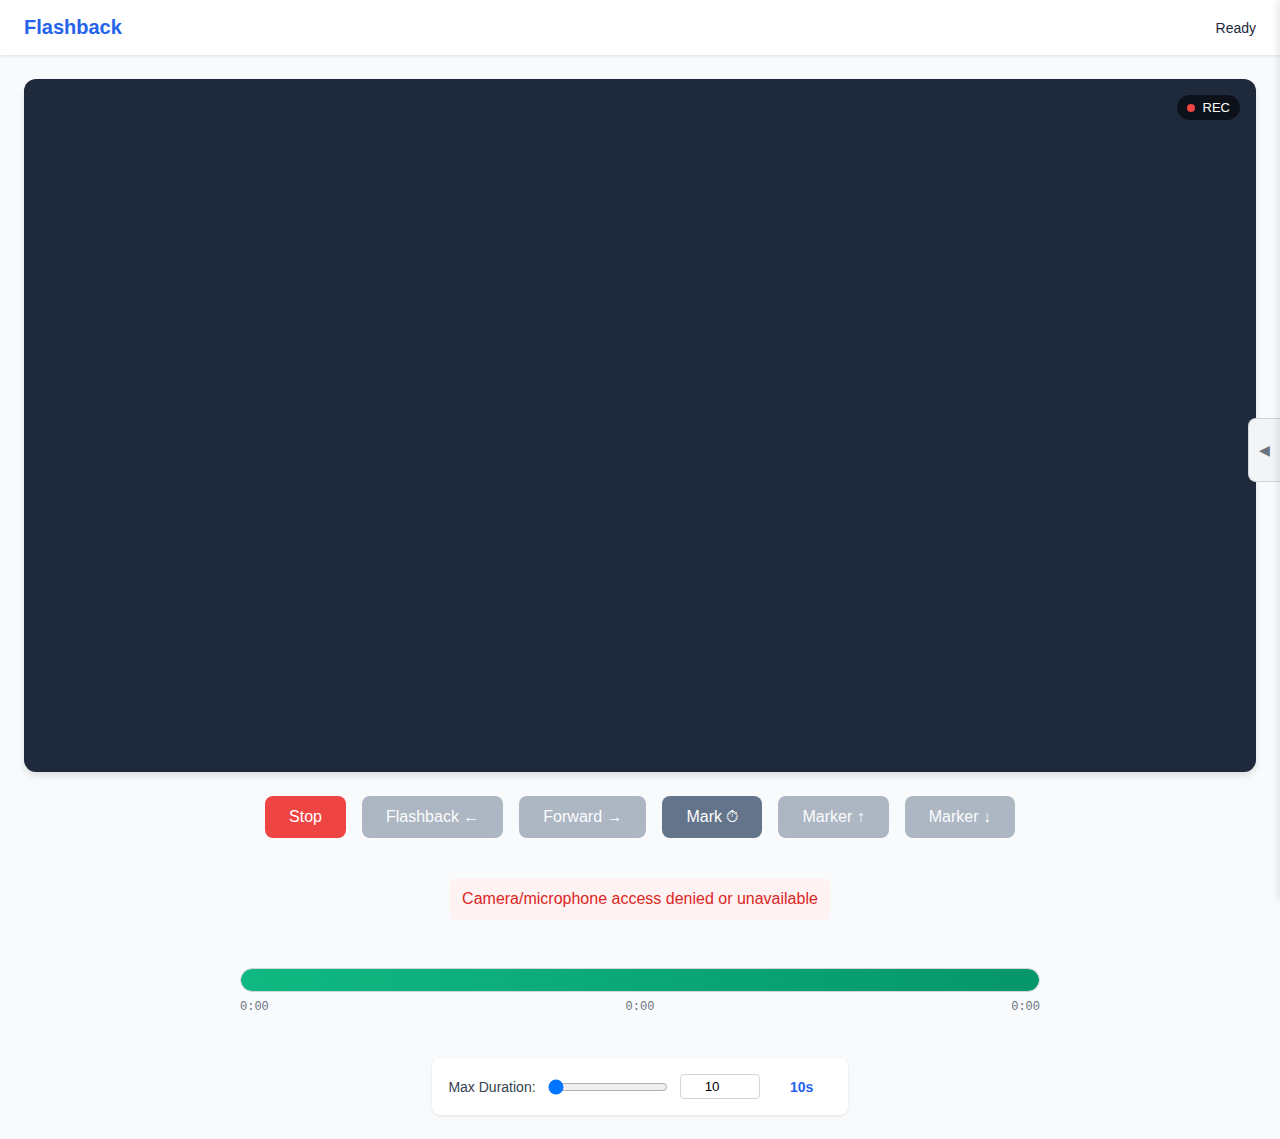
<file: App/index copie.html>
<!DOCTYPE html>
<html lang="en">
<head>
    <meta charset="UTF-8">
    <meta name="viewport" content="width=device-width, initial-scale=1.0">
    <title>Flashback - Training Recorder</title>
    <style>
        * {
            margin: 0;
            padding: 0;
            box-sizing: border-box;
        }

        body {
            font-family: 'Inter', -apple-system, BlinkMacSystemFont, sans-serif;
            background-color: #F8FAFC;
            color: #1E293B;
            height: 100vh;
            display: flex;
            flex-direction: column;
        }

        .header {
            background: white;
            padding: 16px 24px;
            box-shadow: 0 1px 3px rgba(0, 0, 0, 0.1);
            display: flex;
            justify-content: space-between;
            align-items: center;
        }

        .logo {
            font-size: 20px;
            font-weight: 600;
            color: #2563EB;
        }

        .status-indicator {
            display: flex;
            align-items: center;
            gap: 8px;
            font-size: 14px;
        }

        .recording-dot {
            width: 8px;
            height: 8px;
            background-color: #EF4444;
            border-radius: 50%;
            animation: pulse 1s infinite;
        }

        @keyframes pulse {
            0%, 100% { opacity: 1; }
            50% { opacity: 0.5; }
        }

        .main-content {
            flex: 1;
            display: flex;
            flex-direction: column;
            align-items: center;
            justify-content: center;
            padding: 24px;
            gap: 24px;
        }

        .video-container {
            position: relative;
            width: 100%;
            max-width: calc(100vw - 48px);
            aspect-ratio: 16 / 9;
            background-color: #1E293B;
            border-radius: 12px;
            overflow: hidden;
            box-shadow: 0 4px 6px rgba(0, 0, 0, 0.1);
        }

        #videoPreview {
            width: 100%;
            height: 100%;
            object-fit: cover;
            transform: scaleX(-1);
        }

        .video-overlay {
            position: absolute;
            top: 16px;
            right: 16px;
            background: rgba(0, 0, 0, 0.55);
            color: white;
            padding: 6px 10px;
            border-radius: 999px;
            display: flex;
            align-items: center;
            gap: 8px;
            font-size: 13px;
            font-weight: 500;
        }

        .status-dot {
            display: inline-block;
            width: 8px;
            height: 8px;
            border-radius: 50%;
            background-color: #EF4444;
        }

        .status-label {
            line-height: 1;
        }

        .controls {
            display: flex;
            gap: 16px;
            align-items: center;
        }

        .btn {
            padding: 12px 24px;
            border: none;
            border-radius: 8px;
            font-size: 16px;
            font-weight: 500;
            cursor: pointer;
            transition: all 0.2s;
            display: flex;
            align-items: center;
            gap: 8px;
        }

        .btn-primary {
            background-color: #2563EB;
            color: white;
        }

        .btn-primary:hover {
            background-color: #1D4ED8;
        }

        .btn-danger {
            background-color: #EF4444;
            color: white;
        }

        .btn-danger:hover {
            background-color: #DC2626;
        }

        .btn-secondary {
            background-color: #64748B;
            color: white;
        }

        .btn-secondary:hover {
            background-color: #475569;
        }

        .btn:disabled {
            opacity: 0.5;
            cursor: not-allowed;
        }

        /* Timeline Styles */
        .timeline-container {
            width: 800px;
            margin: 8px auto 0 auto;
        }

        .timeline-bar-container {
            position: relative;
        }

        .timeline-time-display {
            display: flex;
            flex-direction: column;
            gap: 4px;
            margin-top: 8px;
            font-size: 12px;
            color: #6B7280;
            font-family: 'Courier New', monospace;
        }
        .timeline-time-display-main {
            display: flex;
            justify-content: space-between;
            width: 100%;
        }

        .timeline-legend {
            margin-top: 4px;
            text-align: center;
        }

        .timeline-legend-text {
            font-size: 11px;
            color: #9CA3AF;
            font-style: italic;
        }

        .timeline-bar {
            height: 24px;
            background-color: #F3F4F6;
            border-radius: 12px;
            cursor: pointer;
            position: relative;
            border: 1px solid #D1D5DB;
            overflow: hidden;
            width: 100%;
        }

        .timeline-progress {
            height: 100%;
            background: linear-gradient(90deg, #10B981 0%, #059669 100%);
            border-radius: 12px;
            transition: width 0.3s ease;
        }

        .timeline-marker-layer {
            position: absolute;
            top: 0;
            left: 0;
            width: 100%;
            height: 100%;
            pointer-events: none;
            z-index: 1;
        }

        .timeline-marker {
            position: absolute;
            top: 3px;
            bottom: 3px;
            width: 2px;
            background-color: rgba(30, 41, 59, 0.85);
            border-radius: 2px;
            transform: translateX(-50%);
        }

        .timeline-marker::after {
            content: '';
            position: absolute;
            bottom: -3px;
            left: 50%;
            transform: translateX(-50%);
            width: 6px;
            height: 6px;
            background-color: rgba(30, 41, 59, 0.9);
            border-radius: 50%;
        }

        .timeline-position {
            position: absolute;
            top: 0;
            left: 0;
            height: 100%;
            width: 3px;
            background-color: #EF4444;
            border-radius: 2px;
            z-index: 2;
            box-shadow: 0 0 4px rgba(239, 68, 68, 0.5);
        }

        .timeline-bar:hover {
            border-color: #9CA3AF;
            box-shadow: 0 0 0 2px rgba(59, 130, 246, 0.1);
        }

        /* Responsive timeline */
        @media (max-width: 768px) {
            .timeline-container {
                width: 100%;
                max-width: 400px;
            }

            .timeline-time-display {
                font-size: 11px;
            }

            .timeline-bar {
                height: 20px;
                border-radius: 10px;
            }

            .timeline-progress {
                border-radius: 10px;
            }

            .timeline-position {
                width: 2px;
            }
        }

        .error-message {
            background-color: #FEF2F2;
            color: #DC2626;
            padding: 12px;
            border-radius: 6px;
            margin: 16px 0;
            display: none;
        }

        .success-message {
            background-color: #F0FDF4;
            color: #16A34A;
            padding: 12px;
            border-radius: 6px;
            margin: 16px 0;
            display: none;
        }

        .settings-panel {
            background: white;
            padding: 16px;
            border-radius: 8px;
            box-shadow: 0 1px 3px rgba(0, 0, 0, 0.1);
            margin-top: 16px;
        }

        .duration-control {
            display: flex;
            align-items: center;
            gap: 12px;
        }

        .duration-control label {
            font-size: 14px;
            font-weight: 500;
            color: #374151;
            white-space: nowrap;
        }

        .duration-control input[type="range"] {
            width: 120px;
        }

        .duration-control input[type="number"] {
            width: 80px;
            padding: 4px 8px;
            border: 1px solid #D1D5DB;
            border-radius: 4px;
            text-align: center;
        }

        .duration-control span {
            font-size: 14px;
            font-weight: 600;
            color: #2563EB;
            min-width: 60px;
            text-align: center;
        }

        @media (max-width: 768px) {
            .video-container {
                width: 100%;
                max-width: calc(100vw - 48px);
                aspect-ratio: 16 / 9;
            }

            .controls {
                flex-direction: column;
                gap: 12px;
            }
        }

        /* Debug Panel Styles */
        .debug-panel {
            position: fixed;
            top: 0;
            right: -300px;
            width: 300px;
            height: 100vh;
            background: white;
            border-left: 1px solid #D1D5DB;
            box-shadow: -2px 0 8px rgba(0, 0, 0, 0.1);
            display: flex;
            flex-direction: column;
            z-index: 1000;
            overflow: hidden;
            transition: right 0.3s ease;
        }

        .debug-panel.open {
            right: 0;
        }

        .debug-panel-toggle {
            position: fixed;
            top: 50%;
            right: 0;
            transform: translateY(-50%);
            width: 32px;
            height: 64px;
            background: #F3F4F6;
            border: 1px solid #D1D5DB;
            border-right: none;
            border-radius: 8px 0 0 8px;
            display: flex;
            align-items: center;
            justify-content: center;
            cursor: pointer;
            z-index: 999;
            transition: right 0.3s ease, background 0.2s;
        }

        .debug-panel.open ~ .debug-panel-toggle {
            right: 300px;
        }

        .debug-panel-toggle:hover {
            background: #E5E7EB;
        }

        .debug-panel-toggle::before {
            content: '◀';
            font-size: 14px;
            color: #6B7280;
        }

        .debug-panel.open ~ .debug-panel-toggle::before {
            content: '▶';
        }

        .debug-panel-header {
            padding: 16px;
            border-bottom: 1px solid #E5E7EB;
            background: #F9FAFB;
        }

        .debug-panel-header h3 {
            font-size: 16px;
            font-weight: 600;
            color: #1E293B;
            margin: 0;
        }

        .debug-panel-body {
            flex: 1;
            display: flex;
            flex-direction: column;
            gap: 12px;
            padding: 12px;
            background: #F8FAFC;
            overflow: hidden;
        }

        .debug-section {
            display: flex;
            flex-direction: column;
            gap: 8px;
        }

        .debug-section--sessions .debug-list {
            max-height: 200px;
        }

        .debug-section--chunks {
            flex: 1;
            min-height: 0;
        }

        .debug-section--chunks .debug-list {
            flex: 1;
            min-height: 0;
        }

        .debug-section-title {
            font-size: 13px;
            font-weight: 600;
            color: #1E293B;
            text-transform: uppercase;
            letter-spacing: 0.04em;
        }

        .debug-list {
            background: white;
            border: 1px solid #E5E7EB;
            border-radius: 6px;
            padding: 8px;
            overflow-y: auto;
        }

        .debug-segments-list {
            display: flex;
            flex-direction: column;
            gap: 6px;
        }

        .debug-empty {
            padding: 16px;
            text-align: center;
            color: #9CA3AF;
            font-size: 14px;
            font-style: italic;
        }

        .segment-item {
            padding: 8px 12px;
            margin-bottom: 4px;
            border-radius: 6px;
            border: 1px solid #E5E7EB;
            background: #FFFFFF;
            font-size: 13px;
            transition: background-color 0.2s;
        }

        .segment-item.playing {
            background: #DBEAFE;
            border-color: #3B82F6;
        }

        .segment-item-header {
            display: flex;
            justify-content: space-between;
            align-items: center;
            margin-bottom: 4px;
        }

        .segment-number {
            font-weight: 600;
            color: #2563EB;
        }

        .segment-duration {
            color: #64748B;
            font-size: 12px;
        }

        .segment-cumulative {
            font-size: 11px;
            color: #9CA3AF;
            margin-top: 2px;
        }

        .debug-chunks-list {
            display: flex;
            flex-direction: column;
            gap: 6px;
        }

        .chunk-item {
            border: 1px solid #E0E7FF;
            border-radius: 6px;
            padding: 6px 8px;
            background: #EEF2FF;
            font-size: 12px;
            color: #1E293B;
        }

        .chunk-item.session-current {
            background: #DBEAFE;
            border-color: #3B82F6;
        }

        .chunk-header {
            display: flex;
            justify-content: space-between;
            gap: 12px;
            font-weight: 600;
            color: #1D4ED8;
        }

        .chunk-meta {
            margin-top: 2px;
            font-size: 11px;
            color: #475569;
        }

        .chunk-info {
            font-size: 11px;
            color: #94A3B8;
            padding: 2px 0;
        }

        .debug-panel-footer {
            padding: 12px 16px;
            border-top: 1px solid #E5E7EB;
            background: #F9FAFB;
        }

        .debug-summary {
            display: flex;
            flex-direction: column;
            gap: 6px;
        }

        .debug-summary-item {
            display: flex;
            justify-content: space-between;
            align-items: center;
            font-size: 13px;
        }

        .debug-label {
            color: #64748B;
            font-weight: 500;
        }

        .debug-value {
            color: #1E293B;
            font-weight: 600;
        }

        .timeline-lifetime {
            display: block;
            width: 100%;
            text-align: right;
            font-size: 12px;
            color: #6B7280;
            font-style: italic;
            margin-top: 4px;
        }

        @media (max-width: 1200px) {
            .debug-panel {
                display: none;
            }

            .debug-panel-toggle {
                display: none;
            }

            .main-content {
                margin-right: 0;
            }
        }
    </style>
</head>
<body>
    <!-- Header -->
    <header class="header">
        <div class="logo">Flashback</div>
        <div class="status-indicator" id="statusIndicator">
            <div class="recording-dot" id="recordingDot" style="display: none;"></div>
            <span id="statusText">Ready</span>
        </div>
    </header>

    <!-- Main Content -->
    <div class="main-content">
        <!-- Video Preview -->
        <div class="video-container">
            <video id="videoPreview" autoplay muted playsinline></video>
            <div class="video-overlay" id="videoOverlay">
                <span class="status-dot" id="stateIndicatorDot"></span>
                <span class="status-label" id="stateIndicatorLabel">REC</span>
            </div>
        </div>

        <!-- Controls -->
        <div class="controls">
            <button class="btn btn-danger" id="shiftBtn">Stop</button>
            <button class="btn btn-secondary" id="flashbackBtn" disabled>Flashback ←</button>
            <button class="btn btn-secondary" id="forwardBtn" disabled>Forward →</button>
            <button class="btn btn-secondary" id="addMarkerBtn" disabled>Mark ⏱</button>
            <button class="btn btn-secondary" id="prevMarkerBtn" disabled>Marker ↑</button>
            <button class="btn btn-secondary" id="nextMarkerBtn" disabled>Marker ↓</button>
        </div>

        <!-- Messages -->
        <div class="error-message" id="errorMessage"></div>
        <div class="success-message" id="successMessage"></div>

        <!-- Timeline -->
        <div class="timeline-container" id="timelineContainer">
            <div class="timeline-bar-container">
                <div class="timeline-bar" id="timelineBar">
                    <div class="timeline-progress" id="timelineProgress"></div>
                    <div class="timeline-marker-layer" id="timelineMarkerLayer"></div>
                    <div class="timeline-position" id="timelinePosition" style="display: none;"></div>
                </div>
            </div>
            <div class="timeline-time-display">
                <div class="timeline-time-display-main">
                    <span id="timeStart">0:00</span>
                    <span id="timeCurrent">0:00</span>
                    <span id="timeEnd">0:00</span>
                </div>
                <span id="timeLifetime" class="timeline-lifetime" style="display: none;">Total 0s</span>
            </div>
        <div class="timeline-legend">
            <span class="timeline-legend-text" id="timelineLegend"></span>
        </div>
        </div>

        <!-- Settings Panel -->
        <div class="settings-panel">
            <div class="duration-control">
                <label for="durationRange">Max Duration:</label>
                <input type="range" id="durationRange" min="1" max="3600" value="10">
                <input type="number" id="durationValue" min="1" max="3600" value="10">
                <span id="durationDisplay">10s</span>
            </div>
        </div>
    </div>

        <!-- Debug Panel Toggle -->
        <button class="debug-panel-toggle" id="debugPanelToggle" aria-label="Toggle debug panel"></button>

        <!-- Debug Panel -->
        <div class="debug-panel" id="debugPanel">
            <div class="debug-panel-header">
                <h3>Buffer Analysis</h3>
            </div>
            <div class="debug-panel-body">
                <div class="debug-section debug-section--sessions">
                    <div class="debug-section-title">Recorded Sessions</div>
                    <div class="debug-list debug-segments-list" id="debugSegmentsList">
                        <div class="debug-empty">No segments recorded</div>
                    </div>
                </div>
                <div class="debug-section debug-section--chunks">
                    <div class="debug-section-title">Buffered Chunks</div>
                    <div class="debug-list debug-chunks-list" id="debugChunksList">
                        <div class="debug-empty">No chunks</div>
                    </div>
                </div>
            </div>
            <div class="debug-panel-footer">
                <div class="debug-summary">
                    <div class="debug-summary-item">
                        <span class="debug-label">Total:</span>
                        <span class="debug-value" id="debugTotalDuration">0.0s</span>
                    </div>
                    <div class="debug-summary-item">
                        <span class="debug-label">Segments:</span>
                        <span class="debug-value" id="debugSegmentCount">0</span>
                    </div>
                    <div class="debug-summary-item">
                        <span class="debug-label">Chunks:</span>
                        <span class="debug-value" id="debugChunkCount">0</span>
                    </div>
                    <div class="debug-summary-item">
                        <span class="debug-label">Tampon:</span>
                        <span class="debug-value" id="debugBufferDuration">0.0s</span>
                    </div>
            </div>
        </div>
    </div>

    <script>
        class FlashbackRecorder {
            constructor() {
                // DOM Elements
                this.videoPreview = document.getElementById('videoPreview');
                this.shiftBtn = document.getElementById('shiftBtn');
                this.flashbackBtn = document.getElementById('flashbackBtn');
                this.forwardBtn = document.getElementById('forwardBtn');
                this.statusText = document.getElementById('statusText');
                this.recordingDot = document.getElementById('recordingDot');
                this.videoOverlay = document.getElementById('videoOverlay');
                this.stateIndicatorDot = document.getElementById('stateIndicatorDot');
                this.stateIndicatorLabel = document.getElementById('stateIndicatorLabel');
                this.errorMessage = document.getElementById('errorMessage');
                this.successMessage = document.getElementById('successMessage');
                this.timelineContainer = document.getElementById('timelineContainer');
                this.timelineBar = document.getElementById('timelineBar');
                this.timelineProgress = document.getElementById('timelineProgress');
                this.timelinePosition = document.getElementById('timelinePosition');
                this.timelineMarkerLayer = document.getElementById('timelineMarkerLayer');
                this.timeStart = document.getElementById('timeStart');
                this.timeCurrent = document.getElementById('timeCurrent');
                this.timeEnd = document.getElementById('timeEnd');
                this.timeLifetime = document.getElementById('timeLifetime');
                this.timelineLegend = document.getElementById('timelineLegend');
                this.durationRange = document.getElementById('durationRange');
                this.durationValue = document.getElementById('durationValue');
                this.durationDisplay = document.getElementById('durationDisplay');
                this.addMarkerBtn = document.getElementById('addMarkerBtn');
                this.prevMarkerBtn = document.getElementById('prevMarkerBtn');
                this.nextMarkerBtn = document.getElementById('nextMarkerBtn');
                this.debugPanel = document.getElementById('debugPanel');
                this.debugPanelToggle = document.getElementById('debugPanelToggle');
                this.debugSegmentsList = document.getElementById('debugSegmentsList');
                this.debugTotalDuration = document.getElementById('debugTotalDuration');
                this.debugSegmentCount = document.getElementById('debugSegmentCount');
                this.debugChunksList = document.getElementById('debugChunksList');
                this.debugChunkCount = document.getElementById('debugChunkCount');
                this.debugBufferDuration = document.getElementById('debugBufferDuration');
                this.pendingSessionId = null;
                this.pendingSessionChunks = [];

                // State
                this.stream = null;
                this.mediaRecorder = null;
                this.state = 'recording'; // 'recording' | 'flashback' | 'recordingStopped' | 'flashbackPaused' | 'transitioning'
                this.recordedSessions = [];
                this.chunkBuffer = []; // rolling buffer of individual chunks { blob, duration, mimeType, timestamp, sessionId, sequence }
                this.currentSessionChunks = []; // chunks collected during the current session (before save)
                this.currentSessionIdCounter = 0; // auto-incremented identifier for logical sessions
                this.currentChunkSequence = 0; // auto-incremented identifier for each chunk
                this.currentSessionId = null; // logical session currently being recorded
                this._bufferedDuration = 0; // total cumulative duration of chunks present in the buffer
                this._lastChunkTimestamp = null; // timestamp of the last received chunk (ms)
                this.currentSessionHeaderBlob = null; // Blob header preserved if the first chunk is purged
                this.sessionMap = new Map(); // direct access to sessions by identifier
                this.currentFlashbackIndex = 0;
                this.flashbackVideo = null;
                this.allSessions = [];
                this.currentReferencePosition = null;
                this.backPressCount = 0;
                this.forwardPressCount = 0;
                this.backResetTimer = null;
                this.forwardResetTimer = null;
                this.recordingStartTime = 0;
                this.totalRecordedTime = 0;
                this.maxDuration = 10; // seconds
                this.bufferMarginSeconds = 10; // extra margin to ensure an earlier keyframe
                this.lifetimeRecordedDuration = 0; // total duration recorded since launch (monotonic)
                this.sessionBoundaries = [];
                this._pendingRevokes = [];
                this.activeMimeType = null; // MimeType used for blobs
                this._flashbackId = 0; // unique identifier for each flashback (invalidates obsolete handlers)
                this._flashbackTimeout = null;
                this._flashbackInterval = null;
                this._timeupdateHandler = null;
                this._timeupdateGuardTimeout = null;
                this._onEndedHandler = null;
                this._onErrorHandler = null;
                this._metadataTimeout = null;
                this._finalizeFlashback = null;
                this.visibleWindowStart = 0;
                this.visibleWindowEnd = 0;
                this.visibleWindowDuration = 0;
                this.lateChunkThresholdSeconds = 1.0;
                this.lastFinalizedSessionId = null;
                this.flashbackMarkers = [];
                this.flashbackMarkerIdCounter = 0;
                this.markerNavigationEpsilon = 0.05; // 50ms tolerance when comparing marker positions

                // Expose the global instance for easier debugging
                window.flashbackRecorder = this;

                // Bind methods
                this.handleBackKey = this.handleBackKey.bind(this);
                this.handleForwardKey = this.handleForwardKey.bind(this);
                this.handleEscapeKey = this.handleEscapeKey.bind(this);
                this.handleShiftKey = this.handleShiftKey.bind(this);
                this.handleArrowUpKey = this.handleArrowUpKey.bind(this);
                this.handleArrowDownKey = this.handleArrowDownKey.bind(this);
                this.handleTimelineClick = this.handleTimelineClick.bind(this);
                this.onSessionEnded = this.onSessionEnded.bind(this);

                // Initialize
                this.loadSettings();
                this.initEventListeners();
                this.updateDurationDisplay();
                this.updateDebugPanel(); // Initialize debug panel display
                this.setState('recording');
                this.startRecording(); // Auto-start as per US-001
            }

            setState(newState) {
                const validStates = ['recording', 'flashback', 'recordingStopped', 'flashbackPaused', 'transitioning'];
                if (!validStates.includes(newState)) {
                    return;
                }
                const oldState = this.state;
                this.state = newState;
                this.updateMarkerControls();
            }

            initEventListeners() {
                if (this.shiftBtn) {
                    this.shiftBtn.addEventListener('click', () => this.handleShiftKey());
                }
                this.flashbackBtn.addEventListener('click', () => this.handleBack());
                this.forwardBtn.addEventListener('click', () => this.handleForward());
                if (this.addMarkerBtn) {
                    this.addMarkerBtn.addEventListener('click', () => this.handleAddFlashbackMarker());
                }
                if (this.prevMarkerBtn) {
                    this.prevMarkerBtn.addEventListener('click', () => this.handleNavigateFlashbackMarker(-1));
                }
                if (this.nextMarkerBtn) {
                    this.nextMarkerBtn.addEventListener('click', () => this.handleNavigateFlashbackMarker(1));
                }

                this.durationRange.addEventListener('input', () => this.updateDurationFromRange());
                this.durationValue.addEventListener('change', () => this.updateDurationFromInput());

                if (this.debugPanelToggle) {
                    this.debugPanelToggle.addEventListener('click', () => this.toggleDebugPanel());
                }

                document.addEventListener('keydown', (e) => {
                    const active = document.activeElement;
                    const isTyping = active && (active.tagName === 'INPUT' || active.tagName === 'TEXTAREA' || active.isContentEditable);
                    if (isTyping) {
                        return;
                    }
                    switch (e.key) {
                        case 'Shift':
                            e.preventDefault();
                            this.handleShiftKey(e);
                            break;
                        case 'ArrowLeft':
                            e.preventDefault();
                            this.handleBackKey();
                            break;
                        case 'ArrowRight':
                            e.preventDefault();
                            this.handleForwardKey();
                            break;
                        case 'ArrowUp':
                            e.preventDefault();
                            this.handleArrowUpKey();
                            break;
                        case 'ArrowDown':
                            e.preventDefault();
                            this.handleArrowDownKey();
                            break;
                        case 'Escape':
                            this.handleEscapeKey();
                            break;
                        default:
                            if (e.code === 'Space') {
                                e.preventDefault();
                                this.handleAddFlashbackMarker();
                            }
                            break;
                    }
                });

                this.timelineBar.addEventListener('click', (e) => this.handleTimelineClick(e));
            }

            loadSettings() {
                const saved = localStorage.getItem('flashbackMaxDuration');
                if (saved) {
                    this.maxDuration = parseInt(saved, 10);
                    this.durationRange.value = this.maxDuration;
                    this.durationValue.value = this.maxDuration;
                }
            }

            saveSettings() {
                localStorage.setItem('flashbackMaxDuration', this.maxDuration.toString());
            }

            toggleDebugPanel() {
                if (this.debugPanel) {
                    this.debugPanel.classList.toggle('open');
                }
            }


            // === UPDATE DURATION ON THE RIGHT SIDE OF THE SLIDER ===  

            updateDurationFromRange() {
            /**
             * Updates the maximum duration from the slider/range input.
             * This function is called when the user moves the slider.
             * It synchronizes the value with the numeric input and updates the display.
             */
                this.maxDuration = parseInt(this.durationRange.value, 10);
                this.durationValue.value = this.maxDuration;
                this.updateDurationDisplay();
                this.saveSettings();
                this.enforceRollingBuffer();
                this.updateDebugPanel();
            }

            updateDurationFromInput() {
            /**
             * Updates the maximum duration from the numeric input.
             * This function is called when the user types a value in the numeric field.
             * It applies constraints (1-3600 seconds) and synchronizes with the slider.
             */
                let val = parseInt(this.durationValue.value, 10);
                if (isNaN(val) || val < 1) val = 1;
                if (val > 3600) val = 3600;
                this.maxDuration = val;
                this.durationRange.value = val;
                this.durationValue.value = val;
                this.updateDurationDisplay();
                this.saveSettings();
                this.enforceRollingBuffer();
                this.updateDebugPanel();
            }

            updateDurationDisplay() {
            /**
             * Updates the text display of the maximum duration.
             * Displays the current value of maxDuration with the unit "s" in the durationDisplay element.
             */
                this.durationDisplay.textContent = `${this.maxDuration}s`;
            }

            getMaxBufferedDuration() {
                const margin = Number.isFinite(this.bufferMarginSeconds) ? Math.max(0, this.bufferMarginSeconds) : 0;
                const base = Number.isFinite(this.maxDuration) ? Math.max(0, this.maxDuration) : 0;
                return base + margin;
            }

            formatDuration(seconds) {
                if (!Number.isFinite(seconds) || seconds < 0) {
                    return '0s';
                }
                if (seconds >= 3600) {
                    const hours = Math.floor(seconds / 3600);
                    const minutes = Math.floor((seconds % 3600) / 60);
                    const secs = Math.floor(seconds % 60);
                    return `${hours}h ${minutes}m ${secs}s`;
                }
                if (seconds >= 60) {
                    const minutes = Math.floor(seconds / 60);
                    const secs = Math.floor(seconds % 60);
                    return `${minutes}m ${secs}s`;
                }
                if (seconds >= 10) {
                    return `${seconds.toFixed(0)}s`;
                }
                return `${seconds.toFixed(1)}s`;
            }

            handleAddFlashbackMarker() {
                if (!(this.state === 'recording' || this.state === 'flashback')) {
                    return;
                }
                const marker = this.createFlashbackMarker();
                if (!marker) {
                    return;
                }
                this.updateTimeline();
                this.updateMarkerControls();
            }

            createFlashbackMarker() {
                if (!Number.isFinite(this.lifetimeRecordedDuration) || this.lifetimeRecordedDuration <= 0) {
                    if (this.chunkBuffer.length === 0 && this.recordedSessions.length === 0) {
                        return null;
                    }
                }
                const absoluteTime = this.getCurrentAbsoluteTime();
                if (!Number.isFinite(absoluteTime) || absoluteTime < 0) {
                    return null;
                }
                const epsilon = this.markerNavigationEpsilon ?? 0;
                const alreadyExists = this.flashbackMarkers.some(marker => {
                    const t = marker?.absoluteTime ?? -1;
                    return Math.abs(t - absoluteTime) <= epsilon;
                });
                if (alreadyExists) {
                    return null;
                }
                const marker = {
                    id: ++this.flashbackMarkerIdCounter,
                    absoluteTime,
                    createdAt: performance.now()
                };
                this.flashbackMarkers.push(marker);
                this.flashbackMarkers.sort((a, b) => a.absoluteTime - b.absoluteTime);
                return marker;
            }

            async handleNavigateFlashbackMarker(direction) {
                if (direction !== -1 && direction !== 1) {
                    return;
                }
                if (this.state === 'transitioning') {
                    return;
                }
                if (this.flashbackMarkers.length === 0 && this.lifetimeRecordedDuration <= 0) {
                    return;
                }
                const targetTime = this.getTargetTimeForMarkerNavigation(direction);
                if (!Number.isFinite(targetTime) || targetTime < 0) {
                    return;
                }
                await this.seekFlashback(targetTime, {
                    allowFromRecording: true,
                    allowFromRecordingStopped: true,
                    allowFromFlashbackPaused: true
                });
            }

            getTargetTimeForMarkerNavigation(direction) {
                const sorted = this.flashbackMarkers.slice().sort((a, b) => a.absoluteTime - b.absoluteTime);
                const current = this.getCurrentAbsoluteTime();
                const epsilon = this.markerNavigationEpsilon;
                if (direction === -1) {
                    for (let i = sorted.length - 1; i >= 0; i--) {
                        if ((sorted[i].absoluteTime || 0) < (current - epsilon)) {
                            return Math.max(sorted[i].absoluteTime, 0);
                        }
                    }
                    return Math.max(0, this.visibleWindowStart ?? 0);
                }
                for (let i = 0; i < sorted.length; i++) {
                    if ((sorted[i].absoluteTime || 0) > (current + epsilon)) {
                        return Math.max(sorted[i].absoluteTime, 0);
                    }
                }
                const windowEnd = this.visibleWindowEnd ?? this.lifetimeRecordedDuration;
                return Math.max(windowEnd, this.lifetimeRecordedDuration);
            }

            pruneFlashbackMarkers(windowStart, windowEnd) {
                const cutoff = Math.max(0, windowStart ?? 0);
                const upper = Math.max(cutoff, windowEnd ?? this.lifetimeRecordedDuration);
                const before = this.flashbackMarkers.length;
                this.flashbackMarkers = this.flashbackMarkers.filter(marker => {
                    const t = marker.absoluteTime;
                    if (!Number.isFinite(t)) {
                        return false;
                    }
                    if (t < cutoff - this.markerNavigationEpsilon) {
                        return false;
                    }
                    if (t > this.lifetimeRecordedDuration + this.markerNavigationEpsilon) {
                        return false;
                    }
                    if (upper > cutoff && t > upper + this.markerNavigationEpsilon) {
                        return false;
                    }
                    return true;
                });
                return before !== this.flashbackMarkers.length;
            }

            renderFlashbackMarkers(windowStart, windowEnd, windowDuration, effectiveBarWidthPercent = 100) {
                if (!this.timelineMarkerLayer) {
                    return;
                }
                const layer = this.timelineMarkerLayer;
                layer.innerHTML = '';
                if (!Number.isFinite(windowDuration) || windowDuration <= 0) {
                    return;
                }
                const start = windowStart ?? 0;
                const end = windowEnd ?? start;
                const visibleMarkers = this.flashbackMarkers.filter(marker => {
                    const t = marker.absoluteTime;
                    return Number.isFinite(t) && t >= start - this.markerNavigationEpsilon && t <= end + this.markerNavigationEpsilon;
                });
                if (visibleMarkers.length === 0) {
                    return;
                }
                const widthPercent = Math.min(Math.max(effectiveBarWidthPercent, 0), 100);
                visibleMarkers.forEach(marker => {
                    const t = marker.absoluteTime;
                    const relative = (t - start) / windowDuration;
                    const clamped = Math.max(0, Math.min(1, relative));
                    const markerEl = document.createElement('div');
                    markerEl.className = 'timeline-marker';
                    markerEl.style.left = `${(clamped * widthPercent).toFixed(3)}%`;
                    markerEl.title = this.formatTime(Math.max(0, t));
                    layer.appendChild(markerEl);
                });
            }

            updateMarkerControls() {
                const isTransitioning = this.state === 'transitioning';
                const timelineVisible = !!this.timelineContainer;
                const canAdd = !isTransitioning && (this.state === 'recording' || this.state === 'flashback' || this.state === 'flashbackPaused');
                const hasMarkers = this.flashbackMarkers.length > 0;
                const hasData = this.lifetimeRecordedDuration > 0 || this.recordedSessions.length > 0 || this.chunkBuffer.length > 0;
                const canNavigateState = !isTransitioning && (this.state === 'recording' || this.state === 'flashback' || this.state === 'flashbackPaused' || this.state === 'recordingStopped');
                const canNavigate = timelineVisible && canNavigateState && hasMarkers && hasData;

                if (this.addMarkerBtn) {
                    this.addMarkerBtn.disabled = !canAdd;
                }
                if (this.prevMarkerBtn) {
                    this.prevMarkerBtn.disabled = !canNavigate;
                }
                if (this.nextMarkerBtn) {
                    this.nextMarkerBtn.disabled = !canNavigate;
                }
            }

            // === STARTING AND STOPPING RECORDING ===

            async startRecording() {
                try {
                    this.finalizePendingSession();
                    // Clean up any previous source blob before starting
                    if (this.videoPreview) {
                        this.videoPreview.src = '';
                        // Don't set srcObject to null if we already have a stream - we want to reuse it
                        // We'll reattach just after
                        if (this.videoPreview.srcObject && this.videoPreview.srcObject !== this.stream) {
                            this.videoPreview.srcObject = null;
                        }
                    }
                    // Don't get a new stream if we already have one active
                    if (!this.stream || (this.stream && !this.stream.active)) {
                        if (this.stream) {
                            // Stop the old stream before obtaining a new one
                            this.stream.getTracks().forEach(track => track.stop());
                        }
                    this.stream = await navigator.mediaDevices.getUserMedia({ video: true, audio: true });
                    }
                    // Always reattach the stream to ensure it's active
                    this.videoPreview.srcObject = this.stream;
                    // Mute audio during recording (we still record it, but don't play it)
                    this.videoPreview.muted = true;
                    if (this.videoOverlay) {
                        this.videoOverlay.style.display = 'flex';
                    }

                    const options = { mimeType: 'video/webm;codecs=vp9,opus' };
                    if (!MediaRecorder.isTypeSupported(options.mimeType)) {
                        options.mimeType = 'video/webm;codecs=vp8,opus';
                    }
                    this.activeMimeType = options.mimeType;

                    // Recreate the MediaRecorder if necessary (it was stopped during flashback)
                    if (!this.mediaRecorder || this.mediaRecorder.state === 'inactive') {
                    this.mediaRecorder = new MediaRecorder(this.stream, options);
                    this.mediaRecorder.ondataavailable = (event) => {
                            this.handleRecordedChunk(event);
                    };

                    this.mediaRecorder.onstop = () => {
                        if (this.state !== 'transitioning') {
                            this.saveCurrentSession();
                        }
                    };
                    }

                    // Start recording with 1-second chunks
                    this.currentSessionId = ++this.currentSessionIdCounter;
                    this.currentSessionChunks = [];
                    this.currentSessionStartMs = Date.now();
                    this._lastChunkTimestamp = this.currentSessionStartMs;
                    this.currentSessionHeaderBlob = null;
                    this.mediaRecorder.start(1000);
                    this.setState('recording');
                    this.recordingStartTime = this.currentSessionStartMs;

                    this.updateUIForRecording();
                    this.startTimer(); // Start the timer to regularly update the progress bar
                } catch (err) {
                    this.showMessage('Camera/microphone access denied or unavailable', 'error');
                }
            }

            stopRecording() {
                if (this.mediaRecorder && this.state === 'recording') {
                    this.mediaRecorder.stop();
                    this.setState('recordingStopped');
                    this.stopTimer();
                    this.saveCurrentSession();
                    this.updateUIForRecordingStopped();
                }
            }

            resumeRecording() {
                // Check only if we're not already recording and if we have a stream
                // startRecording() handles state transitions and cleanup itself
                if (this.state !== 'recording' && this.stream) {
                    this.startRecording();
                } else {
                }
            }

            // === HANDLING TOUCHES ===
            
            handleBackKey() {
                if (this.state === 'transitioning') {
                    return;
                }
                this.handleBack();
            }

            handleForwardKey() {
                if (this.state === 'transitioning') {
                    return;
                }
                this.handleForward();
            }

            handleEscapeKey() {
                if (this.state === 'flashback') {
                    this.stopFlashbackAndResumeRecording();
                }
            }

            handleShiftKey() {
                if (this.state === 'transitioning') {
                    return;
                }
                if (this.state === 'recording') {
                    this.stopRecording();
                    return;
                }
                if (this.state === 'recordingStopped') {
                    this.startRecording();
                    return;
                }
                if (this.state === 'flashback') {
                    if (this.flashbackVideo) {
                        try {
                            this.flashbackVideo.pause();
                        } catch (e) {
                        }
                    }
                    this.clearFlashbackMonitors();
                    this.stopTimer();
                    this.setState('flashbackPaused');
                    this.updateUIForFlashbackPaused();
                    return;
                }
                if (this.state === 'flashbackPaused') {
                    const resumeTime = this.getCurrentAbsoluteTime();
                    this.seekFlashback(resumeTime, {
                        allowFromRecording: false,
                        allowFromRecordingStopped: false,
                        allowFromFlashbackPaused: true
                    });
                }
            }

            handleArrowUpKey() {
                if (this.state === 'transitioning') {
                    return;
                }
                this.handleNavigateFlashbackMarker(-1);
            }

            handleArrowDownKey() {
                if (this.state === 'transitioning') {
                    return;
                }
                if (this.state !== 'flashback' && this.state !== 'flashbackPaused') {
                    return;
                }
                this.handleNavigateFlashbackMarker(1);
            }

            // === HANDLING FLASHBACKS ===

            async handleBack() {
                this.incrementBackCounter();

                const backDuration = this.calculateSeekDuration(this.backPressCount);
                const absoluteNow = this.getCurrentAbsoluteTime();

                let targetTime;
                if (absoluteNow < backDuration) {
                    this.showMessage(`Playing from beginning`, 'success');
                    targetTime = 0;
                } else {
                    targetTime = Math.max(0, absoluteNow - backDuration);
                }

                const allowOptions = {
                    allowFromRecording: true,
                    allowFromRecordingStopped: true
                };
                if (this.state === 'flashbackPaused') {
                    allowOptions.allowFromFlashbackPaused = true;
                }
                await this.seekFlashback(targetTime, allowOptions);
            }

            async handleForward() {
                this.incrementForwardCounter();

                if (this.state !== 'flashback' && this.state !== 'flashbackPaused') {
                    return;
                }

                const forwardDuration = this.calculateSeekDuration(this.forwardPressCount);
                const absoluteNow = this.getCurrentAbsoluteTime();
                const targetTime = absoluteNow + forwardDuration;

                if (targetTime >= this.lifetimeRecordedDuration) {
                    this.showMessage('End of recording reached - resuming live recording', 'success');
                    this.resumeRecordingAfterFlashback();
                    return;
                }

                const allowOptions = {
                    allowFromRecording: false,
                    allowFromRecordingStopped: false
                };
                if (this.state === 'flashbackPaused') {
                    allowOptions.allowFromFlashbackPaused = true;
                }
                await this.seekFlashback(targetTime, allowOptions);
            }

            calculateSeekDuration(pressCount) {
            /**
             * Calculates the duration of a flashback/advance based on the number of consecutive presses.
             * Uses exponential progression (1, 2, 4, 8, 16... seconds).
             *
             * Formula: 2^(pressCount - 1) seconds
             * - 1st press (pressCount=1): 2^(1-1) = 2^0 = 1 second
             * - 2nd press (pressCount=2): 2^(2-1) = 2^1 = 2 seconds
             * - 3rd press (pressCount=3): 2^(3-1) = 2^2 = 4 seconds
             */
                return Math.pow(2, pressCount - 1);
            }

            async seekFlashback(targetTime, options = {}) {
            /**
             * Common function to search for a position in flashback.
             * Handles validation, stopping recording conditionally, and starting flashback.
             */
                const {
                    allowFromRecording = false,          // Allow call from 'recording'
                    allowFromRecordingStopped = false,   // Allow call from 'recordingStopped'
                    allowFromFlashbackPaused = false     // Allow call from 'flashbackPaused'
                } = options;


                // State validation
                if (this.state === 'transitioning') {
                    // Allow interruption for immediate user control
                }
                if (this.state !== 'flashback' && !allowFromRecording && !allowFromRecordingStopped && !allowFromFlashbackPaused) {
                    return;
                }
                if (this.state === 'recordingStopped' && !allowFromRecordingStopped) {
                    return;
                }
                if (this.state === 'flashbackPaused' && !allowFromFlashbackPaused) {
                    return;
                }

                // Check available data
                if (this.recordedSessions.length === 0 && this.currentSessionChunks.length === 0) {
                    this.showMessage('No recording data available for flashback', 'error');
                    return;
                }

                // Stop recording if necessary and allowed
                if (this.state === 'recording' && allowFromRecording) {
                    this.setState('transitioning');
                    try {
                        this.mediaRecorder.stop();
                    } catch (e) {
                    }
                    this.stopTimer();
                    await this.waitForRecorderStop();
                    // Manual save necessary because onstop doesn't happen in 'transitioning' state
                    this.saveCurrentSession();
                }

                if (this.state === 'flashbackPaused' && allowFromFlashbackPaused) {
                    this.stopTimer();
                    this.setState('transitioning');
                }

                // Increment the flashback identifier to invalidate all handlers of the previous flashback
                // This must be done BEFORE recreating allSessions to avoid race conditions
                this._flashbackId++;

                // Synchronize allSessions with recordedSessions (contains the saved session if we were recording)
                this.allSessions = [...this.recordedSessions];

                const clampedTarget = Math.max(0, Math.min(targetTime, this.lifetimeRecordedDuration));
                this.currentReferencePosition = clampedTarget;

                // Start flashback
                this.playFlashbackFromTimestamp(clampedTarget);
            }

            calculateTargetTime(clickPercentOfTimeline, rect, totalDuration) {
                /**
                * Calculates the target timestamp based on the position of the click on the timeline.
                * Uses the same logic for recording and flashback: calculating relative to the effective width
                * of the green bar with overflow handling.
                 */
            
                // Calculate the effective width of the green bar (same logic as updateTimeline)
                const visibleWindowDuration = Math.max(this.visibleWindowDuration || 0, 0);
                const effectiveBarWidthPercent = this.maxDuration > 0 ? Math.min((visibleWindowDuration / this.maxDuration) * 100, 100) : 100;
                const effectiveBarWidthPx = (effectiveBarWidthPercent / 100) * rect.width;

                // Convert clickPercentOfTimeline to position x (pixels)
                const x = clickPercentOfTimeline * rect.width;

                // Calculate percent relative to the effective width
                let percent;
                if (x <= effectiveBarWidthPx) {
                    // Click on the green bar: calculate relative to the green bar
                    percent = effectiveBarWidthPx > 0 ? x / effectiveBarWidthPx : 0;
                } else {
                    // Click on gray area: treat as 100% of the green bar
                    percent = 1.0;
                }

                const absoluteStart = this.visibleWindowStart ?? Math.max(0, this.lifetimeRecordedDuration - visibleWindowDuration);
                const windowSpan = Math.max(visibleWindowDuration, 0);
                if (windowSpan <= 0) {
                    return absoluteStart;
                }
                const absoluteTarget = absoluteStart + (percent * windowSpan);
                return absoluteTarget;
            }

            incrementBackCounter() {
                this.backPressCount++;
                this.updateCounterDisplay();
                clearTimeout(this.backResetTimer);
                this.backResetTimer = setTimeout(() => {
                    this.backPressCount = 0;
                    this.updateCounterDisplay();
                }, 500);
            }

            incrementForwardCounter() {
                this.forwardPressCount++;
                clearTimeout(this.forwardResetTimer);
                this.forwardResetTimer = setTimeout(() => {
                    this.forwardPressCount = 0;
                }, 500);
            }

            updateCounterDisplay() {
                if (!this.counterDisplay) {
                    return;
                }
                const duration = Math.pow(2, this.backPressCount);
                this.counterDisplay.textContent = `← ${this.backPressCount} press${this.backPressCount !== 1 ? 'es' : ''} = ${duration}s back`;
            }

            updateDebugPanel() {
                if (!this.debugSegmentsList) return;

                const sessionIndexById = new Map();
                this.recordedSessions.forEach((session, index) => {
                    if (session && typeof session.id !== 'undefined') {
                        sessionIndexById.set(session.id, index);
                    }
                });

                // === Sessions ===
                this.debugSegmentsList.innerHTML = '';

                if (this.recordedSessions.length === 0) {
                    const emptyMsg = document.createElement('div');
                    emptyMsg.className = 'debug-empty';
                    emptyMsg.textContent = 'No segments recorded';
                    this.debugSegmentsList.appendChild(emptyMsg);
                } else {
                    this.recordedSessions.forEach((session, index) => {
                        const segmentItem = document.createElement('div');
                        segmentItem.className = 'segment-item';

                        if (this.state === 'flashback' && this.currentFlashbackIndex === index) {
                            segmentItem.classList.add('playing');
                        }

                        const header = document.createElement('div');
                        header.className = 'segment-item-header';

                        const segmentNumber = document.createElement('span');
                        segmentNumber.className = 'segment-number';
                        segmentNumber.textContent = `Segment ${index + 1}`;

                        const segmentDuration = document.createElement('span');
                        segmentDuration.className = 'segment-duration';
                        segmentDuration.textContent = `${(session.duration || 0).toFixed(1)}s`;

                        header.appendChild(segmentNumber);
                        header.appendChild(segmentDuration);

                        const cumulative = document.createElement('div');
                        cumulative.className = 'segment-cumulative';
                        cumulative.textContent = `Cumulative: ${session.endTime.toFixed(1)}s`;

                        segmentItem.appendChild(header);
                        segmentItem.appendChild(cumulative);
                        this.debugSegmentsList.appendChild(segmentItem);
                    });
                }

                // === Chunks ===
                if (this.debugChunksList) {
                    this.debugChunksList.innerHTML = '';
                    if (this.chunkBuffer.length === 0) {
                        const emptyChunks = document.createElement('div');
                        emptyChunks.className = 'debug-empty';
                        emptyChunks.textContent = 'No chunks';
                        this.debugChunksList.appendChild(emptyChunks);
                    } else {
                        const MAX_CHUNKS_DISPLAY = 60;
                        const startIndex = Math.max(0, this.chunkBuffer.length - MAX_CHUNKS_DISPLAY);
                        const displayedChunks = this.chunkBuffer.slice(startIndex);

                        if (startIndex > 0) {
                            const info = document.createElement('div');
                            info.className = 'chunk-info';
                            info.textContent = `… ${startIndex} hidden chunk${startIndex > 1 ? 's' : ''}`;
                            this.debugChunksList.appendChild(info);
                        }

                        const currentFlashbackSession = (this.state === 'flashback' && this.currentFlashbackIndex < this.allSessions.length)
                            ? this.allSessions[this.currentFlashbackIndex]?.id
                            : null;

                        displayedChunks.forEach(chunk => {
                            const chunkItem = document.createElement('div');
                            chunkItem.className = 'chunk-item';

                            const isFlashbackChunk = currentFlashbackSession !== null && chunk.sessionId === currentFlashbackSession;
                            const isLiveChunk = this.state === 'recording' && chunk.sessionId === this.currentSessionId;
                            if (isFlashbackChunk || isLiveChunk) {
                                chunkItem.classList.add('session-current');
                            }

                            const header = document.createElement('div');
                            header.className = 'chunk-header';

                            const title = document.createElement('span');
                            title.textContent = `Chunk ${chunk.id}`;

                            const duration = document.createElement('span');
                            duration.textContent = `${(chunk.duration || 0).toFixed(1)}s`;

                            header.appendChild(title);
                            header.appendChild(duration);

                            const meta = document.createElement('div');
                            meta.className = 'chunk-meta';

                            let sessionLabel = '—';
                            if (sessionIndexById.has(chunk.sessionId)) {
                                sessionLabel = `S${sessionIndexById.get(chunk.sessionId) + 1}`;
                            } else if (chunk.sessionId && chunk.sessionId === this.currentSessionId) {
                                sessionLabel = 'Live';
                            } else if (chunk.sessionId) {
                                sessionLabel = `#${chunk.sessionId}`;
                            }

                            meta.textContent = `Session: ${sessionLabel} • ${this.formatClockTime(chunk.createdAt)}`;

                            chunkItem.appendChild(header);
                            chunkItem.appendChild(meta);
                            this.debugChunksList.appendChild(chunkItem);
                        });
                    }
                }

                // === Summary ===
                if (this.debugTotalDuration) {
                    this.debugTotalDuration.textContent = `${this.totalRecordedTime.toFixed(1)}s`;
                }
                if (this.debugSegmentCount) {
                    this.debugSegmentCount.textContent = this.recordedSessions.length.toString();
                }
                if (this.debugChunkCount) {
                    this.debugChunkCount.textContent = this.chunkBuffer.length.toString();
                }
                if (this.debugBufferDuration) {
                    this.debugBufferDuration.textContent = `${this._bufferedDuration.toFixed(1)}s`;
                }
            }

            startTimer() {
                this.timerInterval = setInterval(() => {
                    this.updateTimeline();
                }, 200);
            }

            stopTimer() {
                if (this.timerInterval) {
                    clearInterval(this.timerInterval);
                    this.timerInterval = null;
                }
            }

            clearFlashbackMonitors() {
                if (this._flashbackTimeout) {
                    clearTimeout(this._flashbackTimeout);
                    this._flashbackTimeout = null;
                }
                if (this._flashbackInterval) {
                    clearInterval(this._flashbackInterval);
                    this._flashbackInterval = null;
                }
                if (this._timeupdateGuardTimeout) {
                    clearTimeout(this._timeupdateGuardTimeout);
                    this._timeupdateGuardTimeout = null;
                }
                if (this._metadataTimeout) {
                    clearTimeout(this._metadataTimeout);
                    this._metadataTimeout = null;
                }
            }

            handleRecordedChunk(event) {
                if (!event || !event.data || event.data.size === 0) {
                    return;
                }

                const now = Date.now();
                let duration = 1;
                if (this._lastChunkTimestamp !== null) {
                    duration = Math.max(0.1, (now - this._lastChunkTimestamp) / 1000);
                }
                this._lastChunkTimestamp = now;

                const absoluteStart = this.lifetimeRecordedDuration;
                const absoluteEnd = absoluteStart + duration;
                this.lifetimeRecordedDuration = absoluteEnd;

                let targetSessionId = this.currentSessionId;
                let isCurrentSession = true;
                if (targetSessionId === null && this.pendingSessionId !== null) {
                    targetSessionId = this.pendingSessionId;
                    isCurrentSession = false;
                }

                let attachedToLastSession = false;
                let lastSessionForAttachment = null;
                if (targetSessionId === null && this.lastFinalizedSessionId !== null) {
                    const lastSession = this.sessionMap.get(this.lastFinalizedSessionId);
                    if (lastSession) {
                        const lastVisibleEnd = lastSession.visibleEndAbs ?? lastSession.absoluteEnd ?? lastSession.absoluteStart ?? 0;
                        const gap = absoluteStart - lastVisibleEnd;
                        if (gap >= 0 && gap <= this.lateChunkThresholdSeconds) {
                            targetSessionId = lastSession.id;
                            isCurrentSession = false;
                            attachedToLastSession = true;
                            lastSessionForAttachment = lastSession;
                        }
                    }
                }

                const isFirstChunkOfCurrentSession = isCurrentSession && this.currentSessionChunks.length === 0;

                const chunk = {
                    id: ++this.currentChunkSequence,
                    blob: event.data,
                    duration,
                    mimeType: event.data.type || this.activeMimeType || 'video/webm',
                    sessionId: targetSessionId,
                    createdAt: now,
                    isSessionHeader: isFirstChunkOfCurrentSession,
                    isPreRoll: false,
                    absoluteStart,
                    absoluteEnd
                };

                if (isFirstChunkOfCurrentSession && event.data) {
                    this.currentSessionHeaderBlob = event.data;
                }

                this.chunkBuffer.push(chunk);
                this._bufferedDuration += duration;

                let sessionUpdated = false;

                if (attachedToLastSession && lastSessionForAttachment) {
                    chunk.sessionId = lastSessionForAttachment.id;
                    lastSessionForAttachment.chunks.push(chunk);
                    this.refreshSessionBounds(lastSessionForAttachment);
                    lastSessionForAttachment.playableDuration = lastSessionForAttachment.duration;
                    sessionUpdated = true;
                } else if (isCurrentSession && this.currentSessionId !== null) {
                    this.currentSessionChunks.push(chunk);
                } else if (!isCurrentSession && this.pendingSessionId !== null) {
                    this.pendingSessionChunks.push(chunk);
                    const pendingSession = this.sessionMap.get(this.pendingSessionId);
                    if (pendingSession) {
                        pendingSession.chunks.push(chunk);
                        sessionUpdated = true;
                    }
                    if (this.state !== 'recording' && (!this.mediaRecorder || this.mediaRecorder.state !== 'recording')) {
                        this.finalizePendingSession();
                        sessionUpdated = false;
                    }
                }

                this.enforceRollingBuffer();

                if (sessionUpdated) {
                    this.recomputeSessionBoundaries();
                }

                if (this.state === 'recording') {
                    this.updateTimeline();
                }
                this.updateDebugPanel();
            }

            removeChunksFromBuffer(chunks) {
                if (!Array.isArray(chunks) || chunks.length === 0) {
                    return;
                }
                const idsToRemove = new Set(chunks.map(chunk => chunk.id));
                if (this.currentSessionChunks.length > 0) {
                    this.currentSessionChunks = this.currentSessionChunks.filter(chunk => !idsToRemove.has(chunk.id));
                }
                this.chunkBuffer = this.chunkBuffer.filter(chunk => {
                    if (idsToRemove.has(chunk.id)) {
                        let preservedHeader = false;
                        if (chunk.sessionId) {
                            const session = this.sessionMap.get(chunk.sessionId);
                            if (chunk.isSessionHeader && chunk.sessionId === this.currentSessionId && !this.currentSessionHeaderBlob && chunk.blob) {
                                this.currentSessionHeaderBlob = chunk.blob;
                                preservedHeader = true;
                            }
                            if (session && chunk.isSessionHeader && chunk.blob && !session.headerBlob) {
                                session.headerBlob = chunk.blob;
                                preservedHeader = true;
                            }
                        }
                        this._bufferedDuration = Math.max(0, this._bufferedDuration - (chunk.duration || 0));
                        if (!preservedHeader) {
                            chunk.blob = null;
                        }
                        return false;
                    }
                    return true;
                });
                if (this.pendingSessionChunks.length > 0) {
                    this.pendingSessionChunks = this.pendingSessionChunks.filter(chunk => !idsToRemove.has(chunk.id));
                    if (this.pendingSessionChunks.length === 0 && this.pendingSessionId) {
                        this.finalizePendingSession();
                    }
                }
                this.updateDebugPanel();
            }

            refreshSessionBounds(session) {
                if (!session || !Array.isArray(session.chunks)) {
                    return;
                }
                const chunks = session.chunks.filter(Boolean);
                if (chunks.length === 0) {
                    session.absoluteStart = session.absoluteStart ?? this.lifetimeRecordedDuration;
                    session.absoluteEnd = session.absoluteStart;
                    session.visibleStartAbs = session.absoluteEnd;
                    session.visibleEndAbs = session.absoluteEnd;
                    session.duration = 0;
                    session.preRollDuration = 0;
                    session.chunkCount = 0;
                    return;
                }
                chunks.sort((a, b) => (a.absoluteStart || 0) - (b.absoluteStart || 0));
                session.absoluteStart = chunks[0].absoluteStart ?? session.absoluteStart ?? 0;
                session.absoluteEnd = chunks[chunks.length - 1].absoluteEnd ?? session.absoluteEnd ?? session.absoluteStart;

                let visibleStartAbs = null;
                let visibleEndAbs = null;
                let visibleDuration = 0;
                let preRollDuration = 0;
                let visibleChunkCount = 0;

                chunks.forEach(chunk => {
                    const chunkDuration = chunk.duration || 0;
                    const chunkEnd = chunk.absoluteEnd ?? ((chunk.absoluteStart || 0) + chunkDuration);
                    if (chunk.isPreRoll) {
                        preRollDuration += chunkDuration;
                    } else {
                        visibleDuration += chunkDuration;
                        visibleChunkCount += 1;
                        if (visibleStartAbs === null) {
                            visibleStartAbs = chunk.absoluteStart ?? session.absoluteStart;
                        }
                        visibleEndAbs = chunkEnd;
                    }
                });

                session.preRollDuration = preRollDuration;
                session.duration = visibleDuration;
                session.chunkCount = visibleChunkCount;
                session.visibleStartAbs = visibleStartAbs ?? session.absoluteEnd;
                session.visibleEndAbs = visibleEndAbs ?? session.visibleStartAbs;
            }

            updateShiftButton(label, variant = 'secondary', disabled = false) {
                if (!this.shiftBtn) {
                    return;
                }
                const variantClass = variant === 'primary'
                    ? 'btn-primary'
                    : variant === 'danger'
                        ? 'btn-danger'
                        : 'btn-secondary';
                this.shiftBtn.classList.remove('btn-primary', 'btn-danger', 'btn-secondary');
                this.shiftBtn.classList.add('btn');
                this.shiftBtn.classList.add(variantClass);
                this.shiftBtn.textContent = label;
                this.shiftBtn.disabled = !!disabled;
            }

            updateStateIndicator(state) {
                if (!this.stateIndicatorDot || !this.stateIndicatorLabel) {
                    return;
                }
                if (this.videoOverlay) {
                    this.videoOverlay.style.display = 'flex';
                }
                let color = '#6B7280';
                let text = 'READY';
                if (state === 'recording') {
                    color = '#EF4444';
                    text = 'REC';
                } else if (state === 'flashback') {
                    color = '#2563EB';
                    text = 'FLASHBACK';
                } else if (state === 'flashbackPaused') {
                    color = '#F59E0B';
                    text = 'PAUSE';
                } else if (state === 'recordingStopped') {
                    color = '#6B7280';
                    text = 'READY';
                }
                this.stateIndicatorDot.style.backgroundColor = color;
                this.stateIndicatorLabel.textContent = text;
            }

            updateUIForRecording() {
                this.updateShiftButton('Stop', 'danger');
                this.flashbackBtn.disabled = false;
                this.forwardBtn.disabled = true;
                this.recordingDot.style.display = 'block';
                this.statusText.textContent = 'REC';
                this.timelineContainer.style.display = 'block';
                if (this.timelineLegend) {
                    this.timelineLegend.textContent = '';
                }
                this.timelinePosition.style.display = 'block';
                // Mute audio during recording (we still record it, but don't play it)
                if (this.videoPreview) {
                    this.videoPreview.muted = true;
                }
                this.updateMarkerControls();
                this.updateStateIndicator('recording');
            }

            updateUIForFlashback() {
                this.updateShiftButton('Pause', 'secondary');
                this.flashbackBtn.disabled = false;
                this.forwardBtn.disabled = false;
                this.recordingDot.style.display = 'none';
                this.statusText.textContent = 'PLAYBACK';
                if (this.videoOverlay) {
                    this.videoOverlay.style.display = 'flex';
                }
                // Don't reset counters to 0 for continuous flashbacks
                this.timelinePosition.style.display = 'block';
                if (this.timelineLegend) {
                    this.timelineLegend.textContent = '';
                }
                // Ensure the timeline is visible in flashback mode
                this.timelineContainer.style.display = 'block';
                this.updateMarkerControls();
                this.updateStateIndicator('flashback');
            }

            updateUIForFlashbackPaused() {
                this.updateShiftButton('Read', 'primary');
                this.flashbackBtn.disabled = false;
                this.forwardBtn.disabled = false;
                this.recordingDot.style.display = 'none';
                this.statusText.textContent = 'Flashback paused';
                if (this.videoOverlay) {
                    this.videoOverlay.style.display = 'flex';
                }
                this.timelineContainer.style.display = 'block';
                this.timelinePosition.style.display = 'block';
                if (this.timelineLegend) {
                    this.timelineLegend.textContent = '';
                }
                this.updateMarkerControls();
                this.updateStateIndicator('flashbackPaused');
            }

            updateUIForRecordingStopped() {
                this.updateShiftButton('Record', 'primary');
                this.flashbackBtn.disabled = true;
                this.forwardBtn.disabled = true;
                this.recordingDot.style.display = 'none';
                this.statusText.textContent = 'Recording stopped';
                this.timelineContainer.style.display = 'block';
                // Keep the timeline visible even when recording is stopped
                this.timelinePosition.style.display = 'none';
                // Mute audio when recording is stopped (if stream is still attached)
                if (this.videoPreview) {
                    this.videoPreview.muted = true;
                }
                if (this.timelineLegend) {
                    this.timelineLegend.textContent = '';
                }
                if (this.timelineMarkerLayer) {
                    this.timelineMarkerLayer.innerHTML = '';
                }
                this.updateMarkerControls();
                this.updateStateIndicator('recordingStopped');
            }

            saveCurrentSession() {
                this.debugLogState('save:start', {
                    currentSessionId: this.currentSessionId,
                    currentChunks: this.currentSessionChunks.length
                });
                /**
                 * Saves the current recording session by creating a logical session
                 * based on the individual chunks stored in the buffer.
                 * 
                 * This function is called:
                 * - When manual stop (stopRecording)
                 * - When flashback (startFlashbackFlashback) to save the current session
                 */
                this.finalizePendingSession();

                if (this.currentSessionChunks.length === 0) {
                    this.currentSessionStartMs = null;
                    this.currentSessionId = null;
                    this._lastChunkTimestamp = null;
                    this.currentSessionHeaderBlob = null;
                    return;
                }

                const sessionChunks = [...this.currentSessionChunks];
                const sessionDuration = sessionChunks.reduce((sum, chunk) => sum + (chunk.duration || 0), 0);
                const totalBytes = sessionChunks.reduce((sum, chunk) => sum + ((chunk.blob && chunk.blob.size) || 0), 0);

                const MIN_DURATION = 0.5; // seconds
                const MIN_BLOB_SIZE = 5000; // octets

                if (sessionDuration < MIN_DURATION || totalBytes < MIN_BLOB_SIZE) {
                    this.removeChunksFromBuffer(sessionChunks);
                    this.currentSessionChunks = [];
                    this.currentSessionStartMs = null;
                    this.currentSessionId = null;
                    this._lastChunkTimestamp = null;
                    this.pendingSessionId = null;
                    this.pendingSessionChunks = [];
                    this.currentSessionHeaderBlob = null;
                    return;
                }

                const sessionId = this.currentSessionId ?? ++this.currentSessionIdCounter;

                const session = {
                    id: sessionId,
                    chunks: sessionChunks,
                    chunkCount: sessionChunks.length,
                    duration: sessionDuration,
                    playableDuration: sessionDuration,
                    startTime: 0,
                    endTime: 0,
                    mimeType: this.activeMimeType || 'video/webm',
                    createdAt: Date.now(),
                    blobUrl: null,
                    headerBlob: null,
                    preRollDuration: 0
                };

                const headerChunk = sessionChunks.find(chunk => chunk.isSessionHeader);
                if (headerChunk && headerChunk.blob) {
                    session.headerBlob = headerChunk.blob;
                } else if (this.currentSessionHeaderBlob) {
                    session.headerBlob = this.currentSessionHeaderBlob;
                }

                sessionChunks.forEach(chunk => {
                    chunk.sessionId = sessionId;
                });
                session.absoluteStart = sessionChunks[0]?.absoluteStart ?? this.lifetimeRecordedDuration;
                session.absoluteEnd = sessionChunks[sessionChunks.length - 1]?.absoluteEnd ?? session.absoluteStart;
                session.visibleStartAbs = session.absoluteStart;
                session.visibleEndAbs = session.absoluteEnd;
                this.refreshSessionBounds(session);

                this.recordedSessions.push(session);
                this.sessionMap.set(sessionId, session);

                this.currentSessionChunks = [];
                this.currentSessionStartMs = null;
                this.currentSessionId = null;
                this._lastChunkTimestamp = null;
                this.pendingSessionId = sessionId;
                this.pendingSessionChunks = [];
                this.currentSessionHeaderBlob = null;

                this.recomputeSessionBoundaries();
                this.trimBufferToMaxDuration();
                this.allSessions = [...this.recordedSessions];
                this.enforceRollingBuffer();
                this.lastFinalizedSessionId = sessionId;
                this.updateDebugPanel();
                this.updateTimeline();
                this.debugLogState('save:end', { newSessionId: sessionId });
            }

            enforceRollingBuffer() {
                const maxBufferedDuration = this.getMaxBufferedDuration();
                if (!Number.isFinite(maxBufferedDuration) || maxBufferedDuration <= 0) {
                    return;
                }

                let removedAny = false;

                while (this._bufferedDuration > maxBufferedDuration && this.chunkBuffer.length > 0) {
                    const removed = this.chunkBuffer.shift();
                    removedAny = true;
                    const duration = removed?.duration || 0;
                    this._bufferedDuration = Math.max(0, this._bufferedDuration - duration);

                    if (removed && removed.isSessionHeader && removed.sessionId === this.currentSessionId && !this.currentSessionHeaderBlob && removed.blob) {
                        this.currentSessionHeaderBlob = removed.blob;
                    }

                    if (removed && this.currentSessionChunks.length > 0) {
                        const before = this.currentSessionChunks.length;
                        this.currentSessionChunks = this.currentSessionChunks.filter(chunk => chunk.id !== removed.id);
                        if (before !== this.currentSessionChunks.length) {
                            this.debugLogState('enforce:trim-current', { removedChunkId: removed.id });
                        }
                    }

                    let preservedHeader = false;
                    if (removed && removed.sessionId) {
                        const session = this.sessionMap.get(removed.sessionId);
                        const removedBlob = removed.blob;
                        if (session && removed.isSessionHeader && removedBlob && !session.headerBlob) {
                            session.headerBlob = removedBlob;
                            preservedHeader = true;
                        }
                        if (session) {
                            if (session.chunks && session.chunks.length > 0) {
                                if (session.chunks[0].id === removed.id) {
                                    session.chunks.shift();
                        } else {
                                    session.chunks = session.chunks.filter(chunk => chunk.id !== removed.id);
                                }
                            }
                            this.refreshSessionBounds(session);
                            if ((session.duration || 0) <= 0) {
                                session._remove = true;
                                this.sessionMap.delete(session.id);
                            } else {
                                session._dirty = true;
                            }
                        }
                    }

                    if (removed) {
                        if (this.pendingSessionChunks.length > 0) {
                            this.pendingSessionChunks = this.pendingSessionChunks.filter(chunk => chunk.id !== removed.id);
                            if (this.pendingSessionChunks.length === 0 && this.pendingSessionId === removed.sessionId) {
                                this.finalizePendingSession();
                            }
                        }
                        if (!preservedHeader) {
                            removed.blob = null;
                        }
                    }
                }

                if (removedAny) {
                    this.recordedSessions = this.recordedSessions.filter(session => {
                        if (session._remove) {
                            if (this.pendingSessionId === session.id) {
                                this.pendingSessionId = null;
                                this.pendingSessionChunks = [];
                            }
                            if (session.blobUrl) {
                                try { URL.revokeObjectURL(session.blobUrl); } catch (e) { /* noop */ }
                                session.blobUrl = null;
                            }
                            session.headerBlob = null;
                            return false;
                        }
                        if (session._dirty) {
                            this.refreshSessionBounds(session);
                            session.playableDuration = session.duration;
                            delete session._dirty;
                        }
                        return (session.duration || 0) > 0;
                    });

                    this.recomputeSessionBoundaries();
                    this.allSessions = [...this.recordedSessions];

                    if (this.currentFlashbackIndex >= this.recordedSessions.length) {
                        this.currentFlashbackIndex = Math.max(0, this.recordedSessions.length - 1);
                    }

                    this.updateDebugPanel();
                    this.updateTimeline();
                    if (this.recordedSessions.length > 0) {
                        this.lastFinalizedSessionId = this.recordedSessions[this.recordedSessions.length - 1].id;
                    } else {
                        this.lastFinalizedSessionId = null;
                    }
                }
            }

            recomputeSessionBoundaries() {
                this.updatePreRollStateFromBuffer();

                let cumulative = 0;
                const newBoundaries = [];
                const cleanedSessions = [];
                let globalVisibleStart = null;
                let globalVisibleEnd = null;

                for (const session of this.recordedSessions) {
                    if (!session.chunks || session.chunks.length === 0) {
                        if (this.pendingSessionId === session.id) {
                            this.pendingSessionId = null;
                            this.pendingSessionChunks = [];
                        }
                        this.sessionMap.delete(session.id);
                        continue;
                    }

                    const visibleDuration = session.duration || 0;
                    session.playableDuration = visibleDuration;

                    if (visibleDuration <= 0) {
                        this.sessionMap.delete(session.id);
                        continue;
                    }

                    session.startTime = cumulative;
                    cumulative += visibleDuration;
                    session.endTime = cumulative;

                    cleanedSessions.push(session);
                    newBoundaries.push(cumulative);

                    const sessionVisibleStart = session.visibleStartAbs ?? session.absoluteStart ?? 0;
                    const sessionVisibleEnd = session.visibleEndAbs ?? sessionVisibleStart;
                    if (globalVisibleStart === null || sessionVisibleStart < globalVisibleStart) {
                        globalVisibleStart = sessionVisibleStart;
                    }
                    if (globalVisibleEnd === null || sessionVisibleEnd > globalVisibleEnd) {
                        globalVisibleEnd = sessionVisibleEnd;
                    }
                }

                this.recordedSessions = cleanedSessions;
                this.sessionBoundaries = newBoundaries;
                this.visibleWindowStart = globalVisibleStart ?? this.lifetimeRecordedDuration;
                this.visibleWindowEnd = globalVisibleEnd ?? this.visibleWindowStart;
                this.visibleWindowDuration = Math.max(0, this.visibleWindowEnd - this.visibleWindowStart);
                this.totalRecordedTime = Math.min(this.visibleWindowDuration, this.maxDuration);
            }

            showMessage(text, type) {
                const msgEl = type === 'error' ? this.errorMessage : this.successMessage;
                const hideEl = type === 'error' ? this.successMessage : this.errorMessage;
                hideEl.style.display = 'none';
                msgEl.textContent = text;
                msgEl.style.display = 'block';
                setTimeout(() => {
                    msgEl.style.display = 'none';
                }, 3000);
            }

            formatTime(seconds) {
                const mins = Math.floor(seconds / 60);
                const secs = Math.floor(seconds % 60);
                return `${mins}:${secs.toString().padStart(2, '0')}`;
            }

            formatClockTime(ms) {
                if (!ms) return '—';
                const date = new Date(ms);
                try {
                    return date.toLocaleTimeString('fr-FR', { hour12: false });
                } catch (e) {
                    return date.toTimeString().split(' ')[0];
                }
            }

            debugLogState(label, extra = {}) {
                try {
                    const sessionsSnapshot = this.recordedSessions.map((s, idx) => ({
                        idx,
                        id: s.id,
                        duration: Number((s.duration || 0).toFixed(2)),
                        chunkCount: s.chunkCount,
                        start: Number((s.startTime || 0).toFixed(2)),
                        end: Number((s.endTime || 0).toFixed(2))
                    }));
                    console.log(`[debug:${label}]`, {
                        buffered: Number(this._bufferedDuration.toFixed(2)),
                        maxDuration: this.maxDuration,
                        lifetimeRecordedDuration: Number(this.lifetimeRecordedDuration.toFixed(2)),
                        chunkBufferLength: this.chunkBuffer.length,
                        pendingSessionId: this.pendingSessionId,
                        pendingChunks: this.pendingSessionChunks.length,
                        totalRecordedTime: Number(this.totalRecordedTime.toFixed(2)),
                        sessions: sessionsSnapshot,
                        ...extra
                    });
                } catch (e) {
                    console.warn('[debug:error logging state]', e);
                }
            }

            finalizePendingSession() {
                this.debugLogState('finalize:start');
                if (!this.pendingSessionId) return;
                const pendingId = this.pendingSessionId;
                const session = this.sessionMap.get(pendingId);
                if (session) {
                    this.refreshSessionBounds(session);
                    session.playableDuration = session.duration;
                    this.lastFinalizedSessionId = session.id;
                }
                this.pendingSessionId = null;
                this.pendingSessionChunks = [];
                this.recomputeSessionBoundaries();
                this.trimBufferToMaxDuration();
                this.enforceRollingBuffer();
                this.updateDebugPanel();
                this.updateTimeline();
                this.debugLogState('finalize:end');
            }
            trimBufferToMaxDuration() {
                let changed = false;
                this.debugLogState('trim:start');
                const maxBufferedDuration = this.getMaxBufferedDuration();
                if (!Number.isFinite(maxBufferedDuration) || maxBufferedDuration <= 0) {
                    this.debugLogState('trim:skip-invalid-max', { maxBufferedDuration });
                    return;
                }
                while (this._bufferedDuration > maxBufferedDuration && this.chunkBuffer.length > 0) {
                    const oldest = this.chunkBuffer.shift();
                    if (!oldest) {
                        break;
                    }
                    const reduction = oldest.duration || 0;
                    if (reduction <= 0) {
                        this.debugLogState('trim:skip-zero-duration', { chunkId: oldest.id });
                        continue;
                    }
                    changed = true;
                    this._bufferedDuration = Math.max(0, this._bufferedDuration - reduction);

                    if (this.currentSessionChunks.length > 0) {
                        const before = this.currentSessionChunks.length;
                        this.currentSessionChunks = this.currentSessionChunks.filter(chunk => chunk.id !== oldest.id);
                        if (before !== this.currentSessionChunks.length) {
                            this.debugLogState('trim:trim-current', { removedChunkId: oldest.id });
                        }
                    }

                    const session = oldest.sessionId ? this.sessionMap.get(oldest.sessionId) : null;
                    const chunkBlob = oldest.blob;
                    let preservedHeader = false;
                    if (oldest.isSessionHeader && oldest.sessionId === this.currentSessionId && !this.currentSessionHeaderBlob && chunkBlob) {
                        this.currentSessionHeaderBlob = chunkBlob;
                        preservedHeader = true;
                    }
                    if (session && oldest.isSessionHeader && chunkBlob && !session.headerBlob) {
                        session.headerBlob = chunkBlob;
                        preservedHeader = true;
                    }
                    if (session && session.chunks) {
                        session.chunks = session.chunks.filter(chunk => chunk.id !== oldest.id);
                        this.refreshSessionBounds(session);
                        if ((session.duration || 0) <= 0) {
                            session._remove = true;
                        } else {
                            session._dirty = true;
                        }
                    }

                    if (this.pendingSessionChunks.length > 0) {
                        this.pendingSessionChunks = this.pendingSessionChunks.filter(chunk => chunk.id !== oldest.id);
                        if (this.pendingSessionChunks.length === 0 && this.pendingSessionId === oldest.sessionId) {
                            this.pendingSessionId = null;
                        }
                    }

                    if (!preservedHeader) {
                        oldest.blob = null;
                    }
                }
                if (changed) {
                    this.recomputeSessionBoundaries();
                    this.allSessions = [...this.recordedSessions];
                    this.updateDebugPanel();
                    this.updateTimeline();
                    this.debugLogState('trim:end:changed');
                } else {
                    this.debugLogState('trim:end:unchanged');
                }
            }

            updatePreRollStateFromBuffer() {
                let remainingVisible = this.maxDuration;
                if (!Number.isFinite(remainingVisible) || remainingVisible <= 0) {
                    remainingVisible = 0;
                }
                for (let i = this.chunkBuffer.length - 1; i >= 0; i--) {
                    const chunk = this.chunkBuffer[i];
                    if (!chunk) continue;
                    const duration = chunk.duration || 0;
                    if (remainingVisible > 0) {
                        chunk.isPreRoll = false;
                        remainingVisible = Math.max(0, remainingVisible - duration);
                    } else {
                        chunk.isPreRoll = true;
                    }
                }

                for (const session of this.recordedSessions) {
                    this.refreshSessionBounds(session);
                }
            }

            updateTimeline() {
                // Note: this function can be called in any state.
                // In 'recordingStopped' or 'transitioning' state, it will simply display the timeline
                // with the available data (total duration recorded, etc.).
                // The timeline remains visible even when recording is stopped.

                // Timestamp for diagnosing update frequency
                const timestamp = new Date().toISOString();

                const lifetimeDuration = this.lifetimeRecordedDuration;
                const isRecording = this.state === 'recording';
                const isFlashback = this.state === 'flashback';
                const isFlashbackPaused = this.state === 'flashbackPaused';

                let windowStart;
                let windowEnd;

                if (isRecording) {
                    windowEnd = lifetimeDuration;
                    windowStart = Math.max(0, windowEnd - this.maxDuration);
                } else {
                    windowStart = this.visibleWindowStart ?? 0;
                    windowEnd = this.visibleWindowEnd ?? windowStart;
                }

                const windowDuration = Math.max(windowEnd - windowStart, 0);
                this.visibleWindowStart = windowStart;
                this.visibleWindowEnd = windowEnd;
                this.visibleWindowDuration = windowDuration;
                this.totalRecordedTime = Math.min(windowDuration, this.maxDuration);
                const markersPruned = this.pruneFlashbackMarkers(windowStart, windowEnd);

                let progressPercent = this.maxDuration > 0 ? (windowDuration / this.maxDuration) * 100 : 0;
                progressPercent = Math.min(Math.max(progressPercent, 0), 100);

                const currentAbsolute = this.getCurrentAbsoluteTime();

                // Update the green bar (progress)
                const effectiveBarWidthPercent = Math.min(progressPercent, 100);
                this.timelineProgress.style.width = `${effectiveBarWidthPercent}%`;

                const windowStartDisplay = (isRecording || isFlashbackPaused)
                    ? Math.max(0, lifetimeDuration - this.maxDuration)
                    : windowStart;
                if (this.timeStart) {
                    this.timeStart.textContent = this.formatTime(windowStartDisplay);
                }

                const windowEndDisplay = (isRecording || isFlashbackPaused)
                    ? Math.max(this.maxDuration, lifetimeDuration)
                    : (this.lifetimeRecordedDuration <= this.maxDuration ? this.maxDuration : lifetimeDuration);
                if (this.timeEnd) {
                    this.timeEnd.textContent = this.formatTime(windowEndDisplay);
                }

                const windowWidth = Math.max(windowDuration, 0.0001);

                if (this.timeLifetime) {
                    const lifetimeDisplay = Math.max(0, lifetimeDuration);
                    if (lifetimeDisplay > this.maxDuration) {
                        const totalText = this.formatDuration(lifetimeDisplay);
                        const preservedText = this.formatDuration(this.maxDuration);
                        this.timeLifetime.textContent = `Total recorded: ${totalText} - only the last ${preservedText} are preserved`;
                        this.timeLifetime.style.display = '';
                    } else {
                        this.timeLifetime.style.display = 'none';
                    }
                }

                // timeCurrent (user requirement):
                if (isRecording) {
                    this.timeCurrent.style.display = '';
                    this.timeCurrent.textContent = this.formatTime(Math.max(0, Math.floor(lifetimeDuration)));
                } else if (isFlashback || isFlashbackPaused) {
                    this.timeCurrent.style.display = '';
                    this.timeCurrent.textContent = this.formatTime(Math.max(0, Math.floor(currentAbsolute)));
                } else {
                    this.timeCurrent.style.display = 'none';
                }

                // Red cursor: position relative to the visible window and bounded by the green width
                const cursorRelative = windowDuration > 0
                    ? (currentAbsolute - windowStart) / windowDuration
                    : 0;
                const clamped = Math.max(0, Math.min(1, cursorRelative));
                const leftWithinGreen = clamped * effectiveBarWidthPercent;
                this.timelinePosition.style.display = (isRecording || isFlashback || isFlashbackPaused) ? 'block' : 'none';
                this.timelinePosition.style.left = `${leftWithinGreen}%`;

                this.renderFlashbackMarkers(windowStart, windowEnd, windowDuration, effectiveBarWidthPercent);
                if (markersPruned) {
                    this.updateMarkerControls();
                }
            }

            async handleTimelineClick(e) {
            /**
             * Handles clicks on the timeline to trigger flashbacks.
             * Calculates the target timestamp and starts flashback with recording stop handling.
             */
                if (this.state === 'transitioning') {
                    return;
                }

                const rect = this.timelineBar.getBoundingClientRect(); // Coordinates of the green bar rectangle
                const x = e.clientX - rect.left;
                const clickPercentOfTimeline = x / rect.width;

                const totalDuration = this.visibleWindowDuration || 0;

                // Calculated targetTime (same logic for recording and flashback)
                const targetTime = this.calculateTargetTime(clickPercentOfTimeline, rect, totalDuration);

                // Unified flashback navigation with validation
                await this.seekFlashback(targetTime, {
                    allowFromRecording: true,
                    allowFromRecordingStopped: true,
                    allowFromFlashbackPaused: true
                });
            }

            // === COMMON PLAYBACK FUNCTIONS ===

            async playFromTimestamp(timestamp) {
                // Step 1: Handle stopping recording if necessary
                if (this.state === 'recording') {
                    this.setState('transitioning');

                    // Stop the recorder
                    try {
                        this.mediaRecorder.stop();
                    } catch (e) {
                    }
                    this.stopTimer();

                    // Wait for finalization and save
                    await this.waitForRecorderStop();
                    this.saveCurrentSession();

                    // Prepare sessions for flashback
                    this.allSessions = [...this.recordedSessions];
                }

                // Step 2: Start flashback
                this.playFlashbackFromTimestamp(timestamp);
            }

            playFlashbackFromTimestamp(timestamp) {
                if (!Number.isFinite(timestamp)) {
                    timestamp = 0;
                }
                const sessions = this.allSessions || [];
                if (sessions.length === 0) {
                    return;
                }

                for (let i = 0; i < sessions.length; i++) {
                    const session = sessions[i];
                    const sessionStartAbs = session.visibleStartAbs ?? session.absoluteStart ?? 0;
                    const sessionEndAbs = session.visibleEndAbs ?? sessionStartAbs;

                    if (timestamp < sessionStartAbs) {
                        this.currentFlashbackIndex = i;
                        this.playCurrentFlashbackSession(0);
                        return;
                    }

                    if (timestamp < sessionEndAbs) {
                        this.currentFlashbackIndex = i;
                        const seekTime = Math.max(0, timestamp - sessionStartAbs);
                        this.playCurrentFlashbackSession(seekTime);
                        return;
                    }
                }

                const lastIndex = sessions.length - 1;
                const lastSession = sessions[lastIndex];
                const lastStartAbs = lastSession.visibleStartAbs ?? lastSession.absoluteStart ?? 0;
                const lastEndAbs = lastSession.visibleEndAbs ?? lastStartAbs;
                this.currentFlashbackIndex = lastIndex;
                const clamped = Math.max(0, Math.min(timestamp, lastEndAbs) - lastStartAbs);
                this.playCurrentFlashbackSession(clamped);
            }

            waitForRecorderStop() { // Wait for the recorder to stop (it just waits for the recorder to stop)
                return new Promise((resolve) => { 
                    if (!this.mediaRecorder) { // If the recorder doesn't exist, resolve immediately
                        resolve(); 
                        return;
                    }
                    const state = this.mediaRecorder.state; // Check the recorder state
                    if (state !== 'recording') { // If the recorder is not recording, resolve immediately
                        resolve();
                        return;
                    }
                    const handler = () => {
                        this.mediaRecorder.removeEventListener('stop', handler); // Remove the listener once it's called
                        resolve(); // Resolve the promise
                    };
                    this.mediaRecorder.addEventListener('stop', handler, { once: true }); // Add the listener once to prevent duplicates
                });
            }

            playFlashbackFromStart(sessions) {
                this.allSessions = sessions;
                this.currentFlashbackIndex = 0;
                this.currentReferencePosition = 0;
                this.playCurrentFlashbackSession(0);
            }

            buildFlashbackSessionBlob(session) {
                if (!session || !Array.isArray(session.chunks) || session.chunks.length === 0) {
                    this.debugLogState('buildBlob:empty-session', { sessionId: session?.id });
                    return null;
                }
                const parts = [];
                const firstChunk = session.chunks[0];
                if (session.headerBlob && (!firstChunk || !firstChunk.isSessionHeader)) {
                    parts.push(session.headerBlob);
                }
                session.chunks.forEach(chunk => {
                    if (chunk && chunk.blob) {
                        parts.push(chunk.blob);
                    }
                });
                if (parts.length === 0) {
                    this.debugLogState('buildBlob:no-parts', { sessionId: session?.id });
                    return null;
                }
                const sizes = parts.map(part => part?.size || 0);
                this.debugLogState('buildBlob:assembled', {
                    sessionId: session.id,
                    chunkCount: session.chunks.length,
                    partCount: parts.length,
                    partSizes: sizes,
                    totalSize: sizes.reduce((a, b) => a + b, 0),
                    hasHeader: !!session.headerBlob,
                    preRollDuration: Number((session.preRollDuration || 0).toFixed(2)),
                    visibleDuration: Number((session.duration || 0).toFixed(2))
                });
                const mimeType = session.mimeType || this.activeMimeType || 'video/webm';
                return new Blob(parts, { type: mimeType });
            }

            playCurrentFlashbackSession(seekTime = 0) {
                if (this.currentFlashbackIndex >= this.allSessions.length) {
                    this.resumeRecordingAfterFlashback();
                    return;
                }

                // Capture the current flashback ID for use in error handlers
                const sessionFlashbackId = this._flashbackId;

                // IMMEDIATE CLEANUP: Stop and clean up ALL handlers of the previous flashback
                // This must be done BEFORE changing the video source to avoid race conditions
                if (this.flashbackVideo) {
                    this.flashbackVideo.pause();
                    // Remove all event listeners
                    if (this._timeupdateHandler) {
                        this.flashbackVideo.removeEventListener('timeupdate', this._timeupdateHandler);
                        this._timeupdateHandler = null;
                    }
                    if (this._onEndedHandler) {
                        this.flashbackVideo.removeEventListener('ended', this._onEndedHandler);
                        this._onEndedHandler = null;
                    }
                    if (this._onErrorHandler) {
                        this.flashbackVideo.removeEventListener('error', this._onErrorHandler);
                        this._onErrorHandler = null;
                    }
                    // Remove all remaining listeners by changing the source
                    this.videoPreview.srcObject = null;
                }
                // Clear all timers
                if (this._flashbackTimeout) {
                    clearTimeout(this._flashbackTimeout);
                    this._flashbackTimeout = null;
                }
                if (this._flashbackInterval) {
                    clearInterval(this._flashbackInterval);
                    this._flashbackInterval = null;
                }
                if (this._timeupdateGuardTimeout) {
                    clearTimeout(this._timeupdateGuardTimeout);
                    this._timeupdateGuardTimeout = null;
                }
                if (this._metadataTimeout) {
                    clearTimeout(this._metadataTimeout);
                    this._metadataTimeout = null;
                }
                this._finalizeFlashback = null;
                // Reset flags
                this._endedFired = false;

                const session = this.allSessions[this.currentFlashbackIndex];
                if (!session || !session.chunks || session.chunks.length === 0) {
                    this.onSessionEnded(sessionFlashbackId);
                    return;
                }
                this.debugLogState('play:start', {
                    sessionId: session.id,
                    flashbackIndex: this.currentFlashbackIndex,
                    chunkCount: session.chunks.length,
                    hasHeaderBlob: !!session.headerBlob,
                    chunkIds: session.chunks.map(chunk => chunk.id),
                    chunkSizes: session.chunks.map(chunk => (chunk && chunk.blob) ? chunk.blob.size : 0),
                    chunkDurations: session.chunks.map(chunk => Number((chunk?.duration || 0).toFixed(2))),
                    seekTime,
                    preRollDuration: Number((session.preRollDuration || 0).toFixed(2)),
                    visibleDuration: Number((session.duration || 0).toFixed(2))
                });
                const visibleDuration = session.duration || session.playableDuration || 0;
                const preRollDuration = session.preRollDuration || 0;
                const sessionDuration = visibleDuration; // alias for backward compatibility
                const sessionBlob = this.buildFlashbackSessionBlob(session);
                if (!sessionBlob) {
                    this.debugLogState('play:blob-null', { sessionId: session.id, flashbackIndex: this.currentFlashbackIndex });
                    this.onSessionEnded(sessionFlashbackId);
                    return;
                }
                this.debugLogState('play:blob-ready', {
                    sessionId: session.id,
                    flashbackIndex: this.currentFlashbackIndex,
                    blobSize: sessionBlob.size,
                    mimeType: sessionBlob.type,
                    preRollDuration: Number(preRollDuration.toFixed(2)),
                    visibleDuration: Number(visibleDuration.toFixed(2))
                });
                // Always recreate a fresh blob URL to avoid using a revoked URL
                if (session.blobUrl) {
                    try { URL.revokeObjectURL(session.blobUrl); } catch (e) { /* noop */ }
                }
                session.blobUrl = URL.createObjectURL(sessionBlob);

                // Always detach the camera stream before attaching a video source
                this.videoPreview.srcObject = null;
                this.flashbackVideo = this.videoPreview; // Attach the new video element
                this.flashbackVideo.src = session.blobUrl; // Attach the new blob URL
                try { // Load the new video
                    this.flashbackVideo.load(); 
                } catch (e) {
                }
                this.flashbackVideo.muted = false; // Enable sound

                // Timeout to detect if loadedmetadata never fires
                const metadataTimeout = setTimeout(() => {
                    // Check if this flashback is still active (not interrupted by a new flashback)
                    if (this._flashbackId !== sessionFlashbackId) {
                        // This flashback has been interrupted, ignore this call
                        return;
                    }
                    this.showMessage('Video loading error', 'error');
                    // Move to the next session if we can't load this one
                    this.onSessionEnded(sessionFlashbackId);
                }, 5000);
                this._metadataTimeout = metadataTimeout;

                const onLoadedMetadata = () => {
                    /**
                     * Event handler for loadedmetadata - fires when video metadata is loaded
                     *
                     * Essential roles:
                     * 1. Validate actual duration vs estimated duration at recording
                     * 2. Adjust seekTime to avoid exceeding video end
                     * 3. Position video cursor at the correct timestamp
                     * 4. Transition state to 'flashback' (critical synchronization)
                     * 5. Initialize timers and event handlers
                     *
                     * Important: The metadata (duration, dimensions, codecs) is not immediately available
                     * after video.src = blobUrl. We need to wait for this event.
                     */
                    
                    // 0. Initial cleanup: clear timeout and remove event listener
                    clearTimeout(metadataTimeout);
                    this.flashbackVideo.removeEventListener('loadedmetadata', onLoadedMetadata);
                    if (this._metadataTimeout === metadataTimeout) {
                        this._metadataTimeout = null;
                    }

                    // CAPTURE the current flashback ID for verification in all handlers
                    // If _flashbackId changes (new flashback), all handlers of this flashback will be invalidated
                    const currentFlashbackId = this._flashbackId;
                    const finalizeFlashback = (reason) => {
                        if (this._flashbackId !== currentFlashbackId) {
                            return;
                        }
                        if (this._endedFired) {
                            return;
                        }
                        this._endedFired = true;
                        this._finalizeFlashback = null;
                        if (this._flashbackTimeout) {
                            clearTimeout(this._flashbackTimeout);
                            this._flashbackTimeout = null;
                        }
                        if (this._flashbackInterval) {
                            clearInterval(this._flashbackInterval);
                            this._flashbackInterval = null;
                        }
                        if (this._timeupdateGuardTimeout) {
                            clearTimeout(this._timeupdateGuardTimeout);
                            this._timeupdateGuardTimeout = null;
                        }
                        if (this._metadataTimeout) {
                            clearTimeout(this._metadataTimeout);
                            this._metadataTimeout = null;
                        }
                        if (this.flashbackVideo && this._timeupdateHandler) {
                            this.flashbackVideo.removeEventListener('timeupdate', this._timeupdateHandler);
                            this._timeupdateHandler = null;
                        }
                        if (this.flashbackVideo && this._onEndedHandler) {
                            this.flashbackVideo.removeEventListener('ended', this._onEndedHandler);
                            this._onEndedHandler = null;
                        }
                        if (this.flashbackVideo && this._onErrorHandler) {
                            this.flashbackVideo.removeEventListener('error', this._onErrorHandler);
                            this._onErrorHandler = null;
                        }
                        if (session && session.blobUrl) {
                            try { URL.revokeObjectURL(session.blobUrl); } catch (e) { /* noop */ }
                            session.blobUrl = null;
                        }
                        this.onSessionEnded(currentFlashbackId);
                    };
                    this._finalizeFlashback = finalizeFlashback;

                    // 1. Validate actual duration vs estimated duration at recording
                    const expectedMediaDuration = preRollDuration + visibleDuration;
                    const actualVideoDuration = this.flashbackVideo.duration || expectedMediaDuration;
                    const durationDiff = actualVideoDuration - expectedMediaDuration; // Difference between actual and expected duration (preRoll + visible)
                    // });
                    
                    // 2. Adjust seekTime to avoid exceeding video end
                    const clampedVisibleSeek = Math.min(Math.max(seekTime, 0), Math.max(0, visibleDuration));
                    const mediaSeekTime = Math.min(
                        Math.max(clampedVisibleSeek + preRollDuration, 0),
                        Math.max(actualVideoDuration - 0.05, 0)
                    );
                    if (mediaSeekTime !== seekTime) {
                    }

                    // 3. Position video cursor at the correct timestamp
                    try {
                        this.flashbackVideo.currentTime = mediaSeekTime;
                    } catch (e) {
                        this.flashbackVideo.currentTime = 0;
                    }

                    // 4. Transition state to 'flashback' (critical synchronization)
                    this.setState('flashback');
                    this.updateUIForFlashback();
                    this.updateDebugPanel(); // Update panel to highlight the current segment being played
                    this.startTimer(); // Start timer for flashback

                    // 5. Initialize timers and event handlers
                    // Clean up old handlers
                    if (this._timeupdateHandler) {
                        this.flashbackVideo.removeEventListener('timeupdate', this._timeupdateHandler);
                    }
                    if (this._flashbackTimeout) {
                        clearTimeout(this._flashbackTimeout);
                    }
                    if (this._flashbackInterval) {
                        clearInterval(this._flashbackInterval);
                    }
                    
                    // Handler for ended - store flag and function on this for safety
                    this._endedFired = false;
                    this._lastCheckTime = Date.now();
                    this._lastVideoTime = mediaSeekTime;
                    // Separate variable for interval (won't be overwritten by timeupdate)
                    let intervalLastVideoTime = mediaSeekTime;
                    let intervalLastCheckTime = Date.now();
                    
                    const onEnded = () => finalizeFlashback('ended');
                    this._onEndedHandler = onEnded; // Store for safety
                    this.flashbackVideo.addEventListener('ended', onEnded, { once: true });
                    
                    // Absolute timeout based on estimated duration: force finish after estimatedDuration - seekTime + margin
                    const remainingDuration = Math.max(0, visibleDuration - clampedVisibleSeek);
                    const timeoutMs = (remainingDuration + 1) * 1000; // +1s margin
                    this._flashbackTimeout = setTimeout(() => {
                        // Check if this flashback is still active (not interrupted by a new flashback)
                        if (this._flashbackId !== currentFlashbackId) {
                            // This flashback has been interrupted, ignore this call
                            return;
                        }
                        if (!this._endedFired) {
                            //     currentTime: this.flashbackVideo.currentTime,
                            //     duration: this.flashbackVideo.duration,
                            //     estimatedDuration: sessionDuration
                            // });
                            finalizeFlashback('timeout');
                        }
                    }, timeoutMs);
                    
                    // Interval for checking if video is blocked or ended
                    this._flashbackInterval = setInterval(() => {
                        // Check if this flashback is still active (not interrupted by a new flashback)
                        if (this._flashbackId !== currentFlashbackId) {
                            // This flashback has been interrupted, clear and exit
                            clearInterval(this._flashbackInterval);
                            this._flashbackInterval = null;
                            return;
                        }
                        if (this._endedFired) {
                            clearInterval(this._flashbackInterval);
                            this._flashbackInterval = null;
                    return;
                }
                        const now = Date.now();
                        const currentVideoTime = this.flashbackVideo.currentTime || 0;
                        const targetEndTime = Math.min(actualVideoDuration, preRollDuration + visibleDuration);
                        const videoDuration = this.flashbackVideo.duration || targetEndTime;
                        const timeSinceLastIntervalCheck = (now - intervalLastCheckTime) / 1000;
                        const videoTimeDiff = Math.abs(currentVideoTime - intervalLastVideoTime);
                        
                        
                        // If video hasn't progressed for more than 1.5s (detected by interval), force finish
                        if (timeSinceLastIntervalCheck > 1.5 && videoTimeDiff < 0.1) {
                            clearInterval(this._flashbackInterval);
                            this._flashbackInterval = null;
                            finalizeFlashback('interval-stuck');
                            return;
                        }
                        
                        // If we've reached or exceeded the actual duration of the video, force finish
                        if (videoDuration && currentVideoTime >= videoDuration - 0.2) {
                            clearInterval(this._flashbackInterval);
                            this._flashbackInterval = null;
                            finalizeFlashback('interval-duration');
                    return;
                }

                        // If we've reached or exceeded the estimated duration, force finish (safety)
                        if (currentVideoTime >= targetEndTime - 0.1) {
                            clearInterval(this._flashbackInterval);
                            this._flashbackInterval = null;
                            finalizeFlashback('interval-estimate');
                            return;
                        }
                        
                        // Update values for next check (only if video is progressing)
                        if (videoTimeDiff >= 0.1) {
                            intervalLastCheckTime = now;
                            intervalLastVideoTime = currentVideoTime;
                        }
                    }, 500); // Check every 500ms
                    
                    // timeupdate handler with video end check
                    this._timeupdateHandler = () => {
                        // Check if this flashback is still active (not interrupted by a new flashback)
                        if (this._flashbackId !== currentFlashbackId) {
                            // This flashback has been interrupted, remove this handler and exit
                            if (this.flashbackVideo && this._timeupdateHandler) {
                                this.flashbackVideo.removeEventListener('timeupdate', this._timeupdateHandler);
                            }
                            this._timeupdateHandler = null;
                            return;
                        }
                        this.updateTimeline();
                        const currentTime = this.flashbackVideo.currentTime || 0;
                        this._lastVideoTime = currentTime;
                        this._lastCheckTime = Date.now();
                        
                        // Safety: if we're very close to the end and ended hasn't fired
                        if (!this._endedFired) {
                            const targetEndTime = Math.min(actualVideoDuration, preRollDuration + visibleDuration);
                            const videoDuration = this.flashbackVideo.duration || targetEndTime;
                            if (currentTime >= videoDuration - 0.2 || currentTime >= targetEndTime - 0.2) {
                                // Force immediately rather than waiting
                                if (this._timeupdateGuardTimeout) {
                                    clearTimeout(this._timeupdateGuardTimeout);
                                }
                                this._timeupdateGuardTimeout = setTimeout(() => {
                                    // Check again if this flashback is still active
                                    if (this._flashbackId !== currentFlashbackId) {
                                        return;
                                    }
                                    this._timeupdateGuardTimeout = null;
                                    if (!this._endedFired) {
                                        finalizeFlashback('timeupdate-guard');
                                    }
                                }, 100);
                            }
                        }
                    };
                    this.flashbackVideo.addEventListener('timeupdate', this._timeupdateHandler);

                    this.flashbackVideo.play().catch(err => {
                        // Check if this flashback is still active
                        if (this._flashbackId !== currentFlashbackId) {
                            return;
                        }
                        // Retry to 0
                        try {
                            this.flashbackVideo.currentTime = 0;
                            this.flashbackVideo.play().catch(err2 => {
                                // Check again if this flashback is still active
                                if (this._flashbackId !== currentFlashbackId) {
                                    return;
                                }
                                this.showMessage('Flashback failed', 'error');
                                // If same retry fails, move to the next session
                                finalizeFlashback('flashback-error-retry');
                            });
                        } catch (e2) {
                            // Check again if this flashback is still active
                            if (this._flashbackId !== currentFlashbackId) {
                                return;
                            }
                            this.showMessage('Flashback failed', 'error');
                            finalizeFlashback('flashback-error');
                        }
                    });
                };

                // Also handle loading error
                const onError = (e) => {
                    // Check if this flashback is still active
                    if (this._flashbackId !== sessionFlashbackId) {
                        return;
                    }
                    this.debugLogState('play:error', {
                        sessionId: session.id,
                        flashbackIndex: this.currentFlashbackIndex,
                        error: e?.message || e?.type || 'unknown',
                        readyState: this.flashbackVideo?.readyState,
                        networkState: this.flashbackVideo?.networkState
                    });
                    if (this._finalizeFlashback) {
                        this._finalizeFlashback('load-error');
                        return;
                    }
                    clearTimeout(metadataTimeout);
                    if (this._metadataTimeout === metadataTimeout) {
                        this._metadataTimeout = null;
                    }
                    if (this.flashbackVideo && this._onErrorHandler) {
                        this.flashbackVideo.removeEventListener('error', this._onErrorHandler);
                        this._onErrorHandler = null;
                    }
                    this._finalizeFlashback = null;
                    this.showMessage('Video loading error', 'error');
                    // Move to the next session
                    this.onSessionEnded(sessionFlashbackId);
                };

                this.flashbackVideo.addEventListener('loadedmetadata', onLoadedMetadata, { once: true });
                this.flashbackVideo.addEventListener('error', onError, { once: true });
                this._onErrorHandler = onError;
            }

            // === INTERRUPTION/END OF PLAYBACK + RESUME RECORDING ===

            onSessionEnded(flashbackId = null) { 
                // Check if this flashback is still active (if flashbackId is provided)
                // If flashbackId is provided and doesn't match the current _flashbackId, this flashback has been interrupted
                if (flashbackId !== null && this._flashbackId !== flashbackId) {
                    // This flashback has been interrupted by a new flashback, ignore this call
                    return;
                }
                // If we're no longer in flashback, ignore it as well (additional safety)
                if (this.state !== 'flashback') {
                    return;
                }
                this.currentFlashbackIndex++;
                if (this.currentFlashbackIndex >= this.allSessions.length) {
                    try {
                        this.resumeRecordingAfterFlashback();
                    } catch (e) {
                    }
                } else {
                    this.playCurrentFlashbackSession(0);
                }
            }

            stopFlashbackAndResumeRecording() {
                if (this.state === 'flashback') {
                    this.setState('recordingStopped');
                    this.currentFlashbackIndex = 0;
                    this.currentReferencePosition = null;
                    this._finalizeFlashback = null;
                    this.updateDebugPanel(); // Update panel to remove highlight from segment
                    // Completely clean up the video element (flashbackVideo and videoPreview are the same reference)
                    if (this.flashbackVideo) {
                        this.flashbackVideo.pause();
                        this.flashbackVideo.removeEventListener('ended', this.onSessionEnded);
                        if (this._timeupdateHandler) {
                            this.flashbackVideo.removeEventListener('timeupdate', this._timeupdateHandler);
                            this._timeupdateHandler = null;
                        }
                        this.flashbackVideo.src = '';
                        this.flashbackVideo.srcObject = null;
                        try {
                            this.flashbackVideo.load(); // Force complete cleanup
                        } catch (e) {
                        }
                    }
                    // Clean up videoPreview but keep the stream (will be reattached in startRecording)
                    if (this.videoPreview) {
                        this.videoPreview.src = '';
                        // DON'T set srcObject to null - keep the stream for resuming
                    }
                    this.flashbackVideo = null; // Reset reference
                    this.allSessions.forEach(s => {
                        if (s.blobUrl) {
                            try { URL.revokeObjectURL(s.blobUrl); } catch (e) { /* noop */ }
                            s.blobUrl = null;
                        }
                    });
                    // Revoke deferred URLs
                    if (this._pendingRevokes && this._pendingRevokes.length > 0) {
                        this._pendingRevokes.forEach(url => {
                            try { URL.revokeObjectURL(url); } catch (e) { /* noop */ }
                        });
                        this._pendingRevokes = [];
                    }
                    this.allSessions = [];
                    this.stopTimer();
                    this.updateUIForRecordingStopped();
                    this.resumeRecording();
                }
            }

            resumeRecordingAfterFlashback() {
                this.stopFlashbackAndResumeRecording();
            }

            getCurrentAbsoluteTime() {
                if (this.state === 'flashback' || this.state === 'flashbackPaused') {
                    const session = this.allSessions?.[this.currentFlashbackIndex];
                    const sessionStartAbs = session?.visibleStartAbs ?? session?.absoluteStart ?? this.visibleWindowStart ?? 0;
                    const flashbackOffset = this.flashbackVideo?.currentTime || 0;
                    const preRoll = session?.preRollDuration || 0;
                    const effectiveOffset = Math.max(0, flashbackOffset - preRoll);
                    return sessionStartAbs + effectiveOffset;
                }

                if (this.state === 'recording') {
                    return this.lifetimeRecordedDuration;
                }

                return this.visibleWindowEnd ?? this.lifetimeRecordedDuration ?? 0;
            }
        }

        // Initialize app
        document.addEventListener('DOMContentLoaded', () => {
            new FlashbackRecorder();
        });
    </script>
</body>
</html>
</file>
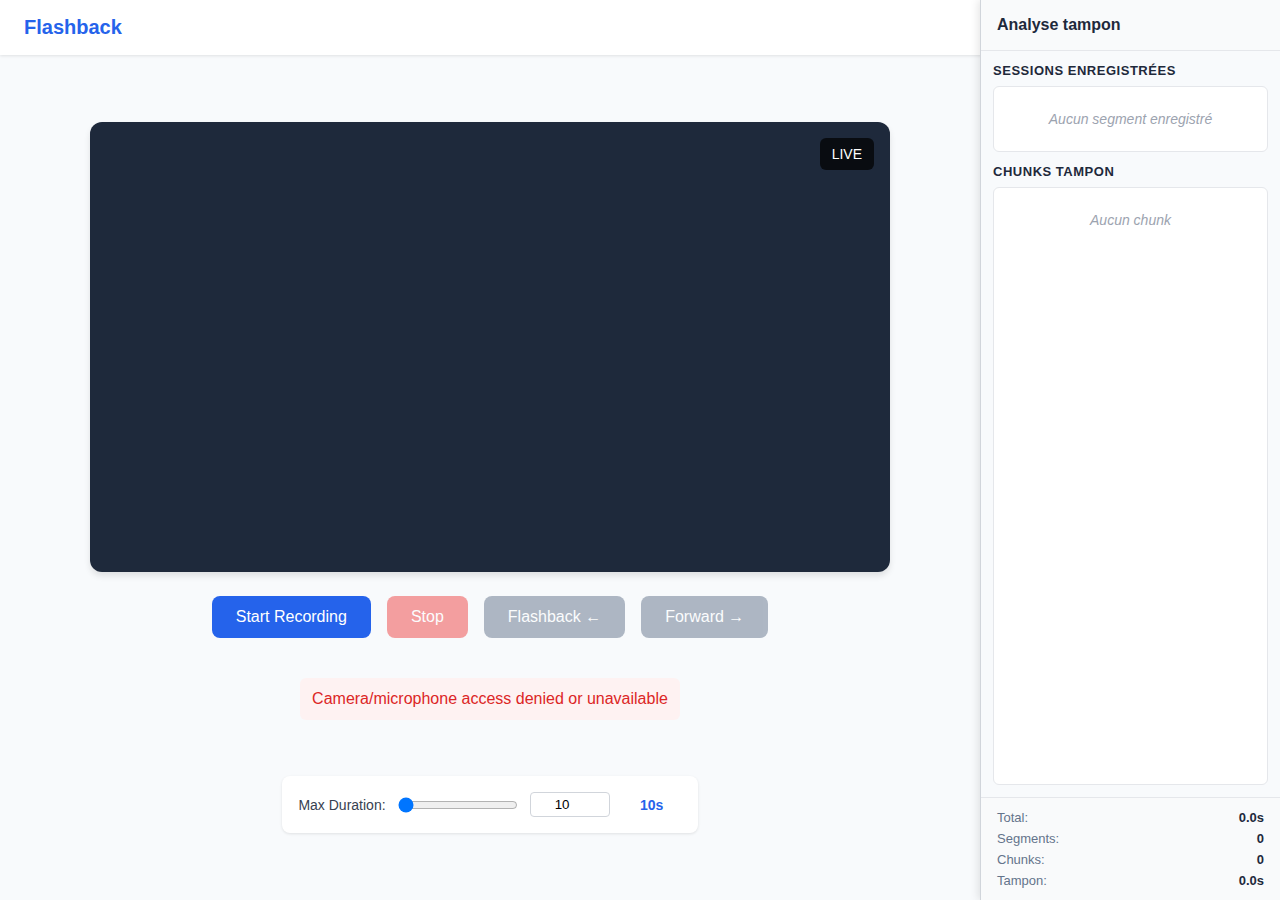
<file: App/index fonctionne pas mal, avant grand alignement des temps sur le temps absolu lifetime.html>
<!DOCTYPE html>
<html lang="en">
<head>
    <meta charset="UTF-8">
    <meta name="viewport" content="width=device-width, initial-scale=1.0">
    <title>Flashback - Training Recorder</title>
    <style>
        * {
            margin: 0;
            padding: 0;
            box-sizing: border-box;
        }

        body {
            font-family: 'Inter', -apple-system, BlinkMacSystemFont, sans-serif;
            background-color: #F8FAFC;
            color: #1E293B;
            height: 100vh;
            display: flex;
            flex-direction: column;
        }

        .header {
            background: white;
            padding: 16px 24px;
            box-shadow: 0 1px 3px rgba(0, 0, 0, 0.1);
            display: flex;
            justify-content: space-between;
            align-items: center;
        }

        .logo {
            font-size: 20px;
            font-weight: 600;
            color: #2563EB;
        }

        .status-indicator {
            display: flex;
            align-items: center;
            gap: 8px;
            font-size: 14px;
        }

        .recording-dot {
            width: 8px;
            height: 8px;
            background-color: #EF4444;
            border-radius: 50%;
            animation: pulse 1s infinite;
        }

        @keyframes pulse {
            0%, 100% { opacity: 1; }
            50% { opacity: 0.5; }
        }

        .main-content {
            flex: 1;
            display: flex;
            flex-direction: column;
            align-items: center;
            justify-content: center;
            padding: 24px;
            gap: 24px;
            margin-right: 300px;
        }

        .video-container {
            position: relative;
            width: 800px;
            height: 450px;
            background-color: #1E293B;
            border-radius: 12px;
            overflow: hidden;
            box-shadow: 0 4px 6px rgba(0, 0, 0, 0.1);
        }

        #videoPreview {
            width: 100%;
            height: 100%;
            object-fit: cover;
        }

        .video-overlay {
            position: absolute;
            top: 16px;
            right: 16px;
            background: rgba(0, 0, 0, 0.7);
            color: white;
            padding: 8px 12px;
            border-radius: 6px;
            font-size: 14px;
            font-weight: 500;
        }

        .controls {
            display: flex;
            gap: 16px;
            align-items: center;
        }

        .btn {
            padding: 12px 24px;
            border: none;
            border-radius: 8px;
            font-size: 16px;
            font-weight: 500;
            cursor: pointer;
            transition: all 0.2s;
            display: flex;
            align-items: center;
            gap: 8px;
        }

        .btn-primary {
            background-color: #2563EB;
            color: white;
        }

        .btn-primary:hover {
            background-color: #1D4ED8;
        }

        .btn-danger {
            background-color: #EF4444;
            color: white;
        }

        .btn-danger:hover {
            background-color: #DC2626;
        }

        .btn-secondary {
            background-color: #64748B;
            color: white;
        }

        .btn-secondary:hover {
            background-color: #475569;
        }

        .btn:disabled {
            opacity: 0.5;
            cursor: not-allowed;
        }

        /* Timeline Styles */
        .timeline-container {
            width: 800px;
            margin: 8px auto 0 auto;
        }

        .timeline-bar-container {
            position: relative;
        }

        .timeline-time-display {
            display: flex;
            flex-direction: column;
            gap: 4px;
            margin-top: 8px;
            font-size: 12px;
            color: #6B7280;
            font-family: 'Courier New', monospace;
        }
        .timeline-time-display-main {
            display: flex;
            justify-content: space-between;
            width: 100%;
        }

        .timeline-legend {
            margin-top: 4px;
            text-align: center;
        }

        .timeline-legend-text {
            font-size: 11px;
            color: #9CA3AF;
            font-style: italic;
        }

        .timeline-bar {
            height: 24px;
            background-color: #F3F4F6;
            border-radius: 12px;
            cursor: pointer;
            position: relative;
            border: 1px solid #D1D5DB;
            overflow: hidden;
            width: 100%;
        }

        .timeline-progress {
            height: 100%;
            background: linear-gradient(90deg, #10B981 0%, #059669 100%);
            border-radius: 12px;
            transition: width 0.3s ease;
        }

        .timeline-position {
            position: absolute;
            top: 0;
            left: 0;
            height: 100%;
            width: 3px;
            background-color: #EF4444;
            border-radius: 2px;
            z-index: 2;
            box-shadow: 0 0 4px rgba(239, 68, 68, 0.5);
        }

        .timeline-bar:hover {
            border-color: #9CA3AF;
            box-shadow: 0 0 0 2px rgba(59, 130, 246, 0.1);
        }

        /* Responsive timeline */
        @media (max-width: 768px) {
            .timeline-container {
                width: 100%;
                max-width: 400px;
            }

            .timeline-time-display {
                font-size: 11px;
            }

            .timeline-bar {
                height: 20px;
                border-radius: 10px;
            }

            .timeline-progress {
                border-radius: 10px;
            }

            .timeline-position {
                width: 2px;
            }
        }

        .error-message {
            background-color: #FEF2F2;
            color: #DC2626;
            padding: 12px;
            border-radius: 6px;
            margin: 16px 0;
            display: none;
        }

        .success-message {
            background-color: #F0FDF4;
            color: #16A34A;
            padding: 12px;
            border-radius: 6px;
            margin: 16px 0;
            display: none;
        }

        .settings-panel {
            background: white;
            padding: 16px;
            border-radius: 8px;
            box-shadow: 0 1px 3px rgba(0, 0, 0, 0.1);
            margin-top: 16px;
        }

        .duration-control {
            display: flex;
            align-items: center;
            gap: 12px;
        }

        .duration-control label {
            font-size: 14px;
            font-weight: 500;
            color: #374151;
            white-space: nowrap;
        }

        .duration-control input[type="range"] {
            width: 120px;
        }

        .duration-control input[type="number"] {
            width: 80px;
            padding: 4px 8px;
            border: 1px solid #D1D5DB;
            border-radius: 4px;
            text-align: center;
        }

        .duration-control span {
            font-size: 14px;
            font-weight: 600;
            color: #2563EB;
            min-width: 60px;
            text-align: center;
        }

        @media (max-width: 768px) {
            .video-container {
                width: 100%;
                max-width: 400px;
                height: 225px;
            }

            .controls {
                flex-direction: column;
                gap: 12px;
            }
        }

        /* Debug Panel Styles */
        .debug-panel {
            position: fixed;
            top: 0;
            right: 0;
            width: 300px;
            height: 100vh;
            background: white;
            border-left: 1px solid #D1D5DB;
            box-shadow: -2px 0 8px rgba(0, 0, 0, 0.1);
            display: flex;
            flex-direction: column;
            z-index: 1000;
            overflow: hidden;
        }

        .debug-panel-header {
            padding: 16px;
            border-bottom: 1px solid #E5E7EB;
            background: #F9FAFB;
        }

        .debug-panel-header h3 {
            font-size: 16px;
            font-weight: 600;
            color: #1E293B;
            margin: 0;
        }

        .debug-panel-body {
            flex: 1;
            display: flex;
            flex-direction: column;
            gap: 12px;
            padding: 12px;
            background: #F8FAFC;
            overflow: hidden;
        }

        .debug-section {
            display: flex;
            flex-direction: column;
            gap: 8px;
        }

        .debug-section--sessions .debug-list {
            max-height: 200px;
        }

        .debug-section--chunks {
            flex: 1;
            min-height: 0;
        }

        .debug-section--chunks .debug-list {
            flex: 1;
            min-height: 0;
        }

        .debug-section-title {
            font-size: 13px;
            font-weight: 600;
            color: #1E293B;
            text-transform: uppercase;
            letter-spacing: 0.04em;
        }

        .debug-list {
            background: white;
            border: 1px solid #E5E7EB;
            border-radius: 6px;
            padding: 8px;
            overflow-y: auto;
        }

        .debug-segments-list {
            display: flex;
            flex-direction: column;
            gap: 6px;
        }

        .debug-empty {
            padding: 16px;
            text-align: center;
            color: #9CA3AF;
            font-size: 14px;
            font-style: italic;
        }

        .segment-item {
            padding: 8px 12px;
            margin-bottom: 4px;
            border-radius: 6px;
            border: 1px solid #E5E7EB;
            background: #FFFFFF;
            font-size: 13px;
            transition: background-color 0.2s;
        }

        .segment-item.playing {
            background: #DBEAFE;
            border-color: #3B82F6;
        }

        .segment-item-header {
            display: flex;
            justify-content: space-between;
            align-items: center;
            margin-bottom: 4px;
        }

        .segment-number {
            font-weight: 600;
            color: #2563EB;
        }

        .segment-duration {
            color: #64748B;
            font-size: 12px;
        }

        .segment-cumulative {
            font-size: 11px;
            color: #9CA3AF;
            margin-top: 2px;
        }

        .debug-chunks-list {
            display: flex;
            flex-direction: column;
            gap: 6px;
        }

        .chunk-item {
            border: 1px solid #E0E7FF;
            border-radius: 6px;
            padding: 6px 8px;
            background: #EEF2FF;
            font-size: 12px;
            color: #1E293B;
        }

        .chunk-item.session-current {
            background: #DBEAFE;
            border-color: #3B82F6;
        }

        .chunk-header {
            display: flex;
            justify-content: space-between;
            gap: 12px;
            font-weight: 600;
            color: #1D4ED8;
        }

        .chunk-meta {
            margin-top: 2px;
            font-size: 11px;
            color: #475569;
        }

        .chunk-info {
            font-size: 11px;
            color: #94A3B8;
            padding: 2px 0;
        }

        .debug-panel-footer {
            padding: 12px 16px;
            border-top: 1px solid #E5E7EB;
            background: #F9FAFB;
        }

        .debug-summary {
            display: flex;
            flex-direction: column;
            gap: 6px;
        }

        .debug-summary-item {
            display: flex;
            justify-content: space-between;
            align-items: center;
            font-size: 13px;
        }

        .debug-label {
            color: #64748B;
            font-weight: 500;
        }

        .debug-value {
            color: #1E293B;
            font-weight: 600;
        }

        .timeline-lifetime {
            display: block;
            width: 100%;
            text-align: right;
            font-size: 12px;
            color: #6B7280;
            font-style: italic;
            margin-top: 4px;
        }

        @media (max-width: 1200px) {
            .debug-panel {
                display: none;
            }

            .main-content {
                margin-right: 0;
            }
        }
    </style>
</head>
<body>
    <!-- Header -->
    <header class="header">
        <div class="logo">Flashback</div>
        <div class="status-indicator" id="statusIndicator">
            <div class="recording-dot" id="recordingDot" style="display: none;"></div>
            <span id="statusText">Ready</span>
        </div>
    </header>

    <!-- Main Content -->
    <div class="main-content">
        <!-- Video Preview -->
        <div class="video-container">
            <video id="videoPreview" autoplay muted playsinline></video>
            <div class="video-overlay" id="videoOverlay">LIVE</div>
        </div>

        <!-- Controls -->
        <div class="controls">
            <button class="btn btn-primary" id="startBtn">Start Recording</button>
            <button class="btn btn-danger" id="stopBtn" disabled>Stop</button>
            <button class="btn btn-secondary" id="flashbackBtn" disabled>Flashback ←</button>
            <button class="btn btn-secondary" id="forwardBtn" disabled>Forward →</button>
        </div>

        <!-- Messages -->
        <div class="error-message" id="errorMessage"></div>
        <div class="success-message" id="successMessage"></div>

        <!-- Timeline -->
        <div class="timeline-container" id="timelineContainer" style="display: none;">
            <div class="timeline-bar-container">
                <div class="timeline-bar" id="timelineBar">
                    <div class="timeline-progress" id="timelineProgress"></div>
                    <div class="timeline-position" id="timelinePosition" style="display: none;"></div>
                </div>
            </div>
            <div class="timeline-time-display">
                <div class="timeline-time-display-main">
                    <span id="timeStart">0:00</span>
                    <span id="timeCurrent">0:00</span>
                    <span id="timeEnd">0:00</span>
                </div>
                <span id="timeLifetime" class="timeline-lifetime" style="display: none;">Total 0s</span>
            </div>
            <div class="timeline-legend">
                <span class="timeline-legend-text" id="timelineLegend">Click to jump to any moment</span>
            </div>
        </div>

        <!-- Settings Panel -->
        <div class="settings-panel">
            <div class="duration-control">
                <label for="durationRange">Max Duration:</label>
                <input type="range" id="durationRange" min="1" max="3600" value="10">
                <input type="number" id="durationValue" min="1" max="3600" value="10">
                <span id="durationDisplay">10s</span>
            </div>
        </div>
    </div>

        <!-- Debug Panel -->
        <div class="debug-panel" id="debugPanel">
            <div class="debug-panel-header">
                <h3>Analyse tampon</h3>
            </div>
            <div class="debug-panel-body">
                <div class="debug-section debug-section--sessions">
                    <div class="debug-section-title">Sessions enregistrées</div>
                    <div class="debug-list debug-segments-list" id="debugSegmentsList">
                        <div class="debug-empty">Aucun segment enregistré</div>
                    </div>
                </div>
                <div class="debug-section debug-section--chunks">
                    <div class="debug-section-title">Chunks tampon</div>
                    <div class="debug-list debug-chunks-list" id="debugChunksList">
                        <div class="debug-empty">Aucun chunk</div>
                    </div>
                </div>
            </div>
            <div class="debug-panel-footer">
                <div class="debug-summary">
                    <div class="debug-summary-item">
                        <span class="debug-label">Total:</span>
                        <span class="debug-value" id="debugTotalDuration">0.0s</span>
                    </div>
                    <div class="debug-summary-item">
                        <span class="debug-label">Segments:</span>
                        <span class="debug-value" id="debugSegmentCount">0</span>
                    </div>
                    <div class="debug-summary-item">
                        <span class="debug-label">Chunks:</span>
                        <span class="debug-value" id="debugChunkCount">0</span>
                    </div>
                    <div class="debug-summary-item">
                        <span class="debug-label">Tampon:</span>
                        <span class="debug-value" id="debugBufferDuration">0.0s</span>
                    </div>
            </div>
        </div>
    </div>

    <script>
        class FlashbackRecorder {
            constructor() {
                // DOM Elements
                this.videoPreview = document.getElementById('videoPreview');
                this.startBtn = document.getElementById('startBtn');
                this.stopBtn = document.getElementById('stopBtn');
                this.flashbackBtn = document.getElementById('flashbackBtn');
                this.forwardBtn = document.getElementById('forwardBtn');
                this.statusText = document.getElementById('statusText');
                this.recordingDot = document.getElementById('recordingDot');
                this.videoOverlay = document.getElementById('videoOverlay');
                this.errorMessage = document.getElementById('errorMessage');
                this.successMessage = document.getElementById('successMessage');
                this.timelineContainer = document.getElementById('timelineContainer');
                this.timelineBar = document.getElementById('timelineBar');
                this.timelineProgress = document.getElementById('timelineProgress');
                this.timelinePosition = document.getElementById('timelinePosition');
                this.timeStart = document.getElementById('timeStart');
                this.timeCurrent = document.getElementById('timeCurrent');
                this.timeEnd = document.getElementById('timeEnd');
                this.timeLifetime = document.getElementById('timeLifetime');
                this.timelineLegend = document.getElementById('timelineLegend');
                this.durationRange = document.getElementById('durationRange');
                this.durationValue = document.getElementById('durationValue');
                this.durationDisplay = document.getElementById('durationDisplay');
                this.debugPanel = document.getElementById('debugPanel');
                this.debugSegmentsList = document.getElementById('debugSegmentsList');
                this.debugTotalDuration = document.getElementById('debugTotalDuration');
                this.debugSegmentCount = document.getElementById('debugSegmentCount');
                this.debugChunksList = document.getElementById('debugChunksList');
                this.debugChunkCount = document.getElementById('debugChunkCount');
                this.debugBufferDuration = document.getElementById('debugBufferDuration');
                this.pendingSessionId = null;
                this.pendingSessionChunks = [];

                // State
                this.stream = null;
                this.mediaRecorder = null;
                this.state = 'stopped'; // 'recording' | 'playback' | 'stopped' | 'transitioning'
                this.recordedSessions = [];
                this.chunkBuffer = []; // rolling buffer of individual chunks { blob, duration, mimeType, timestamp, sessionId, sequence }
                this.currentSessionChunks = []; // chunks collectés pendant la session en cours (avant sauvegarde)
                this.currentSessionIdCounter = 0; // identifiant auto-incrémenté pour les sessions logiques
                this.currentChunkSequence = 0; // identifiant auto-incrémenté pour chaque chunk
                this.currentSessionId = null; // session logique actuellement en cours d'enregistrement
                this._bufferedDuration = 0; // durée totale cumulée des chunks présents dans le tampon
                this._lastChunkTimestamp = null; // horodatage du dernier chunk reçu (ms)
                this.currentSessionHeaderBlob = null; // Blob d'en-tête conservé si le premier chunk est purgé
                this.sessionMap = new Map(); // accès direct aux sessions par identifiant
                this.currentPlaybackIndex = 0;
                this.playbackVideo = null;
                this.allSessions = [];
                this.currentReferencePosition = null;
                this.backPressCount = 0;
                this.forwardPressCount = 0;
                this.backResetTimer = null;
                this.forwardResetTimer = null;
                this.recordingStartTime = 0;
                this.totalRecordedTime = 0;
                this.maxDuration = 10; // seconds
                this.bufferMarginSeconds = 10; // marge supplémentaire pour assurer un keyframe antérieur
                this.lifetimeRecordedDuration = 0; // Durée totale enregistrée depuis le lancement (non décroissante)
                this.sessionBoundaries = [];
                this._pendingRevokes = [];
                this.activeMimeType = null; // MimeType utilisé pour les blobs
                this._playbackId = 0; // Identifiant unique pour chaque lecture (permet d'invalider les handlers obsolètes)
                this._playbackTimeout = null;
                this._playbackInterval = null;
                this._timeupdateHandler = null;
                this._timeupdateGuardTimeout = null;
                this._onEndedHandler = null;
                this._onErrorHandler = null;
                this._metadataTimeout = null;
                this._finalizePlayback = null;
                this.visibleWindowStart = 0;
                this.visibleWindowEnd = 0;
                this.visibleWindowDuration = 0;

                // Exposer l'instance globale pour faciliter le debug
                window.flashbackRecorder = this;

                // Bind methods
                this.handleBackKey = this.handleBackKey.bind(this);
                this.handleForwardKey = this.handleForwardKey.bind(this);
                this.handleEscapeKey = this.handleEscapeKey.bind(this);
                this.handleTimelineClick = this.handleTimelineClick.bind(this);
                this.onSessionEnded = this.onSessionEnded.bind(this);

                // Initialize
                this.loadSettings();
                this.initEventListeners();
                this.updateDurationDisplay();
                this.updateDebugPanel(); // Initialiser l'affichage du panneau de debug
                this.setState('recording');
                this.startRecording(); // Auto-start as per US-001
            }

            setState(newState) {
                const validStates = ['recording', 'playback', 'stopped', 'transitioning'];
                if (!validStates.includes(newState)) {
                    // console.error(`Invalid state: ${newState}`);
                    return;
                }
                const oldState = this.state;
                this.state = newState;
                // console.debug(`[state] ${oldState} → ${newState}`);
            }

            initEventListeners() {
                this.startBtn.addEventListener('click', () => this.startRecording());
                this.stopBtn.addEventListener('click', () => this.stopRecording());
                this.flashbackBtn.addEventListener('click', () => this.handleBack());
                this.forwardBtn.addEventListener('click', () => this.handleForward());

                this.durationRange.addEventListener('input', () => this.updateDurationFromRange());
                this.durationValue.addEventListener('change', () => this.updateDurationFromInput());

                document.addEventListener('keydown', (e) => {
                    if (e.key === 'ArrowLeft') this.handleBackKey();
                    if (e.key === 'ArrowRight') this.handleForwardKey();
                    if (e.key === 'Escape') this.handleEscapeKey();
                });

                this.timelineBar.addEventListener('click', (e) => this.handleTimelineClick(e));
            }

            loadSettings() {
                const saved = localStorage.getItem('flashbackMaxDuration');
                if (saved) {
                    this.maxDuration = parseInt(saved, 10);
                    this.durationRange.value = this.maxDuration;
                    this.durationValue.value = this.maxDuration;
                }
            }

            saveSettings() {
                localStorage.setItem('flashbackMaxDuration', this.maxDuration.toString());
            }


            // === MISE A JOUR DE LA DUREE A DROITE DE LA REGLETTE ===  

            updateDurationFromRange() {
            /**
             * Met à jour la durée maximale depuis le slider/range input.
             * Cette fonction est appelée quand l'utilisateur bouge le curseur du slider.
             * Elle synchronise la valeur avec l'input numérique et met à jour l'affichage.
             */
                this.maxDuration = parseInt(this.durationRange.value, 10);
                this.durationValue.value = this.maxDuration;
                this.updateDurationDisplay();
                this.saveSettings();
                this.enforceRollingBuffer();
                this.updateDebugPanel();
            }

            updateDurationFromInput() {
            /**
             * Met à jour la durée maximale depuis l'input numérique.
             * Cette fonction est appelée quand l'utilisateur tape une valeur dans le champ numérique.
             * Elle applique des contraintes (1-3600 secondes) et synchronise avec le slider.
             */
                let val = parseInt(this.durationValue.value, 10);
                if (isNaN(val) || val < 1) val = 1;
                if (val > 3600) val = 3600;
                this.maxDuration = val;
                this.durationRange.value = val;
                this.durationValue.value = val;
                this.updateDurationDisplay();
                this.saveSettings();
                this.enforceRollingBuffer();
                this.updateDebugPanel();
            }

            updateDurationDisplay() {
            /**
             * Met à jour l'affichage textuel de la durée maximale.
             * Affiche la valeur actuelle de maxDuration avec l'unité "s" dans l'élément durationDisplay.
             */
                this.durationDisplay.textContent = `${this.maxDuration}s`;
            }

            getMaxBufferedDuration() {
                const margin = Number.isFinite(this.bufferMarginSeconds) ? Math.max(0, this.bufferMarginSeconds) : 0;
                const base = Number.isFinite(this.maxDuration) ? Math.max(0, this.maxDuration) : 0;
                return base + margin;
            }

            formatDuration(seconds) {
                if (!Number.isFinite(seconds) || seconds < 0) {
                    return '0s';
                }
                if (seconds >= 3600) {
                    const hours = Math.floor(seconds / 3600);
                    const minutes = Math.floor((seconds % 3600) / 60);
                    const secs = Math.floor(seconds % 60);
                    return `${hours}h ${minutes}m ${secs}s`;
                }
                if (seconds >= 60) {
                    const minutes = Math.floor(seconds / 60);
                    const secs = Math.floor(seconds % 60);
                    return `${minutes}m ${secs}s`;
                }
                if (seconds >= 10) {
                    return `${seconds.toFixed(0)}s`;
                }
                return `${seconds.toFixed(1)}s`;
            }

            // === LANCEMENT ET ARRÊT ENREGISTREMENT ===

            async startRecording() {
                try {
                    this.finalizePendingSession();
                    // console.debug('[startRecording] Starting', { recordedSessionsCount: this.recordedSessions.length, totalRecordedTime: this.totalRecordedTime, hasStream: !!this.stream, streamState: this.stream ? this.stream.active : 'no stream' });
                    // Nettoyer toute source blob précédente avant de démarrer
                    if (this.videoPreview) {
                        this.videoPreview.src = '';
                        // Ne pas mettre srcObject à null si on a déjà un stream - on veut le réutiliser
                        // On le réattache juste après
                        if (this.videoPreview.srcObject && this.videoPreview.srcObject !== this.stream) {
                            this.videoPreview.srcObject = null;
                        }
                    }
                    // Ne pas obtenir un nouveau stream si on en a déjà un actif
                    if (!this.stream || (this.stream && !this.stream.active)) {
                        // console.debug('[startRecording] Getting new stream', { hadStream: !!this.stream, wasActive: this.stream ? this.stream.active : false });
                        if (this.stream) {
                            // Arrêter l'ancien stream avant d'en obtenir un nouveau
                            this.stream.getTracks().forEach(track => track.stop());
                        }
                    this.stream = await navigator.mediaDevices.getUserMedia({ video: true, audio: true });
                    }
                    // Toujours réattacher le stream pour s'assurer qu'il est actif
                    this.videoPreview.srcObject = this.stream;
                    this.videoOverlay.textContent = 'LIVE';
                    this.videoOverlay.style.display = 'block';

                    const options = { mimeType: 'video/webm;codecs=vp9,opus' };
                    if (!MediaRecorder.isTypeSupported(options.mimeType)) {
                        // console.warn('VP9 not supported, falling back to VP8');
                        options.mimeType = 'video/webm;codecs=vp8,opus';
                    }
                    this.activeMimeType = options.mimeType;

                    // Recréer le MediaRecorder si nécessaire (il a été arrêté lors du flashback)
                    if (!this.mediaRecorder || this.mediaRecorder.state === 'inactive') {
                    this.mediaRecorder = new MediaRecorder(this.stream, options);
                    this.mediaRecorder.ondataavailable = (event) => {
                            this.handleRecordedChunk(event);
                    };

                    this.mediaRecorder.onstop = () => {
                        // console.log('MediaRecorder stopped');
                        if (this.state !== 'transitioning') {
                            this.saveCurrentSession();
                        }
                    };
                    }

                    // Start recording with 1-second chunks
                    this.currentSessionId = ++this.currentSessionIdCounter;
                    this.currentSessionChunks = [];
                    this.currentSessionStartMs = Date.now();
                    this._lastChunkTimestamp = this.currentSessionStartMs;
                    this.currentSessionHeaderBlob = null;
                    this.mediaRecorder.start(1000);
                    this.setState('recording');
                    this.recordingStartTime = this.currentSessionStartMs;

                    this.updateUIForRecording();
                    this.startTimer(); // Démarrer le timer permettant l'actualisation régulière de la barre de progression
                } catch (err) {
                    // console.error('Error accessing media devices:', err);
                    this.showMessage('Camera/microphone access denied or unavailable', 'error');
                }
            }

            stopRecording() {
                if (this.mediaRecorder && this.state === 'recording') {
                    this.mediaRecorder.stop();
                    this.setState('stopped');
                    this.stopTimer();
                    this.saveCurrentSession();
                    this.updateUIForStopped();
                }
            }

            resumeRecording() {
                // Vérifier seulement qu'on n'est pas déjà en train d'enregistrer et qu'on a un stream
                // startRecording() gère lui-même les transitions d'état et le nettoyage
                if (this.state !== 'recording' && this.stream) {
                    // console.debug('[resume] Resuming recording', { currentState: this.state, recordedSessionsCount: this.recordedSessions.length, totalRecordedTime: this.totalRecordedTime });
                    this.startRecording();
                } else {
                    // console.debug('[resume] Cannot resume', { state: this.state, hasStream: !!this.stream });
                }
            }

            // === GESTION DES TOUCHES ===
            
            handleBackKey() {
                this.handleBack();
            }

            handleForwardKey() {
                this.handleForward();
            }

            handleEscapeKey() {
                if (this.state === 'playback') {
                    this.stopPlaybackAndResumeRecording();
                }
            }

            // === GESTION DES FLASHBACKS ===

            async handleBack() {
                // console.log(`[${new Date().toISOString()}] BACK BUTTON PRESSED - backPressCount before: ${this.backPressCount}`);
                // Permettre les flashbacks même pendant 'transitioning' pour contrôle immédiat

                // Incrémenter le compteur dès le début pour éviter les courses de conditions
                this.incrementBackCounter();
                // console.log(`[${new Date().toISOString()}] BACK BUTTON PRESSED - backPressCount after increment: ${this.backPressCount}`);

                // Calculer directement le targetTime
                const backDuration = this.calculateSeekDuration(this.backPressCount);
                // console.log(`[${new Date().toISOString()}] BACK BUTTON PRESSED - backDuration calculated: ${backDuration}s`);
                let totalDuration = this.totalRecordedTime;
                if (this.state === 'recording' && this.currentSessionStartMs) {
                    const elapsed = Math.floor((Date.now() - this.currentSessionStartMs) / 1000);
                    totalDuration += elapsed;
                }

                let targetTime;
                if (totalDuration < backDuration) {
                    // console.log(`Not enough data, playing from start`);
                    this.showMessage(`Playing from beginning`, 'success');
                    targetTime = 0;
                } else {
                    targetTime = Math.max(0, totalDuration - backDuration);
                    // console.log(`Calculated target time: ${totalDuration}s - ${backDuration}s = ${targetTime}s`);
                }

                // Appeler directement seekPlayback
                await this.seekPlayback(targetTime, {
                    allowFromRecording: true,
                    allowFromStopped: true
                });
            }

            async handleForward() {
                // Permettre les forwards même pendant 'transitioning' pour contrôle immédiat

                // Incrémenter le compteur dès le début pour éviter les courses de conditions
                this.incrementForwardCounter();

                // Calculer la position cible (similaire à handleBack)
                const forwardDuration = this.calculateSeekDuration(this.forwardPressCount);
                let currentTotalTime = 0;
                for (let i = 0; i < this.currentPlaybackIndex; i++) {
                    currentTotalTime += this.allSessions[i].duration;
                }
                currentTotalTime += this.playbackVideo.currentTime;

                const targetTime = currentTotalTime + forwardDuration;
                const totalDuration = this.allSessions.reduce((acc, s) => acc + s.duration, 0);

                // console.log(`Forward: current=${currentTotalTime}s + duration=${forwardDuration}s = target=${targetTime}s (total=${totalDuration}s)`);

                // Vérification si on dépasse la fin (comme advancePlayback)
                if (targetTime >= totalDuration) {
                    // console.log(`Advanced beyond end - resuming recording`);
                    this.showMessage('End of recording reached - resuming live recording', 'success');
                    this.resumeRecordingAfterPlayback();
                    return;
                }

                // Déléguer à seekPlayback (comme handleBack)
                await this.seekPlayback(targetTime, {
                    allowFromRecording: false,
                    allowFromStopped: false
                });
            }

            calculateSeekDuration(pressCount) {
            /**
             * Calcule la durée d'un flashback/avance basée sur le nombre d'appuis successifs.
             * Utilise une progression exponentielle (1, 2, 4, 8, 16... secondes).
             *
             * Formule: 2^(pressCount - 1) secondes
             * - 1er appui (pressCount=1): 2^(1-1) = 2^0 = 1 seconde
             * - 2ème appui (pressCount=2): 2^(2-1) = 2^1 = 2 secondes
             * - 3ème appui (pressCount=3): 2^(3-1) = 2^2 = 4 secondes
             */
                return Math.pow(2, pressCount - 1);
            }

            async seekPlayback(targetTime, options = {}) {
            /**
             * Fonction commune pour rechercher une position dans la lecture.
             * Gère la validation, l'arrêt d'enregistrement conditionnel, et le lancement de lecture.
             */
                const {
                    allowFromRecording = false,  // Permettre l'appel depuis 'recording'
                    allowFromStopped = false     // Permettre l'appel depuis 'stopped'
                } = options;

                // console.log(`=== SEEKING PLAYBACK ===`);
                // console.log(`Target time: ${targetTime}s, allowFromRecording: ${allowFromRecording}, allowFromStopped: ${allowFromStopped}`);

                // Validation d'état
                if (this.state === 'transitioning') {
                    // console.log('Interrupting current transition for new seek');
                    // Permettre l'interruption pour contrôle utilisateur immédiat
                }
                if (this.state !== 'playback' && !allowFromRecording && !allowFromStopped) {
                    // console.log(`Seek ignored: invalid state ${this.state}`);
                    return;
                }
                if (this.state === 'stopped' && !allowFromStopped) {
                    // console.log('Seek ignored: stopped state not allowed');
                    return;
                }

                // Vérification des données disponibles
                if (this.recordedSessions.length === 0 && this.currentSessionChunks.length === 0) {
                    // console.log(`ERROR: No recording data available`);
                    this.showMessage('No recording data available for playback', 'error');
                    return;
                }

                // Arrêt d'enregistrement si nécessaire et autorisé
                if (this.state === 'recording' && allowFromRecording) {
                    // console.log('Stopping current recording for seekPlayback operation');
                    this.setState('transitioning');
                    try {
                        this.mediaRecorder.stop();
                    } catch (e) {
                        // console.warn('mediaRecorder.stop threw', e);
                    }
                    this.stopTimer();
                    await this.waitForRecorderStop();
                    // Sauvegarde manuelle nécessaire car onstop ne la fait pas en état 'transitioning'
                    this.saveCurrentSession();
                }

                // Incrémenter l'identifiant de lecture pour invalider tous les handlers de l'ancienne lecture
                // Cela doit être fait AVANT de recréer allSessions pour éviter les race conditions
                this._playbackId++;

                // Synchroniser allSessions avec recordedSessions (contient la session sauvegardée si on était en recording)
                this.allSessions = [...this.recordedSessions];

                // DEBUG: Inspecter l'état des sessions avant calcul totalDuration
                // console.log('[DEBUG seekPlayback] Session state before totalDuration calc:', {
                //     recordedSessionsCount: this.recordedSessions.length,
                //     allSessionsCount: this.allSessions.length,
                //     recordedSessions: this.recordedSessions.map((s, i) => ({
                //         index: i,
                //         estimatedDuration: s.estimatedDuration,
                //         blobSize: s.blob ? s.blob.size : 'no blob',
                //         hasBlobUrl: !!s.blobUrl
                //     })),
                //     allSessions: this.allSessions.map((s, i) => ({
                //         index: i,
                //         estimatedDuration: s.estimatedDuration,
                //         blobSize: s.blob ? s.blob.size : 'no blob',
                //         hasBlobUrl: !!s.blobUrl
                //     })),
                //     currentSessionChunksCount: this.currentSessionChunks.length,
                //     totalRecordedTime: this.totalRecordedTime,
                //     state: this.state
                // });

                // Validation du targetTime par rapport à la durée totale disponible
                let totalDuration = this.allSessions.reduce((acc, s) => acc + s.duration, 0); // Somme les durées de toutes les sessions
                // console.log(`[DEBUG seekPlayback] totalDuration calculation: ${totalDuration}s (from ${this.allSessions.length} sessions)`);
                const validatedTargetTime = Math.max(0, Math.min(targetTime, totalDuration));
                // console.log(`totalDuration: ${totalDuration}s, targetTime: ${targetTime}s`);
                
                if (validatedTargetTime !== targetTime) {
                    // console.warn(`targetTime ${targetTime}s clamped to ${validatedTargetTime}s (totalDuration: ${totalDuration}s)`);
                }

                // console.log(`Seeking flashback to validated time: ${validatedTargetTime}s`);
                this.currentReferencePosition = validatedTargetTime;

                // Lancement de la lecture
                this.playSessionsFromTimestamp(validatedTargetTime);
            }

            calculateTargetTime(clickPercentOfTimeline, rect, totalDuration) {
                /**
                * Calcule le timestamp cible en fonction de la position du clic sur la timeline.
                * Utilise la même logique pour recording et playback : calcul par rapport à la largeur effective
                * de la barre verte avec gestion de l'overflow.
                 */
            
                // Calcul de la largeur effective de la barre verte (même logique que updateTimeline)
                const visibleWindowDuration = Math.max(this.visibleWindowDuration || 0, 0);
                const effectiveBarWidthPercent = this.maxDuration > 0 ? Math.min((visibleWindowDuration / this.maxDuration) * 100, 100) : 100;
                const effectiveBarWidthPx = (effectiveBarWidthPercent / 100) * rect.width;

                // Convertir clickPercentOfTimeline en position x (pixels)
                const x = clickPercentOfTimeline * rect.width;

                // Calculer percent relatif à la largeur effective
                let percent;
                if (x <= effectiveBarWidthPx) {
                    // Clic sur la barre verte : calculer par rapport à la barre verte
                    percent = effectiveBarWidthPx > 0 ? x / effectiveBarWidthPx : 0;
                    // console.debug('[timeline] Click on green bar', { x, effectiveBarWidthPx, effectiveBarWidthPercent, percent });
                } else {
                    // Clic sur partie grise : traiter comme 100% de la barre verte
                    percent = 1.0;
                    // console.debug('[timeline] Click on gray area (beyond green bar), treating as 100%', { x, effectiveBarWidthPx });
                }

                const absoluteStart = this.visibleWindowStart ?? Math.max(0, this.lifetimeRecordedDuration - visibleWindowDuration);
                const windowSpan = Math.max(visibleWindowDuration, 0);
                if (windowSpan <= 0) {
                    return absoluteStart;
                }
                const absoluteTarget = absoluteStart + (percent * windowSpan);
                // console.log(`Timeline click: percent=${percent}, absoluteStart=${absoluteStart}, windowSpan=${windowSpan}, target=${absoluteTarget}`);
                return absoluteTarget;
            }

            incrementBackCounter() {
                // console.log(`[${new Date().toISOString()}] incrementBackCounter - before: ${this.backPressCount}`);
                this.backPressCount++;
                // console.log(`[${new Date().toISOString()}] incrementBackCounter - after: ${this.backPressCount}`);
                this.updateCounterDisplay();
                clearTimeout(this.backResetTimer);
                this.backResetTimer = setTimeout(() => {
                    // console.log(`[${new Date().toISOString()}] backPressCount reset to 0`);
                    this.backPressCount = 0;
                    this.updateCounterDisplay();
                }, 500);
            }

            incrementForwardCounter() {
                this.forwardPressCount++;
                clearTimeout(this.forwardResetTimer);
                this.forwardResetTimer = setTimeout(() => {
                    this.forwardPressCount = 0;
                }, 500);
            }

            updateCounterDisplay() {
                if (!this.counterDisplay) {
                    return;
                }
                const duration = Math.pow(2, this.backPressCount);
                this.counterDisplay.textContent = `← ${this.backPressCount} press${this.backPressCount !== 1 ? 'es' : ''} = ${duration}s back`;
            }

            updateDebugPanel() {
                if (!this.debugSegmentsList) return;

                const sessionIndexById = new Map();
                this.recordedSessions.forEach((session, index) => {
                    if (session && typeof session.id !== 'undefined') {
                        sessionIndexById.set(session.id, index);
                    }
                });

                // === Sessions ===
                this.debugSegmentsList.innerHTML = '';

                if (this.recordedSessions.length === 0) {
                    const emptyMsg = document.createElement('div');
                    emptyMsg.className = 'debug-empty';
                    emptyMsg.textContent = 'Aucun segment enregistré';
                    this.debugSegmentsList.appendChild(emptyMsg);
                } else {
                    this.recordedSessions.forEach((session, index) => {
                        const segmentItem = document.createElement('div');
                        segmentItem.className = 'segment-item';

                        if (this.state === 'playback' && this.currentPlaybackIndex === index) {
                            segmentItem.classList.add('playing');
                        }

                        const header = document.createElement('div');
                        header.className = 'segment-item-header';

                        const segmentNumber = document.createElement('span');
                        segmentNumber.className = 'segment-number';
                        segmentNumber.textContent = `Segment ${index + 1}`;

                        const segmentDuration = document.createElement('span');
                        segmentDuration.className = 'segment-duration';
                        segmentDuration.textContent = `${(session.duration || 0).toFixed(1)}s`;

                        header.appendChild(segmentNumber);
                        header.appendChild(segmentDuration);

                        const cumulative = document.createElement('div');
                        cumulative.className = 'segment-cumulative';
                        cumulative.textContent = `Cumulé: ${session.endTime.toFixed(1)}s`;

                        segmentItem.appendChild(header);
                        segmentItem.appendChild(cumulative);
                        this.debugSegmentsList.appendChild(segmentItem);
                    });
                }

                // === Chunks ===
                if (this.debugChunksList) {
                    this.debugChunksList.innerHTML = '';
                    if (this.chunkBuffer.length === 0) {
                        const emptyChunks = document.createElement('div');
                        emptyChunks.className = 'debug-empty';
                        emptyChunks.textContent = 'Aucun chunk';
                        this.debugChunksList.appendChild(emptyChunks);
                    } else {
                        const MAX_CHUNKS_DISPLAY = 60;
                        const startIndex = Math.max(0, this.chunkBuffer.length - MAX_CHUNKS_DISPLAY);
                        const displayedChunks = this.chunkBuffer.slice(startIndex);

                        if (startIndex > 0) {
                            const info = document.createElement('div');
                            info.className = 'chunk-info';
                            info.textContent = `… ${startIndex} chunk${startIndex > 1 ? 's' : ''} masqué${startIndex > 1 ? 's' : ''}`;
                            this.debugChunksList.appendChild(info);
                        }

                        const currentPlaybackSession = (this.state === 'playback' && this.currentPlaybackIndex < this.allSessions.length)
                            ? this.allSessions[this.currentPlaybackIndex]?.id
                            : null;

                        displayedChunks.forEach(chunk => {
                            const chunkItem = document.createElement('div');
                            chunkItem.className = 'chunk-item';

                            const isPlaybackChunk = currentPlaybackSession !== null && chunk.sessionId === currentPlaybackSession;
                            const isLiveChunk = this.state === 'recording' && chunk.sessionId === this.currentSessionId;
                            if (isPlaybackChunk || isLiveChunk) {
                                chunkItem.classList.add('session-current');
                            }

                            const header = document.createElement('div');
                            header.className = 'chunk-header';

                            const title = document.createElement('span');
                            title.textContent = `Chunk ${chunk.id}`;

                            const duration = document.createElement('span');
                            duration.textContent = `${(chunk.duration || 0).toFixed(1)}s`;

                            header.appendChild(title);
                            header.appendChild(duration);

                            const meta = document.createElement('div');
                            meta.className = 'chunk-meta';

                            let sessionLabel = '—';
                            if (sessionIndexById.has(chunk.sessionId)) {
                                sessionLabel = `S${sessionIndexById.get(chunk.sessionId) + 1}`;
                            } else if (chunk.sessionId && chunk.sessionId === this.currentSessionId) {
                                sessionLabel = 'Live';
                            } else if (chunk.sessionId) {
                                sessionLabel = `#${chunk.sessionId}`;
                            }

                            meta.textContent = `Session: ${sessionLabel} • ${this.formatClockTime(chunk.createdAt)}`;

                            chunkItem.appendChild(header);
                            chunkItem.appendChild(meta);
                            this.debugChunksList.appendChild(chunkItem);
                        });
                    }
                }

                // === Résumé ===
                if (this.debugTotalDuration) {
                    this.debugTotalDuration.textContent = `${this.totalRecordedTime.toFixed(1)}s`;
                }
                if (this.debugSegmentCount) {
                    this.debugSegmentCount.textContent = this.recordedSessions.length.toString();
                }
                if (this.debugChunkCount) {
                    this.debugChunkCount.textContent = this.chunkBuffer.length.toString();
                }
                if (this.debugBufferDuration) {
                    this.debugBufferDuration.textContent = `${this._bufferedDuration.toFixed(1)}s`;
                }
            }

            startTimer() {
                this.timerInterval = setInterval(() => {
                    this.updateTimeline();
                }, 200);
            }

            stopTimer() {
                if (this.timerInterval) {
                    clearInterval(this.timerInterval);
                    this.timerInterval = null;
                }
            }

            handleRecordedChunk(event) {
                if (!event || !event.data || event.data.size === 0) {
                    return;
                }

                const now = Date.now();
                let duration = 1;
                if (this._lastChunkTimestamp !== null) {
                    duration = Math.max(0.1, (now - this._lastChunkTimestamp) / 1000);
                }
                this._lastChunkTimestamp = now;

                const absoluteStart = this.lifetimeRecordedDuration;
                const absoluteEnd = absoluteStart + duration;
                this.lifetimeRecordedDuration = absoluteEnd;

                let targetSessionId = this.currentSessionId;
                let isCurrentSession = true;
                if (targetSessionId === null && this.pendingSessionId !== null) {
                    targetSessionId = this.pendingSessionId;
                    isCurrentSession = false;
                }

                const isFirstChunkOfCurrentSession = isCurrentSession && this.currentSessionChunks.length === 0;

                const chunk = {
                    id: ++this.currentChunkSequence,
                    blob: event.data,
                    duration,
                    mimeType: event.data.type || this.activeMimeType || 'video/webm',
                    sessionId: targetSessionId,
                    createdAt: now,
                    isSessionHeader: isFirstChunkOfCurrentSession,
                    isPreRoll: false,
                    absoluteStart,
                    absoluteEnd
                };

                if (isFirstChunkOfCurrentSession && event.data) {
                    this.currentSessionHeaderBlob = event.data;
                }

                this.chunkBuffer.push(chunk);
                this._bufferedDuration += duration;

                let sessionUpdated = false;

                if (isCurrentSession && this.currentSessionId !== null) {
                    this.currentSessionChunks.push(chunk);
                } else if (!isCurrentSession && this.pendingSessionId !== null) {
                    this.pendingSessionChunks.push(chunk);
                    const pendingSession = this.sessionMap.get(this.pendingSessionId);
                    if (pendingSession) {
                        pendingSession.chunks.push(chunk);
                        sessionUpdated = true;
                    }
                    if (this.state !== 'recording' && (!this.mediaRecorder || this.mediaRecorder.state !== 'recording')) {
                        this.finalizePendingSession();
                        sessionUpdated = false;
                    }
                }

                this.enforceRollingBuffer();

                if (sessionUpdated) {
                    this.recomputeSessionBoundaries();
                }

                if (this.state === 'recording') {
                    this.updateTimeline();
                }
                this.updateDebugPanel();
            }

            removeChunksFromBuffer(chunks) {
                if (!Array.isArray(chunks) || chunks.length === 0) {
                    return;
                }
                const idsToRemove = new Set(chunks.map(chunk => chunk.id));
                if (this.currentSessionChunks.length > 0) {
                    this.currentSessionChunks = this.currentSessionChunks.filter(chunk => !idsToRemove.has(chunk.id));
                }
                this.chunkBuffer = this.chunkBuffer.filter(chunk => {
                    if (idsToRemove.has(chunk.id)) {
                        let preservedHeader = false;
                        if (chunk.sessionId) {
                            const session = this.sessionMap.get(chunk.sessionId);
                            if (chunk.isSessionHeader && chunk.sessionId === this.currentSessionId && !this.currentSessionHeaderBlob && chunk.blob) {
                                this.currentSessionHeaderBlob = chunk.blob;
                                preservedHeader = true;
                            }
                            if (session && chunk.isSessionHeader && chunk.blob && !session.headerBlob) {
                                session.headerBlob = chunk.blob;
                                preservedHeader = true;
                            }
                        }
                        this._bufferedDuration = Math.max(0, this._bufferedDuration - (chunk.duration || 0));
                        if (!preservedHeader) {
                            chunk.blob = null;
                        }
                        return false;
                    }
                    return true;
                });
                if (this.pendingSessionChunks.length > 0) {
                    this.pendingSessionChunks = this.pendingSessionChunks.filter(chunk => !idsToRemove.has(chunk.id));
                    if (this.pendingSessionChunks.length === 0 && this.pendingSessionId) {
                        this.finalizePendingSession();
                    }
                }
                this.updateDebugPanel();
            }

            refreshSessionBounds(session) {
                if (!session || !Array.isArray(session.chunks)) {
                    return;
                }
                const chunks = session.chunks.filter(Boolean);
                if (chunks.length === 0) {
                    session.absoluteStart = session.absoluteStart ?? this.lifetimeRecordedDuration;
                    session.absoluteEnd = session.absoluteStart;
                    session.visibleStartAbs = session.absoluteEnd;
                    session.visibleEndAbs = session.absoluteEnd;
                    session.duration = 0;
                    session.preRollDuration = 0;
                    session.chunkCount = 0;
                    return;
                }
                chunks.sort((a, b) => (a.absoluteStart || 0) - (b.absoluteStart || 0));
                session.absoluteStart = chunks[0].absoluteStart ?? session.absoluteStart ?? 0;
                session.absoluteEnd = chunks[chunks.length - 1].absoluteEnd ?? session.absoluteEnd ?? session.absoluteStart;

                let visibleStartAbs = null;
                let visibleEndAbs = null;
                let visibleDuration = 0;
                let preRollDuration = 0;
                let visibleChunkCount = 0;

                chunks.forEach(chunk => {
                    const chunkDuration = chunk.duration || 0;
                    const chunkEnd = chunk.absoluteEnd ?? ((chunk.absoluteStart || 0) + chunkDuration);
                    if (chunk.isPreRoll) {
                        preRollDuration += chunkDuration;
                    } else {
                        visibleDuration += chunkDuration;
                        visibleChunkCount += 1;
                        if (visibleStartAbs === null) {
                            visibleStartAbs = chunk.absoluteStart ?? session.absoluteStart;
                        }
                        visibleEndAbs = chunkEnd;
                    }
                });

                session.preRollDuration = preRollDuration;
                session.duration = visibleDuration;
                session.chunkCount = visibleChunkCount;
                session.visibleStartAbs = visibleStartAbs ?? session.absoluteEnd;
                session.visibleEndAbs = visibleEndAbs ?? session.visibleStartAbs;
            }

            updateUIForRecording() {
                this.startBtn.disabled = true;
                this.stopBtn.disabled = false;
                this.flashbackBtn.disabled = false;
                this.forwardBtn.disabled = true;
                this.recordingDot.style.display = 'block';
                this.statusText.textContent = 'REC';
                this.timelineContainer.style.display = 'block';
                this.timelineLegend.textContent = '';
                // Masquer le curseur rouge pendant l'enregistrement
                this.timelinePosition.style.display = 'none';
            }

            updateUIForPlayback() {
                this.startBtn.disabled = true;
                this.stopBtn.disabled = true;
                this.flashbackBtn.disabled = false;
                this.forwardBtn.disabled = false;
                this.recordingDot.style.display = 'none';
                this.statusText.textContent = 'PLAYBACK';
                this.videoOverlay.style.display = 'none';
                // Ne pas remettre les compteurs à 0 pour permettre les flashbacks multiples continus
                // this.backPressCount = 0;
                // this.forwardPressCount = 0;
                // this.updateCounterDisplay();
                this.timelinePosition.style.display = 'block';
                this.timelineLegend.textContent = 'Click timeline to jump • ←/→ to navigate';
                // S'assurer que la timeline est visible en mode lecture
                this.timelineContainer.style.display = 'block';
            }

            updateUIForStopped() {
                this.startBtn.disabled = false;
                this.stopBtn.disabled = true;
                this.flashbackBtn.disabled = true;
                this.forwardBtn.disabled = true;
                this.recordingDot.style.display = 'none';
                this.statusText.textContent = 'Stopped';
                this.timelineContainer.style.display = 'none';
                // Masquer le curseur rouge quand on est arrêté
                this.timelinePosition.style.display = 'none';
            }

            saveCurrentSession() {
                this.debugLogState('save:start', {
                    currentSessionId: this.currentSessionId,
                    currentChunks: this.currentSessionChunks.length
                });
                /**
                 * Sauvegarde la session d'enregistrement en cours en créant une session logique
                 * basée sur les chunks individuels stockés dans le tampon.
                 * 
                 * Cette fonction est appelée :
                 * - Lors d'un arrêt manuel de l'enregistrement (stopRecording)
                 * - Lors d'un flashback (startFlashbackPlayback) pour sauvegarder la session en cours
                 */
                this.finalizePendingSession();

                if (this.currentSessionChunks.length === 0) {
                    this.currentSessionStartMs = null;
                    this.currentSessionId = null;
                    this._lastChunkTimestamp = null;
                    this.currentSessionHeaderBlob = null;
                    return;
                }

                const sessionChunks = [...this.currentSessionChunks];
                const sessionDuration = sessionChunks.reduce((sum, chunk) => sum + (chunk.duration || 0), 0);
                const totalBytes = sessionChunks.reduce((sum, chunk) => sum + ((chunk.blob && chunk.blob.size) || 0), 0);

                const MIN_DURATION = 0.5; // secondes
                const MIN_BLOB_SIZE = 5000; // octets

                if (sessionDuration < MIN_DURATION || totalBytes < MIN_BLOB_SIZE) {
                    this.removeChunksFromBuffer(sessionChunks);
                    this.currentSessionChunks = [];
                    this.currentSessionStartMs = null;
                    this.currentSessionId = null;
                    this._lastChunkTimestamp = null;
                    this.pendingSessionId = null;
                    this.pendingSessionChunks = [];
                    this.currentSessionHeaderBlob = null;
                    return;
                }

                const sessionId = this.currentSessionId ?? ++this.currentSessionIdCounter;

                const session = {
                    id: sessionId,
                    chunks: sessionChunks,
                    chunkCount: sessionChunks.length,
                    duration: sessionDuration,
                    playableDuration: sessionDuration,
                    startTime: 0,
                    endTime: 0,
                    mimeType: this.activeMimeType || 'video/webm',
                    createdAt: Date.now(),
                    blobUrl: null,
                    headerBlob: null,
                    preRollDuration: 0
                };

                const headerChunk = sessionChunks.find(chunk => chunk.isSessionHeader);
                if (headerChunk && headerChunk.blob) {
                    session.headerBlob = headerChunk.blob;
                } else if (this.currentSessionHeaderBlob) {
                    session.headerBlob = this.currentSessionHeaderBlob;
                }

                sessionChunks.forEach(chunk => {
                    chunk.sessionId = sessionId;
                });
                session.absoluteStart = sessionChunks[0]?.absoluteStart ?? this.lifetimeRecordedDuration;
                session.absoluteEnd = sessionChunks[sessionChunks.length - 1]?.absoluteEnd ?? session.absoluteStart;
                session.visibleStartAbs = session.absoluteStart;
                session.visibleEndAbs = session.absoluteEnd;
                this.refreshSessionBounds(session);

                this.recordedSessions.push(session);
                this.sessionMap.set(sessionId, session);

                this.currentSessionChunks = [];
                this.currentSessionStartMs = null;
                this.currentSessionId = null;
                this._lastChunkTimestamp = null;
                this.pendingSessionId = sessionId;
                this.pendingSessionChunks = [];
                this.currentSessionHeaderBlob = null;

                this.recomputeSessionBoundaries();
                this.trimBufferToMaxDuration();
                this.allSessions = [...this.recordedSessions];
                this.enforceRollingBuffer();
                this.updateDebugPanel();
                this.updateTimeline();
                this.debugLogState('save:end', { newSessionId: sessionId });
            }

            enforceRollingBuffer() {
                const maxBufferedDuration = this.getMaxBufferedDuration();
                if (!Number.isFinite(maxBufferedDuration) || maxBufferedDuration <= 0) {
                    return;
                }

                let removedAny = false;

                while (this._bufferedDuration > maxBufferedDuration && this.chunkBuffer.length > 0) {
                    const removed = this.chunkBuffer.shift();
                    removedAny = true;
                    const duration = removed?.duration || 0;
                    this._bufferedDuration = Math.max(0, this._bufferedDuration - duration);

                    if (removed && removed.isSessionHeader && removed.sessionId === this.currentSessionId && !this.currentSessionHeaderBlob && removed.blob) {
                        this.currentSessionHeaderBlob = removed.blob;
                    }

                    if (removed && this.currentSessionChunks.length > 0) {
                        const before = this.currentSessionChunks.length;
                        this.currentSessionChunks = this.currentSessionChunks.filter(chunk => chunk.id !== removed.id);
                        if (before !== this.currentSessionChunks.length) {
                            this.debugLogState('enforce:trim-current', { removedChunkId: removed.id });
                        }
                    }

                    let preservedHeader = false;
                    if (removed && removed.sessionId) {
                        const session = this.sessionMap.get(removed.sessionId);
                        const removedBlob = removed.blob;
                        if (session && removed.isSessionHeader && removedBlob && !session.headerBlob) {
                            session.headerBlob = removedBlob;
                            preservedHeader = true;
                        }
                        if (session) {
                            if (session.chunks && session.chunks.length > 0) {
                                if (session.chunks[0].id === removed.id) {
                                    session.chunks.shift();
                        } else {
                                    session.chunks = session.chunks.filter(chunk => chunk.id !== removed.id);
                                }
                            }
                            this.refreshSessionBounds(session);
                            if ((session.duration || 0) <= 0) {
                                session._remove = true;
                                this.sessionMap.delete(session.id);
                            } else {
                                session._dirty = true;
                            }
                        }
                    }

                    if (removed) {
                        if (this.pendingSessionChunks.length > 0) {
                            this.pendingSessionChunks = this.pendingSessionChunks.filter(chunk => chunk.id !== removed.id);
                            if (this.pendingSessionChunks.length === 0 && this.pendingSessionId === removed.sessionId) {
                                this.finalizePendingSession();
                            }
                        }
                        if (!preservedHeader) {
                            removed.blob = null;
                        }
                    }
                }

                if (removedAny) {
                    this.recordedSessions = this.recordedSessions.filter(session => {
                        if (session._remove) {
                            if (this.pendingSessionId === session.id) {
                                this.pendingSessionId = null;
                                this.pendingSessionChunks = [];
                            }
                            if (session.blobUrl) {
                                try { URL.revokeObjectURL(session.blobUrl); } catch (e) { /* noop */ }
                                session.blobUrl = null;
                            }
                            session.headerBlob = null;
                            return false;
                        }
                        if (session._dirty) {
                            this.refreshSessionBounds(session);
                    session.playableDuration = session.duration;
                            delete session._dirty;
                        }
                        return (session.duration || 0) > 0;
                    });

                    this.recomputeSessionBoundaries();
                    this.allSessions = [...this.recordedSessions];

                    if (this.currentPlaybackIndex >= this.recordedSessions.length) {
                        this.currentPlaybackIndex = Math.max(0, this.recordedSessions.length - 1);
                    }

                    this.updateDebugPanel();
                    this.updateTimeline();
                }
            }

            recomputeSessionBoundaries() {
                this.updatePreRollStateFromBuffer();

                let cumulative = 0;
                const newBoundaries = [];
                const cleanedSessions = [];
                let globalVisibleStart = null;
                let globalVisibleEnd = null;

                for (const session of this.recordedSessions) {
                    if (!session.chunks || session.chunks.length === 0) {
                        if (this.pendingSessionId === session.id) {
                            this.pendingSessionId = null;
                            this.pendingSessionChunks = [];
                        }
                        this.sessionMap.delete(session.id);
                        continue;
                    }

                    const visibleDuration = session.duration || 0;
                    session.playableDuration = visibleDuration;

                    if (visibleDuration <= 0) {
                        this.sessionMap.delete(session.id);
                        continue;
                    }

                    session.startTime = cumulative;
                    cumulative += visibleDuration;
                    session.endTime = cumulative;

                    cleanedSessions.push(session);
                    newBoundaries.push(cumulative);

                    const sessionVisibleStart = session.visibleStartAbs ?? session.absoluteStart ?? 0;
                    const sessionVisibleEnd = session.visibleEndAbs ?? sessionVisibleStart;
                    if (globalVisibleStart === null || sessionVisibleStart < globalVisibleStart) {
                        globalVisibleStart = sessionVisibleStart;
                    }
                    if (globalVisibleEnd === null || sessionVisibleEnd > globalVisibleEnd) {
                        globalVisibleEnd = sessionVisibleEnd;
                    }
                }

                this.recordedSessions = cleanedSessions;
                this.sessionBoundaries = newBoundaries;
                this.visibleWindowStart = globalVisibleStart ?? this.lifetimeRecordedDuration;
                this.visibleWindowEnd = globalVisibleEnd ?? this.visibleWindowStart;
                this.visibleWindowDuration = Math.max(0, this.visibleWindowEnd - this.visibleWindowStart);
                this.totalRecordedTime = Math.min(this.visibleWindowDuration, this.maxDuration);
            }

            showMessage(text, type) {
                const msgEl = type === 'error' ? this.errorMessage : this.successMessage;
                const hideEl = type === 'error' ? this.successMessage : this.errorMessage;
                hideEl.style.display = 'none';
                msgEl.textContent = text;
                msgEl.style.display = 'block';
                setTimeout(() => {
                    msgEl.style.display = 'none';
                }, 3000);
            }

            formatTime(seconds) {
                const mins = Math.floor(seconds / 60);
                const secs = Math.floor(seconds % 60);
                return `${mins}:${secs.toString().padStart(2, '0')}`;
            }

            formatClockTime(ms) {
                if (!ms) return '—';
                const date = new Date(ms);
                try {
                    return date.toLocaleTimeString('fr-FR', { hour12: false });
                } catch (e) {
                    return date.toTimeString().split(' ')[0];
                }
            }

            debugLogState(label, extra = {}) {
                try {
                    const sessionsSnapshot = this.recordedSessions.map((s, idx) => ({
                        idx,
                        id: s.id,
                        duration: Number((s.duration || 0).toFixed(2)),
                        chunkCount: s.chunkCount,
                        start: Number((s.startTime || 0).toFixed(2)),
                        end: Number((s.endTime || 0).toFixed(2))
                    }));
                    console.log(`[debug:${label}]`, {
                        buffered: Number(this._bufferedDuration.toFixed(2)),
                        maxDuration: this.maxDuration,
                        lifetimeRecordedDuration: Number(this.lifetimeRecordedDuration.toFixed(2)),
                        chunkBufferLength: this.chunkBuffer.length,
                        pendingSessionId: this.pendingSessionId,
                        pendingChunks: this.pendingSessionChunks.length,
                        totalRecordedTime: Number(this.totalRecordedTime.toFixed(2)),
                        sessions: sessionsSnapshot,
                        ...extra
                    });
                } catch (e) {
                    console.warn('[debug:error logging state]', e);
                }
            }

            finalizePendingSession() {
                this.debugLogState('finalize:start');
                if (!this.pendingSessionId) return;
                const pendingId = this.pendingSessionId;
                const session = this.sessionMap.get(pendingId);
                if (session) {
                    this.refreshSessionBounds(session);
                    session.playableDuration = session.duration;
                }
                this.pendingSessionId = null;
                this.pendingSessionChunks = [];
                this.recomputeSessionBoundaries();
                this.trimBufferToMaxDuration();
                this.enforceRollingBuffer();
                this.updateDebugPanel();
                this.updateTimeline();
                this.debugLogState('finalize:end');
            }
            trimBufferToMaxDuration() {
                let changed = false;
                this.debugLogState('trim:start');
                const maxBufferedDuration = this.getMaxBufferedDuration();
                if (!Number.isFinite(maxBufferedDuration) || maxBufferedDuration <= 0) {
                    this.debugLogState('trim:skip-invalid-max', { maxBufferedDuration });
                    return;
                }
                while (this._bufferedDuration > maxBufferedDuration && this.chunkBuffer.length > 0) {
                    const oldest = this.chunkBuffer.shift();
                    if (!oldest) {
                        break;
                    }
                    const reduction = oldest.duration || 0;
                    if (reduction <= 0) {
                        this.debugLogState('trim:skip-zero-duration', { chunkId: oldest.id });
                        continue;
                    }
                    changed = true;
                    this._bufferedDuration = Math.max(0, this._bufferedDuration - reduction);

                    if (this.currentSessionChunks.length > 0) {
                        const before = this.currentSessionChunks.length;
                        this.currentSessionChunks = this.currentSessionChunks.filter(chunk => chunk.id !== oldest.id);
                        if (before !== this.currentSessionChunks.length) {
                            this.debugLogState('trim:trim-current', { removedChunkId: oldest.id });
                        }
                    }

                    const session = oldest.sessionId ? this.sessionMap.get(oldest.sessionId) : null;
                    const chunkBlob = oldest.blob;
                    let preservedHeader = false;
                    if (oldest.isSessionHeader && oldest.sessionId === this.currentSessionId && !this.currentSessionHeaderBlob && chunkBlob) {
                        this.currentSessionHeaderBlob = chunkBlob;
                        preservedHeader = true;
                    }
                    if (session && oldest.isSessionHeader && chunkBlob && !session.headerBlob) {
                        session.headerBlob = chunkBlob;
                        preservedHeader = true;
                    }
                    if (session && session.chunks) {
                        session.chunks = session.chunks.filter(chunk => chunk.id !== oldest.id);
                        this.refreshSessionBounds(session);
                        if ((session.duration || 0) <= 0) {
                            session._remove = true;
                        } else {
                            session._dirty = true;
                        }
                    }

                    if (this.pendingSessionChunks.length > 0) {
                        this.pendingSessionChunks = this.pendingSessionChunks.filter(chunk => chunk.id !== oldest.id);
                        if (this.pendingSessionChunks.length === 0 && this.pendingSessionId === oldest.sessionId) {
                            this.pendingSessionId = null;
                        }
                    }

                    if (!preservedHeader) {
                        oldest.blob = null;
                    }
                }
                if (changed) {
                    this.recomputeSessionBoundaries();
                    this.allSessions = [...this.recordedSessions];
                    this.updateDebugPanel();
                    this.updateTimeline();
                    this.debugLogState('trim:end:changed');
                } else {
                    this.debugLogState('trim:end:unchanged');
                }
            }

            updatePreRollStateFromBuffer() {
                let remainingVisible = this.maxDuration;
                if (!Number.isFinite(remainingVisible) || remainingVisible <= 0) {
                    remainingVisible = 0;
                }
                for (let i = this.chunkBuffer.length - 1; i >= 0; i--) {
                    const chunk = this.chunkBuffer[i];
                    if (!chunk) continue;
                    const duration = chunk.duration || 0;
                    if (remainingVisible > 0) {
                        chunk.isPreRoll = false;
                        remainingVisible = Math.max(0, remainingVisible - duration);
                    } else {
                        chunk.isPreRoll = true;
                    }
                }

                for (const session of this.recordedSessions) {
                    this.refreshSessionBounds(session);
                }
            }

            updateTimeline() {
                // Note : cette fonction peut être appelée dans n'importe quel état.
                // En état 'stopped' ou 'transitioning', elle affichera simplement la timeline
                // avec les données disponibles (durée totale enregistrée, etc.).
                // Si la timeline est masquée (updateUIForStopped), les mises à jour DOM n'ont pas d'effet visuel.

                // Timestamp pour diagnostiquer la fréquence des updates
                const timestamp = new Date().toISOString();

                const lifetimeDuration = this.lifetimeRecordedDuration;
                const visibleDuration = this.visibleWindowDuration || 0;
                let progressPercent = this.maxDuration > 0 ? (visibleDuration / this.maxDuration) * 100 : 0;
                progressPercent = Math.min(Math.max(progressPercent, 0), 100);

                let currentTime = 0;
                if (this.state === 'playback') {
                    if (Array.isArray(this.allSessions)) {
                        for (let i = 0; i < this.currentPlaybackIndex; i++) {
                            currentTime += this.allSessions[i]?.duration || 0;
                        }
                    }
                    if (this.playbackVideo) {
                        currentTime += this.playbackVideo.currentTime || 0;
                    }
                    currentTime = Math.min(currentTime, visibleDuration);
                } else if (this.state === 'recording') {
                    currentTime = Math.min(visibleDuration, this.maxDuration);
                } else {
                    currentTime = Math.min(visibleDuration, this.maxDuration);
                }

                // DEBUG logs
                // console.debug(`[${timestamp}] [timeline] state`, {
                //     state: this.state,
                //     totalDuration: visibleDuration,
                //     currentTime,
                //     maxDuration: this.maxDuration
                // });

                // Mettre à jour la barre verte (progress)
                const effectiveBarWidthPercent = Math.min(progressPercent, 100);
                this.timelineProgress.style.width = `${effectiveBarWidthPercent}%`;
                if (this.timeStart) {
                    this.timeStart.textContent = this.formatTime(0);
                }
                if (this.timeEnd) {
                    this.timeEnd.textContent = this.formatTime(this.maxDuration);
                }

                // Calcul de la fenêtre de visualisation (overflow)
                const windowWidth = Math.max(visibleDuration, 0.0001);

                if (this.timeLifetime) {
                    const lifetimeDisplay = Math.max(0, lifetimeDuration);
                    if (lifetimeDisplay > this.maxDuration) {
                        const totalText = this.formatDuration(lifetimeDisplay);
                        const preservedText = this.formatDuration(this.maxDuration);
                        this.timeLifetime.textContent = `Total enregistré : ${totalText} - seules les dernières ${preservedText} sont conservées`;
                        this.timeLifetime.style.display = '';
                    } else {
                        this.timeLifetime.style.display = 'none';
                    }
                }

                // timeCurrent (spéc utilisateur):
                this.timeCurrent.style.display = '';
                this.timeCurrent.textContent = this.formatTime(Math.max(0, Math.floor(currentTime)));

                // Curseur rouge: position relative à la fenêtre visible et bornée par la largeur verte
                if (this.state === 'playback' && this.playbackVideo) {
                    const relativeProgress = currentTime / windowWidth;
                    const clamped = Math.max(0, Math.min(1, relativeProgress));
                    const leftWithinGreen = (clamped * effectiveBarWidthPercent);
                    // console.debug('[timeline] cursor', { windowStart, windowWidth, relativeProgress, clamped, effectiveBarWidthPercent, leftWithinGreen });
                    this.timelinePosition.style.left = `${leftWithinGreen}%`;
                }
            }

            async handleTimelineClick(e) {
            /**
             * Gère les clics sur la timeline pour déclencher des flashbacks.
             * Calcule le timestamp cible et lance la lecture avec gestion d'arrêt d'enregistrement.
             */
                if (this.state === 'transitioning') {
                    // console.debug('[timeline] click ignored: transitioning');
                    return;
                }

                const rect = this.timelineBar.getBoundingClientRect(); // Coordonnées du rectangle de la barre verte
                const x = e.clientX - rect.left;
                const clickPercentOfTimeline = x / rect.width;
                // console.debug('[timeline] Click position', { x, rectWidth: rect.width, clickPercentOfTimeline });

                const totalDuration = this.visibleWindowDuration || 0;

                // Calcul factorisé du targetTime (même logique pour recording et playback)
                const targetTime = this.calculateTargetTime(clickPercentOfTimeline, rect, totalDuration);

                // Lancement unifié avec validation
                await this.seekPlayback(targetTime, {
                    allowFromRecording: true,
                    allowFromStopped: true
                });
            }

            // === FONCTIONS COMMUNES DE LECTURE ===

            async playFromTimestamp(timestamp) {
                // Étape 1: Gérer l'arrêt d'enregistrement si nécessaire
                if (this.state === 'recording') {
                    this.setState('transitioning');
                    // console.log(`Stopping current recording for timestamp playback`);

                    // Arrêt du recorder
                    try {
                        this.mediaRecorder.stop();
                    } catch (e) {
                        // console.warn('mediaRecorder.stop threw', e);
                    }
                    this.stopTimer();

                    // Attendre la finalisation et sauvegarder
                    await this.waitForRecorderStop();
                    this.saveCurrentSession();

                    // Préparer les sessions pour lecture
                    this.allSessions = [...this.recordedSessions];
                }

                // Étape 2: Lancer la lecture
                this.playSessionsFromTimestamp(timestamp);
            }

            playSessionsFromTimestamp(timestamp) {
                if (!Number.isFinite(timestamp)) {
                    timestamp = 0;
                }
                const sessions = this.allSessions || [];
                if (sessions.length === 0) {
                    return;
                }

                for (let i = 0; i < sessions.length; i++) {
                    const session = sessions[i];
                    const sessionStartAbs = session.visibleStartAbs ?? session.absoluteStart ?? 0;
                    const sessionEndAbs = session.visibleEndAbs ?? sessionStartAbs;

                    if (timestamp < sessionStartAbs) {
                        this.currentPlaybackIndex = i;
                        this.playCurrentSession(0);
                        return;
                    }

                    if (timestamp < sessionEndAbs) {
                        this.currentPlaybackIndex = i;
                        const seekTime = Math.max(0, timestamp - sessionStartAbs);
                        // console.debug('[play] From timestamp', { timestamp, chosenIndex: i, seekTime, sessionsCount: sessions.length });
                        this.playCurrentSession(seekTime);
                        return;
                    }
                }

                const lastIndex = sessions.length - 1;
                const lastSession = sessions[lastIndex];
                const lastStartAbs = lastSession.visibleStartAbs ?? lastSession.absoluteStart ?? 0;
                const lastEndAbs = lastSession.visibleEndAbs ?? lastStartAbs;
                this.currentPlaybackIndex = lastIndex;
                const clamped = Math.max(0, Math.min(timestamp, lastEndAbs) - lastStartAbs);
                // console.debug('[play] Timestamp beyond last session, defaulting to last', { index: this.currentPlaybackIndex, seekTime: clamped });
                this.playCurrentSession(clamped);
            }

            waitForRecorderStop() { // Attendre que le recorder s'arrête (ne fait rien d'autre qu'attendre que le recorder s'arrête)
                return new Promise((resolve) => { 
                    if (!this.mediaRecorder) { // Si le recorder n'existe pas, résoudre immédiatement
                        resolve(); 
                        return;
                    }
                    const state = this.mediaRecorder.state; // Vérifier l'état du recorder
                    if (state !== 'recording') { // Si le recorder n'est pas en train d'enregistrer, résoudre immédiatement
                        resolve();
                        return;
                    }
                    const handler = () => {
                        this.mediaRecorder.removeEventListener('stop', handler); // Retirer le listener une fois qu'il a été appelé
                        resolve(); // Résoudre la promesse
                    };
                    this.mediaRecorder.addEventListener('stop', handler, { once: true }); // Ajouter le listener une fois pour éviter les doublons
                });
            }

            playSessionsFromStart(sessions) {
                this.allSessions = sessions;
                this.currentPlaybackIndex = 0;
                this.currentReferencePosition = 0;
                this.playCurrentSession(0);
            }

            buildSessionBlob(session) {
                if (!session || !Array.isArray(session.chunks) || session.chunks.length === 0) {
                    this.debugLogState('buildBlob:empty-session', { sessionId: session?.id });
                    return null;
                }
                const parts = [];
                const firstChunk = session.chunks[0];
                if (session.headerBlob && (!firstChunk || !firstChunk.isSessionHeader)) {
                    parts.push(session.headerBlob);
                }
                session.chunks.forEach(chunk => {
                    if (chunk && chunk.blob) {
                        parts.push(chunk.blob);
                    }
                });
                if (parts.length === 0) {
                    this.debugLogState('buildBlob:no-parts', { sessionId: session?.id });
                    return null;
                }
                const sizes = parts.map(part => part?.size || 0);
                this.debugLogState('buildBlob:assembled', {
                    sessionId: session.id,
                    chunkCount: session.chunks.length,
                    partCount: parts.length,
                    partSizes: sizes,
                    totalSize: sizes.reduce((a, b) => a + b, 0),
                    hasHeader: !!session.headerBlob,
                    preRollDuration: Number((session.preRollDuration || 0).toFixed(2)),
                    visibleDuration: Number((session.duration || 0).toFixed(2))
                });
                const mimeType = session.mimeType || this.activeMimeType || 'video/webm';
                return new Blob(parts, { type: mimeType });
            }

            playCurrentSession(seekTime = 0) {
                if (this.currentPlaybackIndex >= this.allSessions.length) {
                    this.resumeRecordingAfterPlayback();
                    return;
                }

                // Capturer l'ID de lecture actuel pour utilisation dans les handlers d'erreur
                const sessionPlaybackId = this._playbackId;

                // NETTOYAGE IMMÉDIAT : Arrêter et nettoyer TOUS les handlers de l'ancienne lecture
                // Cela doit être fait AVANT de changer la source vidéo pour éviter les race conditions
                if (this.playbackVideo) {
                    this.playbackVideo.pause();
                    // Retirer tous les event listeners
                    if (this._timeupdateHandler) {
                        this.playbackVideo.removeEventListener('timeupdate', this._timeupdateHandler);
                        this._timeupdateHandler = null;
                    }
                    if (this._onEndedHandler) {
                        this.playbackVideo.removeEventListener('ended', this._onEndedHandler);
                        this._onEndedHandler = null;
                    }
                    if (this._onErrorHandler) {
                        this.playbackVideo.removeEventListener('error', this._onErrorHandler);
                        this._onErrorHandler = null;
                    }
                    // Retirer tous les listeners restants en changeant la source
                    this.videoPreview.srcObject = null;
                }
                // Annuler tous les timers
                if (this._playbackTimeout) {
                    clearTimeout(this._playbackTimeout);
                    this._playbackTimeout = null;
                }
                if (this._playbackInterval) {
                    clearInterval(this._playbackInterval);
                    this._playbackInterval = null;
                }
                if (this._timeupdateGuardTimeout) {
                    clearTimeout(this._timeupdateGuardTimeout);
                    this._timeupdateGuardTimeout = null;
                }
                if (this._metadataTimeout) {
                    clearTimeout(this._metadataTimeout);
                    this._metadataTimeout = null;
                }
                this._finalizePlayback = null;
                // Réinitialiser les flags
                this._endedFired = false;

                const session = this.allSessions[this.currentPlaybackIndex];
                if (!session || !session.chunks || session.chunks.length === 0) {
                    this.onSessionEnded(sessionPlaybackId);
                    return;
                }
                this.debugLogState('play:start', {
                    sessionId: session.id,
                    playbackIndex: this.currentPlaybackIndex,
                    chunkCount: session.chunks.length,
                    hasHeaderBlob: !!session.headerBlob,
                    chunkIds: session.chunks.map(chunk => chunk.id),
                    chunkSizes: session.chunks.map(chunk => (chunk && chunk.blob) ? chunk.blob.size : 0),
                    chunkDurations: session.chunks.map(chunk => Number((chunk?.duration || 0).toFixed(2))),
                    seekTime,
                    preRollDuration: Number((session.preRollDuration || 0).toFixed(2)),
                    visibleDuration: Number((session.duration || 0).toFixed(2))
                });
                const visibleDuration = session.duration || session.playableDuration || 0;
                const preRollDuration = session.preRollDuration || 0;
                const sessionDuration = visibleDuration; // alias pour compatibilité historique
                const sessionBlob = this.buildSessionBlob(session);
                if (!sessionBlob) {
                    this.debugLogState('play:blob-null', { sessionId: session.id, playbackIndex: this.currentPlaybackIndex });
                    this.onSessionEnded(sessionPlaybackId);
                    return;
                }
                this.debugLogState('play:blob-ready', {
                    sessionId: session.id,
                    playbackIndex: this.currentPlaybackIndex,
                    blobSize: sessionBlob.size,
                    mimeType: sessionBlob.type,
                    preRollDuration: Number(preRollDuration.toFixed(2)),
                    visibleDuration: Number(visibleDuration.toFixed(2))
                });
                // Toujours recréer une blob URL fraîche pour éviter d'utiliser une URL révoquée
                if (session.blobUrl) {
                    try { URL.revokeObjectURL(session.blobUrl); } catch (e) { /* noop */ }
                }
                session.blobUrl = URL.createObjectURL(sessionBlob);

                // Toujours détacher le flux caméra avant d'attacher une source vidéo
                this.videoPreview.srcObject = null;
                this.playbackVideo = this.videoPreview; // Attacher le nouveau video element
                this.playbackVideo.src = session.blobUrl; // Attacher la nouvelle blob URL
                try { // Charger la nouvelle vidéo
                    this.playbackVideo.load(); 
                } catch (e) {
                    // console.warn('video.load() failed', e);
                }
                this.playbackVideo.muted = false; // Active le son

                // Timeout pour détecter si loadedmetadata ne se déclenche jamais
                const metadataTimeout = setTimeout(() => {
                    // Vérifier que cette lecture est toujours active (pas interrompue par un nouveau flashback)
                    if (this._playbackId !== sessionPlaybackId) {
                        // Cette lecture a été interrompue, ignorer cet appel
                        return;
                    }
                    // console.error('[play] Timeout waiting for loadedmetadata', { index: this.currentPlaybackIndex, blobUrl: session.blobUrl });
                    this.showMessage('Erreur de chargement de la vidéo', 'error');
                    // Passer à la session suivante si on ne peut pas charger celle-ci
                    this.onSessionEnded(sessionPlaybackId);
                }, 5000);
                this._metadataTimeout = metadataTimeout;

                const onLoadedMetadata = () => {
                    /**
                     * Gestionnaire d'événement loadedmetadata - se déclenche quand les métadonnées vidéo sont chargées
                     *
                     * Rôles essentiels :
                     * 1. Validation durée réelle vs durée estimée lors de l'enregistrement
                     * 2. Ajustement du seekTime pour éviter de dépasser la fin de la vidéo
                     * 3. Positionnement du curseur vidéo au bon timestamp
                     * 4. Transition d'état vers 'playback' (synchronisation critique)
                     * 5. Initialisation des timers et gestionnaires d'événements
                     *
                     * Important : Les métadonnées (durée, dimensions, codecs) ne sont pas disponibles
                     * immédiatement après video.src = blobUrl. Il faut attendre cet événement.
                     */
                    
                    // 0. Nettoyage initial : annuler timeout et retirer l'event listener
                    clearTimeout(metadataTimeout);
                    this.playbackVideo.removeEventListener('loadedmetadata', onLoadedMetadata);
                    if (this._metadataTimeout === metadataTimeout) {
                        this._metadataTimeout = null;
                    }

                    // CAPTURER l'ID de lecture actuel pour vérification dans tous les handlers
                    // Si _playbackId change (nouveau flashback), tous les handlers de cette lecture seront invalidés
                    const currentPlaybackId = this._playbackId;
                    const finalizePlayback = (reason) => {
                        if (this._playbackId !== currentPlaybackId) {
                            return;
                        }
                        if (this._endedFired) {
                            return;
                        }
                        this._endedFired = true;
                        this._finalizePlayback = null;
                        if (this._playbackTimeout) {
                            clearTimeout(this._playbackTimeout);
                            this._playbackTimeout = null;
                        }
                        if (this._playbackInterval) {
                            clearInterval(this._playbackInterval);
                            this._playbackInterval = null;
                        }
                        if (this._timeupdateGuardTimeout) {
                            clearTimeout(this._timeupdateGuardTimeout);
                            this._timeupdateGuardTimeout = null;
                        }
                        if (this._metadataTimeout) {
                            clearTimeout(this._metadataTimeout);
                            this._metadataTimeout = null;
                        }
                        if (this.playbackVideo && this._timeupdateHandler) {
                            this.playbackVideo.removeEventListener('timeupdate', this._timeupdateHandler);
                            this._timeupdateHandler = null;
                        }
                        if (this.playbackVideo && this._onEndedHandler) {
                            this.playbackVideo.removeEventListener('ended', this._onEndedHandler);
                            this._onEndedHandler = null;
                        }
                        if (this.playbackVideo && this._onErrorHandler) {
                            this.playbackVideo.removeEventListener('error', this._onErrorHandler);
                            this._onErrorHandler = null;
                        }
                        if (session && session.blobUrl) {
                            try { URL.revokeObjectURL(session.blobUrl); } catch (e) { /* noop */ }
                            session.blobUrl = null;
                        }
                        this.onSessionEnded(currentPlaybackId);
                    };
                    this._finalizePlayback = finalizePlayback;

                    // 1. Validation durée réelle vs durée estimée lors de l'enregistrement
                    const expectedMediaDuration = preRollDuration + visibleDuration;
                    const actualVideoDuration = this.playbackVideo.duration || expectedMediaDuration;
                    const durationDiff = actualVideoDuration - expectedMediaDuration; // Différence entre la durée réelle et la durée attendue (preRoll + visible)
                    // console.debug('[play] Loaded metadata', {
                    //     index: this.currentPlaybackIndex,
                    //     seekTime,
                    //     sessionEstimatedDuration: session.estimatedDuration,
                    //     actualVideoDuration,
                    //     durationDiff,
                    //     totalSessions: this.allSessions.length
                    // });
                    
                    // 2. Ajustement du seekTime pour éviter de dépasser la fin de la vidéo
                    const clampedVisibleSeek = Math.min(Math.max(seekTime, 0), Math.max(0, visibleDuration));
                    const mediaSeekTime = Math.min(
                        Math.max(clampedVisibleSeek + preRollDuration, 0),
                        Math.max(actualVideoDuration - 0.05, 0)
                    );
                    if (mediaSeekTime !== seekTime) {
                        // console.debug('[play] Adjusted seekTime to account for preRoll', { originalVisibleSeek: seekTime, clampedVisibleSeek, mediaSeekTime, preRollDuration, actualDuration: actualVideoDuration });
                    }

                    // 3. Positionnement du curseur vidéo au bon timestamp
                    try {
                        this.playbackVideo.currentTime = mediaSeekTime;
                    } catch (e) {
                        // console.warn('setting currentTime failed, using 0', e);
                        this.playbackVideo.currentTime = 0;
                    }

                    // 4. Transition d'état vers 'playback' (synchronisation critique)
                    this.setState('playback');
                    this.updateUIForPlayback();
                    this.updateDebugPanel(); // Mettre à jour le panneau pour mettre en évidence le segment en lecture
                    this.startTimer(); // Démarrer le timer pour la lecture

                    // 5. Initialisation des timers et gestionnaires d'événements
                    // Nettoyer les anciens gestionnaires
                    if (this._timeupdateHandler) {
                        this.playbackVideo.removeEventListener('timeupdate', this._timeupdateHandler);
                    }
                    if (this._playbackTimeout) {
                        clearTimeout(this._playbackTimeout);
                    }
                    if (this._playbackInterval) {
                        clearInterval(this._playbackInterval);
                    }
                    
                    // Handler pour ended - stocker le flag et la fonction sur this pour le garde-fou
                    this._endedFired = false;
                    this._lastCheckTime = Date.now();
                    this._lastVideoTime = mediaSeekTime;
                    // Variable séparée pour l'intervalle (ne sera pas écrasée par timeupdate)
                    let intervalLastVideoTime = mediaSeekTime;
                    let intervalLastCheckTime = Date.now();
                    
                    const onEnded = () => finalizePlayback('ended');
                    this._onEndedHandler = onEnded; // Stocker pour le garde-fou
                    this.playbackVideo.addEventListener('ended', onEnded, { once: true });
                    
                    // Timeout absolu basé sur la durée estimée : force la fin après estimatedDuration - seekTime + marge
                    const remainingDuration = Math.max(0, visibleDuration - clampedVisibleSeek);
                    const timeoutMs = (remainingDuration + 1) * 1000; // +1s de marge
                    // console.debug('[play] Setting absolute timeout', { remainingDuration, timeoutMs, estimatedDuration: session.estimatedDuration, seekTime });
                    this._playbackTimeout = setTimeout(() => {
                        // Vérifier que cette lecture est toujours active (pas interrompue par un nouveau flashback)
                        if (this._playbackId !== currentPlaybackId) {
                            // Cette lecture a été interrompue, ignorer cet appel
                            return;
                        }
                        if (!this._endedFired) {
                            // console.debug('[play] Absolute timeout reached - forcing session end', {
                            //     currentTime: this.playbackVideo.currentTime,
                            //     duration: this.playbackVideo.duration,
                            //     estimatedDuration: sessionDuration
                            // });
                            finalizePlayback('timeout');
                        }
                    }, timeoutMs);
                    
                    // Intervalle de vérification pour détecter si la vidéo est bloquée ou terminée
                    this._playbackInterval = setInterval(() => {
                        // Vérifier que cette lecture est toujours active (pas interrompue par un nouveau flashback)
                        if (this._playbackId !== currentPlaybackId) {
                            // Cette lecture a été interrompue, nettoyer et sortir
                            clearInterval(this._playbackInterval);
                            this._playbackInterval = null;
                            return;
                        }
                        if (this._endedFired) {
                            clearInterval(this._playbackInterval);
                            this._playbackInterval = null;
                    return;
                }
                        const now = Date.now();
                        const currentVideoTime = this.playbackVideo.currentTime || 0;
                        const targetEndTime = Math.min(actualVideoDuration, preRollDuration + visibleDuration);
                        const videoDuration = this.playbackVideo.duration || targetEndTime;
                        const timeSinceLastIntervalCheck = (now - intervalLastCheckTime) / 1000;
                        const videoTimeDiff = Math.abs(currentVideoTime - intervalLastVideoTime);
                        
                        // Log périodique pour debugging
                        if (Math.random() < 0.1) { // Log ~10% du temps pour ne pas spammer
                            // console.debug('[play] Interval check', {
                            //     currentTime: currentVideoTime,
                            //     videoDuration,
                            //     estimatedDuration: sessionDuration,
                            //     intervalLastVideoTime,
                            //     videoTimeDiff,
                            //     timeSinceLastIntervalCheck,
                            //     endedFired: this._endedFired
                            // });
                        }
                        
                        // Si la vidéo ne progresse pas depuis plus de 1.5s (détecté par l'intervalle), forcer la fin
                        if (timeSinceLastIntervalCheck > 1.5 && videoTimeDiff < 0.1) {
                            // console.debug('[play] Video appears stuck - forcing session end', {
                            //     currentTime: currentVideoTime,
                            //     intervalLastVideoTime,
                            //     videoTimeDiff,
                            //     timeSinceLastIntervalCheck,
                            //     videoDuration,
                            //     estimatedDuration: sessionDuration
                            // });
                            clearInterval(this._playbackInterval);
                            this._playbackInterval = null;
                            finalizePlayback('interval-stuck');
                            return;
                        }
                        
                        // Si on a atteint ou dépassé la durée réelle de la vidéo, forcer la fin
                        if (videoDuration && currentVideoTime >= videoDuration - 0.2) {
                            // console.debug('[play] Reached video duration - forcing session end', {
                            //     currentTime: currentVideoTime,
                            //     videoDuration,
                            //     estimatedDuration: sessionDuration
                            // });
                            clearInterval(this._playbackInterval);
                            this._playbackInterval = null;
                            finalizePlayback('interval-duration');
                    return;
                }

                        // Si on a atteint ou dépassé la durée estimée, forcer la fin (garde-fou)
                        if (currentVideoTime >= targetEndTime - 0.1) {
                            // console.debug('[play] Reached estimated duration - forcing session end', {
                            //     currentTime: currentVideoTime,
                            //     videoDuration,
                            //     estimatedDuration: sessionDuration
                            // });
                            clearInterval(this._playbackInterval);
                            this._playbackInterval = null;
                            finalizePlayback('interval-estimate');
                            return;
                        }
                        
                        // Mettre à jour les valeurs pour le prochain check (seulement si la vidéo progresse)
                        if (videoTimeDiff >= 0.1) {
                            intervalLastCheckTime = now;
                            intervalLastVideoTime = currentVideoTime;
                        }
                    }, 500); // Vérifier toutes les 500ms
                    
                    // Handler timeupdate avec vérification de fin de vidéo
                    this._timeupdateHandler = () => {
                        // Vérifier que cette lecture est toujours active (pas interrompue par un nouveau flashback)
                        if (this._playbackId !== currentPlaybackId) {
                            // Cette lecture a été interrompue, retirer ce handler et sortir
                            if (this.playbackVideo && this._timeupdateHandler) {
                                this.playbackVideo.removeEventListener('timeupdate', this._timeupdateHandler);
                            }
                            this._timeupdateHandler = null;
                            return;
                        }
                        this.updateTimeline();
                        const currentTime = this.playbackVideo.currentTime || 0;
                        this._lastVideoTime = currentTime;
                        this._lastCheckTime = Date.now();
                        
                        // Garde-fou : si on est très proche de la fin et que ended n'a pas été déclenché
                        if (!this._endedFired) {
                            const targetEndTime = Math.min(actualVideoDuration, preRollDuration + visibleDuration);
                            const videoDuration = this.playbackVideo.duration || targetEndTime;
                            if (currentTime >= videoDuration - 0.2 || currentTime >= targetEndTime - 0.2) {
                                // console.debug(`[${new Date().toISOString()}] [play] Near end detected in timeupdate`, {
                                //     currentTime,
                                //     videoDuration,
                                //     estimatedDuration: session.estimatedDuration,
                                //     endedFired: this._endedFired
                                // });
                                // Forcer immédiatement plutôt que d'attendre
                                if (this._timeupdateGuardTimeout) {
                                    clearTimeout(this._timeupdateGuardTimeout);
                                }
                                this._timeupdateGuardTimeout = setTimeout(() => {
                                    // Vérifier à nouveau que cette lecture est toujours active
                                    if (this._playbackId !== currentPlaybackId) {
                                        return;
                                    }
                                    this._timeupdateGuardTimeout = null;
                                    if (!this._endedFired) {
                                        // console.debug(`[${new Date().toISOString()}] [play] Forcing onEnded call from timeupdate guard`);
                                        finalizePlayback('timeupdate-guard');
                                    }
                                }, 100);
                            }
                        }
                    };
                    this.playbackVideo.addEventListener('timeupdate', this._timeupdateHandler);

                    this.playbackVideo.play().catch(err => {
                        // Vérifier que cette lecture est toujours active
                        if (this._playbackId !== currentPlaybackId) {
                            return;
                        }
                        // console.error('Playback error on seek start:', err);
                        // Retente à 0
                        try {
                            this.playbackVideo.currentTime = 0;
                            this.playbackVideo.play().catch(err2 => {
                                // Vérifier à nouveau que cette lecture est toujours active
                                if (this._playbackId !== currentPlaybackId) {
                                    return;
                                }
                                // console.error('Playback retry failed:', err2);
                                this.showMessage('Playback failed', 'error');
                                // Si même le retry échoue, passer à la session suivante
                                finalizePlayback('playback-error-retry');
                            });
                        } catch (e2) {
                                // console.error('Playback hard-fail:', e2);
                            // Vérifier que cette lecture est toujours active
                            if (this._playbackId !== currentPlaybackId) {
                                return;
                            }
                            this.showMessage('Playback failed', 'error');
                            finalizePlayback('playback-error');
                        }
                    });
                };

                // Gérer aussi l'erreur de chargement
                const onError = (e) => {
                    // Vérifier que cette lecture est toujours active
                    if (this._playbackId !== sessionPlaybackId) {
                        return;
                    }
                    this.debugLogState('play:error', {
                        sessionId: session.id,
                        playbackIndex: this.currentPlaybackIndex,
                        error: e?.message || e?.type || 'unknown',
                        readyState: this.playbackVideo?.readyState,
                        networkState: this.playbackVideo?.networkState
                    });
                    if (this._finalizePlayback) {
                        this._finalizePlayback('load-error');
                        return;
                    }
                    clearTimeout(metadataTimeout);
                    if (this._metadataTimeout === metadataTimeout) {
                        this._metadataTimeout = null;
                    }
                    if (this.playbackVideo && this._onErrorHandler) {
                        this.playbackVideo.removeEventListener('error', this._onErrorHandler);
                        this._onErrorHandler = null;
                    }
                    this._finalizePlayback = null;
                    // console.error('[play] Video load error', { index: this.currentPlaybackIndex, error: e, blobUrl: session.blobUrl });
                    this.showMessage('Erreur de chargement de la vidéo', 'error');
                    // Passer à la session suivante
                    this.onSessionEnded(sessionPlaybackId);
                };

                this.playbackVideo.addEventListener('loadedmetadata', onLoadedMetadata, { once: true });
                this.playbackVideo.addEventListener('error', onError, { once: true });
                this._onErrorHandler = onError;
            }

            // === FONCTIONS INTERRUPTION/FIN LECTURE + REPRISE ENREGISTREMENT ===

            onSessionEnded(playbackId = null) { 
                // Vérifier que cette lecture est toujours active (si playbackId est fourni)
                // Si playbackId est fourni et ne correspond pas à _playbackId actuel, cette lecture a été interrompue
                if (playbackId !== null && this._playbackId !== playbackId) {
                    // Cette lecture a été interrompue par un nouveau flashback, ignorer cet appel
                    return;
                }
                // Si on n'est plus en playback, ignorer aussi (sécurité supplémentaire)
                if (this.state !== 'playback') {
                    return;
                }
                // console.debug('[play] Session ended', { endedIndex: this.currentPlaybackIndex, totalSessions: this.allSessions.length, allSessions: this.allSessions.map(s => ({ duration: s.estimatedDuration })) });
                this.currentPlaybackIndex++;
                // console.debug('[play] After increment', { currentPlaybackIndex: this.currentPlaybackIndex, totalSessions: this.allSessions.length, willResume: this.currentPlaybackIndex >= this.allSessions.length });
                if (this.currentPlaybackIndex >= this.allSessions.length) {
                    // console.debug('[play] Last session reached, resuming recording');
                    // console.debug('[play] About to call resumeRecordingAfterPlayback', { methodExists: typeof this.resumeRecordingAfterPlayback === 'function' });
                    try {
                        this.resumeRecordingAfterPlayback();
                    } catch (e) {
                        // console.error('[play] Error in resumeRecordingAfterPlayback', e);
                    }
                } else {
                    // console.debug('[play] Advancing to next session', { nextIndex: this.currentPlaybackIndex, nextSessionDuration: this.allSessions[this.currentPlaybackIndex]?.estimatedDuration });
                    this.playCurrentSession(0);
                }
            }

            stopPlaybackAndResumeRecording() {
                if (this.state === 'playback') {
                    this.setState('stopped');
                    this.currentPlaybackIndex = 0;
                    this.currentReferencePosition = null;
                    this._finalizePlayback = null;
                    this.updateDebugPanel(); // Mettre à jour le panneau pour retirer la mise en évidence du segment
                    // Nettoyer complètement l'élément vidéo (playbackVideo et videoPreview sont la même référence)
                    if (this.playbackVideo) {
                        this.playbackVideo.pause();
                        this.playbackVideo.removeEventListener('ended', this.onSessionEnded);
                        if (this._timeupdateHandler) {
                            this.playbackVideo.removeEventListener('timeupdate', this._timeupdateHandler);
                            this._timeupdateHandler = null;
                        }
                        this.playbackVideo.src = '';
                        this.playbackVideo.srcObject = null;
                        try {
                            this.playbackVideo.load(); // Force le nettoyage complet
                        } catch (e) {
                            // console.warn('video.load() in cleanup failed', e);
                        }
                    }
                    // Nettoyer videoPreview MAIS conserver le stream (sera réattaché dans startRecording)
                    if (this.videoPreview) {
                        this.videoPreview.src = '';
                        // NE PAS mettre srcObject à null - conserver le stream pour la reprise
                    }
                    this.playbackVideo = null; // Réinitialiser la référence
                    this.allSessions.forEach(s => {
                        if (s.blobUrl) {
                            try { URL.revokeObjectURL(s.blobUrl); } catch (e) { /* noop */ }
                            s.blobUrl = null;
                        }
                    });
                    // Revoquer les URLs différées
                    if (this._pendingRevokes && this._pendingRevokes.length > 0) {
                        this._pendingRevokes.forEach(url => {
                            try { URL.revokeObjectURL(url); } catch (e) { /* noop */ }
                        });
                        this._pendingRevokes = [];
                    }
                    this.allSessions = [];
                    this.stopTimer();
                    // console.debug('[stopPlayback] Before resumeRecording', { recordedSessionsCount: this.recordedSessions.length, totalRecordedTime: this.totalRecordedTime, hasStream: !!this.stream });
                    this.resumeRecording();
                }
            }

            resumeRecordingAfterPlayback() {
                // console.debug('[play] resumeRecordingAfterPlayback called', { recordedSessionsCount: this.recordedSessions.length, totalRecordedTime: this.totalRecordedTime });
                this.stopPlaybackAndResumeRecording();
            }
        }

        // Initialize app
        document.addEventListener('DOMContentLoaded', () => {
            new FlashbackRecorder();
        });
    </script>
</body>
</html>
</file>
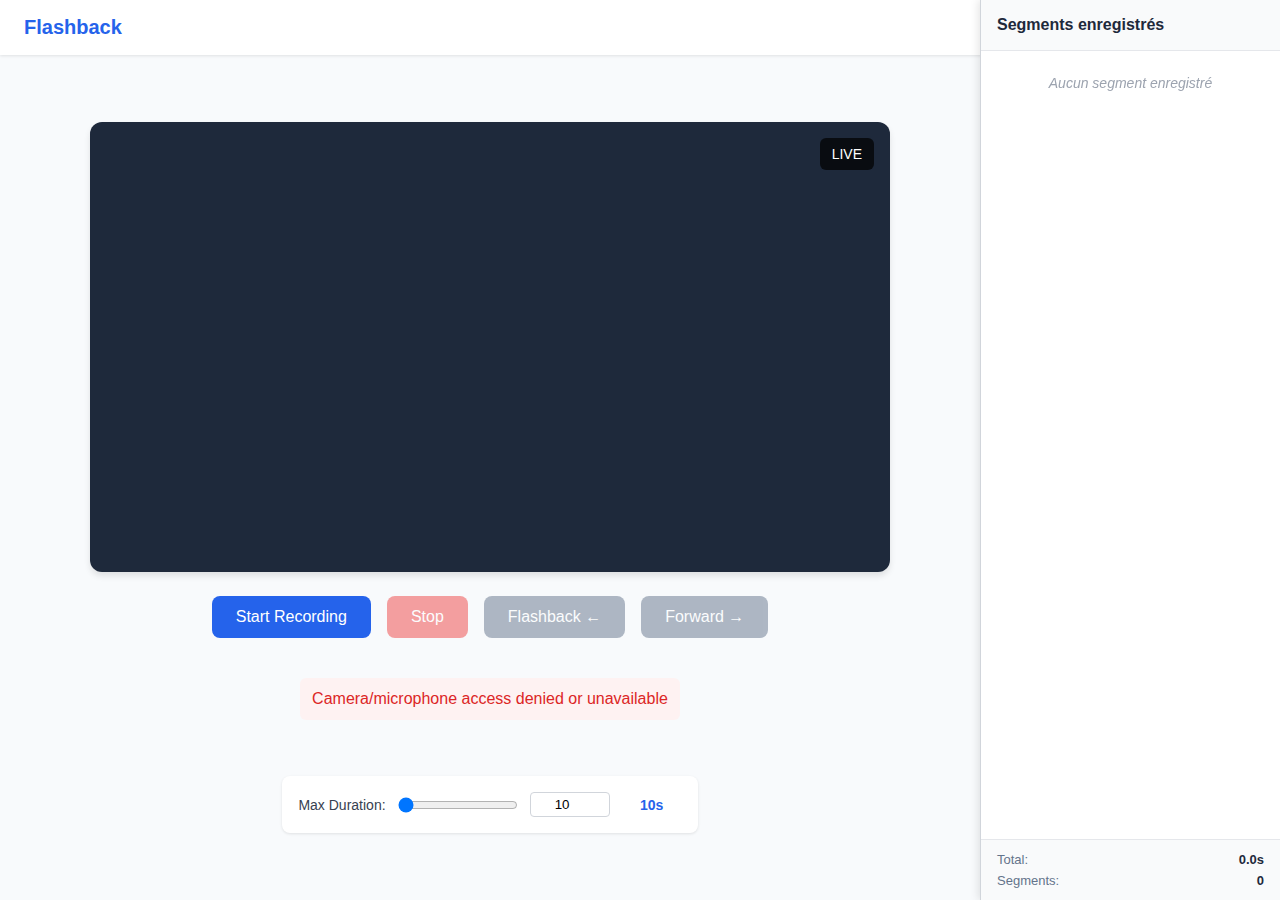
<file: App/index fonctionne pendant la durée d'enregistrement.html>
<!DOCTYPE html>
<html lang="en">
<head>
    <meta charset="UTF-8">
    <meta name="viewport" content="width=device-width, initial-scale=1.0">
    <title>Flashback - Training Recorder</title>
    <style>
        * {
            margin: 0;
            padding: 0;
            box-sizing: border-box;
        }

        body {
            font-family: 'Inter', -apple-system, BlinkMacSystemFont, sans-serif;
            background-color: #F8FAFC;
            color: #1E293B;
            height: 100vh;
            display: flex;
            flex-direction: column;
        }

        .header {
            background: white;
            padding: 16px 24px;
            box-shadow: 0 1px 3px rgba(0, 0, 0, 0.1);
            display: flex;
            justify-content: space-between;
            align-items: center;
        }

        .logo {
            font-size: 20px;
            font-weight: 600;
            color: #2563EB;
        }

        .status-indicator {
            display: flex;
            align-items: center;
            gap: 8px;
            font-size: 14px;
        }

        .recording-dot {
            width: 8px;
            height: 8px;
            background-color: #EF4444;
            border-radius: 50%;
            animation: pulse 1s infinite;
        }

        @keyframes pulse {
            0%, 100% { opacity: 1; }
            50% { opacity: 0.5; }
        }

        .main-content {
            flex: 1;
            display: flex;
            flex-direction: column;
            align-items: center;
            justify-content: center;
            padding: 24px;
            gap: 24px;
            margin-right: 300px;
        }

        .video-container {
            position: relative;
            width: 800px;
            height: 450px;
            background-color: #1E293B;
            border-radius: 12px;
            overflow: hidden;
            box-shadow: 0 4px 6px rgba(0, 0, 0, 0.1);
        }

        #videoPreview {
            width: 100%;
            height: 100%;
            object-fit: cover;
        }

        .video-overlay {
            position: absolute;
            top: 16px;
            right: 16px;
            background: rgba(0, 0, 0, 0.7);
            color: white;
            padding: 8px 12px;
            border-radius: 6px;
            font-size: 14px;
            font-weight: 500;
        }

        .controls {
            display: flex;
            gap: 16px;
            align-items: center;
        }

        .btn {
            padding: 12px 24px;
            border: none;
            border-radius: 8px;
            font-size: 16px;
            font-weight: 500;
            cursor: pointer;
            transition: all 0.2s;
            display: flex;
            align-items: center;
            gap: 8px;
        }

        .btn-primary {
            background-color: #2563EB;
            color: white;
        }

        .btn-primary:hover {
            background-color: #1D4ED8;
        }

        .btn-danger {
            background-color: #EF4444;
            color: white;
        }

        .btn-danger:hover {
            background-color: #DC2626;
        }

        .btn-secondary {
            background-color: #64748B;
            color: white;
        }

        .btn-secondary:hover {
            background-color: #475569;
        }

        .btn:disabled {
            opacity: 0.5;
            cursor: not-allowed;
        }

        /* Timeline Styles */
        .timeline-container {
            width: 800px;
            margin: 8px auto 0 auto;
        }

        .timeline-bar-container {
            position: relative;
        }

        .timeline-time-display {
            display: flex;
            justify-content: space-between;
            align-items: center;
            margin-top: 8px;
            font-size: 12px;
            color: #6B7280;
            font-family: 'Courier New', monospace;
        }

        .timeline-legend {
            margin-top: 4px;
            text-align: center;
        }

        .timeline-legend-text {
            font-size: 11px;
            color: #9CA3AF;
            font-style: italic;
        }

        .timeline-bar {
            height: 24px;
            background-color: #F3F4F6;
            border-radius: 12px;
            cursor: pointer;
            position: relative;
            border: 1px solid #D1D5DB;
            overflow: hidden;
            width: 100%;
        }

        .timeline-progress {
            height: 100%;
            background: linear-gradient(90deg, #10B981 0%, #059669 100%);
            border-radius: 12px;
            transition: width 0.3s ease;
        }

        .timeline-position {
            position: absolute;
            top: 0;
            left: 0;
            height: 100%;
            width: 3px;
            background-color: #EF4444;
            border-radius: 2px;
            z-index: 2;
            box-shadow: 0 0 4px rgba(239, 68, 68, 0.5);
        }

        .timeline-bar:hover {
            border-color: #9CA3AF;
            box-shadow: 0 0 0 2px rgba(59, 130, 246, 0.1);
        }

        /* Responsive timeline */
        @media (max-width: 768px) {
            .timeline-container {
                width: 100%;
                max-width: 400px;
            }

            .timeline-time-display {
                font-size: 11px;
            }

            .timeline-bar {
                height: 20px;
                border-radius: 10px;
            }

            .timeline-progress {
                border-radius: 10px;
            }

            .timeline-position {
                width: 2px;
            }
        }

        .flashback-info {
            background: white;
            padding: 16px;
            border-radius: 8px;
            box-shadow: 0 1px 3px rgba(0, 0, 0, 0.1);
            text-align: center;
            min-width: 300px;
        }

        .counter-display {
            font-size: 18px;
            font-weight: 600;
            color: #2563EB;
            margin-bottom: 8px;
        }

        .instructions {
            font-size: 14px;
            color: #64748B;
            line-height: 1.5;
        }

        .error-message {
            background-color: #FEF2F2;
            color: #DC2626;
            padding: 12px;
            border-radius: 6px;
            margin: 16px 0;
            display: none;
        }

        .success-message {
            background-color: #F0FDF4;
            color: #16A34A;
            padding: 12px;
            border-radius: 6px;
            margin: 16px 0;
            display: none;
        }

        .settings-panel {
            background: white;
            padding: 16px;
            border-radius: 8px;
            box-shadow: 0 1px 3px rgba(0, 0, 0, 0.1);
            margin-top: 16px;
        }

        .duration-control {
            display: flex;
            align-items: center;
            gap: 12px;
        }

        .duration-control label {
            font-size: 14px;
            font-weight: 500;
            color: #374151;
            white-space: nowrap;
        }

        .duration-control input[type="range"] {
            width: 120px;
        }

        .duration-control input[type="number"] {
            width: 80px;
            padding: 4px 8px;
            border: 1px solid #D1D5DB;
            border-radius: 4px;
            text-align: center;
        }

        .duration-control span {
            font-size: 14px;
            font-weight: 600;
            color: #2563EB;
            min-width: 60px;
            text-align: center;
        }

        @media (max-width: 768px) {
            .video-container {
                width: 100%;
                max-width: 400px;
                height: 225px;
            }

            .controls {
                flex-direction: column;
                gap: 12px;
            }
        }

        /* Debug Panel Styles */
        .debug-panel {
            position: fixed;
            top: 0;
            right: 0;
            width: 300px;
            height: 100vh;
            background: white;
            border-left: 1px solid #D1D5DB;
            box-shadow: -2px 0 8px rgba(0, 0, 0, 0.1);
            display: flex;
            flex-direction: column;
            z-index: 1000;
            overflow: hidden;
        }

        .debug-panel-header {
            padding: 16px;
            border-bottom: 1px solid #E5E7EB;
            background: #F9FAFB;
        }

        .debug-panel-header h3 {
            font-size: 16px;
            font-weight: 600;
            color: #1E293B;
            margin: 0;
        }

        .debug-segments-list {
            flex: 1;
            overflow-y: auto;
            padding: 8px;
        }

        .debug-empty {
            padding: 16px;
            text-align: center;
            color: #9CA3AF;
            font-size: 14px;
            font-style: italic;
        }

        .segment-item {
            padding: 8px 12px;
            margin-bottom: 4px;
            border-radius: 6px;
            border: 1px solid #E5E7EB;
            background: #FFFFFF;
            font-size: 13px;
            transition: background-color 0.2s;
        }

        .segment-item.playing {
            background: #DBEAFE;
            border-color: #3B82F6;
        }

        .segment-item-header {
            display: flex;
            justify-content: space-between;
            align-items: center;
            margin-bottom: 4px;
        }

        .segment-number {
            font-weight: 600;
            color: #2563EB;
        }

        .segment-duration {
            color: #64748B;
            font-size: 12px;
        }

        .segment-cumulative {
            font-size: 11px;
            color: #9CA3AF;
            margin-top: 2px;
        }

        .debug-panel-footer {
            padding: 12px 16px;
            border-top: 1px solid #E5E7EB;
            background: #F9FAFB;
        }

        .debug-summary {
            display: flex;
            flex-direction: column;
            gap: 6px;
        }

        .debug-summary-item {
            display: flex;
            justify-content: space-between;
            align-items: center;
            font-size: 13px;
        }

        .debug-label {
            color: #64748B;
            font-weight: 500;
        }

        .debug-value {
            color: #1E293B;
            font-weight: 600;
        }

        @media (max-width: 1200px) {
            .debug-panel {
                display: none;
            }

            .main-content {
                margin-right: 0;
            }
        }
    </style>
</head>
<body>
    <!-- Header -->
    <header class="header">
        <div class="logo">Flashback</div>
        <div class="status-indicator" id="statusIndicator">
            <div class="recording-dot" id="recordingDot" style="display: none;"></div>
            <span id="statusText">Ready</span>
        </div>
    </header>

    <!-- Main Content -->
    <div class="main-content">
        <!-- Video Preview -->
        <div class="video-container">
            <video id="videoPreview" autoplay muted playsinline></video>
            <div class="video-overlay" id="videoOverlay">LIVE</div>
        </div>

        <!-- Controls -->
        <div class="controls">
            <button class="btn btn-primary" id="startBtn">Start Recording</button>
            <button class="btn btn-danger" id="stopBtn" disabled>Stop</button>
            <button class="btn btn-secondary" id="flashbackBtn" disabled>Flashback ←</button>
            <button class="btn btn-secondary" id="forwardBtn" disabled>Forward →</button>
        </div>

        <!-- Flashback Info -->
        <div class="flashback-info" id="flashbackInfo" style="display: none;">
            <div class="counter-display" id="counterDisplay">Back presses: 0</div>
            <div class="instructions">Press ← to go back in time • Press → to advance</div>
        </div>

        <!-- Messages -->
        <div class="error-message" id="errorMessage"></div>
        <div class="success-message" id="successMessage"></div>

        <!-- Timeline -->
        <div class="timeline-container" id="timelineContainer" style="display: none;">
            <div class="timeline-bar-container">
                <div class="timeline-bar" id="timelineBar">
                    <div class="timeline-progress" id="timelineProgress"></div>
                    <div class="timeline-position" id="timelinePosition" style="display: none;"></div>
                </div>
            </div>
            <div class="timeline-time-display">
                <span id="timeStart">0:00</span>
                <span id="timeCurrent">0:00</span>
                <span id="timeEnd">0:00</span>
            </div>
            <div class="timeline-legend">
                <span class="timeline-legend-text" id="timelineLegend">Click to jump to any moment</span>
            </div>
        </div>

        <!-- Settings Panel -->
        <div class="settings-panel">
            <div class="duration-control">
                <label for="durationRange">Max Duration:</label>
                <input type="range" id="durationRange" min="1" max="3600" value="10">
                <input type="number" id="durationValue" min="1" max="3600" value="10">
                <span id="durationDisplay">10s</span>
            </div>
        </div>
    </div>

    <!-- Debug Panel -->
    <div class="debug-panel" id="debugPanel">
        <div class="debug-panel-header">
            <h3>Segments enregistrés</h3>
        </div>
        <div class="debug-segments-list" id="debugSegmentsList">
            <div class="debug-empty">Aucun segment enregistré</div>
        </div>
        <div class="debug-panel-footer">
            <div class="debug-summary">
                <div class="debug-summary-item">
                    <span class="debug-label">Total:</span>
                    <span class="debug-value" id="debugTotalDuration">0.0s</span>
                </div>
                <div class="debug-summary-item">
                    <span class="debug-label">Segments:</span>
                    <span class="debug-value" id="debugSegmentCount">0</span>
                </div>
            </div>
        </div>
    </div>

    <script>
        class FlashbackRecorder {
            constructor() {
                // DOM Elements
                this.videoPreview = document.getElementById('videoPreview');
                this.startBtn = document.getElementById('startBtn');
                this.stopBtn = document.getElementById('stopBtn');
                this.flashbackBtn = document.getElementById('flashbackBtn');
                this.forwardBtn = document.getElementById('forwardBtn');
                this.statusText = document.getElementById('statusText');
                this.recordingDot = document.getElementById('recordingDot');
                this.videoOverlay = document.getElementById('videoOverlay');
                this.flashbackInfo = document.getElementById('flashbackInfo');
                this.counterDisplay = document.getElementById('counterDisplay');
                this.errorMessage = document.getElementById('errorMessage');
                this.successMessage = document.getElementById('successMessage');
                this.timelineContainer = document.getElementById('timelineContainer');
                this.timelineBar = document.getElementById('timelineBar');
                this.timelineProgress = document.getElementById('timelineProgress');
                this.timelinePosition = document.getElementById('timelinePosition');
                this.timeStart = document.getElementById('timeStart');
                this.timeCurrent = document.getElementById('timeCurrent');
                this.timeEnd = document.getElementById('timeEnd');
                this.timelineLegend = document.getElementById('timelineLegend');
                this.durationRange = document.getElementById('durationRange');
                this.durationValue = document.getElementById('durationValue');
                this.durationDisplay = document.getElementById('durationDisplay');
                this.debugPanel = document.getElementById('debugPanel');
                this.debugSegmentsList = document.getElementById('debugSegmentsList');
                this.debugTotalDuration = document.getElementById('debugTotalDuration');
                this.debugSegmentCount = document.getElementById('debugSegmentCount');

                // State
                this.stream = null;
                this.mediaRecorder = null;
                this.state = 'stopped'; // 'recording' | 'playback' | 'stopped' | 'transitioning'
                this.recordedSessions = [];
                this.currentSessionChunks = [];
                this.currentPlaybackIndex = 0;
                this.playbackVideo = null;
                this.allSessions = [];
                this.currentReferencePosition = null;
                this.backPressCount = 0;
                this.forwardPressCount = 0;
                this.backResetTimer = null;
                this.forwardResetTimer = null;
                this.recordingStartTime = 0;
                this.totalRecordedTime = 0;
                this.maxDuration = 10; // seconds
                this.sessionBoundaries = [];
                this._pendingRevokes = [];
                this.activeMimeType = null; // MimeType utilisé pour les blobs
                this._playbackId = 0; // Identifiant unique pour chaque lecture (permet d'invalider les handlers obsolètes)
                this._playbackTimeout = null;
                this._playbackInterval = null;
                this._timeupdateHandler = null;
                this._timeupdateGuardTimeout = null;
                this._onEndedHandler = null;
                this._onErrorHandler = null;
                this._metadataTimeout = null;
                this._finalizePlayback = null;

                // Bind methods
                this.handleBackKey = this.handleBackKey.bind(this);
                this.handleForwardKey = this.handleForwardKey.bind(this);
                this.handleEscapeKey = this.handleEscapeKey.bind(this);
                this.handleTimelineClick = this.handleTimelineClick.bind(this);
                this.onSessionEnded = this.onSessionEnded.bind(this);

                // Initialize
                this.loadSettings();
                this.initEventListeners();
                this.updateDurationDisplay();
                this.updateDebugPanel(); // Initialiser l'affichage du panneau de debug
                this.setState('recording');
                this.startRecording(); // Auto-start as per US-001
            }

            setState(newState) {
                const validStates = ['recording', 'playback', 'stopped', 'transitioning'];
                if (!validStates.includes(newState)) {
                    // console.error(`Invalid state: ${newState}`);
                    return;
                }
                const oldState = this.state;
                this.state = newState;
                // console.debug(`[state] ${oldState} → ${newState}`);
            }

            initEventListeners() {
                this.startBtn.addEventListener('click', () => this.startRecording());
                this.stopBtn.addEventListener('click', () => this.stopRecording());
                this.flashbackBtn.addEventListener('click', () => this.handleBack());
                this.forwardBtn.addEventListener('click', () => this.handleForward());

                this.durationRange.addEventListener('input', () => this.updateDurationFromRange());
                this.durationValue.addEventListener('change', () => this.updateDurationFromInput());

                document.addEventListener('keydown', (e) => {
                    if (e.key === 'ArrowLeft') this.handleBackKey();
                    if (e.key === 'ArrowRight') this.handleForwardKey();
                    if (e.key === 'Escape') this.handleEscapeKey();
                });

                this.timelineBar.addEventListener('click', (e) => this.handleTimelineClick(e));
            }

            loadSettings() {
                const saved = localStorage.getItem('flashbackMaxDuration');
                if (saved) {
                    this.maxDuration = parseInt(saved, 10);
                    this.durationRange.value = this.maxDuration;
                    this.durationValue.value = this.maxDuration;
                }
            }

            saveSettings() {
                localStorage.setItem('flashbackMaxDuration', this.maxDuration.toString());
            }


            // === MISE A JOUR DE LA DUREE A DROITE DE LA REGLETTE ===  

            updateDurationFromRange() {
            /**
             * Met à jour la durée maximale depuis le slider/range input.
             * Cette fonction est appelée quand l'utilisateur bouge le curseur du slider.
             * Elle synchronise la valeur avec l'input numérique et met à jour l'affichage.
             */
                this.maxDuration = parseInt(this.durationRange.value, 10);
                this.durationValue.value = this.maxDuration;
                this.updateDurationDisplay();
                this.saveSettings();
                this.enforceRollingBuffer();
                this.updateDebugPanel();
            }

            updateDurationFromInput() {
            /**
             * Met à jour la durée maximale depuis l'input numérique.
             * Cette fonction est appelée quand l'utilisateur tape une valeur dans le champ numérique.
             * Elle applique des contraintes (1-3600 secondes) et synchronise avec le slider.
             */
                let val = parseInt(this.durationValue.value, 10);
                if (isNaN(val) || val < 1) val = 1;
                if (val > 3600) val = 3600;
                this.maxDuration = val;
                this.durationRange.value = val;
                this.durationValue.value = val;
                this.updateDurationDisplay();
                this.saveSettings();
                this.enforceRollingBuffer();
                this.updateDebugPanel();
            }

            updateDurationDisplay() {
            /**
             * Met à jour l'affichage textuel de la durée maximale.
             * Affiche la valeur actuelle de maxDuration avec l'unité "s" dans l'élément durationDisplay.
             */
                this.durationDisplay.textContent = `${this.maxDuration}s`;
            }

            // === LANCEMENT ET ARRÊT ENREGISTREMENT ===

            async startRecording() {
                try {
                    // console.debug('[startRecording] Starting', { recordedSessionsCount: this.recordedSessions.length, totalRecordedTime: this.totalRecordedTime, hasStream: !!this.stream, streamState: this.stream ? this.stream.active : 'no stream' });
                    // Nettoyer toute source blob précédente avant de démarrer
                    if (this.videoPreview) {
                        this.videoPreview.src = '';
                        // Ne pas mettre srcObject à null si on a déjà un stream - on veut le réutiliser
                        // On le réattache juste après
                        if (this.videoPreview.srcObject && this.videoPreview.srcObject !== this.stream) {
                            this.videoPreview.srcObject = null;
                        }
                    }
                    // Ne pas obtenir un nouveau stream si on en a déjà un actif
                    if (!this.stream || (this.stream && !this.stream.active)) {
                        // console.debug('[startRecording] Getting new stream', { hadStream: !!this.stream, wasActive: this.stream ? this.stream.active : false });
                        if (this.stream) {
                            // Arrêter l'ancien stream avant d'en obtenir un nouveau
                            this.stream.getTracks().forEach(track => track.stop());
                        }
                    this.stream = await navigator.mediaDevices.getUserMedia({ video: true, audio: true });
                    }
                    // Toujours réattacher le stream pour s'assurer qu'il est actif
                    this.videoPreview.srcObject = this.stream;
                    this.videoOverlay.textContent = 'LIVE';
                    this.videoOverlay.style.display = 'block';

                    const options = { mimeType: 'video/webm;codecs=vp9,opus' };
                    if (!MediaRecorder.isTypeSupported(options.mimeType)) {
                        // console.warn('VP9 not supported, falling back to VP8');
                        options.mimeType = 'video/webm;codecs=vp8,opus';
                    }
                    this.activeMimeType = options.mimeType;

                    // Recréer le MediaRecorder si nécessaire (il a été arrêté lors du flashback)
                    if (!this.mediaRecorder || this.mediaRecorder.state === 'inactive') {
                    this.mediaRecorder = new MediaRecorder(this.stream, options);
                    this.mediaRecorder.ondataavailable = (event) => {
                        if (event.data.size > 0) {
                            this.currentSessionChunks.push(event.data);
                        }
                    };

                    this.mediaRecorder.onstop = () => {
                        // console.log('MediaRecorder stopped');
                        if (this.state !== 'transitioning') {
                            this.saveCurrentSession();
                        }
                    };
                    }

                    // Start recording with 1-second chunks
                    this.mediaRecorder.start(1000);
                    this.setState('recording');
                    this.recordingStartTime = Date.now();
                    this.currentSessionStartMs = Date.now();

                    this.updateUIForRecording();
                    this.startTimer(); // Démarrer le timer permettant l'actualisation régulière de la barre de progression
                    this.showMessage('Recording started', 'success');
                } catch (err) {
                    // console.error('Error accessing media devices:', err);
                    this.showMessage('Camera/microphone access denied or unavailable', 'error');
                }
            }

            stopRecording() {
                if (this.mediaRecorder && this.state === 'recording') {
                    this.mediaRecorder.stop();
                    this.setState('stopped');
                    this.stopTimer();
                    this.saveCurrentSession();
                    this.updateUIForStopped();
                }
            }

            resumeRecording() {
                // Vérifier seulement qu'on n'est pas déjà en train d'enregistrer et qu'on a un stream
                // startRecording() gère lui-même les transitions d'état et le nettoyage
                if (this.state !== 'recording' && this.stream) {
                    // console.debug('[resume] Resuming recording', { currentState: this.state, recordedSessionsCount: this.recordedSessions.length, totalRecordedTime: this.totalRecordedTime });
                    this.startRecording();
                } else {
                    // console.debug('[resume] Cannot resume', { state: this.state, hasStream: !!this.stream });
                }
            }

            // === GESTION DES TOUCHES ===
            
            handleBackKey() {
                this.handleBack();
            }

            handleForwardKey() {
                this.handleForward();
            }

            handleEscapeKey() {
                if (this.state === 'playback') {
                    this.stopPlaybackAndResumeRecording();
                }
            }

            // === GESTION DES FLASHBACKS ===

            async handleBack() {
                // console.log(`[${new Date().toISOString()}] BACK BUTTON PRESSED - backPressCount before: ${this.backPressCount}`);
                // Permettre les flashbacks même pendant 'transitioning' pour contrôle immédiat

                // Incrémenter le compteur dès le début pour éviter les courses de conditions
                this.incrementBackCounter();
                // console.log(`[${new Date().toISOString()}] BACK BUTTON PRESSED - backPressCount after increment: ${this.backPressCount}`);

                // Calculer directement le targetTime
                const backDuration = this.calculateSeekDuration(this.backPressCount);
                // console.log(`[${new Date().toISOString()}] BACK BUTTON PRESSED - backDuration calculated: ${backDuration}s`);
                let totalDuration = this.totalRecordedTime;
                if (this.state === 'recording' && this.currentSessionStartMs) {
                    const elapsed = Math.floor((Date.now() - this.currentSessionStartMs) / 1000);
                    totalDuration += elapsed;
                }

                let targetTime;
                if (totalDuration < backDuration) {
                    // console.log(`Not enough data, playing from start`);
                    this.showMessage(`Playing from beginning`, 'success');
                    targetTime = 0;
                } else {
                    targetTime = Math.max(0, totalDuration - backDuration);
                    // console.log(`Calculated target time: ${totalDuration}s - ${backDuration}s = ${targetTime}s`);
                }

                // Appeler directement seekPlayback
                await this.seekPlayback(targetTime, {
                    allowFromRecording: true,
                    allowFromStopped: true
                });
            }

            async handleForward() {
                // Permettre les forwards même pendant 'transitioning' pour contrôle immédiat

                // Incrémenter le compteur dès le début pour éviter les courses de conditions
                this.incrementForwardCounter();

                // Calculer la position cible (similaire à handleBack)
                const forwardDuration = this.calculateSeekDuration(this.forwardPressCount);
                let currentTotalTime = 0;
                for (let i = 0; i < this.currentPlaybackIndex; i++) {
                    currentTotalTime += this.allSessions[i].estimatedDuration;
                }
                currentTotalTime += this.playbackVideo.currentTime;

                const targetTime = currentTotalTime + forwardDuration;
                const totalDuration = this.allSessions.reduce((acc, s) => acc + s.estimatedDuration, 0);

                // console.log(`Forward: current=${currentTotalTime}s + duration=${forwardDuration}s = target=${targetTime}s (total=${totalDuration}s)`);

                // Vérification si on dépasse la fin (comme advancePlayback)
                if (targetTime >= totalDuration) {
                    // console.log(`Advanced beyond end - resuming recording`);
                    this.showMessage('End of recording reached - resuming live recording', 'success');
                    this.resumeRecordingAfterPlayback();
                    return;
                }

                // Déléguer à seekPlayback (comme handleBack)
                await this.seekPlayback(targetTime, {
                    allowFromRecording: false,
                    allowFromStopped: false
                });
            }

            calculateSeekDuration(pressCount) {
            /**
             * Calcule la durée d'un flashback/avance basée sur le nombre d'appuis successifs.
             * Utilise une progression exponentielle (1, 2, 4, 8, 16... secondes).
             *
             * Formule: 2^(pressCount - 1) secondes
             * - 1er appui (pressCount=1): 2^(1-1) = 2^0 = 1 seconde
             * - 2ème appui (pressCount=2): 2^(2-1) = 2^1 = 2 secondes
             * - 3ème appui (pressCount=3): 2^(3-1) = 2^2 = 4 secondes
             */
                return Math.pow(2, pressCount - 1);
            }

            async seekPlayback(targetTime, options = {}) {
            /**
             * Fonction commune pour rechercher une position dans la lecture.
             * Gère la validation, l'arrêt d'enregistrement conditionnel, et le lancement de lecture.
             */
                const {
                    allowFromRecording = false,  // Permettre l'appel depuis 'recording'
                    allowFromStopped = false     // Permettre l'appel depuis 'stopped'
                } = options;

                // console.log(`=== SEEKING PLAYBACK ===`);
                // console.log(`Target time: ${targetTime}s, allowFromRecording: ${allowFromRecording}, allowFromStopped: ${allowFromStopped}`);

                // Validation d'état
                if (this.state === 'transitioning') {
                    // console.log('Interrupting current transition for new seek');
                    // Permettre l'interruption pour contrôle utilisateur immédiat
                }
                if (this.state !== 'playback' && !allowFromRecording && !allowFromStopped) {
                    // console.log(`Seek ignored: invalid state ${this.state}`);
                    return;
                }
                if (this.state === 'stopped' && !allowFromStopped) {
                    // console.log('Seek ignored: stopped state not allowed');
                    return;
                }

                // Vérification des données disponibles
                if (this.recordedSessions.length === 0 && this.currentSessionChunks.length === 0) {
                    // console.log(`ERROR: No recording data available`);
                    this.showMessage('No recording data available for playback', 'error');
                    return;
                }

                // Arrêt d'enregistrement si nécessaire et autorisé
                if (this.state === 'recording' && allowFromRecording) {
                    // console.log('Stopping current recording for seekPlayback operation');
                    this.setState('transitioning');
                    try {
                        this.mediaRecorder.stop();
                    } catch (e) {
                        // console.warn('mediaRecorder.stop threw', e);
                    }
                    this.stopTimer();
                    await this.waitForRecorderStop();
                    // Sauvegarde manuelle nécessaire car onstop ne la fait pas en état 'transitioning'
                    this.saveCurrentSession();
                }

                // Incrémenter l'identifiant de lecture pour invalider tous les handlers de l'ancienne lecture
                // Cela doit être fait AVANT de recréer allSessions pour éviter les race conditions
                this._playbackId++;

                // Synchroniser allSessions avec recordedSessions (contient la session sauvegardée si on était en recording)
                this.allSessions = [...this.recordedSessions];

                // DEBUG: Inspecter l'état des sessions avant calcul totalDuration
                // console.log('[DEBUG seekPlayback] Session state before totalDuration calc:', {
                //     recordedSessionsCount: this.recordedSessions.length,
                //     allSessionsCount: this.allSessions.length,
                //     recordedSessions: this.recordedSessions.map((s, i) => ({
                //         index: i,
                //         estimatedDuration: s.estimatedDuration,
                //         blobSize: s.blob ? s.blob.size : 'no blob',
                //         hasBlobUrl: !!s.blobUrl
                //     })),
                //     allSessions: this.allSessions.map((s, i) => ({
                //         index: i,
                //         estimatedDuration: s.estimatedDuration,
                //         blobSize: s.blob ? s.blob.size : 'no blob',
                //         hasBlobUrl: !!s.blobUrl
                //     })),
                //     currentSessionChunksCount: this.currentSessionChunks.length,
                //     totalRecordedTime: this.totalRecordedTime,
                //     state: this.state
                // });

                // Validation du targetTime par rapport à la durée totale disponible
                let totalDuration = this.allSessions.reduce((acc, s) => acc + s.estimatedDuration, 0); // Somme les durées de toutes les sessions
                // console.log(`[DEBUG seekPlayback] totalDuration calculation: ${totalDuration}s (from ${this.allSessions.length} sessions)`);
                const validatedTargetTime = Math.max(0, Math.min(targetTime, totalDuration));
                // console.log(`totalDuration: ${totalDuration}s, targetTime: ${targetTime}s`);
                
                if (validatedTargetTime !== targetTime) {
                    // console.warn(`targetTime ${targetTime}s clamped to ${validatedTargetTime}s (totalDuration: ${totalDuration}s)`);
                }

                // console.log(`Seeking flashback to validated time: ${validatedTargetTime}s`);
                this.currentReferencePosition = validatedTargetTime;

                // Lancement de la lecture
                this.playSessionsFromTimestamp(validatedTargetTime);
            }

            calculateTargetTime(clickPercentOfTimeline, rect, totalDuration) {
                /**
                * Calcule le timestamp cible en fonction de la position du clic sur la timeline.
                * Utilise la même logique pour recording et playback : calcul par rapport à la largeur effective
                * de la barre verte avec gestion de l'overflow.
                 */
            
                // Calcul de la largeur effective de la barre verte (même logique que updateTimeline)
                const effectiveBarWidthPercent = this.maxDuration > 0 ? Math.min((totalDuration / this.maxDuration) * 100, 100) : 100;
                const effectiveBarWidthPx = (effectiveBarWidthPercent / 100) * rect.width;

                // Convertir clickPercentOfTimeline en position x (pixels)
                const x = clickPercentOfTimeline * rect.width;

                // Calculer percent relatif à la largeur effective
                let percent;
                if (x <= effectiveBarWidthPx) {
                    // Clic sur la barre verte : calculer par rapport à la barre verte
                    percent = effectiveBarWidthPx > 0 ? x / effectiveBarWidthPx : 0;
                    // console.debug('[timeline] Click on green bar', { x, effectiveBarWidthPx, effectiveBarWidthPercent, percent });
                } else {
                    // Clic sur partie grise : traiter comme 100% de la barre verte
                    percent = 1.0;
                    // console.debug('[timeline] Click on gray area (beyond green bar), treating as 100%', { x, effectiveBarWidthPx });
                }

                // Calculer targetTime selon qu'il y ait overflow ou non
                let targetTime;
                if (totalDuration <= this.maxDuration) {
                    // Pas d'overflow : la barre verte représente totalDuration secondes
                    targetTime = percent * totalDuration;
                } else {
                    // Overflow : la barre verte représente les maxDuration dernières secondes
                    const overflow = totalDuration - this.maxDuration;
                    targetTime = (percent * this.maxDuration) + overflow;
                }
                const overflowForLog = Math.max(0, totalDuration - this.maxDuration);
                // console.log(`Timeline click: clickPercentOfTimeline=${clickPercentOfTimeline}, effectiveBarWidthPercent=${effectiveBarWidthPercent}%, effectiveBarWidthPx=${effectiveBarWidthPx}px, percent=${percent}, overflow=${overflowForLog}s, totalDuration=${totalDuration}s, targetTime=${targetTime}s`);
                return targetTime;
            }

            incrementBackCounter() {
                // console.log(`[${new Date().toISOString()}] incrementBackCounter - before: ${this.backPressCount}`);
                this.backPressCount++;
                // console.log(`[${new Date().toISOString()}] incrementBackCounter - after: ${this.backPressCount}`);
                this.updateCounterDisplay();
                clearTimeout(this.backResetTimer);
                this.backResetTimer = setTimeout(() => {
                    // console.log(`[${new Date().toISOString()}] backPressCount reset to 0`);
                    this.backPressCount = 0;
                    this.updateCounterDisplay();
                }, 500);
            }

            incrementForwardCounter() {
                this.forwardPressCount++;
                clearTimeout(this.forwardResetTimer);
                this.forwardResetTimer = setTimeout(() => {
                    this.forwardPressCount = 0;
                }, 500);
            }

            updateCounterDisplay() {
                const duration = Math.pow(2, this.backPressCount);
                this.counterDisplay.textContent = `← ${this.backPressCount} press${this.backPressCount !== 1 ? 'es' : ''} = ${duration}s back`;
            }

            updateDebugPanel() {
                /**
                 * Met à jour le panneau de debug avec les informations des segments enregistrés.
                 * Affiche pour chaque segment : numéro, durée, durée cumulée.
                 * Met en évidence le segment actuellement en lecture.
                 */
                if (!this.debugSegmentsList) return;

                // Vider la liste actuelle
                this.debugSegmentsList.innerHTML = '';

                // Si aucun segment, afficher le message vide
                if (this.recordedSessions.length === 0) {
                    const emptyMsg = document.createElement('div');
                    emptyMsg.className = 'debug-empty';
                    emptyMsg.textContent = 'Aucun segment enregistré';
                    this.debugSegmentsList.appendChild(emptyMsg);
                    this.debugTotalDuration.textContent = '0.0s';
                    this.debugSegmentCount.textContent = '0';
                    return;
                }

                // Parcourir tous les segments et créer les éléments HTML
                this.recordedSessions.forEach((session, index) => {
                    const segmentItem = document.createElement('div');
                    segmentItem.className = 'segment-item';
                    
                    // Vérifier si ce segment est actuellement en lecture
                    // Note: currentPlaybackIndex fait référence à allSessions, mais on affiche recordedSessions
                    // La mise en évidence fonctionne tant que les deux tableaux sont synchronisés
                    if (this.state === 'playback' && this.currentPlaybackIndex === index) {
                        segmentItem.classList.add('playing');
                    }

                    // Créer le header du segment (numéro et durée)
                    const header = document.createElement('div');
                    header.className = 'segment-item-header';
                    
                    const segmentNumber = document.createElement('span');
                    segmentNumber.className = 'segment-number';
                    segmentNumber.textContent = `Segment ${index + 1}`;
                    
                    const segmentDuration = document.createElement('span');
                    segmentDuration.className = 'segment-duration';
                    segmentDuration.textContent = `${session.estimatedDuration.toFixed(1)}s`;
                    
                    header.appendChild(segmentNumber);
                    header.appendChild(segmentDuration);
                    
                    // Créer la durée cumulée
                    const cumulative = document.createElement('div');
                    cumulative.className = 'segment-cumulative';
                    cumulative.textContent = `Cumulé: ${session.endTime.toFixed(1)}s`;
                    
                    segmentItem.appendChild(header);
                    segmentItem.appendChild(cumulative);
                    this.debugSegmentsList.appendChild(segmentItem);
                });

                // Mettre à jour le résumé (durée totale et nombre de segments)
                this.debugTotalDuration.textContent = `${this.totalRecordedTime.toFixed(1)}s`;
                this.debugSegmentCount.textContent = this.recordedSessions.length.toString();
            }

            startTimer() {
                this.timerInterval = setInterval(() => {
                    this.updateTimeline();
                }, 200);
            }

            stopTimer() {
                if (this.timerInterval) {
                    clearInterval(this.timerInterval);
                    this.timerInterval = null;
                }
            }

            updateUIForRecording() {
                this.startBtn.disabled = true;
                this.stopBtn.disabled = false;
                this.flashbackBtn.disabled = false;
                this.forwardBtn.disabled = true;
                this.recordingDot.style.display = 'block';
                this.statusText.textContent = 'REC';
                this.flashbackInfo.style.display = 'none';
                this.timelineContainer.style.display = 'block';
                this.timelineLegend.textContent = 'Recording in progress...';
                // Masquer le curseur rouge pendant l'enregistrement
                this.timelinePosition.style.display = 'none';
            }

            updateUIForPlayback() {
                this.startBtn.disabled = true;
                this.stopBtn.disabled = true;
                this.flashbackBtn.disabled = false;
                this.forwardBtn.disabled = false;
                this.recordingDot.style.display = 'none';
                this.statusText.textContent = 'PLAYBACK';
                this.videoOverlay.style.display = 'none';
                this.flashbackInfo.style.display = 'block';
                // Ne pas remettre les compteurs à 0 pour permettre les flashbacks multiples continus
                // this.backPressCount = 0;
                // this.forwardPressCount = 0;
                // this.updateCounterDisplay();
                this.timelinePosition.style.display = 'block';
                this.timelineLegend.textContent = 'Click timeline to jump • ←/→ to navigate';
                // S'assurer que la timeline est visible en mode lecture
                this.timelineContainer.style.display = 'block';
            }

            updateUIForStopped() {
                this.startBtn.disabled = false;
                this.stopBtn.disabled = true;
                this.flashbackBtn.disabled = true;
                this.forwardBtn.disabled = true;
                this.recordingDot.style.display = 'none';
                this.statusText.textContent = 'Stopped';
                this.flashbackInfo.style.display = 'none';
                this.timelineContainer.style.display = 'none';
                // Masquer le curseur rouge quand on est arrêté
                this.timelinePosition.style.display = 'none';
            }

            saveCurrentSession() {
                /**
                 * Sauvegarde la session d'enregistrement en cours en créant un blob vidéo
                 * et l'ajoute à la liste des sessions enregistrées.
                 * 
                 * Cette fonction est appelée :
                 * - Lors d'un arrêt manuel de l'enregistrement (stopRecording)
                 * - Lors d'un flashback (startFlashbackPlayback) pour sauvegarder la session en cours
                 * 
                 * La session est créée à partir des chunks accumulés depuis le démarrage
                 * de l'enregistrement et est ajoutée à recordedSessions pour permettre
                 * la lecture ultérieure des flashbacks.
                 */
                // Si aucun chunk n'a été enregistré, ne rien faire
                if (this.currentSessionChunks.length === 0) return;

                // Récupérer le type MIME utilisé pour l'enregistrement (VP9 ou VP8)
                const mimeType = this.activeMimeType || 'video/webm';
                
                // Créer un blob vidéo à partir de tous les chunks accumulés
                const blob = new Blob(this.currentSessionChunks, { type: mimeType });
                
                // Calculer la durée estimée de la session en secondes (avec précision décimale)
                // On garde la précision décimale pour éviter les erreurs cumulées lors de multiples sessions
                const elapsedMs = this.currentSessionStartMs ? (Date.now() - this.currentSessionStartMs) : 0;
                const estimatedDuration = Math.max(0.1, elapsedMs / 1000); // Conserver la précision décimale

                // Vérifications pour éviter les sessions corrompues
                const MIN_DURATION = 0.5; // secondes
                const MIN_BLOB_SIZE = 5000; // octets

                if (estimatedDuration < MIN_DURATION) {
                    // console.log('[save] Session too short, skipping', {
                    //     estimatedDuration,
                    //     minDuration: MIN_DURATION,
                    //     chunkCount: this.currentSessionChunks.length
                    // });
                    this.currentSessionChunks = []; // Vider les chunks
                    return;
                }

                if (blob.size < MIN_BLOB_SIZE) {
                    // console.log('[save] Blob too small, skipping', {
                    //     blobSize: blob.size,
                    //     minBlobSize: MIN_BLOB_SIZE,
                    //     chunkCount: this.currentSessionChunks.length
                    // });
                    this.currentSessionChunks = []; // Vider les chunks
                    return;
                }

                // Créer l'objet session avec toutes les métadonnées nécessaires
                // 
                // NOTE IMPORTANTE sur totalRecordedTime :
                // totalRecordedTime représente la durée cumulée des sessions DÉJÀ sauvegardées
                // (pas incluant la session en cours). Donc :
                // - startTime = totalRecordedTime correspond bien à la position absolue de début
                //   de la session dans l'enregistrement total (ex: si totalRecordedTime=5s,
                //   la session commence à la 5ème seconde absolue)
                // - Après avoir sauvegardé cette session, on incrémente totalRecordedTime
                //   pour qu'il représente la durée totale incluant cette session
                const session = {
                    blob,                                    // Le blob vidéo contenant les données
                    chunkCount: this.currentSessionChunks.length,  // Nombre de chunks (pour debug)
                    estimatedDuration,                      // Durée estimée en secondes
                    startTime: this.totalRecordedTime,      // Position absolue de début dans l'enregistrement total
                    endTime: this.totalRecordedTime + estimatedDuration  // Position absolue de fin
                };

                // console.debug('[save] Saving session', { beforeCount: this.recordedSessions.length, estimatedDuration, totalRecordedTime: this.totalRecordedTime });
                
                // Ajouter la session à la liste des sessions enregistrées
                this.recordedSessions.push(session);
                
                // Mettre à jour le temps total enregistré (utilisé pour la timeline et le buffer roulant)
                // Après cette incrémentation, totalRecordedTime représente la durée totale
                // incluant la session qu'on vient de sauvegarder
                this.totalRecordedTime += estimatedDuration;
                
                // Ajouter une frontière de session (utilisée pour le calcul des fenêtres de visualisation)
                this.sessionBoundaries.push(this.totalRecordedTime);
                
                // console.debug('[save] After push', { count: this.recordedSessions.length, totalRecordedTime: this.totalRecordedTime });
                
                // Réinitialiser les variables pour la prochaine session
                this.currentSessionChunks = [];
                this.currentSessionStartMs = null;

                // Appliquer le buffer roulant (supprime les sessions les plus anciennes si on dépasse maxDuration)
                this.enforceRollingBuffer();
                // console.debug('[save] After enforceRollingBuffer', { count: this.recordedSessions.length, totalRecordedTime: this.totalRecordedTime });
                
                // Mettre à jour le panneau de debug
                this.updateDebugPanel();
                
                // Mettre à jour l'affichage de la timeline uniquement si on est dans un état approprié
                // (pas besoin d'appeler si on est en 'stopped' ou 'transitioning', le test dans updateTimeline() le gère)
                // On garde l'appel ici car saveCurrentSession() peut être appelée pendant 'recording' (flashback)
                this.updateTimeline();
            }

            enforceRollingBuffer() {
                // console.debug('[buffer] enforceRollingBuffer called', { totalRecordedTime: this.totalRecordedTime, maxDuration: this.maxDuration, sessionsCount: this.recordedSessions.length });
                while (this.totalRecordedTime > this.maxDuration && this.recordedSessions.length > 0) {
                    const removed = this.recordedSessions.shift();
                    // console.debug('[buffer] Removed session', { removedDuration: removed.estimatedDuration, remainingCount: this.recordedSessions.length });
                    this.totalRecordedTime -= removed.estimatedDuration;
                    this.sessionBoundaries.shift();
                    // Adjust start times of remaining sessions
                    this.recordedSessions.forEach(s => {
                        s.startTime -= removed.estimatedDuration;
                        s.endTime -= removed.estimatedDuration;
                    });
                    // Adjust total boundaries
                    for (let i = 0; i < this.sessionBoundaries.length; i++) {
                        this.sessionBoundaries[i] -= removed.estimatedDuration;
                    }
                    if (removed && removed.blobUrl) {
                        const inPlayback = this.state === 'playback' && Array.isArray(this.allSessions) && this.allSessions.includes(removed);
                        if (inPlayback) {
                            this._pendingRevokes.push(removed.blobUrl);
                        } else {
                    URL.revokeObjectURL(removed.blobUrl);
                        }
                    }
                }
            }

            showMessage(text, type) {
                const msgEl = type === 'error' ? this.errorMessage : this.successMessage;
                const hideEl = type === 'error' ? this.successMessage : this.errorMessage;
                hideEl.style.display = 'none';
                msgEl.textContent = text;
                msgEl.style.display = 'block';
                setTimeout(() => {
                    msgEl.style.display = 'none';
                }, 3000);
            }

            formatTime(seconds) {
                const mins = Math.floor(seconds / 60);
                const secs = Math.floor(seconds % 60);
                return `${mins}:${secs.toString().padStart(2, '0')}`;
            }

            updateTimeline() {
                // Note : cette fonction peut être appelée dans n'importe quel état.
                // En état 'stopped' ou 'transitioning', elle affichera simplement la timeline
                // avec les données disponibles (durée totale enregistrée, etc.).
                // Si la timeline est masquée (updateUIForStopped), les mises à jour DOM n'ont pas d'effet visuel.

                // Timestamp pour diagnostiquer la fréquence des updates
                const timestamp = new Date().toISOString();

                let totalDuration = this.totalRecordedTime;
                let currentTime = 0; // temps absolu courant (depuis début de l'enregistrement)
                let progressPercent = 0; // largeur de la barre verte

                if (this.state === 'recording' && (this.currentSessionChunks.length > 0 || this.currentSessionStartMs)) {
                    const elapsed = this.currentSessionStartMs ? Math.floor((Date.now() - this.currentSessionStartMs) / 1000) : 0;
                    currentTime = this.totalRecordedTime + elapsed; // absolu
                    totalDuration = Math.max(totalDuration, currentTime);
                    const recordedSoFar = this.recordedSessions.reduce((sum, s) => sum + s.estimatedDuration, 0) + elapsed;
                    progressPercent = this.maxDuration > 0 ? (recordedSoFar / this.maxDuration) * 100 : 0;
                } else if (this.state === 'playback') {
                    // Calculate from playback
                    for (let i = 0; i < this.currentPlaybackIndex; i++) {
                        currentTime += this.allSessions[i].estimatedDuration;
                    }
                    if (this.playbackVideo) {
                        currentTime += this.playbackVideo.currentTime;
                    }
                    // totalDuration = somme des sessions jouables (durée totale enregistrée au moment de la lecture)
                    totalDuration = this.allSessions.reduce((sum, s) => sum + s.estimatedDuration, 0);
                    // La barre verte représente la durée enregistrée (buffer) par rapport à maxDuration
                    const recordedVsBuffer = totalDuration;
                    progressPercent = this.maxDuration > 0 ? Math.min((recordedVsBuffer / this.maxDuration) * 100, 100) : 0;
                } else {
                    progressPercent = totalDuration > 0 ? (totalDuration / this.maxDuration) * 100 : 0;
                }

                // DEBUG logs
                // console.debug(`[${timestamp}] [timeline] state`, {
                //     state: this.state,
                //     totalDuration,
                //     currentTime,
                //     maxDuration: this.maxDuration
                // });

                // Mettre à jour la barre verte (progress)
                const effectiveBarWidthPercent = Math.min(progressPercent, 100);
                this.timelineProgress.style.width = `${effectiveBarWidthPercent}%`;

                // Calcul de la fenêtre de visualisation (overflow)
                const totalRecorded = totalDuration; // déjà absolu
                const overflow = Math.max(0, totalRecorded - this.maxDuration);
                const windowStart = overflow;
                const windowWidth = Math.max(1, Math.min(totalRecorded, this.maxDuration));

                // timeStart: 0 avant overflow, sinon overflow
                this.timeStart.textContent = this.formatTime(windowStart);

                // timeEnd: maxDuration si on n'a pas dépassé, sinon totalRecorded
                const endDisplay = totalRecorded <= this.maxDuration ? this.maxDuration : totalRecorded;
                this.timeEnd.textContent = this.formatTime(endDisplay);

                // timeCurrent (spéc utilisateur):
                // - En enregistrement: afficher totalRecorded si <= maxDuration, sinon masquer
                // - En lecture: afficher currentTime absolu depuis le début de l'enregistrement
                if (this.state === 'recording') {
                    if (totalRecorded <= this.maxDuration) {
                        this.timeCurrent.style.display = '';
                        this.timeCurrent.textContent = this.formatTime(totalRecorded);
                    } else {
                        this.timeCurrent.style.display = 'none';
                    }
                } else if (this.state === 'playback') {
                    this.timeCurrent.style.display = '';
                    this.timeCurrent.textContent = this.formatTime(Math.max(0, Math.floor(currentTime)));
                } else {
                    this.timeCurrent.style.display = '';
                    this.timeCurrent.textContent = this.formatTime(Math.max(0, Math.floor(currentTime)));
                }

                // Curseur rouge: position relative à la fenêtre visible et bornée par la largeur verte
                if (this.state === 'playback' && this.playbackVideo) {
                    const relativeProgress = (currentTime - windowStart) / windowWidth;
                    const clamped = Math.max(0, Math.min(1, relativeProgress));
                    const leftWithinGreen = (clamped * effectiveBarWidthPercent);
                    // console.debug('[timeline] cursor', { windowStart, windowWidth, relativeProgress, clamped, effectiveBarWidthPercent, leftWithinGreen });
                    this.timelinePosition.style.left = `${leftWithinGreen}%`;
                }
            }

            async handleTimelineClick(e) {
            /**
             * Gère les clics sur la timeline pour déclencher des flashbacks.
             * Calcule le timestamp cible et lance la lecture avec gestion d'arrêt d'enregistrement.
             */
                if (this.state === 'transitioning') {
                    // console.debug('[timeline] click ignored: transitioning');
                    return;
                }

                const rect = this.timelineBar.getBoundingClientRect(); // Coordonnées du rectangle de la barre verte
                const x = e.clientX - rect.left;
                const clickPercentOfTimeline = x / rect.width;
                // console.debug('[timeline] Click position', { x, rectWidth: rect.width, clickPercentOfTimeline });

                // Calculer totalDuration selon l'état
                let totalDuration;
                if (this.state === 'recording') {
                    const elapsed = this.currentSessionStartMs ? Math.floor((Date.now() - this.currentSessionStartMs) / 1000) : 0;
                    totalDuration = this.totalRecordedTime + elapsed;
                } else if (this.state === 'playback') {
                    totalDuration = this.allSessions.reduce((sum, s) => sum + s.estimatedDuration, 0);
                }

                // Calcul factorisé du targetTime (même logique pour recording et playback)
                const targetTime = this.calculateTargetTime(clickPercentOfTimeline, rect, totalDuration);

                // Lancement unifié avec validation
                await this.seekPlayback(targetTime, {
                    allowFromRecording: true,
                    allowFromStopped: true
                });
            }

            // === FONCTIONS COMMUNES DE LECTURE ===

            async playFromTimestamp(timestamp) {
                // Étape 1: Gérer l'arrêt d'enregistrement si nécessaire
                if (this.state === 'recording') {
                    this.setState('transitioning');
                    // console.log(`Stopping current recording for timestamp playback`);

                    // Arrêt du recorder
                    try {
                        this.mediaRecorder.stop();
                    } catch (e) {
                        // console.warn('mediaRecorder.stop threw', e);
                    }
                    this.stopTimer();

                    // Attendre la finalisation et sauvegarder
                    await this.waitForRecorderStop();
                    this.saveCurrentSession();

                    // Préparer les sessions pour lecture
                    this.allSessions = [...this.recordedSessions];
                }

                // Étape 2: Lancer la lecture
                this.playSessionsFromTimestamp(timestamp);
            }

            playSessionsFromTimestamp(timestamp) {
                let accumulated = 0;
                for (let i = 0; i < this.allSessions.length; i++) {
                    const sessionEnd = accumulated + this.allSessions[i].estimatedDuration;
                    if (timestamp < sessionEnd) {
                        this.currentPlaybackIndex = i;
                        const seekTime = timestamp - accumulated;
                        // console.debug('[play] From timestamp', { timestamp, chosenIndex: i, seekTime, sessionsCount: this.allSessions.length });
                        this.playCurrentSession(seekTime);
                        // Note: Les sessions suivantes seront jouées automatiquement via onSessionEnded()
                        // quand cette session se terminera
                        return;
                    }
                    accumulated = sessionEnd;
                }
                // If beyond last session, play last one
                this.currentPlaybackIndex = this.allSessions.length - 1;
                // console.debug('[play] Timestamp beyond last session, defaulting to last', { index: this.currentPlaybackIndex });
                this.playCurrentSession(0);
            }

            waitForRecorderStop() { // Attendre que le recorder s'arrête (ne fait rien d'autre qu'attendre que le recorder s'arrête)
                return new Promise((resolve) => { 
                    if (!this.mediaRecorder) { // Si le recorder n'existe pas, résoudre immédiatement
                        resolve(); 
                        return;
                    }
                    const state = this.mediaRecorder.state; // Vérifier l'état du recorder
                    if (state !== 'recording') { // Si le recorder n'est pas en train d'enregistrer, résoudre immédiatement
                        resolve();
                        return;
                    }
                    const handler = () => {
                        this.mediaRecorder.removeEventListener('stop', handler); // Retirer le listener une fois qu'il a été appelé
                        resolve(); // Résoudre la promesse
                    };
                    this.mediaRecorder.addEventListener('stop', handler, { once: true }); // Ajouter le listener une fois pour éviter les doublons
                });
            }

            playSessionsFromStart(sessions) {
                this.allSessions = sessions;
                this.currentPlaybackIndex = 0;
                this.currentReferencePosition = 0;
                this.playCurrentSession(0);
            }

            playCurrentSession(seekTime = 0) {
                if (this.currentPlaybackIndex >= this.allSessions.length) {
                    this.resumeRecordingAfterPlayback();
                    return;
                }

                // Capturer l'ID de lecture actuel pour utilisation dans les handlers d'erreur
                const sessionPlaybackId = this._playbackId;

                // NETTOYAGE IMMÉDIAT : Arrêter et nettoyer TOUS les handlers de l'ancienne lecture
                // Cela doit être fait AVANT de changer la source vidéo pour éviter les race conditions
                if (this.playbackVideo) {
                    this.playbackVideo.pause();
                    // Retirer tous les event listeners
                    if (this._timeupdateHandler) {
                        this.playbackVideo.removeEventListener('timeupdate', this._timeupdateHandler);
                        this._timeupdateHandler = null;
                    }
                    if (this._onEndedHandler) {
                        this.playbackVideo.removeEventListener('ended', this._onEndedHandler);
                        this._onEndedHandler = null;
                    }
                    if (this._onErrorHandler) {
                        this.playbackVideo.removeEventListener('error', this._onErrorHandler);
                        this._onErrorHandler = null;
                    }
                    // Retirer tous les listeners restants en changeant la source
                    this.videoPreview.srcObject = null;
                }
                // Annuler tous les timers
                if (this._playbackTimeout) {
                    clearTimeout(this._playbackTimeout);
                    this._playbackTimeout = null;
                }
                if (this._playbackInterval) {
                    clearInterval(this._playbackInterval);
                    this._playbackInterval = null;
                }
                if (this._timeupdateGuardTimeout) {
                    clearTimeout(this._timeupdateGuardTimeout);
                    this._timeupdateGuardTimeout = null;
                }
                if (this._metadataTimeout) {
                    clearTimeout(this._metadataTimeout);
                    this._metadataTimeout = null;
                }
                this._finalizePlayback = null;
                // Réinitialiser les flags
                this._endedFired = false;

                const session = this.allSessions[this.currentPlaybackIndex];
                // Toujours recréer une blob URL fraîche pour éviter d'utiliser une URL révoquée
                if (session.blobUrl) {
                    try { URL.revokeObjectURL(session.blobUrl); } catch (e) { /* noop */ }
                }
                session.blobUrl = URL.createObjectURL(session.blob);

                // Toujours détacher le flux caméra avant d'attacher une source vidéo
                this.videoPreview.srcObject = null;
                this.playbackVideo = this.videoPreview; // Attacher le nouveau video element
                this.playbackVideo.src = session.blobUrl; // Attacher la nouvelle blob URL
                try { // Charger la nouvelle vidéo
                    this.playbackVideo.load(); 
                } catch (e) {
                    // console.warn('video.load() failed', e);
                }
                this.playbackVideo.muted = false; // Active le son

                // Timeout pour détecter si loadedmetadata ne se déclenche jamais
                const metadataTimeout = setTimeout(() => {
                    // Vérifier que cette lecture est toujours active (pas interrompue par un nouveau flashback)
                    if (this._playbackId !== sessionPlaybackId) {
                        // Cette lecture a été interrompue, ignorer cet appel
                        return;
                    }
                    // console.error('[play] Timeout waiting for loadedmetadata', { index: this.currentPlaybackIndex, blobUrl: session.blobUrl });
                    this.showMessage('Erreur de chargement de la vidéo', 'error');
                    // Passer à la session suivante si on ne peut pas charger celle-ci
                    this.onSessionEnded(sessionPlaybackId);
                }, 5000);
                this._metadataTimeout = metadataTimeout;

                const onLoadedMetadata = () => {
                    /**
                     * Gestionnaire d'événement loadedmetadata - se déclenche quand les métadonnées vidéo sont chargées
                     *
                     * Rôles essentiels :
                     * 1. Validation durée réelle vs durée estimée lors de l'enregistrement
                     * 2. Ajustement du seekTime pour éviter de dépasser la fin de la vidéo
                     * 3. Positionnement du curseur vidéo au bon timestamp
                     * 4. Transition d'état vers 'playback' (synchronisation critique)
                     * 5. Initialisation des timers et gestionnaires d'événements
                     *
                     * Important : Les métadonnées (durée, dimensions, codecs) ne sont pas disponibles
                     * immédiatement après video.src = blobUrl. Il faut attendre cet événement.
                     */
                    
                    // 0. Nettoyage initial : annuler timeout et retirer l'event listener
                    clearTimeout(metadataTimeout);
                    this.playbackVideo.removeEventListener('loadedmetadata', onLoadedMetadata);
                    if (this._metadataTimeout === metadataTimeout) {
                        this._metadataTimeout = null;
                    }

                    // CAPTURER l'ID de lecture actuel pour vérification dans tous les handlers
                    // Si _playbackId change (nouveau flashback), tous les handlers de cette lecture seront invalidés
                    const currentPlaybackId = this._playbackId;
                    const finalizePlayback = (reason) => {
                        if (this._playbackId !== currentPlaybackId) {
                            return;
                        }
                        if (this._endedFired) {
                            return;
                        }
                        this._endedFired = true;
                        this._finalizePlayback = null;
                        if (this._playbackTimeout) {
                            clearTimeout(this._playbackTimeout);
                            this._playbackTimeout = null;
                        }
                        if (this._playbackInterval) {
                            clearInterval(this._playbackInterval);
                            this._playbackInterval = null;
                        }
                        if (this._timeupdateGuardTimeout) {
                            clearTimeout(this._timeupdateGuardTimeout);
                            this._timeupdateGuardTimeout = null;
                        }
                        if (this._metadataTimeout) {
                            clearTimeout(this._metadataTimeout);
                            this._metadataTimeout = null;
                        }
                        if (this.playbackVideo && this._timeupdateHandler) {
                            this.playbackVideo.removeEventListener('timeupdate', this._timeupdateHandler);
                            this._timeupdateHandler = null;
                        }
                        if (this.playbackVideo && this._onEndedHandler) {
                            this.playbackVideo.removeEventListener('ended', this._onEndedHandler);
                            this._onEndedHandler = null;
                        }
                        if (this.playbackVideo && this._onErrorHandler) {
                            this.playbackVideo.removeEventListener('error', this._onErrorHandler);
                            this._onErrorHandler = null;
                        }
                        this.onSessionEnded(currentPlaybackId);
                    };
                    this._finalizePlayback = finalizePlayback;

                    // 1. Validation durée réelle vs durée estimée lors de l'enregistrement
                    const actualVideoDuration = this.playbackVideo.duration || 0;
                    const durationDiff = actualVideoDuration - session.estimatedDuration; // Différence entre la durée réelle et la durée estimée
                    // console.debug('[play] Loaded metadata', {
                    //     index: this.currentPlaybackIndex,
                    //     seekTime,
                    //     sessionEstimatedDuration: session.estimatedDuration,
                    //     actualVideoDuration,
                    //     durationDiff,
                    //     totalSessions: this.allSessions.length
                    // });
                    
                    // 2. Ajustement du seekTime pour éviter de dépasser la fin de la vidéo
                    const adjustedSeekTime = actualVideoDuration > 0 ? Math.min(seekTime, actualVideoDuration - 0.1) : seekTime;
                    if (adjustedSeekTime !== seekTime) {
                        // console.debug('[play] Adjusted seekTime due to duration mismatch', { original: seekTime, adjusted: adjustedSeekTime, actualDuration: actualVideoDuration, estimated: session.estimatedDuration });
                    }

                    // 3. Positionnement du curseur vidéo au bon timestamp
                    try {
                        this.playbackVideo.currentTime = adjustedSeekTime;
                    } catch (e) {
                        // console.warn('setting currentTime failed, using 0', e);
                        this.playbackVideo.currentTime = 0;
                    }

                    // 4. Transition d'état vers 'playback' (synchronisation critique)
                    this.setState('playback');
                    this.updateUIForPlayback();
                    this.updateDebugPanel(); // Mettre à jour le panneau pour mettre en évidence le segment en lecture
                    this.startTimer(); // Démarrer le timer pour la lecture

                    // 5. Initialisation des timers et gestionnaires d'événements
                    // Nettoyer les anciens gestionnaires
                    if (this._timeupdateHandler) {
                        this.playbackVideo.removeEventListener('timeupdate', this._timeupdateHandler);
                    }
                    if (this._playbackTimeout) {
                        clearTimeout(this._playbackTimeout);
                    }
                    if (this._playbackInterval) {
                        clearInterval(this._playbackInterval);
                    }
                    
                    // Handler pour ended - stocker le flag et la fonction sur this pour le garde-fou
                    this._endedFired = false;
                    this._lastCheckTime = Date.now();
                    this._lastVideoTime = seekTime;
                    // Variable séparée pour l'intervalle (ne sera pas écrasée par timeupdate)
                    let intervalLastVideoTime = seekTime;
                    let intervalLastCheckTime = Date.now();
                    
                    const onEnded = () => finalizePlayback('ended');
                    this._onEndedHandler = onEnded; // Stocker pour le garde-fou
                    this.playbackVideo.addEventListener('ended', onEnded, { once: true });
                    
                    // Timeout absolu basé sur la durée estimée : force la fin après estimatedDuration - seekTime + marge
                    const remainingDuration = Math.max(0, session.estimatedDuration - seekTime);
                    const timeoutMs = (remainingDuration + 1) * 1000; // +1s de marge
                    // console.debug('[play] Setting absolute timeout', { remainingDuration, timeoutMs, estimatedDuration: session.estimatedDuration, seekTime });
                    this._playbackTimeout = setTimeout(() => {
                        // Vérifier que cette lecture est toujours active (pas interrompue par un nouveau flashback)
                        if (this._playbackId !== currentPlaybackId) {
                            // Cette lecture a été interrompue, ignorer cet appel
                            return;
                        }
                        if (!this._endedFired) {
                            // console.debug('[play] Absolute timeout reached - forcing session end', {
                            //     currentTime: this.playbackVideo.currentTime,
                            //     duration: this.playbackVideo.duration,
                            //     estimatedDuration: session.estimatedDuration
                            // });
                            finalizePlayback('timeout');
                        }
                    }, timeoutMs);
                    
                    // Intervalle de vérification pour détecter si la vidéo est bloquée ou terminée
                    this._playbackInterval = setInterval(() => {
                        // Vérifier que cette lecture est toujours active (pas interrompue par un nouveau flashback)
                        if (this._playbackId !== currentPlaybackId) {
                            // Cette lecture a été interrompue, nettoyer et sortir
                            clearInterval(this._playbackInterval);
                            this._playbackInterval = null;
                            return;
                        }
                        if (this._endedFired) {
                            clearInterval(this._playbackInterval);
                            this._playbackInterval = null;
                    return;
                }
                        const now = Date.now();
                        const currentVideoTime = this.playbackVideo.currentTime || 0;
                        const videoDuration = this.playbackVideo.duration || session.estimatedDuration;
                        const timeSinceLastIntervalCheck = (now - intervalLastCheckTime) / 1000;
                        const videoTimeDiff = Math.abs(currentVideoTime - intervalLastVideoTime);
                        
                        // Log périodique pour debugging
                        if (Math.random() < 0.1) { // Log ~10% du temps pour ne pas spammer
                            // console.debug('[play] Interval check', {
                            //     currentTime: currentVideoTime,
                            //     videoDuration,
                            //     estimatedDuration: session.estimatedDuration,
                            //     intervalLastVideoTime,
                            //     videoTimeDiff,
                            //     timeSinceLastIntervalCheck,
                            //     endedFired: this._endedFired
                            // });
                        }
                        
                        // Si la vidéo ne progresse pas depuis plus de 1.5s (détecté par l'intervalle), forcer la fin
                        if (timeSinceLastIntervalCheck > 1.5 && videoTimeDiff < 0.1) {
                            // console.debug('[play] Video appears stuck - forcing session end', {
                            //     currentTime: currentVideoTime,
                            //     intervalLastVideoTime,
                            //     videoTimeDiff,
                            //     timeSinceLastIntervalCheck,
                            //     videoDuration,
                            //     estimatedDuration: session.estimatedDuration
                            // });
                            clearInterval(this._playbackInterval);
                            this._playbackInterval = null;
                            finalizePlayback('interval-stuck');
                            return;
                        }
                        
                        // Si on a atteint ou dépassé la durée réelle de la vidéo, forcer la fin
                        if (videoDuration && currentVideoTime >= videoDuration - 0.2) {
                            // console.debug('[play] Reached video duration - forcing session end', {
                            //     currentTime: currentVideoTime,
                            //     videoDuration,
                            //     estimatedDuration: session.estimatedDuration
                            // });
                            clearInterval(this._playbackInterval);
                            this._playbackInterval = null;
                            finalizePlayback('interval-duration');
                    return;
                }

                        // Si on a atteint ou dépassé la durée estimée, forcer la fin (garde-fou)
                        if (currentVideoTime >= session.estimatedDuration - 0.1) {
                            // console.debug('[play] Reached estimated duration - forcing session end', {
                            //     currentTime: currentVideoTime,
                            //     videoDuration,
                            //     estimatedDuration: session.estimatedDuration
                            // });
                            clearInterval(this._playbackInterval);
                            this._playbackInterval = null;
                            finalizePlayback('interval-estimate');
                            return;
                        }
                        
                        // Mettre à jour les valeurs pour le prochain check (seulement si la vidéo progresse)
                        if (videoTimeDiff >= 0.1) {
                            intervalLastCheckTime = now;
                            intervalLastVideoTime = currentVideoTime;
                        }
                    }, 500); // Vérifier toutes les 500ms
                    
                    // Handler timeupdate avec vérification de fin de vidéo
                    this._timeupdateHandler = () => {
                        // Vérifier que cette lecture est toujours active (pas interrompue par un nouveau flashback)
                        if (this._playbackId !== currentPlaybackId) {
                            // Cette lecture a été interrompue, retirer ce handler et sortir
                            if (this.playbackVideo && this._timeupdateHandler) {
                                this.playbackVideo.removeEventListener('timeupdate', this._timeupdateHandler);
                            }
                            this._timeupdateHandler = null;
                            return;
                        }
                        this.updateTimeline();
                        const currentTime = this.playbackVideo.currentTime || 0;
                        this._lastVideoTime = currentTime;
                        this._lastCheckTime = Date.now();
                        
                        // Garde-fou : si on est très proche de la fin et que ended n'a pas été déclenché
                        if (!this._endedFired) {
                            const videoDuration = this.playbackVideo.duration || session.estimatedDuration;
                            if (currentTime >= videoDuration - 0.2 || currentTime >= session.estimatedDuration - 0.2) {
                                // console.debug(`[${new Date().toISOString()}] [play] Near end detected in timeupdate`, {
                                //     currentTime,
                                //     videoDuration,
                                //     estimatedDuration: session.estimatedDuration,
                                //     endedFired: this._endedFired
                                // });
                                // Forcer immédiatement plutôt que d'attendre
                                if (this._timeupdateGuardTimeout) {
                                    clearTimeout(this._timeupdateGuardTimeout);
                                }
                                this._timeupdateGuardTimeout = setTimeout(() => {
                                    // Vérifier à nouveau que cette lecture est toujours active
                                    if (this._playbackId !== currentPlaybackId) {
                                        return;
                                    }
                                    this._timeupdateGuardTimeout = null;
                                    if (!this._endedFired) {
                                        // console.debug(`[${new Date().toISOString()}] [play] Forcing onEnded call from timeupdate guard`);
                                        finalizePlayback('timeupdate-guard');
                                    }
                                }, 100);
                            }
                        }
                    };
                    this.playbackVideo.addEventListener('timeupdate', this._timeupdateHandler);

                    this.playbackVideo.play().catch(err => {
                        // Vérifier que cette lecture est toujours active
                        if (this._playbackId !== currentPlaybackId) {
                            return;
                        }
                        // console.error('Playback error on seek start:', err);
                        // Retente à 0
                        try {
                            this.playbackVideo.currentTime = 0;
                            this.playbackVideo.play().catch(err2 => {
                                // Vérifier à nouveau que cette lecture est toujours active
                                if (this._playbackId !== currentPlaybackId) {
                                    return;
                                }
                                // console.error('Playback retry failed:', err2);
                                this.showMessage('Playback failed', 'error');
                                // Si même le retry échoue, passer à la session suivante
                                finalizePlayback('playback-error-retry');
                            });
                        } catch (e2) {
                                // console.error('Playback hard-fail:', e2);
                            // Vérifier que cette lecture est toujours active
                            if (this._playbackId !== currentPlaybackId) {
                                return;
                            }
                            this.showMessage('Playback failed', 'error');
                            finalizePlayback('playback-error');
                        }
                    });
                };

                // Gérer aussi l'erreur de chargement
                const onError = (e) => {
                    // Vérifier que cette lecture est toujours active
                    if (this._playbackId !== sessionPlaybackId) {
                        return;
                    }
                    if (this._finalizePlayback) {
                        this._finalizePlayback('load-error');
                        return;
                    }
                    clearTimeout(metadataTimeout);
                    if (this._metadataTimeout === metadataTimeout) {
                        this._metadataTimeout = null;
                    }
                    if (this.playbackVideo && this._onErrorHandler) {
                        this.playbackVideo.removeEventListener('error', this._onErrorHandler);
                        this._onErrorHandler = null;
                    }
                    this._finalizePlayback = null;
                    // console.error('[play] Video load error', { index: this.currentPlaybackIndex, error: e, blobUrl: session.blobUrl });
                    this.showMessage('Erreur de chargement de la vidéo', 'error');
                    // Passer à la session suivante
                    this.onSessionEnded(sessionPlaybackId);
                };

                this.playbackVideo.addEventListener('loadedmetadata', onLoadedMetadata, { once: true });
                this.playbackVideo.addEventListener('error', onError, { once: true });
                this._onErrorHandler = onError;
            }

            // === FONCTIONS INTERRUPTION/FIN LECTURE + REPRISE ENREGISTREMENT ===

            onSessionEnded(playbackId = null) { 
                // Vérifier que cette lecture est toujours active (si playbackId est fourni)
                // Si playbackId est fourni et ne correspond pas à _playbackId actuel, cette lecture a été interrompue
                if (playbackId !== null && this._playbackId !== playbackId) {
                    // Cette lecture a été interrompue par un nouveau flashback, ignorer cet appel
                    return;
                }
                // Si on n'est plus en playback, ignorer aussi (sécurité supplémentaire)
                if (this.state !== 'playback') {
                    return;
                }
                // console.debug('[play] Session ended', { endedIndex: this.currentPlaybackIndex, totalSessions: this.allSessions.length, allSessions: this.allSessions.map(s => ({ duration: s.estimatedDuration })) });
                this.currentPlaybackIndex++;
                // console.debug('[play] After increment', { currentPlaybackIndex: this.currentPlaybackIndex, totalSessions: this.allSessions.length, willResume: this.currentPlaybackIndex >= this.allSessions.length });
                if (this.currentPlaybackIndex >= this.allSessions.length) {
                    // console.debug('[play] Last session reached, resuming recording');
                    // console.debug('[play] About to call resumeRecordingAfterPlayback', { methodExists: typeof this.resumeRecordingAfterPlayback === 'function' });
                    try {
                        this.resumeRecordingAfterPlayback();
                    } catch (e) {
                        // console.error('[play] Error in resumeRecordingAfterPlayback', e);
                    }
                } else {
                    // console.debug('[play] Advancing to next session', { nextIndex: this.currentPlaybackIndex, nextSessionDuration: this.allSessions[this.currentPlaybackIndex]?.estimatedDuration });
                    this.playCurrentSession(0);
                }
            }

            stopPlaybackAndResumeRecording() {
                if (this.state === 'playback') {
                    this.setState('stopped');
                    this.currentPlaybackIndex = 0;
                    this.currentReferencePosition = null;
                    this._finalizePlayback = null;
                    this.updateDebugPanel(); // Mettre à jour le panneau pour retirer la mise en évidence du segment
                    // Nettoyer complètement l'élément vidéo (playbackVideo et videoPreview sont la même référence)
                    if (this.playbackVideo) {
                        this.playbackVideo.pause();
                        this.playbackVideo.removeEventListener('ended', this.onSessionEnded);
                        if (this._timeupdateHandler) {
                            this.playbackVideo.removeEventListener('timeupdate', this._timeupdateHandler);
                            this._timeupdateHandler = null;
                        }
                        this.playbackVideo.src = '';
                        this.playbackVideo.srcObject = null;
                        try {
                            this.playbackVideo.load(); // Force le nettoyage complet
                        } catch (e) {
                            // console.warn('video.load() in cleanup failed', e);
                        }
                    }
                    // Nettoyer videoPreview MAIS conserver le stream (sera réattaché dans startRecording)
                    if (this.videoPreview) {
                        this.videoPreview.src = '';
                        // NE PAS mettre srcObject à null - conserver le stream pour la reprise
                    }
                    this.playbackVideo = null; // Réinitialiser la référence
                    this.allSessions.forEach(s => {
                        if (s.blobUrl) {
                            try { URL.revokeObjectURL(s.blobUrl); } catch (e) { /* noop */ }
                            s.blobUrl = null;
                        }
                    });
                    // Revoquer les URLs différées
                    if (this._pendingRevokes && this._pendingRevokes.length > 0) {
                        this._pendingRevokes.forEach(url => {
                            try { URL.revokeObjectURL(url); } catch (e) { /* noop */ }
                        });
                        this._pendingRevokes = [];
                    }
                    this.allSessions = [];
                    this.stopTimer();
                    // console.debug('[stopPlayback] Before resumeRecording', { recordedSessionsCount: this.recordedSessions.length, totalRecordedTime: this.totalRecordedTime, hasStream: !!this.stream });
                    this.resumeRecording();
                }
            }

            resumeRecordingAfterPlayback() {
                // console.debug('[play] resumeRecordingAfterPlayback called', { recordedSessionsCount: this.recordedSessions.length, totalRecordedTime: this.totalRecordedTime });
                this.stopPlaybackAndResumeRecording();
            }
        }

        // Initialize app
        document.addEventListener('DOMContentLoaded', () => {
            new FlashbackRecorder();
        });
    </script>
</body>
</html>
</file>
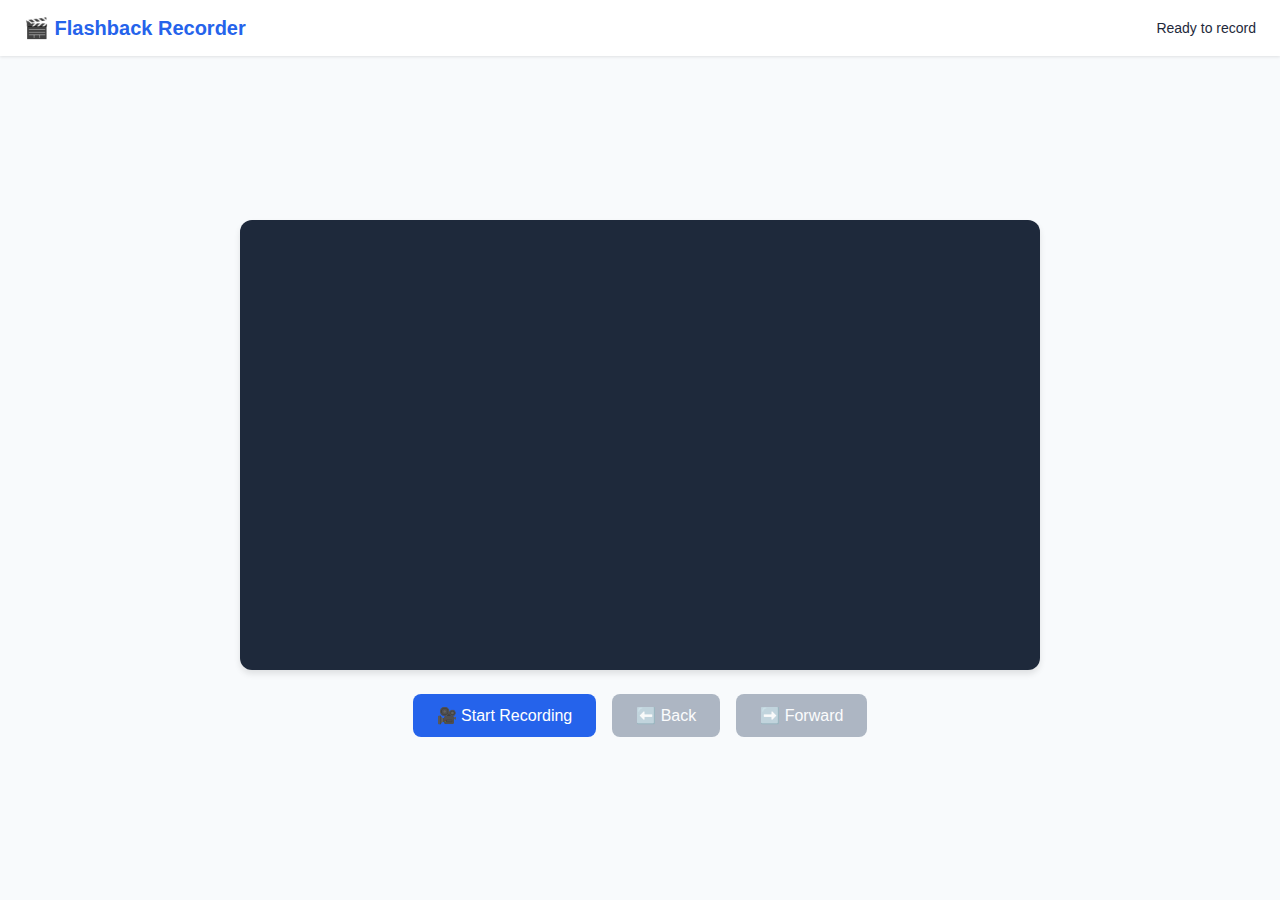
<file: App/index rétablissement.html>
<!-- Hello world! -->
<!DOCTYPE html>
  <html lang="en">
<head>
    <meta charset="UTF-8">
    <meta name="viewport" content="width=device-width, initial-scale=1.0">
    <title>Flashback - Training Recorder</title>
    <style>
        * {
            margin: 0;
            padding: 0;
            box-sizing: border-box;
        }

        body {
            font-family: 'Inter', -apple-system, BlinkMacSystemFont, sans-serif;
            background-color: #F8FAFC;
            color: #1E293B;
            height: 100vh;
            display: flex;
            flex-direction: column;
        }

        .header {
            background: white;
            padding: 16px 24px;
            box-shadow: 0 1px 3px rgba(0, 0, 0, 0.1);
            display: flex;
            justify-content: space-between;
            align-items: center;
        }

        .logo {
            font-size: 20px;
            font-weight: 600;
            color: #2563EB;
        }

        .status-indicator {
            display: flex;
            align-items: center;
            gap: 8px;
            font-size: 14px;
        }

        .recording-dot {
            width: 8px;
            height: 8px;
            background-color: #EF4444;
            border-radius: 50%;
            animation: pulse 1s infinite;
        }

        @keyframes pulse {
            0%, 100% { opacity: 1; }
            50% { opacity: 0.5; }
        }

        .main-content {
            flex: 1;
            display: flex;
            flex-direction: column;
            align-items: center;
            justify-content: center;
            padding: 24px;
            gap: 24px;
        }

        .video-container {
            position: relative;
            width: 800px;
            height: 450px;
            background-color: #1E293B;
            border-radius: 12px;
            overflow: hidden;
            box-shadow: 0 4px 6px rgba(0, 0, 0, 0.1);
        }

        #videoPreview {
            width: 100%;
            height: 100%;
            object-fit: cover;
        }

        .video-overlay {
            position: absolute;
            top: 16px;
            right: 16px;
            background: rgba(0, 0, 0, 0.7);
            color: white;
            padding: 8px 12px;
            border-radius: 6px;
            font-size: 14px;
            font-weight: 500;
        }

        .controls {
            display: flex;
            gap: 16px;
            align-items: center;
        }

        .btn {
            padding: 12px 24px;
            border: none;
            border-radius: 8px;
            font-size: 16px;
            font-weight: 500;
            cursor: pointer;
            transition: all 0.2s;
            display: flex;
            align-items: center;
            gap: 8px;
        }

        .btn-primary {
            background-color: #2563EB;
            color: white;
        }

        .btn-primary:hover {
            background-color: #1D4ED8;
        }

        .btn-danger {
            background-color: #EF4444;
            color: white;
        }

        .btn-danger:hover {
            background-color: #DC2626;
        }

        .btn-secondary {
            background-color: #64748B;
            color: white;
        }

        .btn-secondary:hover {
            background-color: #475569;
        }

        .btn:disabled {
            opacity: 0.5;
            cursor: not-allowed;
        }

        /* Timeline Styles */
        .timeline-container {
            width: 800px;
            margin: 8px auto 0 auto;
        }

        .timeline-bar-container {
            position: relative;
        }

        .timeline-time-display {
            display: flex;
            justify-content: space-between;
            align-items: center;
            margin-top: 8px;
            font-size: 12px;
            color: #6B7280;
            font-family: 'Courier New', monospace;
        }

        .timeline-legend {
            margin-top: 4px;
            text-align: center;
        }

        .timeline-legend-text {
            font-size: 11px;
            color: #9CA3AF;
            font-style: italic;
        }

        .timeline-bar {
            height: 24px;
            background-color: #F3F4F6;
            border-radius: 12px;
            cursor: pointer;
            position: relative;
            border: 1px solid #D1D5DB;
            overflow: hidden;
            width: 100%;
        }

        .timeline-progress {
            height: 100%;
            background: linear-gradient(90deg, #10B981 0%, #059669 100%);
            border-radius: 12px;
            transition: width 0.3s ease;
        }

        .timeline-position {
            position: absolute;
            top: 0;
            left: 0;
            height: 100%;
            width: 3px;
            background-color: #EF4444;
            border-radius: 2px;
            z-index: 2;
            box-shadow: 0 0 4px rgba(239, 68, 68, 0.5);
        }


        .timeline-bar:hover {
            border-color: #9CA3AF;
            box-shadow: 0 0 0 2px rgba(59, 130, 246, 0.1);
        }

        /* Responsive timeline */
        @media (max-width: 768px) {
            .timeline-container {
                width: 100%;
                max-width: 400px;
            }

            .timeline-time-display {
                font-size: 11px;
            }

            .timeline-bar {
                height: 20px;
                border-radius: 10px;
            }

            .timeline-progress {
                border-radius: 10px;
            }

            .timeline-position {
                width: 2px;
            }
        }

        .flashback-info {
            background: white;
            padding: 16px;
            border-radius: 8px;
            box-shadow: 0 1px 3px rgba(0, 0, 0, 0.1);
            text-align: center;
            min-width: 300px;
        }

        .counter-display {
            font-size: 18px;
            font-weight: 600;
            color: #2563EB;
            margin-bottom: 8px;
        }

        .instructions {
            font-size: 14px;
            color: #64748B;
            line-height: 1.5;
        }

        .error-message {
            background-color: #FEF2F2;
            color: #DC2626;
            padding: 12px;
            border-radius: 6px;
            margin: 16px 0;
            display: none;
        }

        .success-message {
            background-color: #F0FDF4;
            color: #16A34A;
            padding: 12px;
            border-radius: 6px;
            margin: 16px 0;
            display: none;
        }

        .settings-panel {
            background: white;
            padding: 16px;
            border-radius: 8px;
            box-shadow: 0 1px 3px rgba(0, 0, 0, 0.1);
            margin-top: 16px;
        }

        .duration-control {
            display: flex;
            align-items: center;
            gap: 12px;
        }

        .duration-control label {
            font-size: 14px;
            font-weight: 500;
            color: #374151;
            white-space: nowrap;
        }

        .duration-control input[type="range"] {
            width: 120px;
        }

        .duration-control input[type="number"] {
            width: 80px;
            padding: 4px 8px;
            border: 1px solid #D1D5DB;
            border-radius: 4px;
            text-align: center;
        }

        .duration-control span {
            font-size: 14px;
            font-weight: 600;
            color: #2563EB;
            min-width: 60px;
            text-align: center;
        }

        @media (max-width: 768px) {
            .video-container {
                width: 100%;
                max-width: 400px;
                height: 225px;
            }

            .controls {
                flex-direction: column;
                gap: 12px;
            }

            .btn {
                width: 100%;
                justify-content: center;
            }

            .duration-control {
                flex-direction: column;
                align-items: stretch;
                gap: 8px;
            }

            .duration-control input[type="range"] {
                width: 100px;
            }

            .duration-control input[type="number"] {
                width: 60px;
            }

            .duration-control span {
                min-width: auto;
                text-align: left;
            }
        }
    </style>
</head>
<body>
    <div class="header">
        <div class="logo">🎬 Flashback Recorder</div>
        <div class="status-indicator">
            <div class="recording-dot" id="recordingDot" style="display: none;"></div>
            <span id="statusText">Ready to record</span>
        </div>
    </div>

    <div class="main-content">
        <div class="video-container">
            <video id="videoPreview" autoplay muted></video>
            <div class="video-overlay" id="videoOverlay" style="display: none;">
                <span id="recordingTimer">00:00:00</span>
            </div>
        </div>

        <!-- Timeline Bar Component -->
        <div class="timeline-container" id="timelineContainer" style="display: none;">
            <div class="timeline-bar-container">
                <div class="timeline-bar" id="timelineBar">
                    <div class="timeline-progress" id="timelineProgress"></div>
                    <div class="timeline-position" id="timelinePosition" style="display: none;"></div>
                </div>
                <div class="timeline-time-display">
                    <span id="timelineStartTime">0:00</span>
                    <span id="timelineCurrentTime">--:--</span>
                    <span id="timelineEndTime">--:--</span>
                </div>
                <div class="timeline-legend">
                    <span class="timeline-legend-text" id="timelineLegendText">Click timeline to jump to any moment</span>
                </div>
            </div>
        </div>

        <div class="controls">
            <button id="startBtn" class="btn btn-primary">
                🎥 Start Recording
            </button>
            <button id="backBtn" class="btn btn-secondary" disabled>
                ⬅️ Back
            </button>
            <button id="forwardBtn" class="btn btn-secondary" disabled>
                ➡️ Forward
            </button>
            <button id="stopRecordingBtn" class="btn btn-danger" style="display: none;">
                ⏹️ Stop Recording
            </button>
            <button id="stopBtn" class="btn btn-danger" style="display: none;">
                ⏹️ Stop Flashback
            </button>
        </div>


        <div id="errorMessage" class="error-message"></div>
        <div id="successMessage" class="success-message"></div>
    </div>

    <script>
        class FlashbackRecorder {
            constructor() {
                this.mediaRecorder = null;
                this.recordedSessions = [];
                this.currentSessionChunks = [];
                this.mediaStream = null;
                this.isRecording = false;
                this.isPlaying = false;
                this.isManuallyStopped = false; // Added for stop recording
                this.backPressCount = 0;
                this.forwardPressCount = 0;
                this.recordingStartTime = null;
                this.timerInterval = null;
                this.counterResetTimer = null;
                this.forwardResetTimer = null;
                this.playbackVideo = null;
                this.allSessions = null; // Current sessions being played back
                this.currentPlaybackIndex = -1; // Current session being played in sequential playback
                this.currentReferencePosition = null; // Current position from which flashbacks are calculated (null = end of all recordings)

                // Rolling buffer properties
                this.maxRecordingDuration = 60; // Will be adjusted dynamically based on device (default 60s)
                this.availableRecordedSeconds = 0; // Currently available recorded content (decreases with rolling buffer)
                this.totalEverRecordedSeconds = 0; // Total recording time ever (never decreases)
                this.isRollingBufferActive = false; // Flag for rolling buffer mode
                this.sessionMaxDuration = 30; // Will be adjusted dynamically based on device (default fallback)
                this.currentSessionDuration = 0; // Duration counter for current session
                
                this.initializeElements();
                this.loadSettings();
                this.initializeRecordingLimits(); // Dynamic adaptation based on device
                this.setupEventListeners();
                this.setupKeyboardListeners();
            }

            initializeElements() {
                this.videoPreview = document.getElementById('videoPreview');
                this.videoContainer = document.querySelector('.video-container');
                this.startBtn = document.getElementById('startBtn');
                this.backBtn = document.getElementById('backBtn');
                this.forwardBtn = document.getElementById('forwardBtn');
                this.stopBtn = document.getElementById('stopBtn');
                this.stopRecordingBtn = document.getElementById('stopRecordingBtn');
                this.statusText = document.getElementById('statusText');
                this.recordingDot = document.getElementById('recordingDot');
                this.videoOverlay = document.getElementById('videoOverlay');
                this.recordingTimer = document.getElementById('recordingTimer');
                this.pressCount = document.getElementById('pressCount'); // May be null if counter display is removed
                this.forwardCount = document.getElementById('forwardCount'); // May be null if counter display is removed
                // Duration controls removed for cleaner interface
                this.errorMessage = document.getElementById('errorMessage');
                this.successMessage = document.getElementById('successMessage');

                // Timeline elements
                this.timelineContainer = document.getElementById('timelineContainer');
                this.timelineBar = document.getElementById('timelineBar');
                this.timelineProgress = document.getElementById('timelineProgress');
                this.timelinePosition = document.getElementById('timelinePosition');
                this.timelineStartTime = document.getElementById('timelineStartTime');
                this.timelineCurrentTime = document.getElementById('timelineCurrentTime');
                this.timelineEndTime = document.getElementById('timelineEndTime');
                this.timelineLegendText = document.getElementById('timelineLegendText');
            }

            setupEventListeners() {
                this.startBtn.addEventListener('click', () => this.startRecording());
                this.backBtn.addEventListener('click', () => this.handleBackPress());
                this.forwardBtn.addEventListener('click', () => this.handleForwardPress());
                this.stopBtn.addEventListener('click', () => this.handleStopFlashback());
                if (this.stopRecordingBtn) {
                    this.stopRecordingBtn.addEventListener('click', () => this.stopRecording());
                }

                // Timeline event listeners
                this.timelineBar.addEventListener('click', (event) => this.handleTimelineClick(event));
            }

            setupKeyboardListeners() {
                document.addEventListener('keydown', (event) => {
                    if (event.key === 'ArrowLeft') {
                        event.preventDefault();
                        this.handleBackPress();
                    } else if (event.key === 'ArrowRight') {
                        event.preventDefault();
                        this.handleForwardPress();
                    } else if (event.key === 'Escape') {
                        event.preventDefault();
                        this.handleStopFlashback();
                    }
                });
            }

            async startRecording() {
                try {
                    this.showMessage('Requesting camera and microphone access...', 'success');
                    
                    // Use 360p for better compression and longer recording times
                    this.mediaStream = await navigator.mediaDevices.getUserMedia({
                        video: { width: 640, height: 360 },
                        audio: true
                    });

                    this.videoPreview.srcObject = this.mediaStream;
                    
                    // Try different codec options for better compression and compatibility
                    let mimeType = 'video/webm';
                    // Prefer VP9 for better compression (smaller file sizes)
                    if (MediaRecorder.isTypeSupported('video/webm;codecs=vp9,opus')) {
                        mimeType = 'video/webm;codecs=vp9,opus';
                        console.log('Using VP9 codec for better compression');
                    } else if (MediaRecorder.isTypeSupported('video/webm;codecs=vp8,opus')) {
                        mimeType = 'video/webm;codecs=vp8,opus';
                        console.log('Using VP8 codec');
                    } else if (MediaRecorder.isTypeSupported('video/webm;codecs=vp8')) {
                        mimeType = 'video/webm;codecs=vp8';
                    } else if (MediaRecorder.isTypeSupported('video/webm')) {
                        mimeType = 'video/webm';
                    } else if (MediaRecorder.isTypeSupported('video/mp4')) {
                        mimeType = 'video/mp4';
                    }
                    
                    this.mediaRecorder = new MediaRecorder(this.mediaStream, {
                        mimeType: mimeType
                    });

                    // Step 1: Initialize empty array for current recording session
                    // This will hold chunks until recording stops (when flashback starts)
                    this.currentSessionChunks = [];

                    // Step 2: Set up chunk collection handler
                    // MediaRecorder sends data in chunks (every 1000ms = 1 second)
                    this.mediaRecorder.ondataavailable = (event) => {
                        if (event.data.size > 0) {
                            // Add this chunk to current session
                            this.currentSessionChunks.push(event.data);

                            // Increment total recorded seconds counters (only during recording)
                            this.availableRecordedSeconds++;
                            this.currentSessionDuration++; // Track current session duration
                            if (!this.isPlaying) {
                                this.totalEverRecordedSeconds++; // Never decreases, tracks total recording time ever
                            }
                            this.updateDurationDisplay();

                            // Update timeline in real-time during recording
                            this.updateTimeline();

                            // Create new session automatically every 5 minutes (300 seconds)
                            if (this.currentSessionDuration >= this.sessionMaxDuration) {
                                this.createAutomaticSession();
                            }

                            // Update back button state if it should be enabled now
                            if (this.backBtn.disabled && (this.recordedSessions.length > 0 || this.currentSessionChunks.length > 0)) {
                                this.backBtn.disabled = false;
                            }

                            // Check if rolling buffer should be activated (only during recording, not during playback)
                            if (this.availableRecordedSeconds >= this.maxRecordingDuration && !this.isRollingBufferActive && !this.isPlaying) {
                                this.isRollingBufferActive = true;
                                console.log(`Rolling buffer activated: ${this.availableRecordedSeconds}s >= ${this.maxRecordingDuration}s max`);
                                this.showMessage('Rolling buffer activated - oldest recordings will be removed', 'success');
                            }

                            // If rolling buffer is active, cleanup oldest second (only during recording)
                            if (this.isRollingBufferActive && !this.isPlaying) {
                                this.cleanupOldestSecond();
                            }

                            // Debug: Track chunk accumulation
                            console.log(`Chunk added: session chunks: ${this.currentSessionChunks.length}, total seconds: ${this.totalRecordedSeconds}`);
                        }
                    };

                    this.mediaRecorder.onstop = () => {
                        this.handleRecordingStop();
                    };

                    this.mediaRecorder.start(1000);
                    this.isRecording = true;
                    this.recordingStartTime = Date.now();
                    
                    this.updateUI('recording');
                    this.startTimer();
                    this.showMessage('Recording started! Press Back button to flashback.', 'success');
                    
                } catch (error) {
                    console.error('Error starting recording:', error);
                    this.showMessage('Error accessing camera/microphone: ' + error.message, 'error');
                }
            }

            handleBackPress() {
                // Step 1: Check if there's any recording data available
                // Either currently recording, playing back, or have saved sessions
                if (!this.isRecording && !this.isPlaying && this.recordedSessions.length === 0 && this.currentSessionChunks.length === 0) {
                    this.showMessage('Start recording first!', 'error');
                    return;
                }

                // Step 2: Reset forward counter when switching to back direction
                // This ensures independent counters for each direction
                this.forwardPressCount = 0;
                this.updateForwardCount();

                // Step 3: Increment the back button press counter
                // This tracks how many times back was pressed in sequence
                this.backPressCount++;
                this.updatePressCount();

                // Step 4: Calculate flashback duration using exponential formula
                // First press: 2^(1-1) = 2^0 = 1 second
                // Second press: 2^(2-1) = 2^1 = 2 seconds
                // Third press: 2^(3-1) = 2^2 = 4 seconds
                // And so on...
                const flashbackDuration = Math.pow(2, this.backPressCount - 1);

                this.showMessage(`Flashback: ${flashbackDuration}s back (${this.backPressCount} presses)`, 'success');

                // Step 5: Reset the 3-second timer that clears the counter
                // This prevents the counter from resetting while we're actively using it
                this.resetCounterTimer();

                // Step 6: Set reference position for back flashbacks
                // During recording: use end of recordings as reference
                // During playback: use current playback position as reference
                if (!this.isPlaying) {
                    // Starting flashback from recording state - use end of recordings
                    this.currentReferencePosition = null;
                }
                // During playback, currentReferencePosition will be updated by advancePlayback
                // and will be used as the reference for the next flashback

                // Step 7: Immediately start the flashback playback
                // This will stop current recording and start playing from the calculated timestamp
                this.startFlashbackPlayback(flashbackDuration);
            }

            handleForwardPress() {
                // Step 1: Check if we're currently playing back
                if (!this.isPlaying) {
                    this.showMessage('Forward only works during flashback playback!', 'error');
                    return;
                }

                // Step 2: Reset back counter when switching to forward direction
                // This ensures independent counters for each direction
                this.backPressCount = 0;
                this.updatePressCount();

                // Step 3: Increment the forward button press counter
                this.forwardPressCount++;
                this.updateForwardCount();

                // Step 4: Calculate forward duration using exponential formula
                // Same as back button: 1s, 2s, 4s, 8s, 16s...
                const forwardDuration = Math.pow(2, this.forwardPressCount - 1);

                this.showMessage(`Forward: +${forwardDuration}s (${this.forwardPressCount} presses)`, 'success');

                // Step 5: Reset the 3-second timer that clears the forward counter
                this.resetForwardCounterTimer();

                // Step 6: Advance playback from current position
                // After advancing forward, update reference position for future back flashbacks
                this.advancePlayback(forwardDuration);
            }

            startFlashbackPlayback(flashbackDuration) {
                console.log(`=== STARTING FLASHBACK PLAYBACK ===`);
                console.log(`Input: flashbackDuration=${flashbackDuration}s`);
                console.log(`State: isRecording=${this.isRecording}, recordedSessions=${this.recordedSessions.length}, currentChunks=${this.currentSessionChunks.length}`);

                // Step 1: Verify we have recording data to play back
                if (this.recordedSessions.length === 0 && this.currentSessionChunks.length === 0) {
                    console.log(`ERROR: No recording data available`);
                    this.showMessage('No recording data available for playback', 'error');
                    return;
                }

                // Step 2: Stop any current recording and SAVE SESSION SYNCHRONOUSLY
                if (this.isRecording) {
                    console.log(`Stopping current recording, chunks: ${this.currentSessionChunks.length}`);

                    // Manually save current session BEFORE stopping (to avoid async race condition)
                    if (this.currentSessionChunks.length > 0) {
                        console.log(`Validating ${this.currentSessionChunks.length} chunks before saving...`);

                        // Step 1: Validate individual chunks
                        const validChunks = this.currentSessionChunks.filter((chunk, index) => {
                            if (!chunk) {
                                console.warn(`Chunk ${index}: null/undefined chunk`);
                                return false;
                            }
                            if (chunk.size === 0) {
                                console.warn(`Chunk ${index}: empty chunk (0 bytes)`);
                                return false;
                            }
                            if (!chunk.type || !chunk.type.includes('video/webm')) {
                                console.warn(`Chunk ${index}: invalid type "${chunk.type}"`);
                                return false;
                            }
                            return true;
                        });

                        console.log(`Found ${validChunks.length}/${this.currentSessionChunks.length} valid chunks`);

                        if (validChunks.length === 0) {
                            console.warn('No valid chunks found, skipping session save');
                            this.currentSessionChunks = [];
                            return;
                        }

                        if (validChunks.length < this.currentSessionChunks.length) {
                            console.warn(`Filtered out ${this.currentSessionChunks.length - validChunks.length} corrupted chunks`);
                        }

                        // Step 2: Create blob with only valid chunks
                        console.log(`Creating blob from ${validChunks.length} valid chunks`);
                        const currentSessionBlob = new Blob(validChunks, { type: 'video/webm' });
                        console.log(`Blob created, size: ${currentSessionBlob.size} bytes`);

                        // Step 3: Validate final blob
                        const minBlobSize = 50000; // 50KB minimum for a valid video session
                        if (currentSessionBlob.size < minBlobSize) {
                            console.warn(`Blob too small (${currentSessionBlob.size} bytes < ${minBlobSize} bytes minimum), skipping session save`);
                            this.currentSessionChunks = [];
                            return;
                        }

                        // Step 4: Test blob URL creation (final validation)
                        try {
                            const testUrl = URL.createObjectURL(currentSessionBlob);
                            console.log(`Blob URL created successfully: ${testUrl}`);
                            URL.revokeObjectURL(testUrl);

                            // Step 5: Create and save session data
                            const sessionData = {
                                chunksData: [...validChunks],               // Keep only valid raw chunks
                                blob: currentSessionBlob,                   // The validated video data
                                timestamp: Date.now(),                      // When session was saved
                                chunkCount: validChunks.length,             // Number of valid chunks
                                estimatedDuration: validChunks.length * 1.0 // Estimated duration in seconds
                            };

                            // Add to our collection of completed sessions
                            this.recordedSessions.push(sessionData);
                            console.log(`Session saved during flashback: ${this.recordedSessions.length} sessions total, ${validChunks.length} chunks, ~${sessionData.estimatedDuration}s`);

                        } catch (error) {
                            console.error('Failed to create valid blob URL:', error);
                            console.warn('Skipping session save due to blob URL creation failure');
                        }

                        // Clear current session chunks to prepare for next recording
                        this.currentSessionChunks = [];
                        console.log(`Cleared currentSessionChunks, now empty`);
                    } else {
                        console.log(`No chunks to save in current session`);
                    }

                    console.log(`Calling mediaRecorder.stop()`);
                    this.mediaRecorder.stop();
                    this.isRecording = false;
                    this.stopTimer();
                    console.log(`Recording stopped`);
                } else {
                    console.log(`Not currently recording, skipping stop`);
                }

                // APPROACH: Play sessions sequentially from the calculated start point
                console.log(`Flashback: playing sessions sequentially from calculated start point`);
                console.log(`Recorded sessions: ${this.recordedSessions.length}`);
                console.log(`Current session chunks: ${this.currentSessionChunks.length}`);

                // Step 3: Prepare all sessions for sequential playback
                // All sessions are now in recordedSessions (including the one we just saved)
                const allSessions = [...this.recordedSessions];
                console.log(`allSessions created with ${allSessions.length} sessions`);
                allSessions.forEach((session, index) => {
                    console.log(`Session ${index}: ${session.chunkCount} chunks, ${session.estimatedDuration}s, blob size: ${session.blob.size} bytes`);
                });

                if (allSessions.length === 0) {
                    this.showMessage('No recording data available for playback', 'error');
                    return;
                }

                // Step 4: Calculate reference position for flashback calculation
                let totalDuration = 0;
                allSessions.forEach((session, index) => {
                    console.log(`Session ${index}: estimated duration ${session.estimatedDuration}s, blob size ${session.blob.size} bytes`);
                    totalDuration += session.estimatedDuration;
                });

                console.log(`Total estimated duration across all sessions: ${totalDuration}s`);

                // Use current reference position if set (after forward navigation), otherwise use end of recordings
                const referencePosition = this.currentReferencePosition !== null ? this.currentReferencePosition : totalDuration;
                console.log(`Using reference position: ${referencePosition}s ${this.currentReferencePosition !== null ? '(from current playback position)' : '(from end of recordings)'} ${this.currentReferencePosition !== null ? `(${this.currentReferencePosition})` : ''}`);

                if (referencePosition < flashbackDuration) {
                    // Fallback: play from beginning of first session
                    console.log(`Not enough data for ${flashbackDuration}s flashback from reference position ${referencePosition}s. Playing from beginning of first session.`);
                    this.showMessage(`Playing from beginning (reference at ${referencePosition}s)`, 'success');
                    this.playSessionsFromStart(allSessions);
                    return;
                }

                // Step 5: Calculate start timestamp from reference position (going backwards)
                const startTimestamp = Math.max(0, referencePosition - flashbackDuration);
                console.log(`Flashback duration: ${flashbackDuration}s, reference: ${referencePosition}s, starting at ${startTimestamp}s from beginning of all recordings`);

                // Step 6: Update reference position for future flashbacks
                // The next flashback should be calculated from this new position
                this.currentReferencePosition = startTimestamp;
                console.log(`Updated currentReferencePosition to ${startTimestamp}s for future flashbacks`);

                // Step 7: Find which session contains the start timestamp
                console.log(`Calling playSessionsFromTimestamp with startTimestamp: ${startTimestamp}s`);
                this.playSessionsFromTimestamp(allSessions, startTimestamp);
            }

            advancePlayback(forwardDuration) {
                // Step 1: Get current playback position in total timeline
                if (!this.playbackVideo || !this.isPlaying) {
                    console.error('No active playback to advance');
                    return;
                }

                // Calculate current position in total timeline
                let currentTotalTime = 0;

                // Add durations of completed sessions
                for (let i = 0; i < this.currentPlaybackIndex; i++) {
                    currentTotalTime += this.allSessions[i].estimatedDuration;
                }

                // Add current playback time in current session
                currentTotalTime += this.playbackVideo.currentTime;

                console.log(`Current position: ${currentTotalTime}s in total timeline`);

                // Step 2: Calculate new position by adding forward duration
                const newTotalTime = currentTotalTime + forwardDuration;
                console.log(`Advancing to: ${newTotalTime}s (+${forwardDuration}s)`);

                // Step 3: Check if we exceed total recording duration
                let totalDuration = 0;
                this.allSessions.forEach(session => totalDuration += session.estimatedDuration);

                if (newTotalTime >= totalDuration) {
                    // Beyond end - resume recording
                    console.log(`Advanced beyond end (${newTotalTime}s >= ${totalDuration}s total) - resuming recording`);
                    this.showMessage('End of recording reached - resuming live recording', 'success');
                    this.resumeRecording();
                    return;
                }

                // Step 4: Update reference position for future back flashbacks
                // After advancing forward, future back flashbacks should be calculated from this new position
                this.currentReferencePosition = newTotalTime;
                console.log(`Updated reference position to ${newTotalTime}s for future back flashbacks`);

                // Step 5: Find which session contains the new timestamp
                this.playSessionsFromTimestamp(this.allSessions, newTotalTime);
            }
</file>
<file: docs/styles.css>
* {
    margin: 0;
    padding: 0;
    box-sizing: border-box;
}

body {
    margin: 0;
    padding: 0;
    font-family: 'Inter', -apple-system, BlinkMacSystemFont, sans-serif;
    background-color: #F8FAFC;
    color: #1E293B;
    height: 100vh;
    overflow: hidden;
}

.main-content {
    height: 100vh;
    display: flex;
    flex-direction: column;
    align-items: center;
    padding: 16px;
    gap: 16px;
    box-sizing: border-box;
}

.video-container {
    position: relative;
    width: 100%;
    max-width: calc(100vw - 48px);
    flex: 1;
    min-height: 0;
    aspect-ratio: 16 / 9;
    background-color: #1E293B;
    border-radius: 12px;
    overflow: hidden;
    box-shadow: 0 4px 6px rgba(0, 0, 0, 0.1);
}

#videoPreview {
    width: 100%;
    height: 100%;
    object-fit: contain;
    transform: scaleX(-1);
}

.video-overlay {
    position: absolute;
    top: 16px;
    right: 16px;
    background: rgba(0, 0, 0, 0.55);
    color: white;
    padding: 6px 10px;
    border-radius: 999px;
    display: flex;
    align-items: center;
    gap: 8px;
    font-size: 13px;
    font-weight: 500;
}

.status-dot {
    display: inline-block;
    width: 8px;
    height: 8px;
    border-radius: 50%;
    background-color: #EF4444;
}

.status-label {
    line-height: 1;
}

.alerts-container {
    position: absolute;
    bottom: 16px;
    left: 50%;
    transform: translateX(-50%);
    display: flex;
    flex-direction: column-reverse;
    align-items: center;
    gap: 8px;
    z-index: 10;
    pointer-events: none;
    max-width: 90%;
}

.time-offset-overlay {
    position: absolute;
    top: 50%;
    left: 50%;
    transform: translate(-50%, -50%);
    background: rgba(0, 0, 0, 0.7);
    color: white;
    padding: 16px 24px;
    border-radius: 8px;
    font-size: 32px;
    font-weight: 600;
    z-index: 20;
    pointer-events: none;
    opacity: 0;
    transition: opacity 0.2s ease-in-out;
}

.time-offset-overlay.show {
    opacity: 1;
}

.alert-item {
    padding: 12px 20px;
    border-radius: 8px;
    font-size: 14px;
    font-weight: 500;
    text-align: center;
    max-width: 100%;
    word-wrap: break-word;
    opacity: 0;
    transition: opacity 0.3s ease-in-out, transform 0.3s ease-in-out;
    transform: translateY(10px);
    pointer-events: none;
    /* Default style (device-change) */
    background: rgba(0, 0, 0, 0.75);
    color: white;
}

.alert-item.show {
    opacity: 1;
    transform: translateY(0);
}

/* Error style */
.alert-item.error {
    background-color: #FEF2F2;
    color: #DC2626;
    border: 1px solid #FCA5A5;
}

/* Success style */
.alert-item.success {
    background-color: #F0FDF4;
    color: #16A34A;
    border: 1px solid #86EFAC;
}

/* Info style */
.alert-item.info {
    background-color: #EFF6FF;
    color: #2563EB;
    border: 1px solid #93C5FD;
}

/* Device change style (default dark) */
.alert-item.device-change {
    background: rgba(0, 0, 0, 0.75);
    color: white;
    border: none;
}

.bottom-controls-row {
    display: flex;
    align-items: center;
    gap: 24px;
    flex-shrink: 0;
    width: 100%;
    max-width: calc(100vw - 48px);
}

.controls {
    display: flex;
    gap: 16px;
    align-items: center;
    flex-shrink: 0;
}

.btn {
    padding: 12px 24px;
    border: none;
    border-radius: 8px;
    font-size: 16px;
    font-weight: 500;
    cursor: pointer;
    transition: all 0.2s;
    display: flex;
    align-items: center;
    gap: 8px;
}

.btn-primary {
    background-color: #2563EB;
    color: white;
}

.btn-primary:hover {
    background-color: #1D4ED8;
}

.btn-danger {
    background-color: #EF4444;
    color: white;
}

.btn-danger:hover {
    background-color: #DC2626;
}

.btn-secondary {
    background-color: #64748B;
    color: white;
}

.btn-secondary:hover {
    background-color: #475569;
}

.btn:disabled {
    opacity: 0.5;
    cursor: not-allowed;
}

/* Timeline Styles */
.timeline-container {
    width: 100%;
    max-width: calc(100vw - 48px);
    flex-shrink: 0;
}

.timeline-bar-container {
    position: relative;
}

.timeline-time-display {
    display: flex;
    flex-direction: column;
    gap: 4px;
    margin-top: 0;
    margin-bottom: 0;
    font-size: 12px;
    color: #6B7280;
    font-family: 'Courier New', monospace;
}
.timeline-time-display-main {
    display: flex;
    justify-content: space-between;
    width: 100%;
}

.timeline-legend {
    margin-top: 4px;
    text-align: center;
}

.timeline-legend-text {
    font-size: 11px;
    color: #9CA3AF;
    font-style: italic;
}

.timeline-bar {
    height: 24px;
    background-color: #F3F4F6;
    border-radius: 12px;
    cursor: pointer;
    position: relative;
    border: 1px solid #D1D5DB;
    overflow: hidden;
    width: 100%;
}

.timeline-progress {
    height: 100%;
    background: linear-gradient(90deg, #10B981 0%, #059669 100%);
    border-radius: 12px;
    transition: width 0.3s ease;
}

.timeline-marker-layer {
    position: absolute;
    top: 0;
    left: 0;
    width: 100%;
    height: 100%;
    pointer-events: none;
    z-index: 1;
}

.timeline-marker {
    position: absolute;
    top: 3px;
    bottom: 3px;
    width: 2px;
    background-color: rgba(30, 41, 59, 0.85);
    border-radius: 2px;
    transform: translateX(-50%);
}

.timeline-marker::after {
    content: '';
    position: absolute;
    bottom: -3px;
    left: 50%;
    transform: translateX(-50%);
    width: 6px;
    height: 6px;
    background-color: rgba(30, 41, 59, 0.9);
    border-radius: 50%;
}

.timeline-position {
    position: absolute;
    top: 0;
    left: 0;
    height: 100%;
    width: 3px;
    background-color: #EF4444;
    border-radius: 2px;
    z-index: 2;
    box-shadow: 0 0 4px rgba(239, 68, 68, 0.5);
}

.timeline-bar:hover {
    border-color: #9CA3AF;
    box-shadow: 0 0 0 2px rgba(59, 130, 246, 0.1);
}

/* Responsive timeline */
@media (max-width: 768px) {
    .timeline-container {
        width: 100%;
        max-width: 400px;
    }

    .timeline-time-display {
        font-size: 11px;
    }

    .timeline-bar {
        height: 20px;
        border-radius: 10px;
    }

    .timeline-progress {
        border-radius: 10px;
    }

.timeline-position {
    width: 2px;
    }
}

/* Waveform Styles */
.waveform-container {
    width: 100%;
    margin-top: 0;
    display: none; /* Hidden by default, shown when showWaveform is true */
}

.waveform-container.show {
    display: block;
}

.waveform-canvas {
    width: 100%;
    height: 40px;
    background-color: #F9FAFB;
    border-radius: 8px;
    border: 1px solid #E5E7EB;
    cursor: pointer;
    display: block;
}

.waveform-canvas:hover {
    border-color: #9CA3AF;
    box-shadow: 0 0 0 2px rgba(59, 130, 246, 0.1);
}

@media (max-width: 768px) {
    .waveform-canvas {
        height: 30px;
    }
}

/* Photo Timeline Styles */
.photo-timeline-container {
    width: 100%;
    margin-top: 0;
    display: none; /* Hidden by default, shown when showPhotoTimeline is true */
}

.photo-timeline-container.show {
    display: block;
}

.photo-timeline-scroll {
    width: 100%;
    height: 36px;
    background-color: #F9FAFB;
    border-radius: 8px;
    border: 1px solid #E5E7EB;
    overflow-x: hidden;
    overflow-y: hidden;
    position: relative;
    cursor: pointer;
}

.photo-timeline-scroll:hover {
    border-color: #9CA3AF;
    box-shadow: 0 0 0 2px rgba(59, 130, 246, 0.1);
}

.photo-thumbnail {
    position: absolute;
    top: 0;
    height: 100%;
    background-size: cover;
    background-position: center;
    border-right: 1px solid rgba(0, 0, 0, 0.1);
    transition: opacity 0.2s;
    pointer-events: none; /* Permet aux clics de passer à travers pour atteindre le conteneur parent */
}

.photo-timeline-position {
    position: absolute;
    top: 0;
    left: 0;
    height: 100%;
    width: 3px;
    background-color: #EF4444;
    border-radius: 2px;
    z-index: 10;
    box-shadow: 0 0 4px rgba(239, 68, 68, 0.5);
    pointer-events: none;
}

.photo-thumbnail:hover {
    opacity: 0.8;
    z-index: 10;
}

.photo-thumbnail.loading {
    background-color: #E5E7EB;
    display: flex;
    align-items: center;
    justify-content: center;
}

.photo-thumbnail.loading::after {
    content: '...';
    color: #9CA3AF;
    font-size: 24px;
}

@media (max-width: 768px) {
    .photo-timeline-scroll {
        height: 27px;
    }
}

/* Old message zones - hidden, replaced by overlay */
.error-message {
    display: none !important;
}

.success-message {
    display: none !important;
}

.settings-panel {
    background: white;
    padding: 12px 16px;
    border-radius: 8px;
    box-shadow: 0 1px 3px rgba(0, 0, 0, 0.1);
    flex-shrink: 0;
}

.duration-control {
    display: flex;
    align-items: center;
    gap: 12px;
}

.duration-control label {
    font-size: 14px;
    font-weight: 500;
    color: #374151;
    white-space: nowrap;
}

.duration-control input[type="range"] {
    width: 120px;
}

.duration-control input[type="number"] {
    width: 80px;
    padding: 4px 8px;
    border: 1px solid #D1D5DB;
    border-radius: 4px;
    text-align: center;
}

.duration-control span {
    font-size: 14px;
    font-weight: 600;
    color: #2563EB;
    min-width: 60px;
    text-align: center;
}

@media (max-width: 768px) {
    .video-container {
        width: 100%;
        max-width: calc(100vw - 48px);
        aspect-ratio: 16 / 9;
    }

    .bottom-controls-row {
        flex-direction: column;
        align-items: stretch;
    }

    .controls {
        flex-direction: column;
        gap: 12px;
    }
}

/* Debug Panel Styles */
.debug-panel {
    position: fixed;
    top: 0;
    right: -300px;
    width: 300px;
    height: 100vh;
    display: none; /* Hide the panel completely while keeping the code */
    background: white;
    border-left: 1px solid #D1D5DB;
    box-shadow: -2px 0 8px rgba(0, 0, 0, 0.1);
    display: flex;
    flex-direction: column;
    z-index: 1000;
    overflow: hidden;
    transition: right 0.3s ease;
}

.debug-panel.open {
    right: 0;
}

.debug-panel-toggle {
    position: fixed;
    top: 50%;
    right: 0;
    transform: translateY(-50%);
    width: 32px;
    display: none; /* Hide the toggle button completely while keeping the code */
    height: 64px;
    background: #F3F4F6;
    border: 1px solid #D1D5DB;
    border-right: none;
    border-radius: 8px 0 0 8px;
    display: flex;
    align-items: center;
    justify-content: center;
    cursor: pointer;
    z-index: 999;
    transition: right 0.3s ease, background 0.2s;
}

.debug-panel.open ~ .debug-panel-toggle {
    right: 300px;
}

.debug-panel-toggle:hover {
    background: #E5E7EB;
}

.debug-panel-toggle::before {
    content: '◀';
    font-size: 14px;
    color: #6B7280;
}

.debug-panel.open ~ .debug-panel-toggle::before {
    content: '▶';
}

.debug-panel-header {
    padding: 16px;
    border-bottom: 1px solid #E5E7EB;
    background: #F9FAFB;
}

.debug-panel-header h3 {
    font-size: 16px;
    font-weight: 600;
    color: #1E293B;
    margin: 0;
}

.debug-panel-body {
    flex: 1;
    display: flex;
    flex-direction: column;
    gap: 12px;
    padding: 12px;
    background: #F8FAFC;
    overflow: hidden;
}

.debug-section {
    display: flex;
    flex-direction: column;
    gap: 8px;
}

.debug-section--sessions .debug-list {
    max-height: 200px;
}

.debug-section--chunks {
    flex: 1;
    min-height: 0;
}

.debug-section--chunks .debug-list {
    flex: 1;
    min-height: 0;
}

.debug-section-title {
    font-size: 13px;
    font-weight: 600;
    color: #1E293B;
    text-transform: uppercase;
    letter-spacing: 0.04em;
}

.debug-list {
    background: white;
    border: 1px solid #E5E7EB;
    border-radius: 6px;
    padding: 8px;
    overflow-y: auto;
}

.debug-segments-list {
    display: flex;
    flex-direction: column;
    gap: 6px;
}

.debug-empty {
    padding: 16px;
    text-align: center;
    color: #9CA3AF;
    font-size: 14px;
    font-style: italic;
}

.segment-item {
    padding: 8px 12px;
    margin-bottom: 4px;
    border-radius: 6px;
    border: 1px solid #E5E7EB;
    background: #FFFFFF;
    font-size: 13px;
    transition: background-color 0.2s;
}

.segment-item.playing {
    background: #DBEAFE;
    border-color: #3B82F6;
}

.segment-item-header {
    display: flex;
    justify-content: space-between;
    align-items: center;
    margin-bottom: 4px;
}

.segment-number {
    font-weight: 600;
    color: #2563EB;
}

.segment-duration {
    color: #64748B;
    font-size: 12px;
}

.segment-cumulative {
    font-size: 11px;
    color: #9CA3AF;
    margin-top: 2px;
}

.debug-chunks-list {
    display: flex;
    flex-direction: column;
    gap: 6px;
}

.chunk-item {
    border: 1px solid #E0E7FF;
    border-radius: 6px;
    padding: 6px 8px;
    background: #EEF2FF;
    font-size: 12px;
    color: #1E293B;
}

.chunk-item.session-current {
    background: #DBEAFE;
    border-color: #3B82F6;
}

.chunk-header {
    display: flex;
    justify-content: space-between;
    gap: 12px;
    font-weight: 600;
    color: #1D4ED8;
}

.chunk-meta {
    margin-top: 2px;
    font-size: 11px;
    color: #475569;
}

.chunk-info {
    font-size: 11px;
    color: #94A3B8;
    padding: 2px 0;
}

.debug-panel-footer {
    padding: 12px 16px;
    border-top: 1px solid #E5E7EB;
    background: #F9FAFB;
}

.debug-summary {
    display: flex;
    flex-direction: column;
    gap: 6px;
}

.debug-summary-item {
    display: flex;
    justify-content: space-between;
    align-items: center;
    font-size: 13px;
}

.debug-label {
    color: #64748B;
    font-weight: 500;
}

.debug-value {
    color: #1E293B;
    font-weight: 600;
}

.timeline-lifetime {
    display: block;
    width: 100%;
    text-align: right;
    font-size: 12px;
    color: #6B7280;
    font-style: italic;
    margin-top: 8px;
}

/* Contextual Tooltips (UX-003) */
.contextual-tooltip {
    position: absolute;
    background: rgba(0, 0, 0, 0.85);
    color: white;
    padding: 8px 12px;
    border-radius: 6px;
    font-size: 13px;
    z-index: 10000;
    pointer-events: none;
    white-space: normal;
    max-width: 250px;
    box-shadow: 0 4px 12px rgba(0, 0, 0, 0.3);
    line-height: 1.4;
}

@media (max-width: 1200px) {
    .debug-panel {
        display: none;
    }

    .debug-panel-toggle {
        display: none;
    }

    .main-content {
        margin-right: 0;
    }
}
</file>
